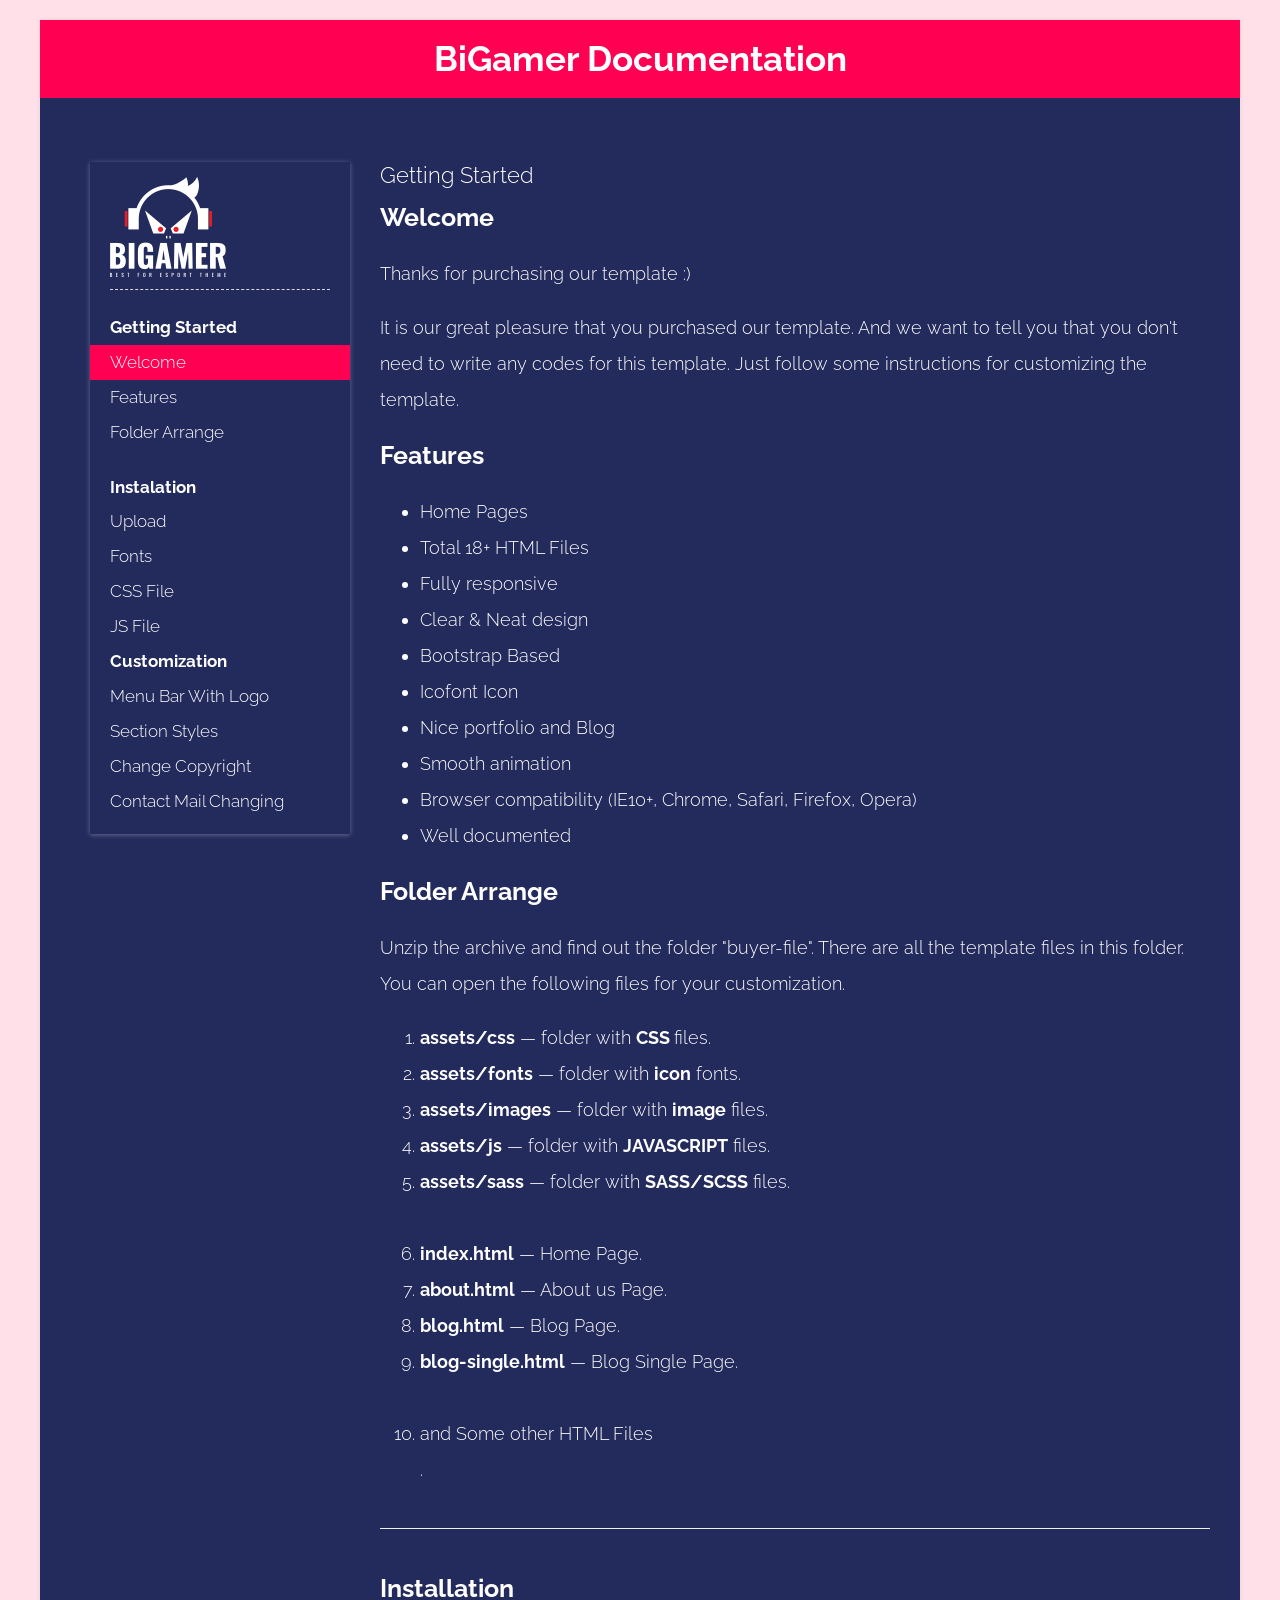
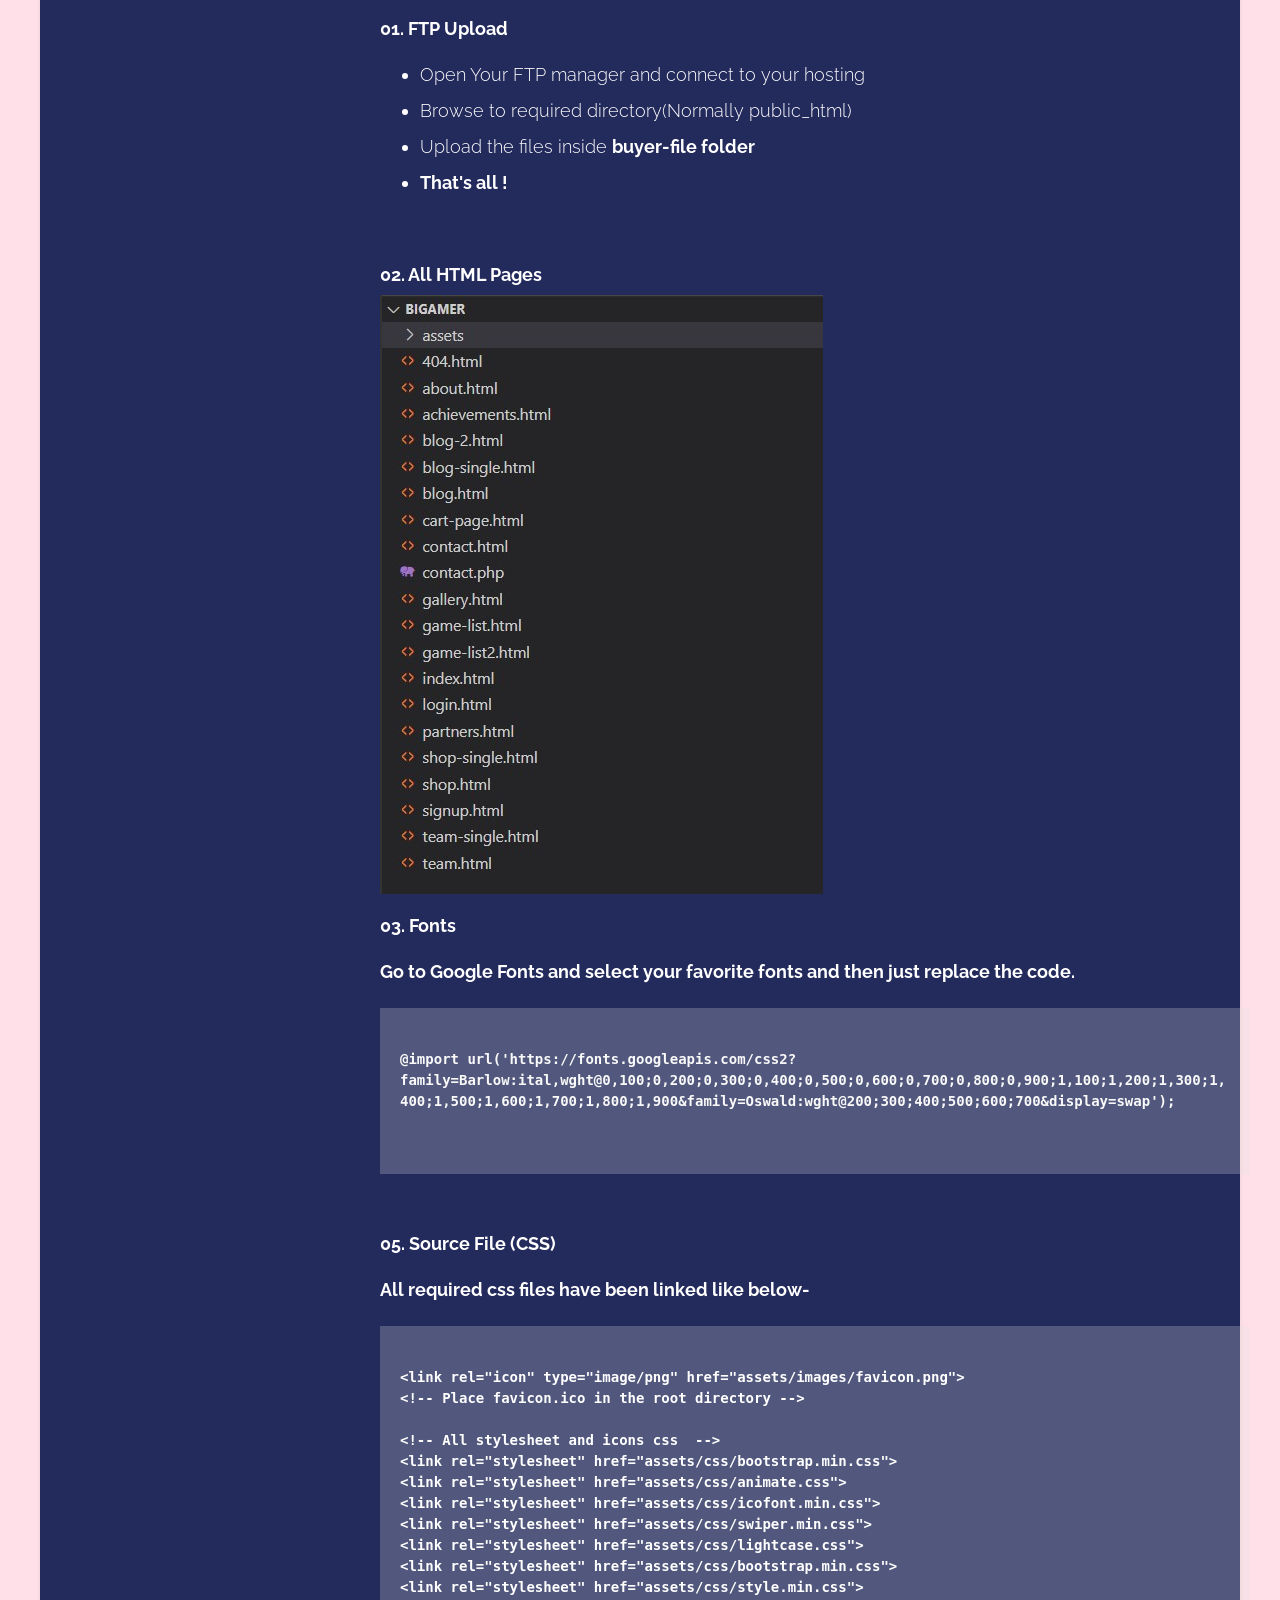
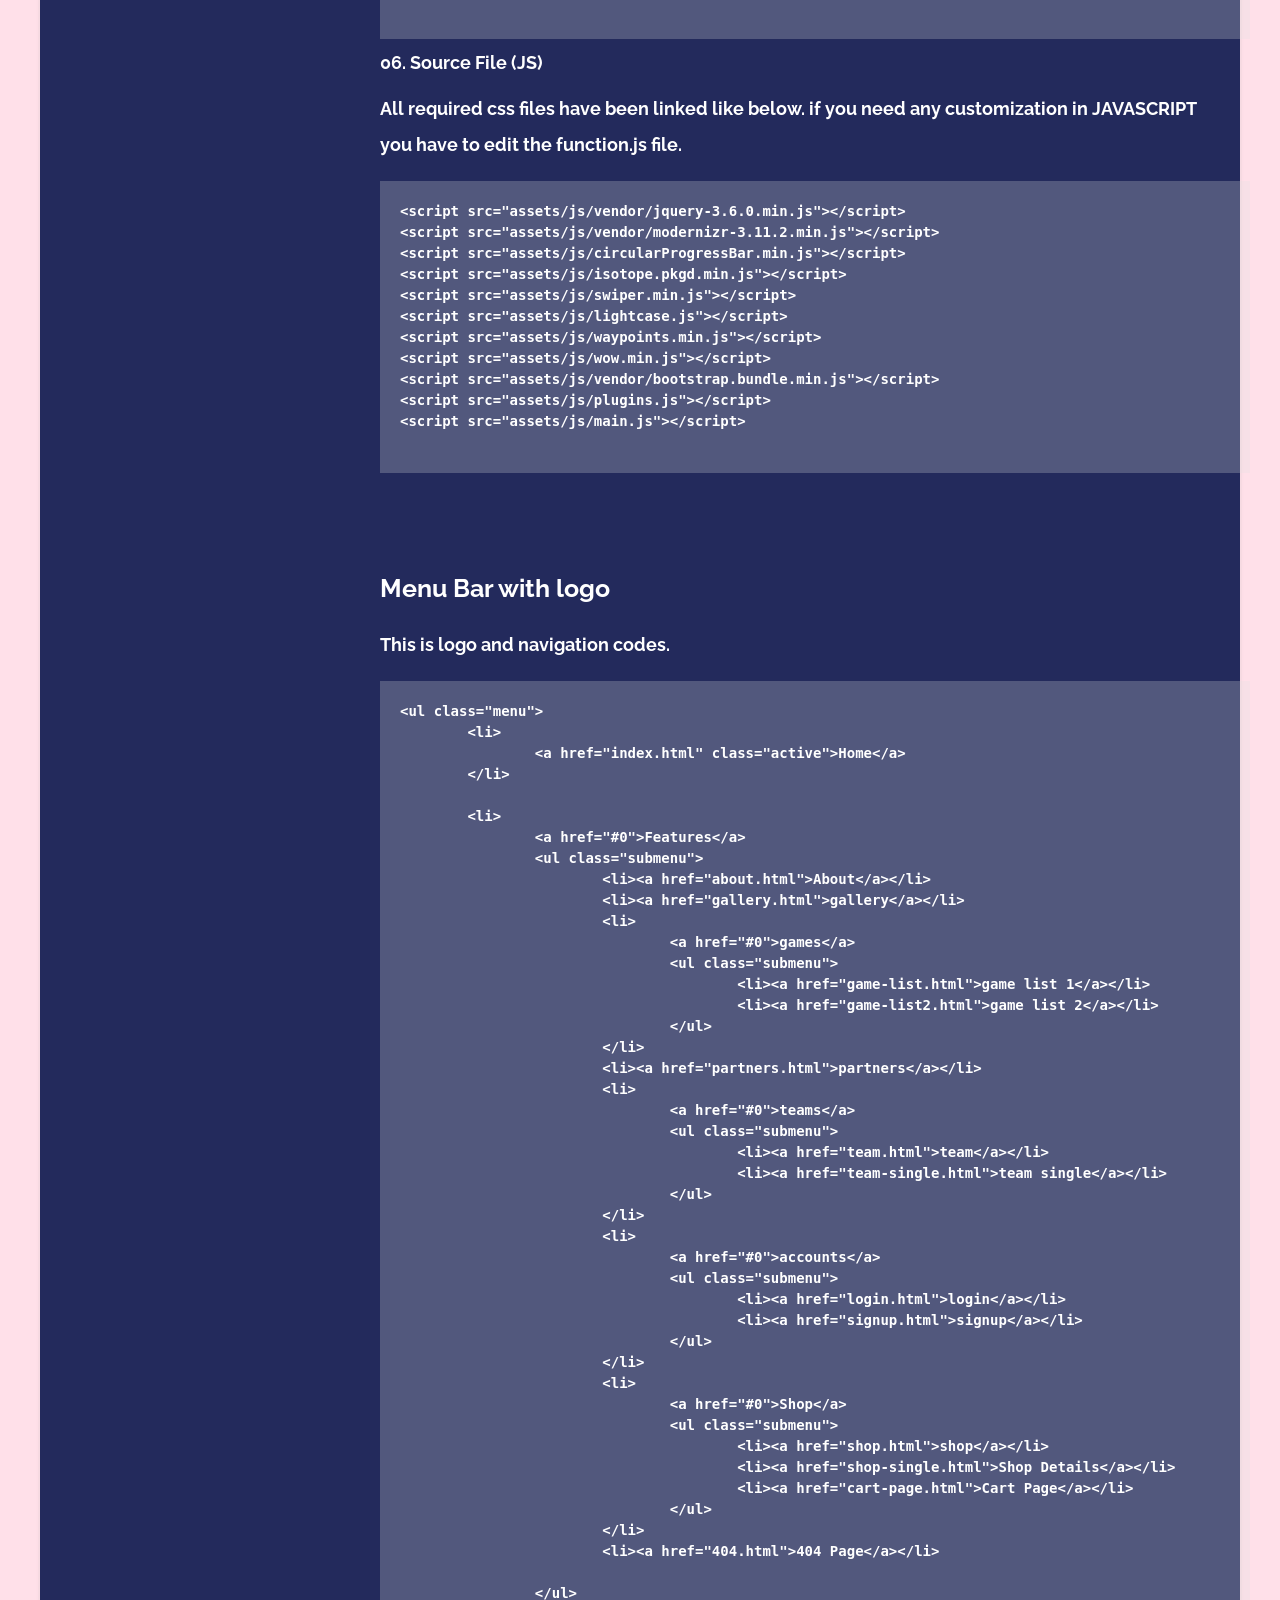
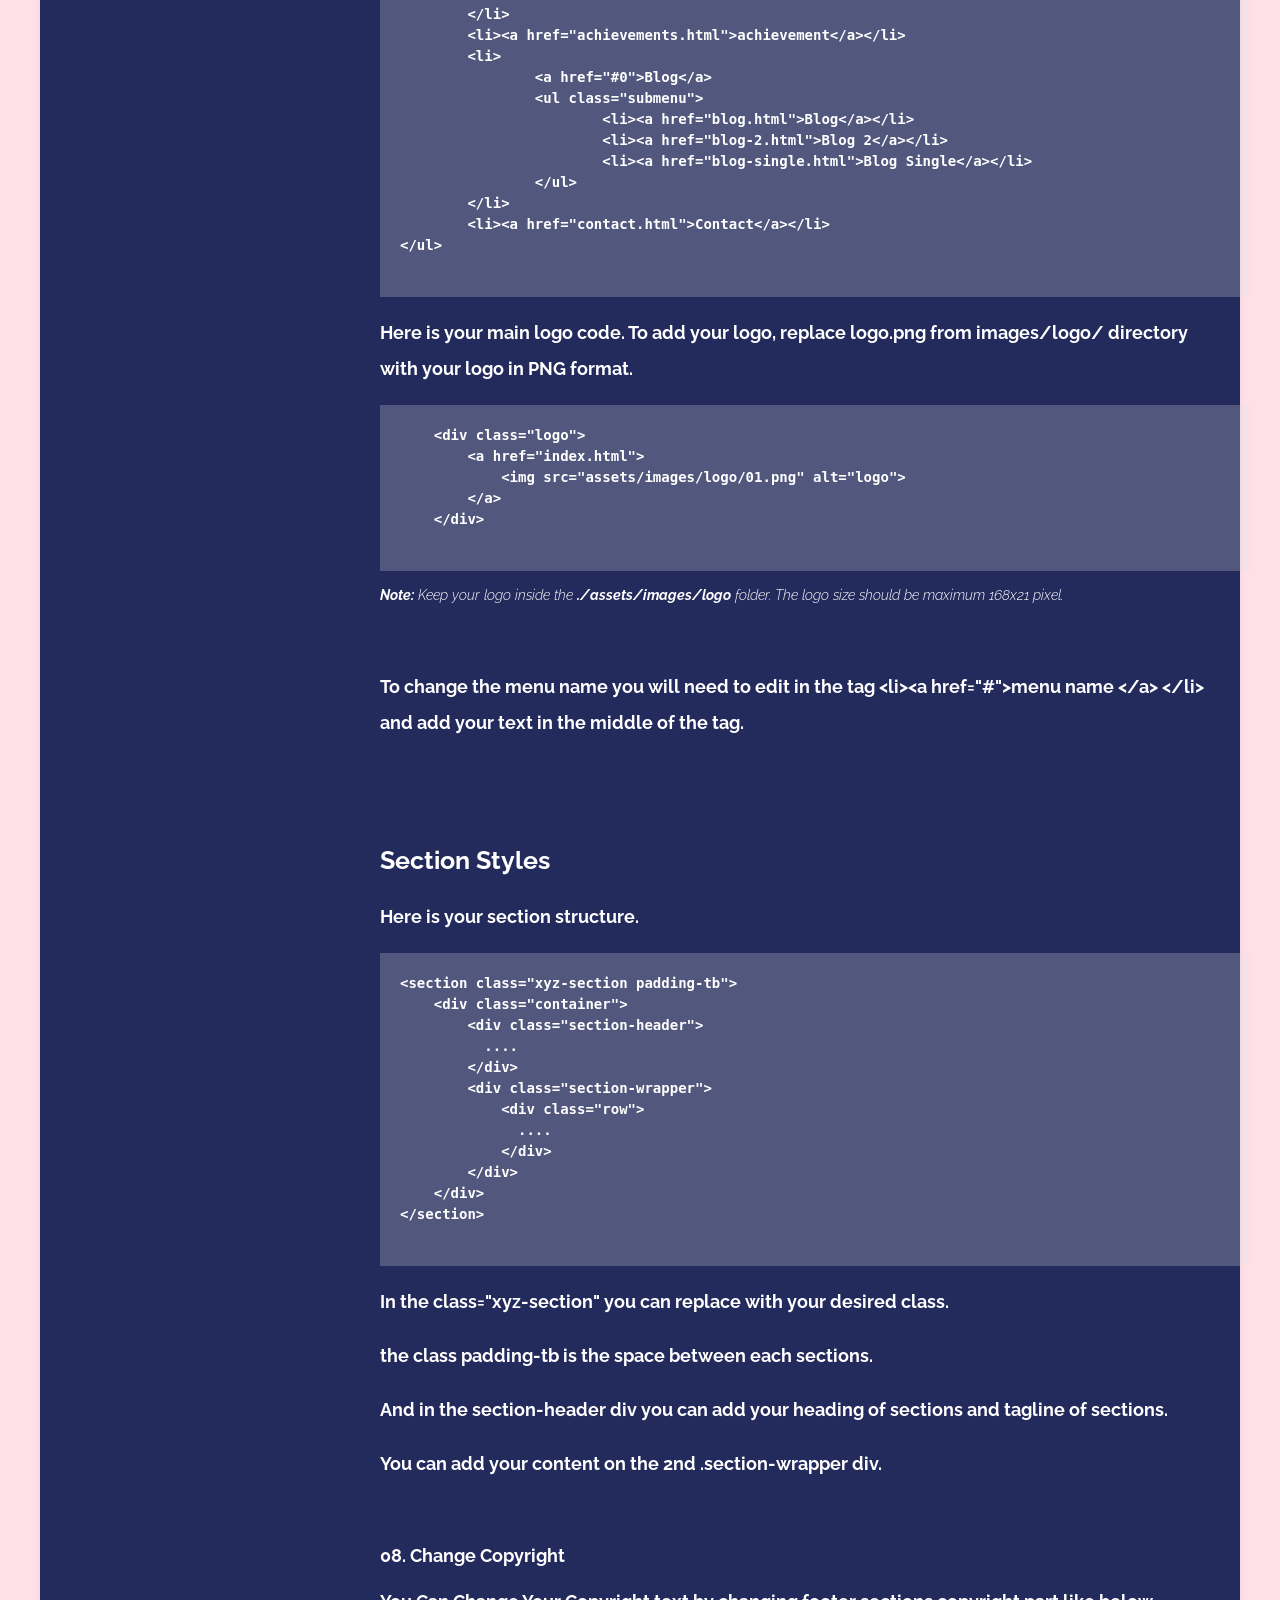
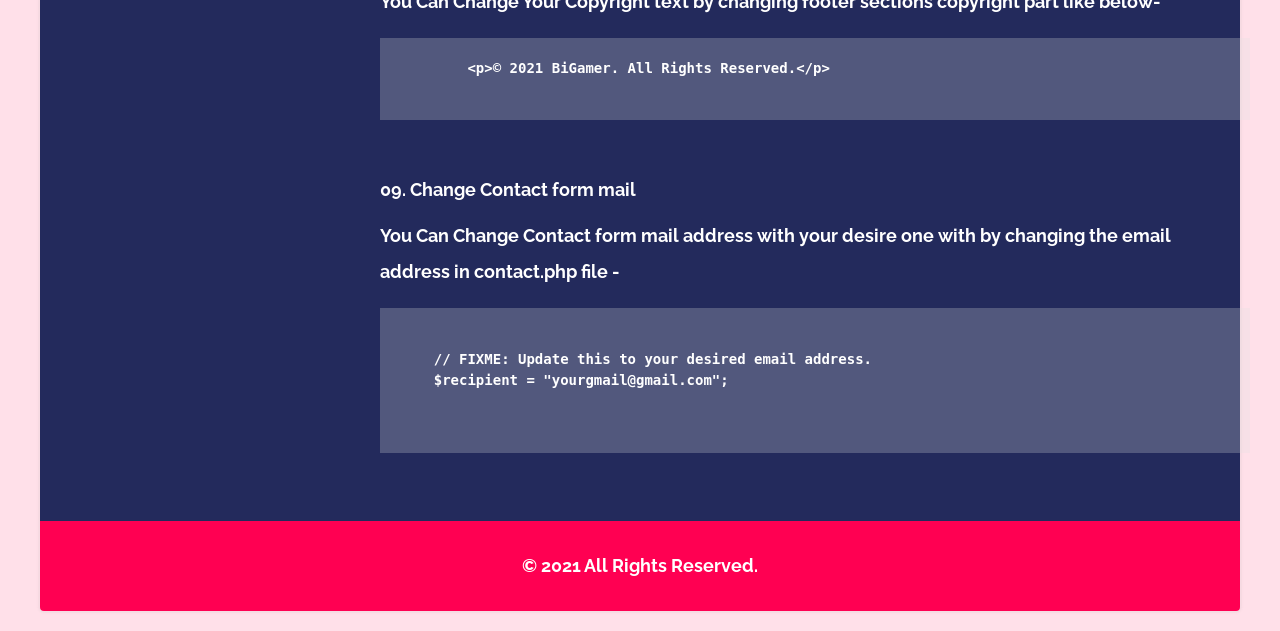
<file: Store_Pages/bigamer-documentation/index.html>
﻿<!DOCTYPE html>
<html>

<head>
	<meta charset="utf-8">
	<meta name="description" content="">
	<meta name="HandheldFriendly" content="True">
	<meta name="MobileOptimized" content="320">
	<meta name="viewport" content="initial-scale=1.0, minimum-scale=1.0, maximum-scale=1.0, user-scalable=no">
	<title>BiGamer &mdash; Documentation</title>
	<link rel="icon" type="image/png" href="./img/favicon.png" sizes="16x16">
	<link rel="alternate" type="application/rss+xml" title="frittt.com" href="feed/index.html">
	<link href="http://fonts.googleapis.com/css?family=Raleway:700,300" rel="stylesheet" type="text/css">
	<link rel="stylesheet" href="css/style.css">
	<link rel="stylesheet" href="css/prettify.css">
</head>

<body>
	<div class="wrapper">
		<header>
			<div class="container">
				<h2 class="lone-header"><strong> BiGamer Documentation</strong></h2>
			</div>
		</header>
		<section>
			<div class="container">
				<ul class="docs-nav">
					<li class="menu-logo">
						<img src="img/logo.png" alt="logo">
					</li>
					<li><strong>Getting Started</strong></li>
					<li><a href="#welcome" class="cc-active">Welcome</a></li>
					<li><a href="#features" class="cc-active">Features</a></li>
					<li><a href="#folder" class="cc-active">Folder Arrange</a></li>
					<li class="separator"></li>
					<li><strong>Instalation</strong></li>
					<li><a href="#upload" class="cc-active">Upload</a></li>
					<li><a href="#fonts" class="cc-active">Fonts</a></li>
					<li><a href="#css" class="cc-active">CSS File</a></li>
					<li><a href="#js" class="cc-active">JS File</a></li>
					<li><strong>Customization</strong></li>
					<li><a href="#menubar" class="cc-active">Menu Bar With Logo</a></li>
					<li><a href="#section" class="cc-active">Section Styles</a></li>
					<li><a href="#copyright" class="cc-active">Change Copyright</a></li>
					<li><a href="#contact-mail" class="cc-active">Contact Mail Changing</a></li>
				</ul>
				<div class="docs-content">
					<h2> Getting Started</h2>
					<h3 id="welcome"> Welcome</h3>
					<p>Thanks for purchasing our template :)</p>
					<p> It is our great pleasure that you purchased our template. And we want to tell you that you don't need to write any codes for this template. Just follow some instructions for customizing the template. </p>
					</p>
					<h3 id="features"> Features</h3>
					<ul>
						<li>Home Pages</li>
						<li>Total 18+ HTML Files</li>
						<li>Fully responsive</li>
						<li>Clear & Neat design</li>
						<li>Bootstrap Based</li>
						<li>Icofont Icon</li>
						<li>Nice portfolio and Blog</li>
						<li>Smooth animation</li>
						<li>Browser compatibility (IE10+, Chrome, Safari, Firefox, Opera)</li>
						<li>Well documented</li>
					</ul>
					<h3 id="folder">Folder Arrange</h3>
					<p>Unzip the archive and find out the folder "buyer-file". There are all the template files in this
						folder.
						You can open the following files for your customization.
					</p>
					<ol>
						<li><b>assets/css</b> — folder with <strong>CSS </strong> files.</li>
						<li><b>assets/fonts</b> — folder with <strong>icon</strong> fonts.</li>
						<li><b>assets/images</b> — folder with <strong>image</strong> files.</li>
						<li><b>assets/js</b> — folder with <strong>JAVASCRIPT</strong> files.</li>
						<li><b>assets/sass</b> — folder with <strong>SASS/SCSS</strong> files.</li>
						<br>
						<li><b>index.html</b> — Home Page.</li>
						<li><b>about.html</b> — About us Page.</li>
						<li><b>blog.html</b> — Blog Page.</li>
						<li><b>blog-single.html</b> — Blog Single Page.</li>
						<br />
						<li>and Some other HTML Files</li>.<br />
					</ol>
					<hr>
					<h3 id="upload">Installation</h3>
					<h4>01. FTP Upload</h4>
					<ul>
						<li>Open Your FTP manager and connect to your hosting</li>
						<li>Browse to required directory(Normally public_html)</li>
						<li>Upload the files inside <b>buyer-file folder</li>
						<li>That's all !</li>
					</ul>
					<br>
					<h4>02. All HTML Pages</h4>
					<img src="img/html.jpg" alt="html">
					<br>
					<h4 id="fonts">03. Fonts</h4>
					<p>Go to <a href="https://fonts.google.com/" style="color:#fff">Google Fonts</a> and select your
						favorite
						fonts and then just
						replace the code.</p>
					<pre class="prettyprint prettyprinted">
	<span style="color: #f9f9f9">
@import url('https://fonts.googleapis.com/css2?family=Barlow:ital,wght@0,100;0,200;0,300;0,400;0,500;0,600;0,700;0,800;0,900;1,100;1,200;1,300;1,400;1,500;1,600;1,700;1,800;1,900&family=Oswald:wght@200;300;400;500;600;700&display=swap');
	</span>
					</pre>
					<br>
					<h4 id="css"> 05. Source File (CSS)</h4>
					<p>All required css files have been linked like below-</p>
					<pre class="prettyprint prettyprinted">
<!-- site favicon -->
&lt;link rel="icon" type="image/png" href="assets/images/favicon.png"&gt;
&lt;!-- Place favicon.ico in the root directory --&gt;

&lt;!-- All stylesheet and icons css  --&gt;
&lt;link rel="stylesheet" href="assets/css/bootstrap.min.css"&gt;
&lt;link rel="stylesheet" href="assets/css/animate.css"&gt;
&lt;link rel="stylesheet" href="assets/css/icofont.min.css"&gt;
&lt;link rel="stylesheet" href="assets/css/swiper.min.css"&gt;
&lt;link rel="stylesheet" href="assets/css/lightcase.css"&gt;
&lt;link rel="stylesheet" href="assets/css/bootstrap.min.css"&gt;
&lt;link rel="stylesheet" href="assets/css/style.min.css"&gt;
    </pre>
					<h3>
						<h4 id="js"> 06. Source File (JS)</h4>
						<p>All required css files have been linked like below.
							if you need any customization in JAVASCRIPT you have to edit the
							<strong>function.js</strong> file.
						</p>
						<pre class="prettyprint prettyprinted" style="margin-bottom:50px">
&lt;script src="assets/js/vendor/jquery-3.6.0.min.js"&gt;&lt;/script&gt;
&lt;script src="assets/js/vendor/modernizr-3.11.2.min.js"&gt;&lt;/script&gt;
&lt;script src="assets/js/circularProgressBar.min.js"&gt;&lt;/script&gt;
&lt;script src="assets/js/isotope.pkgd.min.js"&gt;&lt;/script&gt;
&lt;script src="assets/js/swiper.min.js"&gt;&lt;/script&gt;
&lt;script src="assets/js/lightcase.js"&gt;&lt;/script&gt;
&lt;script src="assets/js/waypoints.min.js"&gt;&lt;/script&gt;
&lt;script src="assets/js/wow.min.js"&gt;&lt;/script&gt;
&lt;script src="assets/js/vendor/bootstrap.bundle.min.js"&gt;&lt;/script&gt;
&lt;script src="assets/js/plugins.js"&gt;&lt;/script&gt;
&lt;script src="assets/js/main.js"&gt;&lt;/script&gt;
    </pre>
						<br>
						<h3 id="menubar"> Menu Bar with logo</h3>

						<p>This is logo and navigation codes.</p>
						<pre class="prettyprint">
&lt;ul class="menu"&gt;
	&lt;li&gt;
		&lt;a href="index.html" class="active"&gt;Home&lt;/a&gt;
	&lt;/li&gt;

	&lt;li&gt;
		&lt;a href="#0"&gt;Features&lt;/a&gt;
		&lt;ul class="submenu"&gt;
			&lt;li&gt;&lt;a href="about.html"&gt;About&lt;/a&gt;&lt;/li&gt;
			&lt;li&gt;&lt;a href="gallery.html"&gt;gallery&lt;/a&gt;&lt;/li&gt;
			&lt;li&gt;
				&lt;a href="#0"&gt;games&lt;/a&gt;
				&lt;ul class="submenu"&gt;
					&lt;li&gt;&lt;a href="game-list.html"&gt;game list 1&lt;/a&gt;&lt;/li&gt;
					&lt;li&gt;&lt;a href="game-list2.html"&gt;game list 2&lt;/a&gt;&lt;/li&gt;
				&lt;/ul&gt;
			&lt;/li&gt;
			&lt;li&gt;&lt;a href="partners.html"&gt;partners&lt;/a&gt;&lt;/li&gt;
			&lt;li&gt;
				&lt;a href="#0"&gt;teams&lt;/a&gt;
				&lt;ul class="submenu"&gt;
					&lt;li&gt;&lt;a href="team.html"&gt;team&lt;/a&gt;&lt;/li&gt;
					&lt;li&gt;&lt;a href="team-single.html"&gt;team single&lt;/a&gt;&lt;/li&gt;
				&lt;/ul&gt;
			&lt;/li&gt;
			&lt;li&gt;
				&lt;a href="#0"&gt;accounts&lt;/a&gt;
				&lt;ul class="submenu"&gt;
					&lt;li&gt;&lt;a href="login.html"&gt;login&lt;/a&gt;&lt;/li&gt;
					&lt;li&gt;&lt;a href="signup.html"&gt;signup&lt;/a&gt;&lt;/li&gt;
				&lt;/ul&gt;
			&lt;/li&gt;
			&lt;li&gt;
				&lt;a href="#0"&gt;Shop&lt;/a&gt;
				&lt;ul class="submenu"&gt;
					&lt;li&gt;&lt;a href="shop.html"&gt;shop&lt;/a&gt;&lt;/li&gt;
					&lt;li&gt;&lt;a href="shop-single.html"&gt;Shop Details&lt;/a&gt;&lt;/li&gt;
					&lt;li&gt;&lt;a href="cart-page.html"&gt;Cart Page&lt;/a&gt;&lt;/li&gt;
				&lt;/ul&gt;
			&lt;/li&gt;
			&lt;li&gt;&lt;a href="404.html"&gt;404 Page&lt;/a&gt;&lt;/li&gt;

		&lt;/ul&gt;
	&lt;/li&gt;
	&lt;li&gt;&lt;a href="achievements.html"&gt;achievement&lt;/a&gt;&lt;/li&gt;
	&lt;li&gt;
		&lt;a href="#0"&gt;Blog&lt;/a&gt;
		&lt;ul class="submenu"&gt;
			&lt;li&gt;&lt;a href="blog.html"&gt;Blog&lt;/a&gt;&lt;/li&gt;
			&lt;li&gt;&lt;a href="blog-2.html"&gt;Blog 2&lt;/a&gt;&lt;/li&gt;
			&lt;li&gt;&lt;a href="blog-single.html"&gt;Blog Single&lt;/a&gt;&lt;/li&gt;
		&lt;/ul&gt;
	&lt;/li&gt;
	&lt;li&gt;&lt;a href="contact.html"&gt;Contact&lt;/a&gt;&lt;/li&gt;
&lt;/ul&gt;
    					</pre>
						<p>Here is your main logo code. To add your logo, replace <b>logo.png</b> from
							<b>images/logo/</b> directory
							with
							your logo in PNG format.</p>
						<pre class="prettyprint">
    &lt;div class=&quot;logo&quot;&gt;
        &lt;a href=&quot;index.html&quot;&gt;
            &lt;img src=&quot;assets/images/logo/01.png&quot; alt=&quot;logo&quot;&gt;
        &lt;/a&gt;
    &lt;/div&gt;
            </pre>
						<h5><i><strong> Note:</strong> Keep your logo inside the <b>./assets/images/logo</b> folder. The
								logo size should be maximum 168x21 pixel.</i></h5>
						<br>
						<p>To change the menu name you will need to edit in the tag <b>&lt;li&gt;&lt;a href="#"&gt;menu
								name
								&lt;/a&gt;
								&lt;/li&gt;</b>
							and
							add your text in the middle of the tag.</p>

						<br /><br />

						<h3 id="section">Section Styles</h3>
						<p>Here is your section structure.</p>
						<pre class="prettyprint">
&lt;section class=&quot;xyz-section padding-tb&quot;&gt;
    &lt;div class=&quot;container&quot;&gt;
        &lt;div class=&quot;section-header&quot;&gt;
          ....
        &lt;/div&gt;
        &lt;div class=&quot;section-wrapper&quot;&gt;
            &lt;div class=&quot;row&quot;&gt;
              ....
            &lt;/div&gt;
        &lt;/div&gt;
    &lt;/div&gt;
&lt;/section&gt;
    </pre>
						<p>In the <b>class="xyz-section"</b> you can replace with your desired class.</p>
						<p>the class <b>padding-tb </b> is the space between each sections.</p>
						<p>And in the <b>section-header</b> div you can add your heading of sections and tagline of
							sections.</p>
						<p>You can add your content on the 2nd <b>.section-wrapper</b> div.</p>
						<br>

						<h4 id="copyright">08. Change Copyright</h4>
						<p>You Can Change Your Copyright text by changing footer sections copyright part like below-</p>
						<pre class="prettyprint prettyprinted">
	&lt;p&gt;&copy; 2021 BiGamer. All Rights Reserved.&lt;/p&gt;
    					</pre>
						<br>
			            <h4 id="contact-mail">09. Change Contact form mail</h4>
			            <p>You Can Change Contact form mail address with your desire one with by changing the email address in
			              <strong>contact.php</strong> file -
			            </p>
			            <pre class="prettyprint prettyprinted">

    // FIXME: Update this to your desired email address.
    $recipient = "yourgmail@gmail.com";

			            </pre>
				</div>
			</div>
		</section>
		<footer>
			<div class="">
				<p>&copy; 2021 All Rights Reserved.</p>
			</div>
		</footer>
	</div>
	<script src="js/jquery.min.js"></script>
	<script src="js/layout.js"></script>
</body>
</html>
</file>
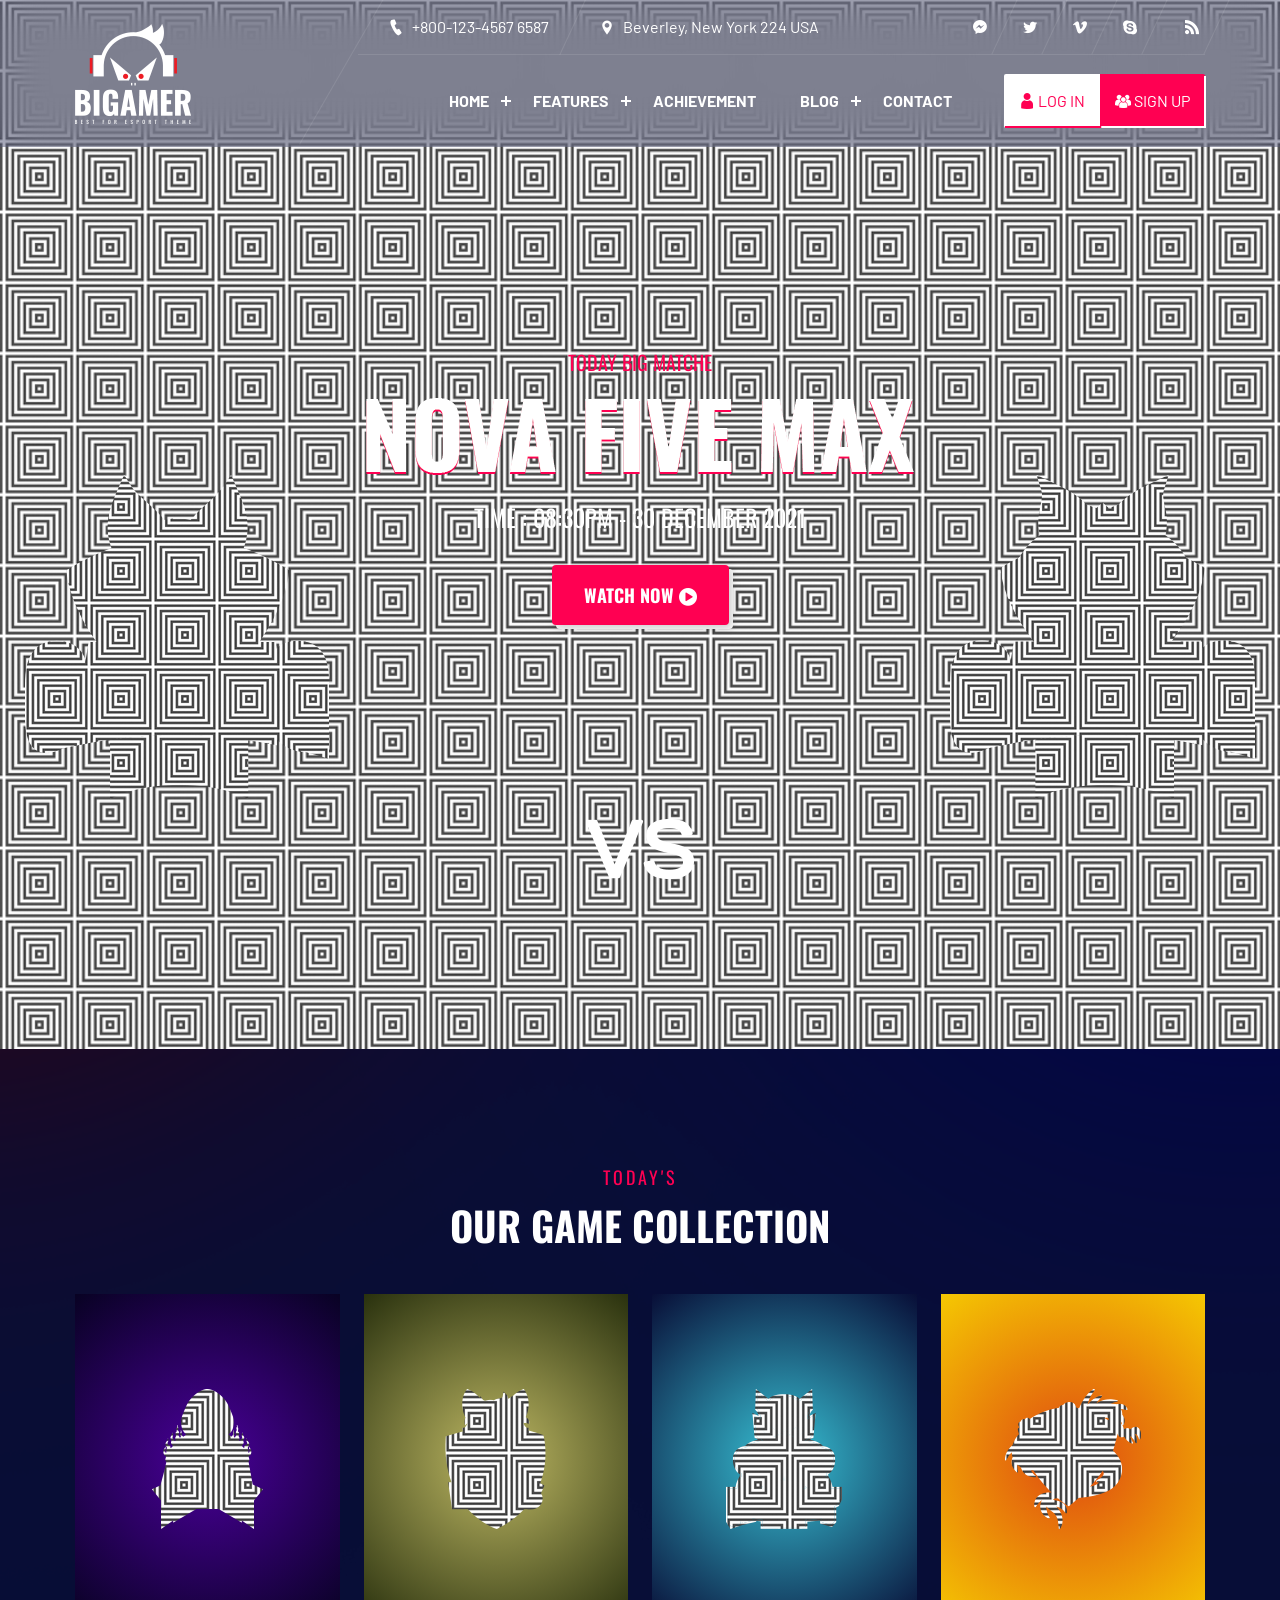
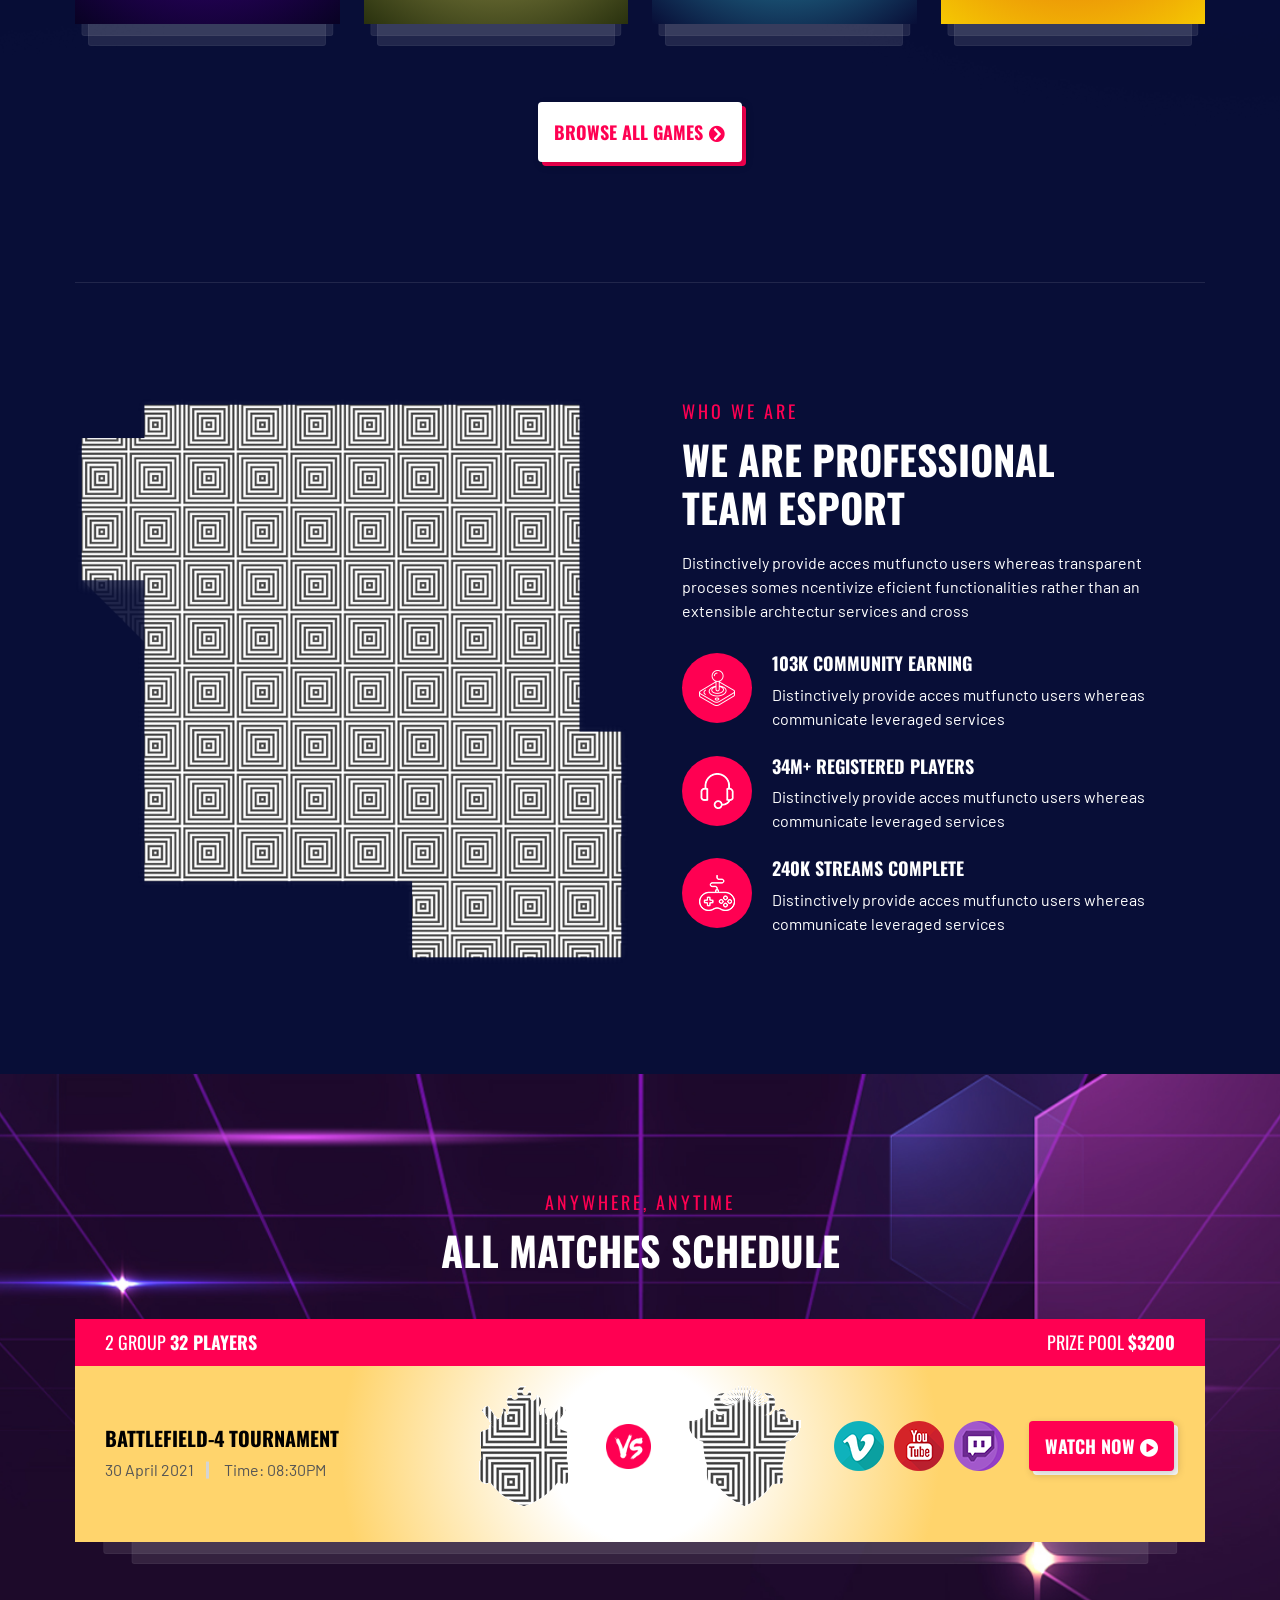
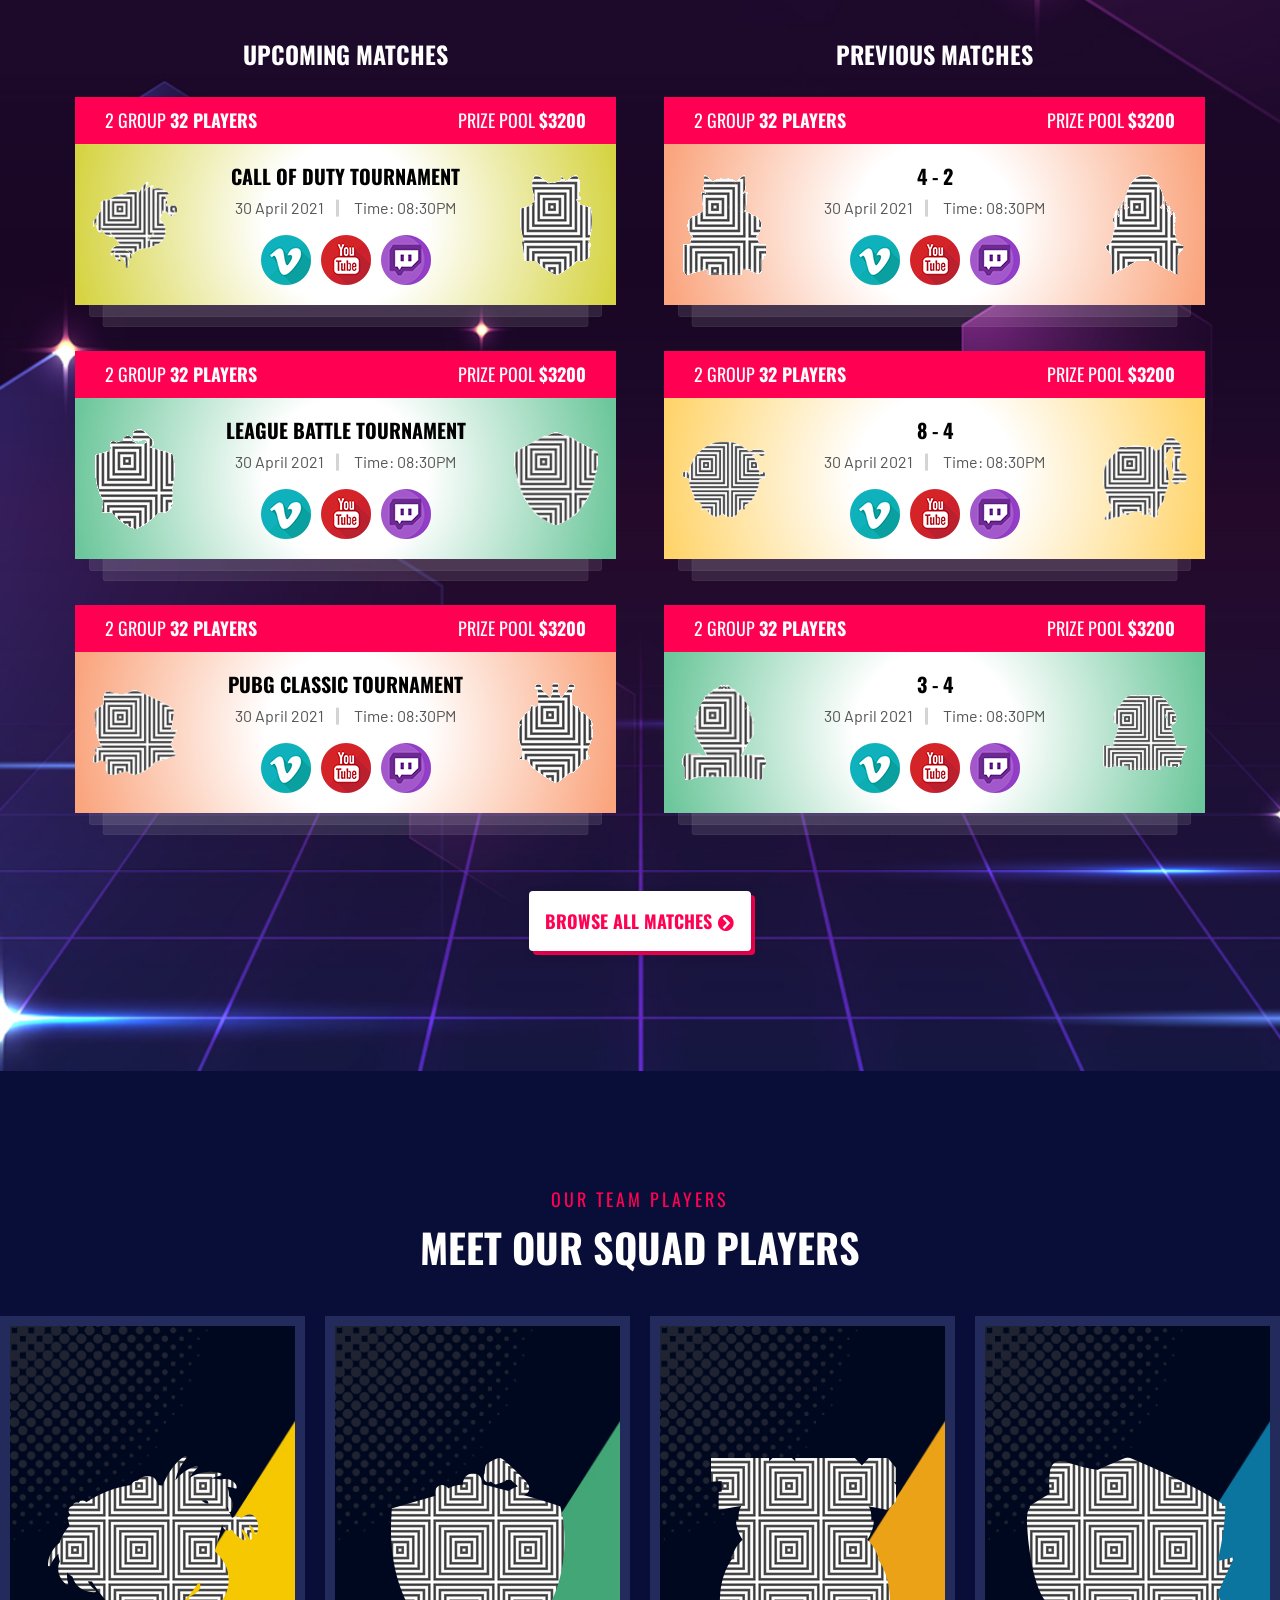
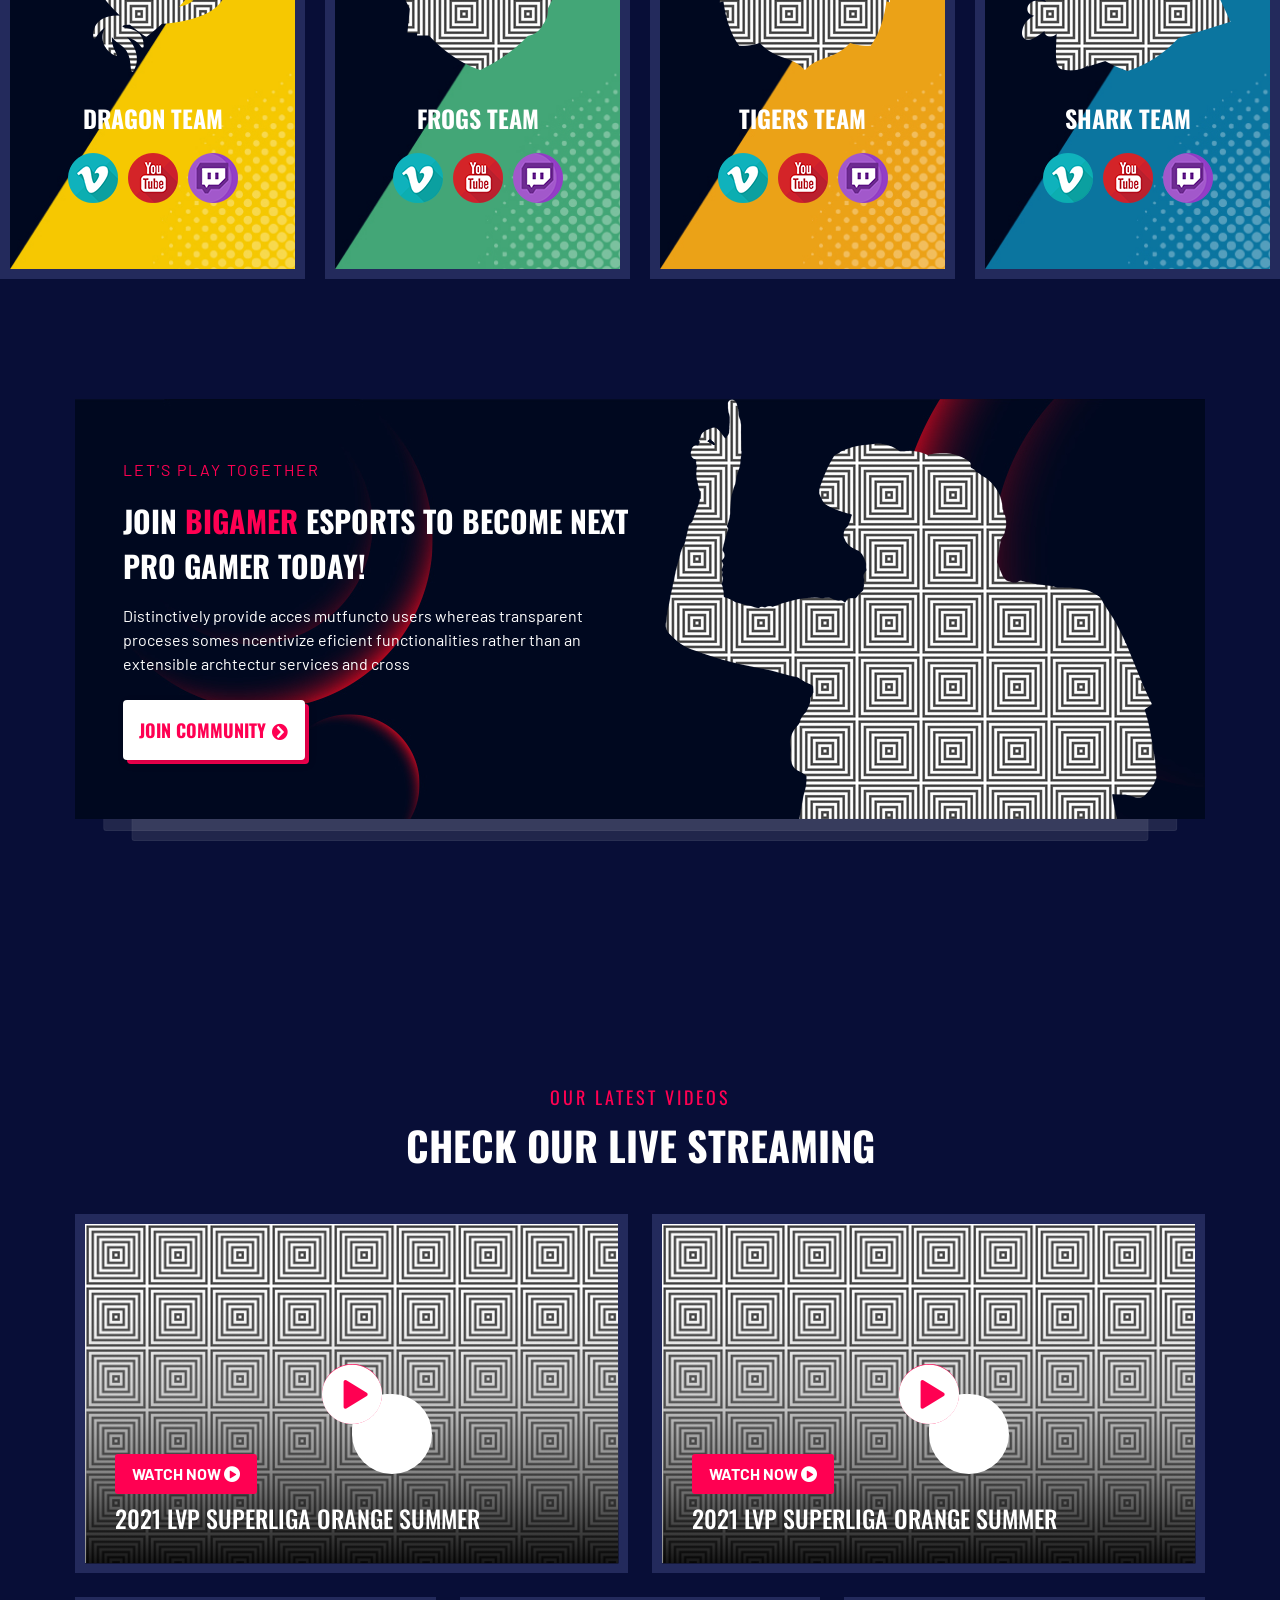
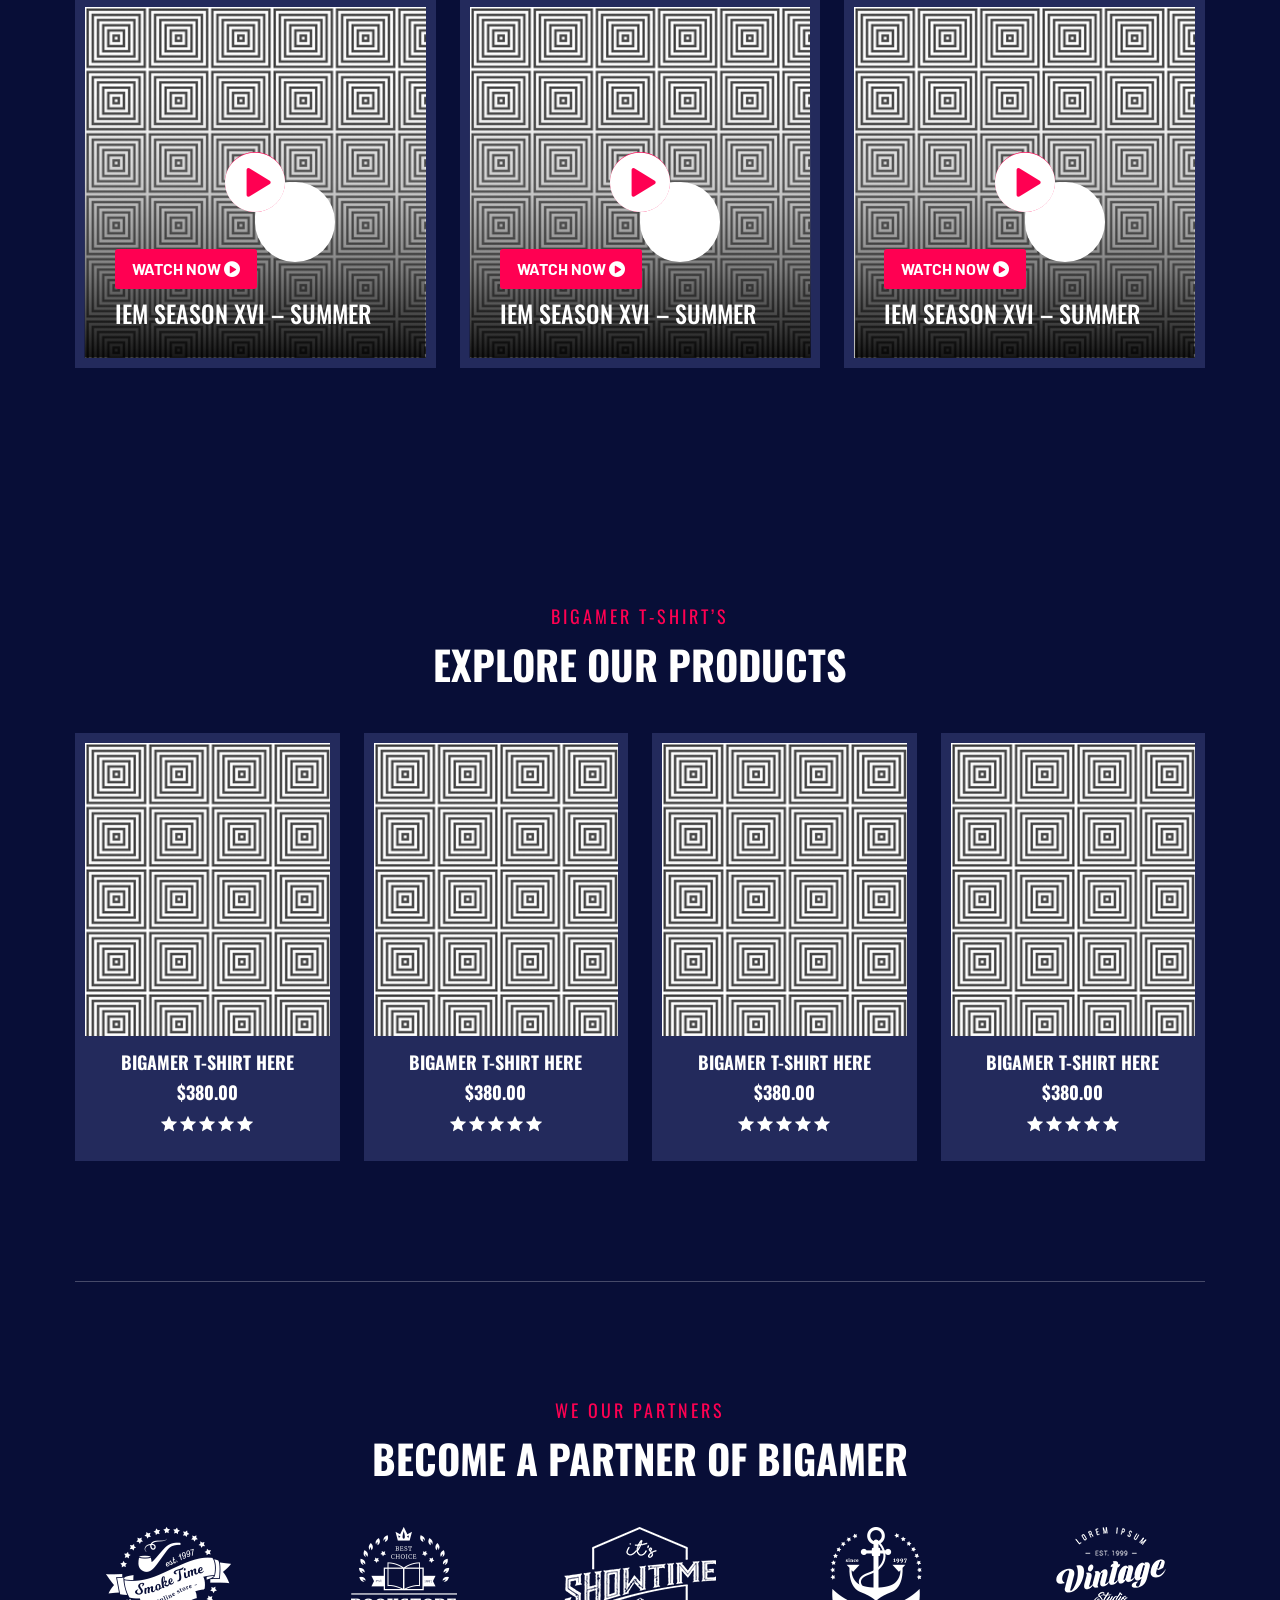
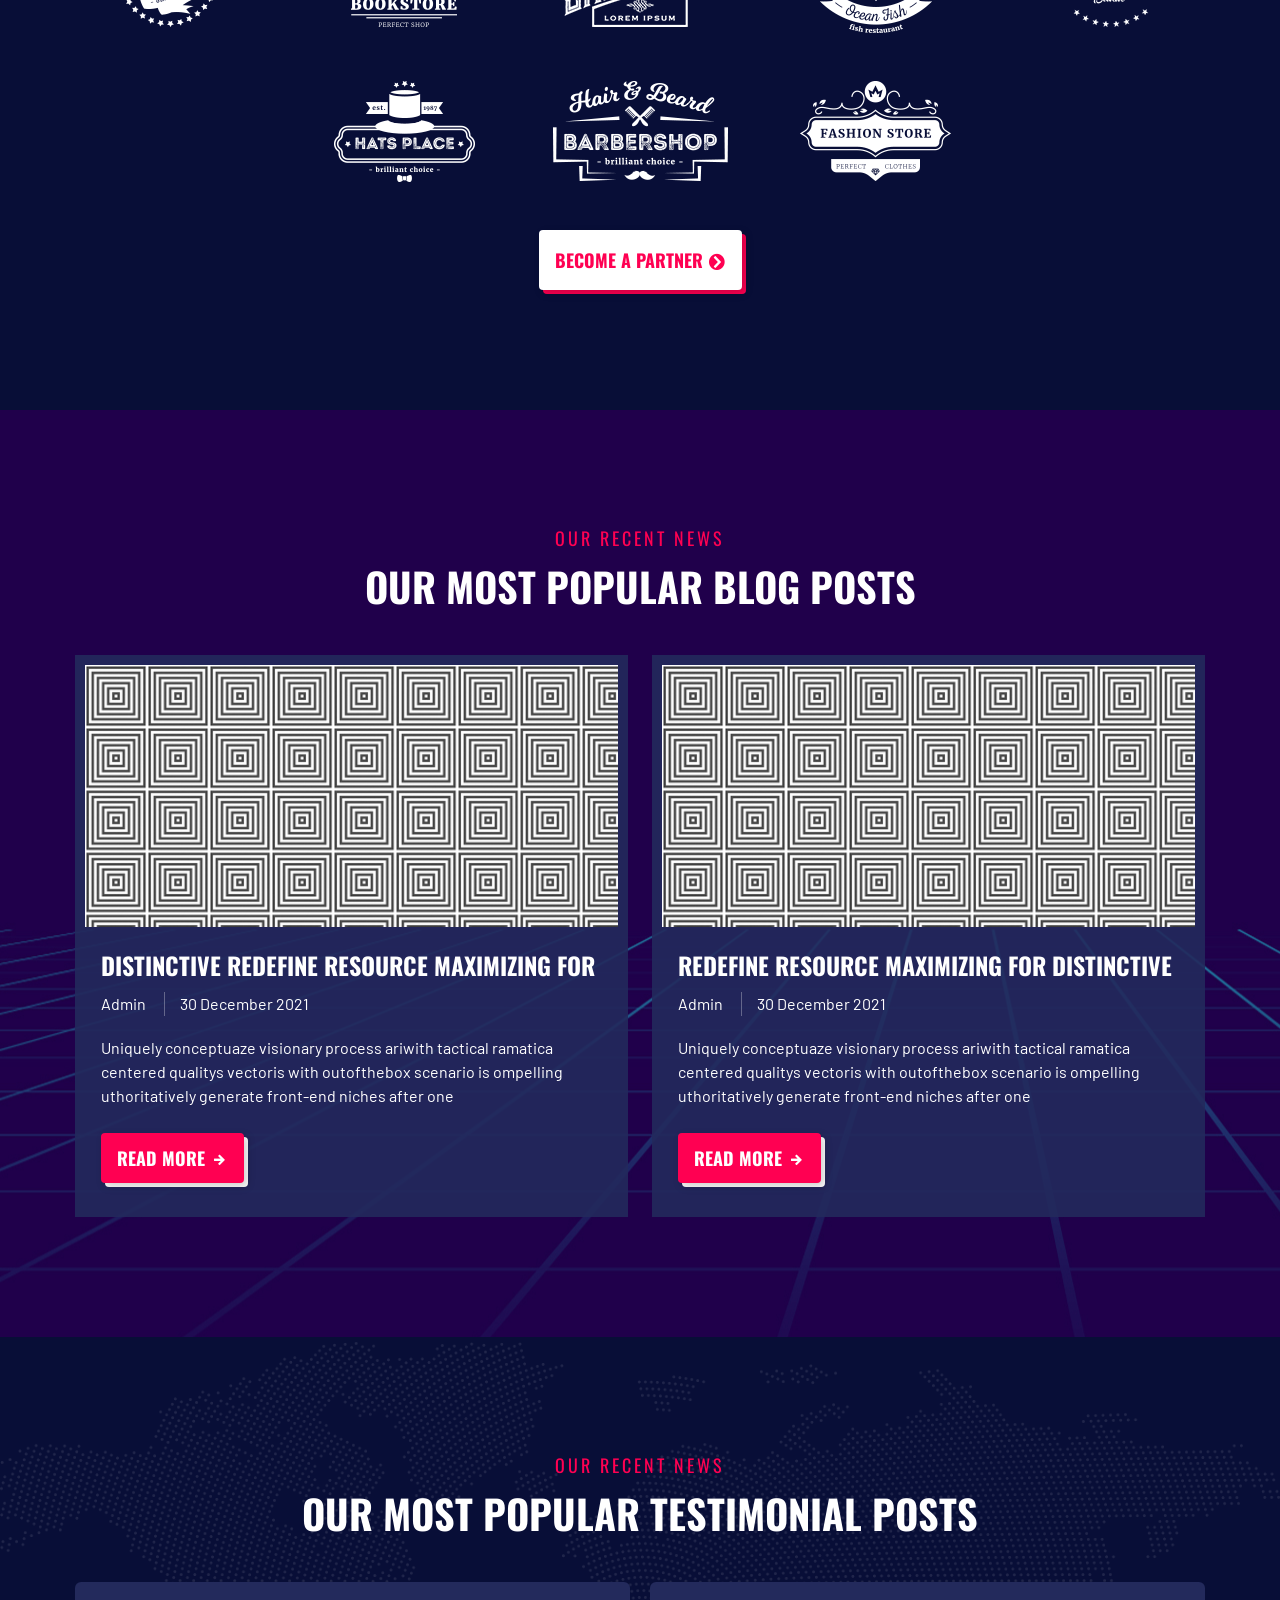
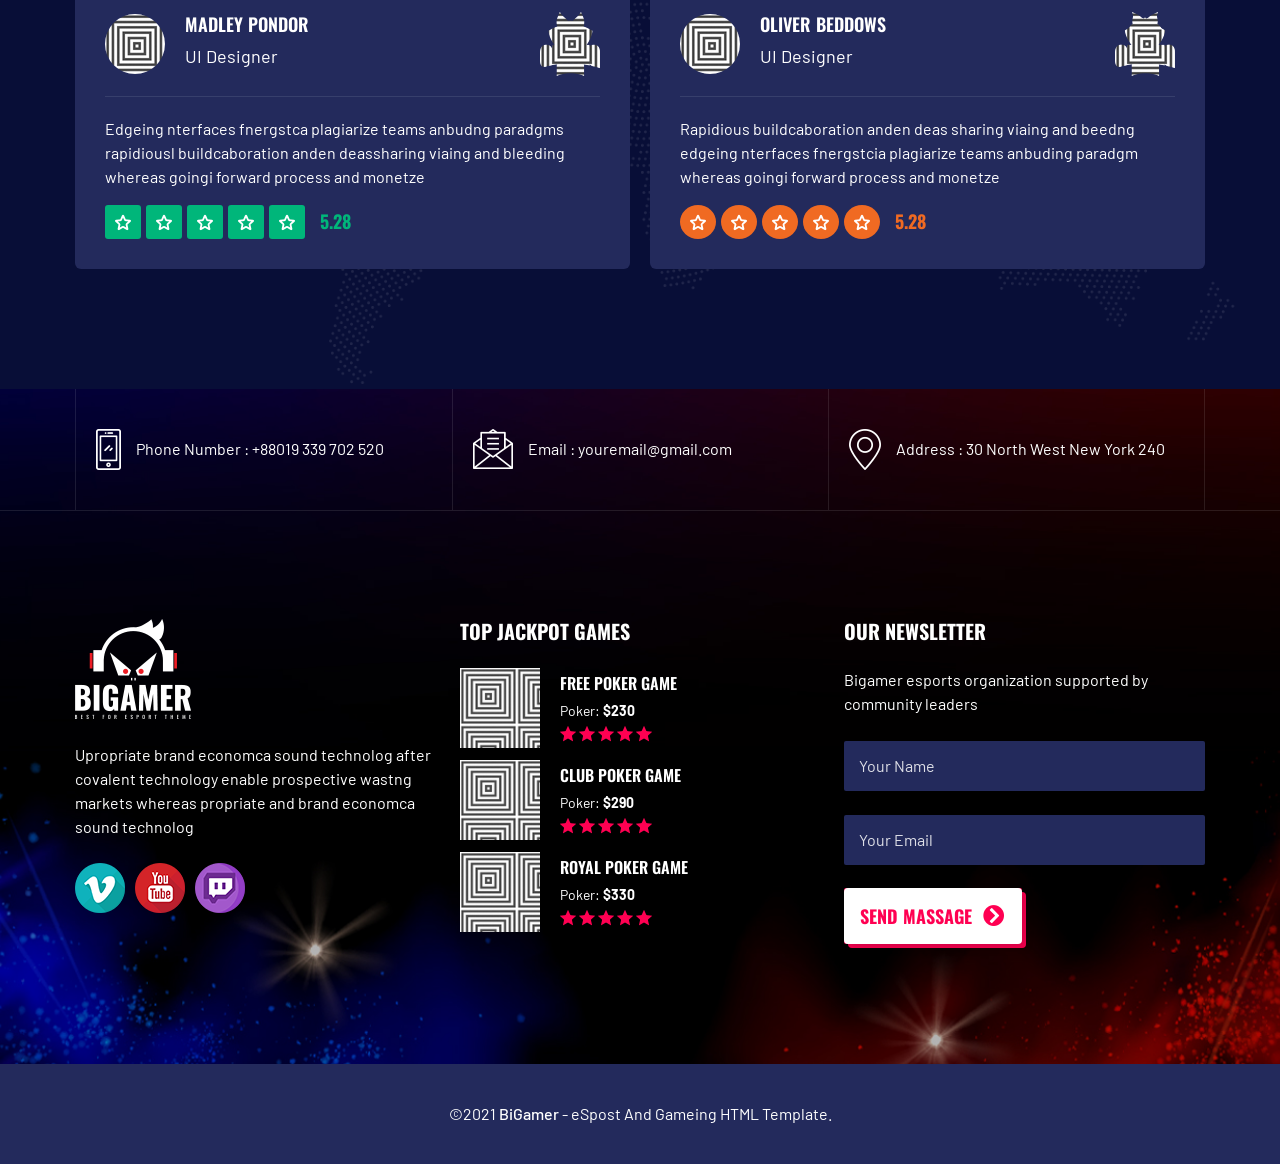
<file: Store_Pages/bigamer/index.html>
<!doctype html>
<html class="no-js" lang="en">

<head>
	<meta charset="utf-8">
	<title>BiGamer</title>
	<meta name="viewport" content="width=device-width, initial-scale=1">

	<!-- site favicon -->
	<link rel="icon" type="image/png" href="assets/images/favicon.png">
	<!-- Place favicon.ico in the root directory -->

	<!-- All stylesheet and icons css  -->
	<link rel="stylesheet" href="assets/css/bootstrap.min.css">
	<link rel="stylesheet" href="assets/css/animate.css">
	<link rel="stylesheet" href="assets/css/icofont.min.css">
	<link rel="stylesheet" href="assets/css/swiper.min.css">
	<link rel="stylesheet" href="assets/css/lightcase.css">
	<link rel="stylesheet" href="assets/css/bootstrap.min.css">
	<link rel="stylesheet" href="assets/css/style.min.css">

</head>

<body>
	<!-- preloader start here -->
    <div class="preloader">
        <div class="preloader-inner">
            <div class="preloader-icon">
                <span></span>
                <span></span>
            </div>
        </div>
    </div>
	<!-- preloader ending here -->

	<!-- scrollToTop start here -->
    <a href="#" class="scrollToTop"><i class="icofont-rounded-up"></i></a>
    <!-- scrollToTop ending here -->

	<!-- ==========shape image Starts Here========== -->
	<div class="body-shape">
		<img src="assets/images/shape/body-shape.png" alt="shape">
	</div>
	<!-- ==========shape image end Here========== -->




	<!-- ==========Header Section Starts Here========== -->
	<header class="header-section">
		<div class="container">
			<div class="header-holder d-flex flex-wrap justify-content-between align-items-center">
				<div class="brand-logo d-none d-lg-inline-block">
					<div class="logo">
						<a href="index.html">
							<img src="assets/images/logo/logo.png" alt="logo">
						</a>
					</div>
				</div>
				<div class="header-menu-part">
					<div class="header-top">
						<div class="header-top-area">
							<ul class="left">
								<li>
									<i class="icofont-ui-call"></i> <span>+800-123-4567 6587</span>
								</li>
								<li>
									<i class="icofont-location-pin"></i> Beverley, New York 224 USA
								</li>
							</ul>
							<ul class="social-icons d-flex align-items-center">
								<li>
									<a href="#" class="fb"><i class="icofont-facebook-messenger"></i></a>
								</li>
								<li>
									<a href="#" class="twitter"><i class="icofont-twitter"></i></a>
								</li>
								<li>
									<a href="#" class="vimeo"><i class="icofont-vimeo"></i></a>
								</li>
								<li>
									<a href="#" class="skype"><i class="icofont-skype"></i></a>
								</li>
								<li>
									<a href="#" class="rss"><i class="icofont-rss-feed"></i></a>
								</li>
							</ul>
						</div>
					</div>
					<div class="header-bottom">
						<div class="header-wrapper justify-content-lg-end">
							<div class="mobile-logo d-lg-none">
								<a href="index.html"><img src="assets/images/logo/logo.png" alt="logo"></a>
							</div>
							<div class="menu-area">
								<ul class="menu">
									<li>
                                        <a href="#0" class="active">Home</a>
                                        <ul class="submenu">
                                            <li><a href="index.html" class="active">Home One</a></li>
                                            <li><a href="index-2.html">Home Two</a></li>
                                        </ul>
                                    </li>

									<li>
										<a href="#0">Features</a>
										<ul class="submenu">
											<li><a href="about.html">About</a></li>
											<li><a href="gallery.html">gallery</a></li>
											<li>
												<a href="#0">games</a>
												<ul class="submenu">
													<li><a href="game-list.html">game list 1</a></li>
													<li><a href="game-list2.html">game list 2</a></li>
												</ul>
											</li>
											<li><a href="partners.html">partners</a></li>
											<li>
												<a href="#0">teams</a>
												<ul class="submenu">
													<li><a href="team.html">team</a></li>
													<li><a href="team-single.html">team single</a></li>
												</ul>
											</li>
											<li>
												<a href="#0">accounts</a>
												<ul class="submenu">
													<li><a href="login.html">login</a></li>
													<li><a href="signup.html">signup</a></li>
												</ul>
											</li>
											<li>
												<a href="#0">Shop</a>
												<ul class="submenu">
													<li><a href="shop.html">shop</a></li>
													<li><a href="shop-single.html">Shop Details</a></li>
													<li><a href="cart-page.html">Cart Page</a></li>
												</ul>
											</li>
											<li><a href="404.html">404 Page</a></li>

										</ul>
									</li>
									<li><a href="achievements.html">achievement</a></li>
									<li>
										<a href="#0">Blog</a>
										<ul class="submenu">
											<li><a href="blog.html">Blog</a></li>
											<li><a href="blog-2.html">Blog 2</a></li>
											<li><a href="blog-single.html">Blog Single</a></li>
										</ul>
									</li>
									<li><a href="contact.html">Contact</a></li>
								</ul>
								<a href="login.html" class="login"><i class="icofont-user"></i> <span>LOG IN</span> </a>
								<a href="signup.html" class="signup"><i class="icofont-users"></i> <span>SIGN UP</span></a>

								<!-- toggle icons -->
								<div class="header-bar d-lg-none">
									<span></span>
									<span></span>
									<span></span>
								</div>
								<div class="ellepsis-bar d-lg-none">
									<i class="icofont-info-square"></i>
								</div>
							</div>
						</div>
					</div>
				</div>
			</div>
		</div>

	</header>
	<!-- ==========Header Section Ends Here========== -->



	<!-- ===========Banner Section start Here========== -->
	<section class="banner-section" style="background-image: url(assets/images/banner/bg.jpg);">
		<div class="container">
			<div class="">
				<div class="banner-content text-center">
					<h4 class="fw-normal theme-color mb-4">TODAY BIG MATCHE</h4>
					<img src="assets/images/banner/01.png" alt="banner text thumb" class="mb-4">
					<p>Time : 08:30Pm   -  30 December 2021</p>
					<a href="https://www.youtube.com/embed/g5eQgEuiFC8" class="default-button reverse-effect" data-rel="lightcase"><span>Watch Now <i class="icofont-play-alt-1"></i></span> </a>
				</div>
				<div class="banner-thumb d-flex flex-wrap justify-content-center justify-content-between align-items-center align-items-lg-end">
					<div class="banner-thumb-img ml-xl-50-none">
						<a href="team-single.html"><img src="assets/images/banner/02.png" alt="banner-thumb"></a>
					</div>
					<div class="banner-thumb-vs">
						<img src="assets/images/banner/vs.png" alt="banner-thumb">
					</div>
					<div class="banner-thumb-img mr-xl-50-none">
						<a href="team-single.html"><img src="assets/images/banner/03.png" alt="banner-thumb"></a>
					</div>
				</div>
			</div>
		</div>
	</section>
	<!-- ===========Banner Section Ends Here========== -->


	<!-- ===========Collection Section Start Here========== -->
	<section class="collection-section padding-top padding-bottom">
		<div class="container">
			<div class="section-header">
				<p>today's</p>
				<h2>Our Game Collection</h2>
			</div>
			<div class="section-wrapper">
				<div class="row g-4 justify-content-center">
					<div class="col-lg-3 col-md-4 col-sm-6">
						<div class="game-item item-layer">
							<div class="game-item-inner bg-1">
								<div class="game-thumb">
									<img src="assets/images/game/01.png" alt="game-img">
								</div>
								<div class="game-overlay">
									<h4><a href="team-single.html">Witch Sports Team</a> </h4>
									<ul class="rating-star d-flex flex-wrap justify-content-center align-items-center">
										<li class="li"><i class="icofont-star"></i></li>
										<li class="li"><i class="icofont-star"></i></li>
										<li class="li"><i class="icofont-star"></i></li>
										<li class="li"><i class="icofont-star"></i></li>
										<li class="li"><i class="icofont-star"></i></li>
									</ul>
								</div>
							</div>
						</div>
					</div>
					<div class="col-lg-3 col-md-4 col-sm-6">
						<div class="game-item item-layer">
							<div class="game-item-inner bg-2">
								<div class="game-thumb">
									<img src="assets/images/game/02.png" alt="game-img">
								</div>
								<div class="game-overlay">
									<h4><a href="team-single.html">Wolves Sports Team</a> </h4>
									<ul class="rating-star d-flex flex-wrap justify-content-center align-items-center">
										<li class="li"><i class="icofont-star"></i></li>
										<li class="li"><i class="icofont-star"></i></li>
										<li class="li"><i class="icofont-star"></i></li>
										<li class="li"><i class="icofont-star"></i></li>
										<li class="li"><i class="icofont-star"></i></li>
									</ul>
								</div>
							</div>
						</div>
					</div>
					<div class="col-lg-3 col-md-4 col-sm-6">
						<div class="game-item item-layer">
							<div class="game-item-inner bg-3">
								<div class="game-thumb">
									<img src="assets/images/game/03.png" alt="game-img">
								</div>
								<div class="game-overlay">
									<h4><a href="team-single.html">Robot Team</a> </h4>
									<ul class="rating-star d-flex flex-wrap justify-content-center align-items-center">
										<li class="li"><i class="icofont-star"></i></li>
										<li class="li"><i class="icofont-star"></i></li>
										<li class="li"><i class="icofont-star"></i></li>
										<li class="li"><i class="icofont-star"></i></li>
										<li class="li"><i class="icofont-star"></i></li>
									</ul>
								</div>
							</div>
						</div>
					</div>
					<div class="col-lg-3 col-md-4 col-sm-6">
						<div class="game-item item-layer">
							<div class="game-item-inner bg-4">
								<div class="game-thumb">
									<img src="assets/images/game/04.png" alt="game-img">
								</div>
								<div class="game-overlay">
									<h4><a href="team-single.html">Dragon Pro</a> </h4>
									<ul class="rating-star d-flex flex-wrap justify-content-center align-items-center">
										<li class="li"><i class="icofont-star"></i></li>
										<li class="li"><i class="icofont-star"></i></li>
										<li class="li"><i class="icofont-star"></i></li>
										<li class="li"><i class="icofont-star"></i></li>
										<li class="li"><i class="icofont-star"></i></li>
									</ul>
								</div>
							</div>
						</div>
					</div>
				</div>
				<div class="button-wrapper text-center mt-5">
					<a href="game-list.html" class="default-button"><span>Browse All games <i
								class="icofont-circled-right"></i></span> </a>
				</div>
			</div>
		</div>
	</section>
	<!-- ===========Collection Section Ends Here========== -->


	<!-- ===========About Section start Here========== -->
	<section class="about-section">
		<div class="container">
			<div class="section-wrapper padding-top">
				<div class="row">
					<div class="col-lg-6">
						<div class="about-image">
							<img src="assets/images/about/01.png" alt="about-image">
						</div>
					</div>
					<div class="col-lg-6 col-md-10">
						<div class="about-wrapper">
							<div class="section-header">
								<p>who we are</p>
								<h2>we are professional team esport</h2>
							</div>
							<div class="about-content">
								<p>Distinctively provide acces mutfuncto users whereas transparent
									proceses somes ncentivize eficient functionalities rather than an
									extensible archtectur services and cross</p>
								<ul class="about-list">
									<li class="about-item d-flex flex-wrap">
										<div class="about-item-thumb">
											<img src="assets/images/about/icon-1.png" alt="Icon">
										</div>
										<div class="about-item-content">
											<h5>103k Community Earning</h5>
											<p>Distinctively provide acces mutfuncto users whereas
												communicate leveraged services</p>
										</div>
									</li>
									<li class="about-item d-flex flex-wrap">
										<div class="about-item-thumb">
											<img src="assets/images/about/icon-2.png" alt="Icon">
										</div>
										<div class="about-item-content">
											<h5>34m+ Registered Players</h5>
											<p>Distinctively provide acces mutfuncto users whereas
												communicate leveraged services</p>
										</div>
									</li>
									<li class="about-item d-flex flex-wrap">
										<div class="about-item-thumb">
											<img src="assets/images/about/icon-3.png" alt="Icon">
										</div>
										<div class="about-item-content">
											<h5>240k Streams Complete</h5>
											<p>Distinctively provide acces mutfuncto users whereas
												communicate leveraged services</p>
										</div>
									</li>
								</ul>
							</div>
						</div>
					</div>
				</div>
			</div>
		</div>
	</section>
	<!-- ===========About Section Ends Here========== -->


	<!-- ===========match schedule Section start Here========== -->
	<section class="match-section padding-top padding-bottom" style="background-image:url(assets/images/match/bg.jpg)">
		<div class="container">
			<div class="section-header">
				<p>Anywhere, Anytime</p>
				<h2>All matches schedule</h2>
			</div>
			<div class="section-wrapper">
				<div class="row mb-5">
					<div class="col-12">
						<div class="match-item item-layer">
							<div class="match-inner">
								<div class="match-header d-flex flex-wrap justify-content-between align-items-center">
									<p class="match-team-info">
										2 group <span class="fw-bold">32 Players</span>
									</p>
									<p class="match-prize">Prize Pool <span class="fw-bold">$3200</span></p>
								</div>
								<div class="match-content gradient-bg-yellow">
									<div class="row gy-4 align-items-center justify-content-center">
										<div class="col-xl-4 col-md-6 order-md-2">
											<div class="match-game-team">
												<ul
													class="match-team-list d-flex flex-wrap align-items-center justify-content-center">
													<li class="match-team-thumb"><a href="team-single.html"><img src="assets/images/match/team-1.png" alt="team-img"></a>
													</li>
													<li class="text-center"><img class="w-75 w-md-100" src="assets/images/match/vs.png" alt="vs"></li>
													<li class="match-team-thumb"><a href="team-single.html"><img src="assets/images/match/team-2.png" alt="team-img"></a>
													</li>
												</ul>
											</div>
										</div>
										<div class="col-xl-4 col-md-6 order-md-1">
											<div class="match-game-info">
												<h4><a href="team-single.html">Battlefield-4 tournament</a> </h4>
												<p
													class="d-flex flex-wrap justify-content-center  justify-content-md-start">
													<span class="match-date">30
														April 2021 </span><span class="match-time">Time: 08:30PM</span>
												</p>
											</div>
										</div>
										<div class="col-xl-4 col-md-6 order-md-3">
											<div class="match-game-social">
												<ul
													class="match-social-list d-flex flex-wrap align-items-center justify-content-center justify-content-xl-start">
													<li><a href="#"><img src="assets/images/match/social-1.png"
																alt="vimeo"></a></li>
													<li><a href="#"><img src="assets/images/match/social-2.png"
																alt="youtube"></a></li>
													<li><a href="#"><img src="assets/images/match/social-3.png"
																alt="twitch"></a></li>
													<li><a href="#" class="default-button reverse-effect"><span>Watch
																Now <i class="icofont-play-alt-1"></i></span> </a></li>
												</ul>
											</div>
										</div>
									</div>
								</div>
							</div>
						</div>
					</div>
				</div>
				<div class="row g-5">
					<div class="col-lg-6">
						<div class="upcome-matches">
							<h3 class="upcome-match-header">Upcoming Matches</h3>
							<div class="row g-3">
								<div class="col-12">
									<div class="match-item-2 item-layer">
										<div class="match-inner">
											<div
												class="match-header d-flex flex-wrap justify-content-between align-items-center">
												<p class="match-team-info">
													2 group <span class="fw-bold">32 Players</span>
												</p>
												<p class="match-prize">Prize Pool <span class="fw-bold">$3200</span></p>
											</div>
											<div class="match-content gradient-bg-orange">
												<div class="row align-items-center justify-content-center">
													<div class="col-md-2 col-5 p-0">
														<div class="match-team-thumb text-center">
															<a href="team-single.html" class="text-center"><img
																	src="assets/images/match/teamsm/teamsm-1.png"
																	alt="team-img"></a>
														</div>

													</div>
													<div class="col-2 d-md-none">
														<img src="assets/images/match/vs.png" alt="vs">
													</div>
													<div class="col-md-2 col-5 order-md-3 p-0">
														<div class="match-team-thumb text-center">
															<a href="team-single.html"><img
																	src="assets/images/match/teamsm/teamsm-2.png"
																	alt="team-img"></a>
														</div>
													</div>
													<div class="col-md-8 order-md-2 mt-4 mt-md-0">
														<div class="match-game-info text-center">
															<h4><a href="team-single.html">call of duty TOURNAMENT</a>
															</h4>
															<p class="d-flex flex-wrap justify-content-center">
																<span class="match-date">30
																	April 2021 </span><span class="match-time">Time:
																	08:30PM</span>
															</p>
															<ul
																class="match-social-list d-flex flex-wrap align-items-center justify-content-center">
																<li><a href="#"><img
																			src="assets/images/match/social-1.png"
																			alt="vimeo"></a></li>
																<li><a href="#"><img
																			src="assets/images/match/social-2.png"
																			alt="youtube"></a></li>
																<li><a href="#"><img
																			src="assets/images/match/social-3.png"
																			alt="twitch"></a></li>
															</ul>
														</div>
													</div>
												</div>
											</div>
										</div>
									</div>
								</div>
								<div class="col-12">
									<div class="match-item-2 item-layer">
										<div class="match-inner">
											<div
												class="match-header d-flex flex-wrap justify-content-between align-items-center">
												<p class="match-team-info">
													2 group <span class="fw-bold">32 Players</span>
												</p>
												<p class="match-prize">Prize Pool <span class="fw-bold">$3200</span></p>
											</div>
											<div class="match-content gradient-bg-blue">
												<div class="row align-items-center justify-content-center">
													<div class="col-md-2 col-5 p-0">
														<div class="match-team-thumb text-center">
															<a href="team-single.html" class="text-center"><img
																	src="assets/images/match/teamsm/teamsm-3.png"
																	alt="team-img"></a>
														</div>

													</div>
													<div class="col-2 d-md-none">
														<img src="assets/images/match/vs.png" alt="vs">
													</div>
													<div class="col-md-2 col-5 order-md-3 p-0">
														<div class="match-team-thumb text-center">
															<a href="team-single.html"><img
																	src="assets/images/match/teamsm/teamsm-4.png"
																	alt="team-img"></a>
														</div>
													</div>
													<div class="col-md-8 order-md-2 mt-4 mt-md-0">
														<div class="match-game-info text-center">
															<h4><a href="team-single.html">LEAGUE BATTLE tournament</a>
															</h4>
															<p class="d-flex flex-wrap justify-content-center">
																<span class="match-date">30
																	April 2021 </span><span class="match-time">Time:
																	08:30PM</span>
															</p>
															<ul
																class="match-social-list d-flex flex-wrap align-items-center justify-content-center">
																<li><a href="#"><img
																			src="assets/images/match/social-1.png"
																			alt="vimeo"></a></li>
																<li><a href="#"><img
																			src="assets/images/match/social-2.png"
																			alt="youtube"></a></li>
																<li><a href="#"><img
																			src="assets/images/match/social-3.png"
																			alt="twitch"></a></li>
															</ul>
														</div>
													</div>
												</div>
											</div>
										</div>
									</div>
								</div>
								<div class="col-12">
									<div class="match-item-2 item-layer">
										<div class="match-inner">
											<div
												class="match-header d-flex flex-wrap justify-content-between align-items-center">
												<p class="match-team-info">
													2 group <span class="fw-bold">32 Players</span>
												</p>
												<p class="match-prize">Prize Pool <span class="fw-bold">$3200</span></p>
											</div>
											<div class="match-content gradient-bg-pink">
												<div class="row align-items-center justify-content-center">
													<div class="col-md-2 col-5 p-0">
														<div class="match-team-thumb text-center">
															<a href="team-single.html" class="text-center"><img
																	src="assets/images/match/teamsm/teamsm-5.png"
																	alt="team-img"></a>
														</div>

													</div>
													<div class="col-2 d-md-none">
														<img src="assets/images/match/vs.png" alt="vs">
													</div>
													<div class="col-md-2 col-5 order-md-3 p-0">
														<div class="match-team-thumb text-center">
															<a href="team-single.html"><img
																	src="assets/images/match/teamsm/teamsm-6.png"
																	alt="team-img"></a>
														</div>
													</div>
													<div class="col-md-8 order-md-2 mt-4 mt-md-0">
														<div class="match-game-info text-center">
															<h4><a href="team-single.html">pubg classic tournament</a>
															</h4>
															<p class="d-flex flex-wrap justify-content-center">
																<span class="match-date">30
																	April 2021 </span><span class="match-time">Time:
																	08:30PM</span>
															</p>
															<ul
																class="match-social-list d-flex flex-wrap align-items-center justify-content-center">
																<li><a href="#"><img
																			src="assets/images/match/social-1.png"
																			alt="vimeo"></a></li>
																<li><a href="#"><img
																			src="assets/images/match/social-2.png"
																			alt="youtube"></a></li>
																<li><a href="#"><img
																			src="assets/images/match/social-3.png"
																			alt="twitch"></a></li>
															</ul>
														</div>
													</div>
												</div>
											</div>
										</div>
									</div>
								</div>
							</div>
						</div>
					</div>
					<div class="col-lg-6">
						<div class="upcome-matches">
							<h3 class="upcome-match-header">Previous Matches</h3>
							<div class="row g-3">
								<div class="col-12">
									<div class="match-item-2 item-layer">
										<div class="match-inner">
											<div
												class="match-header d-flex flex-wrap justify-content-between align-items-center">
												<p class="match-team-info">
													2 group <span class="fw-bold">32 Players</span>
												</p>
												<p class="match-prize">Prize Pool <span class="fw-bold">$3200</span></p>
											</div>
											<div class="match-content gradient-bg-pink">
												<div class="row align-items-center justify-content-center">
													<div class="col-md-2 col-5 p-0">
														<div class="match-team-thumb text-center">
															<a href="team-single.html" class="text-center"><img
																	src="assets/images/match/teamsm/teamsm-7.png"
																	alt="team-img"></a>
														</div>

													</div>
													<div class="col-2 d-md-none">
														<img src="assets/images/match/vs.png" alt="vs">
													</div>
													<div class="col-md-2 col-5 order-md-3 p-0">
														<div class="match-team-thumb text-center">
															<a href="team-single.html"><img
																	src="assets/images/match/teamsm/teamsm-8.png"
																	alt="team-img"></a>
														</div>
													</div>
													<div class="col-md-8 order-md-2 mt-4 mt-md-0">
														<div class="match-game-info text-center">
															<h4><a href="team-single.html">4 - 2</a>
															</h4>
															<p class="d-flex flex-wrap justify-content-center">
																<span class="match-date">30
																	April 2021 </span><span class="match-time">Time:
																	08:30PM</span>
															</p>
															<ul
																class="match-social-list d-flex flex-wrap align-items-center justify-content-center">
																<li><a href="#"><img
																			src="assets/images/match/social-1.png"
																			alt="vimeo"></a>
																</li>
																<li><a href="#"><img
																			src="assets/images/match/social-2.png"
																			alt="youtube"></a></li>
																<li><a href="#"><img
																			src="assets/images/match/social-3.png"
																			alt="twitch"></a></li>
															</ul>
														</div>
													</div>
												</div>
											</div>
										</div>
									</div>
								</div>
								<div class="col-12">
									<div class="match-item-2 item-layer">
										<div class="match-inner">
											<div
												class="match-header d-flex flex-wrap justify-content-between align-items-center">
												<p class="match-team-info">
													2 group <span class="fw-bold">32 Players</span>
												</p>
												<p class="match-prize">Prize Pool <span class="fw-bold">$3200</span></p>
											</div>
											<div class="match-content gradient-bg-yellow">
												<div class="row align-items-center justify-content-center">
													<div class="col-md-2 col-5 p-0">
														<div class="match-team-thumb text-center">
															<a href="team-single.html" class="text-center"><img
																	src="assets/images/match/teamsm/teamsm-9.png"
																	alt="team-img"></a>
														</div>

													</div>
													<div class="col-2 d-md-none">
														<img src="assets/images/match/vs.png" alt="vs">
													</div>
													<div class="col-md-2 col-5 order-md-3 p-0">
														<div class="match-team-thumb text-center">
															<a href="team-single.html"><img
																	src="assets/images/match/teamsm/teamsm-10.png"
																	alt="team-img"></a>
														</div>
													</div>
													<div class="col-md-8 order-md-2 mt-4 mt-md-0">
														<div class="match-game-info text-center">
															<h4><a href="team-single.html">8 - 4</a>
															</h4>
															<p class="d-flex flex-wrap justify-content-center">
																<span class="match-date">30
																	April 2021 </span><span class="match-time">Time:
																	08:30PM</span>
															</p>
															<ul
																class="match-social-list d-flex flex-wrap align-items-center justify-content-center">
																<li><a href="#"><img
																			src="assets/images/match/social-1.png"
																			alt="vimeo"></a>
																</li>
																<li><a href="#"><img
																			src="assets/images/match/social-2.png"
																			alt="youtube"></a></li>
																<li><a href="#"><img
																			src="assets/images/match/social-3.png"
																			alt="twitch"></a></li>
															</ul>
														</div>
													</div>
												</div>
											</div>
										</div>
									</div>
								</div>
								<div class="col-12">
									<div class="match-item-2 item-layer">
										<div class="match-inner">
											<div
												class="match-header d-flex flex-wrap justify-content-between align-items-center">
												<p class="match-team-info">
													2 group <span class="fw-bold">32 Players</span>
												</p>
												<p class="match-prize">Prize Pool <span class="fw-bold">$3200</span></p>
											</div>
											<div class="match-content gradient-bg-blue">
												<div class="row align-items-center justify-content-center">
													<div class="col-md-2 col-5 p-0">
														<div class="match-team-thumb text-center">
															<a href="team-single.html" class="text-center"><img
																	src="assets/images/match/teamsm/teamsm-11.png"
																	alt="team-img"></a>
														</div>

													</div>
													<div class="col-2 d-md-none">
														<img src="assets/images/match/vs.png" alt="vs">
													</div>
													<div class="col-md-2 col-5 order-md-3 p-0">
														<div class="match-team-thumb text-center">
															<a href="team-single.html"><img
																	src="assets/images/match/teamsm/teamsm-12.png"
																	alt="team-img"></a>
														</div>
													</div>
													<div class="col-md-8 order-md-2 mt-4 mt-md-0">
														<div class="match-game-info text-center">
															<h4><a href="team-single.html">3 - 4</a>
															</h4>
															<p class="d-flex flex-wrap justify-content-center">
																<span class="match-date">30
																	April 2021 </span><span class="match-time">Time:
																	08:30PM</span>
															</p>
															<ul
																class="match-social-list d-flex flex-wrap align-items-center justify-content-center">
																<li><a href="#"><img
																			src="assets/images/match/social-1.png"
																			alt="vimeo"></a>
																</li>
																<li><a href="#"><img
																			src="assets/images/match/social-2.png"
																			alt="youtube"></a></li>
																<li><a href="#"><img
																			src="assets/images/match/social-3.png"
																			alt="twitch"></a></li>
															</ul>
														</div>
													</div>
												</div>
											</div>
										</div>
									</div>
								</div>
							</div>
						</div>
					</div>
				</div>
				<div class="button-wrapper text-center mt-5">
					<a href="game-list.html" class="default-button"><span>Browse All Matches <i class="icofont-circled-right"></i></span>
					</a>
				</div>
			</div>
		</div>
	</section>
	<!-- ===========match schedule Section Ends Here========== -->



	<!-- ===========Player  Section start Here========== -->
	<section class="player-section padding-top padding-bottom">
		<div class="container-fluid">
			<div class="section-header">
				<p>Our Team Players</p>
				<h2>Meet Our Squad Players
				</h2>
			</div>
			<div class="section-wrapper">
				<div class="player-slider">
					<div class="swiper-wrapper">
						<div class="swiper-slide">
							<div class="player-item-2 text-center" style="background-image: url(assets/images/team/1.jpg);">
								<div class="player-inner-2">
									<div class="player-thumb-2">
										<a href="team-single.html"><img src="assets/images/team/1.png" alt="team-img"></a>
									</div>
									<div class="player-content-2">
										<a href="team-single.html"><h2>Dragon Team</h2></a>
										<ul class="match-social-list d-flex flex-wrap align-items-center justify-content-center">
											<li><a href="#"><img src="assets/images/match/social-1.png" alt="vimeo"></a></li>
											<li><a href="#"><img src="assets/images/match/social-2.png" alt="youtube"></a></li>
											<li><a href="#"><img src="assets/images/match/social-3.png" alt="twitch"></a></li>
										</ul>
									</div>
								</div>
							</div>
						</div>
						<div class="swiper-slide">
							<div class="player-item-2 text-center" style="background-image: url(assets/images/team/2.jpg);">
								<div class="player-inner-2">
									<div class="player-thumb-2">
										<a href="team-single.html"><img src="assets/images/team/2.png" alt="team-img"></a>
									</div>
									<div class="player-content-2">
										<a href="team-single.html"><h2>Frogs Team</h2></a>
										<ul class="match-social-list d-flex flex-wrap align-items-center justify-content-center">
											<li><a href="#"><img src="assets/images/match/social-1.png" alt="vimeo"></a></li>
											<li><a href="#"><img src="assets/images/match/social-2.png" alt="youtube"></a></li>
											<li><a href="#"><img src="assets/images/match/social-3.png" alt="twitch"></a></li>
										</ul>
									</div>
								</div>
							</div>
						</div>
						<div class="swiper-slide">
							<div class="player-item-2 text-center" style="background-image: url(assets/images/team/3.jpg);">
								<div class="player-inner-2">
									<div class="player-thumb-2">
										<a href="team-single.html"><img src="assets/images/team/3.png" alt="team-img"></a>
									</div>
									<div class="player-content-2">
										<a href="team-single.html"><h2>Tigers Team</h2></a>
										<ul class="match-social-list d-flex flex-wrap align-items-center justify-content-center">
											<li><a href="#"><img src="assets/images/match/social-1.png" alt="vimeo"></a></li>
											<li><a href="#"><img src="assets/images/match/social-2.png" alt="youtube"></a></li>
											<li><a href="#"><img src="assets/images/match/social-3.png" alt="twitch"></a></li>
										</ul>
									</div>
								</div>
							</div>
						</div>
						<div class="swiper-slide">
							<div class="player-item-2 text-center" style="background-image: url(assets/images/team/4.jpg);">
								<div class="player-inner-2">
									<div class="player-thumb-2">
										<a href="team-single.html"><img src="assets/images/team/4.png" alt="team-img"></a>
									</div>
									<div class="player-content-2">
										<a href="team-single.html"><h2>Shark Team</h2></a>
										<ul class="match-social-list d-flex flex-wrap align-items-center justify-content-center">
											<li><a href="#"><img src="assets/images/match/social-1.png" alt="vimeo"></a></li>
											<li><a href="#"><img src="assets/images/match/social-2.png" alt="youtube"></a></li>
											<li><a href="#"><img src="assets/images/match/social-3.png" alt="twitch"></a></li>
										</ul>
									</div>
								</div>
							</div>
						</div>
						<div class="swiper-slide">
							<div class="player-item-2 text-center" style="background-image: url(assets/images/team/5.jpg);">
								<div class="player-inner-2">
									<div class="player-thumb-2">
										<a href="team-single.html"><img src="assets/images/team/5.png" alt="team-img"></a>
									</div>
									<div class="player-content-2">
										<a href="team-single.html"><h2>Gaming Team</h2></a>
										<ul class="match-social-list d-flex flex-wrap align-items-center justify-content-center">
											<li><a href="#"><img src="assets/images/match/social-1.png" alt="vimeo"></a></li>
											<li><a href="#"><img src="assets/images/match/social-2.png" alt="youtube"></a></li>
											<li><a href="#"><img src="assets/images/match/social-3.png" alt="twitch"></a></li>
										</ul>
									</div>
								</div>
							</div>
						</div>
					</div>
				</div>
			</div>
		</div>
	</section>
	<!-- ===========Player  Section Ends Here========== -->


	<!-- ===========CTA Section start Here========== -->
	<section class="cta-section padding-bottom">
		<div class="container">
			<div class="cta-wrapper item-layer">
				<div class="cta-item px-4 px-sm-5 pt-4 pt-sm-5 pt-lg-0" style="background-image: url(assets/images/cta/bg.jpg);">
					<div class="row align-items-center">
						<div class="col-lg-6">
							<div class="cta-content">
								<p class="theme-color text-uppercase ls-2">Let's Play together</p>
								<h2 class="mb-3">JOIN <span class="theme-color text-uppercase">bigamer</span> ESPORTS TO BECOME
									NEXT PRO GAMER TODAY!</h2>
								<p class="mb-4">Distinctively provide acces mutfuncto users whereas transparent
									proceses somes ncentivize eficient functionalities rather than an
									extensible archtectur services and cross</p>
								<a href="signup.html" class="default-button"><span>Join Community <i class="icofont-circled-right"></i></span></a>
							</div>
						</div>
						<div class="col-lg-6">
							<div class="cta-thumb text-end">
								<img src="assets/images/cta/01.png" alt="gamer-img">
							</div>
						</div>
					</div>
				</div>
			</div>
		</div>
	</section>
	<!-- ===========CTA Section Ends Here========== -->


	<!-- ===========Video Section Start Here========== -->
	<div class="video-section padding-top padding-bottom bg-attachment" style="background-image:url(assets/images/video/bg.jpg)">
		<div class="container">
			<div class="section-header">
				<p>our LATEST VIDEOS</p>
				<h2>check our live streaming</h2>
			</div>
			<div class="section-wrapper">
				<div class="row g-4">
					<div class="col-12">
						<div class="video-top">
							<div class="row g-4 justify-content-center">
								<div class="col-lg-6 col-12">
									<div class="video-item">
										<div class="video-inner position-relative">
											<div class="video-thumb position-relative video-overlay">
												<img src="assets/images/video/01.jpg" alt="video-thumb" class="w-100">
												<div class="video-icon">
													<a href="https://www.youtube.com/embed/g5eQgEuiFC8" data-rel="lightcase">
														<i class="icofont-play-alt-1"></i>
														<span class="pluse"></span>
													</a>
												</div>
											</div>
											<div class="video-content abs-video-content">
												<a href="https://www.youtube.com/embed/g5eQgEuiFC8" data-rel="lightcase">watch now <i class="icofont-play-alt-1"></i></a>
												<h3>2021 LVP SuperLiga Orange Summer</h3>
											</div>
										</div>
									</div>
								</div>
								<div class="col-lg-6 col-12">
									<div class="video-item">
										<div class="video-inner position-relative">
											<div class="video-thumb position-relative video-overlay">
												<img src="assets/images/video/02.jpg" alt="video-thumb" class="w-100">
												<div class="video-icon">
													<a href="https://www.youtube.com/embed/g5eQgEuiFC8" data-rel="lightcase">
														<i class="icofont-play-alt-1"></i>
														<span class="pluse"></span>
													</a>
												</div>
											</div>
											<div class="video-content abs-video-content">
												<a href="https://www.youtube.com/embed/g5eQgEuiFC8" data-rel="lightcase">watch now <i class="icofont-play-alt-1"></i></a>
												<h3>2021 LVP SuperLiga Orange Summer</h3>
											</div>
										</div>
									</div>
								</div>
							</div>
						</div>
					</div>
					<div class="col-12">
						<div class="video-bottom">
							<div class="row g-4 justify-content-center">
								<div class="col-xl-4 col-md-6 col-12">
									<div class="video-item">
										<div class="video-inner position-relative">
											<div class="video-thumb position-relative video-overlay">
												<img src="assets/images/video/03.jpg" alt="video-thumb" class="w-100">
												<div class="video-icon">
													<a href="https://www.youtube.com/embed/g5eQgEuiFC8" data-rel="lightcase">
														<i class="icofont-play-alt-1"></i>
														<span class="pluse"></span>
													</a>
												</div>
											</div>
											<div class="video-content abs-video-content">
												<a href="https://www.youtube.com/embed/g5eQgEuiFC8" data-rel="lightcase">watch now <i class="icofont-play-alt-1"></i></a>
												<h3>IEM Season XVI – Summer</h3>
											</div>
										</div>
									</div>
								</div>
								<div class="col-xl-4 col-md-6 col-12">
									<div class="video-item">
										<div class="video-inner position-relative">
											<div class="video-thumb position-relative video-overlay">
												<img src="assets/images/video/04.jpg" alt="video-thumb" class="w-100">
												<div class="video-icon">
													<a href="https://www.youtube.com/embed/g5eQgEuiFC8" data-rel="lightcase">
														<i class="icofont-play-alt-1"></i>
														<span class="pluse"></span>
													</a>
												</div>
											</div>
											<div class="video-content abs-video-content">
												<a href="https://www.youtube.com/embed/g5eQgEuiFC8" data-rel="lightcase">watch now <i class="icofont-play-alt-1"></i></a>
												<h3>IEM Season XVI – Summer</h3>
											</div>
										</div>
									</div>
								</div>
								<div class="col-xl-4 col-md-6 col-12">
									<div class="video-item">
										<div class="video-inner position-relative">
											<div class="video-thumb position-relative video-overlay">
												<img src="assets/images/video/05.jpg" alt="video-thumb" class="w-100">
												<div class="video-icon">
													<a href="https://www.youtube.com/embed/g5eQgEuiFC8" data-rel="lightcase">
														<i class="icofont-play-alt-1"></i>
														<span class="pluse"></span>
													</a>
												</div>
											</div>
											<div class="video-content abs-video-content">
												<a href="https://www.youtube.com/embed/g5eQgEuiFC8" data-rel="lightcase">watch now <i class="icofont-play-alt-1"></i></a>
												<h3>IEM Season XVI – Summer</h3>
											</div>
										</div>
									</div>
								</div>
							</div>
						</div>
					</div>
				</div>
			</div>
		</div>
	</div>
	<!-- ===========Video Section Ends Here========== -->


	<!-- ===========Product Section Start Here========== -->
	<div class="product-section padding-top padding-bottom">
		<div class="container">
			<div class="section-header">
				<p>bigamer t-shirt’s</p>
				<h2>explore our products</h2>
			</div>
			<div class="section-wrapper">
				<div class="row g-4 justify-content-center">
					<div class="col-xl-3 col-md-4 col-sm-6 col-12">
						<div class="product-item">
							<div class="product-inner">
								<div class="product-thumb">
									<img src="assets/images/product/01.jpg" alt="product-thumb" class="w-100">
								</div>
								<div class="product-content text-center p-3">
									<a href="#"><h5 class="product-title">Bigamer T-Shirt Here</h5></a>
									<h5 class="product-price">$380.00</h5>
									<div class="rating">
										<i class="icofont-ui-rating"></i>
										<i class="icofont-ui-rating"></i>
										<i class="icofont-ui-rating"></i>
										<i class="icofont-ui-rating"></i>
										<i class="icofont-ui-rating"></i>
									</div>
								</div>
							</div>
						</div>
					</div>
					<div class="col-xl-3 col-md-4 col-sm-6 col-12">
						<div class="product-item">
							<div class="product-inner">
								<div class="product-thumb">
									<img src="assets/images/product/02.jpg" alt="product-thumb" class="w-100">
								</div>
								<div class="product-content text-center p-3">
									<a href="#"><h5 class="product-title">Bigamer T-Shirt Here</h5></a>
									<h5 class="product-price">$380.00</h5>
									<div class="rating">
										<i class="icofont-ui-rating"></i>
										<i class="icofont-ui-rating"></i>
										<i class="icofont-ui-rating"></i>
										<i class="icofont-ui-rating"></i>
										<i class="icofont-ui-rating"></i>
									</div>
								</div>
							</div>
						</div>
					</div>
					<div class="col-xl-3 col-md-4 col-sm-6 col-12">
						<div class="product-item">
							<div class="product-inner">
								<div class="product-thumb">
									<img src="assets/images/product/03.jpg" alt="product-thumb" class="w-100">
								</div>
								<div class="product-content text-center p-3">
									<a href="#"><h5 class="product-title">Bigamer T-Shirt Here</h5></a>
									<h5 class="product-price">$380.00</h5>
									<div class="rating">
										<i class="icofont-ui-rating"></i>
										<i class="icofont-ui-rating"></i>
										<i class="icofont-ui-rating"></i>
										<i class="icofont-ui-rating"></i>
										<i class="icofont-ui-rating"></i>
									</div>
								</div>
							</div>
						</div>
					</div>
					<div class="col-xl-3 col-md-4 col-sm-6 col-12">
						<div class="product-item">
							<div class="product-inner">
								<div class="product-thumb">
									<img src="assets/images/product/04.jpg" alt="product-thumb" class="w-100">
								</div>
								<div class="product-content text-center p-3">
									<a href="#"><h5 class="product-title">Bigamer T-Shirt Here</h5></a>
									<h5 class="product-price">$380.00</h5>
									<div class="rating">
										<i class="icofont-ui-rating"></i>
										<i class="icofont-ui-rating"></i>
										<i class="icofont-ui-rating"></i>
										<i class="icofont-ui-rating"></i>
										<i class="icofont-ui-rating"></i>
									</div>
								</div>
							</div>
						</div>
					</div>
				</div>
			</div>
		</div>
	</div>
	<!-- ===========Product Section Ends Here========== -->

	<div class="container">
		<hr class="m-0">
	</div>

	<!-- ===========Sponsor Section Start Here========== -->
	<div class="sponsor-section padding-top padding-bottom">
		<div class="container">
			<div class="section-header">
				<p>WE OUR PARTNERS</p>
				<h2>BECOME A PARTNER of bigamer</h2>
			</div>
			<div class="section-wrapper">
				<div class="row g-5 justify-content-center row-cols-xl-5 row-cols-md-3 row-cols-2">
					<div class="col">
						<div class="sponsor-item">
							<div class="sponsor-inner">
								<div class="sponsor-thumb text-center">
									<img src="assets/images/sponsor/01.png" alt="sponsor-thumb">
								</div>
							</div>
						</div>
					</div>
					<div class="col">
						<div class="sponsor-item">
							<div class="sponsor-inner">
								<div class="sponsor-thumb text-center">
									<img src="assets/images/sponsor/02.png" alt="sponsor-thumb">
								</div>
							</div>
						</div>
					</div>
					<div class="col">
						<div class="sponsor-item">
							<div class="sponsor-inner">
								<div class="sponsor-thumb text-center">
									<img src="assets/images/sponsor/03.png" alt="sponsor-thumb">
								</div>
							</div>
						</div>
					</div>
					<div class="col">
						<div class="sponsor-item">
							<div class="sponsor-inner">
								<div class="sponsor-thumb text-center">
									<img src="assets/images/sponsor/04.png" alt="sponsor-thumb">
								</div>
							</div>
						</div>
					</div>
					<div class="col">
						<div class="sponsor-item">
							<div class="sponsor-inner">
								<div class="sponsor-thumb text-center">
									<img src="assets/images/sponsor/05.png" alt="sponsor-thumb">
								</div>
							</div>
						</div>
					</div>
					<div class="col">
						<div class="sponsor-item">
							<div class="sponsor-inner">
								<div class="sponsor-thumb text-center">
									<img src="assets/images/sponsor/06.png" alt="sponsor-thumb">
								</div>
							</div>
						</div>
					</div>
					<div class="col">
						<div class="sponsor-item">
							<div class="sponsor-inner">
								<div class="sponsor-thumb text-center">
									<img src="assets/images/sponsor/07.png" alt="sponsor-thumb">
								</div>
							</div>
						</div>
					</div>
					<div class="col">
						<div class="sponsor-item">
							<div class="sponsor-inner">
								<div class="sponsor-thumb text-center">
									<img src="assets/images/sponsor/08.png" alt="sponsor-thumb">
								</div>
							</div>
						</div>
					</div>
				</div>
				<div class="text-center mt-5">
					<a href="partners.html" class="default-button"><span>BECOME A PARTNER <i class="icofont-circled-right"></i></span> </a>
				</div>
			</div>
		</div>
	</div>
	<!-- ===========Sponsor Section Ends Here========== -->


	<!-- ===========Blog Section Start Here========== -->
	<div class="blog-section padding-top padding-bottom" style="background-image:url(assets/images/blog/bg.jpg)">
		<div class="container">
			<div class="section-header">
				<p>our recent news</p>
				<h2>Our Most Popular Blog posts</h2>
			</div>
			<div class="section-wrapper">
				<div class="row g-4 justify-content-center row-cols-lg-2 row-cols-1">
					<div class="col">
						<div class="blog-item">
							<div class="blog-inner">
								<div class="blog-thumb">
									<img src="assets/images/blog/01.jpg" alt="blog-thumb">
								</div>
								<div class="blog-content px-3 py-4">
									<a href="blog-single.html"><h3>Distinctive redefine resource maximizing for</h3></a>
									<div class="meta-post">
										<a href="#">Admin</a>
										<a href="#">30 December 2021</a>
									</div>
									<p>Uniquely conceptuaze visionary process ariwith tactical ramatica centered qualitys vectoris with outofthebox scenario is ompelling uthoritatively generate front-end niches after one</p>
									<a href="blog-single.html" class="default-button reverse-effect"><span>read more <i class="icofont-arrow-right"></i></span></a>
								</div>
							</div>
						</div>
					</div>
					<div class="col">
						<div class="blog-item">
							<div class="blog-inner">
								<div class="blog-thumb">
									<img src="assets/images/blog/02.jpg" alt="blog-thumb">
								</div>
								<div class="blog-content px-3 py-4">
									<a href="blog-single.html"><h3>redefine resource maximizing for Distinctive</h3></a>
									<div class="meta-post">
										<a href="#">Admin</a>
										<a href="#">30 December 2021</a>
									</div>
									<p>Uniquely conceptuaze visionary process ariwith tactical ramatica centered qualitys vectoris with outofthebox scenario is ompelling uthoritatively generate front-end niches after one</p>
									<a href="blog-single.html" class="default-button reverse-effect"><span>read more <i class="icofont-arrow-right"></i></span></a>
								</div>
							</div>
						</div>
					</div>
				</div>
			</div>
		</div>
	</div>
	<!-- ===========Blog Section Ends Here========== -->


	<!-- ===========Testimonial Section Start Here========== -->
	<div class="testimonial-section padding-top padding-bottom" style="background-image:url(assets/images/testimonial/bg.png)">
		<div class="container">
			<div class="section-header">
				<p>our recent news</p>
				<h2>Our Most Popular testimonial posts</h2>
			</div>
			<div class="section-wrapper">
				<div class="testimonial-slider overflow-hidden">
					<div class="swiper-wrapper">
						<div class="swiper-slide">
							<div class="testimonial-item">
								<div class="testimonial-inner">
									<div class="testimonial-head">
										<div class="testi-top">
											<div class="testimonial-thumb">
												<img src="assets/images/testimonial/01.jpg" alt="testimonial">
											</div>
											<div class="name-des">
												<h5>Madley Pondor</h5>
												<p>UI Designer</p>
											</div>
										</div>
										<a href="team-single.html"><img src="assets/images/testimonial/logo/01.png" alt="testimonial"></a>
									</div>
									<div class="testimonial-body">
										<p>Edgeing nterfaces fnergstca plagiarize teams anbudng paradgms rapidiousl buildcaboration anden deassharing viaing and bleeding whereas goingi forward process and monetze</p>
									</div>
									<div class="testimonial-footer">
										<ul>
											<li><i class="icofont-ui-rate-blank"></i></li>
											<li><i class="icofont-ui-rate-blank"></i></li>
											<li><i class="icofont-ui-rate-blank"></i></li>
											<li><i class="icofont-ui-rate-blank"></i></li>
											<li><i class="icofont-ui-rate-blank"></i></li>
										</ul>
										<h5>5.28</h5>
									</div>
								</div>
							</div>
						</div>
						<div class="swiper-slide">
							<div class="testimonial-item">
								<div class="testimonial-inner">
									<div class="testimonial-head">
										<div class="testi-top">
											<div class="testimonial-thumb">
												<img src="assets/images/testimonial/02.jpg" alt="testimonial">
											</div>
											<div class="name-des">
												<h5>Oliver Beddows</h5>
												<p>UI Designer</p>
											</div>
										</div>
										<a href="team-single.html"><img src="assets/images/testimonial/logo/02.png" alt="testimonial"></a>
									</div>
									<div class="testimonial-body">
										<p>Rapidious buildcaboration anden deas sharing viaing and beedng edgeing nterfaces fnergstcia plagiarize teams anbuding paradgm whereas goingi forward process and monetze</p>
									</div>
									<div class="testimonial-footer">
										<ul>
											<li><i class="icofont-ui-rate-blank"></i></li>
											<li><i class="icofont-ui-rate-blank"></i></li>
											<li><i class="icofont-ui-rate-blank"></i></li>
											<li><i class="icofont-ui-rate-blank"></i></li>
											<li><i class="icofont-ui-rate-blank"></i></li>
										</ul>
										<h5>5.28</h5>
									</div>
								</div>
							</div>
						</div>
					</div>
				</div>
			</div>
		</div>
	</div>
	<!-- ===========Testimonial Section Ends Here========== -->


	<!-- ================ footer Section start Here =============== -->
    <footer class="footer-section">
        <div class="footer-top">
            <div class="container">
                <div class="row g-3 justify-content-center g-lg-0">
                    <div class="col-lg-4 col-sm-6 col-12">
                        <div class="footer-top-item lab-item">
                            <div class="lab-inner">
                                <div class="lab-thumb">
                                    <img src="assets/images/footer/icons/01.png" alt="Phone-icon">
                                </div>
                                <div class="lab-content">
                                    <span>Phone Number : +88019 339 702 520</span>
                                </div>
                            </div>
                        </div>
                    </div>
                    <div class="col-lg-4 col-sm-6 col-12">
                        <div class="footer-top-item lab-item">
                            <div class="lab-inner">
                                <div class="lab-thumb">
                                    <img src="assets/images/footer/icons/02.png" alt="email-icon">
                                </div>
                                <div class="lab-content">
                                    <span>Email : youremail@gmail.com</span>
                                </div>
                            </div>
                        </div>
                    </div>
                    <div class="col-lg-4 col-sm-6 col-12">
                        <div class="footer-top-item lab-item">
                            <div class="lab-inner">
                                <div class="lab-thumb">
                                    <img src="assets/images/footer/icons/03.png" alt="location-icon">
                                </div>
                                <div class="lab-content">
                                    <span>Address : 30 North West New York 240</span>
                                </div>
                            </div>
                        </div>
                    </div>
                </div>
            </div>
        </div>
        <div class="footer-middle padding-top padding-bottom" style="background-image: url(assets/images/footer/bg.jpg);">
            <div class="container">
                <div class="row padding-lg-top">
                    <div class="col-lg-4 col-md-6 col-12">
                        <div class="footer-middle-item-wrapper">
                            <div class="footer-middle-item mb-lg-0">
                                <div class="fm-item-title mb-4">
                                    <img src="assets/images/logo/logo.png" alt="logo">
                                </div>
                                <div class="fm-item-content">
                                    <p class="mb-4">Upropriate brand economca sound technolog after covalent technology enable prospective wastng markets whereas propriate and brand economca sound technolog</p>
									<ul class="match-social-list d-flex flex-wrap align-items-center">
										<li><a href="#"><img src="assets/images/match/social-1.png" alt="vimeo"></a></li>
										<li><a href="#"><img src="assets/images/match/social-2.png" alt="youtube"></a></li>
										<li><a href="#"><img src="assets/images/match/social-3.png" alt="twitch"></a></li>
									</ul>
                                </div>
                            </div>
                        </div>
                    </div>
                    <div class="col-lg-4 col-md-6 col-12">
                        <div class="footer-middle-item-wrapper">
                            <div class="footer-middle-item mb-lg-0">
                                <div class="fm-item-title">
                                    <h4>Top jackpot games</h4>
                                </div>
                                <div class="fm-item-content">
                                    <div class="fm-item-widget lab-item">
                                        <div class="lab-inner">
                                            <div class="lab-thumb">
                                                <a href="#"> <img src="assets/images/footer/01.jpg" alt="footer-widget-img"></a>
                                            </div>
                                            <div class="lab-content">
                                                <h6><a href="blog-single.html">free Poker Game</a></h6>
                                                <p>Poker: <b>$230</b></p>
												<div class="rating">
													<i class="icofont-ui-rating"></i>
													<i class="icofont-ui-rating"></i>
													<i class="icofont-ui-rating"></i>
													<i class="icofont-ui-rating"></i>
													<i class="icofont-ui-rating"></i>
												</div>
                                            </div>
                                        </div>
                                    </div>
                                    <div class="fm-item-widget lab-item">
                                        <div class="lab-inner">
                                            <div class="lab-thumb">
                                                <a href="#"><img src="assets/images/footer/02.jpg" alt="footer-widget-img"></a>
                                            </div>
                                            <div class="lab-content">
                                                <h6><a href="blog-single.html">CLUB Poker Game</a></h6>
                                                <p>Poker: <b>$290</b></p>
												<div class="rating">
													<i class="icofont-ui-rating"></i>
													<i class="icofont-ui-rating"></i>
													<i class="icofont-ui-rating"></i>
													<i class="icofont-ui-rating"></i>
													<i class="icofont-ui-rating"></i>
												</div>
                                            </div>
                                        </div>
                                    </div>
                                    <div class="fm-item-widget lab-item">
                                        <div class="lab-inner">
                                            <div class="lab-thumb">
                                                <a href="#"><img src="assets/images/footer/03.jpg" alt="footer-widget-img"></a>
                                            </div>
                                            <div class="lab-content">
                                                <h6><a href="blog-single.html">ROYAL Poker Game</a></h6>
                                                <p>Poker: <b>$330</b></p>
												<div class="rating">
													<i class="icofont-ui-rating"></i>
													<i class="icofont-ui-rating"></i>
													<i class="icofont-ui-rating"></i>
													<i class="icofont-ui-rating"></i>
													<i class="icofont-ui-rating"></i>
												</div>
                                            </div>
                                        </div>
                                    </div>
                                </div>
                            </div>
                        </div>
                    </div>
                    <div class="col-lg-4 col-md-6 col-12">
                        <div class="footer-middle-item-wrapper">
                            <div class="footer-middle-item-3 mb-lg-0">
                                <div class="fm-item-title">
                                    <h4>Our Newsletter</h4>
                                </div>
                                <div class="fm-item-content">
                                    <p>Bigamer esports organization supported by community leaders</p>
                                    <form>
                                        <div class="form-group mb-4">
                                            <input type="text" class="form-control" placeholder="Your Name">
                                        </div>
                                        <div class="form-group mb-2">
                                            <input type="email" class="form-control" placeholder="Your Email">
                                        </div>
										<button type="submit" class="default-button"><span>Send Massage <i class="icofont-circled-right"></i></span></button>
                                    </form>
                                </div>
                            </div>
                        </div>
                    </div>
                </div>
            </div>
        </div>
        <div class="footer-bottom">
            <div class="container">
                <div class="row">
                    <div class="col-12">
                        <div class="footer-bottom-content text-center">
                            <p>&copy;2021 <a href="index.html">BiGamer</a> - eSpost And Gameing HTML Template.</p>
                        </div>
                    </div>
                </div>
            </div>
        </div>
    </footer>
    <!-- ================ footer Section end Here =============== -->







	<!-- All Needed JS -->
	<script src="assets/js/vendor/jquery-3.6.0.min.js"></script>
	<script src="assets/js/vendor/modernizr-3.11.2.min.js"></script>
	<script src="assets/js/circularProgressBar.min.js"></script>
	<script src="assets/js/isotope.pkgd.min.js"></script>
	<script src="assets/js/swiper.min.js"></script>
	<script src="assets/js/lightcase.js"></script>
	<script src="assets/js/waypoints.min.js"></script>
	<script src="assets/js/wow.min.js"></script>
	<script src="assets/js/vendor/bootstrap.bundle.min.js"></script>
	<script src="assets/js/plugins.js"></script>
	<script src="assets/js/main.js"></script>


	<!-- Google Analytics: change UA-XXXXX-Y to be your site's ID. -->
	<script>
		window.ga = function () {
			ga.q.push(arguments)
		};
		ga.q = [];
		ga.l = +new Date;
		ga('create', 'UA-XXXXX-Y', 'auto');
		ga('set', 'anonymizeIp', true);
		ga('set', 'transport', 'beacon');
		ga('send', 'pageview')
	</script>
	<script src="https://www.google-analytics.com/analytics.js" async></script>



</body>

</html>
</file>
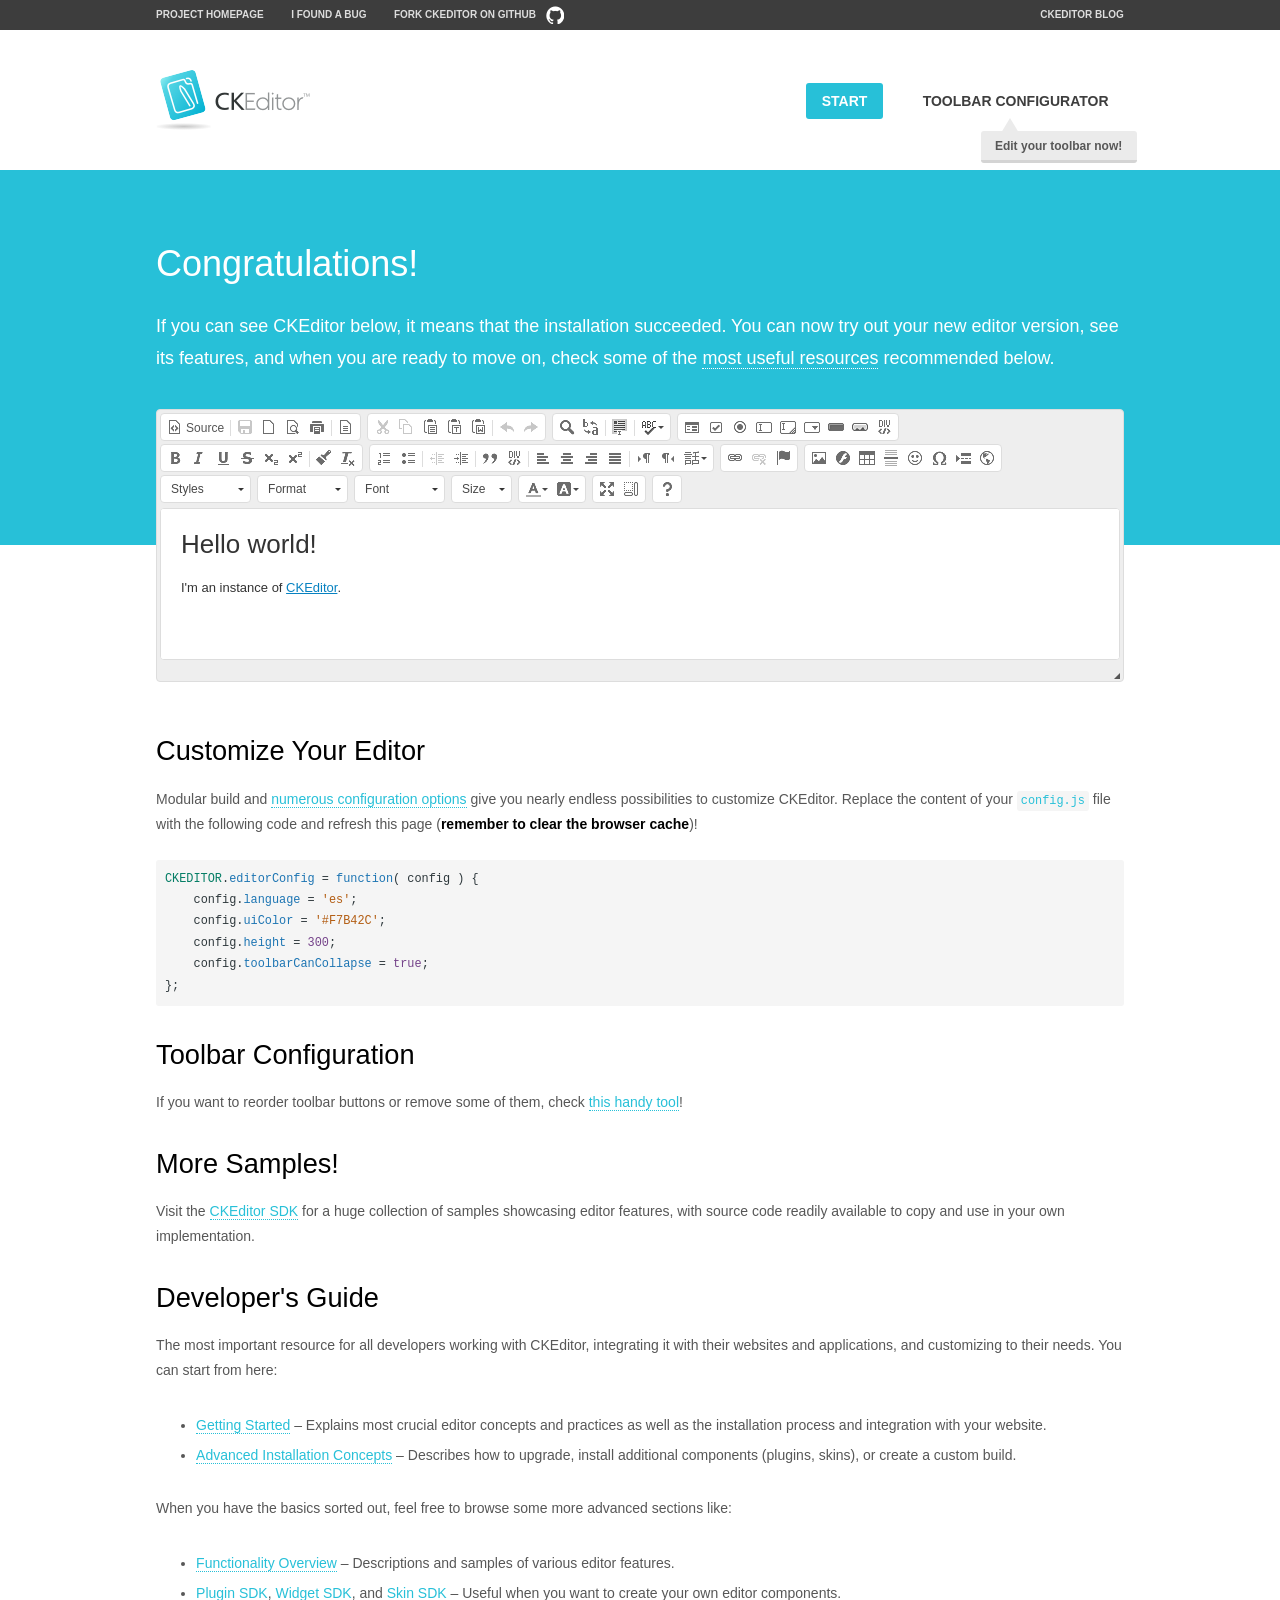
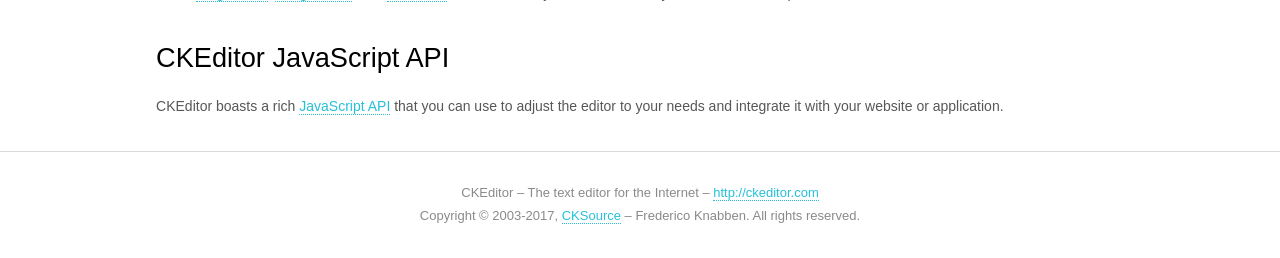
<file: Admin_Pages/js/helpers/ckeditor/samples/index.html>
<!DOCTYPE html>
<!--
Copyright (c) 2003-2017, CKSource - Frederico Knabben. All rights reserved.
For licensing, see LICENSE.md or http://ckeditor.com/license
-->
<html>
<head>
	<meta charset="utf-8">
	<title>CKEditor Sample</title>
	<script src="../ckeditor.js"></script>
	<script src="js/sample.js"></script>
	<link rel="stylesheet" href="css/samples.css">
	<link rel="stylesheet" href="toolbarconfigurator/lib/codemirror/neo.css">
</head>
<body id="main">

<nav class="navigation-a">
	<div class="grid-container">
		<ul class="navigation-a-left grid-width-70">
			<li><a href="http://ckeditor.com">Project Homepage</a></li>
			<li><a href="http://dev.ckeditor.com/">I found a bug</a></li>
			<li><a href="http://github.com/ckeditor/ckeditor-dev" class="icon-pos-right icon-navigation-a-github">Fork CKEditor on GitHub</a></li>
		</ul>
		<ul class="navigation-a-right grid-width-30">
			<li><a href="http://ckeditor.com/blog-list">CKEditor Blog</a></li>
		</ul>
	</div>
</nav>

<header class="header-a">
	<div class="grid-container">
		<h1 class="header-a-logo grid-width-30">
			<a href="index.html"><img src="img/logo.png" alt="CKEditor Sample"></a>
		</h1>

		<nav class="navigation-b grid-width-70">
			<ul>
				<li><a href="index.html" class="button-a button-a-background">Start</a></li>
				<li><a href="toolbarconfigurator/index.html" class="button-a">Toolbar configurator <span class="balloon-a balloon-a-nw">Edit your toolbar now!</span></a></li>
			</ul>
		</nav>
	</div>
</header>

<main>
	<div class="adjoined-top">
		<div class="grid-container">
			<div class="content grid-width-100">
				<h1>Congratulations!</h1>
				<p>
					If you can see CKEditor below, it means that the installation succeeded.
					You can now try out your new editor version, see its features, and when you are ready to move on, check some of the <a href="#sample-customize">most useful resources</a> recommended below.
				</p>
			</div>
		</div>
	</div>
	<div class="adjoined-bottom">
		<div class="grid-container">
			<div class="grid-width-100">
				<div id="editor">
					<h1>Hello world!</h1>
					<p>I'm an instance of <a href="http://ckeditor.com">CKEditor</a>.</p>
				</div>
			</div>
		</div>
	</div>

	<div class="grid-container">
		<div class="content grid-width-100">
			<section id="sample-customize">
				<h2>Customize Your Editor</h2>
				<p>Modular build and <a href="http://docs.ckeditor.com/#!/guide/dev_configuration">numerous configuration options</a> give you nearly endless possibilities to customize CKEditor. Replace the content of your <code><a href="../config.js">config.js</a></code> file with the following code and refresh this page (<strong>remember to clear the browser cache</strong>)!</p>
		<pre class="cm-s-neo CodeMirror"><code><span style="padding-right: 0.1px;"><span class="cm-variable">CKEDITOR</span>.<span class="cm-property">editorConfig</span> <span class="cm-operator">=</span> <span class="cm-keyword">function</span>( <span class="cm-def">config</span> ) {</span>
<span style="padding-right: 0.1px;"><span class="cm-tab">	</span><span class="cm-variable-2">config</span>.<span class="cm-property">language</span> <span class="cm-operator">=</span> <span class="cm-string">'es'</span>;</span>
<span style="padding-right: 0.1px;"><span class="cm-tab">	</span><span class="cm-variable-2">config</span>.<span class="cm-property">uiColor</span> <span class="cm-operator">=</span> <span class="cm-string">'#F7B42C'</span>;</span>
<span style="padding-right: 0.1px;"><span class="cm-tab">	</span><span class="cm-variable-2">config</span>.<span class="cm-property">height</span> <span class="cm-operator">=</span> <span class="cm-number">300</span>;</span>
<span style="padding-right: 0.1px;"><span class="cm-tab">	</span><span class="cm-variable-2">config</span>.<span class="cm-property">toolbarCanCollapse</span> <span class="cm-operator">=</span> <span class="cm-atom">true</span>;</span>
<span style="padding-right: 0.1px;">};</span></code></pre>
			</section>

			<section>
				<h2>Toolbar Configuration</h2>
				<p>If you want to reorder toolbar buttons or remove some of them, check <a href="toolbarconfigurator/index.html">this handy tool</a>!</p>
			</section>

			<section>
				<h2>More Samples!</h2>
				<p>Visit the <a href="http://sdk.ckeditor.com">CKEditor SDK</a> for a huge collection of samples showcasing editor features, with source code readily available to copy and use in your own implementation.</p>
			</section>

			<section>
				<h2>Developer's Guide</h2>
				<p>The most important resource for all developers working with CKEditor, integrating it with their websites and applications, and customizing to their needs. You can start from here:</p>
				<ul>
					<li><a href="http://docs.ckeditor.com/#!/guide/dev_installation">Getting Started</a> &ndash; Explains most crucial editor concepts and practices as well as the installation process and integration with your website.</li>
					<li><a href="http://docs.ckeditor.com/#!/guide/dev_advanced_installation">Advanced Installation Concepts</a> &ndash; Describes how to upgrade, install additional components (plugins, skins), or create a custom build.</li>
				</ul>
					<p>When you have the basics sorted out, feel free to browse some more advanced sections like:</p>
				<ul>
					<li><a href="http://docs.ckeditor.com/#!/guide/dev_features">Functionality Overview</a> &ndash; Descriptions and samples of various editor features.</li>
					<li><a href="http://docs.ckeditor.com/#!/guide/plugin_sdk_intro">Plugin SDK</a>, <a href="http://docs.ckeditor.com/#!/guide/widget_sdk_intro">Widget SDK</a>, and <a href="http://docs.ckeditor.com/#!/guide/skin_sdk_intro">Skin SDK</a> &ndash; Useful when you want to create your own editor components.</li>
				</ul>
			</section>

			<section>
				<h2>CKEditor JavaScript API</h2>
				<p>CKEditor boasts a rich <a href="http://docs.ckeditor.com/#!/api">JavaScript API</a> that you can use to adjust the editor to your needs and integrate it with your website or application.</p>
			</section>
		</div>
	</div>
</main>

<footer class="footer-a grid-container">
	<div class="grid-container">
		<p class="grid-width-100">
			CKEditor &ndash; The text editor for the Internet &ndash; <a class="samples" href="http://ckeditor.com/">http://ckeditor.com</a>
		</p>
		<p class="grid-width-100" id="copy">
			Copyright &copy; 2003-2017, <a class="samples" href="http://cksource.com/">CKSource</a> &ndash; Frederico Knabben. All rights reserved.
		</p>
	</div>
</footer>
<script>
	initSample();
</script>

</body>
</html>
</file>
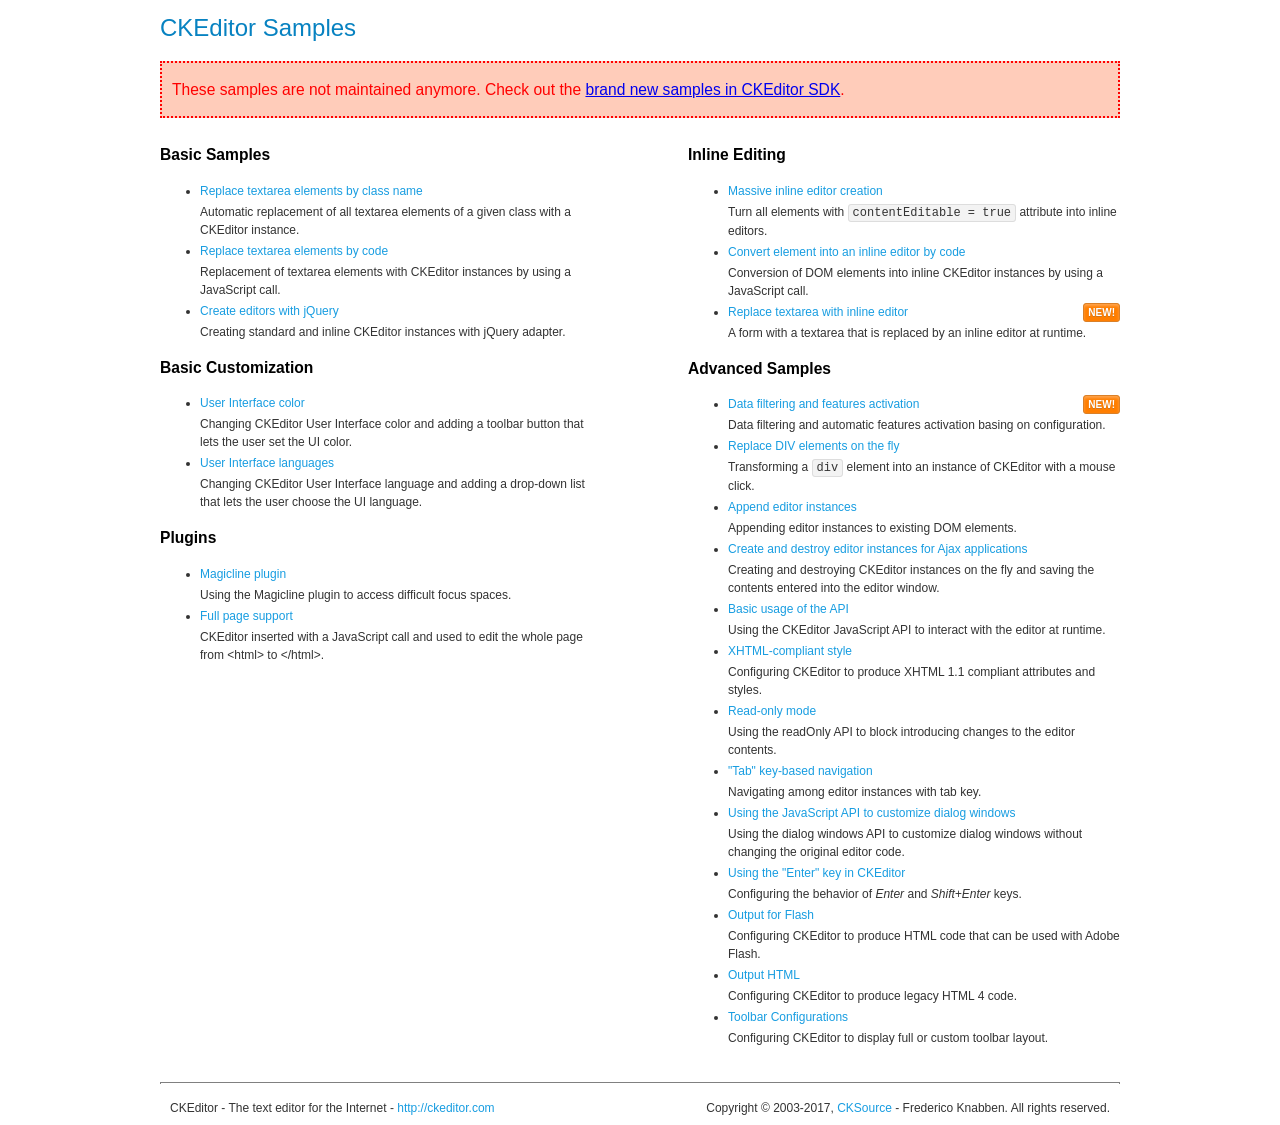
<file: Admin_Pages/js/helpers/ckeditor/samples/old/index.html>
<!DOCTYPE html>
<!--
Copyright (c) 2003-2017, CKSource - Frederico Knabben. All rights reserved.
For licensing, see LICENSE.md or http://ckeditor.com/license
-->
<html>
<head>
	<meta charset="utf-8">
	<title>CKEditor Samples</title>
	<link rel="stylesheet" href="sample.css">
</head>
<body>
	<h1 class="samples">
		CKEditor Samples
	</h1>
	<div class="warning deprecated">
		These samples are not maintained anymore. Check out the <a href="http://sdk.ckeditor.com/">brand new samples in CKEditor SDK</a>.
	</div>
	<div class="twoColumns">
		<div class="twoColumnsLeft">
			<h2 class="samples">
				Basic Samples
			</h2>
			<dl class="samples">
				<dt><a class="samples" href="replacebyclass.html">Replace textarea elements by class name</a></dt>
				<dd>Automatic replacement of all textarea elements of a given class with a CKEditor instance.</dd>

				<dt><a class="samples" href="replacebycode.html">Replace textarea elements by code</a></dt>
				<dd>Replacement of textarea elements with CKEditor instances by using a JavaScript call.</dd>

				<dt><a class="samples" href="jquery.html">Create editors with jQuery</a></dt>
				<dd>Creating standard and inline CKEditor instances with jQuery adapter.</dd>
			</dl>

			<h2 class="samples">
				Basic Customization
			</h2>
			<dl class="samples">
				<dt><a class="samples" href="uicolor.html">User Interface color</a></dt>
				<dd>Changing CKEditor User Interface color and adding a toolbar button that lets the user set the UI color.</dd>

				<dt><a class="samples" href="uilanguages.html">User Interface languages</a></dt>
				<dd>Changing CKEditor User Interface language and adding a drop-down list that lets the user choose the UI language.</dd>
			</dl>


			<h2 class="samples">Plugins</h2>
<dl class="samples">
<dt><a class="samples" href="magicline/magicline.html">Magicline plugin</a></dt>
<dd>Using the Magicline plugin to access difficult focus spaces.</dd>

<dt><a class="samples" href="wysiwygarea/fullpage.html">Full page support</a></dt>
<dd>CKEditor inserted with a JavaScript call and used to edit the whole page from &lt;html&gt; to &lt;/html&gt;.</dd>
</dl>
		</div>
		<div class="twoColumnsRight">
			<h2 class="samples">
				Inline Editing
			</h2>
			<dl class="samples">
				<dt><a class="samples" href="inlineall.html">Massive inline editor creation</a></dt>
				<dd>Turn all elements with <code>contentEditable = true</code> attribute into inline editors.</dd>

				<dt><a class="samples" href="inlinebycode.html">Convert element into an inline editor by code</a></dt>
				<dd>Conversion of DOM elements into inline CKEditor instances by using a JavaScript call.</dd>

				<dt><a class="samples" href="inlinetextarea.html">Replace textarea with inline editor</a> <span class="new">New!</span></dt>
				<dd>A form with a textarea that is replaced by an inline editor at runtime.</dd>

				
			</dl>

			<h2 class="samples">
				Advanced Samples
			</h2>
			<dl class="samples">
				<dt><a class="samples" href="datafiltering.html">Data filtering and features activation</a> <span class="new">New!</span></dt>
				<dd>Data filtering and automatic features activation basing on configuration.</dd>

				<dt><a class="samples" href="divreplace.html">Replace DIV elements on the fly</a></dt>
				<dd>Transforming a <code>div</code> element into an instance of CKEditor with a mouse click.</dd>

				<dt><a class="samples" href="appendto.html">Append editor instances</a></dt>
				<dd>Appending editor instances to existing DOM elements.</dd>

				<dt><a class="samples" href="ajax.html">Create and destroy editor instances for Ajax applications</a></dt>
				<dd>Creating and destroying CKEditor instances on the fly and saving the contents entered into the editor window.</dd>

				<dt><a class="samples" href="api.html">Basic usage of the API</a></dt>
				<dd>Using the CKEditor JavaScript API to interact with the editor at runtime.</dd>

				<dt><a class="samples" href="xhtmlstyle.html">XHTML-compliant style</a></dt>
				<dd>Configuring CKEditor to produce XHTML 1.1 compliant attributes and styles.</dd>

				<dt><a class="samples" href="readonly.html">Read-only mode</a></dt>
				<dd>Using the readOnly API to block introducing changes to the editor contents.</dd>

				<dt><a class="samples" href="tabindex.html">"Tab" key-based navigation</a></dt>
				<dd>Navigating among editor instances with tab key.</dd>


				
<dt><a class="samples" href="dialog/dialog.html">Using the JavaScript API to customize dialog windows</a></dt>
<dd>Using the dialog windows API to customize dialog windows without changing the original editor code.</dd>

<dt><a class="samples" href="enterkey/enterkey.html">Using the &quot;Enter&quot; key in CKEditor</a></dt>
<dd>Configuring the behavior of <em>Enter</em> and <em>Shift+Enter</em> keys.</dd>

<dt><a class="samples" href="htmlwriter/outputforflash.html">Output for Flash</a></dt>
<dd>Configuring CKEditor to produce HTML code that can be used with Adobe Flash.</dd>

<dt><a class="samples" href="htmlwriter/outputhtml.html">Output HTML</a></dt>
<dd>Configuring CKEditor to produce legacy HTML 4 code.</dd>

<dt><a class="samples" href="toolbar/toolbar.html">Toolbar Configurations</a></dt>
<dd>Configuring CKEditor to display full or custom toolbar layout.</dd>

			</dl>
		</div>
	</div>
	<div id="footer">
		<hr>
		<p>
			CKEditor - The text editor for the Internet - <a class="samples" href="http://ckeditor.com/">http://ckeditor.com</a>
		</p>
		<p id="copy">
			Copyright &copy; 2003-2017, <a class="samples" href="http://cksource.com/">CKSource</a> - Frederico Knabben. All rights reserved.
		</p>
	</div>
</body>
</html>
</file>
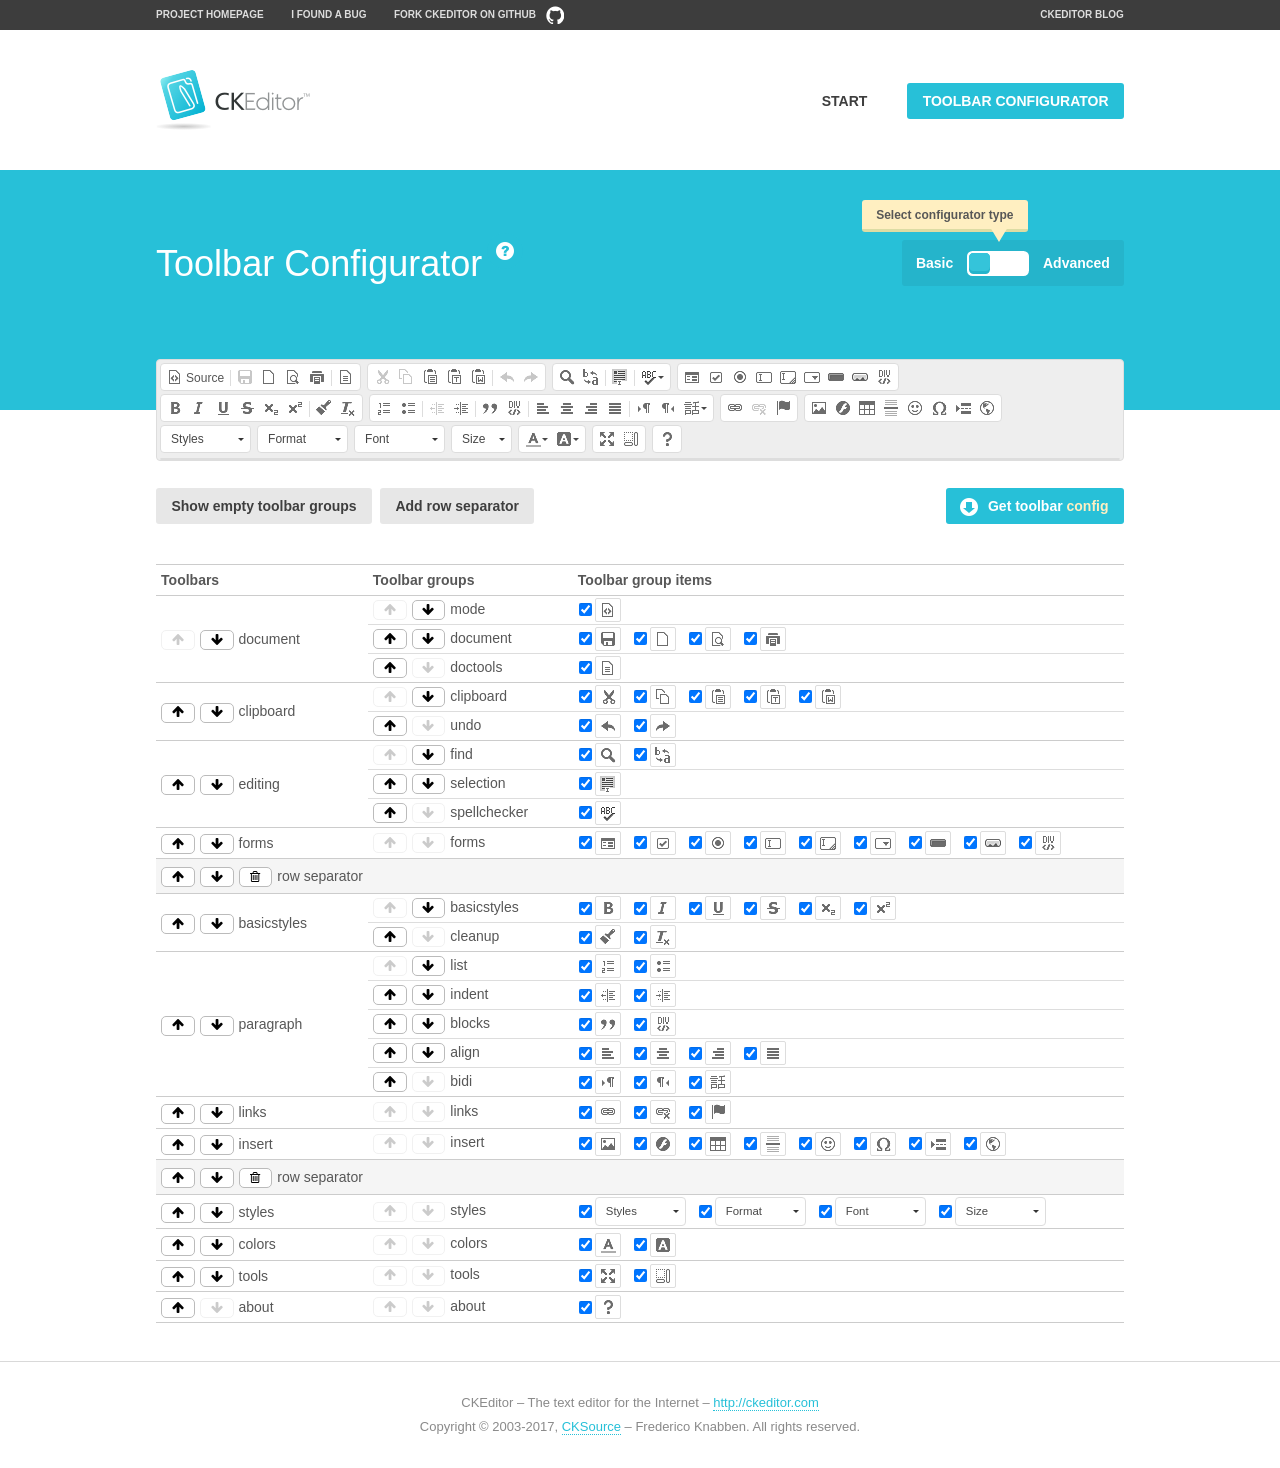
<file: Admin_Pages/js/helpers/ckeditor/samples/toolbarconfigurator/index.html>
<!DOCTYPE html>
<!--
Copyright (c) 2003-2017, CKSource - Frederico Knabben. All rights reserved.
For licensing, see LICENSE.md or http://ckeditor.com/license
-->
<!--[if IE 8]><html class="ie8"><![endif]-->
<!--[if gt IE 8]><html><![endif]-->
<!--[if !IE]><!--><html><!--<![endif]-->
<head>
	<meta charset="utf-8">
	<title>Toolbar Configurator</title>
	<script src="../../ckeditor.js"></script>
	<script>
		if ( CKEDITOR.env.ie && CKEDITOR.env.version < 9 )
			CKEDITOR.tools.enableHtml5Elements( document );
	</script>
	<link rel="stylesheet" href="lib/codemirror/codemirror.css">
	<link rel="stylesheet" href="lib/codemirror/show-hint.css">
	<link rel="stylesheet" href="lib/codemirror/neo.css">
	<link rel="stylesheet" href="css/fontello.css">
	<link rel="stylesheet" href="../css/samples.css">
</head>
<body id="toolbar">

<nav class="navigation-a">
	<div class="grid-container">
		<ul class="navigation-a-left grid-width-70">
			<li><a href="http://ckeditor.com">Project Homepage</a></li>
			<li><a href="http://dev.ckeditor.com/">I found a bug</a></li>
			<li><a href="http://github.com/ckeditor/ckeditor-dev" class="icon-pos-right icon-navigation-a-github">Fork CKEditor on GitHub</a></li>
		</ul>
		<ul class="navigation-a-right grid-width-30">
			<li><a href="http://ckeditor.com/blog-list">CKEditor Blog</a></li>
		</ul>
	</div>
</nav>

<header class="header-a">
	<div class="grid-container">
		<h1 class="header-a-logo grid-width-30">
			<a href="../index.html"><img src="../img/logo.png" alt="CKEditor Logo"></a>
		</h1>
		<nav class="navigation-b grid-width-70">
			<ul>
				<li><a href="../index.html"  class="button-a">Start</a></li>
				<li><a href="index.html"  class="button-a button-a-background">Toolbar configurator</a></li>
			</ul>
		</nav>
	</div>
</header>

<main>
	<div class="adjoined-top">
		<div class="grid-container">
			<div class="content grid-width-100">
				<div class="grid-container-nested">
					<h1 class="grid-width-60">
						Toolbar Configurator
						<a href="#help-content" type="button" title="Configurator help" id="help" class="button-a button-a-background button-a-no-text icon-pos-left icon-question-mark">Help</a>
					</h1>

					<div class="grid-width-40 grid-switch-magic">
						<div class="switch">
							<span class="balloon-a balloon-a-se">Select configurator type</span>
							<input type="radio" name="radio" data-num="1" id="radio-basic" />
							<input type="radio" name="radio" data-num="2" id="radio-advanced" />
							<label data-for="1" for="radio-basic">Basic</label>
							<span class="switch-inner">
								<span class="handler"></span>
							</span>
							<label data-for="2" for="radio-advanced">Advanced</label>
						</div>
					</div>
				</div>
			</div>
		</div>
	</div>
	<div class="adjoined-bottom">
		<div class="grid-container">
			<div class="grid-width-100">
				<div class="editors-container">
					<div id="editor-basic"></div>
					<div id="editor-advanced"></div>
				</div>
			</div>
		</div>
	</div>

	<div class="grid-container configurator">
		<div class="content grid-width-100">
			<div class="configurator">
				<div>
					<div id="toolbarModifierWrapper"></div>
				</div>
			</div>
		</div>
	</div>

	<div id="help-content">
		<div class="grid-container">
			<div class="grid-width-100">
				<h2>What Am I Doing Here?</h2>

				<div class="grid-container grid-container-nested">
					<div class="basic">
						<div class="grid-width-50">
							<p>Arrange <a href="http://docs.ckeditor.com/#!/api/CKEDITOR.config-cfg-toolbarGroups">toolbar groups</a>, toggle <a href="http://docs.ckeditor.com/#!/api/CKEDITOR.config-cfg-removeButtons">button visibility</a> according to your needs and get your toolbar configuration.</p>
							<p>You can replace the content of the <a href="../../config.js"><code>config.js</code></a> file with the generated configuration. If you already set some configuration options you will need to merge both configurations.</p>
						</div>
						<div class="grid-width-50">
							<p>Read more about different ways of <a href="http://docs.ckeditor.com/#!/guide/dev_configuration">setting configuration</a> and do not forget about <strong>clearing browser cache</strong>.</p>
							<p>Arranging toolbar groups is the recommended way of configuring the toolbar, but if you need more freedom you can use the <a href="#advanced">advanced configurator</a>.</p>
						</div>
					</div>
					<div class="advanced" style="display: none;">
						<div class="grid-width-50">
							<p>With this code editor you can edit your <a href="http://docs.ckeditor.com/#!/api/CKEDITOR.config-cfg-toolbar">toolbar configuration</a> live.</p>
							<p>You can replace the content of the <a href="../../config.js"><code>config.js</code></a> file with the generated configuration. If you already set some configuration options you will need to merge both configurations.</p>
						</div>
						<div class="grid-width-50">
							<p>Read more about different ways of <a href="http://docs.ckeditor.com/#!/guide/dev_configuration">setting configuration</a> and do not forget about <strong>clearing browser cache</strong>.</p>
						</div>
					</div>
				</div>

				<p class="grid-container grid-container-nested">
					<button type="button" class="help-content-close grid-width-100 button-a button-a-background">Got it. Let's play!</button>
				</p>
			</div>
		</div>
	</div>
</main>

<footer class="footer-a grid-container">
	<p class="grid-width-100">
		CKEditor &ndash; The text editor for the Internet &ndash; <a class="samples" href="http://ckeditor.com/">http://ckeditor.com</a>
	</p>
	<p class="grid-width-100" id="copy">
		Copyright &copy; 2003-2017, <a class="samples" href="http://cksource.com/">CKSource</a> &ndash; Frederico Knabben. All rights reserved.
	</p>
</footer>

<script src="lib/codemirror/codemirror.js"></script>
<script src="lib/codemirror/javascript.js"></script>
<script src="lib/codemirror/show-hint.js"></script>

<script src="js/fulltoolbareditor.js"></script>
<script src="js/abstracttoolbarmodifier.js"></script>
<script src="js/toolbarmodifier.js"></script>
<script src="js/toolbartextmodifier.js"></script>
<script src="../js/sf.js"></script>

<script>
	( function() {
		'use strict';

		var mode = ( window.location.hash.substr( 1 ) === 'advanced' ) ? 'advanced' : 'basic',
			configuratorSection = CKEDITOR.document.findOne( 'main > .grid-container.configurator' ),
			basicInstruction = CKEDITOR.document.findOne( '#help-content .basic' ),
			advancedInstruction = CKEDITOR.document.findOne( '#help-content .advanced' ),

			// Configurator mode switcher.
			modeSwitchBasic = CKEDITOR.document.getById( 'radio-basic' ),
			modeSwitchAdvanced = CKEDITOR.document.getById( 'radio-advanced' );

		// Initial setup
		function updateSwitcher() {
			if ( mode === 'advanced' ) {
				modeSwitchAdvanced.$.checked = true;
			} else {
				modeSwitchBasic.$.checked = true;
			}
		}

		updateSwitcher();

		CKEDITOR.document.getWindow().on( 'hashchange', function( e ) {
			var hash = window.location.hash.substr( 1 );
			if ( !( hash === 'advanced' || hash === 'basic' ) ) {
				return;
			}
			mode = hash;
			onToolbarsDone( mode );
		} );

		CKEDITOR.document.getWindow().on( 'resize', function() {
			updateToolbar( ( mode === 'basic' ? toolbarModifier : toolbarTextModifier )[ 'editorInstance' ] );
		} );

		function onRefresh( modifier ) {
			modifier = modifier || this;

			if ( mode === 'basic' && modifier instanceof ToolbarConfigurator.ToolbarTextModifier ) {
				return;
			}

			// CodeMirror container becomes visible, so we need to refresh and to avoid rendering problems.
			if ( mode === 'advanced' && modifier instanceof ToolbarConfigurator.ToolbarTextModifier ) {
				modifier.codeContainer.refresh();
			}

			updateToolbar( modifier.editorInstance );
		}

		function updateToolbar( editor ) {
			var editorContainer = editor.container;

			// Not always editor is loaded.
			if ( !editorContainer ) {
				return;
			}

			var displayStyle = editorContainer.getStyle( 'display' );

			editorContainer.setStyle( 'display', 'block' );

			var newHeight = editorContainer.getSize( 'height' );

			var newMarginTop = parseInt( editorContainer.getComputedStyle( 'margin-top' ), 10 );
			newMarginTop = ( isNaN( newMarginTop ) ? 0 : Number( newMarginTop ) );

			var newMarginBottom = parseInt( editorContainer.getComputedStyle( 'margin-bottom' ), 10 );
			newMarginBottom = ( isNaN( newMarginBottom ) ? 0 : Number( newMarginBottom ) );

			var result = newHeight + newMarginTop + newMarginBottom;

			editorContainer.setStyle( 'display', displayStyle );

			editor.container.getAscendant( 'div' ).setStyle( 'height', result + 'px' );
		}

		var toolbarModifier = new ToolbarConfigurator.ToolbarModifier( 'editor-basic' );

		var done = 0;
		toolbarModifier.init( onToolbarInit );
		toolbarModifier.onRefresh = onRefresh;

		CKEDITOR.document.getById( 'toolbarModifierWrapper' ).append( toolbarModifier.mainContainer );

		var toolbarTextModifier = new ToolbarConfigurator.ToolbarTextModifier( 'editor-advanced' );
		toolbarTextModifier.init( onToolbarInit );
		toolbarTextModifier.onRefresh = onRefresh;

		function onToolbarInit() {
			if ( ++done === 2 ) {
				onToolbarsDone();

				positionSticky.watch( CKEDITOR.document.findOne( '.toolbar' ), function() {
					return mode === 'advanced';
				} );
			}
		}

		function onToolbarsDone() {
			if ( mode === 'basic' ) {
				toggleModeBasic( false );
			} else {
				toggleModeAdvanced( false );
			}

			updateSwitcher();

			setTimeout( function() {
				CKEDITOR.document.findOne( '.editors-container' ).addClass( 'active' );
				CKEDITOR.document.findOne( '#toolbarModifierWrapper' ).addClass( 'active' );
			}, 200 );
		}

		CKEDITOR.document.getById( 'toolbarModifierWrapper' ).append( toolbarTextModifier.mainContainer );

		function toogleModeSwitch( onElement, offElement, onModifier, offModifier ) {
			onElement.addClass( 'fancy-button-active' );
			offElement.removeClass( 'fancy-button-active' );

			onModifier.showUI();
			offModifier.hideUI();
		}

		function toggleModeBasic( callOnRefresh ) {
			callOnRefresh = ( callOnRefresh !== false );
			mode = 'basic';
			window.location.hash = '#basic';
			toogleModeSwitch( modeSwitchBasic, modeSwitchAdvanced, toolbarModifier, toolbarTextModifier );

			configuratorSection.removeClass( 'freed-width' );
			basicInstruction.show();
			advancedInstruction.hide();

			callOnRefresh && onRefresh( toolbarModifier );
		}

		function toggleModeAdvanced( callOnRefresh ) {
			callOnRefresh = ( callOnRefresh !== false );
			mode = 'advanced';
			window.location.hash = '#advanced';
			toogleModeSwitch( modeSwitchAdvanced, modeSwitchBasic, toolbarTextModifier, toolbarModifier );

			configuratorSection.addClass( 'freed-width' );
			advancedInstruction.show();
			basicInstruction.hide();

			callOnRefresh && onRefresh( toolbarTextModifier );
		}

		modeSwitchBasic.on( 'click', toggleModeBasic );
		modeSwitchAdvanced.on( 'click', toggleModeAdvanced );

		//
		// Position:sticky for the toolbar.
		//

		// Will make elements behave like they were styled with position:sticky.
		var positionSticky = {
			// Store object: {
			// 		element: CKEDITOR.dom.element, // Element which will float.
			// 		placeholder: CKEDITOR.dom.element, // Placeholder which is place to prevent page bounce.
			// 		isFixed: boolean // Whether element float now.
			// }
			watched: [],

			active: [],

			staticContainer: null,

			init: function() {
				var element = CKEDITOR.dom.element.createFromHtml(
					'<div class="staticContainer">' +
						'<div class="grid-container" >' +
							'<div class="grid-width-100">' +
								'<div class="inner"></div>' +
							'</div>' +
						'</div>' +
					'</div>' );

				this.staticContainer = element.findOne( '.inner' );

				CKEDITOR.document.getBody().append( element );
			},

			watch: function( element, preventFunc ) {
				this.watched.push( {
					element: element,
					placeholder: new CKEDITOR.dom.element( 'div' ),
					isFixed: false,
					preventFunc: preventFunc
				} );
			},

			checkAll: function() {
				for ( var i = 0; i < this.watched.length; i++ ) {
					this.check( this.watched[ i ] );
				}
			},

			check: function( element ) {
				var isFixed = element.isFixed;
				var shouldBeFixed = this.shouldBeFixed( element );

				// Nothing to be done.
				if ( isFixed === shouldBeFixed ) {
					return;
				}

				var placeholder = element.placeholder;

				if ( isFixed ) {
					// Unfixing.

					element.element.insertBefore( placeholder );
					placeholder.remove();

					element.element.removeStyle( 'margin' );

					this.active.splice( CKEDITOR.tools.indexOf( this.active, element ), 1 );

				} else {
					// Fixing.
					placeholder.setStyle( 'width', element.element.getSize( 'width' ) + 'px' );
					placeholder.setStyle( 'height', element.element.getSize( 'height' ) + 'px' );
					placeholder.setStyle( 'margin-bottom', element.element.getComputedStyle( 'margin-bottom' ) );
					placeholder.setStyle( 'display', element.element.getComputedStyle( 'display' ) );
					placeholder.insertAfter( element.element );

					this.staticContainer.append( element.element );

					this.active.push( element );
				}

				element.isFixed = !element.isFixed;
			},

			shouldBeFixed: function( element ) {
				if ( element.preventFunc && element.preventFunc() ) {
					return false;
				}

				// If element is already fixed we are checking it's placeholder.
				var related = ( element.isFixed ? element.placeholder : element.element ),
					clientRect = related.$.getBoundingClientRect(),
					staticHeight = this.staticContainer.getSize('height' ),
					elemHeight = element.element.getSize( 'height' );

				if ( element.isFixed ) {
					return ( clientRect.top + elemHeight < staticHeight );
				} else {
					return ( clientRect.top < staticHeight );
				}
			}
		};

		positionSticky.init();

		CKEDITOR.document.getWindow().on( 'scroll',
			new CKEDITOR.tools.eventsBuffer( 100, positionSticky.checkAll, positionSticky ).input
		);

		// Make the toolbar sticky.
		positionSticky.watch( CKEDITOR.document.findOne( '.editors-container' ) );

		// Help button and help-content.
		( function() {
			var helpButton = CKEDITOR.document.getById( 'help' ),
				helpContent = CKEDITOR.document.getById( 'help-content' );

			// Don't show help button on IE8 because it's unsupported by Pico Modal.
			if ( CKEDITOR.env.ie && CKEDITOR.env.version == 8 ) {
				helpButton.hide();
			} else {
				// Display help modal when the button is clicked.
				helpButton.on( 'click', function( evt ) {
					SF.modal( {
						// Clone modal content from DOM.
						content: helpContent.getHtml(),

						afterCreate: function( modal ) {
							// Enable modal content button to close the modal.
							new CKEDITOR.dom.element( modal.modalElem() ).findOne( '.help-content-close' ).once( 'click', modal.close );
						}
					} ).show();
				} );
			}
		} )();
	} )();
</script>
</body>
</html>
</file>
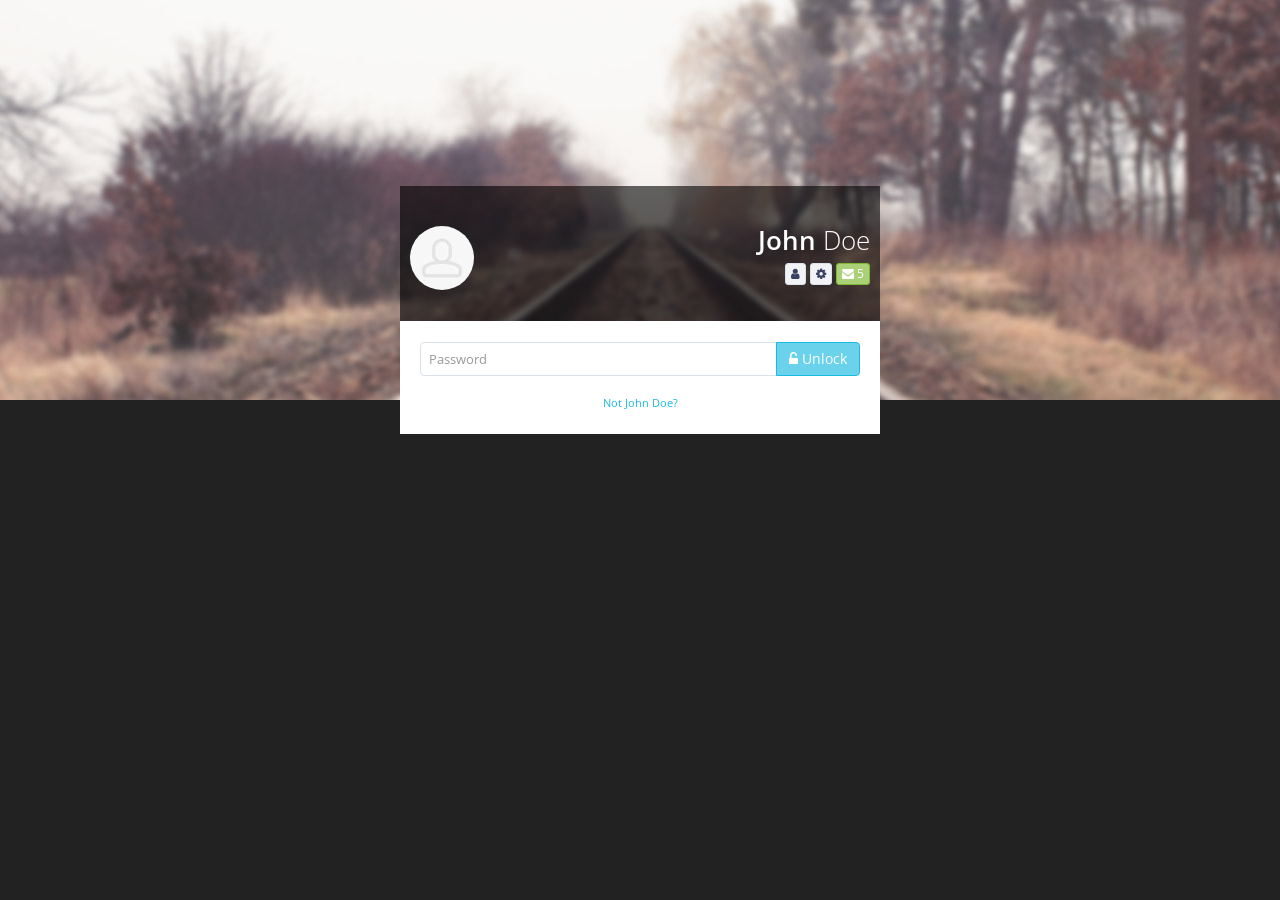
<file: Admin_Pages/page_ready_lock_screen.html>
<!DOCTYPE html>
<!--[if IE 9]>         <html class="no-js lt-ie10" lang="en"> <![endif]-->
<!--[if gt IE 9]><!--> <html class="no-js" lang="en"> <!--<![endif]-->
    <head>
        <meta charset="utf-8">

        <title>ProUI - Responsive Bootstrap Admin Template</title>

        <meta name="description" content="ProUI is a Responsive Bootstrap Admin Template created by pixelcave and published on Themeforest.">
        <meta name="author" content="pixelcave">
        <meta name="robots" content="noindex, nofollow">
        <meta name="viewport" content="width=device-width,initial-scale=1.0,user-scalable=0">

        <!-- Icons -->
        <!-- The following icons can be replaced with your own, they are used by desktop and mobile browsers -->
        <link rel="shortcut icon" href="img/favicon.png">
        <link rel="apple-touch-icon" href="img/icon57.png" sizes="57x57">
        <link rel="apple-touch-icon" href="img/icon72.png" sizes="72x72">
        <link rel="apple-touch-icon" href="img/icon76.png" sizes="76x76">
        <link rel="apple-touch-icon" href="img/icon114.png" sizes="114x114">
        <link rel="apple-touch-icon" href="img/icon120.png" sizes="120x120">
        <link rel="apple-touch-icon" href="img/icon144.png" sizes="144x144">
        <link rel="apple-touch-icon" href="img/icon152.png" sizes="152x152">
        <link rel="apple-touch-icon" href="img/icon180.png" sizes="180x180">
        <!-- END Icons -->

        <!-- Stylesheets -->
        <!-- Bootstrap is included in its original form, unaltered -->
        <link rel="stylesheet" href="css/bootstrap.min.css">

        <!-- Related styles of various icon packs and plugins -->
        <link rel="stylesheet" href="css/plugins.css">

        <!-- The main stylesheet of this template. All Bootstrap overwrites are defined in here -->
        <link rel="stylesheet" href="css/main.css">

        <!-- Include a specific file here from css/themes/ folder to alter the default theme of the template -->

        <!-- The themes stylesheet of this template (for using specific theme color in individual elements - must included last) -->
        <link rel="stylesheet" href="css/themes.css">
        <!-- END Stylesheets -->

        <!-- Modernizr (browser feature detection library) -->
        <script src="js/vendor/modernizr.min.js"></script>
    </head>
    <body>
        <!-- Login Background -->
        <div id="login-background">
            <!-- For best results use an image with a resolution of 2560x400 pixels (prefer a blurred image for smaller file size) -->
            <img src="img/placeholders/headers/lock_header.jpg" alt="Lock Background" class="animation-pulseSlow">
        </div>
        <!-- END Login Background -->

        <!-- Login Container -->
        <div id="login-container" class="animation-slideDown">
            <!-- Login Title -->
            <div class="login-title text-right">
                <h1>
                    <img src="img/placeholders/avatars/avatar2.jpg" alt="avatar" class="img-circle pull-left">
                    <strong>John</strong> Doe<br>
                    <small>
                        <a href="page_ready_user_profile.html" class="btn btn-xs btn-default" data-toggle="tooltip" data-placement="bottom" title="Profile"><i class="fa fa-user"></i></a>
                        <a href="javascript:void(0)" class="btn btn-xs btn-default" data-toggle="tooltip" data-placement="bottom" title="Settings"><i class="fa fa-cog"></i></a>
                        <a href="page_ready_inbox.html" class="btn btn-xs btn-success" data-toggle="tooltip" data-placement="bottom" title="5 New Messages"><i class="fa fa-envelope"></i> 5</a>
                    </small>
                </h1>
            </div>
            <!-- END Login Title -->

            <!-- Login Block -->
            <div class="block">
                <form action="index.html" method="post" class="form-horizontal push">
                    <div class="form-group">
                        <div class="col-xs-12">
                            <div class="input-group">
                                <input type="password" id="lock-password" name="lock-password" class="form-control" placeholder="Password">
                                <div class="input-group-btn">
                                    <button type="submit" class="btn btn-primary"><i class="fa fa-unlock-alt"></i> Unlock</button>
                                </div>
                            </div>
                        </div>
                    </div>
                </form>
                <p class="text-center">
                    <a href="login.html"><small>Not John Doe?</small></a>
                </p>
            </div>
            <!-- END Login Block -->
        </div>
        <!-- END Login Container -->

        <!-- jQuery, Bootstrap.js, jQuery plugins and Custom JS code -->
        <script src="js/vendor/jquery.min.js"></script>
        <script src="js/vendor/bootstrap.min.js"></script>
        <script src="js/plugins.js"></script>
        <script src="js/app.js"></script>
    </body>
</html>
</file>
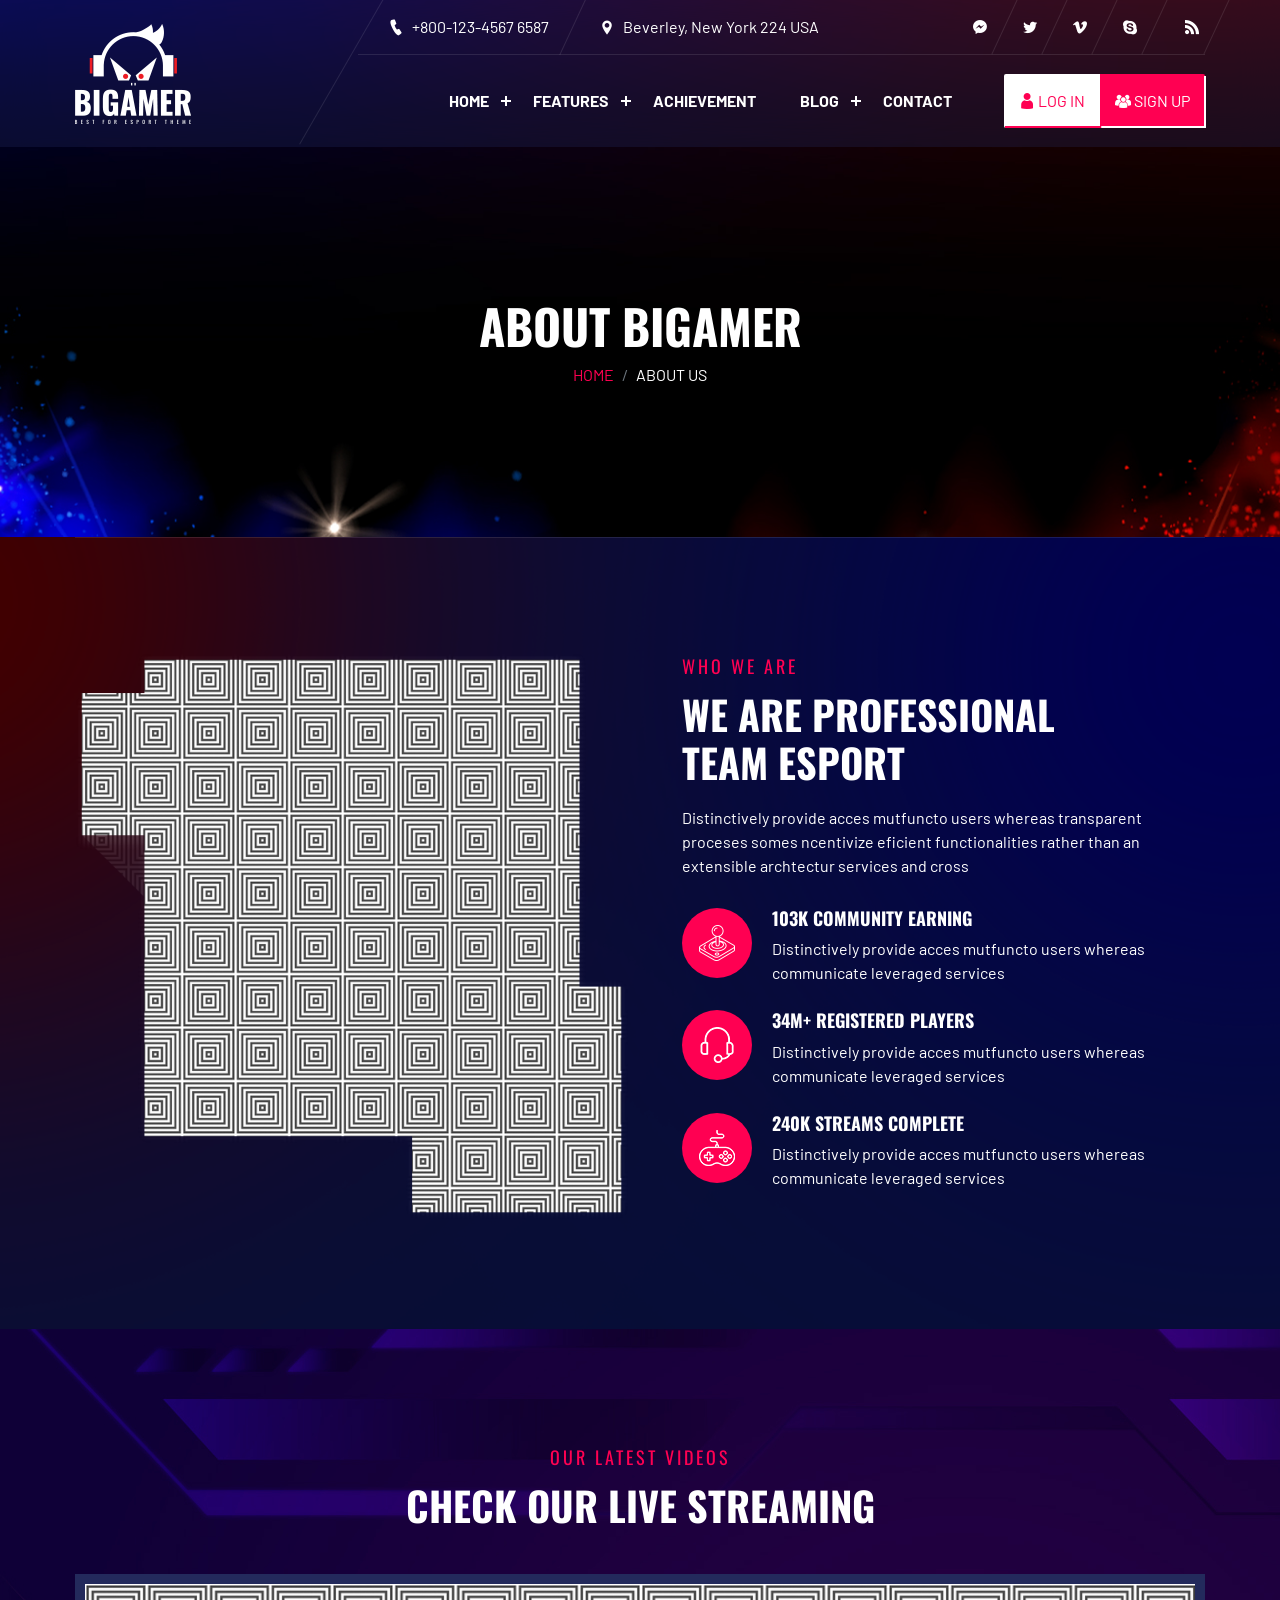
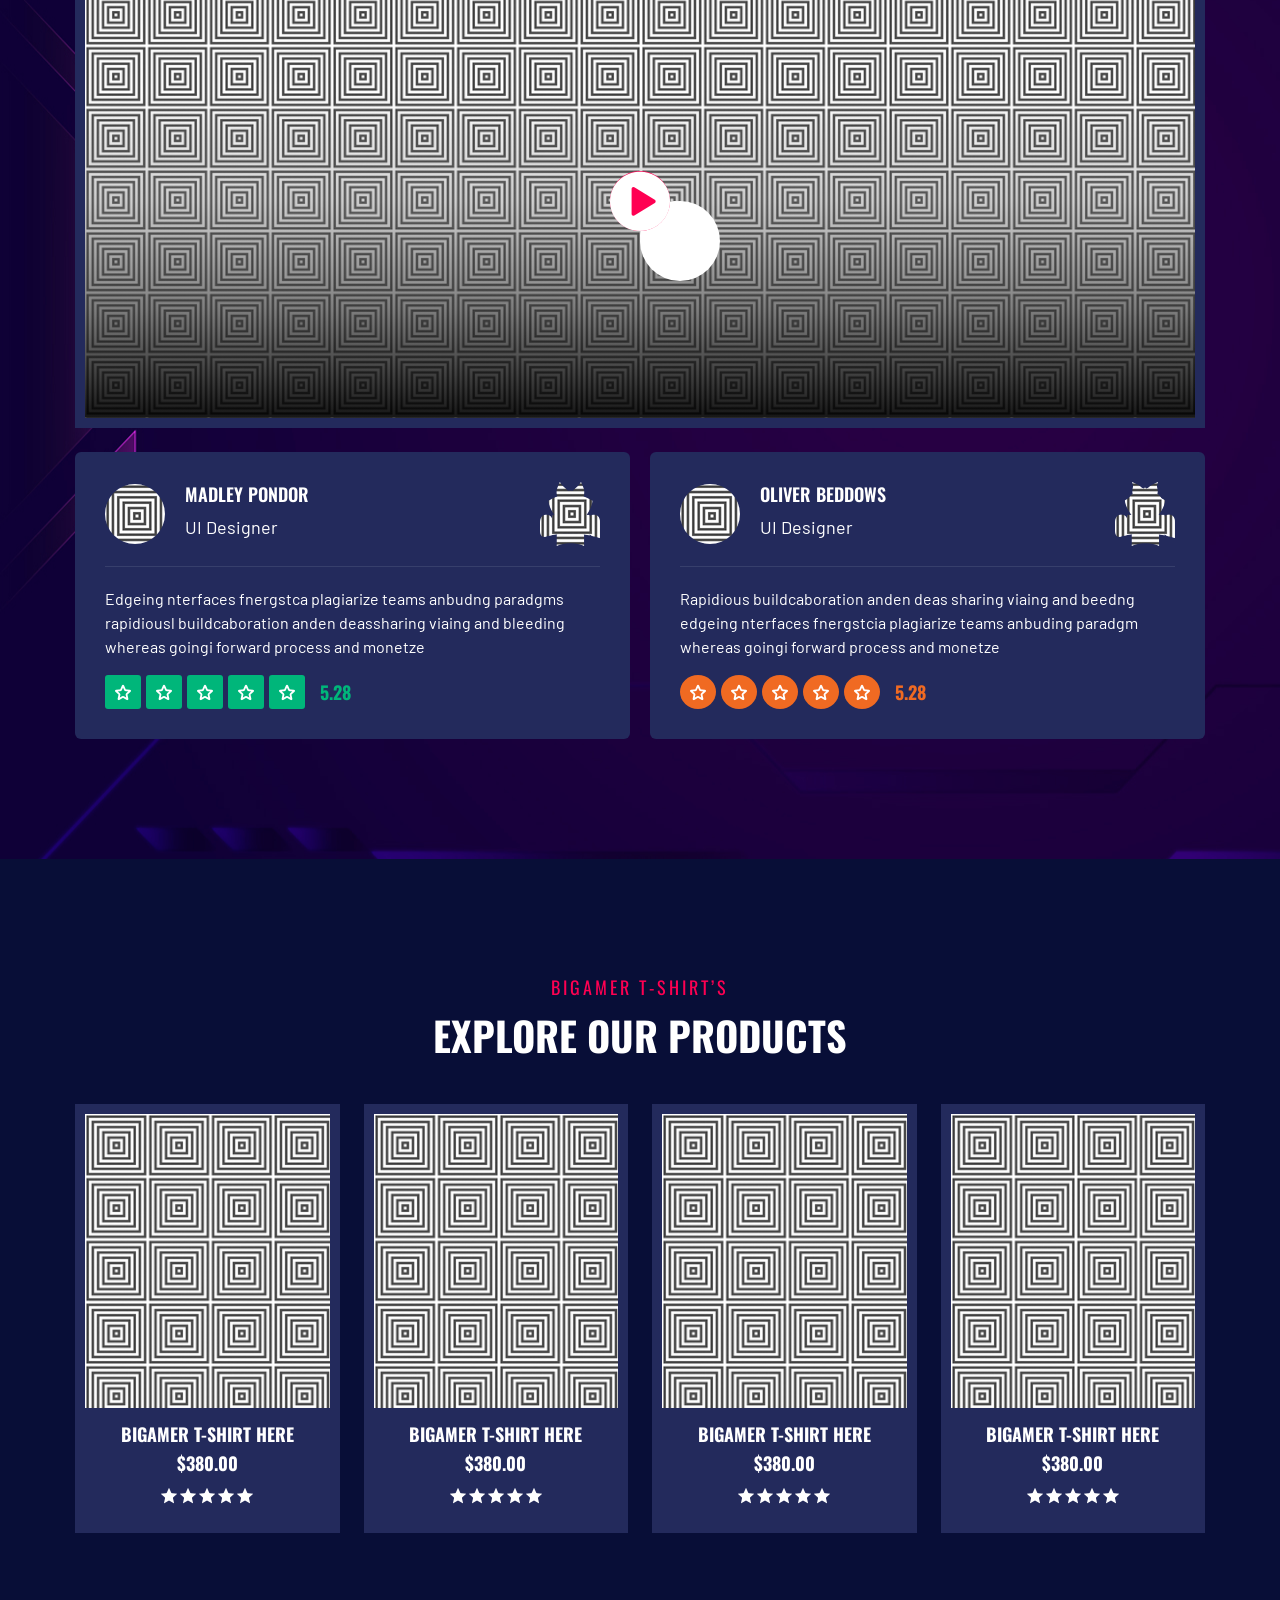
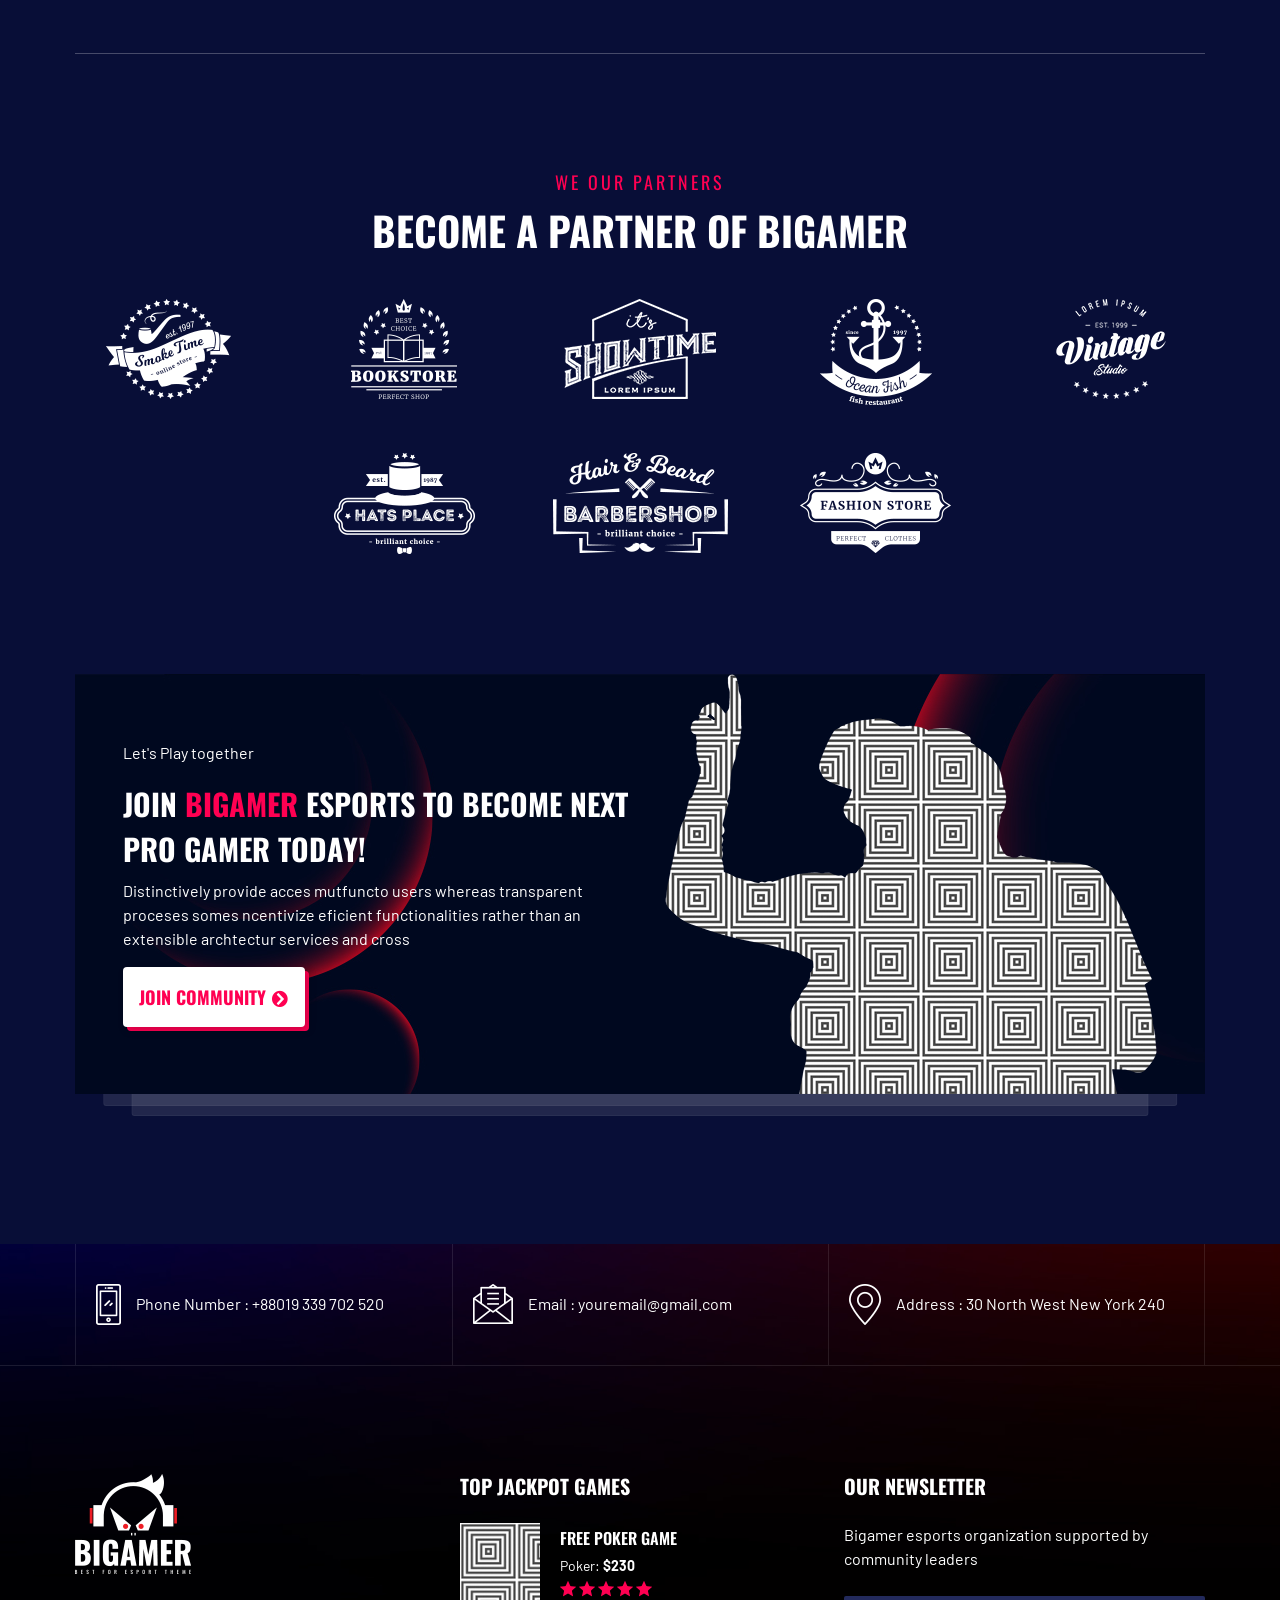
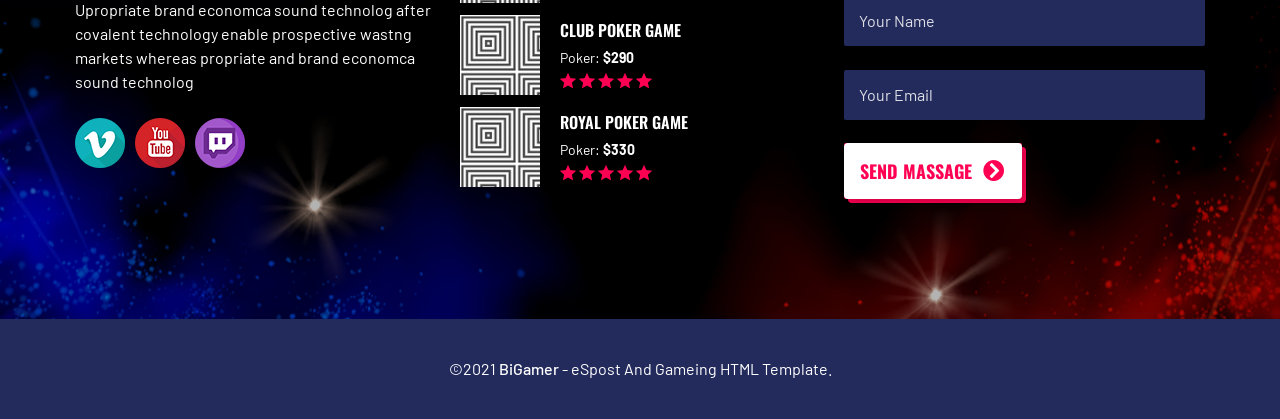
<file: Store_Pages/bigamer/about.html>
<!doctype html>
<html class="no-js" lang="en">

<head>
	<meta charset="utf-8">
	<title>BiGamer About Page</title>
	<meta name="viewport" content="width=device-width, initial-scale=1">

	<!-- site favicon -->
	<link rel="icon" type="image/png" href="assets/images/favicon.png">
	<!-- Place favicon.ico in the root directory -->

	<!-- All stylesheet and icons css  -->
	<link rel="stylesheet" href="assets/css/bootstrap.min.css">
	<link rel="stylesheet" href="assets/css/animate.css">
	<link rel="stylesheet" href="assets/css/icofont.min.css">
	<link rel="stylesheet" href="assets/css/swiper.min.css">
	<link rel="stylesheet" href="assets/css/lightcase.css">
	<link rel="stylesheet" href="assets/css/bootstrap.min.css">
	<link rel="stylesheet" href="assets/css/style.min.css">

</head>

<body>
	<!-- preloader start here -->
    <div class="preloader">
        <div class="preloader-inner">
            <div class="preloader-icon">
                <span></span>
                <span></span>
            </div>
        </div>
    </div>
	<!-- preloader ending here -->

	<!-- scrollToTop start here -->
    <a href="#" class="scrollToTop"><i class="icofont-rounded-up"></i></a>
    <!-- scrollToTop ending here -->

	<!-- ==========shape image Starts Here========== -->
	<div class="body-shape">
		<img src="assets/images/shape/body-shape.png" alt="shape">
	</div>
	<!-- ==========shape image end Here========== -->




	<!-- ==========Header Section Starts Here========== -->
	<header class="header-section">
		<div class="container">
			<div class="header-holder d-flex flex-wrap justify-content-between align-items-center">
				<div class="brand-logo d-none d-lg-inline-block">
					<div class="logo">
						<a href="index.html">
							<img src="assets/images/logo/logo.png" alt="logo">
						</a>
					</div>
				</div>
				<div class="header-menu-part">
					<div class="header-top">
						<div class="header-top-area">
							<ul class="left">
								<li>
									<i class="icofont-ui-call"></i> <span>+800-123-4567 6587</span>
								</li>
								<li>
									<i class="icofont-location-pin"></i> Beverley, New York 224 USA
								</li>
							</ul>
							<ul class="social-icons d-flex align-items-center">
								<li>
									<a href="#" class="fb"><i class="icofont-facebook-messenger"></i></a>
								</li>
								<li>
									<a href="#" class="twitter"><i class="icofont-twitter"></i></a>
								</li>
								<li>
									<a href="#" class="vimeo"><i class="icofont-vimeo"></i></a>
								</li>
								<li>
									<a href="#" class="skype"><i class="icofont-skype"></i></a>
								</li>
								<li>
									<a href="#" class="rss"><i class="icofont-rss-feed"></i></a>
								</li>
							</ul>
						</div>
					</div>
					<div class="header-bottom">
						<div class="header-wrapper justify-content-lg-end">
							<div class="mobile-logo d-lg-none">
								<a href="index.html"><img src="assets/images/logo/logo.png" alt="logo"></a>
							</div>
							<div class="menu-area">
								<ul class="menu">
									<li>
                                        <a href="#0">Home</a>
                                        <ul class="submenu">
                                            <li><a href="index.html">Home One</a></li>
                                            <li><a href="index-2.html">Home Two</a></li>
                                        </ul>
                                    </li>

									<li>
										<a href="#0">Features</a>
										<ul class="submenu">
											<li><a href="about.html" class="active">About</a></li>
											<li><a href="gallery.html">gallery</a></li>
											<li>
												<a href="#0">games</a>
												<ul class="submenu">
													<li><a href="game-list.html">game list 1</a></li>
													<li><a href="game-list2.html">game list 2</a></li>
												</ul>
											</li>
											<li><a href="partners.html">partners</a></li>
											<li>
												<a href="#0">teams</a>
												<ul class="submenu">
													<li><a href="team.html">team</a></li>
													<li><a href="team-single.html">team single</a></li>
												</ul>
											</li>
											<li>
												<a href="#0">accounts</a>
												<ul class="submenu">
													<li><a href="login.html">login</a></li>
													<li><a href="signup.html">signup</a></li>
												</ul>
											</li>
											<li>
												<a href="#0">Shop</a>
												<ul class="submenu">
													<li><a href="shop.html">shop</a></li>
													<li><a href="shop-single.html">Shop Details</a></li>
													<li><a href="cart-page.html">Cart Page</a></li>
												</ul>
											</li>
											<li><a href="404.html">404 Page</a></li>

										</ul>
									</li>
									<li><a href="achievements.html">achievement</a></li>
									<li>
										<a href="#0">Blog</a>
										<ul class="submenu">
											<li><a href="blog.html">Blog</a></li>
											<li><a href="blog-2.html">Blog 2</a></li>
											<li><a href="blog-single.html">Blog Single</a></li>
										</ul>
									</li>
									<li><a href="contact.html">Contact</a></li>
								</ul>
								<a href="login.html" class="login"><i class="icofont-user"></i> <span>LOG IN</span> </a>
								<a href="signup.html" class="signup"><i class="icofont-users"></i> <span>SIGN UP</span></a>

								<!-- toggle icons -->
								<div class="header-bar d-lg-none">
									<span></span>
									<span></span>
									<span></span>
								</div>
								<div class="ellepsis-bar d-lg-none">
									<i class="icofont-info-square"></i>
								</div>
							</div>
						</div>
					</div>
				</div>
			</div>
		</div>

	</header>
	<!-- ==========Header Section Ends Here========== -->



	<!-- ===========PageHeader Section Start Here========== -->
	<section class="pageheader-section" style="background-image: url(assets/images/pageheader/bg.jpg);">
		<div class="container">
            <div class="section-wrapper text-center text-uppercase">
                <h2 class="pageheader-title">about bigamer</h2>
                <nav aria-label="breadcrumb">
                    <ol class="breadcrumb justify-content-center mb-0">
                      <li class="breadcrumb-item"><a href="index.html">Home</a></li>
                      <li class="breadcrumb-item active" aria-current="page">About Us</li>
                    </ol>
                </nav>
            </div>
		</div>
	</section>
	<!-- ===========PageHeader Section Ends Here========== -->


	<!-- ===========About Section start Here========== -->
	<section class="about-section">
		<div class="container">
			<div class="section-wrapper padding-top">
				<div class="row">
					<div class="col-lg-6">
						<div class="about-image">
							<img src="assets/images/about/01.png" alt="about-image">
						</div>
					</div>
					<div class="col-lg-6 col-md-10">
						<div class="about-wrapper">
							<div class="section-header">
								<p>who we are</p>
								<h2>we are professional team esport</h2>
							</div>
							<div class="about-content">
								<p>Distinctively provide acces mutfuncto users whereas transparent
									proceses somes ncentivize eficient functionalities rather than an
									extensible archtectur services and cross</p>
								<ul class="about-list">
									<li class="about-item d-flex flex-wrap">
										<div class="about-item-thumb">
											<img src="assets/images/about/icon-1.png" alt="Icon">
										</div>
										<div class="about-item-content">
											<h5>103k Community Earning</h5>
											<p>Distinctively provide acces mutfuncto users whereas
												communicate leveraged services</p>
										</div>
									</li>
									<li class="about-item d-flex flex-wrap">
										<div class="about-item-thumb">
											<img src="assets/images/about/icon-2.png" alt="Icon">
										</div>
										<div class="about-item-content">
											<h5>34m+ Registered Players</h5>
											<p>Distinctively provide acces mutfuncto users whereas
												communicate leveraged services</p>
										</div>
									</li>
									<li class="about-item d-flex flex-wrap">
										<div class="about-item-thumb">
											<img src="assets/images/about/icon-3.png" alt="Icon">
										</div>
										<div class="about-item-content">
											<h5>240k Streams Complete</h5>
											<p>Distinctively provide acces mutfuncto users whereas
												communicate leveraged services</p>
										</div>
									</li>
								</ul>
							</div>
						</div>
					</div>
				</div>
			</div>
		</div>
	</section>
	<!-- ===========About Section Ends Here========== -->


    
	<!-- ===========Video Section Start Here========== -->
	<div class="video-section padding-top padding-bottom" style="background-image:url(assets/images/video/bg.jpg)">
		<div class="container">
			<div class="section-header">
				<p>our LATEST VIDEOS</p>
				<h2>check our live streaming</h2>
			</div>
			<div class="section-wrapper">
				<div class="row g-4">
					<div class="col-12">
						<div class="video-top">
							<div class="row g-4 justify-content-center">
								<div class="col-12">
									<div class="video-item">
										<div class="video-inner position-relative">
											<div class="video-thumb position-relative video-overlay">
												<img src="assets/images/video/06.jpg" alt="video-thumb" class="w-100">
												<div class="video-icon">
													<a href="https://www.youtube.com/embed/g5eQgEuiFC8" data-rel="lightcase">
														<i class="icofont-play-alt-1"></i>
														<span class="pluse"></span>
													</a>
												</div>
											</div>
										</div>
									</div>
								</div>
							</div>
						</div>
					</div>
					<div class="col-12">
						<div class="video-bottom">
							<div class="testimonial-slider overflow-hidden">
                                <div class="swiper-wrapper">
                                    <div class="swiper-slide">
                                        <div class="testimonial-item">
                                            <div class="testimonial-inner">
                                                <div class="testimonial-head">
                                                    <div class="testi-top">
                                                        <div class="testimonial-thumb">
                                                            <img src="assets/images/testimonial/01.jpg" alt="testimonial">
                                                        </div>
                                                        <div class="name-des">
                                                            <h5>Madley Pondor</h5>
                                                            <p>UI Designer</p>
                                                        </div>
                                                    </div>
                                                    <img src="assets/images/testimonial/logo/01.png" alt="testimonial">
                                                </div>
                                                <div class="testimonial-body">
                                                    <p>Edgeing nterfaces fnergstca plagiarize teams anbudng paradgms rapidiousl buildcaboration anden deassharing viaing and bleeding whereas goingi forward process and monetze</p>
                                                </div>
                                                <div class="testimonial-footer">
                                                    <ul>
                                                        <li><i class="icofont-ui-rate-blank"></i></li>
                                                        <li><i class="icofont-ui-rate-blank"></i></li>
                                                        <li><i class="icofont-ui-rate-blank"></i></li>
                                                        <li><i class="icofont-ui-rate-blank"></i></li>
                                                        <li><i class="icofont-ui-rate-blank"></i></li>
                                                    </ul>
                                                    <h5>5.28</h5>
                                                </div>
                                            </div>
                                        </div>
                                    </div>
                                    <div class="swiper-slide">
                                        <div class="testimonial-item">
                                            <div class="testimonial-inner">
                                                <div class="testimonial-head">
                                                    <div class="testi-top">
                                                        <div class="testimonial-thumb">
                                                            <img src="assets/images/testimonial/02.jpg" alt="testimonial">
                                                        </div>
                                                        <div class="name-des">
                                                            <h5>Oliver Beddows</h5>
                                                            <p>UI Designer</p>
                                                        </div>
                                                    </div>
                                                    <img src="assets/images/testimonial/logo/02.png" alt="testimonial">
                                                </div>
                                                <div class="testimonial-body">
                                                    <p>Rapidious buildcaboration anden deas sharing viaing and beedng edgeing nterfaces fnergstcia plagiarize teams anbuding paradgm whereas goingi forward process and monetze</p>
                                                </div>
                                                <div class="testimonial-footer">
                                                    <ul>
                                                        <li><i class="icofont-ui-rate-blank"></i></li>
                                                        <li><i class="icofont-ui-rate-blank"></i></li>
                                                        <li><i class="icofont-ui-rate-blank"></i></li>
                                                        <li><i class="icofont-ui-rate-blank"></i></li>
                                                        <li><i class="icofont-ui-rate-blank"></i></li>
                                                    </ul>
                                                    <h5>5.28</h5>
                                                </div>
                                            </div>
                                        </div>
                                    </div>
                                </div>
                            </div>
						</div>
					</div>
				</div>
			</div>
		</div>
	</div>
	<!-- ===========Video Section Ends Here========== -->



	<!-- ===========Product Section Start Here========== -->
	<div class="product-section padding-top padding-bottom">
		<div class="container">
			<div class="section-header">
				<p>bigamer t-shirt’s</p>
				<h2>explore our products</h2>
			</div>
			<div class="section-wrapper">
				<div class="row g-4 justify-content-center">
					<div class="col-xl-3 col-md-4 col-sm-6 col-12">
						<div class="product-item">
							<div class="product-inner">
								<div class="product-thumb">
									<img src="assets/images/product/01.jpg" alt="product-thumb" class="w-100">
								</div>
								<div class="product-content text-center p-3">
									<a href="#"><h5 class="product-title">Bigamer T-Shirt Here</h5></a>
									<h5 class="product-price">$380.00</h5>
									<div class="rating">
										<i class="icofont-ui-rating"></i>
										<i class="icofont-ui-rating"></i>
										<i class="icofont-ui-rating"></i>
										<i class="icofont-ui-rating"></i>
										<i class="icofont-ui-rating"></i>
									</div>
								</div>
							</div>
						</div>
					</div>
					<div class="col-xl-3 col-md-4 col-sm-6 col-12">
						<div class="product-item">
							<div class="product-inner">
								<div class="product-thumb">
									<img src="assets/images/product/02.jpg" alt="product-thumb" class="w-100">
								</div>
								<div class="product-content text-center p-3">
									<a href="#"><h5 class="product-title">Bigamer T-Shirt Here</h5></a>
									<h5 class="product-price">$380.00</h5>
									<div class="rating">
										<i class="icofont-ui-rating"></i>
										<i class="icofont-ui-rating"></i>
										<i class="icofont-ui-rating"></i>
										<i class="icofont-ui-rating"></i>
										<i class="icofont-ui-rating"></i>
									</div>
								</div>
							</div>
						</div>
					</div>
					<div class="col-xl-3 col-md-4 col-sm-6 col-12">
						<div class="product-item">
							<div class="product-inner">
								<div class="product-thumb">
									<img src="assets/images/product/03.jpg" alt="product-thumb" class="w-100">
								</div>
								<div class="product-content text-center p-3">
									<a href="#"><h5 class="product-title">Bigamer T-Shirt Here</h5></a>
									<h5 class="product-price">$380.00</h5>
									<div class="rating">
										<i class="icofont-ui-rating"></i>
										<i class="icofont-ui-rating"></i>
										<i class="icofont-ui-rating"></i>
										<i class="icofont-ui-rating"></i>
										<i class="icofont-ui-rating"></i>
									</div>
								</div>
							</div>
						</div>
					</div>
					<div class="col-xl-3 col-md-4 col-sm-6 col-12">
						<div class="product-item">
							<div class="product-inner">
								<div class="product-thumb">
									<img src="assets/images/product/04.jpg" alt="product-thumb" class="w-100">
								</div>
								<div class="product-content text-center p-3">
									<a href="#"><h5 class="product-title">Bigamer T-Shirt Here</h5></a>
									<h5 class="product-price">$380.00</h5>
									<div class="rating">
										<i class="icofont-ui-rating"></i>
										<i class="icofont-ui-rating"></i>
										<i class="icofont-ui-rating"></i>
										<i class="icofont-ui-rating"></i>
										<i class="icofont-ui-rating"></i>
									</div>
								</div>
							</div>
						</div>
					</div>
				</div>
			</div>
		</div>
	</div>
	<!-- ===========Product Section Ends Here========== -->
    


	<div class="container">
		<hr class="m-0">
	</div>

	<!-- ===========Sponsor Section Start Here========== -->
	<div class="sponsor-section padding-top padding-bottom">
		<div class="container">
			<div class="section-header">
				<p>WE OUR PARTNERS</p>
				<h2>BECOME A PARTNER of bigamer</h2>
			</div>
			<div class="section-wrapper">
				<div class="row g-5 justify-content-center row-cols-xl-5 row-cols-md-3 row-cols-2">
					<div class="col">
						<div class="sponsor-item">
							<div class="sponsor-inner">
								<div class="sponsor-thumb text-center">
									<img src="assets/images/sponsor/01.png" alt="sponsor-thumb">
								</div>
							</div>
						</div>
					</div>
					<div class="col">
						<div class="sponsor-item">
							<div class="sponsor-inner">
								<div class="sponsor-thumb text-center">
									<img src="assets/images/sponsor/02.png" alt="sponsor-thumb">
								</div>
							</div>
						</div>
					</div>
					<div class="col">
						<div class="sponsor-item">
							<div class="sponsor-inner">
								<div class="sponsor-thumb text-center">
									<img src="assets/images/sponsor/03.png" alt="sponsor-thumb">
								</div>
							</div>
						</div>
					</div>
					<div class="col">
						<div class="sponsor-item">
							<div class="sponsor-inner">
								<div class="sponsor-thumb text-center">
									<img src="assets/images/sponsor/04.png" alt="sponsor-thumb">
								</div>
							</div>
						</div>
					</div>
					<div class="col">
						<div class="sponsor-item">
							<div class="sponsor-inner">
								<div class="sponsor-thumb text-center">
									<img src="assets/images/sponsor/05.png" alt="sponsor-thumb">
								</div>
							</div>
						</div>
					</div>
					<div class="col">
						<div class="sponsor-item">
							<div class="sponsor-inner">
								<div class="sponsor-thumb text-center">
									<img src="assets/images/sponsor/06.png" alt="sponsor-thumb">
								</div>
							</div>
						</div>
					</div>
					<div class="col">
						<div class="sponsor-item">
							<div class="sponsor-inner">
								<div class="sponsor-thumb text-center">
									<img src="assets/images/sponsor/07.png" alt="sponsor-thumb">
								</div>
							</div>
						</div>
					</div>
					<div class="col">
						<div class="sponsor-item">
							<div class="sponsor-inner">
								<div class="sponsor-thumb text-center">
									<img src="assets/images/sponsor/08.png" alt="sponsor-thumb">
								</div>
							</div>
						</div>
					</div>
				</div>
			</div>
		</div>
	</div>
	<!-- ===========Sponsor Section Ends Here========== -->



	<!-- ===========CTA Section start Here========== -->
	<section class="cta-section padding-bottom">
		<div class="container">
			<div class="cta-wrapper item-layer">
				<div class="cta-item px-4 px-sm-5 pt-4 pt-sm-5 pt-lg-0" style="background-image: url(assets/images/cta/bg.jpg);">
					<div class="row align-items-center">
						<div class="col-lg-6">
							<div class="cta-content">
								<p>Let's Play together</p>
								<h2>JOIN <span class="theme-color text-uppercase">bigamer</span> ESPORTS TO BECOME
									NEXT PRO GAMER TODAY!</h2>
								<p>Distinctively provide acces mutfuncto users whereas transparent
									proceses somes ncentivize eficient functionalities rather than an
									extensible archtectur services and cross</p>
								<a href="signup.html" class="default-button"><span>Join Community <i class="icofont-circled-right"></i></span></a>
							</div>
						</div>
						<div class="col-lg-6">
							<div class="cta-thumb text-end">
								<img src="assets/images/cta/01.png" alt="gamer-img">
							</div>
						</div>
					</div>
				</div>
			</div>
		</div>
	</section>
	<!-- ===========CTA Section Ends Here========== -->



	<!-- ================ footer Section start Here =============== -->
    <footer class="footer-section">
        <div class="footer-top">
            <div class="container">
                <div class="row g-3 justify-content-center g-lg-0">
                    <div class="col-lg-4 col-sm-6 col-12">
                        <div class="footer-top-item lab-item">
                            <div class="lab-inner">
                                <div class="lab-thumb">
                                    <img src="assets/images/footer/icons/01.png" alt="Phone-icon">
                                </div>
                                <div class="lab-content">
                                    <span>Phone Number : +88019 339 702 520</span>
                                </div>
                            </div>
                        </div>
                    </div>
                    <div class="col-lg-4 col-sm-6 col-12">
                        <div class="footer-top-item lab-item">
                            <div class="lab-inner">
                                <div class="lab-thumb">
                                    <img src="assets/images/footer/icons/02.png" alt="email-icon">
                                </div>
                                <div class="lab-content">
                                    <span>Email : youremail@gmail.com</span>
                                </div>
                            </div>
                        </div>
                    </div>
                    <div class="col-lg-4 col-sm-6 col-12">
                        <div class="footer-top-item lab-item">
                            <div class="lab-inner">
                                <div class="lab-thumb">
                                    <img src="assets/images/footer/icons/03.png" alt="location-icon">
                                </div>
                                <div class="lab-content">
                                    <span>Address : 30 North West New York 240</span>
                                </div>
                            </div>
                        </div>
                    </div>
                </div>
            </div>
        </div>
        <div class="footer-middle padding-top padding-bottom" style="background-image: url(assets/images/footer/bg.jpg);">
            <div class="container">
                <div class="row padding-lg-top">
                    <div class="col-lg-4 col-md-6 col-12">
                        <div class="footer-middle-item-wrapper">
                            <div class="footer-middle-item mb-lg-0">
                                <div class="fm-item-title mb-4">
                                    <img src="assets/images/logo/logo.png" alt="logo">
                                </div>
                                <div class="fm-item-content">
                                    <p class="mb-4">Upropriate brand economca sound technolog after covalent technology enable prospective wastng markets whereas propriate and brand economca sound technolog</p>
									<ul class="match-social-list d-flex flex-wrap align-items-center">
										<li><a href="#"><img src="assets/images/match/social-1.png" alt="vimeo"></a></li>
										<li><a href="#"><img src="assets/images/match/social-2.png" alt="youtube"></a></li>
										<li><a href="#"><img src="assets/images/match/social-3.png" alt="twitch"></a></li>
									</ul>
                                </div>
                            </div>
                        </div>
                    </div>
                    <div class="col-lg-4 col-md-6 col-12">
                        <div class="footer-middle-item-wrapper">
                            <div class="footer-middle-item mb-lg-0">
                                <div class="fm-item-title">
                                    <h4>Top jackpot games</h4>
                                </div>
                                <div class="fm-item-content">
                                    <div class="fm-item-widget lab-item">
                                        <div class="lab-inner">
                                            <div class="lab-thumb">
                                                <a href="#"> <img src="assets/images/footer/01.jpg" alt="footer-widget-img"></a>
                                            </div>
                                            <div class="lab-content">
                                                <h6><a href="blog-single.html">free Poker Game</a></h6>
                                                <p>Poker: <b>$230</b></p>
												<div class="rating">
													<i class="icofont-ui-rating"></i>
													<i class="icofont-ui-rating"></i>
													<i class="icofont-ui-rating"></i>
													<i class="icofont-ui-rating"></i>
													<i class="icofont-ui-rating"></i>
												</div>
                                            </div>
                                        </div>
                                    </div>
                                    <div class="fm-item-widget lab-item">
                                        <div class="lab-inner">
                                            <div class="lab-thumb">
                                                <a href="#"><img src="assets/images/footer/02.jpg" alt="footer-widget-img"></a>
                                            </div>
                                            <div class="lab-content">
                                                <h6><a href="blog-single.html">CLUB Poker Game</a></h6>
                                                <p>Poker: <b>$290</b></p>
												<div class="rating">
													<i class="icofont-ui-rating"></i>
													<i class="icofont-ui-rating"></i>
													<i class="icofont-ui-rating"></i>
													<i class="icofont-ui-rating"></i>
													<i class="icofont-ui-rating"></i>
												</div>
                                            </div>
                                        </div>
                                    </div>
                                    <div class="fm-item-widget lab-item">
                                        <div class="lab-inner">
                                            <div class="lab-thumb">
                                                <a href="#"><img src="assets/images/footer/03.jpg" alt="footer-widget-img"></a>
                                            </div>
                                            <div class="lab-content">
                                                <h6><a href="blog-single.html">ROYAL Poker Game</a></h6>
                                                <p>Poker: <b>$330</b></p>
												<div class="rating">
													<i class="icofont-ui-rating"></i>
													<i class="icofont-ui-rating"></i>
													<i class="icofont-ui-rating"></i>
													<i class="icofont-ui-rating"></i>
													<i class="icofont-ui-rating"></i>
												</div>
                                            </div>
                                        </div>
                                    </div>
                                </div>
                            </div>
                        </div>
                    </div>
                    <div class="col-lg-4 col-md-6 col-12">
                        <div class="footer-middle-item-wrapper">
                            <div class="footer-middle-item-3 mb-lg-0">
                                <div class="fm-item-title">
                                    <h4>Our Newsletter</h4>
                                </div>
                                <div class="fm-item-content">
                                    <p>Bigamer esports organization supported by community leaders</p>
                                    <form>
                                        <div class="form-group mb-4">
                                            <input type="text" class="form-control" placeholder="Your Name">
                                        </div>
                                        <div class="form-group mb-2">
                                            <input type="email" class="form-control" placeholder="Your Email">
                                        </div>
										<button type="submit" class="default-button"><span>Send Massage <i class="icofont-circled-right"></i></span></button>
                                    </form>
                                </div>
                            </div>
                        </div>
                    </div>
                </div>
            </div>
        </div>
        <div class="footer-bottom">
            <div class="container">
                <div class="row">
                    <div class="col-12">
                        <div class="footer-bottom-content text-center">
                            <p>&copy;2021 <a href="index.html">BiGamer</a> - eSpost And Gameing HTML Template.</p>
                        </div>
                    </div>
                </div>
            </div>
        </div>
    </footer>
    <!-- ================ footer Section end Here =============== -->







	<!-- All Needed JS -->
	<script src="assets/js/vendor/jquery-3.6.0.min.js"></script>
	<script src="assets/js/vendor/modernizr-3.11.2.min.js"></script>
	<script src="assets/js/circularProgressBar.min.js"></script>
	<script src="assets/js/isotope.pkgd.min.js"></script>
	<script src="assets/js/swiper.min.js"></script>
	<script src="assets/js/lightcase.js"></script>
	<script src="assets/js/waypoints.min.js"></script>
	<script src="assets/js/wow.min.js"></script>
	<script src="assets/js/vendor/bootstrap.bundle.min.js"></script>
	<script src="assets/js/plugins.js"></script>
	<script src="assets/js/main.js"></script>


	<!-- Google Analytics: change UA-XXXXX-Y to be your site's ID. -->
	<script>
		window.ga = function () {
			ga.q.push(arguments)
		};
		ga.q = [];
		ga.l = +new Date;
		ga('create', 'UA-XXXXX-Y', 'auto');
		ga('set', 'anonymizeIp', true);
		ga('set', 'transport', 'beacon');
		ga('send', 'pageview')
	</script>
	<script src="https://www.google-analytics.com/analytics.js" async></script>



</body>

</html>
</file>
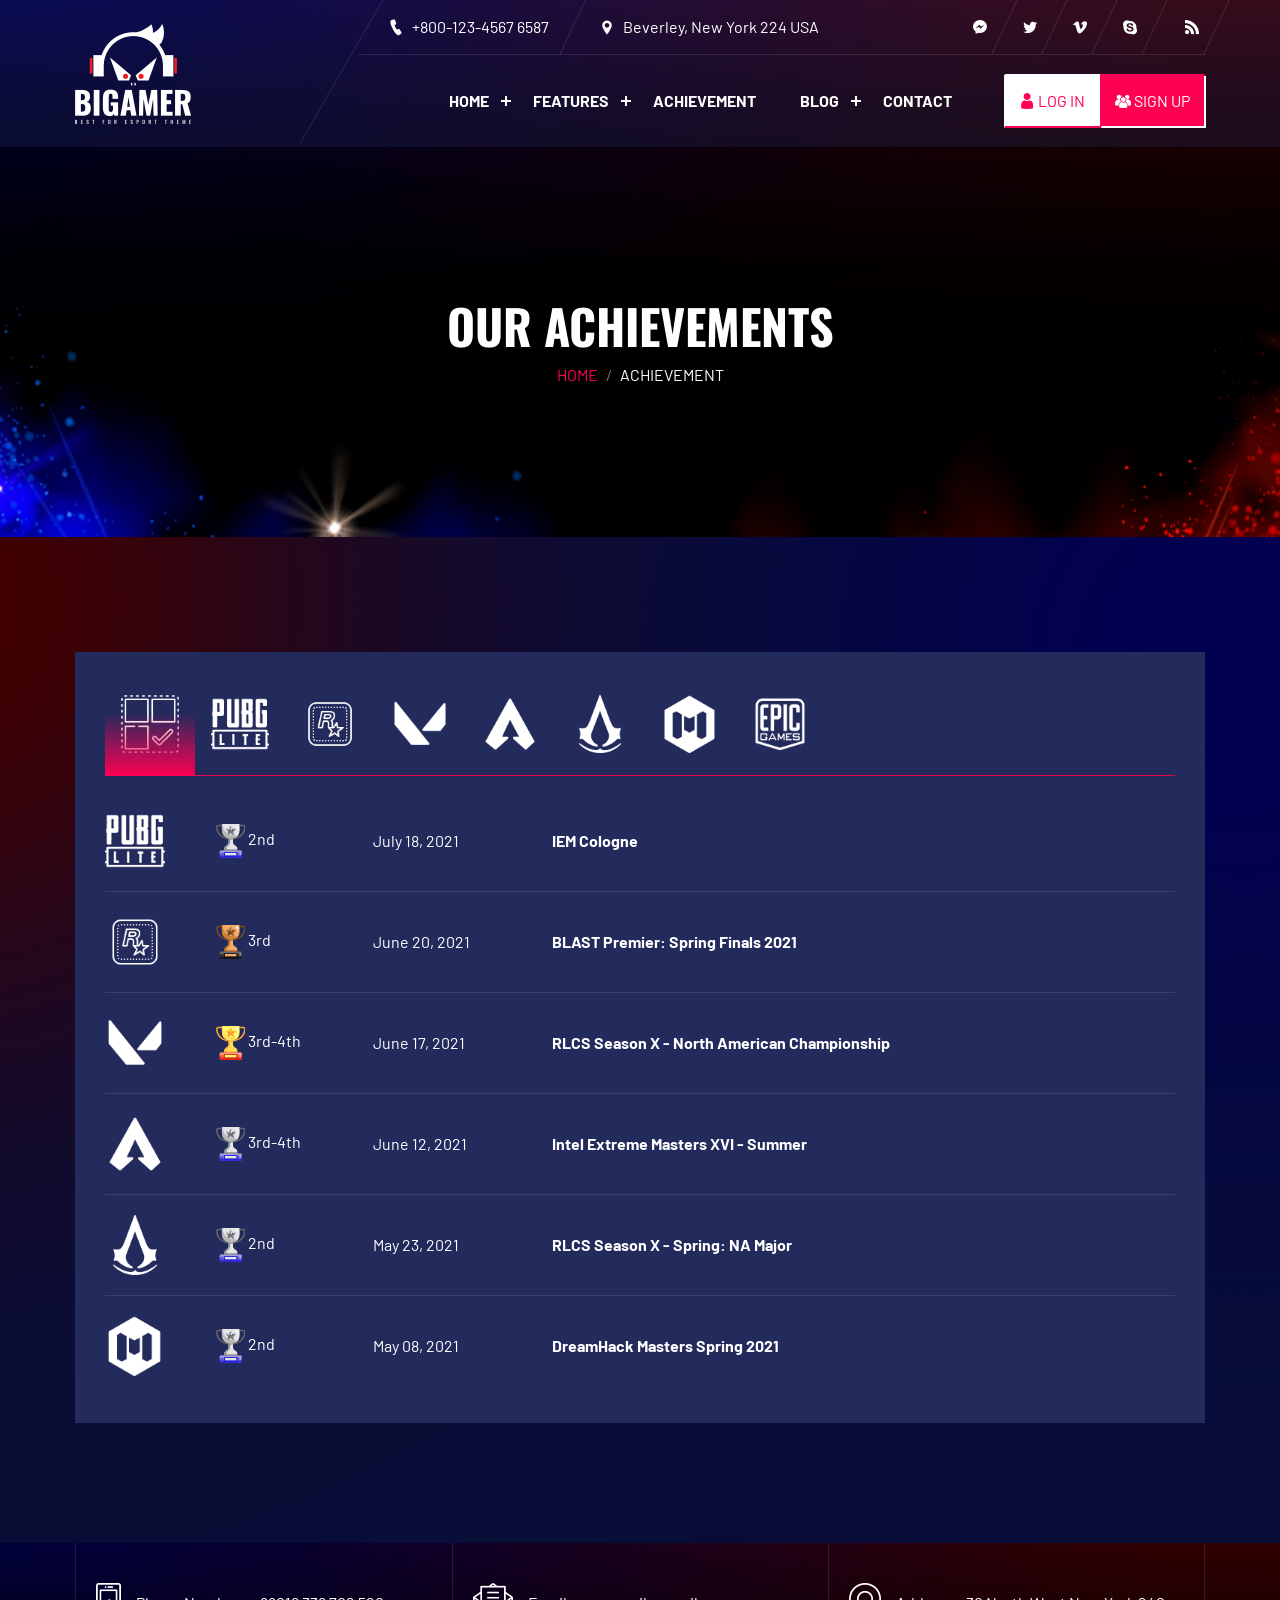
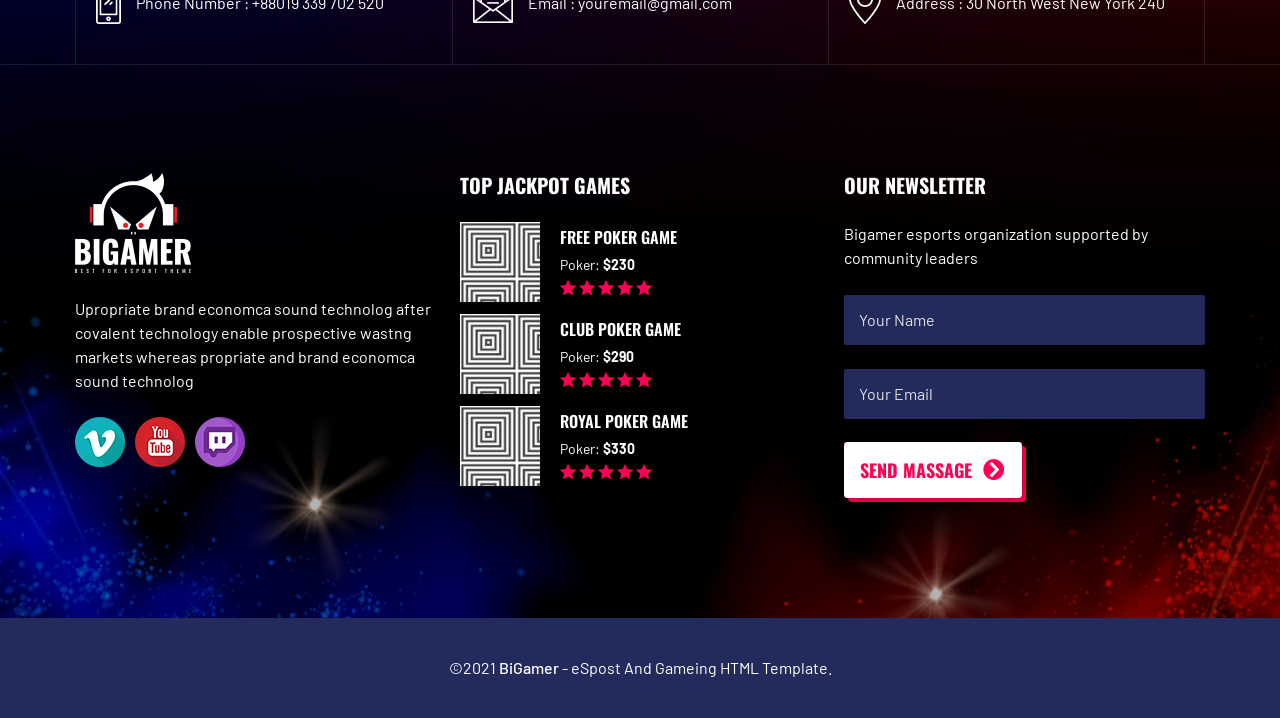
<file: Store_Pages/bigamer/achievements.html>
<!doctype html>
<html class="no-js" lang="en">

<head>
	<meta charset="utf-8">
	<title>Big- Gamer Partners</title>
	<meta name="viewport" content="width=device-width, initial-scale=1">

	<!-- site favicon -->
	<link rel="icon" type="image/png" href="assets/images/favicon.png">
	<!-- Place favicon.ico in the root directory -->

	<!-- All stylesheet and icons css  -->
	<link rel="stylesheet" href="assets/css/bootstrap.min.css">
	<link rel="stylesheet" href="assets/css/animate.css">
	<link rel="stylesheet" href="assets/css/icofont.min.css">
	<link rel="stylesheet" href="assets/css/swiper.min.css">
	<link rel="stylesheet" href="assets/css/lightcase.css">
	<link rel="stylesheet" href="assets/css/bootstrap.min.css">
	<link rel="stylesheet" href="assets/css/style.min.css">

</head>

<body>
	<!-- preloader start here -->
    <div class="preloader">
        <div class="preloader-inner">
            <div class="preloader-icon">
                <span></span>
                <span></span>
            </div>
        </div>
    </div>
	<!-- preloader ending here -->

	<!-- scrollToTop start here -->
    <a href="#" class="scrollToTop"><i class="icofont-rounded-up"></i></a>
    <!-- scrollToTop ending here -->

	<!-- ==========shape image Starts Here========== -->
	<div class="body-shape">
		<img src="assets/images/shape/body-shape.png" alt="shape">
	</div>
	<!-- ==========shape image end Here========== -->




	<!-- ==========Header Section Starts Here========== -->
	<header class="header-section">
		<div class="container">
			<div class="header-holder d-flex flex-wrap justify-content-between align-items-center">
				<div class="brand-logo d-none d-lg-inline-block">
					<div class="logo">
						<a href="index.html">
							<img src="assets/images/logo/logo.png" alt="logo">
						</a>
					</div>
				</div>
				<div class="header-menu-part">
					<div class="header-top">
						<div class="header-top-area">
							<ul class="left">
								<li>
									<i class="icofont-ui-call"></i> <span>+800-123-4567 6587</span>
								</li>
								<li>
									<i class="icofont-location-pin"></i> Beverley, New York 224 USA
								</li>
							</ul>
							<ul class="social-icons d-flex align-items-center">
								<li>
									<a href="#" class="fb"><i class="icofont-facebook-messenger"></i></a>
								</li>
								<li>
									<a href="#" class="twitter"><i class="icofont-twitter"></i></a>
								</li>
								<li>
									<a href="#" class="vimeo"><i class="icofont-vimeo"></i></a>
								</li>
								<li>
									<a href="#" class="skype"><i class="icofont-skype"></i></a>
								</li>
								<li>
									<a href="#" class="rss"><i class="icofont-rss-feed"></i></a>
								</li>
							</ul>
						</div>
					</div>
					<div class="header-bottom">
						<div class="header-wrapper justify-content-lg-end">
							<div class="mobile-logo d-lg-none">
								<a href="index.html"><img src="assets/images/logo/logo.png" alt="logo"></a>
							</div>
							<div class="menu-area">
								<ul class="menu">
									<li>
                                        <a href="#0">Home</a>
                                        <ul class="submenu">
                                            <li><a href="index.html">Home One</a></li>
                                            <li><a href="index-2.html">Home Two</a></li>
                                        </ul>
                                    </li>

									<li>
										<a href="#0">Features</a>
										<ul class="submenu">
											<li><a href="about.html">About</a></li>
                                            <li><a href="gallery.html">gallery</a></li>
											<li>
												<a href="#0">games</a>
												<ul class="submenu">
													<li><a href="game-list.html">game list 1</a></li>
													<li><a href="game-list2.html">game list 2</a></li>
												</ul>
											</li>
											<li><a href="partners.html">partners</a></li>
											<li>
												<a href="#0">teams</a>
												<ul class="submenu">
													<li><a href="team.html">team</a></li>
													<li><a href="team-single.html">team single</a></li>
												</ul>
											</li>
											<li>
												<a href="#0">accounts</a>
												<ul class="submenu">
													<li><a href="login.html">login</a></li>
													<li><a href="signup.html">signup</a></li>
												</ul>
											</li>
											<li>
												<a href="#0">Shop</a>
												<ul class="submenu">
													<li><a href="shop.html">shop</a></li>
													<li><a href="shop-single.html">Shop Details</a></li>
													<li><a href="cart-page.html">Cart Page</a></li>
												</ul>
											</li>
											<li><a href="404.html">404 Page</a></li>

										</ul>
									</li>
									<li><a href="achievements.html" class="active">achievement</a></li>
									<li>
										<a href="#0">Blog</a>
										<ul class="submenu">
											<li><a href="blog.html">Blog</a></li>
											<li><a href="blog-2.html">Blog 2</a></li>
											<li><a href="blog-single.html">Blog Single</a></li>
										</ul>
									</li>
									<li><a href="contact.html">Contact</a></li>
								</ul>
								<a href="login.html" class="login"><i class="icofont-user"></i> <span>LOG IN</span> </a>
								<a href="signup.html" class="signup"><i class="icofont-users"></i> <span>SIGN UP</span></a>

								<!-- toggle icons -->
								<div class="header-bar d-lg-none">
									<span></span>
									<span></span>
									<span></span>
								</div>
								<div class="ellepsis-bar d-lg-none">
									<i class="icofont-info-square"></i>
								</div>
							</div>
						</div>
					</div>
				</div>
			</div>
		</div>

	</header>
	<!-- ==========Header Section Ends Here========== -->



	<!-- ===========Banner Section start Here========== -->
	<section class="pageheader-section" style="background-image: url(assets/images/pageheader/bg.jpg);">
		<div class="container">
            <div class="section-wrapper text-center text-uppercase">
                <h2 class="pageheader-title">our achievements</h2>
                <nav aria-label="breadcrumb">
                    <ol class="breadcrumb justify-content-center mb-0">
                      <li class="breadcrumb-item"><a href="index.html">Home</a></li>
                      <li class="breadcrumb-item active" aria-current="page">achievement</li>
                    </ol>
                </nav>
            </div>
		</div>
	</section>
	<!-- ===========Banner Section Ends Here========== -->

    

	<!-- ===========Achievements Section Start Here========== -->
	<div class="achievement-section padding-top padding-bottom">
        <div class="container">
            <div class="section-wrapper">
                <div class="achievement-area">
                    <ul class="nav nav-tabs align-items-center" id="myTab" role="tablist">
                        <li class="nav-item" role="presentation" title="ALL">
                            <button class="nav-link active" id="tabAll-tab" data-bs-toggle="tab" data-bs-target="#tabAll" type="button" role="tab" aria-controls="tabAll" aria-selected="true"><img src="assets/images/achivement/08.png" alt="achievement"></button>
                        </li>
                        <li class="nav-item" role="presentation" title="Pubg Lite">
                            <button class="nav-link" id="tabOne-tab" data-bs-toggle="tab" data-bs-target="#tabOne" type="button" role="tab" aria-controls="tabOne" aria-selected="false"><img src="assets/images/achivement/01.png" alt="achievement"></button>
                        </li>
                        <li class="nav-item" role="presentation" title="Rockstar Games">
                            <button class="nav-link" id="tabTwo-tab" data-bs-toggle="tab" data-bs-target="#tabTwo" type="button" role="tab" aria-controls="tabTwo" aria-selected="false"><img src="assets/images/achivement/02.png" alt="achievement"></button>
                        </li>
                        <li class="nav-item" role="presentation" title="Valorant">
                            <button class="nav-link" id="tabThree-tab" data-bs-toggle="tab" data-bs-target="#tabThree" type="button" role="tab" aria-controls="tabThree" aria-selected="false"><img src="assets/images/achivement/03.png" alt="achievement"></button>
                        </li>

                        <li class="nav-item" role="presentation" title="Apex Legends">
                            <button class="nav-link" id="tabFour-tab" data-bs-toggle="tab" data-bs-target="#tabFour" type="button" role="tab" aria-controls="tabFour" aria-selected="false"><img src="assets/images/achivement/04.png" alt="achievement"></button>
                        </li>
                        <li class="nav-item" role="presentation" title="Assassins Creed">
                            <button class="nav-link" id="tabFive-tab" data-bs-toggle="tab" data-bs-target="#tabFive" type="button" role="tab" aria-controls="tabFive" aria-selected="false"><img src="assets/images/achivement/05.png" alt="achievement"></button>
                        </li>
                        <li class="nav-item" role="presentation" title="Duty Mobile">
                            <button class="nav-link" id="tabSix-tab" data-bs-toggle="tab" data-bs-target="#tabSix" type="button" role="tab" aria-controls="tabSix" aria-selected="false"><img src="assets/images/achivement/06.png" alt="achievement"></button>
                        </li>
                        <li class="nav-item" role="presentation" title="Epic Games">
                            <button class="nav-link" id="tabSeven-tab" data-bs-toggle="tab" data-bs-target="#tabSeven" type="button" role="tab" aria-controls="tabSeven" aria-selected="false"><img src="assets/images/achivement/07.png" alt="achievement"></button>
                        </li>
                    </ul>
                    <div class="tab-content" id="myTabContent">
                        <div class="tab-pane fade show active" id="tabAll" role="tabpanel" aria-labelledby="tabAll-tab">
                            <table class="table text-white">
                                <tbody>
                                    <tr>
                                        <td><img src="assets/images/achivement/01.png" alt="achievement" width="60"></td>
                                        <td>
                                            <svg height="34" width="29.565" xmlns="http://www.w3.org/2000/svg"><path d="M8.87 28.826h11.826v2.957H8.87z" fill="#e5e5e5"></path><path d="M8.87 31.783h11.826v-2.957H8.87zm11.087-5.174h4.439a1.478 1.478 0 011.478 1.478v4.435A1.478 1.478 0 0124.396 34H5.174a1.478 1.478 0 01-1.478-1.478v-4.435a1.478 1.478 0 011.478-1.478z" fill="#635fdf"></path><path d="M17 14.782v3.755a2.957 2.957 0 00.865 1.877 7.487 7.487 0 001.722 1.39 3.814 3.814 0 011.843 3.268v.059a1.478 1.478 0 01-1.478 1.478H9.608a1.478 1.478 0 01-1.478-1.478v-.059a3.829 3.829 0 01.5-1.877 3.747 3.747 0 011.353-1.39c1.146-.687 2.587-1.929 2.587-3.267v-4.036a8.87 8.87 0 004.435 0z" fill="#e5e5e5"></path><path d="M14.783 2.217l-1.479 2.957h-2.956l2.217 2.217-.739 3.7 2.957-2.221 2.957 2.217-.739-3.7 2.212-2.213h-2.952zM17 14.5A8.87 8.87 0 015.913 5.913V0h17.739v5.913a8.87 8.87 0 01-6.653 8.587z" fill="#e5e5e5"></path><path d="M24.396 31.782H5.174a1.478 1.478 0 01-1.478-1.478v2.217a1.478 1.478 0 001.478 1.483h19.222a1.478 1.478 0 001.478-1.478v-2.222a1.478 1.478 0 01-1.478 1.478z" fill="#322cdc"></path><path d="M24.396 26.609H5.174a1.478 1.478 0 00-1.478 1.478v2.222a1.478 1.478 0 011.478-1.478h19.222a1.478 1.478 0 011.474 1.478v-2.222a1.478 1.478 0 00-1.474-1.478z" fill="#a09edb"></path><path d="M6.652 0h-.739v5.913a8.894 8.894 0 0015.522 5.913C12.794 11.486 6.652 8.389 6.652 0z" fill="#b7b7b7"></path><path d="M19.897 4.893a.739.739 0 00-.68-.458h-2.5l-1.279-2.55a.739.739 0 00-1.316 0l-1.279 2.55h-2.5a.744.744 0 00-.525 1.264l1.937 1.937-.673 3.3a.739.739 0 001.168.739l2.528-1.885 2.517 1.887a.745.745 0 001.183-.739l-.658-3.3 1.937-1.937a.739.739 0 00.14-.806zm-2.9 2.5l.739 3.7-2.957-2.217-2.953 2.211.739-3.7-2.217-2.21h2.96l1.478-2.957 1.475 2.957h2.957z" fill="#b7b7b7"></path><path d="M10.347 24.089a1.042 1.042 0 01.3-.739l2.092-2.092a4.435 4.435 0 001.3-3.141V17a1.478 1.478 0 011.478-1.478H17v-1.02a8.87 8.87 0 01-4.435 0v4.036c0 1.338-1.441 2.58-2.587 3.267a3.747 3.747 0 00-1.353 1.39 3.829 3.829 0 00-.495 1.877v.059a1.478 1.478 0 001.478 1.478h10.348a1.478 1.478 0 001.474-1.478H11.39a1.042 1.042 0 01-1.043-1.042z" fill="#8e8e8e"></path><path d="M20.695 28.087H8.869a.739.739 0 00-.739.739v2.961a.739.739 0 00.739.739h11.826a.739.739 0 00.735-.739v-2.961a.739.739 0 00-.735-.739zm0 3.7H8.869v-2.961h11.826z" fill="#150edb"></path><path d="M22.373 2.262c.488.739.362 1.6-.281 1.863a1.877 1.877 0 01-2.062-.924c-.488-.739-.37-1.6.281-1.863a1.877 1.877 0 012.062.924zm.155 3.2c.244.384.185.806-.14.931a.931.931 0 01-1.035-.48c-.251-.384-.185-.806.14-.939a.939.939 0 011.035.488zm2.218 24.391c.244.384.185.806-.14.931a.931.931 0 01-1.035-.458c-.251-.384-.185-.806.14-.939a.939.939 0 011.035.466zm-.48-1.729c.118.192.089.4-.074.466a.466.466 0 01-.52-.229c-.126-.192-.1-.407.067-.473a.5.5 0 01.527.236z" fill="#eaf6ff"></path><path d="M13.305 5.174h-2.957l4.435 1.478zm2.956 0l-1.478-2.957v4.435z" fill="#fff"></path><path d="M14.782 2.217l-1.478 2.957 1.478 1.478zm4.436 2.957h-2.957l-1.478 1.478z" fill="#919191"></path><path d="M17 7.391l2.218-2.217-4.435 1.478z" fill="#727272"></path><path d="M12.565 7.391l-.739 3.696 2.957-4.435z" fill="#666"></path><path d="M14.783 8.869l2.957 2.217-2.957-4.434z" fill="#727272"></path><path d="M14.783 6.652l2.957 4.435-.739-3.7z" fill="#919191"></path><path d="M11.826 11.087l2.957-2.217V6.652z" fill="#a3a3a3"></path><path d="M10.348 5.174l2.217 2.217 2.217-.739z" fill="#727272"></path><path d="M27.348.739h-3.7v1.478h3.7a.739.739 0 01.739.739 10.884 10.884 0 01-2.234 6.583 10.745 10.745 0 01-5.784 3.854l-.953.254a8.811 8.811 0 01-2.116.855v1.155l.739-.135a.723.723 0 00.191-.025l2.52-.673a12.367 12.367 0 006.579-4.385 12.368 12.368 0 002.537-7.486A2.217 2.217 0 0027.348.739zM12.565 14.502a8.811 8.811 0 01-2.115-.851l-.953-.254a10.741 10.741 0 01-5.784-3.858 10.884 10.884 0 01-2.235-6.583.739.739 0 01.739-.739h3.7V.739h-3.7A2.217 2.217 0 000 2.956a12.371 12.371 0 002.541 7.483 12.369 12.369 0 006.574 4.38l2.52.673a.723.723 0 00.191.025l.739.135z" fill="#666"></path></svg>
                                            2nd
                                        </td>
                                        <td>July 18, 2021</td>
                                        <td><b>IEM Cologne</b></td>
                                    </tr>
                                    <tr>
                                        <td><img src="assets/images/achivement/02.png" alt="achievement" width="60"></td>
                                        <td>
                                            <svg height="34" width="29.565" xmlns="http://www.w3.org/2000/svg"><path d="M8.87 28.826h11.826v2.957H8.87z" fill="#f2ab66"></path><path d="M8.87 31.783h11.826v-2.957H8.87zm11.087-5.174h4.439a1.478 1.478 0 011.478 1.478v4.435A1.478 1.478 0 0124.396 34H5.174a1.478 1.478 0 01-1.478-1.478v-4.435a1.478 1.478 0 011.478-1.478z" fill="#343434"></path><path d="M17 14.782v3.755a2.957 2.957 0 00.865 1.877 7.487 7.487 0 001.722 1.39 3.814 3.814 0 011.843 3.268v.059a1.478 1.478 0 01-1.478 1.478H9.608a1.478 1.478 0 01-1.478-1.478v-.059a3.829 3.829 0 01.5-1.877 3.747 3.747 0 011.353-1.39c1.146-.687 2.587-1.929 2.587-3.267v-4.036a8.87 8.87 0 004.435 0z" fill="#f2ab66"></path><path d="M14.783 2.217l-1.479 2.957h-2.956l2.217 2.217-.739 3.7 2.957-2.221 2.957 2.217-.739-3.7 2.212-2.213h-2.952zM17 14.5A8.87 8.87 0 015.913 5.913V0h17.739v5.913a8.87 8.87 0 01-6.653 8.587z" fill="#f2ab66"></path><path d="M24.396 31.782H5.174a1.478 1.478 0 01-1.478-1.478v2.217a1.478 1.478 0 001.478 1.483h19.222a1.478 1.478 0 001.478-1.478v-2.222a1.478 1.478 0 01-1.478 1.478z" fill="#191919"></path><path d="M24.396 26.609H5.174a1.478 1.478 0 00-1.478 1.478v2.222a1.478 1.478 0 011.478-1.478h19.222a1.478 1.478 0 011.474 1.478v-2.222a1.478 1.478 0 00-1.474-1.478z" fill="#6b6b6b"></path><path d="M6.652 0h-.739v5.913a8.894 8.894 0 0015.522 5.913C12.794 11.486 6.652 8.389 6.652 0z" fill="#cd7f32"></path><path d="M19.897 4.893a.739.739 0 00-.68-.458h-2.5l-1.279-2.55a.739.739 0 00-1.316 0l-1.279 2.55h-2.5a.744.744 0 00-.525 1.264l1.937 1.937-.673 3.3a.739.739 0 001.168.739l2.528-1.885 2.517 1.887a.745.745 0 001.183-.739l-.658-3.3 1.937-1.937a.739.739 0 00.14-.806zm-2.9 2.5l.739 3.7-2.957-2.217-2.953 2.211.739-3.7-2.217-2.21h2.96l1.478-2.957 1.475 2.957h2.957z" fill="#cd7f32"></path><path d="M10.347 24.089a1.042 1.042 0 01.3-.739l2.092-2.092a4.435 4.435 0 001.3-3.141V17a1.478 1.478 0 011.478-1.478H17v-1.02a8.87 8.87 0 01-4.435 0v4.036c0 1.338-1.441 2.58-2.587 3.267a3.747 3.747 0 00-1.353 1.39 3.829 3.829 0 00-.495 1.877v.059a1.478 1.478 0 001.478 1.478h10.348a1.478 1.478 0 001.474-1.478H11.39a1.042 1.042 0 01-1.043-1.042z" fill="#b4691f"></path><path d="M20.695 28.087H8.869a.739.739 0 00-.739.739v2.961a.739.739 0 00.739.739h11.826a.739.739 0 00.735-.739v-2.961a.739.739 0 00-.735-.739zm0 3.7H8.869v-2.961h11.826z" fill="#0d0d0d"></path><path d="M22.373 2.262c.488.739.362 1.6-.281 1.863a1.877 1.877 0 01-2.062-.924c-.488-.739-.37-1.6.281-1.863a1.877 1.877 0 012.062.924zm.155 3.2c.244.384.185.806-.14.931a.931.931 0 01-1.035-.48c-.251-.384-.185-.806.14-.939a.939.939 0 011.035.488zm2.218 24.391c.244.384.185.806-.14.931a.931.931 0 01-1.035-.458c-.251-.384-.185-.806.14-.939a.939.939 0 011.035.466zm-.48-1.729c.118.192.089.4-.074.466a.466.466 0 01-.52-.229c-.126-.192-.1-.407.067-.473a.5.5 0 01.527.236z" fill="#eaf6ff"></path><path d="M13.305 5.174h-2.957l4.435 1.478zm2.956 0l-1.478-2.957v4.435z" fill="#e9ac6f"></path><path d="M14.782 2.217l-1.478 2.957 1.478 1.478zm4.436 2.957h-2.957l-1.478 1.478z" fill="#bc6f23"></path><path d="M17 7.391l2.218-2.217-4.435 1.478z" fill="#784a1d"></path><path d="M12.565 7.391l-.739 3.696 2.957-4.435z" fill="#4b2d10"></path><path d="M14.783 8.869l2.957 2.217-2.957-4.434z" fill="#784a1d"></path><path d="M14.783 6.652l2.957 4.435-.739-3.7z" fill="#bc6f23"></path><path d="M11.826 11.087l2.957-2.217V6.652z" fill="#985615"></path><path d="M10.348 5.174l2.217 2.217 2.217-.739zm17-4.435h-3.7v1.478h3.7a.739.739 0 01.739.739 10.884 10.884 0 01-2.234 6.583 10.745 10.745 0 01-5.784 3.854l-.953.254a8.811 8.811 0 01-2.116.855v1.155l.739-.135a.723.723 0 00.191-.025l2.52-.673a12.367 12.367 0 006.579-4.385 12.368 12.368 0 002.537-7.486A2.217 2.217 0 0027.348.739zM12.565 14.502a8.811 8.811 0 01-2.115-.851l-.953-.254a10.741 10.741 0 01-5.784-3.858 10.884 10.884 0 01-2.235-6.583.739.739 0 01.739-.739h3.7V.739h-3.7A2.217 2.217 0 000 2.956a12.371 12.371 0 002.541 7.483 12.369 12.369 0 006.574 4.38l2.52.673a.723.723 0 00.191.025l.739.135z" fill="#784a1d"></path></svg>
                                            3rd
                                        </td>
                                        <td>June 20, 2021</td>
                                        <td><b>BLAST Premier: Spring Finals 2021</b></td>
                                    </tr>
                                    <tr>
                                        <td><img src="assets/images/achivement/03.png" alt="achievement" width="60"></td>
                                        <td>
                                            <svg height="34" width="29.565" xmlns="http://www.w3.org/2000/svg">
                                                <g transform="translate(-4 -1)"><path d="M21 15.782v3.755a2.938 2.938 0 00.865 1.877 7.489 7.489 0 001.722 1.39 3.812 3.812 0 011.843 3.268v.059a1.483 1.483 0 01-1.478 1.478H13.608a1.483 1.483 0 01-1.478-1.478v-.059a3.828 3.828 0 01.5-1.877 3.75 3.75 0 011.353-1.39c1.146-.687 2.587-1.929 2.587-3.267v-4.036a8.893 8.893 0 004.435 0z" fill="#ffdc56"></path><path d="M18.783 3.217l-1.479 2.957h-2.956l2.217 2.217-.739 3.7 2.957-2.221 2.957 2.217-.739-3.7 2.212-2.213h-2.952zM21 15.5A8.87 8.87 0 019.913 6.913V1h17.739v5.913a8.87 8.87 0 01-6.653 8.587z" fill="#fff86a"></path><path d="M31.348 1.739h-3.7v1.478h3.7a.739.739 0 01.739.739 10.884 10.884 0 01-2.234 6.583 10.745 10.745 0 01-5.784 3.854l-.953.254a8.811 8.811 0 01-2.116.855v1.155l.739-.135a.723.723 0 00.191-.025l2.52-.673a12.367 12.367 0 006.579-4.385 12.368 12.368 0 002.537-7.486 2.217 2.217 0 00-2.218-2.214zM16.565 15.502a8.811 8.811 0 01-2.115-.851l-.953-.254a10.741 10.741 0 01-5.784-3.858 10.884 10.884 0 01-2.235-6.583.739.739 0 01.739-.739h3.7V1.739h-3.7A2.217 2.217 0 004 3.956a12.371 12.371 0 002.541 7.483 12.369 12.369 0 006.574 4.38l2.52.673a.723.723 0 00.191.025l.739.135z" fill="#ffa233"></path><path d="M10.652 1h-.739v5.913a8.864 8.864 0 0015.5 5.887C16.797 12.485 10.652 9.39 10.652 1z" fill="#ffdc56"></path><path d="M23.218 6.174L21 8.391l.739 3.7-2.957-2.217-2.956 2.213.739-3.7-2.217-2.213h2.957l1.478-2.957 1.478 2.957z" fill="#ffa233"></path><path d="M17.305 6.174h-2.957l4.435 1.478zm2.956 0l-1.478-2.957v4.435z" fill="#ffca46"></path><path d="M18.782 3.217l-1.478 2.957 1.478 1.478zm4.436 2.957h-2.957l-1.478 1.478z" fill="#ffb337"></path><path d="M21 8.391l2.218-2.217-4.435 1.478z" fill="#ff8d1f"></path><path d="M16.565 8.391l-.739 3.696 2.957-4.435z" fill="#ff711f"></path><path d="M18.783 9.869l2.957 2.217-2.957-4.434z" fill="#ff8d1f"></path><path d="M18.783 7.652l2.957 4.435-.739-3.7z" fill="#ffb337"></path><path d="M15.826 12.087l2.957-2.217V7.652z" fill="#ffa233"></path><path d="M14.348 6.174l2.217 2.217 2.217-.739z" fill="#ff8d1f"></path><path d="M23.901 5.891a.739.739 0 00-.683-.456h-2.5l-1.27-2.548a.77.77 0 00-1.323 0l-1.277 2.548h-2.5a.739.739 0 00-.523 1.262l1.937 1.938-.661 3.3a.739.739 0 001.168.739l2.513-1.885 2.513 1.885a.739.739 0 001.168-.739l-.661-3.308 1.937-1.938a.739.739 0 00.162-.798zm-2.9 2.5l.739 3.7-2.957-2.224-2.957 2.22.739-3.7-2.217-2.213h2.961l1.478-2.957 1.478 2.957h2.957z" fill="#ffdc56"></path><path d="M14.347 25.082a1.046 1.046 0 01.306-.739l2.091-2.091a4.435 4.435 0 001.3-3.135v-1.12a1.478 1.478 0 011.478-1.478H21v-1.017a8.893 8.893 0 01-4.435 0v4.036c0 1.338-1.441 2.58-2.587 3.267a3.75 3.75 0 00-1.353 1.39 3.828 3.828 0 00-.495 1.877v.059a1.483 1.483 0 001.478 1.478h10.348a1.483 1.483 0 001.474-1.478H15.393a1.045 1.045 0 01-1.046-1.049z" fill="#ffb337"></path><ellipse cx="1.214" cy="1.69" fill="#eaf6ff" rx="1.214" ry="1.69" transform="rotate(-45 15.678 -26.244)"></ellipse><ellipse cx=".61" cy=".849" fill="#eaf6ff" rx=".61" ry=".849" transform="rotate(-45 20.34 -26.8)"></ellipse><path d="M12.87 29.826h11.826v2.957H12.87z" fill="#fff86a"></path><path d="M12.87 32.783h11.826v-2.957H12.87zm11.087-5.174h4.439a1.478 1.478 0 011.478 1.478v4.435A1.478 1.478 0 0128.396 35H9.174a1.478 1.478 0 01-1.478-1.478v-4.435a1.478 1.478 0 011.478-1.478z" fill="#ff5e3e"></path><path d="M28.396 32.782H9.174a1.478 1.478 0 01-1.478-1.478v2.217a1.478 1.478 0 001.478 1.483h19.222a1.478 1.478 0 001.478-1.478v-2.222a1.478 1.478 0 01-1.478 1.478z" fill="#e1251b"></path><path d="M28.396 27.609H9.174a1.478 1.478 0 00-1.478 1.478v2.222a1.478 1.478 0 011.478-1.478h19.222a1.478 1.478 0 011.474 1.478v-2.222a1.478 1.478 0 00-1.474-1.478z" fill="#ff9d8a"></path><path d="M24.695 29.087H12.869a.739.739 0 00-.739.739v2.961a.739.739 0 00.739.739h11.826a.739.739 0 00.735-.739v-2.961a.739.739 0 00-.735-.739zm0 3.7H12.869v-2.961h11.826z" fill="#d82400"></path><path d="M28.746 30.853c.244.384.185.806-.14.931a.931.931 0 01-1.035-.458c-.251-.384-.185-.806.14-.939a.939.939 0 011.035.466zm-.48-1.729c.118.192.089.4-.074.466a.466.466 0 01-.52-.229c-.126-.192-.1-.407.067-.473a.5.5 0 01.527.236z" fill="#eaf6ff"></path></g>
                                            </svg>
                                            3rd-4th
                                        </td>
                                        <td>June 17, 2021</td>
                                        <td><b>RLCS Season X - North American Championship</b></td>
                                    </tr>
                                    <tr>
                                        <td><img src="assets/images/achivement/04.png" alt="achievement" width="60"></td>
                                        <td>
                                            <svg height="34" width="29.565" xmlns="http://www.w3.org/2000/svg"><path d="M8.87 28.826h11.826v2.957H8.87z" fill="#e5e5e5"></path><path d="M8.87 31.783h11.826v-2.957H8.87zm11.087-5.174h4.439a1.478 1.478 0 011.478 1.478v4.435A1.478 1.478 0 0124.396 34H5.174a1.478 1.478 0 01-1.478-1.478v-4.435a1.478 1.478 0 011.478-1.478z" fill="#635fdf"></path><path d="M17 14.782v3.755a2.957 2.957 0 00.865 1.877 7.487 7.487 0 001.722 1.39 3.814 3.814 0 011.843 3.268v.059a1.478 1.478 0 01-1.478 1.478H9.608a1.478 1.478 0 01-1.478-1.478v-.059a3.829 3.829 0 01.5-1.877 3.747 3.747 0 011.353-1.39c1.146-.687 2.587-1.929 2.587-3.267v-4.036a8.87 8.87 0 004.435 0z" fill="#e5e5e5"></path><path d="M14.783 2.217l-1.479 2.957h-2.956l2.217 2.217-.739 3.7 2.957-2.221 2.957 2.217-.739-3.7 2.212-2.213h-2.952zM17 14.5A8.87 8.87 0 015.913 5.913V0h17.739v5.913a8.87 8.87 0 01-6.653 8.587z" fill="#e5e5e5"></path><path d="M24.396 31.782H5.174a1.478 1.478 0 01-1.478-1.478v2.217a1.478 1.478 0 001.478 1.483h19.222a1.478 1.478 0 001.478-1.478v-2.222a1.478 1.478 0 01-1.478 1.478z" fill="#322cdc"></path><path d="M24.396 26.609H5.174a1.478 1.478 0 00-1.478 1.478v2.222a1.478 1.478 0 011.478-1.478h19.222a1.478 1.478 0 011.474 1.478v-2.222a1.478 1.478 0 00-1.474-1.478z" fill="#a09edb"></path><path d="M6.652 0h-.739v5.913a8.894 8.894 0 0015.522 5.913C12.794 11.486 6.652 8.389 6.652 0z" fill="#b7b7b7"></path><path d="M19.897 4.893a.739.739 0 00-.68-.458h-2.5l-1.279-2.55a.739.739 0 00-1.316 0l-1.279 2.55h-2.5a.744.744 0 00-.525 1.264l1.937 1.937-.673 3.3a.739.739 0 001.168.739l2.528-1.885 2.517 1.887a.745.745 0 001.183-.739l-.658-3.3 1.937-1.937a.739.739 0 00.14-.806zm-2.9 2.5l.739 3.7-2.957-2.217-2.953 2.211.739-3.7-2.217-2.21h2.96l1.478-2.957 1.475 2.957h2.957z" fill="#b7b7b7"></path><path d="M10.347 24.089a1.042 1.042 0 01.3-.739l2.092-2.092a4.435 4.435 0 001.3-3.141V17a1.478 1.478 0 011.478-1.478H17v-1.02a8.87 8.87 0 01-4.435 0v4.036c0 1.338-1.441 2.58-2.587 3.267a3.747 3.747 0 00-1.353 1.39 3.829 3.829 0 00-.495 1.877v.059a1.478 1.478 0 001.478 1.478h10.348a1.478 1.478 0 001.474-1.478H11.39a1.042 1.042 0 01-1.043-1.042z" fill="#8e8e8e"></path><path d="M20.695 28.087H8.869a.739.739 0 00-.739.739v2.961a.739.739 0 00.739.739h11.826a.739.739 0 00.735-.739v-2.961a.739.739 0 00-.735-.739zm0 3.7H8.869v-2.961h11.826z" fill="#150edb"></path><path d="M22.373 2.262c.488.739.362 1.6-.281 1.863a1.877 1.877 0 01-2.062-.924c-.488-.739-.37-1.6.281-1.863a1.877 1.877 0 012.062.924zm.155 3.2c.244.384.185.806-.14.931a.931.931 0 01-1.035-.48c-.251-.384-.185-.806.14-.939a.939.939 0 011.035.488zm2.218 24.391c.244.384.185.806-.14.931a.931.931 0 01-1.035-.458c-.251-.384-.185-.806.14-.939a.939.939 0 011.035.466zm-.48-1.729c.118.192.089.4-.074.466a.466.466 0 01-.52-.229c-.126-.192-.1-.407.067-.473a.5.5 0 01.527.236z" fill="#eaf6ff"></path><path d="M13.305 5.174h-2.957l4.435 1.478zm2.956 0l-1.478-2.957v4.435z" fill="#fff"></path><path d="M14.782 2.217l-1.478 2.957 1.478 1.478zm4.436 2.957h-2.957l-1.478 1.478z" fill="#919191"></path><path d="M17 7.391l2.218-2.217-4.435 1.478z" fill="#727272"></path><path d="M12.565 7.391l-.739 3.696 2.957-4.435z" fill="#666"></path><path d="M14.783 8.869l2.957 2.217-2.957-4.434z" fill="#727272"></path><path d="M14.783 6.652l2.957 4.435-.739-3.7z" fill="#919191"></path><path d="M11.826 11.087l2.957-2.217V6.652z" fill="#a3a3a3"></path><path d="M10.348 5.174l2.217 2.217 2.217-.739z" fill="#727272"></path><path d="M27.348.739h-3.7v1.478h3.7a.739.739 0 01.739.739 10.884 10.884 0 01-2.234 6.583 10.745 10.745 0 01-5.784 3.854l-.953.254a8.811 8.811 0 01-2.116.855v1.155l.739-.135a.723.723 0 00.191-.025l2.52-.673a12.367 12.367 0 006.579-4.385 12.368 12.368 0 002.537-7.486A2.217 2.217 0 0027.348.739zM12.565 14.502a8.811 8.811 0 01-2.115-.851l-.953-.254a10.741 10.741 0 01-5.784-3.858 10.884 10.884 0 01-2.235-6.583.739.739 0 01.739-.739h3.7V.739h-3.7A2.217 2.217 0 000 2.956a12.371 12.371 0 002.541 7.483 12.369 12.369 0 006.574 4.38l2.52.673a.723.723 0 00.191.025l.739.135z" fill="#666"></path></svg>
                                            3rd-4th
                                        </td>
                                        <td>June 12, 2021</td>
                                        <td><b>Intel Extreme Masters XVI - Summer</b></td>
                                    </tr>
                                    <tr>
                                        <td><img src="assets/images/achivement/05.png" alt="achievement" width="60"></td>
                                        <td>
                                            <svg height="34" width="29.565" xmlns="http://www.w3.org/2000/svg"><path d="M8.87 28.826h11.826v2.957H8.87z" fill="#e5e5e5"></path><path d="M8.87 31.783h11.826v-2.957H8.87zm11.087-5.174h4.439a1.478 1.478 0 011.478 1.478v4.435A1.478 1.478 0 0124.396 34H5.174a1.478 1.478 0 01-1.478-1.478v-4.435a1.478 1.478 0 011.478-1.478z" fill="#635fdf"></path><path d="M17 14.782v3.755a2.957 2.957 0 00.865 1.877 7.487 7.487 0 001.722 1.39 3.814 3.814 0 011.843 3.268v.059a1.478 1.478 0 01-1.478 1.478H9.608a1.478 1.478 0 01-1.478-1.478v-.059a3.829 3.829 0 01.5-1.877 3.747 3.747 0 011.353-1.39c1.146-.687 2.587-1.929 2.587-3.267v-4.036a8.87 8.87 0 004.435 0z" fill="#e5e5e5"></path><path d="M14.783 2.217l-1.479 2.957h-2.956l2.217 2.217-.739 3.7 2.957-2.221 2.957 2.217-.739-3.7 2.212-2.213h-2.952zM17 14.5A8.87 8.87 0 015.913 5.913V0h17.739v5.913a8.87 8.87 0 01-6.653 8.587z" fill="#e5e5e5"></path><path d="M24.396 31.782H5.174a1.478 1.478 0 01-1.478-1.478v2.217a1.478 1.478 0 001.478 1.483h19.222a1.478 1.478 0 001.478-1.478v-2.222a1.478 1.478 0 01-1.478 1.478z" fill="#322cdc"></path><path d="M24.396 26.609H5.174a1.478 1.478 0 00-1.478 1.478v2.222a1.478 1.478 0 011.478-1.478h19.222a1.478 1.478 0 011.474 1.478v-2.222a1.478 1.478 0 00-1.474-1.478z" fill="#a09edb"></path><path d="M6.652 0h-.739v5.913a8.894 8.894 0 0015.522 5.913C12.794 11.486 6.652 8.389 6.652 0z" fill="#b7b7b7"></path><path d="M19.897 4.893a.739.739 0 00-.68-.458h-2.5l-1.279-2.55a.739.739 0 00-1.316 0l-1.279 2.55h-2.5a.744.744 0 00-.525 1.264l1.937 1.937-.673 3.3a.739.739 0 001.168.739l2.528-1.885 2.517 1.887a.745.745 0 001.183-.739l-.658-3.3 1.937-1.937a.739.739 0 00.14-.806zm-2.9 2.5l.739 3.7-2.957-2.217-2.953 2.211.739-3.7-2.217-2.21h2.96l1.478-2.957 1.475 2.957h2.957z" fill="#b7b7b7"></path><path d="M10.347 24.089a1.042 1.042 0 01.3-.739l2.092-2.092a4.435 4.435 0 001.3-3.141V17a1.478 1.478 0 011.478-1.478H17v-1.02a8.87 8.87 0 01-4.435 0v4.036c0 1.338-1.441 2.58-2.587 3.267a3.747 3.747 0 00-1.353 1.39 3.829 3.829 0 00-.495 1.877v.059a1.478 1.478 0 001.478 1.478h10.348a1.478 1.478 0 001.474-1.478H11.39a1.042 1.042 0 01-1.043-1.042z" fill="#8e8e8e"></path><path d="M20.695 28.087H8.869a.739.739 0 00-.739.739v2.961a.739.739 0 00.739.739h11.826a.739.739 0 00.735-.739v-2.961a.739.739 0 00-.735-.739zm0 3.7H8.869v-2.961h11.826z" fill="#150edb"></path><path d="M22.373 2.262c.488.739.362 1.6-.281 1.863a1.877 1.877 0 01-2.062-.924c-.488-.739-.37-1.6.281-1.863a1.877 1.877 0 012.062.924zm.155 3.2c.244.384.185.806-.14.931a.931.931 0 01-1.035-.48c-.251-.384-.185-.806.14-.939a.939.939 0 011.035.488zm2.218 24.391c.244.384.185.806-.14.931a.931.931 0 01-1.035-.458c-.251-.384-.185-.806.14-.939a.939.939 0 011.035.466zm-.48-1.729c.118.192.089.4-.074.466a.466.466 0 01-.52-.229c-.126-.192-.1-.407.067-.473a.5.5 0 01.527.236z" fill="#eaf6ff"></path><path d="M13.305 5.174h-2.957l4.435 1.478zm2.956 0l-1.478-2.957v4.435z" fill="#fff"></path><path d="M14.782 2.217l-1.478 2.957 1.478 1.478zm4.436 2.957h-2.957l-1.478 1.478z" fill="#919191"></path><path d="M17 7.391l2.218-2.217-4.435 1.478z" fill="#727272"></path><path d="M12.565 7.391l-.739 3.696 2.957-4.435z" fill="#666"></path><path d="M14.783 8.869l2.957 2.217-2.957-4.434z" fill="#727272"></path><path d="M14.783 6.652l2.957 4.435-.739-3.7z" fill="#919191"></path><path d="M11.826 11.087l2.957-2.217V6.652z" fill="#a3a3a3"></path><path d="M10.348 5.174l2.217 2.217 2.217-.739z" fill="#727272"></path><path d="M27.348.739h-3.7v1.478h3.7a.739.739 0 01.739.739 10.884 10.884 0 01-2.234 6.583 10.745 10.745 0 01-5.784 3.854l-.953.254a8.811 8.811 0 01-2.116.855v1.155l.739-.135a.723.723 0 00.191-.025l2.52-.673a12.367 12.367 0 006.579-4.385 12.368 12.368 0 002.537-7.486A2.217 2.217 0 0027.348.739zM12.565 14.502a8.811 8.811 0 01-2.115-.851l-.953-.254a10.741 10.741 0 01-5.784-3.858 10.884 10.884 0 01-2.235-6.583.739.739 0 01.739-.739h3.7V.739h-3.7A2.217 2.217 0 000 2.956a12.371 12.371 0 002.541 7.483 12.369 12.369 0 006.574 4.38l2.52.673a.723.723 0 00.191.025l.739.135z" fill="#666"></path></svg>
                                            2nd
                                        </td>
                                        <td>May 23, 2021</td>
                                        <td><b>RLCS Season X - Spring: NA Major</b></td>
                                    </tr>
                                    <tr>
                                        <td><img src="assets/images/achivement/06.png" alt="achievement" width="60"></td>
                                        <td>
                                            <svg height="34" width="29.565" xmlns="http://www.w3.org/2000/svg"><path d="M8.87 28.826h11.826v2.957H8.87z" fill="#e5e5e5"></path><path d="M8.87 31.783h11.826v-2.957H8.87zm11.087-5.174h4.439a1.478 1.478 0 011.478 1.478v4.435A1.478 1.478 0 0124.396 34H5.174a1.478 1.478 0 01-1.478-1.478v-4.435a1.478 1.478 0 011.478-1.478z" fill="#635fdf"></path><path d="M17 14.782v3.755a2.957 2.957 0 00.865 1.877 7.487 7.487 0 001.722 1.39 3.814 3.814 0 011.843 3.268v.059a1.478 1.478 0 01-1.478 1.478H9.608a1.478 1.478 0 01-1.478-1.478v-.059a3.829 3.829 0 01.5-1.877 3.747 3.747 0 011.353-1.39c1.146-.687 2.587-1.929 2.587-3.267v-4.036a8.87 8.87 0 004.435 0z" fill="#e5e5e5"></path><path d="M14.783 2.217l-1.479 2.957h-2.956l2.217 2.217-.739 3.7 2.957-2.221 2.957 2.217-.739-3.7 2.212-2.213h-2.952zM17 14.5A8.87 8.87 0 015.913 5.913V0h17.739v5.913a8.87 8.87 0 01-6.653 8.587z" fill="#e5e5e5"></path><path d="M24.396 31.782H5.174a1.478 1.478 0 01-1.478-1.478v2.217a1.478 1.478 0 001.478 1.483h19.222a1.478 1.478 0 001.478-1.478v-2.222a1.478 1.478 0 01-1.478 1.478z" fill="#322cdc"></path><path d="M24.396 26.609H5.174a1.478 1.478 0 00-1.478 1.478v2.222a1.478 1.478 0 011.478-1.478h19.222a1.478 1.478 0 011.474 1.478v-2.222a1.478 1.478 0 00-1.474-1.478z" fill="#a09edb"></path><path d="M6.652 0h-.739v5.913a8.894 8.894 0 0015.522 5.913C12.794 11.486 6.652 8.389 6.652 0z" fill="#b7b7b7"></path><path d="M19.897 4.893a.739.739 0 00-.68-.458h-2.5l-1.279-2.55a.739.739 0 00-1.316 0l-1.279 2.55h-2.5a.744.744 0 00-.525 1.264l1.937 1.937-.673 3.3a.739.739 0 001.168.739l2.528-1.885 2.517 1.887a.745.745 0 001.183-.739l-.658-3.3 1.937-1.937a.739.739 0 00.14-.806zm-2.9 2.5l.739 3.7-2.957-2.217-2.953 2.211.739-3.7-2.217-2.21h2.96l1.478-2.957 1.475 2.957h2.957z" fill="#b7b7b7"></path><path d="M10.347 24.089a1.042 1.042 0 01.3-.739l2.092-2.092a4.435 4.435 0 001.3-3.141V17a1.478 1.478 0 011.478-1.478H17v-1.02a8.87 8.87 0 01-4.435 0v4.036c0 1.338-1.441 2.58-2.587 3.267a3.747 3.747 0 00-1.353 1.39 3.829 3.829 0 00-.495 1.877v.059a1.478 1.478 0 001.478 1.478h10.348a1.478 1.478 0 001.474-1.478H11.39a1.042 1.042 0 01-1.043-1.042z" fill="#8e8e8e"></path><path d="M20.695 28.087H8.869a.739.739 0 00-.739.739v2.961a.739.739 0 00.739.739h11.826a.739.739 0 00.735-.739v-2.961a.739.739 0 00-.735-.739zm0 3.7H8.869v-2.961h11.826z" fill="#150edb"></path><path d="M22.373 2.262c.488.739.362 1.6-.281 1.863a1.877 1.877 0 01-2.062-.924c-.488-.739-.37-1.6.281-1.863a1.877 1.877 0 012.062.924zm.155 3.2c.244.384.185.806-.14.931a.931.931 0 01-1.035-.48c-.251-.384-.185-.806.14-.939a.939.939 0 011.035.488zm2.218 24.391c.244.384.185.806-.14.931a.931.931 0 01-1.035-.458c-.251-.384-.185-.806.14-.939a.939.939 0 011.035.466zm-.48-1.729c.118.192.089.4-.074.466a.466.466 0 01-.52-.229c-.126-.192-.1-.407.067-.473a.5.5 0 01.527.236z" fill="#eaf6ff"></path><path d="M13.305 5.174h-2.957l4.435 1.478zm2.956 0l-1.478-2.957v4.435z" fill="#fff"></path><path d="M14.782 2.217l-1.478 2.957 1.478 1.478zm4.436 2.957h-2.957l-1.478 1.478z" fill="#919191"></path><path d="M17 7.391l2.218-2.217-4.435 1.478z" fill="#727272"></path><path d="M12.565 7.391l-.739 3.696 2.957-4.435z" fill="#666"></path><path d="M14.783 8.869l2.957 2.217-2.957-4.434z" fill="#727272"></path><path d="M14.783 6.652l2.957 4.435-.739-3.7z" fill="#919191"></path><path d="M11.826 11.087l2.957-2.217V6.652z" fill="#a3a3a3"></path><path d="M10.348 5.174l2.217 2.217 2.217-.739z" fill="#727272"></path><path d="M27.348.739h-3.7v1.478h3.7a.739.739 0 01.739.739 10.884 10.884 0 01-2.234 6.583 10.745 10.745 0 01-5.784 3.854l-.953.254a8.811 8.811 0 01-2.116.855v1.155l.739-.135a.723.723 0 00.191-.025l2.52-.673a12.367 12.367 0 006.579-4.385 12.368 12.368 0 002.537-7.486A2.217 2.217 0 0027.348.739zM12.565 14.502a8.811 8.811 0 01-2.115-.851l-.953-.254a10.741 10.741 0 01-5.784-3.858 10.884 10.884 0 01-2.235-6.583.739.739 0 01.739-.739h3.7V.739h-3.7A2.217 2.217 0 000 2.956a12.371 12.371 0 002.541 7.483 12.369 12.369 0 006.574 4.38l2.52.673a.723.723 0 00.191.025l.739.135z" fill="#666"></path></svg>
                                            2nd
                                        </td>
                                        <td>May 08, 2021</td>
                                        <td><b>DreamHack Masters Spring 2021</b></td>
                                    </tr>
                                </tbody>
                            </table>
                        </div>
                        <div class="tab-pane fade" id="tabOne" role="tabpanel" aria-labelledby="tabOne-tab">
                            <table class="table text-white">
                                <tbody>
                                    <tr>
                                        <td><img src="assets/images/achivement/01.png" alt="achievement" width="60"></td>
                                        <td>
                                            <svg height="34" width="29.565" xmlns="http://www.w3.org/2000/svg"><path d="M8.87 28.826h11.826v2.957H8.87z" fill="#e5e5e5"></path><path d="M8.87 31.783h11.826v-2.957H8.87zm11.087-5.174h4.439a1.478 1.478 0 011.478 1.478v4.435A1.478 1.478 0 0124.396 34H5.174a1.478 1.478 0 01-1.478-1.478v-4.435a1.478 1.478 0 011.478-1.478z" fill="#635fdf"></path><path d="M17 14.782v3.755a2.957 2.957 0 00.865 1.877 7.487 7.487 0 001.722 1.39 3.814 3.814 0 011.843 3.268v.059a1.478 1.478 0 01-1.478 1.478H9.608a1.478 1.478 0 01-1.478-1.478v-.059a3.829 3.829 0 01.5-1.877 3.747 3.747 0 011.353-1.39c1.146-.687 2.587-1.929 2.587-3.267v-4.036a8.87 8.87 0 004.435 0z" fill="#e5e5e5"></path><path d="M14.783 2.217l-1.479 2.957h-2.956l2.217 2.217-.739 3.7 2.957-2.221 2.957 2.217-.739-3.7 2.212-2.213h-2.952zM17 14.5A8.87 8.87 0 015.913 5.913V0h17.739v5.913a8.87 8.87 0 01-6.653 8.587z" fill="#e5e5e5"></path><path d="M24.396 31.782H5.174a1.478 1.478 0 01-1.478-1.478v2.217a1.478 1.478 0 001.478 1.483h19.222a1.478 1.478 0 001.478-1.478v-2.222a1.478 1.478 0 01-1.478 1.478z" fill="#322cdc"></path><path d="M24.396 26.609H5.174a1.478 1.478 0 00-1.478 1.478v2.222a1.478 1.478 0 011.478-1.478h19.222a1.478 1.478 0 011.474 1.478v-2.222a1.478 1.478 0 00-1.474-1.478z" fill="#a09edb"></path><path d="M6.652 0h-.739v5.913a8.894 8.894 0 0015.522 5.913C12.794 11.486 6.652 8.389 6.652 0z" fill="#b7b7b7"></path><path d="M19.897 4.893a.739.739 0 00-.68-.458h-2.5l-1.279-2.55a.739.739 0 00-1.316 0l-1.279 2.55h-2.5a.744.744 0 00-.525 1.264l1.937 1.937-.673 3.3a.739.739 0 001.168.739l2.528-1.885 2.517 1.887a.745.745 0 001.183-.739l-.658-3.3 1.937-1.937a.739.739 0 00.14-.806zm-2.9 2.5l.739 3.7-2.957-2.217-2.953 2.211.739-3.7-2.217-2.21h2.96l1.478-2.957 1.475 2.957h2.957z" fill="#b7b7b7"></path><path d="M10.347 24.089a1.042 1.042 0 01.3-.739l2.092-2.092a4.435 4.435 0 001.3-3.141V17a1.478 1.478 0 011.478-1.478H17v-1.02a8.87 8.87 0 01-4.435 0v4.036c0 1.338-1.441 2.58-2.587 3.267a3.747 3.747 0 00-1.353 1.39 3.829 3.829 0 00-.495 1.877v.059a1.478 1.478 0 001.478 1.478h10.348a1.478 1.478 0 001.474-1.478H11.39a1.042 1.042 0 01-1.043-1.042z" fill="#8e8e8e"></path><path d="M20.695 28.087H8.869a.739.739 0 00-.739.739v2.961a.739.739 0 00.739.739h11.826a.739.739 0 00.735-.739v-2.961a.739.739 0 00-.735-.739zm0 3.7H8.869v-2.961h11.826z" fill="#150edb"></path><path d="M22.373 2.262c.488.739.362 1.6-.281 1.863a1.877 1.877 0 01-2.062-.924c-.488-.739-.37-1.6.281-1.863a1.877 1.877 0 012.062.924zm.155 3.2c.244.384.185.806-.14.931a.931.931 0 01-1.035-.48c-.251-.384-.185-.806.14-.939a.939.939 0 011.035.488zm2.218 24.391c.244.384.185.806-.14.931a.931.931 0 01-1.035-.458c-.251-.384-.185-.806.14-.939a.939.939 0 011.035.466zm-.48-1.729c.118.192.089.4-.074.466a.466.466 0 01-.52-.229c-.126-.192-.1-.407.067-.473a.5.5 0 01.527.236z" fill="#eaf6ff"></path><path d="M13.305 5.174h-2.957l4.435 1.478zm2.956 0l-1.478-2.957v4.435z" fill="#fff"></path><path d="M14.782 2.217l-1.478 2.957 1.478 1.478zm4.436 2.957h-2.957l-1.478 1.478z" fill="#919191"></path><path d="M17 7.391l2.218-2.217-4.435 1.478z" fill="#727272"></path><path d="M12.565 7.391l-.739 3.696 2.957-4.435z" fill="#666"></path><path d="M14.783 8.869l2.957 2.217-2.957-4.434z" fill="#727272"></path><path d="M14.783 6.652l2.957 4.435-.739-3.7z" fill="#919191"></path><path d="M11.826 11.087l2.957-2.217V6.652z" fill="#a3a3a3"></path><path d="M10.348 5.174l2.217 2.217 2.217-.739z" fill="#727272"></path><path d="M27.348.739h-3.7v1.478h3.7a.739.739 0 01.739.739 10.884 10.884 0 01-2.234 6.583 10.745 10.745 0 01-5.784 3.854l-.953.254a8.811 8.811 0 01-2.116.855v1.155l.739-.135a.723.723 0 00.191-.025l2.52-.673a12.367 12.367 0 006.579-4.385 12.368 12.368 0 002.537-7.486A2.217 2.217 0 0027.348.739zM12.565 14.502a8.811 8.811 0 01-2.115-.851l-.953-.254a10.741 10.741 0 01-5.784-3.858 10.884 10.884 0 01-2.235-6.583.739.739 0 01.739-.739h3.7V.739h-3.7A2.217 2.217 0 000 2.956a12.371 12.371 0 002.541 7.483 12.369 12.369 0 006.574 4.38l2.52.673a.723.723 0 00.191.025l.739.135z" fill="#666"></path></svg>
                                            2nd
                                        </td>
                                        <td>July 18, 2021</td>
                                        <td><b>IEM Cologne</b></td>
                                    </tr>
                                    <tr>
                                        <td><img src="assets/images/achivement/01.png" alt="achievement" width="60"></td>
                                        <td>
                                            <svg height="34" width="29.565" xmlns="http://www.w3.org/2000/svg"><path d="M8.87 28.826h11.826v2.957H8.87z" fill="#f2ab66"></path><path d="M8.87 31.783h11.826v-2.957H8.87zm11.087-5.174h4.439a1.478 1.478 0 011.478 1.478v4.435A1.478 1.478 0 0124.396 34H5.174a1.478 1.478 0 01-1.478-1.478v-4.435a1.478 1.478 0 011.478-1.478z" fill="#343434"></path><path d="M17 14.782v3.755a2.957 2.957 0 00.865 1.877 7.487 7.487 0 001.722 1.39 3.814 3.814 0 011.843 3.268v.059a1.478 1.478 0 01-1.478 1.478H9.608a1.478 1.478 0 01-1.478-1.478v-.059a3.829 3.829 0 01.5-1.877 3.747 3.747 0 011.353-1.39c1.146-.687 2.587-1.929 2.587-3.267v-4.036a8.87 8.87 0 004.435 0z" fill="#f2ab66"></path><path d="M14.783 2.217l-1.479 2.957h-2.956l2.217 2.217-.739 3.7 2.957-2.221 2.957 2.217-.739-3.7 2.212-2.213h-2.952zM17 14.5A8.87 8.87 0 015.913 5.913V0h17.739v5.913a8.87 8.87 0 01-6.653 8.587z" fill="#f2ab66"></path><path d="M24.396 31.782H5.174a1.478 1.478 0 01-1.478-1.478v2.217a1.478 1.478 0 001.478 1.483h19.222a1.478 1.478 0 001.478-1.478v-2.222a1.478 1.478 0 01-1.478 1.478z" fill="#191919"></path><path d="M24.396 26.609H5.174a1.478 1.478 0 00-1.478 1.478v2.222a1.478 1.478 0 011.478-1.478h19.222a1.478 1.478 0 011.474 1.478v-2.222a1.478 1.478 0 00-1.474-1.478z" fill="#6b6b6b"></path><path d="M6.652 0h-.739v5.913a8.894 8.894 0 0015.522 5.913C12.794 11.486 6.652 8.389 6.652 0z" fill="#cd7f32"></path><path d="M19.897 4.893a.739.739 0 00-.68-.458h-2.5l-1.279-2.55a.739.739 0 00-1.316 0l-1.279 2.55h-2.5a.744.744 0 00-.525 1.264l1.937 1.937-.673 3.3a.739.739 0 001.168.739l2.528-1.885 2.517 1.887a.745.745 0 001.183-.739l-.658-3.3 1.937-1.937a.739.739 0 00.14-.806zm-2.9 2.5l.739 3.7-2.957-2.217-2.953 2.211.739-3.7-2.217-2.21h2.96l1.478-2.957 1.475 2.957h2.957z" fill="#cd7f32"></path><path d="M10.347 24.089a1.042 1.042 0 01.3-.739l2.092-2.092a4.435 4.435 0 001.3-3.141V17a1.478 1.478 0 011.478-1.478H17v-1.02a8.87 8.87 0 01-4.435 0v4.036c0 1.338-1.441 2.58-2.587 3.267a3.747 3.747 0 00-1.353 1.39 3.829 3.829 0 00-.495 1.877v.059a1.478 1.478 0 001.478 1.478h10.348a1.478 1.478 0 001.474-1.478H11.39a1.042 1.042 0 01-1.043-1.042z" fill="#b4691f"></path><path d="M20.695 28.087H8.869a.739.739 0 00-.739.739v2.961a.739.739 0 00.739.739h11.826a.739.739 0 00.735-.739v-2.961a.739.739 0 00-.735-.739zm0 3.7H8.869v-2.961h11.826z" fill="#0d0d0d"></path><path d="M22.373 2.262c.488.739.362 1.6-.281 1.863a1.877 1.877 0 01-2.062-.924c-.488-.739-.37-1.6.281-1.863a1.877 1.877 0 012.062.924zm.155 3.2c.244.384.185.806-.14.931a.931.931 0 01-1.035-.48c-.251-.384-.185-.806.14-.939a.939.939 0 011.035.488zm2.218 24.391c.244.384.185.806-.14.931a.931.931 0 01-1.035-.458c-.251-.384-.185-.806.14-.939a.939.939 0 011.035.466zm-.48-1.729c.118.192.089.4-.074.466a.466.466 0 01-.52-.229c-.126-.192-.1-.407.067-.473a.5.5 0 01.527.236z" fill="#eaf6ff"></path><path d="M13.305 5.174h-2.957l4.435 1.478zm2.956 0l-1.478-2.957v4.435z" fill="#e9ac6f"></path><path d="M14.782 2.217l-1.478 2.957 1.478 1.478zm4.436 2.957h-2.957l-1.478 1.478z" fill="#bc6f23"></path><path d="M17 7.391l2.218-2.217-4.435 1.478z" fill="#784a1d"></path><path d="M12.565 7.391l-.739 3.696 2.957-4.435z" fill="#4b2d10"></path><path d="M14.783 8.869l2.957 2.217-2.957-4.434z" fill="#784a1d"></path><path d="M14.783 6.652l2.957 4.435-.739-3.7z" fill="#bc6f23"></path><path d="M11.826 11.087l2.957-2.217V6.652z" fill="#985615"></path><path d="M10.348 5.174l2.217 2.217 2.217-.739zm17-4.435h-3.7v1.478h3.7a.739.739 0 01.739.739 10.884 10.884 0 01-2.234 6.583 10.745 10.745 0 01-5.784 3.854l-.953.254a8.811 8.811 0 01-2.116.855v1.155l.739-.135a.723.723 0 00.191-.025l2.52-.673a12.367 12.367 0 006.579-4.385 12.368 12.368 0 002.537-7.486A2.217 2.217 0 0027.348.739zM12.565 14.502a8.811 8.811 0 01-2.115-.851l-.953-.254a10.741 10.741 0 01-5.784-3.858 10.884 10.884 0 01-2.235-6.583.739.739 0 01.739-.739h3.7V.739h-3.7A2.217 2.217 0 000 2.956a12.371 12.371 0 002.541 7.483 12.369 12.369 0 006.574 4.38l2.52.673a.723.723 0 00.191.025l.739.135z" fill="#784a1d"></path></svg>
                                            3rd
                                        </td>
                                        <td>June 20, 2021</td>
                                        <td><b>BLAST Premier: Spring Finals 2021</b></td>
                                    </tr>
                                    <tr>
                                        <td><img src="assets/images/achivement/01.png" alt="achievement" width="60"></td>
                                        <td>
                                            <svg height="34" width="29.565" xmlns="http://www.w3.org/2000/svg">
                                                <g transform="translate(-4 -1)"><path d="M21 15.782v3.755a2.938 2.938 0 00.865 1.877 7.489 7.489 0 001.722 1.39 3.812 3.812 0 011.843 3.268v.059a1.483 1.483 0 01-1.478 1.478H13.608a1.483 1.483 0 01-1.478-1.478v-.059a3.828 3.828 0 01.5-1.877 3.75 3.75 0 011.353-1.39c1.146-.687 2.587-1.929 2.587-3.267v-4.036a8.893 8.893 0 004.435 0z" fill="#ffdc56"></path><path d="M18.783 3.217l-1.479 2.957h-2.956l2.217 2.217-.739 3.7 2.957-2.221 2.957 2.217-.739-3.7 2.212-2.213h-2.952zM21 15.5A8.87 8.87 0 019.913 6.913V1h17.739v5.913a8.87 8.87 0 01-6.653 8.587z" fill="#fff86a"></path><path d="M31.348 1.739h-3.7v1.478h3.7a.739.739 0 01.739.739 10.884 10.884 0 01-2.234 6.583 10.745 10.745 0 01-5.784 3.854l-.953.254a8.811 8.811 0 01-2.116.855v1.155l.739-.135a.723.723 0 00.191-.025l2.52-.673a12.367 12.367 0 006.579-4.385 12.368 12.368 0 002.537-7.486 2.217 2.217 0 00-2.218-2.214zM16.565 15.502a8.811 8.811 0 01-2.115-.851l-.953-.254a10.741 10.741 0 01-5.784-3.858 10.884 10.884 0 01-2.235-6.583.739.739 0 01.739-.739h3.7V1.739h-3.7A2.217 2.217 0 004 3.956a12.371 12.371 0 002.541 7.483 12.369 12.369 0 006.574 4.38l2.52.673a.723.723 0 00.191.025l.739.135z" fill="#ffa233"></path><path d="M10.652 1h-.739v5.913a8.864 8.864 0 0015.5 5.887C16.797 12.485 10.652 9.39 10.652 1z" fill="#ffdc56"></path><path d="M23.218 6.174L21 8.391l.739 3.7-2.957-2.217-2.956 2.213.739-3.7-2.217-2.213h2.957l1.478-2.957 1.478 2.957z" fill="#ffa233"></path><path d="M17.305 6.174h-2.957l4.435 1.478zm2.956 0l-1.478-2.957v4.435z" fill="#ffca46"></path><path d="M18.782 3.217l-1.478 2.957 1.478 1.478zm4.436 2.957h-2.957l-1.478 1.478z" fill="#ffb337"></path><path d="M21 8.391l2.218-2.217-4.435 1.478z" fill="#ff8d1f"></path><path d="M16.565 8.391l-.739 3.696 2.957-4.435z" fill="#ff711f"></path><path d="M18.783 9.869l2.957 2.217-2.957-4.434z" fill="#ff8d1f"></path><path d="M18.783 7.652l2.957 4.435-.739-3.7z" fill="#ffb337"></path><path d="M15.826 12.087l2.957-2.217V7.652z" fill="#ffa233"></path><path d="M14.348 6.174l2.217 2.217 2.217-.739z" fill="#ff8d1f"></path><path d="M23.901 5.891a.739.739 0 00-.683-.456h-2.5l-1.27-2.548a.77.77 0 00-1.323 0l-1.277 2.548h-2.5a.739.739 0 00-.523 1.262l1.937 1.938-.661 3.3a.739.739 0 001.168.739l2.513-1.885 2.513 1.885a.739.739 0 001.168-.739l-.661-3.308 1.937-1.938a.739.739 0 00.162-.798zm-2.9 2.5l.739 3.7-2.957-2.224-2.957 2.22.739-3.7-2.217-2.213h2.961l1.478-2.957 1.478 2.957h2.957z" fill="#ffdc56"></path><path d="M14.347 25.082a1.046 1.046 0 01.306-.739l2.091-2.091a4.435 4.435 0 001.3-3.135v-1.12a1.478 1.478 0 011.478-1.478H21v-1.017a8.893 8.893 0 01-4.435 0v4.036c0 1.338-1.441 2.58-2.587 3.267a3.75 3.75 0 00-1.353 1.39 3.828 3.828 0 00-.495 1.877v.059a1.483 1.483 0 001.478 1.478h10.348a1.483 1.483 0 001.474-1.478H15.393a1.045 1.045 0 01-1.046-1.049z" fill="#ffb337"></path><ellipse cx="1.214" cy="1.69" fill="#eaf6ff" rx="1.214" ry="1.69" transform="rotate(-45 15.678 -26.244)"></ellipse><ellipse cx=".61" cy=".849" fill="#eaf6ff" rx=".61" ry=".849" transform="rotate(-45 20.34 -26.8)"></ellipse><path d="M12.87 29.826h11.826v2.957H12.87z" fill="#fff86a"></path><path d="M12.87 32.783h11.826v-2.957H12.87zm11.087-5.174h4.439a1.478 1.478 0 011.478 1.478v4.435A1.478 1.478 0 0128.396 35H9.174a1.478 1.478 0 01-1.478-1.478v-4.435a1.478 1.478 0 011.478-1.478z" fill="#ff5e3e"></path><path d="M28.396 32.782H9.174a1.478 1.478 0 01-1.478-1.478v2.217a1.478 1.478 0 001.478 1.483h19.222a1.478 1.478 0 001.478-1.478v-2.222a1.478 1.478 0 01-1.478 1.478z" fill="#e1251b"></path><path d="M28.396 27.609H9.174a1.478 1.478 0 00-1.478 1.478v2.222a1.478 1.478 0 011.478-1.478h19.222a1.478 1.478 0 011.474 1.478v-2.222a1.478 1.478 0 00-1.474-1.478z" fill="#ff9d8a"></path><path d="M24.695 29.087H12.869a.739.739 0 00-.739.739v2.961a.739.739 0 00.739.739h11.826a.739.739 0 00.735-.739v-2.961a.739.739 0 00-.735-.739zm0 3.7H12.869v-2.961h11.826z" fill="#d82400"></path><path d="M28.746 30.853c.244.384.185.806-.14.931a.931.931 0 01-1.035-.458c-.251-.384-.185-.806.14-.939a.939.939 0 011.035.466zm-.48-1.729c.118.192.089.4-.074.466a.466.466 0 01-.52-.229c-.126-.192-.1-.407.067-.473a.5.5 0 01.527.236z" fill="#eaf6ff"></path></g>
                                            </svg>
                                            3rd-4th
                                        </td>
                                        <td>June 17, 2021</td>
                                        <td><b>RLCS Season X - North American Championship</b></td>
                                    </tr>
                                    <tr>
                                        <td><img src="assets/images/achivement/01.png" alt="achievement" width="60"></td>
                                        <td>
                                            <svg height="34" width="29.565" xmlns="http://www.w3.org/2000/svg"><path d="M8.87 28.826h11.826v2.957H8.87z" fill="#e5e5e5"></path><path d="M8.87 31.783h11.826v-2.957H8.87zm11.087-5.174h4.439a1.478 1.478 0 011.478 1.478v4.435A1.478 1.478 0 0124.396 34H5.174a1.478 1.478 0 01-1.478-1.478v-4.435a1.478 1.478 0 011.478-1.478z" fill="#635fdf"></path><path d="M17 14.782v3.755a2.957 2.957 0 00.865 1.877 7.487 7.487 0 001.722 1.39 3.814 3.814 0 011.843 3.268v.059a1.478 1.478 0 01-1.478 1.478H9.608a1.478 1.478 0 01-1.478-1.478v-.059a3.829 3.829 0 01.5-1.877 3.747 3.747 0 011.353-1.39c1.146-.687 2.587-1.929 2.587-3.267v-4.036a8.87 8.87 0 004.435 0z" fill="#e5e5e5"></path><path d="M14.783 2.217l-1.479 2.957h-2.956l2.217 2.217-.739 3.7 2.957-2.221 2.957 2.217-.739-3.7 2.212-2.213h-2.952zM17 14.5A8.87 8.87 0 015.913 5.913V0h17.739v5.913a8.87 8.87 0 01-6.653 8.587z" fill="#e5e5e5"></path><path d="M24.396 31.782H5.174a1.478 1.478 0 01-1.478-1.478v2.217a1.478 1.478 0 001.478 1.483h19.222a1.478 1.478 0 001.478-1.478v-2.222a1.478 1.478 0 01-1.478 1.478z" fill="#322cdc"></path><path d="M24.396 26.609H5.174a1.478 1.478 0 00-1.478 1.478v2.222a1.478 1.478 0 011.478-1.478h19.222a1.478 1.478 0 011.474 1.478v-2.222a1.478 1.478 0 00-1.474-1.478z" fill="#a09edb"></path><path d="M6.652 0h-.739v5.913a8.894 8.894 0 0015.522 5.913C12.794 11.486 6.652 8.389 6.652 0z" fill="#b7b7b7"></path><path d="M19.897 4.893a.739.739 0 00-.68-.458h-2.5l-1.279-2.55a.739.739 0 00-1.316 0l-1.279 2.55h-2.5a.744.744 0 00-.525 1.264l1.937 1.937-.673 3.3a.739.739 0 001.168.739l2.528-1.885 2.517 1.887a.745.745 0 001.183-.739l-.658-3.3 1.937-1.937a.739.739 0 00.14-.806zm-2.9 2.5l.739 3.7-2.957-2.217-2.953 2.211.739-3.7-2.217-2.21h2.96l1.478-2.957 1.475 2.957h2.957z" fill="#b7b7b7"></path><path d="M10.347 24.089a1.042 1.042 0 01.3-.739l2.092-2.092a4.435 4.435 0 001.3-3.141V17a1.478 1.478 0 011.478-1.478H17v-1.02a8.87 8.87 0 01-4.435 0v4.036c0 1.338-1.441 2.58-2.587 3.267a3.747 3.747 0 00-1.353 1.39 3.829 3.829 0 00-.495 1.877v.059a1.478 1.478 0 001.478 1.478h10.348a1.478 1.478 0 001.474-1.478H11.39a1.042 1.042 0 01-1.043-1.042z" fill="#8e8e8e"></path><path d="M20.695 28.087H8.869a.739.739 0 00-.739.739v2.961a.739.739 0 00.739.739h11.826a.739.739 0 00.735-.739v-2.961a.739.739 0 00-.735-.739zm0 3.7H8.869v-2.961h11.826z" fill="#150edb"></path><path d="M22.373 2.262c.488.739.362 1.6-.281 1.863a1.877 1.877 0 01-2.062-.924c-.488-.739-.37-1.6.281-1.863a1.877 1.877 0 012.062.924zm.155 3.2c.244.384.185.806-.14.931a.931.931 0 01-1.035-.48c-.251-.384-.185-.806.14-.939a.939.939 0 011.035.488zm2.218 24.391c.244.384.185.806-.14.931a.931.931 0 01-1.035-.458c-.251-.384-.185-.806.14-.939a.939.939 0 011.035.466zm-.48-1.729c.118.192.089.4-.074.466a.466.466 0 01-.52-.229c-.126-.192-.1-.407.067-.473a.5.5 0 01.527.236z" fill="#eaf6ff"></path><path d="M13.305 5.174h-2.957l4.435 1.478zm2.956 0l-1.478-2.957v4.435z" fill="#fff"></path><path d="M14.782 2.217l-1.478 2.957 1.478 1.478zm4.436 2.957h-2.957l-1.478 1.478z" fill="#919191"></path><path d="M17 7.391l2.218-2.217-4.435 1.478z" fill="#727272"></path><path d="M12.565 7.391l-.739 3.696 2.957-4.435z" fill="#666"></path><path d="M14.783 8.869l2.957 2.217-2.957-4.434z" fill="#727272"></path><path d="M14.783 6.652l2.957 4.435-.739-3.7z" fill="#919191"></path><path d="M11.826 11.087l2.957-2.217V6.652z" fill="#a3a3a3"></path><path d="M10.348 5.174l2.217 2.217 2.217-.739z" fill="#727272"></path><path d="M27.348.739h-3.7v1.478h3.7a.739.739 0 01.739.739 10.884 10.884 0 01-2.234 6.583 10.745 10.745 0 01-5.784 3.854l-.953.254a8.811 8.811 0 01-2.116.855v1.155l.739-.135a.723.723 0 00.191-.025l2.52-.673a12.367 12.367 0 006.579-4.385 12.368 12.368 0 002.537-7.486A2.217 2.217 0 0027.348.739zM12.565 14.502a8.811 8.811 0 01-2.115-.851l-.953-.254a10.741 10.741 0 01-5.784-3.858 10.884 10.884 0 01-2.235-6.583.739.739 0 01.739-.739h3.7V.739h-3.7A2.217 2.217 0 000 2.956a12.371 12.371 0 002.541 7.483 12.369 12.369 0 006.574 4.38l2.52.673a.723.723 0 00.191.025l.739.135z" fill="#666"></path></svg>
                                            3rd-4th
                                        </td>
                                        <td>June 12, 2021</td>
                                        <td><b>Intel Extreme Masters XVI - Summer</b></td>
                                    </tr>
                                    <tr>
                                        <td><img src="assets/images/achivement/01.png" alt="achievement" width="60"></td>
                                        <td>
                                            <svg height="34" width="29.565" xmlns="http://www.w3.org/2000/svg"><path d="M8.87 28.826h11.826v2.957H8.87z" fill="#e5e5e5"></path><path d="M8.87 31.783h11.826v-2.957H8.87zm11.087-5.174h4.439a1.478 1.478 0 011.478 1.478v4.435A1.478 1.478 0 0124.396 34H5.174a1.478 1.478 0 01-1.478-1.478v-4.435a1.478 1.478 0 011.478-1.478z" fill="#635fdf"></path><path d="M17 14.782v3.755a2.957 2.957 0 00.865 1.877 7.487 7.487 0 001.722 1.39 3.814 3.814 0 011.843 3.268v.059a1.478 1.478 0 01-1.478 1.478H9.608a1.478 1.478 0 01-1.478-1.478v-.059a3.829 3.829 0 01.5-1.877 3.747 3.747 0 011.353-1.39c1.146-.687 2.587-1.929 2.587-3.267v-4.036a8.87 8.87 0 004.435 0z" fill="#e5e5e5"></path><path d="M14.783 2.217l-1.479 2.957h-2.956l2.217 2.217-.739 3.7 2.957-2.221 2.957 2.217-.739-3.7 2.212-2.213h-2.952zM17 14.5A8.87 8.87 0 015.913 5.913V0h17.739v5.913a8.87 8.87 0 01-6.653 8.587z" fill="#e5e5e5"></path><path d="M24.396 31.782H5.174a1.478 1.478 0 01-1.478-1.478v2.217a1.478 1.478 0 001.478 1.483h19.222a1.478 1.478 0 001.478-1.478v-2.222a1.478 1.478 0 01-1.478 1.478z" fill="#322cdc"></path><path d="M24.396 26.609H5.174a1.478 1.478 0 00-1.478 1.478v2.222a1.478 1.478 0 011.478-1.478h19.222a1.478 1.478 0 011.474 1.478v-2.222a1.478 1.478 0 00-1.474-1.478z" fill="#a09edb"></path><path d="M6.652 0h-.739v5.913a8.894 8.894 0 0015.522 5.913C12.794 11.486 6.652 8.389 6.652 0z" fill="#b7b7b7"></path><path d="M19.897 4.893a.739.739 0 00-.68-.458h-2.5l-1.279-2.55a.739.739 0 00-1.316 0l-1.279 2.55h-2.5a.744.744 0 00-.525 1.264l1.937 1.937-.673 3.3a.739.739 0 001.168.739l2.528-1.885 2.517 1.887a.745.745 0 001.183-.739l-.658-3.3 1.937-1.937a.739.739 0 00.14-.806zm-2.9 2.5l.739 3.7-2.957-2.217-2.953 2.211.739-3.7-2.217-2.21h2.96l1.478-2.957 1.475 2.957h2.957z" fill="#b7b7b7"></path><path d="M10.347 24.089a1.042 1.042 0 01.3-.739l2.092-2.092a4.435 4.435 0 001.3-3.141V17a1.478 1.478 0 011.478-1.478H17v-1.02a8.87 8.87 0 01-4.435 0v4.036c0 1.338-1.441 2.58-2.587 3.267a3.747 3.747 0 00-1.353 1.39 3.829 3.829 0 00-.495 1.877v.059a1.478 1.478 0 001.478 1.478h10.348a1.478 1.478 0 001.474-1.478H11.39a1.042 1.042 0 01-1.043-1.042z" fill="#8e8e8e"></path><path d="M20.695 28.087H8.869a.739.739 0 00-.739.739v2.961a.739.739 0 00.739.739h11.826a.739.739 0 00.735-.739v-2.961a.739.739 0 00-.735-.739zm0 3.7H8.869v-2.961h11.826z" fill="#150edb"></path><path d="M22.373 2.262c.488.739.362 1.6-.281 1.863a1.877 1.877 0 01-2.062-.924c-.488-.739-.37-1.6.281-1.863a1.877 1.877 0 012.062.924zm.155 3.2c.244.384.185.806-.14.931a.931.931 0 01-1.035-.48c-.251-.384-.185-.806.14-.939a.939.939 0 011.035.488zm2.218 24.391c.244.384.185.806-.14.931a.931.931 0 01-1.035-.458c-.251-.384-.185-.806.14-.939a.939.939 0 011.035.466zm-.48-1.729c.118.192.089.4-.074.466a.466.466 0 01-.52-.229c-.126-.192-.1-.407.067-.473a.5.5 0 01.527.236z" fill="#eaf6ff"></path><path d="M13.305 5.174h-2.957l4.435 1.478zm2.956 0l-1.478-2.957v4.435z" fill="#fff"></path><path d="M14.782 2.217l-1.478 2.957 1.478 1.478zm4.436 2.957h-2.957l-1.478 1.478z" fill="#919191"></path><path d="M17 7.391l2.218-2.217-4.435 1.478z" fill="#727272"></path><path d="M12.565 7.391l-.739 3.696 2.957-4.435z" fill="#666"></path><path d="M14.783 8.869l2.957 2.217-2.957-4.434z" fill="#727272"></path><path d="M14.783 6.652l2.957 4.435-.739-3.7z" fill="#919191"></path><path d="M11.826 11.087l2.957-2.217V6.652z" fill="#a3a3a3"></path><path d="M10.348 5.174l2.217 2.217 2.217-.739z" fill="#727272"></path><path d="M27.348.739h-3.7v1.478h3.7a.739.739 0 01.739.739 10.884 10.884 0 01-2.234 6.583 10.745 10.745 0 01-5.784 3.854l-.953.254a8.811 8.811 0 01-2.116.855v1.155l.739-.135a.723.723 0 00.191-.025l2.52-.673a12.367 12.367 0 006.579-4.385 12.368 12.368 0 002.537-7.486A2.217 2.217 0 0027.348.739zM12.565 14.502a8.811 8.811 0 01-2.115-.851l-.953-.254a10.741 10.741 0 01-5.784-3.858 10.884 10.884 0 01-2.235-6.583.739.739 0 01.739-.739h3.7V.739h-3.7A2.217 2.217 0 000 2.956a12.371 12.371 0 002.541 7.483 12.369 12.369 0 006.574 4.38l2.52.673a.723.723 0 00.191.025l.739.135z" fill="#666"></path></svg>
                                            2nd
                                        </td>
                                        <td>May 23, 2021</td>
                                        <td><b>RLCS Season X - Spring: NA Major</b></td>
                                    </tr>
                                    <tr>
                                        <td><img src="assets/images/achivement/01.png" alt="achievement" width="60"></td>
                                        <td>
                                            <svg height="34" width="29.565" xmlns="http://www.w3.org/2000/svg"><path d="M8.87 28.826h11.826v2.957H8.87z" fill="#e5e5e5"></path><path d="M8.87 31.783h11.826v-2.957H8.87zm11.087-5.174h4.439a1.478 1.478 0 011.478 1.478v4.435A1.478 1.478 0 0124.396 34H5.174a1.478 1.478 0 01-1.478-1.478v-4.435a1.478 1.478 0 011.478-1.478z" fill="#635fdf"></path><path d="M17 14.782v3.755a2.957 2.957 0 00.865 1.877 7.487 7.487 0 001.722 1.39 3.814 3.814 0 011.843 3.268v.059a1.478 1.478 0 01-1.478 1.478H9.608a1.478 1.478 0 01-1.478-1.478v-.059a3.829 3.829 0 01.5-1.877 3.747 3.747 0 011.353-1.39c1.146-.687 2.587-1.929 2.587-3.267v-4.036a8.87 8.87 0 004.435 0z" fill="#e5e5e5"></path><path d="M14.783 2.217l-1.479 2.957h-2.956l2.217 2.217-.739 3.7 2.957-2.221 2.957 2.217-.739-3.7 2.212-2.213h-2.952zM17 14.5A8.87 8.87 0 015.913 5.913V0h17.739v5.913a8.87 8.87 0 01-6.653 8.587z" fill="#e5e5e5"></path><path d="M24.396 31.782H5.174a1.478 1.478 0 01-1.478-1.478v2.217a1.478 1.478 0 001.478 1.483h19.222a1.478 1.478 0 001.478-1.478v-2.222a1.478 1.478 0 01-1.478 1.478z" fill="#322cdc"></path><path d="M24.396 26.609H5.174a1.478 1.478 0 00-1.478 1.478v2.222a1.478 1.478 0 011.478-1.478h19.222a1.478 1.478 0 011.474 1.478v-2.222a1.478 1.478 0 00-1.474-1.478z" fill="#a09edb"></path><path d="M6.652 0h-.739v5.913a8.894 8.894 0 0015.522 5.913C12.794 11.486 6.652 8.389 6.652 0z" fill="#b7b7b7"></path><path d="M19.897 4.893a.739.739 0 00-.68-.458h-2.5l-1.279-2.55a.739.739 0 00-1.316 0l-1.279 2.55h-2.5a.744.744 0 00-.525 1.264l1.937 1.937-.673 3.3a.739.739 0 001.168.739l2.528-1.885 2.517 1.887a.745.745 0 001.183-.739l-.658-3.3 1.937-1.937a.739.739 0 00.14-.806zm-2.9 2.5l.739 3.7-2.957-2.217-2.953 2.211.739-3.7-2.217-2.21h2.96l1.478-2.957 1.475 2.957h2.957z" fill="#b7b7b7"></path><path d="M10.347 24.089a1.042 1.042 0 01.3-.739l2.092-2.092a4.435 4.435 0 001.3-3.141V17a1.478 1.478 0 011.478-1.478H17v-1.02a8.87 8.87 0 01-4.435 0v4.036c0 1.338-1.441 2.58-2.587 3.267a3.747 3.747 0 00-1.353 1.39 3.829 3.829 0 00-.495 1.877v.059a1.478 1.478 0 001.478 1.478h10.348a1.478 1.478 0 001.474-1.478H11.39a1.042 1.042 0 01-1.043-1.042z" fill="#8e8e8e"></path><path d="M20.695 28.087H8.869a.739.739 0 00-.739.739v2.961a.739.739 0 00.739.739h11.826a.739.739 0 00.735-.739v-2.961a.739.739 0 00-.735-.739zm0 3.7H8.869v-2.961h11.826z" fill="#150edb"></path><path d="M22.373 2.262c.488.739.362 1.6-.281 1.863a1.877 1.877 0 01-2.062-.924c-.488-.739-.37-1.6.281-1.863a1.877 1.877 0 012.062.924zm.155 3.2c.244.384.185.806-.14.931a.931.931 0 01-1.035-.48c-.251-.384-.185-.806.14-.939a.939.939 0 011.035.488zm2.218 24.391c.244.384.185.806-.14.931a.931.931 0 01-1.035-.458c-.251-.384-.185-.806.14-.939a.939.939 0 011.035.466zm-.48-1.729c.118.192.089.4-.074.466a.466.466 0 01-.52-.229c-.126-.192-.1-.407.067-.473a.5.5 0 01.527.236z" fill="#eaf6ff"></path><path d="M13.305 5.174h-2.957l4.435 1.478zm2.956 0l-1.478-2.957v4.435z" fill="#fff"></path><path d="M14.782 2.217l-1.478 2.957 1.478 1.478zm4.436 2.957h-2.957l-1.478 1.478z" fill="#919191"></path><path d="M17 7.391l2.218-2.217-4.435 1.478z" fill="#727272"></path><path d="M12.565 7.391l-.739 3.696 2.957-4.435z" fill="#666"></path><path d="M14.783 8.869l2.957 2.217-2.957-4.434z" fill="#727272"></path><path d="M14.783 6.652l2.957 4.435-.739-3.7z" fill="#919191"></path><path d="M11.826 11.087l2.957-2.217V6.652z" fill="#a3a3a3"></path><path d="M10.348 5.174l2.217 2.217 2.217-.739z" fill="#727272"></path><path d="M27.348.739h-3.7v1.478h3.7a.739.739 0 01.739.739 10.884 10.884 0 01-2.234 6.583 10.745 10.745 0 01-5.784 3.854l-.953.254a8.811 8.811 0 01-2.116.855v1.155l.739-.135a.723.723 0 00.191-.025l2.52-.673a12.367 12.367 0 006.579-4.385 12.368 12.368 0 002.537-7.486A2.217 2.217 0 0027.348.739zM12.565 14.502a8.811 8.811 0 01-2.115-.851l-.953-.254a10.741 10.741 0 01-5.784-3.858 10.884 10.884 0 01-2.235-6.583.739.739 0 01.739-.739h3.7V.739h-3.7A2.217 2.217 0 000 2.956a12.371 12.371 0 002.541 7.483 12.369 12.369 0 006.574 4.38l2.52.673a.723.723 0 00.191.025l.739.135z" fill="#666"></path></svg>
                                            2nd
                                        </td>
                                        <td>May 08, 2021</td>
                                        <td><b>DreamHack Masters Spring 2021</b></td>
                                    </tr>
                                </tbody>
                            </table>
                        </div>
                        <div class="tab-pane fade" id="tabTwo" role="tabpanel" aria-labelledby="tabTwo-tab">
                            <table class="table text-white table-responsive">
                                <tbody>
                                    <tr>
                                        <td><img src="assets/images/achivement/02.png" alt="achievement" width="60"></td>
                                        <td>
                                            <svg height="34" width="29.565" xmlns="http://www.w3.org/2000/svg"><path d="M8.87 28.826h11.826v2.957H8.87z" fill="#e5e5e5"></path><path d="M8.87 31.783h11.826v-2.957H8.87zm11.087-5.174h4.439a1.478 1.478 0 011.478 1.478v4.435A1.478 1.478 0 0124.396 34H5.174a1.478 1.478 0 01-1.478-1.478v-4.435a1.478 1.478 0 011.478-1.478z" fill="#635fdf"></path><path d="M17 14.782v3.755a2.957 2.957 0 00.865 1.877 7.487 7.487 0 001.722 1.39 3.814 3.814 0 011.843 3.268v.059a1.478 1.478 0 01-1.478 1.478H9.608a1.478 1.478 0 01-1.478-1.478v-.059a3.829 3.829 0 01.5-1.877 3.747 3.747 0 011.353-1.39c1.146-.687 2.587-1.929 2.587-3.267v-4.036a8.87 8.87 0 004.435 0z" fill="#e5e5e5"></path><path d="M14.783 2.217l-1.479 2.957h-2.956l2.217 2.217-.739 3.7 2.957-2.221 2.957 2.217-.739-3.7 2.212-2.213h-2.952zM17 14.5A8.87 8.87 0 015.913 5.913V0h17.739v5.913a8.87 8.87 0 01-6.653 8.587z" fill="#e5e5e5"></path><path d="M24.396 31.782H5.174a1.478 1.478 0 01-1.478-1.478v2.217a1.478 1.478 0 001.478 1.483h19.222a1.478 1.478 0 001.478-1.478v-2.222a1.478 1.478 0 01-1.478 1.478z" fill="#322cdc"></path><path d="M24.396 26.609H5.174a1.478 1.478 0 00-1.478 1.478v2.222a1.478 1.478 0 011.478-1.478h19.222a1.478 1.478 0 011.474 1.478v-2.222a1.478 1.478 0 00-1.474-1.478z" fill="#a09edb"></path><path d="M6.652 0h-.739v5.913a8.894 8.894 0 0015.522 5.913C12.794 11.486 6.652 8.389 6.652 0z" fill="#b7b7b7"></path><path d="M19.897 4.893a.739.739 0 00-.68-.458h-2.5l-1.279-2.55a.739.739 0 00-1.316 0l-1.279 2.55h-2.5a.744.744 0 00-.525 1.264l1.937 1.937-.673 3.3a.739.739 0 001.168.739l2.528-1.885 2.517 1.887a.745.745 0 001.183-.739l-.658-3.3 1.937-1.937a.739.739 0 00.14-.806zm-2.9 2.5l.739 3.7-2.957-2.217-2.953 2.211.739-3.7-2.217-2.21h2.96l1.478-2.957 1.475 2.957h2.957z" fill="#b7b7b7"></path><path d="M10.347 24.089a1.042 1.042 0 01.3-.739l2.092-2.092a4.435 4.435 0 001.3-3.141V17a1.478 1.478 0 011.478-1.478H17v-1.02a8.87 8.87 0 01-4.435 0v4.036c0 1.338-1.441 2.58-2.587 3.267a3.747 3.747 0 00-1.353 1.39 3.829 3.829 0 00-.495 1.877v.059a1.478 1.478 0 001.478 1.478h10.348a1.478 1.478 0 001.474-1.478H11.39a1.042 1.042 0 01-1.043-1.042z" fill="#8e8e8e"></path><path d="M20.695 28.087H8.869a.739.739 0 00-.739.739v2.961a.739.739 0 00.739.739h11.826a.739.739 0 00.735-.739v-2.961a.739.739 0 00-.735-.739zm0 3.7H8.869v-2.961h11.826z" fill="#150edb"></path><path d="M22.373 2.262c.488.739.362 1.6-.281 1.863a1.877 1.877 0 01-2.062-.924c-.488-.739-.37-1.6.281-1.863a1.877 1.877 0 012.062.924zm.155 3.2c.244.384.185.806-.14.931a.931.931 0 01-1.035-.48c-.251-.384-.185-.806.14-.939a.939.939 0 011.035.488zm2.218 24.391c.244.384.185.806-.14.931a.931.931 0 01-1.035-.458c-.251-.384-.185-.806.14-.939a.939.939 0 011.035.466zm-.48-1.729c.118.192.089.4-.074.466a.466.466 0 01-.52-.229c-.126-.192-.1-.407.067-.473a.5.5 0 01.527.236z" fill="#eaf6ff"></path><path d="M13.305 5.174h-2.957l4.435 1.478zm2.956 0l-1.478-2.957v4.435z" fill="#fff"></path><path d="M14.782 2.217l-1.478 2.957 1.478 1.478zm4.436 2.957h-2.957l-1.478 1.478z" fill="#919191"></path><path d="M17 7.391l2.218-2.217-4.435 1.478z" fill="#727272"></path><path d="M12.565 7.391l-.739 3.696 2.957-4.435z" fill="#666"></path><path d="M14.783 8.869l2.957 2.217-2.957-4.434z" fill="#727272"></path><path d="M14.783 6.652l2.957 4.435-.739-3.7z" fill="#919191"></path><path d="M11.826 11.087l2.957-2.217V6.652z" fill="#a3a3a3"></path><path d="M10.348 5.174l2.217 2.217 2.217-.739z" fill="#727272"></path><path d="M27.348.739h-3.7v1.478h3.7a.739.739 0 01.739.739 10.884 10.884 0 01-2.234 6.583 10.745 10.745 0 01-5.784 3.854l-.953.254a8.811 8.811 0 01-2.116.855v1.155l.739-.135a.723.723 0 00.191-.025l2.52-.673a12.367 12.367 0 006.579-4.385 12.368 12.368 0 002.537-7.486A2.217 2.217 0 0027.348.739zM12.565 14.502a8.811 8.811 0 01-2.115-.851l-.953-.254a10.741 10.741 0 01-5.784-3.858 10.884 10.884 0 01-2.235-6.583.739.739 0 01.739-.739h3.7V.739h-3.7A2.217 2.217 0 000 2.956a12.371 12.371 0 002.541 7.483 12.369 12.369 0 006.574 4.38l2.52.673a.723.723 0 00.191.025l.739.135z" fill="#666"></path></svg>
                                            2nd
                                        </td>
                                        <td>July 18, 2021</td>
                                        <td><b>IEM Cologne</b></td>
                                    </tr>
                                    <tr>
                                        <td><img src="assets/images/achivement/02.png" alt="achievement" width="60"></td>
                                        <td>
                                            <svg height="34" width="29.565" xmlns="http://www.w3.org/2000/svg"><path d="M8.87 28.826h11.826v2.957H8.87z" fill="#f2ab66"></path><path d="M8.87 31.783h11.826v-2.957H8.87zm11.087-5.174h4.439a1.478 1.478 0 011.478 1.478v4.435A1.478 1.478 0 0124.396 34H5.174a1.478 1.478 0 01-1.478-1.478v-4.435a1.478 1.478 0 011.478-1.478z" fill="#343434"></path><path d="M17 14.782v3.755a2.957 2.957 0 00.865 1.877 7.487 7.487 0 001.722 1.39 3.814 3.814 0 011.843 3.268v.059a1.478 1.478 0 01-1.478 1.478H9.608a1.478 1.478 0 01-1.478-1.478v-.059a3.829 3.829 0 01.5-1.877 3.747 3.747 0 011.353-1.39c1.146-.687 2.587-1.929 2.587-3.267v-4.036a8.87 8.87 0 004.435 0z" fill="#f2ab66"></path><path d="M14.783 2.217l-1.479 2.957h-2.956l2.217 2.217-.739 3.7 2.957-2.221 2.957 2.217-.739-3.7 2.212-2.213h-2.952zM17 14.5A8.87 8.87 0 015.913 5.913V0h17.739v5.913a8.87 8.87 0 01-6.653 8.587z" fill="#f2ab66"></path><path d="M24.396 31.782H5.174a1.478 1.478 0 01-1.478-1.478v2.217a1.478 1.478 0 001.478 1.483h19.222a1.478 1.478 0 001.478-1.478v-2.222a1.478 1.478 0 01-1.478 1.478z" fill="#191919"></path><path d="M24.396 26.609H5.174a1.478 1.478 0 00-1.478 1.478v2.222a1.478 1.478 0 011.478-1.478h19.222a1.478 1.478 0 011.474 1.478v-2.222a1.478 1.478 0 00-1.474-1.478z" fill="#6b6b6b"></path><path d="M6.652 0h-.739v5.913a8.894 8.894 0 0015.522 5.913C12.794 11.486 6.652 8.389 6.652 0z" fill="#cd7f32"></path><path d="M19.897 4.893a.739.739 0 00-.68-.458h-2.5l-1.279-2.55a.739.739 0 00-1.316 0l-1.279 2.55h-2.5a.744.744 0 00-.525 1.264l1.937 1.937-.673 3.3a.739.739 0 001.168.739l2.528-1.885 2.517 1.887a.745.745 0 001.183-.739l-.658-3.3 1.937-1.937a.739.739 0 00.14-.806zm-2.9 2.5l.739 3.7-2.957-2.217-2.953 2.211.739-3.7-2.217-2.21h2.96l1.478-2.957 1.475 2.957h2.957z" fill="#cd7f32"></path><path d="M10.347 24.089a1.042 1.042 0 01.3-.739l2.092-2.092a4.435 4.435 0 001.3-3.141V17a1.478 1.478 0 011.478-1.478H17v-1.02a8.87 8.87 0 01-4.435 0v4.036c0 1.338-1.441 2.58-2.587 3.267a3.747 3.747 0 00-1.353 1.39 3.829 3.829 0 00-.495 1.877v.059a1.478 1.478 0 001.478 1.478h10.348a1.478 1.478 0 001.474-1.478H11.39a1.042 1.042 0 01-1.043-1.042z" fill="#b4691f"></path><path d="M20.695 28.087H8.869a.739.739 0 00-.739.739v2.961a.739.739 0 00.739.739h11.826a.739.739 0 00.735-.739v-2.961a.739.739 0 00-.735-.739zm0 3.7H8.869v-2.961h11.826z" fill="#0d0d0d"></path><path d="M22.373 2.262c.488.739.362 1.6-.281 1.863a1.877 1.877 0 01-2.062-.924c-.488-.739-.37-1.6.281-1.863a1.877 1.877 0 012.062.924zm.155 3.2c.244.384.185.806-.14.931a.931.931 0 01-1.035-.48c-.251-.384-.185-.806.14-.939a.939.939 0 011.035.488zm2.218 24.391c.244.384.185.806-.14.931a.931.931 0 01-1.035-.458c-.251-.384-.185-.806.14-.939a.939.939 0 011.035.466zm-.48-1.729c.118.192.089.4-.074.466a.466.466 0 01-.52-.229c-.126-.192-.1-.407.067-.473a.5.5 0 01.527.236z" fill="#eaf6ff"></path><path d="M13.305 5.174h-2.957l4.435 1.478zm2.956 0l-1.478-2.957v4.435z" fill="#e9ac6f"></path><path d="M14.782 2.217l-1.478 2.957 1.478 1.478zm4.436 2.957h-2.957l-1.478 1.478z" fill="#bc6f23"></path><path d="M17 7.391l2.218-2.217-4.435 1.478z" fill="#784a1d"></path><path d="M12.565 7.391l-.739 3.696 2.957-4.435z" fill="#4b2d10"></path><path d="M14.783 8.869l2.957 2.217-2.957-4.434z" fill="#784a1d"></path><path d="M14.783 6.652l2.957 4.435-.739-3.7z" fill="#bc6f23"></path><path d="M11.826 11.087l2.957-2.217V6.652z" fill="#985615"></path><path d="M10.348 5.174l2.217 2.217 2.217-.739zm17-4.435h-3.7v1.478h3.7a.739.739 0 01.739.739 10.884 10.884 0 01-2.234 6.583 10.745 10.745 0 01-5.784 3.854l-.953.254a8.811 8.811 0 01-2.116.855v1.155l.739-.135a.723.723 0 00.191-.025l2.52-.673a12.367 12.367 0 006.579-4.385 12.368 12.368 0 002.537-7.486A2.217 2.217 0 0027.348.739zM12.565 14.502a8.811 8.811 0 01-2.115-.851l-.953-.254a10.741 10.741 0 01-5.784-3.858 10.884 10.884 0 01-2.235-6.583.739.739 0 01.739-.739h3.7V.739h-3.7A2.217 2.217 0 000 2.956a12.371 12.371 0 002.541 7.483 12.369 12.369 0 006.574 4.38l2.52.673a.723.723 0 00.191.025l.739.135z" fill="#784a1d"></path></svg>
                                            3rd
                                        </td>
                                        <td>June 20, 2021</td>
                                        <td><b>BLAST Premier: Spring Finals 2021</b></td>
                                    </tr>
                                    <tr>
                                        <td><img src="assets/images/achivement/02.png" alt="achievement" width="60"></td>
                                        <td>
                                            <svg height="34" width="29.565" xmlns="http://www.w3.org/2000/svg">
                                                <g transform="translate(-4 -1)"><path d="M21 15.782v3.755a2.938 2.938 0 00.865 1.877 7.489 7.489 0 001.722 1.39 3.812 3.812 0 011.843 3.268v.059a1.483 1.483 0 01-1.478 1.478H13.608a1.483 1.483 0 01-1.478-1.478v-.059a3.828 3.828 0 01.5-1.877 3.75 3.75 0 011.353-1.39c1.146-.687 2.587-1.929 2.587-3.267v-4.036a8.893 8.893 0 004.435 0z" fill="#ffdc56"></path><path d="M18.783 3.217l-1.479 2.957h-2.956l2.217 2.217-.739 3.7 2.957-2.221 2.957 2.217-.739-3.7 2.212-2.213h-2.952zM21 15.5A8.87 8.87 0 019.913 6.913V1h17.739v5.913a8.87 8.87 0 01-6.653 8.587z" fill="#fff86a"></path><path d="M31.348 1.739h-3.7v1.478h3.7a.739.739 0 01.739.739 10.884 10.884 0 01-2.234 6.583 10.745 10.745 0 01-5.784 3.854l-.953.254a8.811 8.811 0 01-2.116.855v1.155l.739-.135a.723.723 0 00.191-.025l2.52-.673a12.367 12.367 0 006.579-4.385 12.368 12.368 0 002.537-7.486 2.217 2.217 0 00-2.218-2.214zM16.565 15.502a8.811 8.811 0 01-2.115-.851l-.953-.254a10.741 10.741 0 01-5.784-3.858 10.884 10.884 0 01-2.235-6.583.739.739 0 01.739-.739h3.7V1.739h-3.7A2.217 2.217 0 004 3.956a12.371 12.371 0 002.541 7.483 12.369 12.369 0 006.574 4.38l2.52.673a.723.723 0 00.191.025l.739.135z" fill="#ffa233"></path><path d="M10.652 1h-.739v5.913a8.864 8.864 0 0015.5 5.887C16.797 12.485 10.652 9.39 10.652 1z" fill="#ffdc56"></path><path d="M23.218 6.174L21 8.391l.739 3.7-2.957-2.217-2.956 2.213.739-3.7-2.217-2.213h2.957l1.478-2.957 1.478 2.957z" fill="#ffa233"></path><path d="M17.305 6.174h-2.957l4.435 1.478zm2.956 0l-1.478-2.957v4.435z" fill="#ffca46"></path><path d="M18.782 3.217l-1.478 2.957 1.478 1.478zm4.436 2.957h-2.957l-1.478 1.478z" fill="#ffb337"></path><path d="M21 8.391l2.218-2.217-4.435 1.478z" fill="#ff8d1f"></path><path d="M16.565 8.391l-.739 3.696 2.957-4.435z" fill="#ff711f"></path><path d="M18.783 9.869l2.957 2.217-2.957-4.434z" fill="#ff8d1f"></path><path d="M18.783 7.652l2.957 4.435-.739-3.7z" fill="#ffb337"></path><path d="M15.826 12.087l2.957-2.217V7.652z" fill="#ffa233"></path><path d="M14.348 6.174l2.217 2.217 2.217-.739z" fill="#ff8d1f"></path><path d="M23.901 5.891a.739.739 0 00-.683-.456h-2.5l-1.27-2.548a.77.77 0 00-1.323 0l-1.277 2.548h-2.5a.739.739 0 00-.523 1.262l1.937 1.938-.661 3.3a.739.739 0 001.168.739l2.513-1.885 2.513 1.885a.739.739 0 001.168-.739l-.661-3.308 1.937-1.938a.739.739 0 00.162-.798zm-2.9 2.5l.739 3.7-2.957-2.224-2.957 2.22.739-3.7-2.217-2.213h2.961l1.478-2.957 1.478 2.957h2.957z" fill="#ffdc56"></path><path d="M14.347 25.082a1.046 1.046 0 01.306-.739l2.091-2.091a4.435 4.435 0 001.3-3.135v-1.12a1.478 1.478 0 011.478-1.478H21v-1.017a8.893 8.893 0 01-4.435 0v4.036c0 1.338-1.441 2.58-2.587 3.267a3.75 3.75 0 00-1.353 1.39 3.828 3.828 0 00-.495 1.877v.059a1.483 1.483 0 001.478 1.478h10.348a1.483 1.483 0 001.474-1.478H15.393a1.045 1.045 0 01-1.046-1.049z" fill="#ffb337"></path><ellipse cx="1.214" cy="1.69" fill="#eaf6ff" rx="1.214" ry="1.69" transform="rotate(-45 15.678 -26.244)"></ellipse><ellipse cx=".61" cy=".849" fill="#eaf6ff" rx=".61" ry=".849" transform="rotate(-45 20.34 -26.8)"></ellipse><path d="M12.87 29.826h11.826v2.957H12.87z" fill="#fff86a"></path><path d="M12.87 32.783h11.826v-2.957H12.87zm11.087-5.174h4.439a1.478 1.478 0 011.478 1.478v4.435A1.478 1.478 0 0128.396 35H9.174a1.478 1.478 0 01-1.478-1.478v-4.435a1.478 1.478 0 011.478-1.478z" fill="#ff5e3e"></path><path d="M28.396 32.782H9.174a1.478 1.478 0 01-1.478-1.478v2.217a1.478 1.478 0 001.478 1.483h19.222a1.478 1.478 0 001.478-1.478v-2.222a1.478 1.478 0 01-1.478 1.478z" fill="#e1251b"></path><path d="M28.396 27.609H9.174a1.478 1.478 0 00-1.478 1.478v2.222a1.478 1.478 0 011.478-1.478h19.222a1.478 1.478 0 011.474 1.478v-2.222a1.478 1.478 0 00-1.474-1.478z" fill="#ff9d8a"></path><path d="M24.695 29.087H12.869a.739.739 0 00-.739.739v2.961a.739.739 0 00.739.739h11.826a.739.739 0 00.735-.739v-2.961a.739.739 0 00-.735-.739zm0 3.7H12.869v-2.961h11.826z" fill="#d82400"></path><path d="M28.746 30.853c.244.384.185.806-.14.931a.931.931 0 01-1.035-.458c-.251-.384-.185-.806.14-.939a.939.939 0 011.035.466zm-.48-1.729c.118.192.089.4-.074.466a.466.466 0 01-.52-.229c-.126-.192-.1-.407.067-.473a.5.5 0 01.527.236z" fill="#eaf6ff"></path></g>
                                              </svg>
                                            3rd-4th
                                        </td>
                                        <td>June 17, 2021</td>
                                        <td><b>RLCS Season X - North American Championship</b></td>
                                    </tr>
                                    <tr>
                                        <td><img src="assets/images/achivement/02.png" alt="achievement" width="60"></td>
                                        <td>
                                            <svg height="34" width="29.565" xmlns="http://www.w3.org/2000/svg"><path d="M8.87 28.826h11.826v2.957H8.87z" fill="#e5e5e5"></path><path d="M8.87 31.783h11.826v-2.957H8.87zm11.087-5.174h4.439a1.478 1.478 0 011.478 1.478v4.435A1.478 1.478 0 0124.396 34H5.174a1.478 1.478 0 01-1.478-1.478v-4.435a1.478 1.478 0 011.478-1.478z" fill="#635fdf"></path><path d="M17 14.782v3.755a2.957 2.957 0 00.865 1.877 7.487 7.487 0 001.722 1.39 3.814 3.814 0 011.843 3.268v.059a1.478 1.478 0 01-1.478 1.478H9.608a1.478 1.478 0 01-1.478-1.478v-.059a3.829 3.829 0 01.5-1.877 3.747 3.747 0 011.353-1.39c1.146-.687 2.587-1.929 2.587-3.267v-4.036a8.87 8.87 0 004.435 0z" fill="#e5e5e5"></path><path d="M14.783 2.217l-1.479 2.957h-2.956l2.217 2.217-.739 3.7 2.957-2.221 2.957 2.217-.739-3.7 2.212-2.213h-2.952zM17 14.5A8.87 8.87 0 015.913 5.913V0h17.739v5.913a8.87 8.87 0 01-6.653 8.587z" fill="#e5e5e5"></path><path d="M24.396 31.782H5.174a1.478 1.478 0 01-1.478-1.478v2.217a1.478 1.478 0 001.478 1.483h19.222a1.478 1.478 0 001.478-1.478v-2.222a1.478 1.478 0 01-1.478 1.478z" fill="#322cdc"></path><path d="M24.396 26.609H5.174a1.478 1.478 0 00-1.478 1.478v2.222a1.478 1.478 0 011.478-1.478h19.222a1.478 1.478 0 011.474 1.478v-2.222a1.478 1.478 0 00-1.474-1.478z" fill="#a09edb"></path><path d="M6.652 0h-.739v5.913a8.894 8.894 0 0015.522 5.913C12.794 11.486 6.652 8.389 6.652 0z" fill="#b7b7b7"></path><path d="M19.897 4.893a.739.739 0 00-.68-.458h-2.5l-1.279-2.55a.739.739 0 00-1.316 0l-1.279 2.55h-2.5a.744.744 0 00-.525 1.264l1.937 1.937-.673 3.3a.739.739 0 001.168.739l2.528-1.885 2.517 1.887a.745.745 0 001.183-.739l-.658-3.3 1.937-1.937a.739.739 0 00.14-.806zm-2.9 2.5l.739 3.7-2.957-2.217-2.953 2.211.739-3.7-2.217-2.21h2.96l1.478-2.957 1.475 2.957h2.957z" fill="#b7b7b7"></path><path d="M10.347 24.089a1.042 1.042 0 01.3-.739l2.092-2.092a4.435 4.435 0 001.3-3.141V17a1.478 1.478 0 011.478-1.478H17v-1.02a8.87 8.87 0 01-4.435 0v4.036c0 1.338-1.441 2.58-2.587 3.267a3.747 3.747 0 00-1.353 1.39 3.829 3.829 0 00-.495 1.877v.059a1.478 1.478 0 001.478 1.478h10.348a1.478 1.478 0 001.474-1.478H11.39a1.042 1.042 0 01-1.043-1.042z" fill="#8e8e8e"></path><path d="M20.695 28.087H8.869a.739.739 0 00-.739.739v2.961a.739.739 0 00.739.739h11.826a.739.739 0 00.735-.739v-2.961a.739.739 0 00-.735-.739zm0 3.7H8.869v-2.961h11.826z" fill="#150edb"></path><path d="M22.373 2.262c.488.739.362 1.6-.281 1.863a1.877 1.877 0 01-2.062-.924c-.488-.739-.37-1.6.281-1.863a1.877 1.877 0 012.062.924zm.155 3.2c.244.384.185.806-.14.931a.931.931 0 01-1.035-.48c-.251-.384-.185-.806.14-.939a.939.939 0 011.035.488zm2.218 24.391c.244.384.185.806-.14.931a.931.931 0 01-1.035-.458c-.251-.384-.185-.806.14-.939a.939.939 0 011.035.466zm-.48-1.729c.118.192.089.4-.074.466a.466.466 0 01-.52-.229c-.126-.192-.1-.407.067-.473a.5.5 0 01.527.236z" fill="#eaf6ff"></path><path d="M13.305 5.174h-2.957l4.435 1.478zm2.956 0l-1.478-2.957v4.435z" fill="#fff"></path><path d="M14.782 2.217l-1.478 2.957 1.478 1.478zm4.436 2.957h-2.957l-1.478 1.478z" fill="#919191"></path><path d="M17 7.391l2.218-2.217-4.435 1.478z" fill="#727272"></path><path d="M12.565 7.391l-.739 3.696 2.957-4.435z" fill="#666"></path><path d="M14.783 8.869l2.957 2.217-2.957-4.434z" fill="#727272"></path><path d="M14.783 6.652l2.957 4.435-.739-3.7z" fill="#919191"></path><path d="M11.826 11.087l2.957-2.217V6.652z" fill="#a3a3a3"></path><path d="M10.348 5.174l2.217 2.217 2.217-.739z" fill="#727272"></path><path d="M27.348.739h-3.7v1.478h3.7a.739.739 0 01.739.739 10.884 10.884 0 01-2.234 6.583 10.745 10.745 0 01-5.784 3.854l-.953.254a8.811 8.811 0 01-2.116.855v1.155l.739-.135a.723.723 0 00.191-.025l2.52-.673a12.367 12.367 0 006.579-4.385 12.368 12.368 0 002.537-7.486A2.217 2.217 0 0027.348.739zM12.565 14.502a8.811 8.811 0 01-2.115-.851l-.953-.254a10.741 10.741 0 01-5.784-3.858 10.884 10.884 0 01-2.235-6.583.739.739 0 01.739-.739h3.7V.739h-3.7A2.217 2.217 0 000 2.956a12.371 12.371 0 002.541 7.483 12.369 12.369 0 006.574 4.38l2.52.673a.723.723 0 00.191.025l.739.135z" fill="#666"></path></svg>
                                            3rd-4th
                                        </td>
                                        <td>June 12, 2021</td>
                                        <td><b>Intel Extreme Masters XVI - Summer</b></td>
                                    </tr>
                                    <tr>
                                        <td><img src="assets/images/achivement/02.png" alt="achievement" width="60"></td>
                                        <td>
                                            <svg height="34" width="29.565" xmlns="http://www.w3.org/2000/svg"><path d="M8.87 28.826h11.826v2.957H8.87z" fill="#e5e5e5"></path><path d="M8.87 31.783h11.826v-2.957H8.87zm11.087-5.174h4.439a1.478 1.478 0 011.478 1.478v4.435A1.478 1.478 0 0124.396 34H5.174a1.478 1.478 0 01-1.478-1.478v-4.435a1.478 1.478 0 011.478-1.478z" fill="#635fdf"></path><path d="M17 14.782v3.755a2.957 2.957 0 00.865 1.877 7.487 7.487 0 001.722 1.39 3.814 3.814 0 011.843 3.268v.059a1.478 1.478 0 01-1.478 1.478H9.608a1.478 1.478 0 01-1.478-1.478v-.059a3.829 3.829 0 01.5-1.877 3.747 3.747 0 011.353-1.39c1.146-.687 2.587-1.929 2.587-3.267v-4.036a8.87 8.87 0 004.435 0z" fill="#e5e5e5"></path><path d="M14.783 2.217l-1.479 2.957h-2.956l2.217 2.217-.739 3.7 2.957-2.221 2.957 2.217-.739-3.7 2.212-2.213h-2.952zM17 14.5A8.87 8.87 0 015.913 5.913V0h17.739v5.913a8.87 8.87 0 01-6.653 8.587z" fill="#e5e5e5"></path><path d="M24.396 31.782H5.174a1.478 1.478 0 01-1.478-1.478v2.217a1.478 1.478 0 001.478 1.483h19.222a1.478 1.478 0 001.478-1.478v-2.222a1.478 1.478 0 01-1.478 1.478z" fill="#322cdc"></path><path d="M24.396 26.609H5.174a1.478 1.478 0 00-1.478 1.478v2.222a1.478 1.478 0 011.478-1.478h19.222a1.478 1.478 0 011.474 1.478v-2.222a1.478 1.478 0 00-1.474-1.478z" fill="#a09edb"></path><path d="M6.652 0h-.739v5.913a8.894 8.894 0 0015.522 5.913C12.794 11.486 6.652 8.389 6.652 0z" fill="#b7b7b7"></path><path d="M19.897 4.893a.739.739 0 00-.68-.458h-2.5l-1.279-2.55a.739.739 0 00-1.316 0l-1.279 2.55h-2.5a.744.744 0 00-.525 1.264l1.937 1.937-.673 3.3a.739.739 0 001.168.739l2.528-1.885 2.517 1.887a.745.745 0 001.183-.739l-.658-3.3 1.937-1.937a.739.739 0 00.14-.806zm-2.9 2.5l.739 3.7-2.957-2.217-2.953 2.211.739-3.7-2.217-2.21h2.96l1.478-2.957 1.475 2.957h2.957z" fill="#b7b7b7"></path><path d="M10.347 24.089a1.042 1.042 0 01.3-.739l2.092-2.092a4.435 4.435 0 001.3-3.141V17a1.478 1.478 0 011.478-1.478H17v-1.02a8.87 8.87 0 01-4.435 0v4.036c0 1.338-1.441 2.58-2.587 3.267a3.747 3.747 0 00-1.353 1.39 3.829 3.829 0 00-.495 1.877v.059a1.478 1.478 0 001.478 1.478h10.348a1.478 1.478 0 001.474-1.478H11.39a1.042 1.042 0 01-1.043-1.042z" fill="#8e8e8e"></path><path d="M20.695 28.087H8.869a.739.739 0 00-.739.739v2.961a.739.739 0 00.739.739h11.826a.739.739 0 00.735-.739v-2.961a.739.739 0 00-.735-.739zm0 3.7H8.869v-2.961h11.826z" fill="#150edb"></path><path d="M22.373 2.262c.488.739.362 1.6-.281 1.863a1.877 1.877 0 01-2.062-.924c-.488-.739-.37-1.6.281-1.863a1.877 1.877 0 012.062.924zm.155 3.2c.244.384.185.806-.14.931a.931.931 0 01-1.035-.48c-.251-.384-.185-.806.14-.939a.939.939 0 011.035.488zm2.218 24.391c.244.384.185.806-.14.931a.931.931 0 01-1.035-.458c-.251-.384-.185-.806.14-.939a.939.939 0 011.035.466zm-.48-1.729c.118.192.089.4-.074.466a.466.466 0 01-.52-.229c-.126-.192-.1-.407.067-.473a.5.5 0 01.527.236z" fill="#eaf6ff"></path><path d="M13.305 5.174h-2.957l4.435 1.478zm2.956 0l-1.478-2.957v4.435z" fill="#fff"></path><path d="M14.782 2.217l-1.478 2.957 1.478 1.478zm4.436 2.957h-2.957l-1.478 1.478z" fill="#919191"></path><path d="M17 7.391l2.218-2.217-4.435 1.478z" fill="#727272"></path><path d="M12.565 7.391l-.739 3.696 2.957-4.435z" fill="#666"></path><path d="M14.783 8.869l2.957 2.217-2.957-4.434z" fill="#727272"></path><path d="M14.783 6.652l2.957 4.435-.739-3.7z" fill="#919191"></path><path d="M11.826 11.087l2.957-2.217V6.652z" fill="#a3a3a3"></path><path d="M10.348 5.174l2.217 2.217 2.217-.739z" fill="#727272"></path><path d="M27.348.739h-3.7v1.478h3.7a.739.739 0 01.739.739 10.884 10.884 0 01-2.234 6.583 10.745 10.745 0 01-5.784 3.854l-.953.254a8.811 8.811 0 01-2.116.855v1.155l.739-.135a.723.723 0 00.191-.025l2.52-.673a12.367 12.367 0 006.579-4.385 12.368 12.368 0 002.537-7.486A2.217 2.217 0 0027.348.739zM12.565 14.502a8.811 8.811 0 01-2.115-.851l-.953-.254a10.741 10.741 0 01-5.784-3.858 10.884 10.884 0 01-2.235-6.583.739.739 0 01.739-.739h3.7V.739h-3.7A2.217 2.217 0 000 2.956a12.371 12.371 0 002.541 7.483 12.369 12.369 0 006.574 4.38l2.52.673a.723.723 0 00.191.025l.739.135z" fill="#666"></path></svg>
                                            2nd
                                        </td>
                                        <td>May 23, 2021</td>
                                        <td><b>RLCS Season X - Spring: NA Major</b></td>
                                    </tr>
                                </tbody>
                            </table>
                        </div>
                        <div class="tab-pane fade" id="tabThree" role="tabpanel" aria-labelledby="tabThree-tab">
                            <table class="table text-white table-responsive">
                                <tbody>
                                    <tr>
                                        <td><img src="assets/images/achivement/03.png" alt="achievement" width="60"></td>
                                        <td>
                                            <svg height="34" width="29.565" xmlns="http://www.w3.org/2000/svg"><path d="M8.87 28.826h11.826v2.957H8.87z" fill="#e5e5e5"></path><path d="M8.87 31.783h11.826v-2.957H8.87zm11.087-5.174h4.439a1.478 1.478 0 011.478 1.478v4.435A1.478 1.478 0 0124.396 34H5.174a1.478 1.478 0 01-1.478-1.478v-4.435a1.478 1.478 0 011.478-1.478z" fill="#635fdf"></path><path d="M17 14.782v3.755a2.957 2.957 0 00.865 1.877 7.487 7.487 0 001.722 1.39 3.814 3.814 0 011.843 3.268v.059a1.478 1.478 0 01-1.478 1.478H9.608a1.478 1.478 0 01-1.478-1.478v-.059a3.829 3.829 0 01.5-1.877 3.747 3.747 0 011.353-1.39c1.146-.687 2.587-1.929 2.587-3.267v-4.036a8.87 8.87 0 004.435 0z" fill="#e5e5e5"></path><path d="M14.783 2.217l-1.479 2.957h-2.956l2.217 2.217-.739 3.7 2.957-2.221 2.957 2.217-.739-3.7 2.212-2.213h-2.952zM17 14.5A8.87 8.87 0 015.913 5.913V0h17.739v5.913a8.87 8.87 0 01-6.653 8.587z" fill="#e5e5e5"></path><path d="M24.396 31.782H5.174a1.478 1.478 0 01-1.478-1.478v2.217a1.478 1.478 0 001.478 1.483h19.222a1.478 1.478 0 001.478-1.478v-2.222a1.478 1.478 0 01-1.478 1.478z" fill="#322cdc"></path><path d="M24.396 26.609H5.174a1.478 1.478 0 00-1.478 1.478v2.222a1.478 1.478 0 011.478-1.478h19.222a1.478 1.478 0 011.474 1.478v-2.222a1.478 1.478 0 00-1.474-1.478z" fill="#a09edb"></path><path d="M6.652 0h-.739v5.913a8.894 8.894 0 0015.522 5.913C12.794 11.486 6.652 8.389 6.652 0z" fill="#b7b7b7"></path><path d="M19.897 4.893a.739.739 0 00-.68-.458h-2.5l-1.279-2.55a.739.739 0 00-1.316 0l-1.279 2.55h-2.5a.744.744 0 00-.525 1.264l1.937 1.937-.673 3.3a.739.739 0 001.168.739l2.528-1.885 2.517 1.887a.745.745 0 001.183-.739l-.658-3.3 1.937-1.937a.739.739 0 00.14-.806zm-2.9 2.5l.739 3.7-2.957-2.217-2.953 2.211.739-3.7-2.217-2.21h2.96l1.478-2.957 1.475 2.957h2.957z" fill="#b7b7b7"></path><path d="M10.347 24.089a1.042 1.042 0 01.3-.739l2.092-2.092a4.435 4.435 0 001.3-3.141V17a1.478 1.478 0 011.478-1.478H17v-1.02a8.87 8.87 0 01-4.435 0v4.036c0 1.338-1.441 2.58-2.587 3.267a3.747 3.747 0 00-1.353 1.39 3.829 3.829 0 00-.495 1.877v.059a1.478 1.478 0 001.478 1.478h10.348a1.478 1.478 0 001.474-1.478H11.39a1.042 1.042 0 01-1.043-1.042z" fill="#8e8e8e"></path><path d="M20.695 28.087H8.869a.739.739 0 00-.739.739v2.961a.739.739 0 00.739.739h11.826a.739.739 0 00.735-.739v-2.961a.739.739 0 00-.735-.739zm0 3.7H8.869v-2.961h11.826z" fill="#150edb"></path><path d="M22.373 2.262c.488.739.362 1.6-.281 1.863a1.877 1.877 0 01-2.062-.924c-.488-.739-.37-1.6.281-1.863a1.877 1.877 0 012.062.924zm.155 3.2c.244.384.185.806-.14.931a.931.931 0 01-1.035-.48c-.251-.384-.185-.806.14-.939a.939.939 0 011.035.488zm2.218 24.391c.244.384.185.806-.14.931a.931.931 0 01-1.035-.458c-.251-.384-.185-.806.14-.939a.939.939 0 011.035.466zm-.48-1.729c.118.192.089.4-.074.466a.466.466 0 01-.52-.229c-.126-.192-.1-.407.067-.473a.5.5 0 01.527.236z" fill="#eaf6ff"></path><path d="M13.305 5.174h-2.957l4.435 1.478zm2.956 0l-1.478-2.957v4.435z" fill="#fff"></path><path d="M14.782 2.217l-1.478 2.957 1.478 1.478zm4.436 2.957h-2.957l-1.478 1.478z" fill="#919191"></path><path d="M17 7.391l2.218-2.217-4.435 1.478z" fill="#727272"></path><path d="M12.565 7.391l-.739 3.696 2.957-4.435z" fill="#666"></path><path d="M14.783 8.869l2.957 2.217-2.957-4.434z" fill="#727272"></path><path d="M14.783 6.652l2.957 4.435-.739-3.7z" fill="#919191"></path><path d="M11.826 11.087l2.957-2.217V6.652z" fill="#a3a3a3"></path><path d="M10.348 5.174l2.217 2.217 2.217-.739z" fill="#727272"></path><path d="M27.348.739h-3.7v1.478h3.7a.739.739 0 01.739.739 10.884 10.884 0 01-2.234 6.583 10.745 10.745 0 01-5.784 3.854l-.953.254a8.811 8.811 0 01-2.116.855v1.155l.739-.135a.723.723 0 00.191-.025l2.52-.673a12.367 12.367 0 006.579-4.385 12.368 12.368 0 002.537-7.486A2.217 2.217 0 0027.348.739zM12.565 14.502a8.811 8.811 0 01-2.115-.851l-.953-.254a10.741 10.741 0 01-5.784-3.858 10.884 10.884 0 01-2.235-6.583.739.739 0 01.739-.739h3.7V.739h-3.7A2.217 2.217 0 000 2.956a12.371 12.371 0 002.541 7.483 12.369 12.369 0 006.574 4.38l2.52.673a.723.723 0 00.191.025l.739.135z" fill="#666"></path></svg>
                                            2nd
                                        </td>
                                        <td>July 18, 2021</td>
                                        <td><b>IEM Cologne</b></td>
                                    </tr>
                                    <tr>
                                        <td><img src="assets/images/achivement/03.png" alt="achievement" width="60"></td>
                                        <td>
                                            <svg height="34" width="29.565" xmlns="http://www.w3.org/2000/svg"><path d="M8.87 28.826h11.826v2.957H8.87z" fill="#f2ab66"></path><path d="M8.87 31.783h11.826v-2.957H8.87zm11.087-5.174h4.439a1.478 1.478 0 011.478 1.478v4.435A1.478 1.478 0 0124.396 34H5.174a1.478 1.478 0 01-1.478-1.478v-4.435a1.478 1.478 0 011.478-1.478z" fill="#343434"></path><path d="M17 14.782v3.755a2.957 2.957 0 00.865 1.877 7.487 7.487 0 001.722 1.39 3.814 3.814 0 011.843 3.268v.059a1.478 1.478 0 01-1.478 1.478H9.608a1.478 1.478 0 01-1.478-1.478v-.059a3.829 3.829 0 01.5-1.877 3.747 3.747 0 011.353-1.39c1.146-.687 2.587-1.929 2.587-3.267v-4.036a8.87 8.87 0 004.435 0z" fill="#f2ab66"></path><path d="M14.783 2.217l-1.479 2.957h-2.956l2.217 2.217-.739 3.7 2.957-2.221 2.957 2.217-.739-3.7 2.212-2.213h-2.952zM17 14.5A8.87 8.87 0 015.913 5.913V0h17.739v5.913a8.87 8.87 0 01-6.653 8.587z" fill="#f2ab66"></path><path d="M24.396 31.782H5.174a1.478 1.478 0 01-1.478-1.478v2.217a1.478 1.478 0 001.478 1.483h19.222a1.478 1.478 0 001.478-1.478v-2.222a1.478 1.478 0 01-1.478 1.478z" fill="#191919"></path><path d="M24.396 26.609H5.174a1.478 1.478 0 00-1.478 1.478v2.222a1.478 1.478 0 011.478-1.478h19.222a1.478 1.478 0 011.474 1.478v-2.222a1.478 1.478 0 00-1.474-1.478z" fill="#6b6b6b"></path><path d="M6.652 0h-.739v5.913a8.894 8.894 0 0015.522 5.913C12.794 11.486 6.652 8.389 6.652 0z" fill="#cd7f32"></path><path d="M19.897 4.893a.739.739 0 00-.68-.458h-2.5l-1.279-2.55a.739.739 0 00-1.316 0l-1.279 2.55h-2.5a.744.744 0 00-.525 1.264l1.937 1.937-.673 3.3a.739.739 0 001.168.739l2.528-1.885 2.517 1.887a.745.745 0 001.183-.739l-.658-3.3 1.937-1.937a.739.739 0 00.14-.806zm-2.9 2.5l.739 3.7-2.957-2.217-2.953 2.211.739-3.7-2.217-2.21h2.96l1.478-2.957 1.475 2.957h2.957z" fill="#cd7f32"></path><path d="M10.347 24.089a1.042 1.042 0 01.3-.739l2.092-2.092a4.435 4.435 0 001.3-3.141V17a1.478 1.478 0 011.478-1.478H17v-1.02a8.87 8.87 0 01-4.435 0v4.036c0 1.338-1.441 2.58-2.587 3.267a3.747 3.747 0 00-1.353 1.39 3.829 3.829 0 00-.495 1.877v.059a1.478 1.478 0 001.478 1.478h10.348a1.478 1.478 0 001.474-1.478H11.39a1.042 1.042 0 01-1.043-1.042z" fill="#b4691f"></path><path d="M20.695 28.087H8.869a.739.739 0 00-.739.739v2.961a.739.739 0 00.739.739h11.826a.739.739 0 00.735-.739v-2.961a.739.739 0 00-.735-.739zm0 3.7H8.869v-2.961h11.826z" fill="#0d0d0d"></path><path d="M22.373 2.262c.488.739.362 1.6-.281 1.863a1.877 1.877 0 01-2.062-.924c-.488-.739-.37-1.6.281-1.863a1.877 1.877 0 012.062.924zm.155 3.2c.244.384.185.806-.14.931a.931.931 0 01-1.035-.48c-.251-.384-.185-.806.14-.939a.939.939 0 011.035.488zm2.218 24.391c.244.384.185.806-.14.931a.931.931 0 01-1.035-.458c-.251-.384-.185-.806.14-.939a.939.939 0 011.035.466zm-.48-1.729c.118.192.089.4-.074.466a.466.466 0 01-.52-.229c-.126-.192-.1-.407.067-.473a.5.5 0 01.527.236z" fill="#eaf6ff"></path><path d="M13.305 5.174h-2.957l4.435 1.478zm2.956 0l-1.478-2.957v4.435z" fill="#e9ac6f"></path><path d="M14.782 2.217l-1.478 2.957 1.478 1.478zm4.436 2.957h-2.957l-1.478 1.478z" fill="#bc6f23"></path><path d="M17 7.391l2.218-2.217-4.435 1.478z" fill="#784a1d"></path><path d="M12.565 7.391l-.739 3.696 2.957-4.435z" fill="#4b2d10"></path><path d="M14.783 8.869l2.957 2.217-2.957-4.434z" fill="#784a1d"></path><path d="M14.783 6.652l2.957 4.435-.739-3.7z" fill="#bc6f23"></path><path d="M11.826 11.087l2.957-2.217V6.652z" fill="#985615"></path><path d="M10.348 5.174l2.217 2.217 2.217-.739zm17-4.435h-3.7v1.478h3.7a.739.739 0 01.739.739 10.884 10.884 0 01-2.234 6.583 10.745 10.745 0 01-5.784 3.854l-.953.254a8.811 8.811 0 01-2.116.855v1.155l.739-.135a.723.723 0 00.191-.025l2.52-.673a12.367 12.367 0 006.579-4.385 12.368 12.368 0 002.537-7.486A2.217 2.217 0 0027.348.739zM12.565 14.502a8.811 8.811 0 01-2.115-.851l-.953-.254a10.741 10.741 0 01-5.784-3.858 10.884 10.884 0 01-2.235-6.583.739.739 0 01.739-.739h3.7V.739h-3.7A2.217 2.217 0 000 2.956a12.371 12.371 0 002.541 7.483 12.369 12.369 0 006.574 4.38l2.52.673a.723.723 0 00.191.025l.739.135z" fill="#784a1d"></path></svg>
                                            3rd
                                        </td>
                                        <td>June 20, 2021</td>
                                        <td><b>BLAST Premier: Spring Finals 2021</b></td>
                                    </tr>
                                    <tr>
                                        <td><img src="assets/images/achivement/03.png" alt="achievement" width="60"></td>
                                        <td>
                                            <svg height="34" width="29.565" xmlns="http://www.w3.org/2000/svg">
                                                <g transform="translate(-4 -1)"><path d="M21 15.782v3.755a2.938 2.938 0 00.865 1.877 7.489 7.489 0 001.722 1.39 3.812 3.812 0 011.843 3.268v.059a1.483 1.483 0 01-1.478 1.478H13.608a1.483 1.483 0 01-1.478-1.478v-.059a3.828 3.828 0 01.5-1.877 3.75 3.75 0 011.353-1.39c1.146-.687 2.587-1.929 2.587-3.267v-4.036a8.893 8.893 0 004.435 0z" fill="#ffdc56"></path><path d="M18.783 3.217l-1.479 2.957h-2.956l2.217 2.217-.739 3.7 2.957-2.221 2.957 2.217-.739-3.7 2.212-2.213h-2.952zM21 15.5A8.87 8.87 0 019.913 6.913V1h17.739v5.913a8.87 8.87 0 01-6.653 8.587z" fill="#fff86a"></path><path d="M31.348 1.739h-3.7v1.478h3.7a.739.739 0 01.739.739 10.884 10.884 0 01-2.234 6.583 10.745 10.745 0 01-5.784 3.854l-.953.254a8.811 8.811 0 01-2.116.855v1.155l.739-.135a.723.723 0 00.191-.025l2.52-.673a12.367 12.367 0 006.579-4.385 12.368 12.368 0 002.537-7.486 2.217 2.217 0 00-2.218-2.214zM16.565 15.502a8.811 8.811 0 01-2.115-.851l-.953-.254a10.741 10.741 0 01-5.784-3.858 10.884 10.884 0 01-2.235-6.583.739.739 0 01.739-.739h3.7V1.739h-3.7A2.217 2.217 0 004 3.956a12.371 12.371 0 002.541 7.483 12.369 12.369 0 006.574 4.38l2.52.673a.723.723 0 00.191.025l.739.135z" fill="#ffa233"></path><path d="M10.652 1h-.739v5.913a8.864 8.864 0 0015.5 5.887C16.797 12.485 10.652 9.39 10.652 1z" fill="#ffdc56"></path><path d="M23.218 6.174L21 8.391l.739 3.7-2.957-2.217-2.956 2.213.739-3.7-2.217-2.213h2.957l1.478-2.957 1.478 2.957z" fill="#ffa233"></path><path d="M17.305 6.174h-2.957l4.435 1.478zm2.956 0l-1.478-2.957v4.435z" fill="#ffca46"></path><path d="M18.782 3.217l-1.478 2.957 1.478 1.478zm4.436 2.957h-2.957l-1.478 1.478z" fill="#ffb337"></path><path d="M21 8.391l2.218-2.217-4.435 1.478z" fill="#ff8d1f"></path><path d="M16.565 8.391l-.739 3.696 2.957-4.435z" fill="#ff711f"></path><path d="M18.783 9.869l2.957 2.217-2.957-4.434z" fill="#ff8d1f"></path><path d="M18.783 7.652l2.957 4.435-.739-3.7z" fill="#ffb337"></path><path d="M15.826 12.087l2.957-2.217V7.652z" fill="#ffa233"></path><path d="M14.348 6.174l2.217 2.217 2.217-.739z" fill="#ff8d1f"></path><path d="M23.901 5.891a.739.739 0 00-.683-.456h-2.5l-1.27-2.548a.77.77 0 00-1.323 0l-1.277 2.548h-2.5a.739.739 0 00-.523 1.262l1.937 1.938-.661 3.3a.739.739 0 001.168.739l2.513-1.885 2.513 1.885a.739.739 0 001.168-.739l-.661-3.308 1.937-1.938a.739.739 0 00.162-.798zm-2.9 2.5l.739 3.7-2.957-2.224-2.957 2.22.739-3.7-2.217-2.213h2.961l1.478-2.957 1.478 2.957h2.957z" fill="#ffdc56"></path><path d="M14.347 25.082a1.046 1.046 0 01.306-.739l2.091-2.091a4.435 4.435 0 001.3-3.135v-1.12a1.478 1.478 0 011.478-1.478H21v-1.017a8.893 8.893 0 01-4.435 0v4.036c0 1.338-1.441 2.58-2.587 3.267a3.75 3.75 0 00-1.353 1.39 3.828 3.828 0 00-.495 1.877v.059a1.483 1.483 0 001.478 1.478h10.348a1.483 1.483 0 001.474-1.478H15.393a1.045 1.045 0 01-1.046-1.049z" fill="#ffb337"></path><ellipse cx="1.214" cy="1.69" fill="#eaf6ff" rx="1.214" ry="1.69" transform="rotate(-45 15.678 -26.244)"></ellipse><ellipse cx=".61" cy=".849" fill="#eaf6ff" rx=".61" ry=".849" transform="rotate(-45 20.34 -26.8)"></ellipse><path d="M12.87 29.826h11.826v2.957H12.87z" fill="#fff86a"></path><path d="M12.87 32.783h11.826v-2.957H12.87zm11.087-5.174h4.439a1.478 1.478 0 011.478 1.478v4.435A1.478 1.478 0 0128.396 35H9.174a1.478 1.478 0 01-1.478-1.478v-4.435a1.478 1.478 0 011.478-1.478z" fill="#ff5e3e"></path><path d="M28.396 32.782H9.174a1.478 1.478 0 01-1.478-1.478v2.217a1.478 1.478 0 001.478 1.483h19.222a1.478 1.478 0 001.478-1.478v-2.222a1.478 1.478 0 01-1.478 1.478z" fill="#e1251b"></path><path d="M28.396 27.609H9.174a1.478 1.478 0 00-1.478 1.478v2.222a1.478 1.478 0 011.478-1.478h19.222a1.478 1.478 0 011.474 1.478v-2.222a1.478 1.478 0 00-1.474-1.478z" fill="#ff9d8a"></path><path d="M24.695 29.087H12.869a.739.739 0 00-.739.739v2.961a.739.739 0 00.739.739h11.826a.739.739 0 00.735-.739v-2.961a.739.739 0 00-.735-.739zm0 3.7H12.869v-2.961h11.826z" fill="#d82400"></path><path d="M28.746 30.853c.244.384.185.806-.14.931a.931.931 0 01-1.035-.458c-.251-.384-.185-.806.14-.939a.939.939 0 011.035.466zm-.48-1.729c.118.192.089.4-.074.466a.466.466 0 01-.52-.229c-.126-.192-.1-.407.067-.473a.5.5 0 01.527.236z" fill="#eaf6ff"></path></g>
                                              </svg>
                                            3rd-4th
                                        </td>
                                        <td>June 17, 2021</td>
                                        <td><b>RLCS Season X - North American Championship</b></td>
                                    </tr>
                                    <tr>
                                        <td><img src="assets/images/achivement/03.png" alt="achievement" width="60"></td>
                                        <td>
                                            <svg height="34" width="29.565" xmlns="http://www.w3.org/2000/svg"><path d="M8.87 28.826h11.826v2.957H8.87z" fill="#e5e5e5"></path><path d="M8.87 31.783h11.826v-2.957H8.87zm11.087-5.174h4.439a1.478 1.478 0 011.478 1.478v4.435A1.478 1.478 0 0124.396 34H5.174a1.478 1.478 0 01-1.478-1.478v-4.435a1.478 1.478 0 011.478-1.478z" fill="#635fdf"></path><path d="M17 14.782v3.755a2.957 2.957 0 00.865 1.877 7.487 7.487 0 001.722 1.39 3.814 3.814 0 011.843 3.268v.059a1.478 1.478 0 01-1.478 1.478H9.608a1.478 1.478 0 01-1.478-1.478v-.059a3.829 3.829 0 01.5-1.877 3.747 3.747 0 011.353-1.39c1.146-.687 2.587-1.929 2.587-3.267v-4.036a8.87 8.87 0 004.435 0z" fill="#e5e5e5"></path><path d="M14.783 2.217l-1.479 2.957h-2.956l2.217 2.217-.739 3.7 2.957-2.221 2.957 2.217-.739-3.7 2.212-2.213h-2.952zM17 14.5A8.87 8.87 0 015.913 5.913V0h17.739v5.913a8.87 8.87 0 01-6.653 8.587z" fill="#e5e5e5"></path><path d="M24.396 31.782H5.174a1.478 1.478 0 01-1.478-1.478v2.217a1.478 1.478 0 001.478 1.483h19.222a1.478 1.478 0 001.478-1.478v-2.222a1.478 1.478 0 01-1.478 1.478z" fill="#322cdc"></path><path d="M24.396 26.609H5.174a1.478 1.478 0 00-1.478 1.478v2.222a1.478 1.478 0 011.478-1.478h19.222a1.478 1.478 0 011.474 1.478v-2.222a1.478 1.478 0 00-1.474-1.478z" fill="#a09edb"></path><path d="M6.652 0h-.739v5.913a8.894 8.894 0 0015.522 5.913C12.794 11.486 6.652 8.389 6.652 0z" fill="#b7b7b7"></path><path d="M19.897 4.893a.739.739 0 00-.68-.458h-2.5l-1.279-2.55a.739.739 0 00-1.316 0l-1.279 2.55h-2.5a.744.744 0 00-.525 1.264l1.937 1.937-.673 3.3a.739.739 0 001.168.739l2.528-1.885 2.517 1.887a.745.745 0 001.183-.739l-.658-3.3 1.937-1.937a.739.739 0 00.14-.806zm-2.9 2.5l.739 3.7-2.957-2.217-2.953 2.211.739-3.7-2.217-2.21h2.96l1.478-2.957 1.475 2.957h2.957z" fill="#b7b7b7"></path><path d="M10.347 24.089a1.042 1.042 0 01.3-.739l2.092-2.092a4.435 4.435 0 001.3-3.141V17a1.478 1.478 0 011.478-1.478H17v-1.02a8.87 8.87 0 01-4.435 0v4.036c0 1.338-1.441 2.58-2.587 3.267a3.747 3.747 0 00-1.353 1.39 3.829 3.829 0 00-.495 1.877v.059a1.478 1.478 0 001.478 1.478h10.348a1.478 1.478 0 001.474-1.478H11.39a1.042 1.042 0 01-1.043-1.042z" fill="#8e8e8e"></path><path d="M20.695 28.087H8.869a.739.739 0 00-.739.739v2.961a.739.739 0 00.739.739h11.826a.739.739 0 00.735-.739v-2.961a.739.739 0 00-.735-.739zm0 3.7H8.869v-2.961h11.826z" fill="#150edb"></path><path d="M22.373 2.262c.488.739.362 1.6-.281 1.863a1.877 1.877 0 01-2.062-.924c-.488-.739-.37-1.6.281-1.863a1.877 1.877 0 012.062.924zm.155 3.2c.244.384.185.806-.14.931a.931.931 0 01-1.035-.48c-.251-.384-.185-.806.14-.939a.939.939 0 011.035.488zm2.218 24.391c.244.384.185.806-.14.931a.931.931 0 01-1.035-.458c-.251-.384-.185-.806.14-.939a.939.939 0 011.035.466zm-.48-1.729c.118.192.089.4-.074.466a.466.466 0 01-.52-.229c-.126-.192-.1-.407.067-.473a.5.5 0 01.527.236z" fill="#eaf6ff"></path><path d="M13.305 5.174h-2.957l4.435 1.478zm2.956 0l-1.478-2.957v4.435z" fill="#fff"></path><path d="M14.782 2.217l-1.478 2.957 1.478 1.478zm4.436 2.957h-2.957l-1.478 1.478z" fill="#919191"></path><path d="M17 7.391l2.218-2.217-4.435 1.478z" fill="#727272"></path><path d="M12.565 7.391l-.739 3.696 2.957-4.435z" fill="#666"></path><path d="M14.783 8.869l2.957 2.217-2.957-4.434z" fill="#727272"></path><path d="M14.783 6.652l2.957 4.435-.739-3.7z" fill="#919191"></path><path d="M11.826 11.087l2.957-2.217V6.652z" fill="#a3a3a3"></path><path d="M10.348 5.174l2.217 2.217 2.217-.739z" fill="#727272"></path><path d="M27.348.739h-3.7v1.478h3.7a.739.739 0 01.739.739 10.884 10.884 0 01-2.234 6.583 10.745 10.745 0 01-5.784 3.854l-.953.254a8.811 8.811 0 01-2.116.855v1.155l.739-.135a.723.723 0 00.191-.025l2.52-.673a12.367 12.367 0 006.579-4.385 12.368 12.368 0 002.537-7.486A2.217 2.217 0 0027.348.739zM12.565 14.502a8.811 8.811 0 01-2.115-.851l-.953-.254a10.741 10.741 0 01-5.784-3.858 10.884 10.884 0 01-2.235-6.583.739.739 0 01.739-.739h3.7V.739h-3.7A2.217 2.217 0 000 2.956a12.371 12.371 0 002.541 7.483 12.369 12.369 0 006.574 4.38l2.52.673a.723.723 0 00.191.025l.739.135z" fill="#666"></path></svg>
                                            3rd-4th
                                        </td>
                                        <td>June 12, 2021</td>
                                        <td><b>Intel Extreme Masters XVI - Summer</b></td>
                                    </tr>
                                </tbody>
                            </table>
                        </div>
                        <div class="tab-pane fade" id="tabFour" role="tabpanel" aria-labelledby="tabFour-tab">
                            <table class="table text-white table-responsive">
                                <tbody>
                                    <tr>
                                        <td><img src="assets/images/achivement/04.png" alt="achievement" width="60"></td>
                                        <td>
                                            <svg height="34" width="29.565" xmlns="http://www.w3.org/2000/svg"><path d="M8.87 28.826h11.826v2.957H8.87z" fill="#e5e5e5"></path><path d="M8.87 31.783h11.826v-2.957H8.87zm11.087-5.174h4.439a1.478 1.478 0 011.478 1.478v4.435A1.478 1.478 0 0124.396 34H5.174a1.478 1.478 0 01-1.478-1.478v-4.435a1.478 1.478 0 011.478-1.478z" fill="#635fdf"></path><path d="M17 14.782v3.755a2.957 2.957 0 00.865 1.877 7.487 7.487 0 001.722 1.39 3.814 3.814 0 011.843 3.268v.059a1.478 1.478 0 01-1.478 1.478H9.608a1.478 1.478 0 01-1.478-1.478v-.059a3.829 3.829 0 01.5-1.877 3.747 3.747 0 011.353-1.39c1.146-.687 2.587-1.929 2.587-3.267v-4.036a8.87 8.87 0 004.435 0z" fill="#e5e5e5"></path><path d="M14.783 2.217l-1.479 2.957h-2.956l2.217 2.217-.739 3.7 2.957-2.221 2.957 2.217-.739-3.7 2.212-2.213h-2.952zM17 14.5A8.87 8.87 0 015.913 5.913V0h17.739v5.913a8.87 8.87 0 01-6.653 8.587z" fill="#e5e5e5"></path><path d="M24.396 31.782H5.174a1.478 1.478 0 01-1.478-1.478v2.217a1.478 1.478 0 001.478 1.483h19.222a1.478 1.478 0 001.478-1.478v-2.222a1.478 1.478 0 01-1.478 1.478z" fill="#322cdc"></path><path d="M24.396 26.609H5.174a1.478 1.478 0 00-1.478 1.478v2.222a1.478 1.478 0 011.478-1.478h19.222a1.478 1.478 0 011.474 1.478v-2.222a1.478 1.478 0 00-1.474-1.478z" fill="#a09edb"></path><path d="M6.652 0h-.739v5.913a8.894 8.894 0 0015.522 5.913C12.794 11.486 6.652 8.389 6.652 0z" fill="#b7b7b7"></path><path d="M19.897 4.893a.739.739 0 00-.68-.458h-2.5l-1.279-2.55a.739.739 0 00-1.316 0l-1.279 2.55h-2.5a.744.744 0 00-.525 1.264l1.937 1.937-.673 3.3a.739.739 0 001.168.739l2.528-1.885 2.517 1.887a.745.745 0 001.183-.739l-.658-3.3 1.937-1.937a.739.739 0 00.14-.806zm-2.9 2.5l.739 3.7-2.957-2.217-2.953 2.211.739-3.7-2.217-2.21h2.96l1.478-2.957 1.475 2.957h2.957z" fill="#b7b7b7"></path><path d="M10.347 24.089a1.042 1.042 0 01.3-.739l2.092-2.092a4.435 4.435 0 001.3-3.141V17a1.478 1.478 0 011.478-1.478H17v-1.02a8.87 8.87 0 01-4.435 0v4.036c0 1.338-1.441 2.58-2.587 3.267a3.747 3.747 0 00-1.353 1.39 3.829 3.829 0 00-.495 1.877v.059a1.478 1.478 0 001.478 1.478h10.348a1.478 1.478 0 001.474-1.478H11.39a1.042 1.042 0 01-1.043-1.042z" fill="#8e8e8e"></path><path d="M20.695 28.087H8.869a.739.739 0 00-.739.739v2.961a.739.739 0 00.739.739h11.826a.739.739 0 00.735-.739v-2.961a.739.739 0 00-.735-.739zm0 3.7H8.869v-2.961h11.826z" fill="#150edb"></path><path d="M22.373 2.262c.488.739.362 1.6-.281 1.863a1.877 1.877 0 01-2.062-.924c-.488-.739-.37-1.6.281-1.863a1.877 1.877 0 012.062.924zm.155 3.2c.244.384.185.806-.14.931a.931.931 0 01-1.035-.48c-.251-.384-.185-.806.14-.939a.939.939 0 011.035.488zm2.218 24.391c.244.384.185.806-.14.931a.931.931 0 01-1.035-.458c-.251-.384-.185-.806.14-.939a.939.939 0 011.035.466zm-.48-1.729c.118.192.089.4-.074.466a.466.466 0 01-.52-.229c-.126-.192-.1-.407.067-.473a.5.5 0 01.527.236z" fill="#eaf6ff"></path><path d="M13.305 5.174h-2.957l4.435 1.478zm2.956 0l-1.478-2.957v4.435z" fill="#fff"></path><path d="M14.782 2.217l-1.478 2.957 1.478 1.478zm4.436 2.957h-2.957l-1.478 1.478z" fill="#919191"></path><path d="M17 7.391l2.218-2.217-4.435 1.478z" fill="#727272"></path><path d="M12.565 7.391l-.739 3.696 2.957-4.435z" fill="#666"></path><path d="M14.783 8.869l2.957 2.217-2.957-4.434z" fill="#727272"></path><path d="M14.783 6.652l2.957 4.435-.739-3.7z" fill="#919191"></path><path d="M11.826 11.087l2.957-2.217V6.652z" fill="#a3a3a3"></path><path d="M10.348 5.174l2.217 2.217 2.217-.739z" fill="#727272"></path><path d="M27.348.739h-3.7v1.478h3.7a.739.739 0 01.739.739 10.884 10.884 0 01-2.234 6.583 10.745 10.745 0 01-5.784 3.854l-.953.254a8.811 8.811 0 01-2.116.855v1.155l.739-.135a.723.723 0 00.191-.025l2.52-.673a12.367 12.367 0 006.579-4.385 12.368 12.368 0 002.537-7.486A2.217 2.217 0 0027.348.739zM12.565 14.502a8.811 8.811 0 01-2.115-.851l-.953-.254a10.741 10.741 0 01-5.784-3.858 10.884 10.884 0 01-2.235-6.583.739.739 0 01.739-.739h3.7V.739h-3.7A2.217 2.217 0 000 2.956a12.371 12.371 0 002.541 7.483 12.369 12.369 0 006.574 4.38l2.52.673a.723.723 0 00.191.025l.739.135z" fill="#666"></path></svg>
                                            2nd
                                        </td>
                                        <td>July 18, 2021</td>
                                        <td><b>IEM Cologne</b></td>
                                    </tr>
                                    <tr>
                                        <td><img src="assets/images/achivement/04.png" alt="achievement" width="60"></td>
                                        <td>
                                            <svg height="34" width="29.565" xmlns="http://www.w3.org/2000/svg"><path d="M8.87 28.826h11.826v2.957H8.87z" fill="#f2ab66"></path><path d="M8.87 31.783h11.826v-2.957H8.87zm11.087-5.174h4.439a1.478 1.478 0 011.478 1.478v4.435A1.478 1.478 0 0124.396 34H5.174a1.478 1.478 0 01-1.478-1.478v-4.435a1.478 1.478 0 011.478-1.478z" fill="#343434"></path><path d="M17 14.782v3.755a2.957 2.957 0 00.865 1.877 7.487 7.487 0 001.722 1.39 3.814 3.814 0 011.843 3.268v.059a1.478 1.478 0 01-1.478 1.478H9.608a1.478 1.478 0 01-1.478-1.478v-.059a3.829 3.829 0 01.5-1.877 3.747 3.747 0 011.353-1.39c1.146-.687 2.587-1.929 2.587-3.267v-4.036a8.87 8.87 0 004.435 0z" fill="#f2ab66"></path><path d="M14.783 2.217l-1.479 2.957h-2.956l2.217 2.217-.739 3.7 2.957-2.221 2.957 2.217-.739-3.7 2.212-2.213h-2.952zM17 14.5A8.87 8.87 0 015.913 5.913V0h17.739v5.913a8.87 8.87 0 01-6.653 8.587z" fill="#f2ab66"></path><path d="M24.396 31.782H5.174a1.478 1.478 0 01-1.478-1.478v2.217a1.478 1.478 0 001.478 1.483h19.222a1.478 1.478 0 001.478-1.478v-2.222a1.478 1.478 0 01-1.478 1.478z" fill="#191919"></path><path d="M24.396 26.609H5.174a1.478 1.478 0 00-1.478 1.478v2.222a1.478 1.478 0 011.478-1.478h19.222a1.478 1.478 0 011.474 1.478v-2.222a1.478 1.478 0 00-1.474-1.478z" fill="#6b6b6b"></path><path d="M6.652 0h-.739v5.913a8.894 8.894 0 0015.522 5.913C12.794 11.486 6.652 8.389 6.652 0z" fill="#cd7f32"></path><path d="M19.897 4.893a.739.739 0 00-.68-.458h-2.5l-1.279-2.55a.739.739 0 00-1.316 0l-1.279 2.55h-2.5a.744.744 0 00-.525 1.264l1.937 1.937-.673 3.3a.739.739 0 001.168.739l2.528-1.885 2.517 1.887a.745.745 0 001.183-.739l-.658-3.3 1.937-1.937a.739.739 0 00.14-.806zm-2.9 2.5l.739 3.7-2.957-2.217-2.953 2.211.739-3.7-2.217-2.21h2.96l1.478-2.957 1.475 2.957h2.957z" fill="#cd7f32"></path><path d="M10.347 24.089a1.042 1.042 0 01.3-.739l2.092-2.092a4.435 4.435 0 001.3-3.141V17a1.478 1.478 0 011.478-1.478H17v-1.02a8.87 8.87 0 01-4.435 0v4.036c0 1.338-1.441 2.58-2.587 3.267a3.747 3.747 0 00-1.353 1.39 3.829 3.829 0 00-.495 1.877v.059a1.478 1.478 0 001.478 1.478h10.348a1.478 1.478 0 001.474-1.478H11.39a1.042 1.042 0 01-1.043-1.042z" fill="#b4691f"></path><path d="M20.695 28.087H8.869a.739.739 0 00-.739.739v2.961a.739.739 0 00.739.739h11.826a.739.739 0 00.735-.739v-2.961a.739.739 0 00-.735-.739zm0 3.7H8.869v-2.961h11.826z" fill="#0d0d0d"></path><path d="M22.373 2.262c.488.739.362 1.6-.281 1.863a1.877 1.877 0 01-2.062-.924c-.488-.739-.37-1.6.281-1.863a1.877 1.877 0 012.062.924zm.155 3.2c.244.384.185.806-.14.931a.931.931 0 01-1.035-.48c-.251-.384-.185-.806.14-.939a.939.939 0 011.035.488zm2.218 24.391c.244.384.185.806-.14.931a.931.931 0 01-1.035-.458c-.251-.384-.185-.806.14-.939a.939.939 0 011.035.466zm-.48-1.729c.118.192.089.4-.074.466a.466.466 0 01-.52-.229c-.126-.192-.1-.407.067-.473a.5.5 0 01.527.236z" fill="#eaf6ff"></path><path d="M13.305 5.174h-2.957l4.435 1.478zm2.956 0l-1.478-2.957v4.435z" fill="#e9ac6f"></path><path d="M14.782 2.217l-1.478 2.957 1.478 1.478zm4.436 2.957h-2.957l-1.478 1.478z" fill="#bc6f23"></path><path d="M17 7.391l2.218-2.217-4.435 1.478z" fill="#784a1d"></path><path d="M12.565 7.391l-.739 3.696 2.957-4.435z" fill="#4b2d10"></path><path d="M14.783 8.869l2.957 2.217-2.957-4.434z" fill="#784a1d"></path><path d="M14.783 6.652l2.957 4.435-.739-3.7z" fill="#bc6f23"></path><path d="M11.826 11.087l2.957-2.217V6.652z" fill="#985615"></path><path d="M10.348 5.174l2.217 2.217 2.217-.739zm17-4.435h-3.7v1.478h3.7a.739.739 0 01.739.739 10.884 10.884 0 01-2.234 6.583 10.745 10.745 0 01-5.784 3.854l-.953.254a8.811 8.811 0 01-2.116.855v1.155l.739-.135a.723.723 0 00.191-.025l2.52-.673a12.367 12.367 0 006.579-4.385 12.368 12.368 0 002.537-7.486A2.217 2.217 0 0027.348.739zM12.565 14.502a8.811 8.811 0 01-2.115-.851l-.953-.254a10.741 10.741 0 01-5.784-3.858 10.884 10.884 0 01-2.235-6.583.739.739 0 01.739-.739h3.7V.739h-3.7A2.217 2.217 0 000 2.956a12.371 12.371 0 002.541 7.483 12.369 12.369 0 006.574 4.38l2.52.673a.723.723 0 00.191.025l.739.135z" fill="#784a1d"></path></svg>
                                            3rd
                                        </td>
                                        <td>June 20, 2021</td>
                                        <td><b>BLAST Premier: Spring Finals 2021</b></td>
                                    </tr>
                                    <tr>
                                        <td><img src="assets/images/achivement/04.png" alt="achievement" width="60"></td>
                                        <td>
                                            <svg height="34" width="29.565" xmlns="http://www.w3.org/2000/svg">
                                                <g transform="translate(-4 -1)"><path d="M21 15.782v3.755a2.938 2.938 0 00.865 1.877 7.489 7.489 0 001.722 1.39 3.812 3.812 0 011.843 3.268v.059a1.483 1.483 0 01-1.478 1.478H13.608a1.483 1.483 0 01-1.478-1.478v-.059a3.828 3.828 0 01.5-1.877 3.75 3.75 0 011.353-1.39c1.146-.687 2.587-1.929 2.587-3.267v-4.036a8.893 8.893 0 004.435 0z" fill="#ffdc56"></path><path d="M18.783 3.217l-1.479 2.957h-2.956l2.217 2.217-.739 3.7 2.957-2.221 2.957 2.217-.739-3.7 2.212-2.213h-2.952zM21 15.5A8.87 8.87 0 019.913 6.913V1h17.739v5.913a8.87 8.87 0 01-6.653 8.587z" fill="#fff86a"></path><path d="M31.348 1.739h-3.7v1.478h3.7a.739.739 0 01.739.739 10.884 10.884 0 01-2.234 6.583 10.745 10.745 0 01-5.784 3.854l-.953.254a8.811 8.811 0 01-2.116.855v1.155l.739-.135a.723.723 0 00.191-.025l2.52-.673a12.367 12.367 0 006.579-4.385 12.368 12.368 0 002.537-7.486 2.217 2.217 0 00-2.218-2.214zM16.565 15.502a8.811 8.811 0 01-2.115-.851l-.953-.254a10.741 10.741 0 01-5.784-3.858 10.884 10.884 0 01-2.235-6.583.739.739 0 01.739-.739h3.7V1.739h-3.7A2.217 2.217 0 004 3.956a12.371 12.371 0 002.541 7.483 12.369 12.369 0 006.574 4.38l2.52.673a.723.723 0 00.191.025l.739.135z" fill="#ffa233"></path><path d="M10.652 1h-.739v5.913a8.864 8.864 0 0015.5 5.887C16.797 12.485 10.652 9.39 10.652 1z" fill="#ffdc56"></path><path d="M23.218 6.174L21 8.391l.739 3.7-2.957-2.217-2.956 2.213.739-3.7-2.217-2.213h2.957l1.478-2.957 1.478 2.957z" fill="#ffa233"></path><path d="M17.305 6.174h-2.957l4.435 1.478zm2.956 0l-1.478-2.957v4.435z" fill="#ffca46"></path><path d="M18.782 3.217l-1.478 2.957 1.478 1.478zm4.436 2.957h-2.957l-1.478 1.478z" fill="#ffb337"></path><path d="M21 8.391l2.218-2.217-4.435 1.478z" fill="#ff8d1f"></path><path d="M16.565 8.391l-.739 3.696 2.957-4.435z" fill="#ff711f"></path><path d="M18.783 9.869l2.957 2.217-2.957-4.434z" fill="#ff8d1f"></path><path d="M18.783 7.652l2.957 4.435-.739-3.7z" fill="#ffb337"></path><path d="M15.826 12.087l2.957-2.217V7.652z" fill="#ffa233"></path><path d="M14.348 6.174l2.217 2.217 2.217-.739z" fill="#ff8d1f"></path><path d="M23.901 5.891a.739.739 0 00-.683-.456h-2.5l-1.27-2.548a.77.77 0 00-1.323 0l-1.277 2.548h-2.5a.739.739 0 00-.523 1.262l1.937 1.938-.661 3.3a.739.739 0 001.168.739l2.513-1.885 2.513 1.885a.739.739 0 001.168-.739l-.661-3.308 1.937-1.938a.739.739 0 00.162-.798zm-2.9 2.5l.739 3.7-2.957-2.224-2.957 2.22.739-3.7-2.217-2.213h2.961l1.478-2.957 1.478 2.957h2.957z" fill="#ffdc56"></path><path d="M14.347 25.082a1.046 1.046 0 01.306-.739l2.091-2.091a4.435 4.435 0 001.3-3.135v-1.12a1.478 1.478 0 011.478-1.478H21v-1.017a8.893 8.893 0 01-4.435 0v4.036c0 1.338-1.441 2.58-2.587 3.267a3.75 3.75 0 00-1.353 1.39 3.828 3.828 0 00-.495 1.877v.059a1.483 1.483 0 001.478 1.478h10.348a1.483 1.483 0 001.474-1.478H15.393a1.045 1.045 0 01-1.046-1.049z" fill="#ffb337"></path><ellipse cx="1.214" cy="1.69" fill="#eaf6ff" rx="1.214" ry="1.69" transform="rotate(-45 15.678 -26.244)"></ellipse><ellipse cx=".61" cy=".849" fill="#eaf6ff" rx=".61" ry=".849" transform="rotate(-45 20.34 -26.8)"></ellipse><path d="M12.87 29.826h11.826v2.957H12.87z" fill="#fff86a"></path><path d="M12.87 32.783h11.826v-2.957H12.87zm11.087-5.174h4.439a1.478 1.478 0 011.478 1.478v4.435A1.478 1.478 0 0128.396 35H9.174a1.478 1.478 0 01-1.478-1.478v-4.435a1.478 1.478 0 011.478-1.478z" fill="#ff5e3e"></path><path d="M28.396 32.782H9.174a1.478 1.478 0 01-1.478-1.478v2.217a1.478 1.478 0 001.478 1.483h19.222a1.478 1.478 0 001.478-1.478v-2.222a1.478 1.478 0 01-1.478 1.478z" fill="#e1251b"></path><path d="M28.396 27.609H9.174a1.478 1.478 0 00-1.478 1.478v2.222a1.478 1.478 0 011.478-1.478h19.222a1.478 1.478 0 011.474 1.478v-2.222a1.478 1.478 0 00-1.474-1.478z" fill="#ff9d8a"></path><path d="M24.695 29.087H12.869a.739.739 0 00-.739.739v2.961a.739.739 0 00.739.739h11.826a.739.739 0 00.735-.739v-2.961a.739.739 0 00-.735-.739zm0 3.7H12.869v-2.961h11.826z" fill="#d82400"></path><path d="M28.746 30.853c.244.384.185.806-.14.931a.931.931 0 01-1.035-.458c-.251-.384-.185-.806.14-.939a.939.939 0 011.035.466zm-.48-1.729c.118.192.089.4-.074.466a.466.466 0 01-.52-.229c-.126-.192-.1-.407.067-.473a.5.5 0 01.527.236z" fill="#eaf6ff"></path></g>
                                              </svg>
                                            3rd-4th
                                        </td>
                                        <td>June 17, 2021</td>
                                        <td><b>RLCS Season X - North American Championship</b></td>
                                    </tr>
                                    <tr>
                                        <td><img src="assets/images/achivement/04.png" alt="achievement" width="60"></td>
                                        <td>
                                            <svg height="34" width="29.565" xmlns="http://www.w3.org/2000/svg"><path d="M8.87 28.826h11.826v2.957H8.87z" fill="#e5e5e5"></path><path d="M8.87 31.783h11.826v-2.957H8.87zm11.087-5.174h4.439a1.478 1.478 0 011.478 1.478v4.435A1.478 1.478 0 0124.396 34H5.174a1.478 1.478 0 01-1.478-1.478v-4.435a1.478 1.478 0 011.478-1.478z" fill="#635fdf"></path><path d="M17 14.782v3.755a2.957 2.957 0 00.865 1.877 7.487 7.487 0 001.722 1.39 3.814 3.814 0 011.843 3.268v.059a1.478 1.478 0 01-1.478 1.478H9.608a1.478 1.478 0 01-1.478-1.478v-.059a3.829 3.829 0 01.5-1.877 3.747 3.747 0 011.353-1.39c1.146-.687 2.587-1.929 2.587-3.267v-4.036a8.87 8.87 0 004.435 0z" fill="#e5e5e5"></path><path d="M14.783 2.217l-1.479 2.957h-2.956l2.217 2.217-.739 3.7 2.957-2.221 2.957 2.217-.739-3.7 2.212-2.213h-2.952zM17 14.5A8.87 8.87 0 015.913 5.913V0h17.739v5.913a8.87 8.87 0 01-6.653 8.587z" fill="#e5e5e5"></path><path d="M24.396 31.782H5.174a1.478 1.478 0 01-1.478-1.478v2.217a1.478 1.478 0 001.478 1.483h19.222a1.478 1.478 0 001.478-1.478v-2.222a1.478 1.478 0 01-1.478 1.478z" fill="#322cdc"></path><path d="M24.396 26.609H5.174a1.478 1.478 0 00-1.478 1.478v2.222a1.478 1.478 0 011.478-1.478h19.222a1.478 1.478 0 011.474 1.478v-2.222a1.478 1.478 0 00-1.474-1.478z" fill="#a09edb"></path><path d="M6.652 0h-.739v5.913a8.894 8.894 0 0015.522 5.913C12.794 11.486 6.652 8.389 6.652 0z" fill="#b7b7b7"></path><path d="M19.897 4.893a.739.739 0 00-.68-.458h-2.5l-1.279-2.55a.739.739 0 00-1.316 0l-1.279 2.55h-2.5a.744.744 0 00-.525 1.264l1.937 1.937-.673 3.3a.739.739 0 001.168.739l2.528-1.885 2.517 1.887a.745.745 0 001.183-.739l-.658-3.3 1.937-1.937a.739.739 0 00.14-.806zm-2.9 2.5l.739 3.7-2.957-2.217-2.953 2.211.739-3.7-2.217-2.21h2.96l1.478-2.957 1.475 2.957h2.957z" fill="#b7b7b7"></path><path d="M10.347 24.089a1.042 1.042 0 01.3-.739l2.092-2.092a4.435 4.435 0 001.3-3.141V17a1.478 1.478 0 011.478-1.478H17v-1.02a8.87 8.87 0 01-4.435 0v4.036c0 1.338-1.441 2.58-2.587 3.267a3.747 3.747 0 00-1.353 1.39 3.829 3.829 0 00-.495 1.877v.059a1.478 1.478 0 001.478 1.478h10.348a1.478 1.478 0 001.474-1.478H11.39a1.042 1.042 0 01-1.043-1.042z" fill="#8e8e8e"></path><path d="M20.695 28.087H8.869a.739.739 0 00-.739.739v2.961a.739.739 0 00.739.739h11.826a.739.739 0 00.735-.739v-2.961a.739.739 0 00-.735-.739zm0 3.7H8.869v-2.961h11.826z" fill="#150edb"></path><path d="M22.373 2.262c.488.739.362 1.6-.281 1.863a1.877 1.877 0 01-2.062-.924c-.488-.739-.37-1.6.281-1.863a1.877 1.877 0 012.062.924zm.155 3.2c.244.384.185.806-.14.931a.931.931 0 01-1.035-.48c-.251-.384-.185-.806.14-.939a.939.939 0 011.035.488zm2.218 24.391c.244.384.185.806-.14.931a.931.931 0 01-1.035-.458c-.251-.384-.185-.806.14-.939a.939.939 0 011.035.466zm-.48-1.729c.118.192.089.4-.074.466a.466.466 0 01-.52-.229c-.126-.192-.1-.407.067-.473a.5.5 0 01.527.236z" fill="#eaf6ff"></path><path d="M13.305 5.174h-2.957l4.435 1.478zm2.956 0l-1.478-2.957v4.435z" fill="#fff"></path><path d="M14.782 2.217l-1.478 2.957 1.478 1.478zm4.436 2.957h-2.957l-1.478 1.478z" fill="#919191"></path><path d="M17 7.391l2.218-2.217-4.435 1.478z" fill="#727272"></path><path d="M12.565 7.391l-.739 3.696 2.957-4.435z" fill="#666"></path><path d="M14.783 8.869l2.957 2.217-2.957-4.434z" fill="#727272"></path><path d="M14.783 6.652l2.957 4.435-.739-3.7z" fill="#919191"></path><path d="M11.826 11.087l2.957-2.217V6.652z" fill="#a3a3a3"></path><path d="M10.348 5.174l2.217 2.217 2.217-.739z" fill="#727272"></path><path d="M27.348.739h-3.7v1.478h3.7a.739.739 0 01.739.739 10.884 10.884 0 01-2.234 6.583 10.745 10.745 0 01-5.784 3.854l-.953.254a8.811 8.811 0 01-2.116.855v1.155l.739-.135a.723.723 0 00.191-.025l2.52-.673a12.367 12.367 0 006.579-4.385 12.368 12.368 0 002.537-7.486A2.217 2.217 0 0027.348.739zM12.565 14.502a8.811 8.811 0 01-2.115-.851l-.953-.254a10.741 10.741 0 01-5.784-3.858 10.884 10.884 0 01-2.235-6.583.739.739 0 01.739-.739h3.7V.739h-3.7A2.217 2.217 0 000 2.956a12.371 12.371 0 002.541 7.483 12.369 12.369 0 006.574 4.38l2.52.673a.723.723 0 00.191.025l.739.135z" fill="#666"></path></svg>
                                            3rd-4th
                                        </td>
                                        <td>June 12, 2021</td>
                                        <td><b>Intel Extreme Masters XVI - Summer</b></td>
                                    </tr>
                                </tbody>
                            </table>
                        </div>
                        <div class="tab-pane fade" id="tabFive" role="tabpanel" aria-labelledby="tabFive-tab">
                            <table class="table text-white table-responsive">
                                <tbody>
                                    <tr>
                                        <td><img src="assets/images/achivement/05.png" alt="achievement" width="60"></td>
                                        <td>
                                            <svg height="34" width="29.565" xmlns="http://www.w3.org/2000/svg"><path d="M8.87 28.826h11.826v2.957H8.87z" fill="#e5e5e5"></path><path d="M8.87 31.783h11.826v-2.957H8.87zm11.087-5.174h4.439a1.478 1.478 0 011.478 1.478v4.435A1.478 1.478 0 0124.396 34H5.174a1.478 1.478 0 01-1.478-1.478v-4.435a1.478 1.478 0 011.478-1.478z" fill="#635fdf"></path><path d="M17 14.782v3.755a2.957 2.957 0 00.865 1.877 7.487 7.487 0 001.722 1.39 3.814 3.814 0 011.843 3.268v.059a1.478 1.478 0 01-1.478 1.478H9.608a1.478 1.478 0 01-1.478-1.478v-.059a3.829 3.829 0 01.5-1.877 3.747 3.747 0 011.353-1.39c1.146-.687 2.587-1.929 2.587-3.267v-4.036a8.87 8.87 0 004.435 0z" fill="#e5e5e5"></path><path d="M14.783 2.217l-1.479 2.957h-2.956l2.217 2.217-.739 3.7 2.957-2.221 2.957 2.217-.739-3.7 2.212-2.213h-2.952zM17 14.5A8.87 8.87 0 015.913 5.913V0h17.739v5.913a8.87 8.87 0 01-6.653 8.587z" fill="#e5e5e5"></path><path d="M24.396 31.782H5.174a1.478 1.478 0 01-1.478-1.478v2.217a1.478 1.478 0 001.478 1.483h19.222a1.478 1.478 0 001.478-1.478v-2.222a1.478 1.478 0 01-1.478 1.478z" fill="#322cdc"></path><path d="M24.396 26.609H5.174a1.478 1.478 0 00-1.478 1.478v2.222a1.478 1.478 0 011.478-1.478h19.222a1.478 1.478 0 011.474 1.478v-2.222a1.478 1.478 0 00-1.474-1.478z" fill="#a09edb"></path><path d="M6.652 0h-.739v5.913a8.894 8.894 0 0015.522 5.913C12.794 11.486 6.652 8.389 6.652 0z" fill="#b7b7b7"></path><path d="M19.897 4.893a.739.739 0 00-.68-.458h-2.5l-1.279-2.55a.739.739 0 00-1.316 0l-1.279 2.55h-2.5a.744.744 0 00-.525 1.264l1.937 1.937-.673 3.3a.739.739 0 001.168.739l2.528-1.885 2.517 1.887a.745.745 0 001.183-.739l-.658-3.3 1.937-1.937a.739.739 0 00.14-.806zm-2.9 2.5l.739 3.7-2.957-2.217-2.953 2.211.739-3.7-2.217-2.21h2.96l1.478-2.957 1.475 2.957h2.957z" fill="#b7b7b7"></path><path d="M10.347 24.089a1.042 1.042 0 01.3-.739l2.092-2.092a4.435 4.435 0 001.3-3.141V17a1.478 1.478 0 011.478-1.478H17v-1.02a8.87 8.87 0 01-4.435 0v4.036c0 1.338-1.441 2.58-2.587 3.267a3.747 3.747 0 00-1.353 1.39 3.829 3.829 0 00-.495 1.877v.059a1.478 1.478 0 001.478 1.478h10.348a1.478 1.478 0 001.474-1.478H11.39a1.042 1.042 0 01-1.043-1.042z" fill="#8e8e8e"></path><path d="M20.695 28.087H8.869a.739.739 0 00-.739.739v2.961a.739.739 0 00.739.739h11.826a.739.739 0 00.735-.739v-2.961a.739.739 0 00-.735-.739zm0 3.7H8.869v-2.961h11.826z" fill="#150edb"></path><path d="M22.373 2.262c.488.739.362 1.6-.281 1.863a1.877 1.877 0 01-2.062-.924c-.488-.739-.37-1.6.281-1.863a1.877 1.877 0 012.062.924zm.155 3.2c.244.384.185.806-.14.931a.931.931 0 01-1.035-.48c-.251-.384-.185-.806.14-.939a.939.939 0 011.035.488zm2.218 24.391c.244.384.185.806-.14.931a.931.931 0 01-1.035-.458c-.251-.384-.185-.806.14-.939a.939.939 0 011.035.466zm-.48-1.729c.118.192.089.4-.074.466a.466.466 0 01-.52-.229c-.126-.192-.1-.407.067-.473a.5.5 0 01.527.236z" fill="#eaf6ff"></path><path d="M13.305 5.174h-2.957l4.435 1.478zm2.956 0l-1.478-2.957v4.435z" fill="#fff"></path><path d="M14.782 2.217l-1.478 2.957 1.478 1.478zm4.436 2.957h-2.957l-1.478 1.478z" fill="#919191"></path><path d="M17 7.391l2.218-2.217-4.435 1.478z" fill="#727272"></path><path d="M12.565 7.391l-.739 3.696 2.957-4.435z" fill="#666"></path><path d="M14.783 8.869l2.957 2.217-2.957-4.434z" fill="#727272"></path><path d="M14.783 6.652l2.957 4.435-.739-3.7z" fill="#919191"></path><path d="M11.826 11.087l2.957-2.217V6.652z" fill="#a3a3a3"></path><path d="M10.348 5.174l2.217 2.217 2.217-.739z" fill="#727272"></path><path d="M27.348.739h-3.7v1.478h3.7a.739.739 0 01.739.739 10.884 10.884 0 01-2.234 6.583 10.745 10.745 0 01-5.784 3.854l-.953.254a8.811 8.811 0 01-2.116.855v1.155l.739-.135a.723.723 0 00.191-.025l2.52-.673a12.367 12.367 0 006.579-4.385 12.368 12.368 0 002.537-7.486A2.217 2.217 0 0027.348.739zM12.565 14.502a8.811 8.811 0 01-2.115-.851l-.953-.254a10.741 10.741 0 01-5.784-3.858 10.884 10.884 0 01-2.235-6.583.739.739 0 01.739-.739h3.7V.739h-3.7A2.217 2.217 0 000 2.956a12.371 12.371 0 002.541 7.483 12.369 12.369 0 006.574 4.38l2.52.673a.723.723 0 00.191.025l.739.135z" fill="#666"></path></svg>
                                            2nd
                                        </td>
                                        <td>July 18, 2021</td>
                                        <td><b>IEM Cologne</b></td>
                                    </tr>
                                    <tr>
                                        <td><img src="assets/images/achivement/05.png" alt="achievement" width="60"></td>
                                        <td>
                                            <svg height="34" width="29.565" xmlns="http://www.w3.org/2000/svg"><path d="M8.87 28.826h11.826v2.957H8.87z" fill="#f2ab66"></path><path d="M8.87 31.783h11.826v-2.957H8.87zm11.087-5.174h4.439a1.478 1.478 0 011.478 1.478v4.435A1.478 1.478 0 0124.396 34H5.174a1.478 1.478 0 01-1.478-1.478v-4.435a1.478 1.478 0 011.478-1.478z" fill="#343434"></path><path d="M17 14.782v3.755a2.957 2.957 0 00.865 1.877 7.487 7.487 0 001.722 1.39 3.814 3.814 0 011.843 3.268v.059a1.478 1.478 0 01-1.478 1.478H9.608a1.478 1.478 0 01-1.478-1.478v-.059a3.829 3.829 0 01.5-1.877 3.747 3.747 0 011.353-1.39c1.146-.687 2.587-1.929 2.587-3.267v-4.036a8.87 8.87 0 004.435 0z" fill="#f2ab66"></path><path d="M14.783 2.217l-1.479 2.957h-2.956l2.217 2.217-.739 3.7 2.957-2.221 2.957 2.217-.739-3.7 2.212-2.213h-2.952zM17 14.5A8.87 8.87 0 015.913 5.913V0h17.739v5.913a8.87 8.87 0 01-6.653 8.587z" fill="#f2ab66"></path><path d="M24.396 31.782H5.174a1.478 1.478 0 01-1.478-1.478v2.217a1.478 1.478 0 001.478 1.483h19.222a1.478 1.478 0 001.478-1.478v-2.222a1.478 1.478 0 01-1.478 1.478z" fill="#191919"></path><path d="M24.396 26.609H5.174a1.478 1.478 0 00-1.478 1.478v2.222a1.478 1.478 0 011.478-1.478h19.222a1.478 1.478 0 011.474 1.478v-2.222a1.478 1.478 0 00-1.474-1.478z" fill="#6b6b6b"></path><path d="M6.652 0h-.739v5.913a8.894 8.894 0 0015.522 5.913C12.794 11.486 6.652 8.389 6.652 0z" fill="#cd7f32"></path><path d="M19.897 4.893a.739.739 0 00-.68-.458h-2.5l-1.279-2.55a.739.739 0 00-1.316 0l-1.279 2.55h-2.5a.744.744 0 00-.525 1.264l1.937 1.937-.673 3.3a.739.739 0 001.168.739l2.528-1.885 2.517 1.887a.745.745 0 001.183-.739l-.658-3.3 1.937-1.937a.739.739 0 00.14-.806zm-2.9 2.5l.739 3.7-2.957-2.217-2.953 2.211.739-3.7-2.217-2.21h2.96l1.478-2.957 1.475 2.957h2.957z" fill="#cd7f32"></path><path d="M10.347 24.089a1.042 1.042 0 01.3-.739l2.092-2.092a4.435 4.435 0 001.3-3.141V17a1.478 1.478 0 011.478-1.478H17v-1.02a8.87 8.87 0 01-4.435 0v4.036c0 1.338-1.441 2.58-2.587 3.267a3.747 3.747 0 00-1.353 1.39 3.829 3.829 0 00-.495 1.877v.059a1.478 1.478 0 001.478 1.478h10.348a1.478 1.478 0 001.474-1.478H11.39a1.042 1.042 0 01-1.043-1.042z" fill="#b4691f"></path><path d="M20.695 28.087H8.869a.739.739 0 00-.739.739v2.961a.739.739 0 00.739.739h11.826a.739.739 0 00.735-.739v-2.961a.739.739 0 00-.735-.739zm0 3.7H8.869v-2.961h11.826z" fill="#0d0d0d"></path><path d="M22.373 2.262c.488.739.362 1.6-.281 1.863a1.877 1.877 0 01-2.062-.924c-.488-.739-.37-1.6.281-1.863a1.877 1.877 0 012.062.924zm.155 3.2c.244.384.185.806-.14.931a.931.931 0 01-1.035-.48c-.251-.384-.185-.806.14-.939a.939.939 0 011.035.488zm2.218 24.391c.244.384.185.806-.14.931a.931.931 0 01-1.035-.458c-.251-.384-.185-.806.14-.939a.939.939 0 011.035.466zm-.48-1.729c.118.192.089.4-.074.466a.466.466 0 01-.52-.229c-.126-.192-.1-.407.067-.473a.5.5 0 01.527.236z" fill="#eaf6ff"></path><path d="M13.305 5.174h-2.957l4.435 1.478zm2.956 0l-1.478-2.957v4.435z" fill="#e9ac6f"></path><path d="M14.782 2.217l-1.478 2.957 1.478 1.478zm4.436 2.957h-2.957l-1.478 1.478z" fill="#bc6f23"></path><path d="M17 7.391l2.218-2.217-4.435 1.478z" fill="#784a1d"></path><path d="M12.565 7.391l-.739 3.696 2.957-4.435z" fill="#4b2d10"></path><path d="M14.783 8.869l2.957 2.217-2.957-4.434z" fill="#784a1d"></path><path d="M14.783 6.652l2.957 4.435-.739-3.7z" fill="#bc6f23"></path><path d="M11.826 11.087l2.957-2.217V6.652z" fill="#985615"></path><path d="M10.348 5.174l2.217 2.217 2.217-.739zm17-4.435h-3.7v1.478h3.7a.739.739 0 01.739.739 10.884 10.884 0 01-2.234 6.583 10.745 10.745 0 01-5.784 3.854l-.953.254a8.811 8.811 0 01-2.116.855v1.155l.739-.135a.723.723 0 00.191-.025l2.52-.673a12.367 12.367 0 006.579-4.385 12.368 12.368 0 002.537-7.486A2.217 2.217 0 0027.348.739zM12.565 14.502a8.811 8.811 0 01-2.115-.851l-.953-.254a10.741 10.741 0 01-5.784-3.858 10.884 10.884 0 01-2.235-6.583.739.739 0 01.739-.739h3.7V.739h-3.7A2.217 2.217 0 000 2.956a12.371 12.371 0 002.541 7.483 12.369 12.369 0 006.574 4.38l2.52.673a.723.723 0 00.191.025l.739.135z" fill="#784a1d"></path></svg>
                                            3rd
                                        </td>
                                        <td>June 20, 2021</td>
                                        <td><b>BLAST Premier: Spring Finals 2021</b></td>
                                    </tr>
                                    <tr>
                                        <td><img src="assets/images/achivement/05.png" alt="achievement" width="60"></td>
                                        <td>
                                            <svg height="34" width="29.565" xmlns="http://www.w3.org/2000/svg">
                                                <g transform="translate(-4 -1)"><path d="M21 15.782v3.755a2.938 2.938 0 00.865 1.877 7.489 7.489 0 001.722 1.39 3.812 3.812 0 011.843 3.268v.059a1.483 1.483 0 01-1.478 1.478H13.608a1.483 1.483 0 01-1.478-1.478v-.059a3.828 3.828 0 01.5-1.877 3.75 3.75 0 011.353-1.39c1.146-.687 2.587-1.929 2.587-3.267v-4.036a8.893 8.893 0 004.435 0z" fill="#ffdc56"></path><path d="M18.783 3.217l-1.479 2.957h-2.956l2.217 2.217-.739 3.7 2.957-2.221 2.957 2.217-.739-3.7 2.212-2.213h-2.952zM21 15.5A8.87 8.87 0 019.913 6.913V1h17.739v5.913a8.87 8.87 0 01-6.653 8.587z" fill="#fff86a"></path><path d="M31.348 1.739h-3.7v1.478h3.7a.739.739 0 01.739.739 10.884 10.884 0 01-2.234 6.583 10.745 10.745 0 01-5.784 3.854l-.953.254a8.811 8.811 0 01-2.116.855v1.155l.739-.135a.723.723 0 00.191-.025l2.52-.673a12.367 12.367 0 006.579-4.385 12.368 12.368 0 002.537-7.486 2.217 2.217 0 00-2.218-2.214zM16.565 15.502a8.811 8.811 0 01-2.115-.851l-.953-.254a10.741 10.741 0 01-5.784-3.858 10.884 10.884 0 01-2.235-6.583.739.739 0 01.739-.739h3.7V1.739h-3.7A2.217 2.217 0 004 3.956a12.371 12.371 0 002.541 7.483 12.369 12.369 0 006.574 4.38l2.52.673a.723.723 0 00.191.025l.739.135z" fill="#ffa233"></path><path d="M10.652 1h-.739v5.913a8.864 8.864 0 0015.5 5.887C16.797 12.485 10.652 9.39 10.652 1z" fill="#ffdc56"></path><path d="M23.218 6.174L21 8.391l.739 3.7-2.957-2.217-2.956 2.213.739-3.7-2.217-2.213h2.957l1.478-2.957 1.478 2.957z" fill="#ffa233"></path><path d="M17.305 6.174h-2.957l4.435 1.478zm2.956 0l-1.478-2.957v4.435z" fill="#ffca46"></path><path d="M18.782 3.217l-1.478 2.957 1.478 1.478zm4.436 2.957h-2.957l-1.478 1.478z" fill="#ffb337"></path><path d="M21 8.391l2.218-2.217-4.435 1.478z" fill="#ff8d1f"></path><path d="M16.565 8.391l-.739 3.696 2.957-4.435z" fill="#ff711f"></path><path d="M18.783 9.869l2.957 2.217-2.957-4.434z" fill="#ff8d1f"></path><path d="M18.783 7.652l2.957 4.435-.739-3.7z" fill="#ffb337"></path><path d="M15.826 12.087l2.957-2.217V7.652z" fill="#ffa233"></path><path d="M14.348 6.174l2.217 2.217 2.217-.739z" fill="#ff8d1f"></path><path d="M23.901 5.891a.739.739 0 00-.683-.456h-2.5l-1.27-2.548a.77.77 0 00-1.323 0l-1.277 2.548h-2.5a.739.739 0 00-.523 1.262l1.937 1.938-.661 3.3a.739.739 0 001.168.739l2.513-1.885 2.513 1.885a.739.739 0 001.168-.739l-.661-3.308 1.937-1.938a.739.739 0 00.162-.798zm-2.9 2.5l.739 3.7-2.957-2.224-2.957 2.22.739-3.7-2.217-2.213h2.961l1.478-2.957 1.478 2.957h2.957z" fill="#ffdc56"></path><path d="M14.347 25.082a1.046 1.046 0 01.306-.739l2.091-2.091a4.435 4.435 0 001.3-3.135v-1.12a1.478 1.478 0 011.478-1.478H21v-1.017a8.893 8.893 0 01-4.435 0v4.036c0 1.338-1.441 2.58-2.587 3.267a3.75 3.75 0 00-1.353 1.39 3.828 3.828 0 00-.495 1.877v.059a1.483 1.483 0 001.478 1.478h10.348a1.483 1.483 0 001.474-1.478H15.393a1.045 1.045 0 01-1.046-1.049z" fill="#ffb337"></path><ellipse cx="1.214" cy="1.69" fill="#eaf6ff" rx="1.214" ry="1.69" transform="rotate(-45 15.678 -26.244)"></ellipse><ellipse cx=".61" cy=".849" fill="#eaf6ff" rx=".61" ry=".849" transform="rotate(-45 20.34 -26.8)"></ellipse><path d="M12.87 29.826h11.826v2.957H12.87z" fill="#fff86a"></path><path d="M12.87 32.783h11.826v-2.957H12.87zm11.087-5.174h4.439a1.478 1.478 0 011.478 1.478v4.435A1.478 1.478 0 0128.396 35H9.174a1.478 1.478 0 01-1.478-1.478v-4.435a1.478 1.478 0 011.478-1.478z" fill="#ff5e3e"></path><path d="M28.396 32.782H9.174a1.478 1.478 0 01-1.478-1.478v2.217a1.478 1.478 0 001.478 1.483h19.222a1.478 1.478 0 001.478-1.478v-2.222a1.478 1.478 0 01-1.478 1.478z" fill="#e1251b"></path><path d="M28.396 27.609H9.174a1.478 1.478 0 00-1.478 1.478v2.222a1.478 1.478 0 011.478-1.478h19.222a1.478 1.478 0 011.474 1.478v-2.222a1.478 1.478 0 00-1.474-1.478z" fill="#ff9d8a"></path><path d="M24.695 29.087H12.869a.739.739 0 00-.739.739v2.961a.739.739 0 00.739.739h11.826a.739.739 0 00.735-.739v-2.961a.739.739 0 00-.735-.739zm0 3.7H12.869v-2.961h11.826z" fill="#d82400"></path><path d="M28.746 30.853c.244.384.185.806-.14.931a.931.931 0 01-1.035-.458c-.251-.384-.185-.806.14-.939a.939.939 0 011.035.466zm-.48-1.729c.118.192.089.4-.074.466a.466.466 0 01-.52-.229c-.126-.192-.1-.407.067-.473a.5.5 0 01.527.236z" fill="#eaf6ff"></path></g>
                                              </svg>
                                            3rd-4th
                                        </td>
                                        <td>June 17, 2021</td>
                                        <td><b>RLCS Season X - North American Championship</b></td>
                                    </tr>
                                    <tr>
                                        <td><img src="assets/images/achivement/05.png" alt="achievement" width="60"></td>
                                        <td>
                                            <svg height="34" width="29.565" xmlns="http://www.w3.org/2000/svg"><path d="M8.87 28.826h11.826v2.957H8.87z" fill="#e5e5e5"></path><path d="M8.87 31.783h11.826v-2.957H8.87zm11.087-5.174h4.439a1.478 1.478 0 011.478 1.478v4.435A1.478 1.478 0 0124.396 34H5.174a1.478 1.478 0 01-1.478-1.478v-4.435a1.478 1.478 0 011.478-1.478z" fill="#635fdf"></path><path d="M17 14.782v3.755a2.957 2.957 0 00.865 1.877 7.487 7.487 0 001.722 1.39 3.814 3.814 0 011.843 3.268v.059a1.478 1.478 0 01-1.478 1.478H9.608a1.478 1.478 0 01-1.478-1.478v-.059a3.829 3.829 0 01.5-1.877 3.747 3.747 0 011.353-1.39c1.146-.687 2.587-1.929 2.587-3.267v-4.036a8.87 8.87 0 004.435 0z" fill="#e5e5e5"></path><path d="M14.783 2.217l-1.479 2.957h-2.956l2.217 2.217-.739 3.7 2.957-2.221 2.957 2.217-.739-3.7 2.212-2.213h-2.952zM17 14.5A8.87 8.87 0 015.913 5.913V0h17.739v5.913a8.87 8.87 0 01-6.653 8.587z" fill="#e5e5e5"></path><path d="M24.396 31.782H5.174a1.478 1.478 0 01-1.478-1.478v2.217a1.478 1.478 0 001.478 1.483h19.222a1.478 1.478 0 001.478-1.478v-2.222a1.478 1.478 0 01-1.478 1.478z" fill="#322cdc"></path><path d="M24.396 26.609H5.174a1.478 1.478 0 00-1.478 1.478v2.222a1.478 1.478 0 011.478-1.478h19.222a1.478 1.478 0 011.474 1.478v-2.222a1.478 1.478 0 00-1.474-1.478z" fill="#a09edb"></path><path d="M6.652 0h-.739v5.913a8.894 8.894 0 0015.522 5.913C12.794 11.486 6.652 8.389 6.652 0z" fill="#b7b7b7"></path><path d="M19.897 4.893a.739.739 0 00-.68-.458h-2.5l-1.279-2.55a.739.739 0 00-1.316 0l-1.279 2.55h-2.5a.744.744 0 00-.525 1.264l1.937 1.937-.673 3.3a.739.739 0 001.168.739l2.528-1.885 2.517 1.887a.745.745 0 001.183-.739l-.658-3.3 1.937-1.937a.739.739 0 00.14-.806zm-2.9 2.5l.739 3.7-2.957-2.217-2.953 2.211.739-3.7-2.217-2.21h2.96l1.478-2.957 1.475 2.957h2.957z" fill="#b7b7b7"></path><path d="M10.347 24.089a1.042 1.042 0 01.3-.739l2.092-2.092a4.435 4.435 0 001.3-3.141V17a1.478 1.478 0 011.478-1.478H17v-1.02a8.87 8.87 0 01-4.435 0v4.036c0 1.338-1.441 2.58-2.587 3.267a3.747 3.747 0 00-1.353 1.39 3.829 3.829 0 00-.495 1.877v.059a1.478 1.478 0 001.478 1.478h10.348a1.478 1.478 0 001.474-1.478H11.39a1.042 1.042 0 01-1.043-1.042z" fill="#8e8e8e"></path><path d="M20.695 28.087H8.869a.739.739 0 00-.739.739v2.961a.739.739 0 00.739.739h11.826a.739.739 0 00.735-.739v-2.961a.739.739 0 00-.735-.739zm0 3.7H8.869v-2.961h11.826z" fill="#150edb"></path><path d="M22.373 2.262c.488.739.362 1.6-.281 1.863a1.877 1.877 0 01-2.062-.924c-.488-.739-.37-1.6.281-1.863a1.877 1.877 0 012.062.924zm.155 3.2c.244.384.185.806-.14.931a.931.931 0 01-1.035-.48c-.251-.384-.185-.806.14-.939a.939.939 0 011.035.488zm2.218 24.391c.244.384.185.806-.14.931a.931.931 0 01-1.035-.458c-.251-.384-.185-.806.14-.939a.939.939 0 011.035.466zm-.48-1.729c.118.192.089.4-.074.466a.466.466 0 01-.52-.229c-.126-.192-.1-.407.067-.473a.5.5 0 01.527.236z" fill="#eaf6ff"></path><path d="M13.305 5.174h-2.957l4.435 1.478zm2.956 0l-1.478-2.957v4.435z" fill="#fff"></path><path d="M14.782 2.217l-1.478 2.957 1.478 1.478zm4.436 2.957h-2.957l-1.478 1.478z" fill="#919191"></path><path d="M17 7.391l2.218-2.217-4.435 1.478z" fill="#727272"></path><path d="M12.565 7.391l-.739 3.696 2.957-4.435z" fill="#666"></path><path d="M14.783 8.869l2.957 2.217-2.957-4.434z" fill="#727272"></path><path d="M14.783 6.652l2.957 4.435-.739-3.7z" fill="#919191"></path><path d="M11.826 11.087l2.957-2.217V6.652z" fill="#a3a3a3"></path><path d="M10.348 5.174l2.217 2.217 2.217-.739z" fill="#727272"></path><path d="M27.348.739h-3.7v1.478h3.7a.739.739 0 01.739.739 10.884 10.884 0 01-2.234 6.583 10.745 10.745 0 01-5.784 3.854l-.953.254a8.811 8.811 0 01-2.116.855v1.155l.739-.135a.723.723 0 00.191-.025l2.52-.673a12.367 12.367 0 006.579-4.385 12.368 12.368 0 002.537-7.486A2.217 2.217 0 0027.348.739zM12.565 14.502a8.811 8.811 0 01-2.115-.851l-.953-.254a10.741 10.741 0 01-5.784-3.858 10.884 10.884 0 01-2.235-6.583.739.739 0 01.739-.739h3.7V.739h-3.7A2.217 2.217 0 000 2.956a12.371 12.371 0 002.541 7.483 12.369 12.369 0 006.574 4.38l2.52.673a.723.723 0 00.191.025l.739.135z" fill="#666"></path></svg>
                                            3rd-4th
                                        </td>
                                        <td>June 12, 2021</td>
                                        <td><b>Intel Extreme Masters XVI - Summer</b></td>
                                    </tr>
                                </tbody>
                            </table>
                        </div>
                        <div class="tab-pane fade" id="tabSix" role="tabpanel" aria-labelledby="tabSix-tab">
                            <table class="table text-white table-responsive">
                                <tbody>
                                    <tr>
                                        <td><img src="assets/images/achivement/06.png" alt="achievement" width="60"></td>
                                        <td>
                                            <svg height="34" width="29.565" xmlns="http://www.w3.org/2000/svg"><path d="M8.87 28.826h11.826v2.957H8.87z" fill="#e5e5e5"></path><path d="M8.87 31.783h11.826v-2.957H8.87zm11.087-5.174h4.439a1.478 1.478 0 011.478 1.478v4.435A1.478 1.478 0 0124.396 34H5.174a1.478 1.478 0 01-1.478-1.478v-4.435a1.478 1.478 0 011.478-1.478z" fill="#635fdf"></path><path d="M17 14.782v3.755a2.957 2.957 0 00.865 1.877 7.487 7.487 0 001.722 1.39 3.814 3.814 0 011.843 3.268v.059a1.478 1.478 0 01-1.478 1.478H9.608a1.478 1.478 0 01-1.478-1.478v-.059a3.829 3.829 0 01.5-1.877 3.747 3.747 0 011.353-1.39c1.146-.687 2.587-1.929 2.587-3.267v-4.036a8.87 8.87 0 004.435 0z" fill="#e5e5e5"></path><path d="M14.783 2.217l-1.479 2.957h-2.956l2.217 2.217-.739 3.7 2.957-2.221 2.957 2.217-.739-3.7 2.212-2.213h-2.952zM17 14.5A8.87 8.87 0 015.913 5.913V0h17.739v5.913a8.87 8.87 0 01-6.653 8.587z" fill="#e5e5e5"></path><path d="M24.396 31.782H5.174a1.478 1.478 0 01-1.478-1.478v2.217a1.478 1.478 0 001.478 1.483h19.222a1.478 1.478 0 001.478-1.478v-2.222a1.478 1.478 0 01-1.478 1.478z" fill="#322cdc"></path><path d="M24.396 26.609H5.174a1.478 1.478 0 00-1.478 1.478v2.222a1.478 1.478 0 011.478-1.478h19.222a1.478 1.478 0 011.474 1.478v-2.222a1.478 1.478 0 00-1.474-1.478z" fill="#a09edb"></path><path d="M6.652 0h-.739v5.913a8.894 8.894 0 0015.522 5.913C12.794 11.486 6.652 8.389 6.652 0z" fill="#b7b7b7"></path><path d="M19.897 4.893a.739.739 0 00-.68-.458h-2.5l-1.279-2.55a.739.739 0 00-1.316 0l-1.279 2.55h-2.5a.744.744 0 00-.525 1.264l1.937 1.937-.673 3.3a.739.739 0 001.168.739l2.528-1.885 2.517 1.887a.745.745 0 001.183-.739l-.658-3.3 1.937-1.937a.739.739 0 00.14-.806zm-2.9 2.5l.739 3.7-2.957-2.217-2.953 2.211.739-3.7-2.217-2.21h2.96l1.478-2.957 1.475 2.957h2.957z" fill="#b7b7b7"></path><path d="M10.347 24.089a1.042 1.042 0 01.3-.739l2.092-2.092a4.435 4.435 0 001.3-3.141V17a1.478 1.478 0 011.478-1.478H17v-1.02a8.87 8.87 0 01-4.435 0v4.036c0 1.338-1.441 2.58-2.587 3.267a3.747 3.747 0 00-1.353 1.39 3.829 3.829 0 00-.495 1.877v.059a1.478 1.478 0 001.478 1.478h10.348a1.478 1.478 0 001.474-1.478H11.39a1.042 1.042 0 01-1.043-1.042z" fill="#8e8e8e"></path><path d="M20.695 28.087H8.869a.739.739 0 00-.739.739v2.961a.739.739 0 00.739.739h11.826a.739.739 0 00.735-.739v-2.961a.739.739 0 00-.735-.739zm0 3.7H8.869v-2.961h11.826z" fill="#150edb"></path><path d="M22.373 2.262c.488.739.362 1.6-.281 1.863a1.877 1.877 0 01-2.062-.924c-.488-.739-.37-1.6.281-1.863a1.877 1.877 0 012.062.924zm.155 3.2c.244.384.185.806-.14.931a.931.931 0 01-1.035-.48c-.251-.384-.185-.806.14-.939a.939.939 0 011.035.488zm2.218 24.391c.244.384.185.806-.14.931a.931.931 0 01-1.035-.458c-.251-.384-.185-.806.14-.939a.939.939 0 011.035.466zm-.48-1.729c.118.192.089.4-.074.466a.466.466 0 01-.52-.229c-.126-.192-.1-.407.067-.473a.5.5 0 01.527.236z" fill="#eaf6ff"></path><path d="M13.305 5.174h-2.957l4.435 1.478zm2.956 0l-1.478-2.957v4.435z" fill="#fff"></path><path d="M14.782 2.217l-1.478 2.957 1.478 1.478zm4.436 2.957h-2.957l-1.478 1.478z" fill="#919191"></path><path d="M17 7.391l2.218-2.217-4.435 1.478z" fill="#727272"></path><path d="M12.565 7.391l-.739 3.696 2.957-4.435z" fill="#666"></path><path d="M14.783 8.869l2.957 2.217-2.957-4.434z" fill="#727272"></path><path d="M14.783 6.652l2.957 4.435-.739-3.7z" fill="#919191"></path><path d="M11.826 11.087l2.957-2.217V6.652z" fill="#a3a3a3"></path><path d="M10.348 5.174l2.217 2.217 2.217-.739z" fill="#727272"></path><path d="M27.348.739h-3.7v1.478h3.7a.739.739 0 01.739.739 10.884 10.884 0 01-2.234 6.583 10.745 10.745 0 01-5.784 3.854l-.953.254a8.811 8.811 0 01-2.116.855v1.155l.739-.135a.723.723 0 00.191-.025l2.52-.673a12.367 12.367 0 006.579-4.385 12.368 12.368 0 002.537-7.486A2.217 2.217 0 0027.348.739zM12.565 14.502a8.811 8.811 0 01-2.115-.851l-.953-.254a10.741 10.741 0 01-5.784-3.858 10.884 10.884 0 01-2.235-6.583.739.739 0 01.739-.739h3.7V.739h-3.7A2.217 2.217 0 000 2.956a12.371 12.371 0 002.541 7.483 12.369 12.369 0 006.574 4.38l2.52.673a.723.723 0 00.191.025l.739.135z" fill="#666"></path></svg>
                                            2nd
                                        </td>
                                        <td>July 18, 2021</td>
                                        <td><b>IEM Cologne</b></td>
                                    </tr>
                                    <tr>
                                        <td><img src="assets/images/achivement/06.png" alt="achievement" width="60"></td>
                                        <td>
                                            <svg height="34" width="29.565" xmlns="http://www.w3.org/2000/svg"><path d="M8.87 28.826h11.826v2.957H8.87z" fill="#f2ab66"></path><path d="M8.87 31.783h11.826v-2.957H8.87zm11.087-5.174h4.439a1.478 1.478 0 011.478 1.478v4.435A1.478 1.478 0 0124.396 34H5.174a1.478 1.478 0 01-1.478-1.478v-4.435a1.478 1.478 0 011.478-1.478z" fill="#343434"></path><path d="M17 14.782v3.755a2.957 2.957 0 00.865 1.877 7.487 7.487 0 001.722 1.39 3.814 3.814 0 011.843 3.268v.059a1.478 1.478 0 01-1.478 1.478H9.608a1.478 1.478 0 01-1.478-1.478v-.059a3.829 3.829 0 01.5-1.877 3.747 3.747 0 011.353-1.39c1.146-.687 2.587-1.929 2.587-3.267v-4.036a8.87 8.87 0 004.435 0z" fill="#f2ab66"></path><path d="M14.783 2.217l-1.479 2.957h-2.956l2.217 2.217-.739 3.7 2.957-2.221 2.957 2.217-.739-3.7 2.212-2.213h-2.952zM17 14.5A8.87 8.87 0 015.913 5.913V0h17.739v5.913a8.87 8.87 0 01-6.653 8.587z" fill="#f2ab66"></path><path d="M24.396 31.782H5.174a1.478 1.478 0 01-1.478-1.478v2.217a1.478 1.478 0 001.478 1.483h19.222a1.478 1.478 0 001.478-1.478v-2.222a1.478 1.478 0 01-1.478 1.478z" fill="#191919"></path><path d="M24.396 26.609H5.174a1.478 1.478 0 00-1.478 1.478v2.222a1.478 1.478 0 011.478-1.478h19.222a1.478 1.478 0 011.474 1.478v-2.222a1.478 1.478 0 00-1.474-1.478z" fill="#6b6b6b"></path><path d="M6.652 0h-.739v5.913a8.894 8.894 0 0015.522 5.913C12.794 11.486 6.652 8.389 6.652 0z" fill="#cd7f32"></path><path d="M19.897 4.893a.739.739 0 00-.68-.458h-2.5l-1.279-2.55a.739.739 0 00-1.316 0l-1.279 2.55h-2.5a.744.744 0 00-.525 1.264l1.937 1.937-.673 3.3a.739.739 0 001.168.739l2.528-1.885 2.517 1.887a.745.745 0 001.183-.739l-.658-3.3 1.937-1.937a.739.739 0 00.14-.806zm-2.9 2.5l.739 3.7-2.957-2.217-2.953 2.211.739-3.7-2.217-2.21h2.96l1.478-2.957 1.475 2.957h2.957z" fill="#cd7f32"></path><path d="M10.347 24.089a1.042 1.042 0 01.3-.739l2.092-2.092a4.435 4.435 0 001.3-3.141V17a1.478 1.478 0 011.478-1.478H17v-1.02a8.87 8.87 0 01-4.435 0v4.036c0 1.338-1.441 2.58-2.587 3.267a3.747 3.747 0 00-1.353 1.39 3.829 3.829 0 00-.495 1.877v.059a1.478 1.478 0 001.478 1.478h10.348a1.478 1.478 0 001.474-1.478H11.39a1.042 1.042 0 01-1.043-1.042z" fill="#b4691f"></path><path d="M20.695 28.087H8.869a.739.739 0 00-.739.739v2.961a.739.739 0 00.739.739h11.826a.739.739 0 00.735-.739v-2.961a.739.739 0 00-.735-.739zm0 3.7H8.869v-2.961h11.826z" fill="#0d0d0d"></path><path d="M22.373 2.262c.488.739.362 1.6-.281 1.863a1.877 1.877 0 01-2.062-.924c-.488-.739-.37-1.6.281-1.863a1.877 1.877 0 012.062.924zm.155 3.2c.244.384.185.806-.14.931a.931.931 0 01-1.035-.48c-.251-.384-.185-.806.14-.939a.939.939 0 011.035.488zm2.218 24.391c.244.384.185.806-.14.931a.931.931 0 01-1.035-.458c-.251-.384-.185-.806.14-.939a.939.939 0 011.035.466zm-.48-1.729c.118.192.089.4-.074.466a.466.466 0 01-.52-.229c-.126-.192-.1-.407.067-.473a.5.5 0 01.527.236z" fill="#eaf6ff"></path><path d="M13.305 5.174h-2.957l4.435 1.478zm2.956 0l-1.478-2.957v4.435z" fill="#e9ac6f"></path><path d="M14.782 2.217l-1.478 2.957 1.478 1.478zm4.436 2.957h-2.957l-1.478 1.478z" fill="#bc6f23"></path><path d="M17 7.391l2.218-2.217-4.435 1.478z" fill="#784a1d"></path><path d="M12.565 7.391l-.739 3.696 2.957-4.435z" fill="#4b2d10"></path><path d="M14.783 8.869l2.957 2.217-2.957-4.434z" fill="#784a1d"></path><path d="M14.783 6.652l2.957 4.435-.739-3.7z" fill="#bc6f23"></path><path d="M11.826 11.087l2.957-2.217V6.652z" fill="#985615"></path><path d="M10.348 5.174l2.217 2.217 2.217-.739zm17-4.435h-3.7v1.478h3.7a.739.739 0 01.739.739 10.884 10.884 0 01-2.234 6.583 10.745 10.745 0 01-5.784 3.854l-.953.254a8.811 8.811 0 01-2.116.855v1.155l.739-.135a.723.723 0 00.191-.025l2.52-.673a12.367 12.367 0 006.579-4.385 12.368 12.368 0 002.537-7.486A2.217 2.217 0 0027.348.739zM12.565 14.502a8.811 8.811 0 01-2.115-.851l-.953-.254a10.741 10.741 0 01-5.784-3.858 10.884 10.884 0 01-2.235-6.583.739.739 0 01.739-.739h3.7V.739h-3.7A2.217 2.217 0 000 2.956a12.371 12.371 0 002.541 7.483 12.369 12.369 0 006.574 4.38l2.52.673a.723.723 0 00.191.025l.739.135z" fill="#784a1d"></path></svg>
                                            3rd
                                        </td>
                                        <td>June 20, 2021</td>
                                        <td><b>BLAST Premier: Spring Finals 2021</b></td>
                                    </tr>
                                    <tr>
                                        <td><img src="assets/images/achivement/06.png" alt="achievement" width="60"></td>
                                        <td>
                                            <svg height="34" width="29.565" xmlns="http://www.w3.org/2000/svg">
                                                <g transform="translate(-4 -1)"><path d="M21 15.782v3.755a2.938 2.938 0 00.865 1.877 7.489 7.489 0 001.722 1.39 3.812 3.812 0 011.843 3.268v.059a1.483 1.483 0 01-1.478 1.478H13.608a1.483 1.483 0 01-1.478-1.478v-.059a3.828 3.828 0 01.5-1.877 3.75 3.75 0 011.353-1.39c1.146-.687 2.587-1.929 2.587-3.267v-4.036a8.893 8.893 0 004.435 0z" fill="#ffdc56"></path><path d="M18.783 3.217l-1.479 2.957h-2.956l2.217 2.217-.739 3.7 2.957-2.221 2.957 2.217-.739-3.7 2.212-2.213h-2.952zM21 15.5A8.87 8.87 0 019.913 6.913V1h17.739v5.913a8.87 8.87 0 01-6.653 8.587z" fill="#fff86a"></path><path d="M31.348 1.739h-3.7v1.478h3.7a.739.739 0 01.739.739 10.884 10.884 0 01-2.234 6.583 10.745 10.745 0 01-5.784 3.854l-.953.254a8.811 8.811 0 01-2.116.855v1.155l.739-.135a.723.723 0 00.191-.025l2.52-.673a12.367 12.367 0 006.579-4.385 12.368 12.368 0 002.537-7.486 2.217 2.217 0 00-2.218-2.214zM16.565 15.502a8.811 8.811 0 01-2.115-.851l-.953-.254a10.741 10.741 0 01-5.784-3.858 10.884 10.884 0 01-2.235-6.583.739.739 0 01.739-.739h3.7V1.739h-3.7A2.217 2.217 0 004 3.956a12.371 12.371 0 002.541 7.483 12.369 12.369 0 006.574 4.38l2.52.673a.723.723 0 00.191.025l.739.135z" fill="#ffa233"></path><path d="M10.652 1h-.739v5.913a8.864 8.864 0 0015.5 5.887C16.797 12.485 10.652 9.39 10.652 1z" fill="#ffdc56"></path><path d="M23.218 6.174L21 8.391l.739 3.7-2.957-2.217-2.956 2.213.739-3.7-2.217-2.213h2.957l1.478-2.957 1.478 2.957z" fill="#ffa233"></path><path d="M17.305 6.174h-2.957l4.435 1.478zm2.956 0l-1.478-2.957v4.435z" fill="#ffca46"></path><path d="M18.782 3.217l-1.478 2.957 1.478 1.478zm4.436 2.957h-2.957l-1.478 1.478z" fill="#ffb337"></path><path d="M21 8.391l2.218-2.217-4.435 1.478z" fill="#ff8d1f"></path><path d="M16.565 8.391l-.739 3.696 2.957-4.435z" fill="#ff711f"></path><path d="M18.783 9.869l2.957 2.217-2.957-4.434z" fill="#ff8d1f"></path><path d="M18.783 7.652l2.957 4.435-.739-3.7z" fill="#ffb337"></path><path d="M15.826 12.087l2.957-2.217V7.652z" fill="#ffa233"></path><path d="M14.348 6.174l2.217 2.217 2.217-.739z" fill="#ff8d1f"></path><path d="M23.901 5.891a.739.739 0 00-.683-.456h-2.5l-1.27-2.548a.77.77 0 00-1.323 0l-1.277 2.548h-2.5a.739.739 0 00-.523 1.262l1.937 1.938-.661 3.3a.739.739 0 001.168.739l2.513-1.885 2.513 1.885a.739.739 0 001.168-.739l-.661-3.308 1.937-1.938a.739.739 0 00.162-.798zm-2.9 2.5l.739 3.7-2.957-2.224-2.957 2.22.739-3.7-2.217-2.213h2.961l1.478-2.957 1.478 2.957h2.957z" fill="#ffdc56"></path><path d="M14.347 25.082a1.046 1.046 0 01.306-.739l2.091-2.091a4.435 4.435 0 001.3-3.135v-1.12a1.478 1.478 0 011.478-1.478H21v-1.017a8.893 8.893 0 01-4.435 0v4.036c0 1.338-1.441 2.58-2.587 3.267a3.75 3.75 0 00-1.353 1.39 3.828 3.828 0 00-.495 1.877v.059a1.483 1.483 0 001.478 1.478h10.348a1.483 1.483 0 001.474-1.478H15.393a1.045 1.045 0 01-1.046-1.049z" fill="#ffb337"></path><ellipse cx="1.214" cy="1.69" fill="#eaf6ff" rx="1.214" ry="1.69" transform="rotate(-45 15.678 -26.244)"></ellipse><ellipse cx=".61" cy=".849" fill="#eaf6ff" rx=".61" ry=".849" transform="rotate(-45 20.34 -26.8)"></ellipse><path d="M12.87 29.826h11.826v2.957H12.87z" fill="#fff86a"></path><path d="M12.87 32.783h11.826v-2.957H12.87zm11.087-5.174h4.439a1.478 1.478 0 011.478 1.478v4.435A1.478 1.478 0 0128.396 35H9.174a1.478 1.478 0 01-1.478-1.478v-4.435a1.478 1.478 0 011.478-1.478z" fill="#ff5e3e"></path><path d="M28.396 32.782H9.174a1.478 1.478 0 01-1.478-1.478v2.217a1.478 1.478 0 001.478 1.483h19.222a1.478 1.478 0 001.478-1.478v-2.222a1.478 1.478 0 01-1.478 1.478z" fill="#e1251b"></path><path d="M28.396 27.609H9.174a1.478 1.478 0 00-1.478 1.478v2.222a1.478 1.478 0 011.478-1.478h19.222a1.478 1.478 0 011.474 1.478v-2.222a1.478 1.478 0 00-1.474-1.478z" fill="#ff9d8a"></path><path d="M24.695 29.087H12.869a.739.739 0 00-.739.739v2.961a.739.739 0 00.739.739h11.826a.739.739 0 00.735-.739v-2.961a.739.739 0 00-.735-.739zm0 3.7H12.869v-2.961h11.826z" fill="#d82400"></path><path d="M28.746 30.853c.244.384.185.806-.14.931a.931.931 0 01-1.035-.458c-.251-.384-.185-.806.14-.939a.939.939 0 011.035.466zm-.48-1.729c.118.192.089.4-.074.466a.466.466 0 01-.52-.229c-.126-.192-.1-.407.067-.473a.5.5 0 01.527.236z" fill="#eaf6ff"></path></g>
                                              </svg>
                                            3rd-4th
                                        </td>
                                        <td>June 17, 2021</td>
                                        <td><b>RLCS Season X - North American Championship</b></td>
                                    </tr>
                                    <tr>
                                        <td><img src="assets/images/achivement/06.png" alt="achievement" width="60"></td>
                                        <td>
                                            <svg height="34" width="29.565" xmlns="http://www.w3.org/2000/svg"><path d="M8.87 28.826h11.826v2.957H8.87z" fill="#e5e5e5"></path><path d="M8.87 31.783h11.826v-2.957H8.87zm11.087-5.174h4.439a1.478 1.478 0 011.478 1.478v4.435A1.478 1.478 0 0124.396 34H5.174a1.478 1.478 0 01-1.478-1.478v-4.435a1.478 1.478 0 011.478-1.478z" fill="#635fdf"></path><path d="M17 14.782v3.755a2.957 2.957 0 00.865 1.877 7.487 7.487 0 001.722 1.39 3.814 3.814 0 011.843 3.268v.059a1.478 1.478 0 01-1.478 1.478H9.608a1.478 1.478 0 01-1.478-1.478v-.059a3.829 3.829 0 01.5-1.877 3.747 3.747 0 011.353-1.39c1.146-.687 2.587-1.929 2.587-3.267v-4.036a8.87 8.87 0 004.435 0z" fill="#e5e5e5"></path><path d="M14.783 2.217l-1.479 2.957h-2.956l2.217 2.217-.739 3.7 2.957-2.221 2.957 2.217-.739-3.7 2.212-2.213h-2.952zM17 14.5A8.87 8.87 0 015.913 5.913V0h17.739v5.913a8.87 8.87 0 01-6.653 8.587z" fill="#e5e5e5"></path><path d="M24.396 31.782H5.174a1.478 1.478 0 01-1.478-1.478v2.217a1.478 1.478 0 001.478 1.483h19.222a1.478 1.478 0 001.478-1.478v-2.222a1.478 1.478 0 01-1.478 1.478z" fill="#322cdc"></path><path d="M24.396 26.609H5.174a1.478 1.478 0 00-1.478 1.478v2.222a1.478 1.478 0 011.478-1.478h19.222a1.478 1.478 0 011.474 1.478v-2.222a1.478 1.478 0 00-1.474-1.478z" fill="#a09edb"></path><path d="M6.652 0h-.739v5.913a8.894 8.894 0 0015.522 5.913C12.794 11.486 6.652 8.389 6.652 0z" fill="#b7b7b7"></path><path d="M19.897 4.893a.739.739 0 00-.68-.458h-2.5l-1.279-2.55a.739.739 0 00-1.316 0l-1.279 2.55h-2.5a.744.744 0 00-.525 1.264l1.937 1.937-.673 3.3a.739.739 0 001.168.739l2.528-1.885 2.517 1.887a.745.745 0 001.183-.739l-.658-3.3 1.937-1.937a.739.739 0 00.14-.806zm-2.9 2.5l.739 3.7-2.957-2.217-2.953 2.211.739-3.7-2.217-2.21h2.96l1.478-2.957 1.475 2.957h2.957z" fill="#b7b7b7"></path><path d="M10.347 24.089a1.042 1.042 0 01.3-.739l2.092-2.092a4.435 4.435 0 001.3-3.141V17a1.478 1.478 0 011.478-1.478H17v-1.02a8.87 8.87 0 01-4.435 0v4.036c0 1.338-1.441 2.58-2.587 3.267a3.747 3.747 0 00-1.353 1.39 3.829 3.829 0 00-.495 1.877v.059a1.478 1.478 0 001.478 1.478h10.348a1.478 1.478 0 001.474-1.478H11.39a1.042 1.042 0 01-1.043-1.042z" fill="#8e8e8e"></path><path d="M20.695 28.087H8.869a.739.739 0 00-.739.739v2.961a.739.739 0 00.739.739h11.826a.739.739 0 00.735-.739v-2.961a.739.739 0 00-.735-.739zm0 3.7H8.869v-2.961h11.826z" fill="#150edb"></path><path d="M22.373 2.262c.488.739.362 1.6-.281 1.863a1.877 1.877 0 01-2.062-.924c-.488-.739-.37-1.6.281-1.863a1.877 1.877 0 012.062.924zm.155 3.2c.244.384.185.806-.14.931a.931.931 0 01-1.035-.48c-.251-.384-.185-.806.14-.939a.939.939 0 011.035.488zm2.218 24.391c.244.384.185.806-.14.931a.931.931 0 01-1.035-.458c-.251-.384-.185-.806.14-.939a.939.939 0 011.035.466zm-.48-1.729c.118.192.089.4-.074.466a.466.466 0 01-.52-.229c-.126-.192-.1-.407.067-.473a.5.5 0 01.527.236z" fill="#eaf6ff"></path><path d="M13.305 5.174h-2.957l4.435 1.478zm2.956 0l-1.478-2.957v4.435z" fill="#fff"></path><path d="M14.782 2.217l-1.478 2.957 1.478 1.478zm4.436 2.957h-2.957l-1.478 1.478z" fill="#919191"></path><path d="M17 7.391l2.218-2.217-4.435 1.478z" fill="#727272"></path><path d="M12.565 7.391l-.739 3.696 2.957-4.435z" fill="#666"></path><path d="M14.783 8.869l2.957 2.217-2.957-4.434z" fill="#727272"></path><path d="M14.783 6.652l2.957 4.435-.739-3.7z" fill="#919191"></path><path d="M11.826 11.087l2.957-2.217V6.652z" fill="#a3a3a3"></path><path d="M10.348 5.174l2.217 2.217 2.217-.739z" fill="#727272"></path><path d="M27.348.739h-3.7v1.478h3.7a.739.739 0 01.739.739 10.884 10.884 0 01-2.234 6.583 10.745 10.745 0 01-5.784 3.854l-.953.254a8.811 8.811 0 01-2.116.855v1.155l.739-.135a.723.723 0 00.191-.025l2.52-.673a12.367 12.367 0 006.579-4.385 12.368 12.368 0 002.537-7.486A2.217 2.217 0 0027.348.739zM12.565 14.502a8.811 8.811 0 01-2.115-.851l-.953-.254a10.741 10.741 0 01-5.784-3.858 10.884 10.884 0 01-2.235-6.583.739.739 0 01.739-.739h3.7V.739h-3.7A2.217 2.217 0 000 2.956a12.371 12.371 0 002.541 7.483 12.369 12.369 0 006.574 4.38l2.52.673a.723.723 0 00.191.025l.739.135z" fill="#666"></path></svg>
                                            3rd-4th
                                        </td>
                                        <td>June 12, 2021</td>
                                        <td><b>Intel Extreme Masters XVI - Summer</b></td>
                                    </tr>
                                </tbody>
                            </table>
                        </div>
                        <div class="tab-pane fade" id="tabSeven" role="tabpanel" aria-labelledby="tabSeven-tab">
                            <table class="table text-white table-responsive">
                                <tbody>
                                    <tr>
                                        <td><img src="assets/images/achivement/07.png" alt="achievement" width="60"></td>
                                        <td>
                                            <svg height="34" width="29.565" xmlns="http://www.w3.org/2000/svg"><path d="M8.87 28.826h11.826v2.957H8.87z" fill="#e5e5e5"></path><path d="M8.87 31.783h11.826v-2.957H8.87zm11.087-5.174h4.439a1.478 1.478 0 011.478 1.478v4.435A1.478 1.478 0 0124.396 34H5.174a1.478 1.478 0 01-1.478-1.478v-4.435a1.478 1.478 0 011.478-1.478z" fill="#635fdf"></path><path d="M17 14.782v3.755a2.957 2.957 0 00.865 1.877 7.487 7.487 0 001.722 1.39 3.814 3.814 0 011.843 3.268v.059a1.478 1.478 0 01-1.478 1.478H9.608a1.478 1.478 0 01-1.478-1.478v-.059a3.829 3.829 0 01.5-1.877 3.747 3.747 0 011.353-1.39c1.146-.687 2.587-1.929 2.587-3.267v-4.036a8.87 8.87 0 004.435 0z" fill="#e5e5e5"></path><path d="M14.783 2.217l-1.479 2.957h-2.956l2.217 2.217-.739 3.7 2.957-2.221 2.957 2.217-.739-3.7 2.212-2.213h-2.952zM17 14.5A8.87 8.87 0 015.913 5.913V0h17.739v5.913a8.87 8.87 0 01-6.653 8.587z" fill="#e5e5e5"></path><path d="M24.396 31.782H5.174a1.478 1.478 0 01-1.478-1.478v2.217a1.478 1.478 0 001.478 1.483h19.222a1.478 1.478 0 001.478-1.478v-2.222a1.478 1.478 0 01-1.478 1.478z" fill="#322cdc"></path><path d="M24.396 26.609H5.174a1.478 1.478 0 00-1.478 1.478v2.222a1.478 1.478 0 011.478-1.478h19.222a1.478 1.478 0 011.474 1.478v-2.222a1.478 1.478 0 00-1.474-1.478z" fill="#a09edb"></path><path d="M6.652 0h-.739v5.913a8.894 8.894 0 0015.522 5.913C12.794 11.486 6.652 8.389 6.652 0z" fill="#b7b7b7"></path><path d="M19.897 4.893a.739.739 0 00-.68-.458h-2.5l-1.279-2.55a.739.739 0 00-1.316 0l-1.279 2.55h-2.5a.744.744 0 00-.525 1.264l1.937 1.937-.673 3.3a.739.739 0 001.168.739l2.528-1.885 2.517 1.887a.745.745 0 001.183-.739l-.658-3.3 1.937-1.937a.739.739 0 00.14-.806zm-2.9 2.5l.739 3.7-2.957-2.217-2.953 2.211.739-3.7-2.217-2.21h2.96l1.478-2.957 1.475 2.957h2.957z" fill="#b7b7b7"></path><path d="M10.347 24.089a1.042 1.042 0 01.3-.739l2.092-2.092a4.435 4.435 0 001.3-3.141V17a1.478 1.478 0 011.478-1.478H17v-1.02a8.87 8.87 0 01-4.435 0v4.036c0 1.338-1.441 2.58-2.587 3.267a3.747 3.747 0 00-1.353 1.39 3.829 3.829 0 00-.495 1.877v.059a1.478 1.478 0 001.478 1.478h10.348a1.478 1.478 0 001.474-1.478H11.39a1.042 1.042 0 01-1.043-1.042z" fill="#8e8e8e"></path><path d="M20.695 28.087H8.869a.739.739 0 00-.739.739v2.961a.739.739 0 00.739.739h11.826a.739.739 0 00.735-.739v-2.961a.739.739 0 00-.735-.739zm0 3.7H8.869v-2.961h11.826z" fill="#150edb"></path><path d="M22.373 2.262c.488.739.362 1.6-.281 1.863a1.877 1.877 0 01-2.062-.924c-.488-.739-.37-1.6.281-1.863a1.877 1.877 0 012.062.924zm.155 3.2c.244.384.185.806-.14.931a.931.931 0 01-1.035-.48c-.251-.384-.185-.806.14-.939a.939.939 0 011.035.488zm2.218 24.391c.244.384.185.806-.14.931a.931.931 0 01-1.035-.458c-.251-.384-.185-.806.14-.939a.939.939 0 011.035.466zm-.48-1.729c.118.192.089.4-.074.466a.466.466 0 01-.52-.229c-.126-.192-.1-.407.067-.473a.5.5 0 01.527.236z" fill="#eaf6ff"></path><path d="M13.305 5.174h-2.957l4.435 1.478zm2.956 0l-1.478-2.957v4.435z" fill="#fff"></path><path d="M14.782 2.217l-1.478 2.957 1.478 1.478zm4.436 2.957h-2.957l-1.478 1.478z" fill="#919191"></path><path d="M17 7.391l2.218-2.217-4.435 1.478z" fill="#727272"></path><path d="M12.565 7.391l-.739 3.696 2.957-4.435z" fill="#666"></path><path d="M14.783 8.869l2.957 2.217-2.957-4.434z" fill="#727272"></path><path d="M14.783 6.652l2.957 4.435-.739-3.7z" fill="#919191"></path><path d="M11.826 11.087l2.957-2.217V6.652z" fill="#a3a3a3"></path><path d="M10.348 5.174l2.217 2.217 2.217-.739z" fill="#727272"></path><path d="M27.348.739h-3.7v1.478h3.7a.739.739 0 01.739.739 10.884 10.884 0 01-2.234 6.583 10.745 10.745 0 01-5.784 3.854l-.953.254a8.811 8.811 0 01-2.116.855v1.155l.739-.135a.723.723 0 00.191-.025l2.52-.673a12.367 12.367 0 006.579-4.385 12.368 12.368 0 002.537-7.486A2.217 2.217 0 0027.348.739zM12.565 14.502a8.811 8.811 0 01-2.115-.851l-.953-.254a10.741 10.741 0 01-5.784-3.858 10.884 10.884 0 01-2.235-6.583.739.739 0 01.739-.739h3.7V.739h-3.7A2.217 2.217 0 000 2.956a12.371 12.371 0 002.541 7.483 12.369 12.369 0 006.574 4.38l2.52.673a.723.723 0 00.191.025l.739.135z" fill="#666"></path></svg>
                                            2nd
                                        </td>
                                        <td>July 18, 2021</td>
                                        <td><b>IEM Cologne</b></td>
                                    </tr>
                                    <tr>
                                        <td><img src="assets/images/achivement/07.png" alt="achievement" width="60"></td>
                                        <td>
                                            <svg height="34" width="29.565" xmlns="http://www.w3.org/2000/svg"><path d="M8.87 28.826h11.826v2.957H8.87z" fill="#f2ab66"></path><path d="M8.87 31.783h11.826v-2.957H8.87zm11.087-5.174h4.439a1.478 1.478 0 011.478 1.478v4.435A1.478 1.478 0 0124.396 34H5.174a1.478 1.478 0 01-1.478-1.478v-4.435a1.478 1.478 0 011.478-1.478z" fill="#343434"></path><path d="M17 14.782v3.755a2.957 2.957 0 00.865 1.877 7.487 7.487 0 001.722 1.39 3.814 3.814 0 011.843 3.268v.059a1.478 1.478 0 01-1.478 1.478H9.608a1.478 1.478 0 01-1.478-1.478v-.059a3.829 3.829 0 01.5-1.877 3.747 3.747 0 011.353-1.39c1.146-.687 2.587-1.929 2.587-3.267v-4.036a8.87 8.87 0 004.435 0z" fill="#f2ab66"></path><path d="M14.783 2.217l-1.479 2.957h-2.956l2.217 2.217-.739 3.7 2.957-2.221 2.957 2.217-.739-3.7 2.212-2.213h-2.952zM17 14.5A8.87 8.87 0 015.913 5.913V0h17.739v5.913a8.87 8.87 0 01-6.653 8.587z" fill="#f2ab66"></path><path d="M24.396 31.782H5.174a1.478 1.478 0 01-1.478-1.478v2.217a1.478 1.478 0 001.478 1.483h19.222a1.478 1.478 0 001.478-1.478v-2.222a1.478 1.478 0 01-1.478 1.478z" fill="#191919"></path><path d="M24.396 26.609H5.174a1.478 1.478 0 00-1.478 1.478v2.222a1.478 1.478 0 011.478-1.478h19.222a1.478 1.478 0 011.474 1.478v-2.222a1.478 1.478 0 00-1.474-1.478z" fill="#6b6b6b"></path><path d="M6.652 0h-.739v5.913a8.894 8.894 0 0015.522 5.913C12.794 11.486 6.652 8.389 6.652 0z" fill="#cd7f32"></path><path d="M19.897 4.893a.739.739 0 00-.68-.458h-2.5l-1.279-2.55a.739.739 0 00-1.316 0l-1.279 2.55h-2.5a.744.744 0 00-.525 1.264l1.937 1.937-.673 3.3a.739.739 0 001.168.739l2.528-1.885 2.517 1.887a.745.745 0 001.183-.739l-.658-3.3 1.937-1.937a.739.739 0 00.14-.806zm-2.9 2.5l.739 3.7-2.957-2.217-2.953 2.211.739-3.7-2.217-2.21h2.96l1.478-2.957 1.475 2.957h2.957z" fill="#cd7f32"></path><path d="M10.347 24.089a1.042 1.042 0 01.3-.739l2.092-2.092a4.435 4.435 0 001.3-3.141V17a1.478 1.478 0 011.478-1.478H17v-1.02a8.87 8.87 0 01-4.435 0v4.036c0 1.338-1.441 2.58-2.587 3.267a3.747 3.747 0 00-1.353 1.39 3.829 3.829 0 00-.495 1.877v.059a1.478 1.478 0 001.478 1.478h10.348a1.478 1.478 0 001.474-1.478H11.39a1.042 1.042 0 01-1.043-1.042z" fill="#b4691f"></path><path d="M20.695 28.087H8.869a.739.739 0 00-.739.739v2.961a.739.739 0 00.739.739h11.826a.739.739 0 00.735-.739v-2.961a.739.739 0 00-.735-.739zm0 3.7H8.869v-2.961h11.826z" fill="#0d0d0d"></path><path d="M22.373 2.262c.488.739.362 1.6-.281 1.863a1.877 1.877 0 01-2.062-.924c-.488-.739-.37-1.6.281-1.863a1.877 1.877 0 012.062.924zm.155 3.2c.244.384.185.806-.14.931a.931.931 0 01-1.035-.48c-.251-.384-.185-.806.14-.939a.939.939 0 011.035.488zm2.218 24.391c.244.384.185.806-.14.931a.931.931 0 01-1.035-.458c-.251-.384-.185-.806.14-.939a.939.939 0 011.035.466zm-.48-1.729c.118.192.089.4-.074.466a.466.466 0 01-.52-.229c-.126-.192-.1-.407.067-.473a.5.5 0 01.527.236z" fill="#eaf6ff"></path><path d="M13.305 5.174h-2.957l4.435 1.478zm2.956 0l-1.478-2.957v4.435z" fill="#e9ac6f"></path><path d="M14.782 2.217l-1.478 2.957 1.478 1.478zm4.436 2.957h-2.957l-1.478 1.478z" fill="#bc6f23"></path><path d="M17 7.391l2.218-2.217-4.435 1.478z" fill="#784a1d"></path><path d="M12.565 7.391l-.739 3.696 2.957-4.435z" fill="#4b2d10"></path><path d="M14.783 8.869l2.957 2.217-2.957-4.434z" fill="#784a1d"></path><path d="M14.783 6.652l2.957 4.435-.739-3.7z" fill="#bc6f23"></path><path d="M11.826 11.087l2.957-2.217V6.652z" fill="#985615"></path><path d="M10.348 5.174l2.217 2.217 2.217-.739zm17-4.435h-3.7v1.478h3.7a.739.739 0 01.739.739 10.884 10.884 0 01-2.234 6.583 10.745 10.745 0 01-5.784 3.854l-.953.254a8.811 8.811 0 01-2.116.855v1.155l.739-.135a.723.723 0 00.191-.025l2.52-.673a12.367 12.367 0 006.579-4.385 12.368 12.368 0 002.537-7.486A2.217 2.217 0 0027.348.739zM12.565 14.502a8.811 8.811 0 01-2.115-.851l-.953-.254a10.741 10.741 0 01-5.784-3.858 10.884 10.884 0 01-2.235-6.583.739.739 0 01.739-.739h3.7V.739h-3.7A2.217 2.217 0 000 2.956a12.371 12.371 0 002.541 7.483 12.369 12.369 0 006.574 4.38l2.52.673a.723.723 0 00.191.025l.739.135z" fill="#784a1d"></path></svg>
                                            3rd
                                        </td>
                                        <td>June 20, 2021</td>
                                        <td><b>BLAST Premier: Spring Finals 2021</b></td>
                                    </tr>
                                    <tr>
                                        <td><img src="assets/images/achivement/07.png" alt="achievement" width="60"></td>
                                        <td>
                                            <svg height="34" width="29.565" xmlns="http://www.w3.org/2000/svg">
                                                <g transform="translate(-4 -1)"><path d="M21 15.782v3.755a2.938 2.938 0 00.865 1.877 7.489 7.489 0 001.722 1.39 3.812 3.812 0 011.843 3.268v.059a1.483 1.483 0 01-1.478 1.478H13.608a1.483 1.483 0 01-1.478-1.478v-.059a3.828 3.828 0 01.5-1.877 3.75 3.75 0 011.353-1.39c1.146-.687 2.587-1.929 2.587-3.267v-4.036a8.893 8.893 0 004.435 0z" fill="#ffdc56"></path><path d="M18.783 3.217l-1.479 2.957h-2.956l2.217 2.217-.739 3.7 2.957-2.221 2.957 2.217-.739-3.7 2.212-2.213h-2.952zM21 15.5A8.87 8.87 0 019.913 6.913V1h17.739v5.913a8.87 8.87 0 01-6.653 8.587z" fill="#fff86a"></path><path d="M31.348 1.739h-3.7v1.478h3.7a.739.739 0 01.739.739 10.884 10.884 0 01-2.234 6.583 10.745 10.745 0 01-5.784 3.854l-.953.254a8.811 8.811 0 01-2.116.855v1.155l.739-.135a.723.723 0 00.191-.025l2.52-.673a12.367 12.367 0 006.579-4.385 12.368 12.368 0 002.537-7.486 2.217 2.217 0 00-2.218-2.214zM16.565 15.502a8.811 8.811 0 01-2.115-.851l-.953-.254a10.741 10.741 0 01-5.784-3.858 10.884 10.884 0 01-2.235-6.583.739.739 0 01.739-.739h3.7V1.739h-3.7A2.217 2.217 0 004 3.956a12.371 12.371 0 002.541 7.483 12.369 12.369 0 006.574 4.38l2.52.673a.723.723 0 00.191.025l.739.135z" fill="#ffa233"></path><path d="M10.652 1h-.739v5.913a8.864 8.864 0 0015.5 5.887C16.797 12.485 10.652 9.39 10.652 1z" fill="#ffdc56"></path><path d="M23.218 6.174L21 8.391l.739 3.7-2.957-2.217-2.956 2.213.739-3.7-2.217-2.213h2.957l1.478-2.957 1.478 2.957z" fill="#ffa233"></path><path d="M17.305 6.174h-2.957l4.435 1.478zm2.956 0l-1.478-2.957v4.435z" fill="#ffca46"></path><path d="M18.782 3.217l-1.478 2.957 1.478 1.478zm4.436 2.957h-2.957l-1.478 1.478z" fill="#ffb337"></path><path d="M21 8.391l2.218-2.217-4.435 1.478z" fill="#ff8d1f"></path><path d="M16.565 8.391l-.739 3.696 2.957-4.435z" fill="#ff711f"></path><path d="M18.783 9.869l2.957 2.217-2.957-4.434z" fill="#ff8d1f"></path><path d="M18.783 7.652l2.957 4.435-.739-3.7z" fill="#ffb337"></path><path d="M15.826 12.087l2.957-2.217V7.652z" fill="#ffa233"></path><path d="M14.348 6.174l2.217 2.217 2.217-.739z" fill="#ff8d1f"></path><path d="M23.901 5.891a.739.739 0 00-.683-.456h-2.5l-1.27-2.548a.77.77 0 00-1.323 0l-1.277 2.548h-2.5a.739.739 0 00-.523 1.262l1.937 1.938-.661 3.3a.739.739 0 001.168.739l2.513-1.885 2.513 1.885a.739.739 0 001.168-.739l-.661-3.308 1.937-1.938a.739.739 0 00.162-.798zm-2.9 2.5l.739 3.7-2.957-2.224-2.957 2.22.739-3.7-2.217-2.213h2.961l1.478-2.957 1.478 2.957h2.957z" fill="#ffdc56"></path><path d="M14.347 25.082a1.046 1.046 0 01.306-.739l2.091-2.091a4.435 4.435 0 001.3-3.135v-1.12a1.478 1.478 0 011.478-1.478H21v-1.017a8.893 8.893 0 01-4.435 0v4.036c0 1.338-1.441 2.58-2.587 3.267a3.75 3.75 0 00-1.353 1.39 3.828 3.828 0 00-.495 1.877v.059a1.483 1.483 0 001.478 1.478h10.348a1.483 1.483 0 001.474-1.478H15.393a1.045 1.045 0 01-1.046-1.049z" fill="#ffb337"></path><ellipse cx="1.214" cy="1.69" fill="#eaf6ff" rx="1.214" ry="1.69" transform="rotate(-45 15.678 -26.244)"></ellipse><ellipse cx=".61" cy=".849" fill="#eaf6ff" rx=".61" ry=".849" transform="rotate(-45 20.34 -26.8)"></ellipse><path d="M12.87 29.826h11.826v2.957H12.87z" fill="#fff86a"></path><path d="M12.87 32.783h11.826v-2.957H12.87zm11.087-5.174h4.439a1.478 1.478 0 011.478 1.478v4.435A1.478 1.478 0 0128.396 35H9.174a1.478 1.478 0 01-1.478-1.478v-4.435a1.478 1.478 0 011.478-1.478z" fill="#ff5e3e"></path><path d="M28.396 32.782H9.174a1.478 1.478 0 01-1.478-1.478v2.217a1.478 1.478 0 001.478 1.483h19.222a1.478 1.478 0 001.478-1.478v-2.222a1.478 1.478 0 01-1.478 1.478z" fill="#e1251b"></path><path d="M28.396 27.609H9.174a1.478 1.478 0 00-1.478 1.478v2.222a1.478 1.478 0 011.478-1.478h19.222a1.478 1.478 0 011.474 1.478v-2.222a1.478 1.478 0 00-1.474-1.478z" fill="#ff9d8a"></path><path d="M24.695 29.087H12.869a.739.739 0 00-.739.739v2.961a.739.739 0 00.739.739h11.826a.739.739 0 00.735-.739v-2.961a.739.739 0 00-.735-.739zm0 3.7H12.869v-2.961h11.826z" fill="#d82400"></path><path d="M28.746 30.853c.244.384.185.806-.14.931a.931.931 0 01-1.035-.458c-.251-.384-.185-.806.14-.939a.939.939 0 011.035.466zm-.48-1.729c.118.192.089.4-.074.466a.466.466 0 01-.52-.229c-.126-.192-.1-.407.067-.473a.5.5 0 01.527.236z" fill="#eaf6ff"></path></g>
                                              </svg>
                                            3rd-4th
                                        </td>
                                        <td>June 17, 2021</td>
                                        <td><b>RLCS Season X - North American Championship</b></td>
                                    </tr>
                                    <tr>
                                        <td><img src="assets/images/achivement/07.png" alt="achievement" width="60"></td>
                                        <td>
                                            <svg height="34" width="29.565" xmlns="http://www.w3.org/2000/svg"><path d="M8.87 28.826h11.826v2.957H8.87z" fill="#e5e5e5"></path><path d="M8.87 31.783h11.826v-2.957H8.87zm11.087-5.174h4.439a1.478 1.478 0 011.478 1.478v4.435A1.478 1.478 0 0124.396 34H5.174a1.478 1.478 0 01-1.478-1.478v-4.435a1.478 1.478 0 011.478-1.478z" fill="#635fdf"></path><path d="M17 14.782v3.755a2.957 2.957 0 00.865 1.877 7.487 7.487 0 001.722 1.39 3.814 3.814 0 011.843 3.268v.059a1.478 1.478 0 01-1.478 1.478H9.608a1.478 1.478 0 01-1.478-1.478v-.059a3.829 3.829 0 01.5-1.877 3.747 3.747 0 011.353-1.39c1.146-.687 2.587-1.929 2.587-3.267v-4.036a8.87 8.87 0 004.435 0z" fill="#e5e5e5"></path><path d="M14.783 2.217l-1.479 2.957h-2.956l2.217 2.217-.739 3.7 2.957-2.221 2.957 2.217-.739-3.7 2.212-2.213h-2.952zM17 14.5A8.87 8.87 0 015.913 5.913V0h17.739v5.913a8.87 8.87 0 01-6.653 8.587z" fill="#e5e5e5"></path><path d="M24.396 31.782H5.174a1.478 1.478 0 01-1.478-1.478v2.217a1.478 1.478 0 001.478 1.483h19.222a1.478 1.478 0 001.478-1.478v-2.222a1.478 1.478 0 01-1.478 1.478z" fill="#322cdc"></path><path d="M24.396 26.609H5.174a1.478 1.478 0 00-1.478 1.478v2.222a1.478 1.478 0 011.478-1.478h19.222a1.478 1.478 0 011.474 1.478v-2.222a1.478 1.478 0 00-1.474-1.478z" fill="#a09edb"></path><path d="M6.652 0h-.739v5.913a8.894 8.894 0 0015.522 5.913C12.794 11.486 6.652 8.389 6.652 0z" fill="#b7b7b7"></path><path d="M19.897 4.893a.739.739 0 00-.68-.458h-2.5l-1.279-2.55a.739.739 0 00-1.316 0l-1.279 2.55h-2.5a.744.744 0 00-.525 1.264l1.937 1.937-.673 3.3a.739.739 0 001.168.739l2.528-1.885 2.517 1.887a.745.745 0 001.183-.739l-.658-3.3 1.937-1.937a.739.739 0 00.14-.806zm-2.9 2.5l.739 3.7-2.957-2.217-2.953 2.211.739-3.7-2.217-2.21h2.96l1.478-2.957 1.475 2.957h2.957z" fill="#b7b7b7"></path><path d="M10.347 24.089a1.042 1.042 0 01.3-.739l2.092-2.092a4.435 4.435 0 001.3-3.141V17a1.478 1.478 0 011.478-1.478H17v-1.02a8.87 8.87 0 01-4.435 0v4.036c0 1.338-1.441 2.58-2.587 3.267a3.747 3.747 0 00-1.353 1.39 3.829 3.829 0 00-.495 1.877v.059a1.478 1.478 0 001.478 1.478h10.348a1.478 1.478 0 001.474-1.478H11.39a1.042 1.042 0 01-1.043-1.042z" fill="#8e8e8e"></path><path d="M20.695 28.087H8.869a.739.739 0 00-.739.739v2.961a.739.739 0 00.739.739h11.826a.739.739 0 00.735-.739v-2.961a.739.739 0 00-.735-.739zm0 3.7H8.869v-2.961h11.826z" fill="#150edb"></path><path d="M22.373 2.262c.488.739.362 1.6-.281 1.863a1.877 1.877 0 01-2.062-.924c-.488-.739-.37-1.6.281-1.863a1.877 1.877 0 012.062.924zm.155 3.2c.244.384.185.806-.14.931a.931.931 0 01-1.035-.48c-.251-.384-.185-.806.14-.939a.939.939 0 011.035.488zm2.218 24.391c.244.384.185.806-.14.931a.931.931 0 01-1.035-.458c-.251-.384-.185-.806.14-.939a.939.939 0 011.035.466zm-.48-1.729c.118.192.089.4-.074.466a.466.466 0 01-.52-.229c-.126-.192-.1-.407.067-.473a.5.5 0 01.527.236z" fill="#eaf6ff"></path><path d="M13.305 5.174h-2.957l4.435 1.478zm2.956 0l-1.478-2.957v4.435z" fill="#fff"></path><path d="M14.782 2.217l-1.478 2.957 1.478 1.478zm4.436 2.957h-2.957l-1.478 1.478z" fill="#919191"></path><path d="M17 7.391l2.218-2.217-4.435 1.478z" fill="#727272"></path><path d="M12.565 7.391l-.739 3.696 2.957-4.435z" fill="#666"></path><path d="M14.783 8.869l2.957 2.217-2.957-4.434z" fill="#727272"></path><path d="M14.783 6.652l2.957 4.435-.739-3.7z" fill="#919191"></path><path d="M11.826 11.087l2.957-2.217V6.652z" fill="#a3a3a3"></path><path d="M10.348 5.174l2.217 2.217 2.217-.739z" fill="#727272"></path><path d="M27.348.739h-3.7v1.478h3.7a.739.739 0 01.739.739 10.884 10.884 0 01-2.234 6.583 10.745 10.745 0 01-5.784 3.854l-.953.254a8.811 8.811 0 01-2.116.855v1.155l.739-.135a.723.723 0 00.191-.025l2.52-.673a12.367 12.367 0 006.579-4.385 12.368 12.368 0 002.537-7.486A2.217 2.217 0 0027.348.739zM12.565 14.502a8.811 8.811 0 01-2.115-.851l-.953-.254a10.741 10.741 0 01-5.784-3.858 10.884 10.884 0 01-2.235-6.583.739.739 0 01.739-.739h3.7V.739h-3.7A2.217 2.217 0 000 2.956a12.371 12.371 0 002.541 7.483 12.369 12.369 0 006.574 4.38l2.52.673a.723.723 0 00.191.025l.739.135z" fill="#666"></path></svg>
                                            3rd-4th
                                        </td>
                                        <td>June 12, 2021</td>
                                        <td><b>Intel Extreme Masters XVI - Summer</b></td>
                                    </tr>
                                    <tr>
                                        <td><img src="assets/images/achivement/07.png" alt="achievement" width="60"></td>
                                        <td>
                                            <svg height="34" width="29.565" xmlns="http://www.w3.org/2000/svg"><path d="M8.87 28.826h11.826v2.957H8.87z" fill="#e5e5e5"></path><path d="M8.87 31.783h11.826v-2.957H8.87zm11.087-5.174h4.439a1.478 1.478 0 011.478 1.478v4.435A1.478 1.478 0 0124.396 34H5.174a1.478 1.478 0 01-1.478-1.478v-4.435a1.478 1.478 0 011.478-1.478z" fill="#635fdf"></path><path d="M17 14.782v3.755a2.957 2.957 0 00.865 1.877 7.487 7.487 0 001.722 1.39 3.814 3.814 0 011.843 3.268v.059a1.478 1.478 0 01-1.478 1.478H9.608a1.478 1.478 0 01-1.478-1.478v-.059a3.829 3.829 0 01.5-1.877 3.747 3.747 0 011.353-1.39c1.146-.687 2.587-1.929 2.587-3.267v-4.036a8.87 8.87 0 004.435 0z" fill="#e5e5e5"></path><path d="M14.783 2.217l-1.479 2.957h-2.956l2.217 2.217-.739 3.7 2.957-2.221 2.957 2.217-.739-3.7 2.212-2.213h-2.952zM17 14.5A8.87 8.87 0 015.913 5.913V0h17.739v5.913a8.87 8.87 0 01-6.653 8.587z" fill="#e5e5e5"></path><path d="M24.396 31.782H5.174a1.478 1.478 0 01-1.478-1.478v2.217a1.478 1.478 0 001.478 1.483h19.222a1.478 1.478 0 001.478-1.478v-2.222a1.478 1.478 0 01-1.478 1.478z" fill="#322cdc"></path><path d="M24.396 26.609H5.174a1.478 1.478 0 00-1.478 1.478v2.222a1.478 1.478 0 011.478-1.478h19.222a1.478 1.478 0 011.474 1.478v-2.222a1.478 1.478 0 00-1.474-1.478z" fill="#a09edb"></path><path d="M6.652 0h-.739v5.913a8.894 8.894 0 0015.522 5.913C12.794 11.486 6.652 8.389 6.652 0z" fill="#b7b7b7"></path><path d="M19.897 4.893a.739.739 0 00-.68-.458h-2.5l-1.279-2.55a.739.739 0 00-1.316 0l-1.279 2.55h-2.5a.744.744 0 00-.525 1.264l1.937 1.937-.673 3.3a.739.739 0 001.168.739l2.528-1.885 2.517 1.887a.745.745 0 001.183-.739l-.658-3.3 1.937-1.937a.739.739 0 00.14-.806zm-2.9 2.5l.739 3.7-2.957-2.217-2.953 2.211.739-3.7-2.217-2.21h2.96l1.478-2.957 1.475 2.957h2.957z" fill="#b7b7b7"></path><path d="M10.347 24.089a1.042 1.042 0 01.3-.739l2.092-2.092a4.435 4.435 0 001.3-3.141V17a1.478 1.478 0 011.478-1.478H17v-1.02a8.87 8.87 0 01-4.435 0v4.036c0 1.338-1.441 2.58-2.587 3.267a3.747 3.747 0 00-1.353 1.39 3.829 3.829 0 00-.495 1.877v.059a1.478 1.478 0 001.478 1.478h10.348a1.478 1.478 0 001.474-1.478H11.39a1.042 1.042 0 01-1.043-1.042z" fill="#8e8e8e"></path><path d="M20.695 28.087H8.869a.739.739 0 00-.739.739v2.961a.739.739 0 00.739.739h11.826a.739.739 0 00.735-.739v-2.961a.739.739 0 00-.735-.739zm0 3.7H8.869v-2.961h11.826z" fill="#150edb"></path><path d="M22.373 2.262c.488.739.362 1.6-.281 1.863a1.877 1.877 0 01-2.062-.924c-.488-.739-.37-1.6.281-1.863a1.877 1.877 0 012.062.924zm.155 3.2c.244.384.185.806-.14.931a.931.931 0 01-1.035-.48c-.251-.384-.185-.806.14-.939a.939.939 0 011.035.488zm2.218 24.391c.244.384.185.806-.14.931a.931.931 0 01-1.035-.458c-.251-.384-.185-.806.14-.939a.939.939 0 011.035.466zm-.48-1.729c.118.192.089.4-.074.466a.466.466 0 01-.52-.229c-.126-.192-.1-.407.067-.473a.5.5 0 01.527.236z" fill="#eaf6ff"></path><path d="M13.305 5.174h-2.957l4.435 1.478zm2.956 0l-1.478-2.957v4.435z" fill="#fff"></path><path d="M14.782 2.217l-1.478 2.957 1.478 1.478zm4.436 2.957h-2.957l-1.478 1.478z" fill="#919191"></path><path d="M17 7.391l2.218-2.217-4.435 1.478z" fill="#727272"></path><path d="M12.565 7.391l-.739 3.696 2.957-4.435z" fill="#666"></path><path d="M14.783 8.869l2.957 2.217-2.957-4.434z" fill="#727272"></path><path d="M14.783 6.652l2.957 4.435-.739-3.7z" fill="#919191"></path><path d="M11.826 11.087l2.957-2.217V6.652z" fill="#a3a3a3"></path><path d="M10.348 5.174l2.217 2.217 2.217-.739z" fill="#727272"></path><path d="M27.348.739h-3.7v1.478h3.7a.739.739 0 01.739.739 10.884 10.884 0 01-2.234 6.583 10.745 10.745 0 01-5.784 3.854l-.953.254a8.811 8.811 0 01-2.116.855v1.155l.739-.135a.723.723 0 00.191-.025l2.52-.673a12.367 12.367 0 006.579-4.385 12.368 12.368 0 002.537-7.486A2.217 2.217 0 0027.348.739zM12.565 14.502a8.811 8.811 0 01-2.115-.851l-.953-.254a10.741 10.741 0 01-5.784-3.858 10.884 10.884 0 01-2.235-6.583.739.739 0 01.739-.739h3.7V.739h-3.7A2.217 2.217 0 000 2.956a12.371 12.371 0 002.541 7.483 12.369 12.369 0 006.574 4.38l2.52.673a.723.723 0 00.191.025l.739.135z" fill="#666"></path></svg>
                                            2nd
                                        </td>
                                        <td>May 23, 2021</td>
                                        <td><b>RLCS Season X - Spring: NA Major</b></td>
                                    </tr>
                                    <tr>
                                        <td><img src="assets/images/achivement/07.png" alt="achievement" width="60"></td>
                                        <td>
                                            <svg height="34" width="29.565" xmlns="http://www.w3.org/2000/svg"><path d="M8.87 28.826h11.826v2.957H8.87z" fill="#e5e5e5"></path><path d="M8.87 31.783h11.826v-2.957H8.87zm11.087-5.174h4.439a1.478 1.478 0 011.478 1.478v4.435A1.478 1.478 0 0124.396 34H5.174a1.478 1.478 0 01-1.478-1.478v-4.435a1.478 1.478 0 011.478-1.478z" fill="#635fdf"></path><path d="M17 14.782v3.755a2.957 2.957 0 00.865 1.877 7.487 7.487 0 001.722 1.39 3.814 3.814 0 011.843 3.268v.059a1.478 1.478 0 01-1.478 1.478H9.608a1.478 1.478 0 01-1.478-1.478v-.059a3.829 3.829 0 01.5-1.877 3.747 3.747 0 011.353-1.39c1.146-.687 2.587-1.929 2.587-3.267v-4.036a8.87 8.87 0 004.435 0z" fill="#e5e5e5"></path><path d="M14.783 2.217l-1.479 2.957h-2.956l2.217 2.217-.739 3.7 2.957-2.221 2.957 2.217-.739-3.7 2.212-2.213h-2.952zM17 14.5A8.87 8.87 0 015.913 5.913V0h17.739v5.913a8.87 8.87 0 01-6.653 8.587z" fill="#e5e5e5"></path><path d="M24.396 31.782H5.174a1.478 1.478 0 01-1.478-1.478v2.217a1.478 1.478 0 001.478 1.483h19.222a1.478 1.478 0 001.478-1.478v-2.222a1.478 1.478 0 01-1.478 1.478z" fill="#322cdc"></path><path d="M24.396 26.609H5.174a1.478 1.478 0 00-1.478 1.478v2.222a1.478 1.478 0 011.478-1.478h19.222a1.478 1.478 0 011.474 1.478v-2.222a1.478 1.478 0 00-1.474-1.478z" fill="#a09edb"></path><path d="M6.652 0h-.739v5.913a8.894 8.894 0 0015.522 5.913C12.794 11.486 6.652 8.389 6.652 0z" fill="#b7b7b7"></path><path d="M19.897 4.893a.739.739 0 00-.68-.458h-2.5l-1.279-2.55a.739.739 0 00-1.316 0l-1.279 2.55h-2.5a.744.744 0 00-.525 1.264l1.937 1.937-.673 3.3a.739.739 0 001.168.739l2.528-1.885 2.517 1.887a.745.745 0 001.183-.739l-.658-3.3 1.937-1.937a.739.739 0 00.14-.806zm-2.9 2.5l.739 3.7-2.957-2.217-2.953 2.211.739-3.7-2.217-2.21h2.96l1.478-2.957 1.475 2.957h2.957z" fill="#b7b7b7"></path><path d="M10.347 24.089a1.042 1.042 0 01.3-.739l2.092-2.092a4.435 4.435 0 001.3-3.141V17a1.478 1.478 0 011.478-1.478H17v-1.02a8.87 8.87 0 01-4.435 0v4.036c0 1.338-1.441 2.58-2.587 3.267a3.747 3.747 0 00-1.353 1.39 3.829 3.829 0 00-.495 1.877v.059a1.478 1.478 0 001.478 1.478h10.348a1.478 1.478 0 001.474-1.478H11.39a1.042 1.042 0 01-1.043-1.042z" fill="#8e8e8e"></path><path d="M20.695 28.087H8.869a.739.739 0 00-.739.739v2.961a.739.739 0 00.739.739h11.826a.739.739 0 00.735-.739v-2.961a.739.739 0 00-.735-.739zm0 3.7H8.869v-2.961h11.826z" fill="#150edb"></path><path d="M22.373 2.262c.488.739.362 1.6-.281 1.863a1.877 1.877 0 01-2.062-.924c-.488-.739-.37-1.6.281-1.863a1.877 1.877 0 012.062.924zm.155 3.2c.244.384.185.806-.14.931a.931.931 0 01-1.035-.48c-.251-.384-.185-.806.14-.939a.939.939 0 011.035.488zm2.218 24.391c.244.384.185.806-.14.931a.931.931 0 01-1.035-.458c-.251-.384-.185-.806.14-.939a.939.939 0 011.035.466zm-.48-1.729c.118.192.089.4-.074.466a.466.466 0 01-.52-.229c-.126-.192-.1-.407.067-.473a.5.5 0 01.527.236z" fill="#eaf6ff"></path><path d="M13.305 5.174h-2.957l4.435 1.478zm2.956 0l-1.478-2.957v4.435z" fill="#fff"></path><path d="M14.782 2.217l-1.478 2.957 1.478 1.478zm4.436 2.957h-2.957l-1.478 1.478z" fill="#919191"></path><path d="M17 7.391l2.218-2.217-4.435 1.478z" fill="#727272"></path><path d="M12.565 7.391l-.739 3.696 2.957-4.435z" fill="#666"></path><path d="M14.783 8.869l2.957 2.217-2.957-4.434z" fill="#727272"></path><path d="M14.783 6.652l2.957 4.435-.739-3.7z" fill="#919191"></path><path d="M11.826 11.087l2.957-2.217V6.652z" fill="#a3a3a3"></path><path d="M10.348 5.174l2.217 2.217 2.217-.739z" fill="#727272"></path><path d="M27.348.739h-3.7v1.478h3.7a.739.739 0 01.739.739 10.884 10.884 0 01-2.234 6.583 10.745 10.745 0 01-5.784 3.854l-.953.254a8.811 8.811 0 01-2.116.855v1.155l.739-.135a.723.723 0 00.191-.025l2.52-.673a12.367 12.367 0 006.579-4.385 12.368 12.368 0 002.537-7.486A2.217 2.217 0 0027.348.739zM12.565 14.502a8.811 8.811 0 01-2.115-.851l-.953-.254a10.741 10.741 0 01-5.784-3.858 10.884 10.884 0 01-2.235-6.583.739.739 0 01.739-.739h3.7V.739h-3.7A2.217 2.217 0 000 2.956a12.371 12.371 0 002.541 7.483 12.369 12.369 0 006.574 4.38l2.52.673a.723.723 0 00.191.025l.739.135z" fill="#666"></path></svg>
                                            2nd
                                        </td>
                                        <td>May 08, 2021</td>
                                        <td><b>DreamHack Masters Spring 2021</b></td>
                                    </tr>
                                </tbody>
                            </table>
                        </div>
                    </div>
                </div>
            </div>
        </div>
    </div>
	<!-- ===========Achievements Section Ends Here========== -->


	<!-- ================ footer Section start Here =============== -->
    <footer class="footer-section">
        <div class="footer-top">
            <div class="container">
                <div class="row g-3 justify-content-center g-lg-0">
                    <div class="col-lg-4 col-sm-6 col-12">
                        <div class="footer-top-item lab-item">
                            <div class="lab-inner">
                                <div class="lab-thumb">
                                    <img src="assets/images/footer/icons/01.png" alt="Phone-icon">
                                </div>
                                <div class="lab-content">
                                    <span>Phone Number : +88019 339 702 520</span>
                                </div>
                            </div>
                        </div>
                    </div>
                    <div class="col-lg-4 col-sm-6 col-12">
                        <div class="footer-top-item lab-item">
                            <div class="lab-inner">
                                <div class="lab-thumb">
                                    <img src="assets/images/footer/icons/02.png" alt="email-icon">
                                </div>
                                <div class="lab-content">
                                    <span>Email : youremail@gmail.com</span>
                                </div>
                            </div>
                        </div>
                    </div>
                    <div class="col-lg-4 col-sm-6 col-12">
                        <div class="footer-top-item lab-item">
                            <div class="lab-inner">
                                <div class="lab-thumb">
                                    <img src="assets/images/footer/icons/03.png" alt="location-icon">
                                </div>
                                <div class="lab-content">
                                    <span>Address : 30 North West New York 240</span>
                                </div>
                            </div>
                        </div>
                    </div>
                </div>
            </div>
        </div>
        <div class="footer-middle padding-top padding-bottom" style="background-image: url(assets/images/footer/bg.jpg);">
            <div class="container">
                <div class="row padding-lg-top">
                    <div class="col-lg-4 col-md-6 col-12">
                        <div class="footer-middle-item-wrapper">
                            <div class="footer-middle-item mb-lg-0">
                                <div class="fm-item-title mb-4">
                                    <img src="assets/images/logo/logo.png" alt="logo">
                                </div>
                                <div class="fm-item-content">
                                    <p class="mb-4">Upropriate brand economca sound technolog after covalent technology enable prospective wastng markets whereas propriate and brand economca sound technolog</p>
									<ul class="match-social-list d-flex flex-wrap align-items-center">
										<li><a href="#"><img src="assets/images/match/social-1.png" alt="vimeo"></a></li>
										<li><a href="#"><img src="assets/images/match/social-2.png" alt="youtube"></a></li>
										<li><a href="#"><img src="assets/images/match/social-3.png" alt="twitch"></a></li>
									</ul>
                                </div>
                            </div>
                        </div>
                    </div>
                    <div class="col-lg-4 col-md-6 col-12">
                        <div class="footer-middle-item-wrapper">
                            <div class="footer-middle-item mb-lg-0">
                                <div class="fm-item-title">
                                    <h4>Top jackpot games</h4>
                                </div>
                                <div class="fm-item-content">
                                    <div class="fm-item-widget lab-item">
                                        <div class="lab-inner">
                                            <div class="lab-thumb">
                                                <a href="#"> <img src="assets/images/footer/01.jpg" alt="footer-widget-img"></a>
                                            </div>
                                            <div class="lab-content">
                                                <h6><a href="blog-single.html">free Poker Game</a></h6>
                                                <p>Poker: <b>$230</b></p>
												<div class="rating">
													<i class="icofont-ui-rating"></i>
													<i class="icofont-ui-rating"></i>
													<i class="icofont-ui-rating"></i>
													<i class="icofont-ui-rating"></i>
													<i class="icofont-ui-rating"></i>
												</div>
                                            </div>
                                        </div>
                                    </div>
                                    <div class="fm-item-widget lab-item">
                                        <div class="lab-inner">
                                            <div class="lab-thumb">
                                                <a href="#"><img src="assets/images/footer/02.jpg" alt="footer-widget-img"></a>
                                            </div>
                                            <div class="lab-content">
                                                <h6><a href="blog-single.html">CLUB Poker Game</a></h6>
                                                <p>Poker: <b>$290</b></p>
												<div class="rating">
													<i class="icofont-ui-rating"></i>
													<i class="icofont-ui-rating"></i>
													<i class="icofont-ui-rating"></i>
													<i class="icofont-ui-rating"></i>
													<i class="icofont-ui-rating"></i>
												</div>
                                            </div>
                                        </div>
                                    </div>
                                    <div class="fm-item-widget lab-item">
                                        <div class="lab-inner">
                                            <div class="lab-thumb">
                                                <a href="#"><img src="assets/images/footer/03.jpg" alt="footer-widget-img"></a>
                                            </div>
                                            <div class="lab-content">
                                                <h6><a href="blog-single.html">ROYAL Poker Game</a></h6>
                                                <p>Poker: <b>$330</b></p>
												<div class="rating">
													<i class="icofont-ui-rating"></i>
													<i class="icofont-ui-rating"></i>
													<i class="icofont-ui-rating"></i>
													<i class="icofont-ui-rating"></i>
													<i class="icofont-ui-rating"></i>
												</div>
                                            </div>
                                        </div>
                                    </div>
                                </div>
                            </div>
                        </div>
                    </div>
                    <div class="col-lg-4 col-md-6 col-12">
                        <div class="footer-middle-item-wrapper">
                            <div class="footer-middle-item-3 mb-lg-0">
                                <div class="fm-item-title">
                                    <h4>Our Newsletter</h4>
                                </div>
                                <div class="fm-item-content">
                                    <p>Bigamer esports organization supported by community leaders</p>
                                    <form>
                                        <div class="form-group mb-4">
                                            <input type="text" class="form-control" placeholder="Your Name">
                                        </div>
                                        <div class="form-group mb-2">
                                            <input type="email" class="form-control" placeholder="Your Email">
                                        </div>
										<button type="submit" class="default-button"><span>Send Massage <i class="icofont-circled-right"></i></span></button>
                                    </form>
                                </div>
                            </div>
                        </div>
                    </div>
                </div>
            </div>
        </div>
        <div class="footer-bottom">
            <div class="container">
                <div class="row">
                    <div class="col-12">
                        <div class="footer-bottom-content text-center">
                            <p>&copy;2021 <a href="index.html">BiGamer</a> - eSpost And Gameing HTML Template.</p>
                        </div>
                    </div>
                </div>
            </div>
        </div>
    </footer>
    <!-- ================ footer Section end Here =============== -->







	<!-- All Needed JS -->
	<script src="assets/js/vendor/jquery-3.6.0.min.js"></script>
	<script src="assets/js/vendor/modernizr-3.11.2.min.js"></script>
	<script src="assets/js/circularProgressBar.min.js"></script>
	<script src="assets/js/isotope.pkgd.min.js"></script>
	<script src="assets/js/swiper.min.js"></script>
	<script src="assets/js/lightcase.js"></script>
	<script src="assets/js/waypoints.min.js"></script>
	<script src="assets/js/wow.min.js"></script>
	<script src="assets/js/vendor/bootstrap.bundle.min.js"></script>
	<script src="assets/js/plugins.js"></script>
	<script src="assets/js/main.js"></script>


	<!-- Google Analytics: change UA-XXXXX-Y to be your site's ID. -->
	<script>
		window.ga = function () {
			ga.q.push(arguments)
		};
		ga.q = [];
		ga.l = +new Date;
		ga('create', 'UA-XXXXX-Y', 'auto');
		ga('set', 'anonymizeIp', true);
		ga('set', 'transport', 'beacon');
		ga('send', 'pageview')
	</script>
	<script src="https://www.google-analytics.com/analytics.js" async></script>



</body>

</html>
</file>
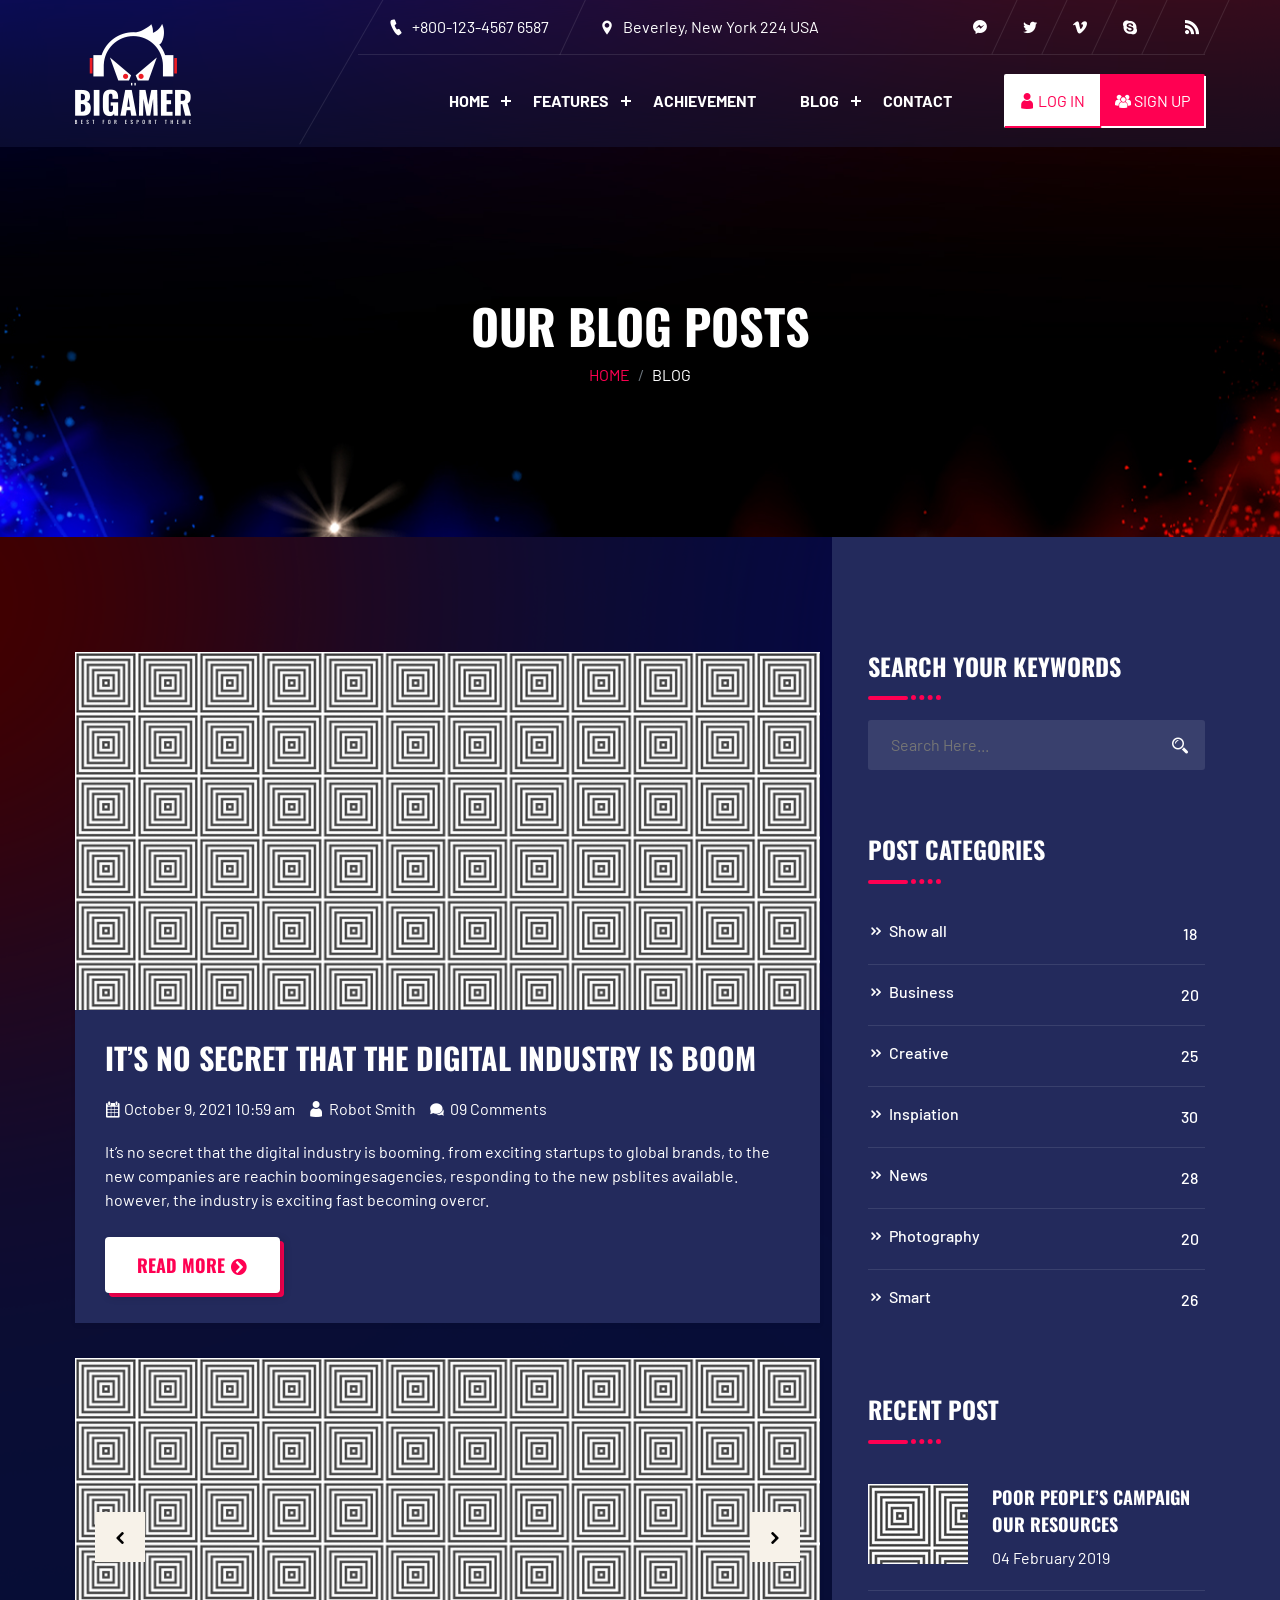
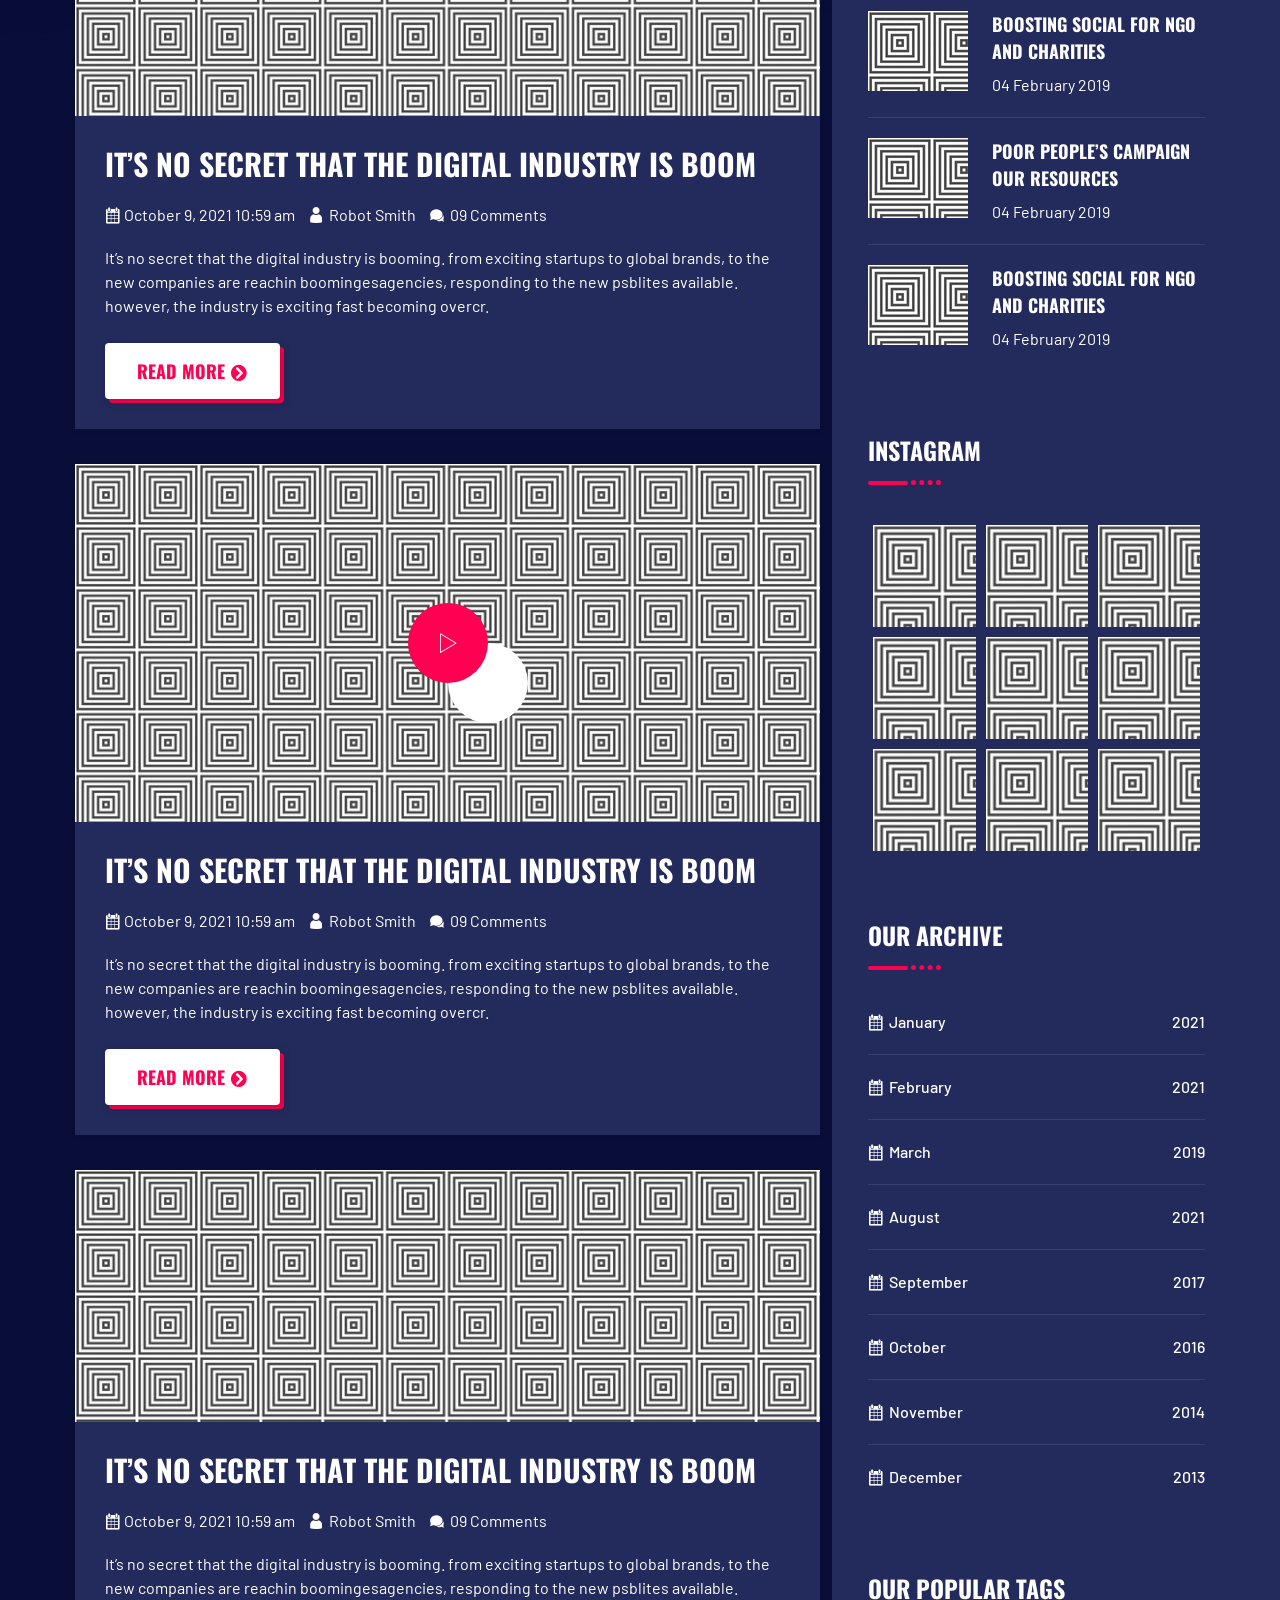
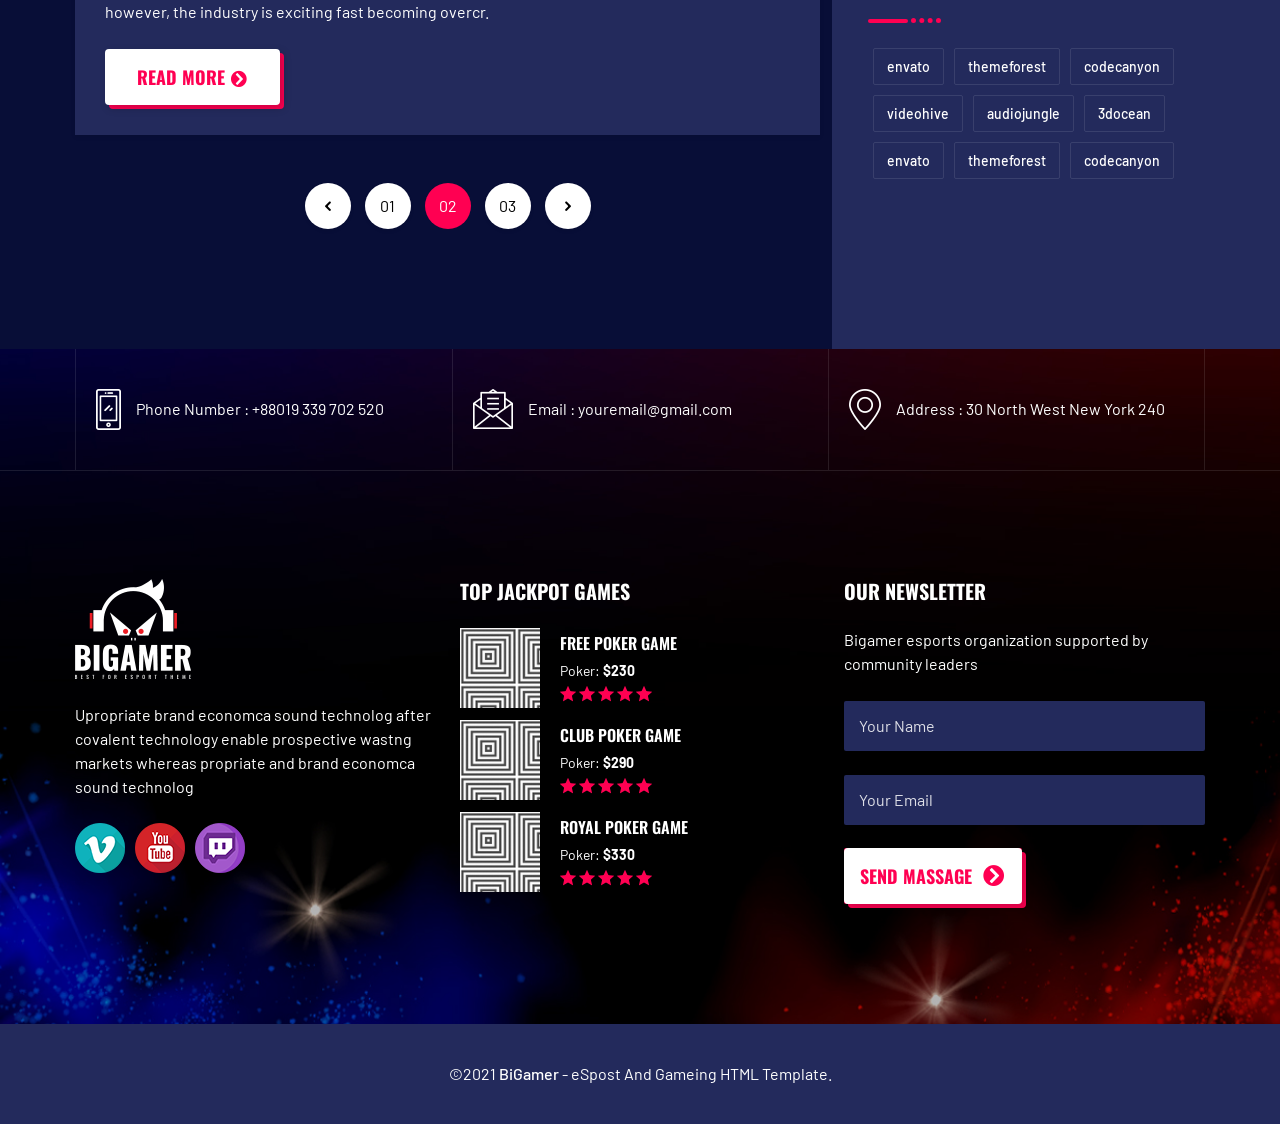
<file: Store_Pages/bigamer/blog-2.html>
<!doctype html>
<html class="no-js" lang="en">

<head>
	<meta charset="utf-8">
	<title>Big- Gamer Blog</title>
	<meta name="viewport" content="width=device-width, initial-scale=1">

	<!-- site favicon -->
	<link rel="icon" type="image/png" href="assets/images/favicon.png">
	<!-- Place favicon.ico in the root directory -->

	<!-- All stylesheet and icons css  -->
	<link rel="stylesheet" href="assets/css/bootstrap.min.css">
	<link rel="stylesheet" href="assets/css/animate.css">
	<link rel="stylesheet" href="assets/css/icofont.min.css">
	<link rel="stylesheet" href="assets/css/swiper.min.css">
	<link rel="stylesheet" href="assets/css/lightcase.css">
	<link rel="stylesheet" href="assets/css/bootstrap.min.css">
	<link rel="stylesheet" href="assets/css/style.min.css">

</head>

<body>
	<!-- preloader start here -->
    <div class="preloader">
        <div class="preloader-inner">
            <div class="preloader-icon">
                <span></span>
                <span></span>
            </div>
        </div>
    </div>
	<!-- preloader ending here -->

	<!-- scrollToTop start here -->
    <a href="#" class="scrollToTop"><i class="icofont-rounded-up"></i></a>
    <!-- scrollToTop ending here -->

	<!-- ==========shape image Starts Here========== -->
	<div class="body-shape">
		<img src="assets/images/shape/body-shape.png" alt="shape">
	</div>
	<!-- ==========shape image end Here========== -->




	<!-- ==========Header Section Starts Here========== -->
	<header class="header-section">
		<div class="container">
			<div class="header-holder d-flex flex-wrap justify-content-between align-items-center">
				<div class="brand-logo d-none d-lg-inline-block">
					<div class="logo">
						<a href="index.html">
							<img src="assets/images/logo/logo.png" alt="logo">
						</a>
					</div>
				</div>
				<div class="header-menu-part">
					<div class="header-top">
						<div class="header-top-area">
							<ul class="left">
								<li>
									<i class="icofont-ui-call"></i> <span>+800-123-4567 6587</span>
								</li>
								<li>
									<i class="icofont-location-pin"></i> Beverley, New York 224 USA
								</li>
							</ul>
							<ul class="social-icons d-flex align-items-center">
								<li>
									<a href="#" class="fb"><i class="icofont-facebook-messenger"></i></a>
								</li>
								<li>
									<a href="#" class="twitter"><i class="icofont-twitter"></i></a>
								</li>
								<li>
									<a href="#" class="vimeo"><i class="icofont-vimeo"></i></a>
								</li>
								<li>
									<a href="#" class="skype"><i class="icofont-skype"></i></a>
								</li>
								<li>
									<a href="#" class="rss"><i class="icofont-rss-feed"></i></a>
								</li>
							</ul>
						</div>
					</div>
					<div class="header-bottom">
						<div class="header-wrapper justify-content-lg-end">
							<div class="mobile-logo d-lg-none">
								<a href="index.html"><img src="assets/images/logo/logo.png" alt="logo"></a>
							</div>
							<div class="menu-area">
								<ul class="menu">
									<li>
                                        <a href="#0">Home</a>
                                        <ul class="submenu">
                                            <li><a href="index.html">Home One</a></li>
                                            <li><a href="index-2.html">Home Two</a></li>
                                        </ul>
                                    </li>

									<li>
										<a href="#0">Features</a>
										<ul class="submenu">
											<li><a href="about.html">About</a></li>
											<li><a href="gallery.html">gallery</a></li>
											<li>
												<a href="#0">games</a>
												<ul class="submenu">
													<li><a href="game-list.html">game list 1</a></li>
													<li><a href="game-list2.html">game list 2</a></li>
												</ul>
											</li>
											<li><a href="partners.html">partners</a></li>
											<li>
												<a href="#0">teams</a>
												<ul class="submenu">
													<li><a href="team.html">team</a></li>
													<li><a href="team-single.html">team single</a></li>
												</ul>
											</li>
											<li>
												<a href="#0">accounts</a>
												<ul class="submenu">
													<li><a href="login.html">login</a></li>
													<li><a href="signup.html">signup</a></li>
												</ul>
											</li>
											<li>
												<a href="#0">Shop</a>
												<ul class="submenu">
													<li><a href="shop.html">shop</a></li>
													<li><a href="shop-single.html">Shop Details</a></li>
													<li><a href="cart-page.html">Cart Page</a></li>
												</ul>
											</li>
											<li><a href="404.html">404 Page</a></li>

										</ul>
									</li>
									<li><a href="achievements.html">achievement</a></li>
									<li>
										<a href="#0">Blog</a>
										<ul class="submenu">
											<li><a href="blog.html">Blog</a></li>
											<li><a href="blog-2.html" class="active">Blog 2</a></li>
											<li><a href="blog-single.html">Blog Single</a></li>
										</ul>
									</li>
									<li><a href="contact.html">Contact</a></li>
								</ul>
								<a href="login.html" class="login"><i class="icofont-user"></i> <span>LOG IN</span> </a>
								<a href="signup.html" class="signup"><i class="icofont-users"></i> <span>SIGN UP</span></a>

								<!-- toggle icons -->
								<div class="header-bar d-lg-none">
									<span></span>
									<span></span>
									<span></span>
								</div>
								<div class="ellepsis-bar d-lg-none">
									<i class="icofont-info-square"></i>
								</div>
							</div>
						</div>
					</div>
				</div>
			</div>
		</div>

	</header>
	<!-- ==========Header Section Ends Here========== -->



	<!-- ===========Banner Section start Here========== -->
	<section class="pageheader-section" style="background-image: url(assets/images/pageheader/bg.jpg);">
		<div class="container">
            <div class="section-wrapper text-center text-uppercase">
                <h2 class="pageheader-title">our blog posts</h2>
                <nav aria-label="breadcrumb">
                    <ol class="breadcrumb justify-content-center mb-0">
                      <li class="breadcrumb-item"><a href="index.html">Home</a></li>
                      <li class="breadcrumb-item active" aria-current="page">blog</li>
                    </ol>
                </nav>
            </div>
		</div>
	</section>
	<!-- ===========Banner Section Ends Here========== -->

    

	<!-- ===========Blog Section Start Here========== -->
	<div class="blog-section padding-top padding-bottom aside-bg">
		<div class="container">
			<div class="section-wrapper">
				<div class="row justify-content-center">
					<div class="col-lg-8 col-12">
						<article>
							<div class="post-item-2">
								<div class="post-inner">
									<div class="post-thumb">
										<a href="blog-single.html">
											<img src="assets/images/blog/10.jpg" alt="blog">
										</a>
									</div>
									<div class="post-content">
										<a href="blog-single.html">
											<h2>It’s no secret that the digital industry is boom</h2>
										</a>
										<ul class="lab-ul post-date">
											<li><span><i class="icofont-ui-calendar"></i> October 9, 2021 10:59 am </span></li>
											<li><span><i class="icofont-user"></i><a href="#">Robot Smith</a></span> </li>
											<li><span><i class="icofont-speech-comments"></i><a href="#">09 Comments</a></span></li>
										</ul>
										<p>It’s no secret that the digital industry is booming. from exciting startups to global brands, to the new companies are reachin boomingesagencies, responding to the new psblites available. however, the industry is exciting fast becoming overcr.</p>
                                        <a href="blog-single.html" class="default-button"><span>read more <i class="icofont-circled-right"></i></span></a>
									</div>
								</div>
							</div>
							<div class="post-item-2">
								<div class="post-inner">
									<div class="post-thumb-container">
										<div class="swiper-wrapper">
											<div class="swiper-slide">
												<div class="post-img">
													<img src="assets/images/blog/10.jpg" alt="blog" class="w-100">
												</div>
											</div>
											<div class="swiper-slide">
												<div class="post-img">
													<img src="assets/images/blog/11.jpg" alt="blog" class="w-100">
												</div>
											</div>
											<div class="swiper-slide">
												<div class="post-img">
													<img src="assets/images/blog/12.jpg" alt="blog" class="w-100">
												</div>
											</div>
										</div>

										<div class="thumb-next thumb-nav"><i class="icofont-rounded-right"></i></div>
										<div class="thumb-prev thumb-nav"><i class="icofont-rounded-left"></i></div>

									</div>
									<div class="post-content">
										<a href="blog-single.html">
											<h2>It’s no secret that the digital industry is boom</h2>
										</a>
										<ul class="lab-ul post-date">
											<li><span><i class="icofont-ui-calendar"></i> October 9, 2021 10:59 am
												</span></li>
											<li><span><i class="icofont-user"></i><a href="#">Robot Smith</a></span>
											</li>
											<li><span><i class="icofont-speech-comments"></i><a href="#">09 Comments</a></span></li>
										</ul>
										<p>It’s no secret that the digital industry is booming. from exciting startups to global brands, to the new companies are reachin boomingesagencies, responding to the new psblites available. however, the industry is exciting fast becoming overcr.</p>
                                        <a href="blog-single.html" class="default-button"><span>read more <i class="icofont-circled-right"></i></span></a>
									</div>
								</div>
							</div>
							<div class="post-item-2">
								<div class="post-inner">
									<div class="post-thumb">
										<a href="blog-single.html">
											<img src="assets/images/blog/12.jpg" alt="blog">
										</a>
										<a href="https://www.youtube.com/embed/LjEwuC6J-Uk" class="play-btn"
											data-rel="lightcase">
											<i class="icofont-play"></i>
											<span class="pluse_2"></span>
										</a>
									</div>
									<div class="post-content">
										<a href="blog-single.html">
											<h2>It’s no secret that the digital industry is boom</h2>
										</a>
										<ul class="lab-ul post-date">
											<li><span><i class="icofont-ui-calendar"></i> October 9, 2021 10:59 am</span></li>
											<li><span><i class="icofont-user"></i><a href="#">Robot Smith</a></span></li>
											<li><span><i class="icofont-speech-comments"></i><a href="#">09 Comments</a></span></li>
										</ul>
										<p>It’s no secret that the digital industry is booming. from exciting startups to global brands, to the new companies are reachin boomingesagencies, responding to the new psblites available. however, the industry is exciting fast becoming overcr.</p>
                                        <a href="blog-single.html" class="default-button"><span>read more <i class="icofont-circled-right"></i></span></a>
									</div>
								</div>
							</div>
							<div class="post-item-2">
								<div class="post-inner">
									<div class="post-thumb">
                                        <img src="assets/images/blog/13.jpg" alt="blog">
									</div>
									<div class="post-content">
										<a href="blog-single.html">
											<h2>It’s no secret that the digital industry is boom</h2>
										</a>
										<ul class="lab-ul post-date">
											<li><span><i class="icofont-ui-calendar"></i> October 9, 2021 10:59 am</span></li>
											<li><span><i class="icofont-user"></i><a href="#">Robot Smith</a></span></li>
											<li><span><i class="icofont-speech-comments"></i><a href="#">09 Comments</a></span></li>
										</ul>
										<p>It’s no secret that the digital industry is booming. from exciting startups to global brands, to the new companies are reachin boomingesagencies, responding to the new psblites available. however, the industry is exciting fast becoming overcr.</p>
                                        <a href="blog-single.html" class="default-button"><span>read more <i class="icofont-circled-right"></i></span></a>
									</div>
								</div>
							</div>
							<!-- <div class="paginations"> -->
								<ul class="default-pagination lab-ul">
									<li>
										<a href="#"><i class="icofont-rounded-left"></i></a>
									</li>
									<li>
										<a href="#">01</a>
									</li>
									<li>
										<a href="#" class="active">02</a>
									</li>
									<li>
										<a href="#">03</a>
									</li>
									<li>
										<a href="#"><i class="icofont-rounded-right"></i></a>
									</li>
								</ul>
							<!-- </div> -->
						</article>
					</div>
					<div class="col-lg-4 col-md-7 col-12">
						<aside class="ps-lg-4">
							<div class="widget widget-search">
								<div class="widget-header">
									<h5>Search Your keywords</h5>
								</div>
								<form action="/" class="search-wrapper">
									<input type="text" name="s" placeholder="Search Here...">
									<button type="submit"><i class="icofont-search-2"></i></button>
								</form>
							</div>

							<div class="widget widget-category">
								<div class="widget-header">
									<h5>Post Categories</h5>
								</div>
								<ul class="lab-ul widget-wrapper list-bg-none">
									<li>
										<a href="#" class="d-flex flex-wrap justify-content-between"><span><i class="icofont-rounded-double-right"></i>Show all</span><span>18</span></a>
									</li>
									<li>
										<a href="#" class="d-flex flex-wrap justify-content-between"><span><i class="icofont-rounded-double-right"></i>Business</span><span>20</span></a>
									</li>
									<li>
										<a href="#" class="d-flex flex-wrap justify-content-between"><span><i class="icofont-rounded-double-right"></i>Creative</span><span>25</span></a>
									</li>
									<li>
										<a href="#" class="d-flex flex-wrap justify-content-between"><span><i class="icofont-rounded-double-right"></i>Inspiation</span><span>30</span></a>
									</li>
									<li>
										<a href="#" class="d-flex flex-wrap justify-content-between"><span><i class="icofont-rounded-double-right"></i>News</span><span>28</span></a>
									</li>
									<li>
										<a href="#" class="d-flex flex-wrap justify-content-between"><span><i class="icofont-rounded-double-right"></i>Photography</span><span>20</span></a>
									</li>
									<li>
										<a href="#" class="d-flex flex-wrap justify-content-between"><span><i class="icofont-rounded-double-right"></i>Smart</span><span>26</span></a>
									</li>
								</ul>
							</div>

							<div class="widget widget-post">
								<div class="widget-header">
									<h5>Recent Post</h5>
								</div>
								<ul class="lab-ul widget-wrapper">
									<li class="d-flex flex-wrap justify-content-between">
										<div class="post-thumb">
											<a href="blog-single.html"><img src="assets/images/blog/p-post/01.jpg" alt="product"></a>
										</div>
										<div class="post-content ps-4">
											<a href="blog-single.html">
												<h6>Poor People’s Campaign Our Resources</h6>
											</a>
											<p>04 February 2019</p>
										</div>
									</li>
									<li class="d-flex flex-wrap justify-content-between">
										<div class="post-thumb">
											<a href="blog-single.html"><img src="assets/images/blog/p-post/02.jpg" alt="product"></a>
										</div>
										<div class="post-content ps-4">
											<a href="blog-single.html">
												<h6>Boosting Social For NGO And Charities </h6>
											</a>
											<p>04 February 2019</p>
										</div>
									</li>
									<li class="d-flex flex-wrap justify-content-between">
										<div class="post-thumb">
											<a href="blog-single.html"><img src="assets/images/blog/p-post/03.jpg" alt="product"></a>
										</div>
										<div class="post-content ps-4">
											<a href="blog-single.html">
												<h6>Poor People’s Campaign Our Resources</h6>
											</a>
											<p>04 February 2019</p>
										</div>
									</li>
									<li class="d-flex flex-wrap justify-content-between">
										<div class="post-thumb">
											<a href="blog-single.html"><img src="assets/images/blog/p-post/04.jpg" alt="product"></a>
										</div>
										<div class="post-content ps-4">
											<a href="blog-single.html">
												<h6>Boosting Social For NGO And Charities</h6>
											</a>
											<p>04 February 2019</p>
										</div>
									</li>
								</ul>
							</div>

							<div class="widget widget-instagram">
								<div class="widget-header">
									<h5>Instagram</h5>
								</div>
								<ul class="lab-ul widget-wrapper d-flex flex-wrap justify-content-center">
									<li><a href="assets/images/instragram/01.jpg" data-rel="lightcase"><img src="assets/images/instragram/01.jpg" alt="instragram-img"></a></li>
									<li><a href="assets/images/instragram/02.jpg" data-rel="lightcase"><img src="assets/images/instragram/02.jpg" alt="instragram-img"></a></li>
									<li><a href="assets/images/instragram/03.jpg" data-rel="lightcase"><img src="assets/images/instragram/03.jpg" alt="instragram-img"></a></li>
									<li><a href="assets/images/instragram/04.jpg" data-rel="lightcase"><img src="assets/images/instragram/04.jpg" alt="instragram-img"></a></li>
									<li><a href="assets/images/instragram/05.jpg" data-rel="lightcase"><img src="assets/images/instragram/05.jpg" alt="instragram-img"></a></li>
									<li><a href="assets/images/instragram/06.jpg" data-rel="lightcase"><img src="assets/images/instragram/06.jpg" alt="instragram-img"></a></li>
									<li><a href="assets/images/instragram/07.jpg" data-rel="lightcase"><img src="assets/images/instragram/07.jpg" alt="instragram-img"></a></li>
									<li><a href="assets/images/instragram/08.jpg" data-rel="lightcase"><img src="assets/images/instragram/08.jpg" alt="instragram-img"></a></li>
									<li><a href="assets/images/instragram/09.jpg" data-rel="lightcase"><img src="assets/images/instragram/09.jpg" alt="instragram-img"></a></li>
								</ul>
							</div>

							<div class="widget widget-archive">
								<div class="widget-header">
									<h5>Our Archive</h5>
								</div>
								<ul class="lab-ul widget-wrapper list-bg-none">
									<li>
										<a href="#" class="d-flex flex-wrap justify-content-between"><span><i class="icofont-ui-calendar"></i>January</span><span>2021</span></a>
									</li>
									<li>
										<a href="#" class="d-flex flex-wrap justify-content-between"><span><i class="icofont-ui-calendar"></i>February</span><span>2021</span></a>
									</li>
									<li>
										<a href="#" class="d-flex flex-wrap justify-content-between"><span><i class="icofont-ui-calendar"></i>March</span><span>2019</span></a>
									</li>
									<li>
										<a href="#" class="d-flex flex-wrap justify-content-between"><span><i class="icofont-ui-calendar"></i>August</span><span>2021</span></a>
									</li>
									<li>
										<a href="#" class="d-flex flex-wrap justify-content-between"><span><i class="icofont-ui-calendar"></i>September</span><span>2017</span></a>
									</li>
									<li>
										<a href="#" class="d-flex flex-wrap justify-content-between"><span><i class="icofont-ui-calendar"></i>October</span><span>2016</span></a>
									</li>
									<li>
										<a href="#" class="d-flex flex-wrap justify-content-between"><span><i class="icofont-ui-calendar"></i>November</span><span>2014</span></a>
									</li>
									<li>
										<a href="#" class="d-flex flex-wrap justify-content-between"><span><i class="icofont-ui-calendar"></i>December</span><span>2013</span></a>
									</li>
								</ul>
							</div>

							<div class="widget widget-tags">
								<div class="widget-header">
									<h5>Our Popular tags</h5>
								</div>
								<ul class="lab-ul widget-wrapper">
									<li><a href="#">envato</a></li>
									<li><a href="#">themeforest</a></li>
									<li><a href="#">codecanyon</a></li>
									<li><a href="#">videohive</a></li>
									<li><a href="#">audiojungle</a></li>
									<li><a href="#">3docean</a></li>
									<li><a href="#">envato</a></li>
									<li><a href="#">themeforest</a></li>
									<li><a href="#">codecanyon</a></li>
								</ul>
							</div>
						</aside>
					</div>
				</div>
			</div>
		</div>
	</div>
	<!-- ===========Blog Section Ends Here========== -->



	<!-- ================ footer Section start Here =============== -->
    <footer class="footer-section">
        <div class="footer-top">
            <div class="container">
                <div class="row g-3 justify-content-center g-lg-0">
                    <div class="col-lg-4 col-sm-6 col-12">
                        <div class="footer-top-item lab-item">
                            <div class="lab-inner">
                                <div class="lab-thumb">
                                    <img src="assets/images/footer/icons/01.png" alt="Phone-icon">
                                </div>
                                <div class="lab-content">
                                    <span>Phone Number : +88019 339 702 520</span>
                                </div>
                            </div>
                        </div>
                    </div>
                    <div class="col-lg-4 col-sm-6 col-12">
                        <div class="footer-top-item lab-item">
                            <div class="lab-inner">
                                <div class="lab-thumb">
                                    <img src="assets/images/footer/icons/02.png" alt="email-icon">
                                </div>
                                <div class="lab-content">
                                    <span>Email : youremail@gmail.com</span>
                                </div>
                            </div>
                        </div>
                    </div>
                    <div class="col-lg-4 col-sm-6 col-12">
                        <div class="footer-top-item lab-item">
                            <div class="lab-inner">
                                <div class="lab-thumb">
                                    <img src="assets/images/footer/icons/03.png" alt="location-icon">
                                </div>
                                <div class="lab-content">
                                    <span>Address : 30 North West New York 240</span>
                                </div>
                            </div>
                        </div>
                    </div>
                </div>
            </div>
        </div>
        <div class="footer-middle padding-top padding-bottom" style="background-image: url(assets/images/footer/bg.jpg);">
            <div class="container">
                <div class="row padding-lg-top">
                    <div class="col-lg-4 col-md-6 col-12">
                        <div class="footer-middle-item-wrapper">
                            <div class="footer-middle-item mb-lg-0">
                                <div class="fm-item-title mb-4">
                                    <img src="assets/images/logo/logo.png" alt="logo">
                                </div>
                                <div class="fm-item-content">
                                    <p class="mb-4">Upropriate brand economca sound technolog after covalent technology enable prospective wastng markets whereas propriate and brand economca sound technolog</p>
									<ul class="match-social-list d-flex flex-wrap align-items-center">
										<li><a href="#"><img src="assets/images/match/social-1.png" alt="vimeo"></a></li>
										<li><a href="#"><img src="assets/images/match/social-2.png" alt="youtube"></a></li>
										<li><a href="#"><img src="assets/images/match/social-3.png" alt="twitch"></a></li>
									</ul>
                                </div>
                            </div>
                        </div>
                    </div>
                    <div class="col-lg-4 col-md-6 col-12">
                        <div class="footer-middle-item-wrapper">
                            <div class="footer-middle-item mb-lg-0">
                                <div class="fm-item-title">
                                    <h4>Top jackpot games</h4>
                                </div>
                                <div class="fm-item-content">
                                    <div class="fm-item-widget lab-item">
                                        <div class="lab-inner">
                                            <div class="lab-thumb">
                                                <a href="#"> <img src="assets/images/footer/01.jpg" alt="footer-widget-img"></a>
                                            </div>
                                            <div class="lab-content">
                                                <h6><a href="blog-single.html">free Poker Game</a></h6>
                                                <p>Poker: <b>$230</b></p>
												<div class="rating">
													<i class="icofont-ui-rating"></i>
													<i class="icofont-ui-rating"></i>
													<i class="icofont-ui-rating"></i>
													<i class="icofont-ui-rating"></i>
													<i class="icofont-ui-rating"></i>
												</div>
                                            </div>
                                        </div>
                                    </div>
                                    <div class="fm-item-widget lab-item">
                                        <div class="lab-inner">
                                            <div class="lab-thumb">
                                                <a href="#"><img src="assets/images/footer/02.jpg" alt="footer-widget-img"></a>
                                            </div>
                                            <div class="lab-content">
                                                <h6><a href="blog-single.html">CLUB Poker Game</a></h6>
                                                <p>Poker: <b>$290</b></p>
												<div class="rating">
													<i class="icofont-ui-rating"></i>
													<i class="icofont-ui-rating"></i>
													<i class="icofont-ui-rating"></i>
													<i class="icofont-ui-rating"></i>
													<i class="icofont-ui-rating"></i>
												</div>
                                            </div>
                                        </div>
                                    </div>
                                    <div class="fm-item-widget lab-item">
                                        <div class="lab-inner">
                                            <div class="lab-thumb">
                                                <a href="#"><img src="assets/images/footer/03.jpg" alt="footer-widget-img"></a>
                                            </div>
                                            <div class="lab-content">
                                                <h6><a href="blog-single.html">ROYAL Poker Game</a></h6>
                                                <p>Poker: <b>$330</b></p>
												<div class="rating">
													<i class="icofont-ui-rating"></i>
													<i class="icofont-ui-rating"></i>
													<i class="icofont-ui-rating"></i>
													<i class="icofont-ui-rating"></i>
													<i class="icofont-ui-rating"></i>
												</div>
                                            </div>
                                        </div>
                                    </div>
                                </div>
                            </div>
                        </div>
                    </div>
                    <div class="col-lg-4 col-md-6 col-12">
                        <div class="footer-middle-item-wrapper">
                            <div class="footer-middle-item-3 mb-lg-0">
                                <div class="fm-item-title">
                                    <h4>Our Newsletter</h4>
                                </div>
                                <div class="fm-item-content">
                                    <p>Bigamer esports organization supported by community leaders</p>
                                    <form>
                                        <div class="form-group mb-4">
                                            <input type="text" class="form-control" placeholder="Your Name">
                                        </div>
                                        <div class="form-group mb-2">
                                            <input type="email" class="form-control" placeholder="Your Email">
                                        </div>
										<button type="submit" class="default-button"><span>Send Massage <i class="icofont-circled-right"></i></span></button>
                                    </form>
                                </div>
                            </div>
                        </div>
                    </div>
                </div>
            </div>
        </div>
        <div class="footer-bottom">
            <div class="container">
                <div class="row">
                    <div class="col-12">
                        <div class="footer-bottom-content text-center">
                            <p>&copy;2021 <a href="index.html">BiGamer</a> - eSpost And Gameing HTML Template.</p>
                        </div>
                    </div>
                </div>
            </div>
        </div>
    </footer>
    <!-- ================ footer Section end Here =============== -->







	<!-- All Needed JS -->
	<script src="assets/js/vendor/jquery-3.6.0.min.js"></script>
	<script src="assets/js/vendor/modernizr-3.11.2.min.js"></script>
	<script src="assets/js/circularProgressBar.min.js"></script>
	<script src="assets/js/isotope.pkgd.min.js"></script>
	<script src="assets/js/swiper.min.js"></script>
	<script src="assets/js/lightcase.js"></script>
	<script src="assets/js/waypoints.min.js"></script>
	<script src="assets/js/wow.min.js"></script>
	<script src="assets/js/vendor/bootstrap.bundle.min.js"></script>
	<script src="assets/js/plugins.js"></script>
	<script src="assets/js/main.js"></script>


	<!-- Google Analytics: change UA-XXXXX-Y to be your site's ID. -->
	<script>
		window.ga = function () {
			ga.q.push(arguments)
		};
		ga.q = [];
		ga.l = +new Date;
		ga('create', 'UA-XXXXX-Y', 'auto');
		ga('set', 'anonymizeIp', true);
		ga('set', 'transport', 'beacon');
		ga('send', 'pageview')
	</script>
	<script src="https://www.google-analytics.com/analytics.js" async></script>



</body>

</html>
</file>
<file: Store_Pages/bigamer-documentation/css/style.css>
body,
html {
    margin: 0;
    padding: 0;
    scroll-behavior: smooth;
}

body,
input,
h1,
h2,
h3,
h4,
h5,
h6 {
    font-family: "Raleway", Helvetica, Arial, "Lucida Grande", sans-serif;
    font-weight: 300;
    font-size: 18px;
}

body {
    line-height: 2;
    color: #fff;
    background: #ff00521f;
}

img,
iframe {
    max-width: 100%;
}

iframe {
    max-height: 100%;
}

img {
    height: auto;
}

.btn {
    background: #135571;
    color: #fff;

    -webkit-transition: all 250ms;
    -moz-transition: all 250ms;
    -o-transition: all 250ms;
    transition: all 250ms;

}

.btn:hover {
    background: #333;
}

.btn-download {
    border-radius: 0 4px 0 0;
    font-weight: bold;
    width: 25px;
    overflow: hidden;
}

.btn-download img {
    width: 25px;
    float: left;
    margin-top: 18px;
    margin-right: 15px
}

.btn-download:hover {
    width: 165px;
}

iframe {
    border: 0 !important;
}

.wrapper {
    margin: 20px 40px;
    border-radius: 4px;
    box-shadow: 0 0 2px 2px rgba(155, 155, 155, 0.1);
}

header {
    width: 100%;
    overflow: hidden;
}

.container {
    width: 95%;
    max-width: 650px;
    position: relative;
}

strong,
dt,
h3,
h4 {
    font-weight: 700;
}

h1,
h2,
h3,
h4,
h5,
h6 {
    margin: 10px 0;
    line-height: 20px;
    color: #fff;
    text-rendering: optimizelegibility;
}


h1,
h2,
h3 {
    line-height: 40px;
}

h2 {
    font-size: 22px;
    line-height: 1.2;
}

h3 {
    font-size: 24.5px;
}

h4 {
    font-size: 17.5px;
}

h5 {
    font-size: 14px;
}

h6 {
    font-size: 11.9px;
}

hr {
    background: #EEE;
    border: 0;
    height: 1px;
    margin: 40px 0 40px;
}

blockquote {
    margin: 1em 0;
    border-left: 3px solid #ccc;
    padding-left: 20px;
    text-align: left;
}



dt {}

dd {
    padding: 0;
    margin: 0 0 25px 0;
}

a {
    -webkit-transition: all ease 150ms;
    -moz-transition: all ease 150ms;
    -o-transition: all ease 150ms;
    transition: all ease 150ms;
    text-decoration: none;
    color: #fff;
}

a:hover {
    text-decoration: underline;
}

a:active {
    color: #47b5e2;
}

/* Header Styles */

header {
    padding: 2em 0 2em 0;

    background: #ff0052;
    color: #fff;
}


h1 {
    margin: 0;
    padding: 0;
    float: left;
}

header h2 {
    margin: 0 0 1em 0;
}

header h2.lone-header {
    margin: 0;
    text-align: center;
    font-size: 35px;
}

footer {
    text-align: center;
    padding: 1.5em 0;
    background: #ff0052;
    border-radius: 0 0 4px 4px;
}

footer p {
    margin: 0;
    color: #fff;
}

footer p a {
    color: #ff0052;
    font-weight: 700;
}

.pull-right {
    float: right;
}

.pull-left {
    float: left;
}


/* Navigation Styles */
nav {
    background: #fff;
    padding: 0;
    min-height: 60px;
    border-radius: 5px 5px 0 0;
}

nav ul,
nav li {
    margin: 0;
    padding: 0;
    list-style: none;
}

nav a {
    padding: 0 1em;
    text-decoration: none !important;
    font-size: .9em;
    height: 60px;
    line-height: 60px;
    display: block;
}

nav h1 a {
    padding: 7px 1em;
    height: 46px;
    line-height: 0;
    height: 45px;
    line-height: 60px;
    color: #000;
}

nav h1 a img {
    margin-right: 10px;
    float: left;
    margin-top: -5px;
}

nav h1 a span {
    float: left;
    margin-top: -5px;
}

nav a:active {
    color: #fff;
    cursor: default;
}



nav ul.site {
    padding: 20px 0 0 0;
}

nav #menu {
    overflow: hidden;
    max-height: 0;
    clear: left;
}


nav #menu-toggle {
    position: absolute;
    right: 0;
    top: 0;
    font-size: 1.5em;
    padding: 0 16px;
}

.menu-logo {
    border-bottom: 1px dashed rgb(250 250 250 / 83%);
    margin-bottom: 20px;
}

@media only screen and (min-width: 680px) {

    nav,
    nav #menu {
        height: 60px !important;
    }

    nav li,
    nav a {
        float: left;
    }


    nav ul.site {
        float: left;
        padding: 0;
        clear: none;
    }

    nav ul.site li {
        margin: 0 0 0 10px;
    }

    nav #menu-toggle {
        display: none !important;
    }

    nav #menu {
        max-height: 9999px;
        clear: none;
    }
}










/* Content Styles */
section {
    padding: 1em 0 3em;
    text-align: center;
}

section.vibrant {
    background: #222;
    color: #fff;
}

section.vibrant h4 {
    line-height: 2;
    font-weight: normal;
    width: 90%;
    margin: 0 auto;
}

nav:before,
nav:after,
header:before,
header:after,
section:before,
section:after {
    content: " ";
    display: table;
}

nav:after,
header:after,
section:after {
    clear: both;
}

nav,
header,
section {
    *zoom: 1;
}



/* Form Styles */
input {
    display: block;
    vertical-align: middle;
    line-height: 30px;
    margin: 0 auto;
    width: 100%;
    max-width: 400px;

    -moz-box-sizing: border-box;
    -webkit-box-sizing: border-box;
    box-sizing: border-box;

    -webkit-transition: all linear 0.2s;
    -moz-transition: all linear 0.2s;
    -o-transition: all linear 0.2s;
    transition: all linear 0.2s;
}







input:focus {
    border-color: #007eb2;
    outline: 0;
}




pre {
    white-space: pre-wrap;
    /* css-3 */
    white-space: -moz-pre-wrap;
    /* Mozilla, since 1999 */
    white-space: -pre-wrap;
    /* Opera 4-6 */
    white-space: -o-pre-wrap;
    /* Opera 7 */
    word-wrap: break-word;
    /* Internet Explorer 5.5+ */
}

























.docs-nav {
    box-shadow: 0 1px 5px #ffffff4f;
    list-style: none;
    margin: 0 0 0 20px;
    padding: 15px 20px;
    font-size: 0.97em;
}

.docs-nav a {
    display: block;
    margin: 0 -20px;
    padding: 0 20px;
    text-decoration: none;
    border-right: 2px solid transparent;
}

@media only screen and (min-width: 400px) {}

@media only screen and (min-width: 600px) {}

@media only screen and (min-width: 960px) {
    .docs-nav {
        position: absolute;
        top: 0;
        width: 220px;

        -webkit-transition: top linear 50ms;
        -moz-transition: top linear 50ms;
        -o-transition: top linear 50ms;
        transition: top linear 50ms;
    }

    .docs-nav.fixed {
        position: fixed;
        top: 49px;
        width: 220px;
    }

    .docs-nav a:hover {
        background: #ff0052;
        color: #fff;
    }

    .docs-nav a:active,
    .docs-nav .active {
        background: #ff0052;
        color: #fff;
    }

    .docs-nav .separator {
        height: 20px;
    }

    .docs-content {
        padding-left: 310px;
    }



    header {
        padding: 1em 0 1em 0;
    }

    .container {
        max-width: 1170px;
        padding: 0 20px;
        margin: 0 auto;
    }

    section {
        padding: 3em 0;
        text-align: left;
        background: #232a5c;
    }

    section.centered {
        text-align: center;
    }









    input {
        display: inline-block;
    }



}
</file>
<file: Store_Pages/bigamer-documentation/css/prettify.css>
/* GitHub Theme */
/* Pretty printing styles. Used with prettify.js. */
/* SPAN elements with the classes below are added by prettyprint. */
/* plain text */
.pln {
  color: #333333;
}

.prettyprint {
  overflow: auto !important;
}

@media screen {

  /* string content */
  .str {
    color: #dd1144;
  }

  /* a keyword */
  .kwd {
    color: #333333;
  }

  /* a comment */
  .com {
    color: #999988;
  }

  /* a type name */
  .typ {
    color: #445588;
  }

  /* a literal value */
  .lit {
    color: #445588;
  }

  /* punctuation */
  .pun {
    color: #333333;
  }

  /* lisp open bracket */
  .opn {
    color: #333333;
  }

  /* lisp close bracket */
  .clo {
    color: #333333;
  }

  /* a markup tag name */
  .tag {
    color: navy;
  }

  /* a markup attribute name */
  .atn {
    color: teal;
  }

  /* a markup attribute value */
  .atv {
    color: #dd1144;
  }

  /* a declaration */
  .dec {
    color: #333333;
  }

  /* a variable name */
  .var {
    color: teal;
  }

  /* a function name */
  .fun {
    color: #990000;
  }
}

/* Use higher contrast and text-weight for printable form. */
@media print,
projection {
  .str {
    color: #006600;
  }

  .kwd {
    color: #006;
    font-weight: bold;
  }

  .com {
    color: #600;
    font-style: italic;
  }

  .typ {
    color: #404;
    font-weight: bold;
  }

  .lit {
    color: #004444;
  }

  .pun,
  .opn,
  .clo {
    color: #444400;
  }

  .tag {
    color: #006;
    font-weight: bold;
  }

  .atn {
    color: #440044;
  }

  .atv {
    color: #006600;
  }
}

/* Style */
pre.prettyprint {
  background: #e0e0e040;
  font-family: Menlo, "Bitstream Vera Sans Mono", "DejaVu Sans Mono", Monaco, Consolas, monospace;
  font-size: 14px;
  line-height: 1.5;
  padding: 20px;
  text-align: left;
  width: 100%;
}

/* Specify class=linenums on a pre to get line numbering */
ol.linenums {
  margin-top: 0;
  margin-bottom: 0;
  color: #888;
}

.linenums li {
  background: #FAFAFA;
  padding-left: 10px;
  border-left: 1px solid #CCC;
}

.linenums li {
  padding-top: 5px;
}

.linenums li+li {
  padding-top: 0;
}

.linenums li:last-child {
  padding-bottom: 5px;
}



/* IE indents via margin-left */
li.L0,
li.L1,
li.L2,
li.L3,
li.L4,
li.L5,
li.L6,
li.L7,
li.L8,
li.L9 {
  /* */
}

/* Alternate shading for lines */
li.L1,
li.L3,
li.L5,
li.L7,
li.L9 {
  /* */
}
</file>
<file: Admin_Pages/js/helpers/ckeditor/samples/css/samples.css>
/**
 * @license Copyright (c) 2003-2017, CKSource - Frederico Knabben. All rights reserved.
 * For licensing, see LICENSE.md or http://ckeditor.com/license
 */
@media (max-width: 900px) {
  .global-is-mobile-hidden {
    display: none !important;
  }
}
article,
aside,
details,
figcaption,
figure,
footer,
header,
hgroup,
main,
menu,
nav,
section {
  display: block;
}
body,
html {
  margin: 0;
  padding: 0;
  font: 16px / 1.8 Arial, 'Helvetica Neue', Helvetica, sans-serif;
  font-weight: 300;
  color: #575757;
}
.grid-width-10 {
  width: 10%;
}
.grid-width-20 {
  width: 20%;
}
.grid-width-30 {
  width: 30%;
}
.grid-width-40 {
  width: 40%;
}
.grid-width-50 {
  width: 50%;
}
.grid-width-60 {
  width: 60%;
}
.grid-width-70 {
  width: 70%;
}
.grid-width-80 {
  width: 80%;
}
.grid-width-90 {
  width: 90%;
}
.grid-width-100 {
  width: 100%;
}
@media (max-width: 900px) {
  .grid-width-10,
  .grid-width-20,
  .grid-width-30,
  .grid-width-40,
  .grid-width-50,
  .grid-width-60,
  .grid-width-70,
  .grid-width-80,
  .grid-width-90,
  .grid-width-100 {
    width: 100%;
  }
}
*[class*="grid-width"] {
  -webkit-box-sizing: border-box;
  -moz-box-sizing: border-box;
  box-sizing: border-box;
  padding-left: 4%;
  padding-right: 4%;
  float: left;
}
*[class*="grid-width"]:after,
.grid-container:after,
*[class*="grid-width"]:before,
.grid-container:before {
  content: '';
  display: block;
  overflow: hidden;
  visibility: hidden;
  font-size: 0;
  line-height: 0;
  width: 0;
  height: 0;
}
*[class*="grid-width"]:after,
.grid-container:after {
  clear: both;
}
.grid-container {
  -webkit-box-sizing: border-box;
  -moz-box-sizing: border-box;
  box-sizing: border-box;
  margin-left: auto;
  margin-right: auto;
}
.grid-container-nested *[class*="grid-width"]:first-child {
  padding-left: 0;
}
.grid-container-nested *[class*="grid-width"]:last-child {
  padding-right: 0;
}
@media (max-width: 900px) {
  .grid-container-nested *[class*="grid-width"]:first-child {
    padding-left: 4%;
  }
  .grid-container-nested *[class*="grid-width"]:last-child {
    padding-right: 4%;
  }
}
.header-a {
  min-height: 140px;
  overflow: hidden;
}
.header-a .header-a-logo {
  margin: 40px 0 0;
}
@media (max-width: 900px) {
  .header-a .header-a-logo {
    text-align: center;
  }
}
.header-a .header-a-logo img {
  border: transparent;
}
.navigation-a {
  height: 30px;
  background: #3D3D3D;
  position: absolute;
  left: 0;
  right: 0;
  top: 0;
  padding: 0;
  overflow: hidden;
}
@media (max-width: 900px) {
  .navigation-a {
    text-align: center;
  }
}
.navigation-a ul {
  list-style: none;
  margin: 0;
  overflow: hidden;
}
.navigation-a ul li,
.navigation-a ul li a {
  display: inline-block;
}
@media (max-width: 900px) {
  .navigation-a ul {
    width: auto;
    text-overflow: ellipsis;
    white-space: nowrap;
    display: inline-block;
    float: none;
  }
  .navigation-a ul:before,
  .navigation-a ul:after {
    display: none;
  }
}
.navigation-a ul.navigation-a-left {
  text-align: left;
}
@media (max-width: 900px) {
  .navigation-a ul.navigation-a-left {
    padding-right: 0;
  }
}
.navigation-a ul.navigation-a-right {
  text-align: right;
}
@media (max-width: 900px) {
  .navigation-a ul.navigation-a-right {
    padding-left: 23px;
  }
}
.navigation-a ul li + li {
  margin-left: 23px;
}
.navigation-a ul li a {
  font-size: 10px;
  font-size: 0.625rem;
  line-height: 18px;
  line-height: 1.13rem;
  line-height: 30px;
  float: left;
  color: #ddd;
  font-weight: bold;
  text-decoration: none;
  text-transform: uppercase;
}
.navigation-a ul li a:hover {
  cursor: pointer;
  color: #fff;
}
.icon-navigation-a-github:before,
.icon-navigation-a-github:after {
  background-image: url("[data-uri]");
}
.navigation-b {
  text-align: right;
  margin: 52px 0 0;
  overflow: visible;
}
@media (max-width: 900px) {
  .navigation-b {
    text-align: center;
    margin-top: 20px;
    padding: 0;
  }
}
.navigation-b ul {
  padding: 0;
  list-style: none;
  margin: 0;
  overflow: visible;
}
.navigation-b ul li,
.navigation-b ul li a {
  display: inline-block;
}
@media (max-width: 900px) {
  .navigation-b ul {
    display: table;
    width: 100%;
    padding-bottom: 1.5em;
  }
}
@media (max-width: 900px) {
  .navigation-b ul li {
    display: table-row;
  }
}
.navigation-b ul li + li {
  margin-left: 20px;
}
@media (max-width: 900px) {
  .navigation-b ul li + li {
    margin-left: 0;
  }
}
.navigation-b ul li a {
  -webkit-box-sizing: border-box;
  -moz-box-sizing: border-box;
  box-sizing: border-box;
  text-transform: uppercase;
  text-decoration: none;
  outline: none;
}
@media (max-width: 900px) {
  .navigation-b ul li a {
    width: 100%;
    -webkit-border-radius: 0;
    -webkit-background-clip: padding-box;
    -moz-border-radius: 0;
    -moz-background-clip: padding;
    border-radius: 0;
    background-clip: padding-box;
  }
}
.footer-a {
  font-size: 13px;
  font-size: 0.8125rem;
  line-height: 23.4px;
  line-height: 1.46rem;
  padding-top: 2.25em;
  padding-bottom: 2.25em;
  overflow: hidden;
  color: #8a8a8a;
}
.footer-a a {
  color: #27C0D8;
  text-decoration: none;
  border-bottom: 1px dotted #27C0D8;
}
.footer-a a:hover {
  color: #23adc2;
}
.footer-a p {
  margin: 0;
  display: inline-block;
  text-align: center;
}
.content {
  font-size: 14px;
  font-size: 0.875rem;
  line-height: 25.2px;
  line-height: 1.57rem;
  overflow: hidden;
  padding-top: 1.5em;
  padding-bottom: 1.5em;
}
.content p {
  margin: 0.75em 0;
}
.content ul,
.content ol,
.content pre,
.content blockquote,
.content textarea:not([class^="cke"]),
.content .cke {
  margin: 1.875em 0;
}
.content code,
.content kbd {
  -webkit-border-radius: 3px;
  -webkit-background-clip: padding-box;
  -moz-border-radius: 3px;
  -moz-background-clip: padding;
  border-radius: 3px;
  background-clip: padding-box;
  padding: 3px 4px;
}
.content pre,
.content code,
.content kbd,
.content blockquote {
  background: #f5f5f5;
}
.content blockquote,
.content pre {
  background: none;
  border-left: 4px solid #27C0D8;
  padding: 1.5em 2.25em;
}
.content p a,
.content ul a,
.content ol a,
.content blockquote a,
.content h1 a,
.content h2 a,
.content h3 a,
.content h4 a,
.content h5 a {
  color: #27C0D8;
  text-decoration: none;
  border-bottom: 1px dotted #27C0D8;
}
.content p a:hover,
.content ul a:hover,
.content ol a:hover,
.content blockquote a:hover,
.content h1 a:hover,
.content h2 a:hover,
.content h3 a:hover,
.content h4 a:hover,
.content h5 a:hover {
  color: #23adc2;
}
.content h1,
.content h2,
.content h3,
.content h4,
.content h5 {
  color: #000;
  font-weight: 100;
}
.content h1 code,
.content h2 code,
.content h3 code,
.content h4 code,
.content h5 code,
.content h1 kbd,
.content h2 kbd,
.content h3 kbd,
.content h4 kbd,
.content h5 kbd {
  font-size: inherit;
}
.content h1 a.content-heading-anchor,
.content h2 a.content-heading-anchor,
.content h3 a.content-heading-anchor,
.content h4 a.content-heading-anchor,
.content h5 a.content-heading-anchor {
  font-weight: 100;
  vertical-align: middle;
  opacity: 0;
  border: 0;
}
.content h1:hover a.content-heading-anchor,
.content h2:hover a.content-heading-anchor,
.content h3:hover a.content-heading-anchor,
.content h4:hover a.content-heading-anchor,
.content h5:hover a.content-heading-anchor {
  opacity: 1;
}
.content h1:target a,
.content h2:target a,
.content h3:target a,
.content h4:target a,
.content h5:target a {
  -webkit-animation: targetLinkOpacity 0.5s linear alternate;
  -moz-animation: targetLinkOpacity 0.5s linear alternate;
  -o-animation: targetLinkOpacity 0.5s linear alternate;
  animation: targetLinkOpacity 0.5s linear alternate;
  opacity: 1;
}
.content input,
.content select,
.content textarea:not([class^="cke"]) {
  -webkit-border-radius: 3px;
  -webkit-background-clip: padding-box;
  -moz-border-radius: 3px;
  -moz-background-clip: padding;
  border-radius: 3px;
  background-clip: padding-box;
  -webkit-box-shadow: inset 0 1px 1px rgba(0, 0, 0, 0.08);
  -moz-box-shadow: inset 0 1px 1px rgba(0, 0, 0, 0.08);
  box-shadow: inset 0 1px 1px rgba(0, 0, 0, 0.08);
  font: inherit;
  color: inherit;
  border: 1px solid #D9D9D9;
  padding: .2em .5em;
}
.content input:focus,
.content select:focus,
.content textarea:not([class^="cke"]):focus {
  border-color: #66afe9;
  outline: 0;
  -webkit-box-shadow: inset 0 1px 1px rgba(0, 0, 0, 0.08), 0 0 8px #93c6ef;
  -moz-box-shadow: inset 0 1px 1px rgba(0, 0, 0, 0.08), 0 0 8px #93c6ef;
  box-shadow: inset 0 1px 1px rgba(0, 0, 0, 0.08), 0 0 8px #93c6ef;
}
.content abbr {
  border-bottom: 1px dotted #666;
  cursor: pointer;
}
.content blockquote {
  font-style: italic;
  font-family: Georgia, Times, "Times New Roman", serif;
  font-size: 16px;
  font-size: 1rem;
  line-height: 28.8px;
  line-height: 1.8rem;
}
.content em {
  font-style: italic;
}
.content h1 {
  font-size: 36px;
  font-size: 2.25rem;
  line-height: 64.8px;
  line-height: 4.05rem;
  margin: 1.125em 0 0;
}
.content h2 {
  font-size: 27.2px;
  font-size: 1.7rem;
  line-height: 48.96px;
  line-height: 3.06rem;
  margin: 0.9em 0 0;
}
.content h3 {
  font-size: 24px;
  font-size: 1.5rem;
  line-height: 43.2px;
  line-height: 2.7rem;
  font-weight: 500;
  margin: 0.75em 0 0;
}
.content h4 {
  font-size: 19.2px;
  font-size: 1.2rem;
  line-height: 34.56px;
  line-height: 2.16rem;
  font-weight: 500;
  margin: 0.75em 0 0;
}
.content h5 {
  font-size: 17.6px;
  font-size: 1.1rem;
  line-height: 31.68px;
  line-height: 1.98rem;
  font-weight: 500;
  margin: 0.75em 0 0;
}
.content hr {
  border: 0;
  border-top: 4px solid #D9D9D9;
  margin: 1.5em 0;
}
.content input[type="text"] {
  height: 1.8em;
  line-height: 1.8em;
}
.content input[type="button"] {
  -webkit-appearance: button;
  -moz-appearance: button;
  appearance: button;
}
.content kbd {
  font-size: 12px;
  font-size: 0.75rem;
  line-height: 21.6px;
  line-height: 1.35rem;
  font-family: Arial, 'Helvetica Neue', Helvetica, sans-serif;
  padding: 2px 6px;
  -webkit-box-shadow: 0 0 4px #fff inset, 0 2px 0 #D9D9D9;
  -moz-box-shadow: 0 0 4px #fff inset, 0 2px 0 #D9D9D9;
  box-shadow: 0 0 4px #fff inset, 0 2px 0 #D9D9D9;
}
.content p img {
  vertical-align: middle;
}
.content p pre {
  padding: 1.5em;
}
.content pre {
  padding: 0;
  border: 0;
  tab-size: 4;
  -o-tab-size: 4;
  -moz-tab-size: 4;
}
.content pre,
.content code {
  font-size: 11.89px;
  font-size: 0.743rem;
  line-height: 21.4px;
  line-height: 1.34rem;
  font-family: Consolas, Menlo, Monaco, Lucida Console, Liberation Mono, DejaVu Sans Mono, Bitstream Vera Sans Mono, Courier New, monospace, serif;
}
.content pre a,
.content code a {
  border: 0;
}
.content pre code {
  padding: 0.75em;
  display: block;
}
.content strong {
  color: #000;
}
.content ul ul,
.content ol ul,
.content ul ol,
.content ol ol {
  margin: 0.75em 0;
}
.content ul li,
.content ol li {
  font-size: 14px;
  font-size: 0.875rem;
  line-height: 30.24px;
  line-height: 1.89rem;
}
.content textarea:not([class^="cke"]) {
  width: 100%;
}
.content div.todo {
  border: 2px dotted #444;
  padding: 10px;
  margin: 60px 0 10px 0;
  /* Remove me some day */
}
.content div.todo:before {
  content: "TODO";
  font-weight: bold;
}
body a.button-a,
body button.button-a,
body input.button-a {
  -webkit-border-radius: 3px;
  -webkit-background-clip: padding-box;
  -moz-border-radius: 3px;
  -moz-background-clip: padding;
  border-radius: 3px;
  background-clip: padding-box;
  font-size: 14px;
  font-size: 0.875rem;
  line-height: 25.2px;
  line-height: 1.57rem;
  height: 36px;
  line-height: 36px;
  padding: 0 1.1em;
  font-weight: 700;
  color: #3e3e3e;
  white-space: nowrap;
  text-decoration: none;
  display: inline-block;
  cursor: pointer;
  border: 0;
  vertical-align: middle;
  margin: 1px 0;
  background: transparent;
}
body a.button-a.icon-pos-left,
body button.button-a.icon-pos-left,
body input.button-a.icon-pos-left {
  padding-left: .8em;
}
body a.button-a.icon-pos-right,
body button.button-a.icon-pos-right,
body input.button-a.icon-pos-right {
  padding-right: .8em;
}
body a.button-a.button-a-no-text,
body button.button-a.button-a-no-text,
body input.button-a.button-a-no-text {
  -webkit-border-radius: 100px;
  -webkit-background-clip: padding-box;
  -moz-border-radius: 100px;
  -moz-background-clip: padding;
  border-radius: 100px;
  background-clip: padding-box;
  width: 36px;
  padding: 0;
  text-indent: -999px;
  overflow: hidden;
  position: relative;
  text-align: center;
}
body a.button-a.button-a-no-text:before,
body button.button-a.button-a-no-text:before,
body input.button-a.button-a-no-text:before {
  position: absolute;
  left: 50%;
  top: 50%;
  margin: -9px 0 0 -9px;
}
@media (max-width: 900px) {
  body a.button-a.button-a-mobile-collapsed,
  body button.button-a.button-a-mobile-collapsed,
  body input.button-a.button-a-mobile-collapsed {
    -webkit-border-radius: 100px;
    -webkit-background-clip: padding-box;
    -moz-border-radius: 100px;
    -moz-background-clip: padding;
    border-radius: 100px;
    background-clip: padding-box;
    width: 36px;
    padding: 0;
    text-indent: -999px;
    overflow: hidden;
    position: relative;
    text-align: center;
  }
  body a.button-a.button-a-mobile-collapsed:before,
  body button.button-a.button-a-mobile-collapsed:before,
  body input.button-a.button-a-mobile-collapsed:before {
    position: absolute;
    left: 50%;
    top: 50%;
    margin: -9px 0 0 -9px;
  }
  body a.button-a.button-a-mobile-collapsed:before,
  body button.button-a.button-a-mobile-collapsed:before,
  body input.button-a.button-a-mobile-collapsed:before {
    position: absolute;
    left: 50%;
    top: 50%;
    margin: -9px 0 0 -9px;
  }
}
body a.button-a:active,
body button.button-a:active,
body input.button-a:active,
body a.button-a:hover,
body button.button-a:hover,
body input.button-a:hover {
  color: #fff;
  background: #23adc2;
}
body a.button-a:focus,
body button.button-a:focus,
body input.button-a:focus {
  border-color: #66afe9;
  outline: 0;
  -webkit-box-shadow: inset 0 1px 1px rgba(0, 0, 0, 0.075), 0 0 8px #93c6ef;
  -moz-box-shadow: inset 0 1px 1px rgba(0, 0, 0, 0.075), 0 0 8px #93c6ef;
  box-shadow: inset 0 1px 1px rgba(0, 0, 0, 0.075), 0 0 8px #93c6ef;
}
body a.button-a-soft,
body button.button-a-soft,
body input.button-a-soft {
  background: #e7e7e7;
}
body a.button-a-soft:active,
body button.button-a-soft:active,
body input.button-a-soft:active,
body a.button-a-soft:hover,
body button.button-a-soft:hover,
body input.button-a-soft:hover {
  color: #3e3e3e;
  background: #cecece;
}
body a.button-a-background,
body button.button-a-background,
body input.button-a-background,
body a.navigation-b ul li a:hover,
body button.navigation-b ul li a:hover,
body input.navigation-b ul li a:hover {
  color: #fff;
  background: #27C0D8;
}
body a.button-a-background:active,
body button.button-a-background:active,
body input.button-a-background:active,
body a.button-a-background:hover,
body button.button-a-background:hover,
body input.button-a-background:hover,
body a.navigation-b ul li a:hover:active,
body button.navigation-b ul li a:hover:active,
body input.navigation-b ul li a:hover:active,
body a.navigation-b ul li a:hover:hover,
body button.navigation-b ul li a:hover:hover,
body input.navigation-b ul li a:hover:hover {
  color: #fff;
  background: #23adc2;
}
.balloon-a {
  font-size: 12px;
  font-size: 0.75rem;
  line-height: 21.6px;
  line-height: 1.35rem;
  -webkit-border-radius: 3px;
  -webkit-background-clip: padding-box;
  -moz-border-radius: 3px;
  -moz-background-clip: padding;
  border-radius: 3px;
  background-clip: padding-box;
  border-bottom: 3px solid #d4d4d4;
  background: #ebebeb;
  display: inline-block;
  white-space: nowrap;
  padding: .4em 1.2em .2em;
  font-weight: 700;
  position: relative;
  z-index: 1000;
  text-transform: none;
  color: #575757;
}
.balloon-a:hover {
  color: #575757;
}
.balloon-a:before {
  content: '';
  width: 0;
  height: 0;
  border-style: solid;
  position: absolute;
}
.balloon-a-ne:before,
.balloon-a-nw:before {
  top: -13px;
  border-width: 0 9px 15.6px 9px;
  border-color: transparent transparent #ebebeb transparent;
}
.balloon-a-se:before,
.balloon-a-sw:before {
  bottom: -13px;
  border-width: 15.6px 9px 0 9px;
  border-color: #ebebeb transparent transparent transparent;
}
.balloon-a-nw:before,
.balloon-a-sw:before {
  left: 20px;
}
.balloon-a-ne:before,
.balloon-a-se:before {
  right: 20px;
}
.icon-pos-left:before,
.icon-pos-right:after {
  content: '';
  display: inline-block;
  width: 18px;
  height: 18px;
  vertical-align: middle;
  background-repeat: no-repeat;
}
.icon-pos-left:before {
  margin-right: 10px;
}
.icon-pos-right:after {
  margin-left: 10px;
}
.icon-download:before,
.icon-download:after {
  background-image: url("[data-uri]");
}
.icon-question-mark:before,
.icon-question-mark:after {
  background-image: url("[data-uri]");
}
.icon-close:before,
.icon-close:after {
  background-image: url("[data-uri]");
}
.ie8 .switch > * {
  vertical-align: middle;
}
.ie8 .switch input[type="radio"] {
  margin: 0 0.25em;
  display: inline-block;
}
.ie8 .switch label {
  margin-left: 0 !important;
  margin-right: 0 !important;
}
.ie8 .switch label[data-for="1"] {
  float: left;
}
.ie8 .switch label[data-for="2"] {
  float: right;
}
.ie8 .switch .switch-inner {
  display: none;
}
.switch {
  font-size: 14px;
  font-size: 0.875rem;
  line-height: 25.2px;
  line-height: 1.57rem;
  font-weight: bold;
  background-color: #27C0D8;
  overflow: hidden;
  display: inline-block;
  padding: 0.75em 0.25em;
  color: #fff;
  -webkit-border-radius: 3px;
  -webkit-background-clip: padding-box;
  -moz-border-radius: 3px;
  -moz-background-clip: padding;
  border-radius: 3px;
  background-clip: padding-box;
  position: relative;
}
.switch input[type="radio"] {
  display: none;
}
.switch label {
  position: relative;
  z-index: 2;
  float: left;
  cursor: pointer;
  padding: 0 0.75em;
}
.switch label:hover {
  text-decoration: underline;
}
.switch .switch-inner {
  float: left;
  background-color: #FFF;
  height: 1.5em;
  width: 4.125em;
  padding: 2px;
  margin: 0 0.25em;
  -webkit-border-radius: 5.5px;
  -webkit-background-clip: padding-box;
  -moz-border-radius: 5.5px;
  -moz-background-clip: padding;
  border-radius: 5.5px;
  background-clip: padding-box;
}
.switch .switch-inner .handler {
  overflow: hidden;
  position: relative;
  display: block;
  height: 1.5em;
  width: 1.5em;
  background: #25b4cb;
  -webkit-border-radius: 4.5px;
  -webkit-background-clip: padding-box;
  -moz-border-radius: 4.5px;
  -moz-background-clip: padding;
  border-radius: 4.5px;
  background-clip: padding-box;
}
.switch .switch-inner .handler:before {
  content: '';
  display: block;
  position: absolute;
  top: 0;
  right: 0;
  bottom: 3px;
  left: 0;
  background-color: #34c4da;
  -webkit-border-bottom-left-radius: 4.5px;
  -moz-border-radius-bottomleft: 4.5px;
  border-bottom-left-radius: 4.5px;
  -webkit-border-bottom-right-radius: 4.5px;
  -webkit-background-clip: padding-box;
  -moz-border-radius-bottomright: 4.5px;
  -moz-background-clip: padding;
  border-bottom-right-radius: 4.5px;
  background-clip: padding-box;
}
.switch:hover .switch-inner .handler:before {
  background: #45c9dd;
}
.switch input[data-num="2"]:checked ~ .switch-inner > .handler {
  margin-left: auto;
}
.switch input[data-num="2"]:checked ~ label[data-for="1"] {
  padding-right: 5.125em;
  margin-right: -4.375em;
}
.switch input[data-num="1"]:checked ~ label[data-for="2"] {
  padding-left: 5.125em;
  margin-left: -4.375em;
}
.toggler {
  -webkit-user-select: none;
  -moz-user-select: none;
  -ms-user-select: none;
  user-select: none;
}
.toggler label {
  cursor: pointer;
}
.toggler [data-collapse] {
  display: inherit;
}
.toggler [data-expand] {
  display: none;
}
.toggler.collapsed [data-collapse] {
  display: none;
}
.toggler.collapsed [data-expand] {
  display: inherit;
}
.toggler-container {
  overflow: hidden;
}
.toggler-container.collapsed {
  height: 0;
}
.icon-toggler-expanded:before,
.icon-toggler-collapsed:before,
.icon-toggler-expanded:after,
.icon-toggler-collapsed:after {
  background-image: url("[data-uri]");
}
.icon-toggler-expanded.icon-light:before,
.icon-toggler-collapsed.icon-light:before,
.icon-toggler-expanded.icon-light:after,
.icon-toggler-collapsed.icon-light:after {
  background-image: url("[data-uri]");
}
.icon-toggler-expanded:before,
.icon-toggler-expanded:after {
  background-position: top left;
}
.icon-toggler-collapsed:before,
.icon-toggler-collapsed:after {
  background-position: bottom left;
}
.modal {
  padding: 20px;
  border-radius: 3px;
  background-color: white;
  max-width: 700px;
  -webkit-box-sizing: border-box;
  -moz-box-sizing: border-box;
  box-sizing: border-box;
  width: 80% !important;
  top: 50% !important;
  -webkit-transform: translate(-50%, -50%) !important;
  -moz-transform: translate(-50%, -50%) !important;
  -o-transform: translate(-50%, -50%) !important;
  -ms-transform: translate(-50%, -50%) !important;
  transform: translate(-50%, -50%) !important;
}
.modal-close {
  -webkit-border-radius: 100px;
  -webkit-background-clip: padding-box;
  -moz-border-radius: 100px;
  -moz-background-clip: padding;
  border-radius: 100px;
  background-clip: padding-box;
  cursor: pointer;
  height: 18px;
  width: 18px;
  position: absolute;
  top: 10px;
  right: 10px;
  font-size: 17px;
  text-align: center;
  line-height: 19px;
  background: #cccccc;
}
main .grid-container,
header .grid-container,
.navigation-a > div,
footer > div {
  max-width: 968px;
}
.header-a {
  margin-top: 30px;
}
.footer-a {
  border-top: 1px solid #D9D9D9;
}
.adjoined-top {
  background-color: #27C0D8;
  color: #fff;
}
.adjoined-top .content h1,
.adjoined-top .content h2,
.adjoined-top .content h3,
.adjoined-top .content h4,
.adjoined-top .content h5 {
  color: #fff;
}
.adjoined-top .content p {
  font-size: 18px;
  font-size: 1.125rem;
  line-height: 32.4px;
  line-height: 2.02rem;
  font-weight: 100;
}
.adjoined-top .content p a {
  text-decoration: none;
  border-bottom: 1px dotted #fff;
  color: inherit;
}
.adjoined-top .content p a:hover {
  color: #e6e6e6;
}
.adjoined-top .content button {
  color: #fff;
}
.adjoined-top .content strong {
  color: #fff;
}
.adjoined-top .content code {
  font-size: inherit;
  color: #27C0D8;
}
.adjoined-bottom {
  position: relative;
}
.adjoined-bottom:before {
  z-index: -1;
  content: '';
  background: #27C0D8;
  position: absolute;
  top: 0;
  left: 0;
  right: 0;
  height: 50%;
}
main .grid-container,
header .grid-container,
.navigation-a > div,
footer > div {
  max-width: 1052px;
}
main .grid-container.freed-width {
  max-width: none;
}
.switch {
  background: #25b4cb;
  float: right;
  overflow: visible;
}
.switch .balloon-a {
  position: absolute;
  top: -40px;
  right: 50%;
  margin-right: -15px;
  background: #FFEFC1;
  border-bottom-color: #DCDCA4;
}
.switch .balloon-a:before {
  border-color: #FFEFC1 transparent transparent transparent;
}
#toolbar .editors-container {
  overflow: hidden;
  height: 0;
  transition: height 200ms;
}
#toolbar .editors-container.active {
  height: auto;
}
#main #editor {
  background: #FFF;
  padding: 2% 4%;
  border: dashed 5px #27C0D8;
}
#main .adjoined-top:before {
  height: 335px;
}
#toolbar .adjoined-top:before {
  height: 219px;
}
#toolbar .adjoined-top .grid-container-nested {
  height: 147px;
}
.content .grid-switch-magic {
  margin: 3.5em 0 0;
}
#info-box {
  padding-bottom: 0;
}
#info-box > div {
  width: 100%;
  text-align: right;
}
#info-box > div .toggler {
  padding-right: 0;
}
#info-box > div .toggler:hover {
  background: transparent;
  color: #000;
}
#info-box > div .toggler:hover > label {
  text-decoration: underline;
}
#info-box > div h2 {
  float: left;
  margin-top: 0;
}
#info-box > div#instructions-container {
  text-align: left;
}
#toolbarModifierWrapper {
  overflow: hidden;
  height: 0;
  opacity: 0;
  transition: height 200ms;
}
#toolbarModifierWrapper.active {
  height: auto;
  opacity: 1;
}
header {
  overflow: visible;
}
header div.grid-container {
  overflow: visible;
}
header .navigation-b {
  overflow: visible;
}
header .navigation-b ul {
  overflow: visible;
}
header .navigation-b a {
  position: relative;
}
header .balloon-a {
  position: absolute;
  top: 48px;
  left: 50%;
  margin-left: -35px;
}
@media (max-width: 1140px) {
  header .balloon-a {
    left: auto;
    margin-left: auto;
    right: 50%;
    margin-right: -35px;
  }
  header .balloon-a:before {
    left: auto;
    right: 22px;
  }
}
@media (max-width: 900px) {
  header .balloon-a {
    display: none;
  }
}
#toolbar .cke_toolbar {
  pointer-events: none;
  -webkit-user-select: none;
  -moz-user-select: none;
  -ms-user-select: none;
  user-select: none;
  cursor: default;
}
.some-toolbar-active .cke_toolbar {
  zoom: 1;
  filter: alpha(opacity=50);
  -webkit-opacity: 0.5;
  -moz-opacity: 0.5;
  opacity: 0.5;
}
.cke_toolbar.active {
  position: relative;
  zoom: 1;
  filter: alpha(opacity=100);
  -webkit-opacity: 1;
  -moz-opacity: 1;
  opacity: 1;
}
.cke_toolbar.active:after {
  content: '';
  display: block;
  position: absolute;
  top: 0;
  right: 6px;
  bottom: 5px;
  left: 0;
  -webkit-border-radius: 5px;
  -webkit-background-clip: padding-box;
  -moz-border-radius: 5px;
  -moz-background-clip: padding;
  border-radius: 5px;
  background-clip: padding-box;
  -webkit-box-shadow: 0px 0px 15px 3px #fff4b0;
  -moz-box-shadow: 0px 0px 15px 3px #fff4b0;
  box-shadow: 0px 0px 15px 3px #fff4b0;
}
.cke_toolbar.active .cke_toolgroup {
  -webkit-box-shadow: none;
  -moz-box-shadow: none;
  box-shadow: none;
  border-color: #e3c300;
}
.cke_toolbar.active .cke_combo,
.cke_toolbar.active .cke_toolgroup {
  position: relative;
  z-index: 2;
}
.cke_toolbar.active .cke_combo_button {
  -webkit-box-shadow: none;
  -moz-box-shadow: none;
  box-shadow: none;
}
.unselectable {
  -webkit-user-select: none;
  -moz-user-select: none;
  -ms-user-select: none;
  user-select: none;
}
.toolbar {
  padding: 5px 0;
  margin-bottom: 2.4em;
  overflow: hidden;
  background: #fff;
}
.toolbar button.button-a.cke_button {
  cursor: pointer;
  display: inline-block;
  padding: 4px 6px;
  outline: 0;
  border: 1px solid #a6a6a6;
}
.toolbar button.button-a.hidden {
  display: none;
}
.toolbar button.button-a.left {
  float: left;
  margin-right: 8px;
}
.toolbar button.button-a.right {
  float: right;
  margin-left: 8px;
}
.toolbar button.button-a .highlight {
  color: #ffefc1;
}
.configContainer.hidden,
.toolbarModifier.hidden,
.toolbarModifier-hints.hidden {
  display: none;
}
.toolbarModifier :focus,
.toolbar button:focus,
.configContainer textarea.configCode:focus {
  outline: none;
}
div.toolbarModifier {
  padding: 0;
  overflow: hidden;
  width: 100%;
  position: relative;
  display: table;
  border-collapse: collapse;
}
div.toolbarModifier ::-moz-focus-inner {
  border: 0;
}
div.toolbarModifier .empty {
  display: none;
}
div.toolbarModifier.empty-visible .empty {
  display: table-row;
  zoom: 1;
  filter: alpha(opacity=60);
  -webkit-opacity: 0.6;
  -moz-opacity: 0.6;
  opacity: 0.6;
}
div.toolbarModifier .empty > p {
  line-height: 31px;
}
div.toolbarModifier > ul {
  padding: 0;
  margin: 0;
  border-top: 1px solid #ccc;
  width: 100%;
}
div.toolbarModifier > ul[data-type="table-header"] {
  display: table-header-group;
}
div.toolbarModifier > ul[data-type="table-body"] {
  display: table-row-group;
}
div.toolbarModifier > ul p {
  padding: 0;
  margin: 0;
}
div.toolbarModifier > ul > li {
  display: table-row;
}
div.toolbarModifier > ul > li[data-type="header"] {
  font-weight: bold;
  user-select: none;
  cursor: default;
}
div.toolbarModifier > ul > li[data-type="group"],
div.toolbarModifier > ul > li[data-type="separator"] {
  border-bottom: 1px solid #ccc;
}
div.toolbarModifier > ul > li[data-type="subgroup"] {
  border-top: 1px solid #eee;
}
div.toolbarModifier > ul > li[data-type="subgroup"]:first-child {
  border-top: none;
}
div.toolbarModifier > ul > li[data-type="group"].active,
div.toolbarModifier > ul > li[data-type="group"]:hover,
div.toolbarModifier > ul > li[data-type="separator"].active,
div.toolbarModifier > ul > li[data-type="separator"]:hover {
  overflow: hidden;
  z-index: 2;
}
div.toolbarModifier > ul > li[data-type="group"].active,
div.toolbarModifier > ul > li[data-type="separator"].active,
div.toolbarModifier > ul > li[data-type="group"].active:hover,
div.toolbarModifier > ul > li[data-type="separator"].active:hover {
  background: #f0fafb;
}
div.toolbarModifier > ul > li[data-type="group"]:hover,
div.toolbarModifier > ul > li[data-type="separator"]:hover {
  background: #fffbe3;
}
div.toolbarModifier > ul > li[data-type="separator"] {
  background: #f5f5f5;
}
div.toolbarModifier > ul > li[data-type="separator"]:after {
  content: '';
  width: 100%;
}
div.toolbarModifier > ul > li[data-type="separator"] > p {
  padding: 2px 5px;
}
div.toolbarModifier > ul > li > p,
div.toolbarModifier > ul > li > ul {
  display: table-cell;
  vertical-align: middle;
}
div.toolbarModifier > ul > li p {
  padding-left: 5px;
  min-width: 200px;
}
div.toolbarModifier > ul > li p span {
  white-space: nowrap;
  cursor: default;
}
div.toolbarModifier > ul > li p span button {
  font-size: 12.666px;
  margin-right: 5px;
  cursor: pointer;
  background: #fff;
  -webkit-border-radius: 5px;
  -webkit-background-clip: padding-box;
  -moz-border-radius: 5px;
  -moz-background-clip: padding;
  border-radius: 5px;
  background-clip: padding-box;
  border: 1px solid #bbb;
  padding: 0 7px;
  line-height: 12px;
  height: 20px;
}
div.toolbarModifier > ul > li p span button:not(.disabled):hover,
div.toolbarModifier > ul > li p span button:not(.disabled):focus {
  color: #fff;
  background-color: #454545;
  border-color: transparent;
}
div.toolbarModifier > ul > li p span button.move.disabled {
  cursor: default;
  zoom: 1;
  filter: alpha(opacity=20);
  -webkit-opacity: 0.2;
  -moz-opacity: 0.2;
  opacity: 0.2;
}
div.toolbarModifier > ul > li ul {
  border-collapse: collapse;
  padding: 0;
  width: 100%;
}
div.toolbarModifier > ul > li ul li {
  display: table-row;
  list-style-type: none;
  line-height: 1;
}
div.toolbarModifier > ul > li ul li[data-type="subgroup"] {
  border-top: 1px solid #ddd;
}
div.toolbarModifier > ul > li ul li[data-type="subgroup"]:first-child {
  border-top: 0;
}
div.toolbarModifier > ul > li ul li[data-type="subgroup"] [data-type="button"] {
  -webkit-border-radius: 3px;
  -webkit-background-clip: padding-box;
  -moz-border-radius: 3px;
  -moz-background-clip: padding;
  border-radius: 3px;
  background-clip: padding-box;
  padding: 0 2px;
}
div.toolbarModifier > ul > li ul li[data-type="subgroup"] [data-type="button"]:focus {
  background: rgba(0, 0, 0, 0.04);
}
div.toolbarModifier > ul > li ul li[data-type="subgroup"] [data-type="button"] input {
  vertical-align: middle;
}
div.toolbarModifier > ul > li ul li > p,
div.toolbarModifier > ul > li ul li > ul {
  display: table-cell;
  vertical-align: middle;
}
div.toolbarModifier > ul > li ul li ul {
  padding: 0;
}
div.toolbarModifier > ul > li ul li ul li {
  padding: 0;
  display: inline-block;
  cursor: pointer;
  margin: 2px 5px 2px 0;
}
div.toolbarModifier > ul > li ul li ul li .cke_combo_text {
  cursor: pointer;
  white-space: nowrap;
}
div.toolbarModifier > ul > li ul li ul li .cke_toolgroup,
div.toolbarModifier > ul > li ul li ul li .cke_combo_button {
  cursor: pointer;
  margin: 0;
  vertical-align: middle;
  border: 1px solid #ddd;
  font-size: 11.41px;
  font-size: 0.713rem;
  line-height: 20.54px;
  line-height: 1.28rem;
}
div.toolbarModifier > .codemirror-wrapper {
  overflow-y: auto;
}
div.toolbarModifier-hints {
  float: right;
  width: 350px;
  min-width: 150px;
  overflow-y: auto;
  margin-left: 1.5em;
}
div.toolbarModifier-hints h3 {
  font-size: 18.08px;
  font-size: 1.13rem;
  line-height: 32.54px;
  line-height: 2.03rem;
  padding: 0.36em 1.5em;
  background: #f5f5f5;
  border-bottom: 1px solid #ddd;
  margin-top: 0;
  margin-bottom: 1.2em;
}
div.toolbarModifier-hints dl {
  margin-bottom: 1.2em;
  overflow: hidden;
}
div.toolbarModifier-hints dl .list-header {
  font-weight: bold;
  border: 0;
  padding-bottom: 0.6em;
}
div.toolbarModifier-hints dl > p {
  text-align: center;
}
div.toolbarModifier-hints dl dt {
  float: left;
  width: 9em;
  clear: both;
  text-align: right;
  border-top: 1px solid #ddd;
  padding-left: 1.5em;
  padding-right: .1em;
  -webkit-box-sizing: border-box;
  -moz-box-sizing: border-box;
  box-sizing: border-box;
}
div.toolbarModifier-hints dl dt code {
  background: none;
  border: none;
  vertical-align: middle;
}
div.toolbarModifier-hints dl dd {
  margin-left: 10em;
  clear: right;
  padding-right: 1.5em;
}
div.toolbarModifier-hints dl dd code {
  line-height: 2.2em;
}
div.toolbarModifier-hints dl dd:after {
  content: '\00a0';
  display: block;
  clear: left;
  float: right;
  height: 0;
  width: 0;
}
.toolbarModifier-hints,
.configContainer textarea.configCode,
.CodeMirror {
  -webkit-border-radius: 3px;
  -webkit-background-clip: padding-box;
  -moz-border-radius: 3px;
  -moz-background-clip: padding;
  border-radius: 3px;
  background-clip: padding-box;
  border: 1px solid #ccc;
  font-size: 13.01px;
  font-size: 0.813rem;
  line-height: 23.42px;
  line-height: 1.46rem;
}
.configContainer textarea.configCode,
.CodeMirror pre,
.CodeMirror-linenumber {
  font-size: 13.01px;
  font-size: 0.813rem;
  line-height: 23.42px;
  line-height: 1.46rem;
  font-family: Consolas, Menlo, Monaco, Lucida Console, Liberation Mono, DejaVu Sans Mono, Bitstream Vera Sans Mono, Courier New, monospace, serif;
}
.CodeMirror pre {
  border: none;
  padding: 0;
  margin: 0;
}
.configContainer textarea.configCode {
  -webkit-box-sizing: border-box;
  -moz-box-sizing: border-box;
  box-sizing: border-box;
  color: #575757;
  padding: 10px;
  width: 100%;
  min-height: 500px;
  margin: 0;
  resize: none;
  outline: none;
  -moz-tab-size: 4;
  tab-size: 4;
  white-space: pre;
  word-wrap: normal;
  overflow: auto;
}
.CodeMirror-hints.toolbar-modifier {
  padding: 0;
  color: #575757;
  font-size: 14px;
  font-size: 0.875rem;
  line-height: 25.2px;
  line-height: 1.57rem;
  font-family: Consolas, Menlo, Monaco, Lucida Console, Liberation Mono, DejaVu Sans Mono, Bitstream Vera Sans Mono, Courier New, monospace, serif;
}
.CodeMirror-hints.toolbar-modifier .CodeMirror-hint-active {
  color: #575757;
  background: #f0fafb;
}
.CodeMirror-hints.toolbar-modifier > li:hover {
  background: #fffbe3;
}
/* Text modifier */
#toolbarModifierWrapper {
  margin-bottom: 1.2em;
}
#toolbarModifierWrapper .invalid .CodeMirror {
  background: #fff8f8;
  border-color: red;
}
#toolbarModifierWrapper .CodeMirror {
  height: auto;
  padding: 0 0.6em;
}
.staticContainer {
  position: fixed;
  top: 0;
  width: 100%;
  z-index: 10;
}
.staticContainer > .grid-container {
  max-width: 1052px;
}
.staticContainer > .grid-container .inner {
  background: #fff;
}
.staticContainer > .grid-container .inner .toolbar {
  margin-bottom: 0;
}
#help {
  position: relative;
  top: -15px;
  left: -5px;
}
#help-content {
  display: none;
}
/*# sourceMappingURL=[data-uri] */
</file>
<file: Admin_Pages/js/helpers/ckeditor/samples/toolbarconfigurator/lib/codemirror/neo.css>
/* neo theme for codemirror */

/* Color scheme */

.cm-s-neo.CodeMirror {
  background-color:#ffffff;
  color:#2e383c;
  line-height:1.4375;
}
.cm-s-neo .cm-comment {color:#75787b}
.cm-s-neo .cm-keyword, .cm-s-neo .cm-property {color:#1d75b3}
.cm-s-neo .cm-atom,.cm-s-neo .cm-number {color:#75438a}
.cm-s-neo .cm-node,.cm-s-neo .cm-tag {color:#9c3328}
.cm-s-neo .cm-string {color:#b35e14}
.cm-s-neo .cm-variable,.cm-s-neo .cm-qualifier {color:#047d65}


/* Editor styling */

.cm-s-neo pre {
  padding:0;
}

.cm-s-neo .CodeMirror-gutters {
  border:none;
  border-right:10px solid transparent;
  background-color:transparent;
}

.cm-s-neo .CodeMirror-linenumber {
  padding:0;
  color:#e0e2e5;
}

.cm-s-neo .CodeMirror-guttermarker { color: #1d75b3; }
.cm-s-neo .CodeMirror-guttermarker-subtle { color: #e0e2e5; }
</file>
<file: Admin_Pages/js/helpers/ckeditor/samples/old/sample.css>
/*
Copyright (c) 2003-2017, CKSource - Frederico Knabben. All rights reserved.
For licensing, see LICENSE.md or http://ckeditor.com/license
*/

html, body, h1, h2, h3, h4, h5, h6, div, span, blockquote, p, address, form, fieldset, img, ul, ol, dl, dt, dd, li, hr, table, td, th, strong, em, sup, sub, dfn, ins, del, q, cite, var, samp, code, kbd, tt, pre
{
	line-height: 1.5;
}

body
{
	padding: 10px 30px;
}

input, textarea, select, option, optgroup, button, td, th
{
	font-size: 100%;
}

pre
{
	-moz-tab-size: 4;
	tab-size: 4;
}

pre, code, kbd, samp, tt
{
	font-family: monospace,monospace;
	font-size: 1em;
}

body {
	width: 960px;
	margin: 0 auto;
}

code
{
	background: #f3f3f3;
	border: 1px solid #ddd;
	padding: 1px 4px;
	border-radius: 3px;
}

abbr
{
	border-bottom: 1px dotted #555;
	cursor: pointer;
}

.new, .beta
{
	text-transform: uppercase;
	font-size: 10px;
	font-weight: bold;
	padding: 1px 4px;
	margin: 0 0 0 5px;
	color: #fff;
	float: right;
	border-radius: 3px;
}

.new
{
	background: #FF7E00;
	border: 1px solid #DA8028;
	text-shadow: 0 1px 0 #C97626;

	box-shadow: 0 2px 3px 0 #FFA54E inset;
}

.beta
{
	background: #18C0DF;
	border: 1px solid #19AAD8;
	text-shadow: 0 1px 0 #048CAD;
	font-style: italic;

	box-shadow: 0 2px 3px 0 #50D4FD inset;
}

h1.samples
{
	color: #0782C1;
	font-size: 200%;
	font-weight: normal;
	margin: 0;
	padding: 0;
}

h1.samples a
{
	color: #0782C1;
	text-decoration: none;
	border-bottom: 1px dotted #0782C1;
}

.samples a:hover
{
	border-bottom: 1px dotted #0782C1;
}

h2.samples
{
	color: #000000;
	font-size: 130%;
	margin: 15px 0 0 0;
	padding: 0;
}

p, blockquote, address, form, pre, dl, h1.samples, h2.samples
{
	margin-bottom: 15px;
}

ul.samples
{
	margin-bottom: 15px;
}

.clear
{
	clear: both;
}

fieldset
{
	margin: 0;
	padding: 10px;
}

body, input, textarea
{
	color: #333333;
	font-family: Arial, Helvetica, sans-serif;
}

body
{
	font-size: 75%;
}

a.samples
{
	color: #189DE1;
	text-decoration: none;
}

form
{
	margin: 0;
	padding: 0;
}

pre.samples
{
	background-color: #F7F7F7;
	border: 1px solid #D7D7D7;
	overflow: auto;
	padding: 0.25em;
	white-space: pre-wrap; /* CSS 2.1 */
	word-wrap: break-word; /* IE7 */
}

#footer
{
	clear: both;
	padding-top: 10px;
}

#footer hr
{
	margin: 10px 0 15px 0;
	height: 1px;
	border: solid 1px gray;
	border-bottom: none;
}

#footer p
{
	margin: 0 10px 10px 10px;
	float: left;
}

#footer #copy
{
	float: right;
}

#outputSample
{
	width: 100%;
	table-layout: fixed;
}

#outputSample thead th
{
	color: #dddddd;
	background-color: #999999;
	padding: 4px;
	white-space: nowrap;
}

#outputSample tbody th
{
	vertical-align: top;
	text-align: left;
}

#outputSample pre
{
	margin: 0;
	padding: 0;
}

.description
{
	border: 1px dotted #B7B7B7;
	margin-bottom: 10px;
	padding: 10px 10px 0;
	overflow: hidden;
}

label
{
	display: block;
	margin-bottom: 6px;
}

/**
 *	CKEditor editables are automatically set with the "cke_editable" class
 *	plus cke_editable_(inline|themed) depending on the editor type.
 */

/* Style a bit the inline editables. */
.cke_editable.cke_editable_inline
{
	cursor: pointer;
}

/* Once an editable element gets focused, the "cke_focus" class is
   added to it, so we can style it differently. */
.cke_editable.cke_editable_inline.cke_focus
{
	box-shadow: inset 0px 0px 20px 3px #ddd, inset 0 0 1px #000;
	outline: none;
	background: #eee;
	cursor: text;
}

/* Avoid pre-formatted overflows inline editable. */
.cke_editable_inline pre
{
	white-space: pre-wrap;
	word-wrap: break-word;
}

/**
 *	Samples index styles.
 */

.twoColumns,
.twoColumnsLeft,
.twoColumnsRight
{
	overflow: hidden;
}

.twoColumnsLeft,
.twoColumnsRight
{
	width: 45%;
}

.twoColumnsLeft
{
	float: left;
}

.twoColumnsRight
{
	float: right;
}

dl.samples
{
	padding: 0 0 0 40px;
}
dl.samples > dt
{
	display: list-item;
	list-style-type: disc;
	list-style-position: outside;
	margin: 0 0 3px;
}
dl.samples > dd
{
	margin: 0 0 3px;
}
.warning
{
	color: #ff0000;
	background-color: #FFCCBA;
	border: 2px dotted #ff0000;
	padding: 15px 10px;
	margin: 10px 0;
}

.warning.deprecated {
	font-size: 1.3em;
}

/* Used on inline samples */

blockquote
{
	font-style: italic;
	font-family: Georgia, Times, "Times New Roman", serif;
	padding: 2px 0;
	border-style: solid;
	border-color: #ccc;
	border-width: 0;
}

.cke_contents_ltr blockquote
{
	padding-left: 20px;
	padding-right: 8px;
	border-left-width: 5px;
}

.cke_contents_rtl blockquote
{
	padding-left: 8px;
	padding-right: 20px;
	border-right-width: 5px;
}

img.right {
	border: 1px solid #ccc;
	float: right;
	margin-left: 15px;
	padding: 5px;
}

img.left {
	border: 1px solid #ccc;
	float: left;
	margin-right: 15px;
	padding: 5px;
}

.marker
{
	background-color: Yellow;
}
</file>
<file: Admin_Pages/js/helpers/ckeditor/samples/toolbarconfigurator/lib/codemirror/codemirror.css>
/* BASICS */

.CodeMirror {
  /* Set height, width, borders, and global font properties here */
  font-family: monospace;
  height: 300px;
  color: black;
}

/* PADDING */

.CodeMirror-lines {
  padding: 4px 0; /* Vertical padding around content */
}
.CodeMirror pre {
  padding: 0 4px; /* Horizontal padding of content */
}

.CodeMirror-scrollbar-filler, .CodeMirror-gutter-filler {
  background-color: white; /* The little square between H and V scrollbars */
}

/* GUTTER */

.CodeMirror-gutters {
  border-right: 1px solid #ddd;
  background-color: #f7f7f7;
  white-space: nowrap;
}
.CodeMirror-linenumbers {}
.CodeMirror-linenumber {
  padding: 0 3px 0 5px;
  min-width: 20px;
  text-align: right;
  color: #999;
  white-space: nowrap;
}

.CodeMirror-guttermarker { color: black; }
.CodeMirror-guttermarker-subtle { color: #999; }

/* CURSOR */

.CodeMirror div.CodeMirror-cursor {
  border-left: 1px solid black;
}
/* Shown when moving in bi-directional text */
.CodeMirror div.CodeMirror-secondarycursor {
  border-left: 1px solid silver;
}
.CodeMirror.cm-fat-cursor div.CodeMirror-cursor {
  width: auto;
  border: 0;
  background: #7e7;
}
.CodeMirror.cm-fat-cursor div.CodeMirror-cursors {
  z-index: 1;
}

.cm-animate-fat-cursor {
  width: auto;
  border: 0;
  -webkit-animation: blink 1.06s steps(1) infinite;
  -moz-animation: blink 1.06s steps(1) infinite;
  animation: blink 1.06s steps(1) infinite;
}
@-moz-keyframes blink {
  0% { background: #7e7; }
  50% { background: none; }
  100% { background: #7e7; }
}
@-webkit-keyframes blink {
  0% { background: #7e7; }
  50% { background: none; }
  100% { background: #7e7; }
}
@keyframes blink {
  0% { background: #7e7; }
  50% { background: none; }
  100% { background: #7e7; }
}

/* Can style cursor different in overwrite (non-insert) mode */
div.CodeMirror-overwrite div.CodeMirror-cursor {}

.cm-tab { display: inline-block; text-decoration: inherit; }

.CodeMirror-ruler {
  border-left: 1px solid #ccc;
  position: absolute;
}

/* DEFAULT THEME */

.cm-s-default .cm-keyword {color: #708;}
.cm-s-default .cm-atom {color: #219;}
.cm-s-default .cm-number {color: #164;}
.cm-s-default .cm-def {color: #00f;}
.cm-s-default .cm-variable,
.cm-s-default .cm-punctuation,
.cm-s-default .cm-property,
.cm-s-default .cm-operator {}
.cm-s-default .cm-variable-2 {color: #05a;}
.cm-s-default .cm-variable-3 {color: #085;}
.cm-s-default .cm-comment {color: #a50;}
.cm-s-default .cm-string {color: #a11;}
.cm-s-default .cm-string-2 {color: #f50;}
.cm-s-default .cm-meta {color: #555;}
.cm-s-default .cm-qualifier {color: #555;}
.cm-s-default .cm-builtin {color: #30a;}
.cm-s-default .cm-bracket {color: #997;}
.cm-s-default .cm-tag {color: #170;}
.cm-s-default .cm-attribute {color: #00c;}
.cm-s-default .cm-header {color: blue;}
.cm-s-default .cm-quote {color: #090;}
.cm-s-default .cm-hr {color: #999;}
.cm-s-default .cm-link {color: #00c;}

.cm-negative {color: #d44;}
.cm-positive {color: #292;}
.cm-header, .cm-strong {font-weight: bold;}
.cm-em {font-style: italic;}
.cm-link {text-decoration: underline;}
.cm-strikethrough {text-decoration: line-through;}

.cm-s-default .cm-error {color: #f00;}
.cm-invalidchar {color: #f00;}

.CodeMirror-composing { border-bottom: 2px solid; }

/* Default styles for common addons */

div.CodeMirror span.CodeMirror-matchingbracket {color: #0f0;}
div.CodeMirror span.CodeMirror-nonmatchingbracket {color: #f22;}
.CodeMirror-matchingtag { background: rgba(255, 150, 0, .3); }
.CodeMirror-activeline-background {background: #e8f2ff;}

/* STOP */

/* The rest of this file contains styles related to the mechanics of
   the editor. You probably shouldn't touch them. */

.CodeMirror {
  position: relative;
  overflow: hidden;
  background: white;
}

.CodeMirror-scroll {
  overflow: scroll !important; /* Things will break if this is overridden */
  /* 30px is the magic margin used to hide the element's real scrollbars */
  /* See overflow: hidden in .CodeMirror */
  margin-bottom: -30px; margin-right: -30px;
  padding-bottom: 30px;
  height: 100%;
  outline: none; /* Prevent dragging from highlighting the element */
  position: relative;
}
.CodeMirror-sizer {
  position: relative;
  border-right: 30px solid transparent;
}

/* The fake, visible scrollbars. Used to force redraw during scrolling
   before actuall scrolling happens, thus preventing shaking and
   flickering artifacts. */
.CodeMirror-vscrollbar, .CodeMirror-hscrollbar, .CodeMirror-scrollbar-filler, .CodeMirror-gutter-filler {
  position: absolute;
  z-index: 6;
  display: none;
}
.CodeMirror-vscrollbar {
  right: 0; top: 0;
  overflow-x: hidden;
  overflow-y: scroll;
}
.CodeMirror-hscrollbar {
  bottom: 0; left: 0;
  overflow-y: hidden;
  overflow-x: scroll;
}
.CodeMirror-scrollbar-filler {
  right: 0; bottom: 0;
}
.CodeMirror-gutter-filler {
  left: 0; bottom: 0;
}

.CodeMirror-gutters {
  position: absolute; left: 0; top: 0;
  z-index: 3;
}
.CodeMirror-gutter {
  white-space: normal;
  height: 100%;
  display: inline-block;
  margin-bottom: -30px;
  /* Hack to make IE7 behave */
  *zoom:1;
  *display:inline;
}
.CodeMirror-gutter-wrapper {
  position: absolute;
  z-index: 4;
  height: 100%;
}
.CodeMirror-gutter-elt {
  position: absolute;
  cursor: default;
  z-index: 4;
}
.CodeMirror-gutter-wrapper {
  -webkit-user-select: none;
  -moz-user-select: none;
  user-select: none;
}

.CodeMirror-lines {
  cursor: text;
  min-height: 1px; /* prevents collapsing before first draw */
}
.CodeMirror pre {
  /* Reset some styles that the rest of the page might have set */
  -moz-border-radius: 0; -webkit-border-radius: 0; border-radius: 0;
  border-width: 0;
  background: transparent;
  font-family: inherit;
  font-size: inherit;
  margin: 0;
  white-space: pre;
  word-wrap: normal;
  line-height: inherit;
  color: inherit;
  z-index: 2;
  position: relative;
  overflow: visible;
  -webkit-tap-highlight-color: transparent;
}
.CodeMirror-wrap pre {
  word-wrap: break-word;
  white-space: pre-wrap;
  word-break: normal;
}

.CodeMirror-linebackground {
  position: absolute;
  left: 0; right: 0; top: 0; bottom: 0;
  z-index: 0;
}

.CodeMirror-linewidget {
  position: relative;
  z-index: 2;
  overflow: auto;
}

.CodeMirror-widget {}

.CodeMirror-code {
  outline: none;
}

/* Force content-box sizing for the elements where we expect it */
.CodeMirror-scroll,
.CodeMirror-sizer,
.CodeMirror-gutter,
.CodeMirror-gutters,
.CodeMirror-linenumber {
  -moz-box-sizing: content-box;
  box-sizing: content-box;
}

.CodeMirror-measure {
  position: absolute;
  width: 100%;
  height: 0;
  overflow: hidden;
  visibility: hidden;
}
.CodeMirror-measure pre { position: static; }

.CodeMirror div.CodeMirror-cursor {
  position: absolute;
  border-right: none;
  width: 0;
}

div.CodeMirror-cursors {
  visibility: hidden;
  position: relative;
  z-index: 3;
}
.CodeMirror-focused div.CodeMirror-cursors {
  visibility: visible;
}

.CodeMirror-selected { background: #d9d9d9; }
.CodeMirror-focused .CodeMirror-selected { background: #d7d4f0; }
.CodeMirror-crosshair { cursor: crosshair; }
.CodeMirror ::selection { background: #d7d4f0; }
.CodeMirror ::-moz-selection { background: #d7d4f0; }

.cm-searching {
  background: #ffa;
  background: rgba(255, 255, 0, .4);
}

/* IE7 hack to prevent it from returning funny offsetTops on the spans */
.CodeMirror span { *vertical-align: text-bottom; }

/* Used to force a border model for a node */
.cm-force-border { padding-right: .1px; }

@media print {
  /* Hide the cursor when printing */
  .CodeMirror div.CodeMirror-cursors {
    visibility: hidden;
  }
}

/* See issue #2901 */
.cm-tab-wrap-hack:after { content: ''; }

/* Help users use markselection to safely style text background */
span.CodeMirror-selectedtext { background: none; }
</file>
<file: Admin_Pages/js/helpers/ckeditor/samples/toolbarconfigurator/lib/codemirror/show-hint.css>
.CodeMirror-hints {
  position: absolute;
  z-index: 10;
  overflow: hidden;
  list-style: none;

  margin: 0;
  padding: 2px;

  -webkit-box-shadow: 2px 3px 5px rgba(0,0,0,.2);
  -moz-box-shadow: 2px 3px 5px rgba(0,0,0,.2);
  box-shadow: 2px 3px 5px rgba(0,0,0,.2);
  border-radius: 3px;
  border: 1px solid silver;

  background: white;
  font-size: 90%;
  font-family: monospace;

  max-height: 20em;
  overflow-y: auto;
}

.CodeMirror-hint {
  margin: 0;
  padding: 0 4px;
  border-radius: 2px;
  max-width: 19em;
  overflow: hidden;
  white-space: pre;
  color: black;
  cursor: pointer;
}

li.CodeMirror-hint-active {
  background: #08f;
  color: white;
}
</file>
<file: Admin_Pages/js/helpers/ckeditor/samples/toolbarconfigurator/css/fontello.css>
@font-face {
  font-family: 'fontello';
  src: url('../font/fontello.eot?89024372');
  src: url('../font/fontello.eot?89024372#iefix') format('embedded-opentype'),
       url('../font/fontello.woff?89024372') format('woff'),
       url('../font/fontello.ttf?89024372') format('truetype'),
       url('../font/fontello.svg?89024372#fontello') format('svg');
  font-weight: normal;
  font-style: normal;
}
/* Chrome hack: SVG is rendered more smooth in Windozze. 100% magic, uncomment if you need it. */
/* Note, that will break hinting! In other OS-es font will be not as sharp as it could be */
/*
@media screen and (-webkit-min-device-pixel-ratio:0) {
  @font-face {
    font-family: 'fontello';
    src: url('../font/fontello.svg?89024372#fontello') format('svg');
  }
}
*/

 [class^="icon-"]:before, [class*=" icon-"]:before {
  font-family: "fontello";
  font-style: normal;
  font-weight: normal;
  speak: none;

  display: inline-block;
  text-decoration: inherit;
  width: 1em;
  margin-right: .2em;
  text-align: center;
  /* opacity: .8; */

  /* For safety - reset parent styles, that can break glyph codes*/
  font-variant: normal;
  text-transform: none;

  /* fix buttons height, for twitter bootstrap */
  line-height: 1em;

  /* Animation center compensation - margins should be symmetric */
  /* remove if not needed */
  margin-left: .2em;

  /* you can be more comfortable with increased icons size */
  /* font-size: 120%; */

  /* Uncomment for 3D effect */
  /* text-shadow: 1px 1px 1px rgba(127, 127, 127, 0.3); */
}

.icon-trash:before { content: '\e802'; } /* '' */
.icon-down-big:before { content: '\e800'; } /* '' */
.icon-up-big:before { content: '\e801'; } /* '' */
</file>
<file: Admin_Pages/css/plugins.css>
/*
 *  Document   : plugins.css
 *  Author     : Various
 *  Description: Stylesheet of various plugins
 *  Most styles are altered to match template's style. Feel free to remove the
 *  plugin styles you won't use (along with their plugins in js/plugins.js)
 *  or include them separately if you are going to use them only in few pages
 *  of your project.
 *
 *  Includes (with shortcode):
 *      (#01fas) Font Awesome
 *      (#02gps) Glyphicons PRO
 *      (#03fcs) FullCalendar
 *      (#04djs) Dropzone.js
 *      (#05chs) Chosen
 *      (#06dps) Datepicker for Bootstrap
 *      (#07bcs) Bootstrap Colorpicker
 *      (#08prs) PRISM.js
 *      (#09mps) Magnific Popup CSS
 *      (#10dts) Datatables
 *      (#11eps) Easy Pie Chart
 *      (#12cas) CSS3 ANIMATION CHEAT SHEET
 *      (#13tps) Bootstrap Timepicker
 *      (#14tis) Jquery Tags Input
 *      (#15sbs) Slider for Bootstrap
 *      (#16nps) NProgress
 *      (#17s2s) Select2
 */

/*
=================================================================
(#01fas)  Font Awesome 4.7.0 by @davegandy - http://fontawesome.io - @fontawesome

License - http://fontawesome.io/license (Font: SIL OFL 1.1, CSS: MIT License)
=================================================================
*/
@font-face{font-family:'FontAwesome';src:url('fonts/fontawesome/fontawesome-webfont.eot?v=4.7.0');src:url('fonts/fontawesome/fontawesome-webfont.eot?#iefix&v=4.7.0') format('embedded-opentype'),url('fonts/fontawesome/fontawesome-webfont.woff2?v=4.7.0') format('woff2'),url('fonts/fontawesome/fontawesome-webfont.woff?v=4.7.0') format('woff'),url('fonts/fontawesome/fontawesome-webfont.ttf?v=4.7.0') format('truetype'),url('fonts/fontawesome/fontawesome-webfont.svg?v=4.7.0#fontawesomeregular') format('svg');font-weight:normal;font-style:normal}.fa{display:inline-block;font:normal normal normal 14px/1 FontAwesome;font-size:inherit;text-rendering:auto;-webkit-font-smoothing:antialiased;-moz-osx-font-smoothing:grayscale}.fa-lg{font-size:1.33333333em;line-height:.75em;vertical-align:-15%}.fa-2x{font-size:2em}.fa-3x{font-size:3em}.fa-4x{font-size:4em}.fa-5x{font-size:5em}.fa-fw{width:1.28571429em;text-align:center}.fa-ul{padding-left:0;margin-left:2.14285714em;list-style-type:none}.fa-ul>li{position:relative}.fa-li{position:absolute;left:-2.14285714em;width:2.14285714em;top:.14285714em;text-align:center}.fa-li.fa-lg{left:-1.85714286em}.fa-border{padding:.2em .25em .15em;border:solid .08em #eee;border-radius:.1em}.fa-pull-left{float:left}.fa-pull-right{float:right}.fa.fa-pull-left{margin-right:.3em}.fa.fa-pull-right{margin-left:.3em}.pull-right{float:right}.pull-left{float:left}.fa.pull-left{margin-right:.3em}.fa.pull-right{margin-left:.3em}.fa-spin{-webkit-animation:fa-spin 2s infinite linear;animation:fa-spin 2s infinite linear}.fa-pulse{-webkit-animation:fa-spin 1s infinite steps(8);animation:fa-spin 1s infinite steps(8)}@-webkit-keyframes fa-spin{0%{-webkit-transform:rotate(0deg);transform:rotate(0deg)}100%{-webkit-transform:rotate(359deg);transform:rotate(359deg)}}@keyframes fa-spin{0%{-webkit-transform:rotate(0deg);transform:rotate(0deg)}100%{-webkit-transform:rotate(359deg);transform:rotate(359deg)}}.fa-rotate-90{-ms-filter:"progid:DXImageTransform.Microsoft.BasicImage(rotation=1)";-webkit-transform:rotate(90deg);-ms-transform:rotate(90deg);transform:rotate(90deg)}.fa-rotate-180{-ms-filter:"progid:DXImageTransform.Microsoft.BasicImage(rotation=2)";-webkit-transform:rotate(180deg);-ms-transform:rotate(180deg);transform:rotate(180deg)}.fa-rotate-270{-ms-filter:"progid:DXImageTransform.Microsoft.BasicImage(rotation=3)";-webkit-transform:rotate(270deg);-ms-transform:rotate(270deg);transform:rotate(270deg)}.fa-flip-horizontal{-ms-filter:"progid:DXImageTransform.Microsoft.BasicImage(rotation=0, mirror=1)";-webkit-transform:scale(-1, 1);-ms-transform:scale(-1, 1);transform:scale(-1, 1)}.fa-flip-vertical{-ms-filter:"progid:DXImageTransform.Microsoft.BasicImage(rotation=2, mirror=1)";-webkit-transform:scale(1, -1);-ms-transform:scale(1, -1);transform:scale(1, -1)}:root .fa-rotate-90,:root .fa-rotate-180,:root .fa-rotate-270,:root .fa-flip-horizontal,:root .fa-flip-vertical{filter:none}.fa-stack{position:relative;display:inline-block;width:2em;height:2em;line-height:2em;vertical-align:middle}.fa-stack-1x,.fa-stack-2x{position:absolute;left:0;width:100%;text-align:center}.fa-stack-1x{line-height:inherit}.fa-stack-2x{font-size:2em}.fa-inverse{color:#fff}.fa-glass:before{content:"\f000"}.fa-music:before{content:"\f001"}.fa-search:before{content:"\f002"}.fa-envelope-o:before{content:"\f003"}.fa-heart:before{content:"\f004"}.fa-star:before{content:"\f005"}.fa-star-o:before{content:"\f006"}.fa-user:before{content:"\f007"}.fa-film:before{content:"\f008"}.fa-th-large:before{content:"\f009"}.fa-th:before{content:"\f00a"}.fa-th-list:before{content:"\f00b"}.fa-check:before{content:"\f00c"}.fa-remove:before,.fa-close:before,.fa-times:before{content:"\f00d"}.fa-search-plus:before{content:"\f00e"}.fa-search-minus:before{content:"\f010"}.fa-power-off:before{content:"\f011"}.fa-signal:before{content:"\f012"}.fa-gear:before,.fa-cog:before{content:"\f013"}.fa-trash-o:before{content:"\f014"}.fa-home:before{content:"\f015"}.fa-file-o:before{content:"\f016"}.fa-clock-o:before{content:"\f017"}.fa-road:before{content:"\f018"}.fa-download:before{content:"\f019"}.fa-arrow-circle-o-down:before{content:"\f01a"}.fa-arrow-circle-o-up:before{content:"\f01b"}.fa-inbox:before{content:"\f01c"}.fa-play-circle-o:before{content:"\f01d"}.fa-rotate-right:before,.fa-repeat:before{content:"\f01e"}.fa-refresh:before{content:"\f021"}.fa-list-alt:before{content:"\f022"}.fa-lock:before{content:"\f023"}.fa-flag:before{content:"\f024"}.fa-headphones:before{content:"\f025"}.fa-volume-off:before{content:"\f026"}.fa-volume-down:before{content:"\f027"}.fa-volume-up:before{content:"\f028"}.fa-qrcode:before{content:"\f029"}.fa-barcode:before{content:"\f02a"}.fa-tag:before{content:"\f02b"}.fa-tags:before{content:"\f02c"}.fa-book:before{content:"\f02d"}.fa-bookmark:before{content:"\f02e"}.fa-print:before{content:"\f02f"}.fa-camera:before{content:"\f030"}.fa-font:before{content:"\f031"}.fa-bold:before{content:"\f032"}.fa-italic:before{content:"\f033"}.fa-text-height:before{content:"\f034"}.fa-text-width:before{content:"\f035"}.fa-align-left:before{content:"\f036"}.fa-align-center:before{content:"\f037"}.fa-align-right:before{content:"\f038"}.fa-align-justify:before{content:"\f039"}.fa-list:before{content:"\f03a"}.fa-dedent:before,.fa-outdent:before{content:"\f03b"}.fa-indent:before{content:"\f03c"}.fa-video-camera:before{content:"\f03d"}.fa-photo:before,.fa-image:before,.fa-picture-o:before{content:"\f03e"}.fa-pencil:before{content:"\f040"}.fa-map-marker:before{content:"\f041"}.fa-adjust:before{content:"\f042"}.fa-tint:before{content:"\f043"}.fa-edit:before,.fa-pencil-square-o:before{content:"\f044"}.fa-share-square-o:before{content:"\f045"}.fa-check-square-o:before{content:"\f046"}.fa-arrows:before{content:"\f047"}.fa-step-backward:before{content:"\f048"}.fa-fast-backward:before{content:"\f049"}.fa-backward:before{content:"\f04a"}.fa-play:before{content:"\f04b"}.fa-pause:before{content:"\f04c"}.fa-stop:before{content:"\f04d"}.fa-forward:before{content:"\f04e"}.fa-fast-forward:before{content:"\f050"}.fa-step-forward:before{content:"\f051"}.fa-eject:before{content:"\f052"}.fa-chevron-left:before{content:"\f053"}.fa-chevron-right:before{content:"\f054"}.fa-plus-circle:before{content:"\f055"}.fa-minus-circle:before{content:"\f056"}.fa-times-circle:before{content:"\f057"}.fa-check-circle:before{content:"\f058"}.fa-question-circle:before{content:"\f059"}.fa-info-circle:before{content:"\f05a"}.fa-crosshairs:before{content:"\f05b"}.fa-times-circle-o:before{content:"\f05c"}.fa-check-circle-o:before{content:"\f05d"}.fa-ban:before{content:"\f05e"}.fa-arrow-left:before{content:"\f060"}.fa-arrow-right:before{content:"\f061"}.fa-arrow-up:before{content:"\f062"}.fa-arrow-down:before{content:"\f063"}.fa-mail-forward:before,.fa-share:before{content:"\f064"}.fa-expand:before{content:"\f065"}.fa-compress:before{content:"\f066"}.fa-plus:before{content:"\f067"}.fa-minus:before{content:"\f068"}.fa-asterisk:before{content:"\f069"}.fa-exclamation-circle:before{content:"\f06a"}.fa-gift:before{content:"\f06b"}.fa-leaf:before{content:"\f06c"}.fa-fire:before{content:"\f06d"}.fa-eye:before{content:"\f06e"}.fa-eye-slash:before{content:"\f070"}.fa-warning:before,.fa-exclamation-triangle:before{content:"\f071"}.fa-plane:before{content:"\f072"}.fa-calendar:before{content:"\f073"}.fa-random:before{content:"\f074"}.fa-comment:before{content:"\f075"}.fa-magnet:before{content:"\f076"}.fa-chevron-up:before{content:"\f077"}.fa-chevron-down:before{content:"\f078"}.fa-retweet:before{content:"\f079"}.fa-shopping-cart:before{content:"\f07a"}.fa-folder:before{content:"\f07b"}.fa-folder-open:before{content:"\f07c"}.fa-arrows-v:before{content:"\f07d"}.fa-arrows-h:before{content:"\f07e"}.fa-bar-chart-o:before,.fa-bar-chart:before{content:"\f080"}.fa-twitter-square:before{content:"\f081"}.fa-facebook-square:before{content:"\f082"}.fa-camera-retro:before{content:"\f083"}.fa-key:before{content:"\f084"}.fa-gears:before,.fa-cogs:before{content:"\f085"}.fa-comments:before{content:"\f086"}.fa-thumbs-o-up:before{content:"\f087"}.fa-thumbs-o-down:before{content:"\f088"}.fa-star-half:before{content:"\f089"}.fa-heart-o:before{content:"\f08a"}.fa-sign-out:before{content:"\f08b"}.fa-linkedin-square:before{content:"\f08c"}.fa-thumb-tack:before{content:"\f08d"}.fa-external-link:before{content:"\f08e"}.fa-sign-in:before{content:"\f090"}.fa-trophy:before{content:"\f091"}.fa-github-square:before{content:"\f092"}.fa-upload:before{content:"\f093"}.fa-lemon-o:before{content:"\f094"}.fa-phone:before{content:"\f095"}.fa-square-o:before{content:"\f096"}.fa-bookmark-o:before{content:"\f097"}.fa-phone-square:before{content:"\f098"}.fa-twitter:before{content:"\f099"}.fa-facebook-f:before,.fa-facebook:before{content:"\f09a"}.fa-github:before{content:"\f09b"}.fa-unlock:before{content:"\f09c"}.fa-credit-card:before{content:"\f09d"}.fa-feed:before,.fa-rss:before{content:"\f09e"}.fa-hdd-o:before{content:"\f0a0"}.fa-bullhorn:before{content:"\f0a1"}.fa-bell:before{content:"\f0f3"}.fa-certificate:before{content:"\f0a3"}.fa-hand-o-right:before{content:"\f0a4"}.fa-hand-o-left:before{content:"\f0a5"}.fa-hand-o-up:before{content:"\f0a6"}.fa-hand-o-down:before{content:"\f0a7"}.fa-arrow-circle-left:before{content:"\f0a8"}.fa-arrow-circle-right:before{content:"\f0a9"}.fa-arrow-circle-up:before{content:"\f0aa"}.fa-arrow-circle-down:before{content:"\f0ab"}.fa-globe:before{content:"\f0ac"}.fa-wrench:before{content:"\f0ad"}.fa-tasks:before{content:"\f0ae"}.fa-filter:before{content:"\f0b0"}.fa-briefcase:before{content:"\f0b1"}.fa-arrows-alt:before{content:"\f0b2"}.fa-group:before,.fa-users:before{content:"\f0c0"}.fa-chain:before,.fa-link:before{content:"\f0c1"}.fa-cloud:before{content:"\f0c2"}.fa-flask:before{content:"\f0c3"}.fa-cut:before,.fa-scissors:before{content:"\f0c4"}.fa-copy:before,.fa-files-o:before{content:"\f0c5"}.fa-paperclip:before{content:"\f0c6"}.fa-save:before,.fa-floppy-o:before{content:"\f0c7"}.fa-square:before{content:"\f0c8"}.fa-navicon:before,.fa-reorder:before,.fa-bars:before{content:"\f0c9"}.fa-list-ul:before{content:"\f0ca"}.fa-list-ol:before{content:"\f0cb"}.fa-strikethrough:before{content:"\f0cc"}.fa-underline:before{content:"\f0cd"}.fa-table:before{content:"\f0ce"}.fa-magic:before{content:"\f0d0"}.fa-truck:before{content:"\f0d1"}.fa-pinterest:before{content:"\f0d2"}.fa-pinterest-square:before{content:"\f0d3"}.fa-google-plus-square:before{content:"\f0d4"}.fa-google-plus:before{content:"\f0d5"}.fa-money:before{content:"\f0d6"}.fa-caret-down:before{content:"\f0d7"}.fa-caret-up:before{content:"\f0d8"}.fa-caret-left:before{content:"\f0d9"}.fa-caret-right:before{content:"\f0da"}.fa-columns:before{content:"\f0db"}.fa-unsorted:before,.fa-sort:before{content:"\f0dc"}.fa-sort-down:before,.fa-sort-desc:before{content:"\f0dd"}.fa-sort-up:before,.fa-sort-asc:before{content:"\f0de"}.fa-envelope:before{content:"\f0e0"}.fa-linkedin:before{content:"\f0e1"}.fa-rotate-left:before,.fa-undo:before{content:"\f0e2"}.fa-legal:before,.fa-gavel:before{content:"\f0e3"}.fa-dashboard:before,.fa-tachometer:before{content:"\f0e4"}.fa-comment-o:before{content:"\f0e5"}.fa-comments-o:before{content:"\f0e6"}.fa-flash:before,.fa-bolt:before{content:"\f0e7"}.fa-sitemap:before{content:"\f0e8"}.fa-umbrella:before{content:"\f0e9"}.fa-paste:before,.fa-clipboard:before{content:"\f0ea"}.fa-lightbulb-o:before{content:"\f0eb"}.fa-exchange:before{content:"\f0ec"}.fa-cloud-download:before{content:"\f0ed"}.fa-cloud-upload:before{content:"\f0ee"}.fa-user-md:before{content:"\f0f0"}.fa-stethoscope:before{content:"\f0f1"}.fa-suitcase:before{content:"\f0f2"}.fa-bell-o:before{content:"\f0a2"}.fa-coffee:before{content:"\f0f4"}.fa-cutlery:before{content:"\f0f5"}.fa-file-text-o:before{content:"\f0f6"}.fa-building-o:before{content:"\f0f7"}.fa-hospital-o:before{content:"\f0f8"}.fa-ambulance:before{content:"\f0f9"}.fa-medkit:before{content:"\f0fa"}.fa-fighter-jet:before{content:"\f0fb"}.fa-beer:before{content:"\f0fc"}.fa-h-square:before{content:"\f0fd"}.fa-plus-square:before{content:"\f0fe"}.fa-angle-double-left:before{content:"\f100"}.fa-angle-double-right:before{content:"\f101"}.fa-angle-double-up:before{content:"\f102"}.fa-angle-double-down:before{content:"\f103"}.fa-angle-left:before{content:"\f104"}.fa-angle-right:before{content:"\f105"}.fa-angle-up:before{content:"\f106"}.fa-angle-down:before{content:"\f107"}.fa-desktop:before{content:"\f108"}.fa-laptop:before{content:"\f109"}.fa-tablet:before{content:"\f10a"}.fa-mobile-phone:before,.fa-mobile:before{content:"\f10b"}.fa-circle-o:before{content:"\f10c"}.fa-quote-left:before{content:"\f10d"}.fa-quote-right:before{content:"\f10e"}.fa-spinner:before{content:"\f110"}.fa-circle:before{content:"\f111"}.fa-mail-reply:before,.fa-reply:before{content:"\f112"}.fa-github-alt:before{content:"\f113"}.fa-folder-o:before{content:"\f114"}.fa-folder-open-o:before{content:"\f115"}.fa-smile-o:before{content:"\f118"}.fa-frown-o:before{content:"\f119"}.fa-meh-o:before{content:"\f11a"}.fa-gamepad:before{content:"\f11b"}.fa-keyboard-o:before{content:"\f11c"}.fa-flag-o:before{content:"\f11d"}.fa-flag-checkered:before{content:"\f11e"}.fa-terminal:before{content:"\f120"}.fa-code:before{content:"\f121"}.fa-mail-reply-all:before,.fa-reply-all:before{content:"\f122"}.fa-star-half-empty:before,.fa-star-half-full:before,.fa-star-half-o:before{content:"\f123"}.fa-location-arrow:before{content:"\f124"}.fa-crop:before{content:"\f125"}.fa-code-fork:before{content:"\f126"}.fa-unlink:before,.fa-chain-broken:before{content:"\f127"}.fa-question:before{content:"\f128"}.fa-info:before{content:"\f129"}.fa-exclamation:before{content:"\f12a"}.fa-superscript:before{content:"\f12b"}.fa-subscript:before{content:"\f12c"}.fa-eraser:before{content:"\f12d"}.fa-puzzle-piece:before{content:"\f12e"}.fa-microphone:before{content:"\f130"}.fa-microphone-slash:before{content:"\f131"}.fa-shield:before{content:"\f132"}.fa-calendar-o:before{content:"\f133"}.fa-fire-extinguisher:before{content:"\f134"}.fa-rocket:before{content:"\f135"}.fa-maxcdn:before{content:"\f136"}.fa-chevron-circle-left:before{content:"\f137"}.fa-chevron-circle-right:before{content:"\f138"}.fa-chevron-circle-up:before{content:"\f139"}.fa-chevron-circle-down:before{content:"\f13a"}.fa-html5:before{content:"\f13b"}.fa-css3:before{content:"\f13c"}.fa-anchor:before{content:"\f13d"}.fa-unlock-alt:before{content:"\f13e"}.fa-bullseye:before{content:"\f140"}.fa-ellipsis-h:before{content:"\f141"}.fa-ellipsis-v:before{content:"\f142"}.fa-rss-square:before{content:"\f143"}.fa-play-circle:before{content:"\f144"}.fa-ticket:before{content:"\f145"}.fa-minus-square:before{content:"\f146"}.fa-minus-square-o:before{content:"\f147"}.fa-level-up:before{content:"\f148"}.fa-level-down:before{content:"\f149"}.fa-check-square:before{content:"\f14a"}.fa-pencil-square:before{content:"\f14b"}.fa-external-link-square:before{content:"\f14c"}.fa-share-square:before{content:"\f14d"}.fa-compass:before{content:"\f14e"}.fa-toggle-down:before,.fa-caret-square-o-down:before{content:"\f150"}.fa-toggle-up:before,.fa-caret-square-o-up:before{content:"\f151"}.fa-toggle-right:before,.fa-caret-square-o-right:before{content:"\f152"}.fa-euro:before,.fa-eur:before{content:"\f153"}.fa-gbp:before{content:"\f154"}.fa-dollar:before,.fa-usd:before{content:"\f155"}.fa-rupee:before,.fa-inr:before{content:"\f156"}.fa-cny:before,.fa-rmb:before,.fa-yen:before,.fa-jpy:before{content:"\f157"}.fa-ruble:before,.fa-rouble:before,.fa-rub:before{content:"\f158"}.fa-won:before,.fa-krw:before{content:"\f159"}.fa-bitcoin:before,.fa-btc:before{content:"\f15a"}.fa-file:before{content:"\f15b"}.fa-file-text:before{content:"\f15c"}.fa-sort-alpha-asc:before{content:"\f15d"}.fa-sort-alpha-desc:before{content:"\f15e"}.fa-sort-amount-asc:before{content:"\f160"}.fa-sort-amount-desc:before{content:"\f161"}.fa-sort-numeric-asc:before{content:"\f162"}.fa-sort-numeric-desc:before{content:"\f163"}.fa-thumbs-up:before{content:"\f164"}.fa-thumbs-down:before{content:"\f165"}.fa-youtube-square:before{content:"\f166"}.fa-youtube:before{content:"\f167"}.fa-xing:before{content:"\f168"}.fa-xing-square:before{content:"\f169"}.fa-youtube-play:before{content:"\f16a"}.fa-dropbox:before{content:"\f16b"}.fa-stack-overflow:before{content:"\f16c"}.fa-instagram:before{content:"\f16d"}.fa-flickr:before{content:"\f16e"}.fa-adn:before{content:"\f170"}.fa-bitbucket:before{content:"\f171"}.fa-bitbucket-square:before{content:"\f172"}.fa-tumblr:before{content:"\f173"}.fa-tumblr-square:before{content:"\f174"}.fa-long-arrow-down:before{content:"\f175"}.fa-long-arrow-up:before{content:"\f176"}.fa-long-arrow-left:before{content:"\f177"}.fa-long-arrow-right:before{content:"\f178"}.fa-apple:before{content:"\f179"}.fa-windows:before{content:"\f17a"}.fa-android:before{content:"\f17b"}.fa-linux:before{content:"\f17c"}.fa-dribbble:before{content:"\f17d"}.fa-skype:before{content:"\f17e"}.fa-foursquare:before{content:"\f180"}.fa-trello:before{content:"\f181"}.fa-female:before{content:"\f182"}.fa-male:before{content:"\f183"}.fa-gittip:before,.fa-gratipay:before{content:"\f184"}.fa-sun-o:before{content:"\f185"}.fa-moon-o:before{content:"\f186"}.fa-archive:before{content:"\f187"}.fa-bug:before{content:"\f188"}.fa-vk:before{content:"\f189"}.fa-weibo:before{content:"\f18a"}.fa-renren:before{content:"\f18b"}.fa-pagelines:before{content:"\f18c"}.fa-stack-exchange:before{content:"\f18d"}.fa-arrow-circle-o-right:before{content:"\f18e"}.fa-arrow-circle-o-left:before{content:"\f190"}.fa-toggle-left:before,.fa-caret-square-o-left:before{content:"\f191"}.fa-dot-circle-o:before{content:"\f192"}.fa-wheelchair:before{content:"\f193"}.fa-vimeo-square:before{content:"\f194"}.fa-turkish-lira:before,.fa-try:before{content:"\f195"}.fa-plus-square-o:before{content:"\f196"}.fa-space-shuttle:before{content:"\f197"}.fa-slack:before{content:"\f198"}.fa-envelope-square:before{content:"\f199"}.fa-wordpress:before{content:"\f19a"}.fa-openid:before{content:"\f19b"}.fa-institution:before,.fa-bank:before,.fa-university:before{content:"\f19c"}.fa-mortar-board:before,.fa-graduation-cap:before{content:"\f19d"}.fa-yahoo:before{content:"\f19e"}.fa-google:before{content:"\f1a0"}.fa-reddit:before{content:"\f1a1"}.fa-reddit-square:before{content:"\f1a2"}.fa-stumbleupon-circle:before{content:"\f1a3"}.fa-stumbleupon:before{content:"\f1a4"}.fa-delicious:before{content:"\f1a5"}.fa-digg:before{content:"\f1a6"}.fa-pied-piper-pp:before{content:"\f1a7"}.fa-pied-piper-alt:before{content:"\f1a8"}.fa-drupal:before{content:"\f1a9"}.fa-joomla:before{content:"\f1aa"}.fa-language:before{content:"\f1ab"}.fa-fax:before{content:"\f1ac"}.fa-building:before{content:"\f1ad"}.fa-child:before{content:"\f1ae"}.fa-paw:before{content:"\f1b0"}.fa-spoon:before{content:"\f1b1"}.fa-cube:before{content:"\f1b2"}.fa-cubes:before{content:"\f1b3"}.fa-behance:before{content:"\f1b4"}.fa-behance-square:before{content:"\f1b5"}.fa-steam:before{content:"\f1b6"}.fa-steam-square:before{content:"\f1b7"}.fa-recycle:before{content:"\f1b8"}.fa-automobile:before,.fa-car:before{content:"\f1b9"}.fa-cab:before,.fa-taxi:before{content:"\f1ba"}.fa-tree:before{content:"\f1bb"}.fa-spotify:before{content:"\f1bc"}.fa-deviantart:before{content:"\f1bd"}.fa-soundcloud:before{content:"\f1be"}.fa-database:before{content:"\f1c0"}.fa-file-pdf-o:before{content:"\f1c1"}.fa-file-word-o:before{content:"\f1c2"}.fa-file-excel-o:before{content:"\f1c3"}.fa-file-powerpoint-o:before{content:"\f1c4"}.fa-file-photo-o:before,.fa-file-picture-o:before,.fa-file-image-o:before{content:"\f1c5"}.fa-file-zip-o:before,.fa-file-archive-o:before{content:"\f1c6"}.fa-file-sound-o:before,.fa-file-audio-o:before{content:"\f1c7"}.fa-file-movie-o:before,.fa-file-video-o:before{content:"\f1c8"}.fa-file-code-o:before{content:"\f1c9"}.fa-vine:before{content:"\f1ca"}.fa-codepen:before{content:"\f1cb"}.fa-jsfiddle:before{content:"\f1cc"}.fa-life-bouy:before,.fa-life-buoy:before,.fa-life-saver:before,.fa-support:before,.fa-life-ring:before{content:"\f1cd"}.fa-circle-o-notch:before{content:"\f1ce"}.fa-ra:before,.fa-resistance:before,.fa-rebel:before{content:"\f1d0"}.fa-ge:before,.fa-empire:before{content:"\f1d1"}.fa-git-square:before{content:"\f1d2"}.fa-git:before{content:"\f1d3"}.fa-y-combinator-square:before,.fa-yc-square:before,.fa-hacker-news:before{content:"\f1d4"}.fa-tencent-weibo:before{content:"\f1d5"}.fa-qq:before{content:"\f1d6"}.fa-wechat:before,.fa-weixin:before{content:"\f1d7"}.fa-send:before,.fa-paper-plane:before{content:"\f1d8"}.fa-send-o:before,.fa-paper-plane-o:before{content:"\f1d9"}.fa-history:before{content:"\f1da"}.fa-circle-thin:before{content:"\f1db"}.fa-header:before{content:"\f1dc"}.fa-paragraph:before{content:"\f1dd"}.fa-sliders:before{content:"\f1de"}.fa-share-alt:before{content:"\f1e0"}.fa-share-alt-square:before{content:"\f1e1"}.fa-bomb:before{content:"\f1e2"}.fa-soccer-ball-o:before,.fa-futbol-o:before{content:"\f1e3"}.fa-tty:before{content:"\f1e4"}.fa-binoculars:before{content:"\f1e5"}.fa-plug:before{content:"\f1e6"}.fa-slideshare:before{content:"\f1e7"}.fa-twitch:before{content:"\f1e8"}.fa-yelp:before{content:"\f1e9"}.fa-newspaper-o:before{content:"\f1ea"}.fa-wifi:before{content:"\f1eb"}.fa-calculator:before{content:"\f1ec"}.fa-paypal:before{content:"\f1ed"}.fa-google-wallet:before{content:"\f1ee"}.fa-cc-visa:before{content:"\f1f0"}.fa-cc-mastercard:before{content:"\f1f1"}.fa-cc-discover:before{content:"\f1f2"}.fa-cc-amex:before{content:"\f1f3"}.fa-cc-paypal:before{content:"\f1f4"}.fa-cc-stripe:before{content:"\f1f5"}.fa-bell-slash:before{content:"\f1f6"}.fa-bell-slash-o:before{content:"\f1f7"}.fa-trash:before{content:"\f1f8"}.fa-copyright:before{content:"\f1f9"}.fa-at:before{content:"\f1fa"}.fa-eyedropper:before{content:"\f1fb"}.fa-paint-brush:before{content:"\f1fc"}.fa-birthday-cake:before{content:"\f1fd"}.fa-area-chart:before{content:"\f1fe"}.fa-pie-chart:before{content:"\f200"}.fa-line-chart:before{content:"\f201"}.fa-lastfm:before{content:"\f202"}.fa-lastfm-square:before{content:"\f203"}.fa-toggle-off:before{content:"\f204"}.fa-toggle-on:before{content:"\f205"}.fa-bicycle:before{content:"\f206"}.fa-bus:before{content:"\f207"}.fa-ioxhost:before{content:"\f208"}.fa-angellist:before{content:"\f209"}.fa-cc:before{content:"\f20a"}.fa-shekel:before,.fa-sheqel:before,.fa-ils:before{content:"\f20b"}.fa-meanpath:before{content:"\f20c"}.fa-buysellads:before{content:"\f20d"}.fa-connectdevelop:before{content:"\f20e"}.fa-dashcube:before{content:"\f210"}.fa-forumbee:before{content:"\f211"}.fa-leanpub:before{content:"\f212"}.fa-sellsy:before{content:"\f213"}.fa-shirtsinbulk:before{content:"\f214"}.fa-simplybuilt:before{content:"\f215"}.fa-skyatlas:before{content:"\f216"}.fa-cart-plus:before{content:"\f217"}.fa-cart-arrow-down:before{content:"\f218"}.fa-diamond:before{content:"\f219"}.fa-ship:before{content:"\f21a"}.fa-user-secret:before{content:"\f21b"}.fa-motorcycle:before{content:"\f21c"}.fa-street-view:before{content:"\f21d"}.fa-heartbeat:before{content:"\f21e"}.fa-venus:before{content:"\f221"}.fa-mars:before{content:"\f222"}.fa-mercury:before{content:"\f223"}.fa-intersex:before,.fa-transgender:before{content:"\f224"}.fa-transgender-alt:before{content:"\f225"}.fa-venus-double:before{content:"\f226"}.fa-mars-double:before{content:"\f227"}.fa-venus-mars:before{content:"\f228"}.fa-mars-stroke:before{content:"\f229"}.fa-mars-stroke-v:before{content:"\f22a"}.fa-mars-stroke-h:before{content:"\f22b"}.fa-neuter:before{content:"\f22c"}.fa-genderless:before{content:"\f22d"}.fa-facebook-official:before{content:"\f230"}.fa-pinterest-p:before{content:"\f231"}.fa-whatsapp:before{content:"\f232"}.fa-server:before{content:"\f233"}.fa-user-plus:before{content:"\f234"}.fa-user-times:before{content:"\f235"}.fa-hotel:before,.fa-bed:before{content:"\f236"}.fa-viacoin:before{content:"\f237"}.fa-train:before{content:"\f238"}.fa-subway:before{content:"\f239"}.fa-medium:before{content:"\f23a"}.fa-yc:before,.fa-y-combinator:before{content:"\f23b"}.fa-optin-monster:before{content:"\f23c"}.fa-opencart:before{content:"\f23d"}.fa-expeditedssl:before{content:"\f23e"}.fa-battery-4:before,.fa-battery:before,.fa-battery-full:before{content:"\f240"}.fa-battery-3:before,.fa-battery-three-quarters:before{content:"\f241"}.fa-battery-2:before,.fa-battery-half:before{content:"\f242"}.fa-battery-1:before,.fa-battery-quarter:before{content:"\f243"}.fa-battery-0:before,.fa-battery-empty:before{content:"\f244"}.fa-mouse-pointer:before{content:"\f245"}.fa-i-cursor:before{content:"\f246"}.fa-object-group:before{content:"\f247"}.fa-object-ungroup:before{content:"\f248"}.fa-sticky-note:before{content:"\f249"}.fa-sticky-note-o:before{content:"\f24a"}.fa-cc-jcb:before{content:"\f24b"}.fa-cc-diners-club:before{content:"\f24c"}.fa-clone:before{content:"\f24d"}.fa-balance-scale:before{content:"\f24e"}.fa-hourglass-o:before{content:"\f250"}.fa-hourglass-1:before,.fa-hourglass-start:before{content:"\f251"}.fa-hourglass-2:before,.fa-hourglass-half:before{content:"\f252"}.fa-hourglass-3:before,.fa-hourglass-end:before{content:"\f253"}.fa-hourglass:before{content:"\f254"}.fa-hand-grab-o:before,.fa-hand-rock-o:before{content:"\f255"}.fa-hand-stop-o:before,.fa-hand-paper-o:before{content:"\f256"}.fa-hand-scissors-o:before{content:"\f257"}.fa-hand-lizard-o:before{content:"\f258"}.fa-hand-spock-o:before{content:"\f259"}.fa-hand-pointer-o:before{content:"\f25a"}.fa-hand-peace-o:before{content:"\f25b"}.fa-trademark:before{content:"\f25c"}.fa-registered:before{content:"\f25d"}.fa-creative-commons:before{content:"\f25e"}.fa-gg:before{content:"\f260"}.fa-gg-circle:before{content:"\f261"}.fa-tripadvisor:before{content:"\f262"}.fa-odnoklassniki:before{content:"\f263"}.fa-odnoklassniki-square:before{content:"\f264"}.fa-get-pocket:before{content:"\f265"}.fa-wikipedia-w:before{content:"\f266"}.fa-safari:before{content:"\f267"}.fa-chrome:before{content:"\f268"}.fa-firefox:before{content:"\f269"}.fa-opera:before{content:"\f26a"}.fa-internet-explorer:before{content:"\f26b"}.fa-tv:before,.fa-television:before{content:"\f26c"}.fa-contao:before{content:"\f26d"}.fa-500px:before{content:"\f26e"}.fa-amazon:before{content:"\f270"}.fa-calendar-plus-o:before{content:"\f271"}.fa-calendar-minus-o:before{content:"\f272"}.fa-calendar-times-o:before{content:"\f273"}.fa-calendar-check-o:before{content:"\f274"}.fa-industry:before{content:"\f275"}.fa-map-pin:before{content:"\f276"}.fa-map-signs:before{content:"\f277"}.fa-map-o:before{content:"\f278"}.fa-map:before{content:"\f279"}.fa-commenting:before{content:"\f27a"}.fa-commenting-o:before{content:"\f27b"}.fa-houzz:before{content:"\f27c"}.fa-vimeo:before{content:"\f27d"}.fa-black-tie:before{content:"\f27e"}.fa-fonticons:before{content:"\f280"}.fa-reddit-alien:before{content:"\f281"}.fa-edge:before{content:"\f282"}.fa-credit-card-alt:before{content:"\f283"}.fa-codiepie:before{content:"\f284"}.fa-modx:before{content:"\f285"}.fa-fort-awesome:before{content:"\f286"}.fa-usb:before{content:"\f287"}.fa-product-hunt:before{content:"\f288"}.fa-mixcloud:before{content:"\f289"}.fa-scribd:before{content:"\f28a"}.fa-pause-circle:before{content:"\f28b"}.fa-pause-circle-o:before{content:"\f28c"}.fa-stop-circle:before{content:"\f28d"}.fa-stop-circle-o:before{content:"\f28e"}.fa-shopping-bag:before{content:"\f290"}.fa-shopping-basket:before{content:"\f291"}.fa-hashtag:before{content:"\f292"}.fa-bluetooth:before{content:"\f293"}.fa-bluetooth-b:before{content:"\f294"}.fa-percent:before{content:"\f295"}.fa-gitlab:before{content:"\f296"}.fa-wpbeginner:before{content:"\f297"}.fa-wpforms:before{content:"\f298"}.fa-envira:before{content:"\f299"}.fa-universal-access:before{content:"\f29a"}.fa-wheelchair-alt:before{content:"\f29b"}.fa-question-circle-o:before{content:"\f29c"}.fa-blind:before{content:"\f29d"}.fa-audio-description:before{content:"\f29e"}.fa-volume-control-phone:before{content:"\f2a0"}.fa-braille:before{content:"\f2a1"}.fa-assistive-listening-systems:before{content:"\f2a2"}.fa-asl-interpreting:before,.fa-american-sign-language-interpreting:before{content:"\f2a3"}.fa-deafness:before,.fa-hard-of-hearing:before,.fa-deaf:before{content:"\f2a4"}.fa-glide:before{content:"\f2a5"}.fa-glide-g:before{content:"\f2a6"}.fa-signing:before,.fa-sign-language:before{content:"\f2a7"}.fa-low-vision:before{content:"\f2a8"}.fa-viadeo:before{content:"\f2a9"}.fa-viadeo-square:before{content:"\f2aa"}.fa-snapchat:before{content:"\f2ab"}.fa-snapchat-ghost:before{content:"\f2ac"}.fa-snapchat-square:before{content:"\f2ad"}.fa-pied-piper:before{content:"\f2ae"}.fa-first-order:before{content:"\f2b0"}.fa-yoast:before{content:"\f2b1"}.fa-themeisle:before{content:"\f2b2"}.fa-google-plus-circle:before,.fa-google-plus-official:before{content:"\f2b3"}.fa-fa:before,.fa-font-awesome:before{content:"\f2b4"}.fa-handshake-o:before{content:"\f2b5"}.fa-envelope-open:before{content:"\f2b6"}.fa-envelope-open-o:before{content:"\f2b7"}.fa-linode:before{content:"\f2b8"}.fa-address-book:before{content:"\f2b9"}.fa-address-book-o:before{content:"\f2ba"}.fa-vcard:before,.fa-address-card:before{content:"\f2bb"}.fa-vcard-o:before,.fa-address-card-o:before{content:"\f2bc"}.fa-user-circle:before{content:"\f2bd"}.fa-user-circle-o:before{content:"\f2be"}.fa-user-o:before{content:"\f2c0"}.fa-id-badge:before{content:"\f2c1"}.fa-drivers-license:before,.fa-id-card:before{content:"\f2c2"}.fa-drivers-license-o:before,.fa-id-card-o:before{content:"\f2c3"}.fa-quora:before{content:"\f2c4"}.fa-free-code-camp:before{content:"\f2c5"}.fa-telegram:before{content:"\f2c6"}.fa-thermometer-4:before,.fa-thermometer:before,.fa-thermometer-full:before{content:"\f2c7"}.fa-thermometer-3:before,.fa-thermometer-three-quarters:before{content:"\f2c8"}.fa-thermometer-2:before,.fa-thermometer-half:before{content:"\f2c9"}.fa-thermometer-1:before,.fa-thermometer-quarter:before{content:"\f2ca"}.fa-thermometer-0:before,.fa-thermometer-empty:before{content:"\f2cb"}.fa-shower:before{content:"\f2cc"}.fa-bathtub:before,.fa-s15:before,.fa-bath:before{content:"\f2cd"}.fa-podcast:before{content:"\f2ce"}.fa-window-maximize:before{content:"\f2d0"}.fa-window-minimize:before{content:"\f2d1"}.fa-window-restore:before{content:"\f2d2"}.fa-times-rectangle:before,.fa-window-close:before{content:"\f2d3"}.fa-times-rectangle-o:before,.fa-window-close-o:before{content:"\f2d4"}.fa-bandcamp:before{content:"\f2d5"}.fa-grav:before{content:"\f2d6"}.fa-etsy:before{content:"\f2d7"}.fa-imdb:before{content:"\f2d8"}.fa-ravelry:before{content:"\f2d9"}.fa-eercast:before{content:"\f2da"}.fa-microchip:before{content:"\f2db"}.fa-snowflake-o:before{content:"\f2dc"}.fa-superpowers:before{content:"\f2dd"}.fa-wpexplorer:before{content:"\f2de"}.fa-meetup:before{content:"\f2e0"}.sr-only{position:absolute;width:1px;height:1px;padding:0;margin:-1px;overflow:hidden;clip:rect(0, 0, 0, 0);border:0}.sr-only-focusable:active,.sr-only-focusable:focus{position:static;width:auto;height:auto;margin:0;overflow:visible;clip:auto}

/*
=================================================================
(#02gps) Glyphicons PRO

Project:  GLYPHICONS
Author:   Jan Kovarik - www.glyphicons.com
Twitter:  @jankovarik
=================================================================
*/
@font-face{font-family:'Glyphicons Regular';src:url('fonts/glyphicons.pro/glyphicons-regular.eot');src:url('fonts/glyphicons.pro/glyphicons-regular.eot?#iefix') format('embedded-opentype'),url('fonts/glyphicons.pro/glyphicons-regular.woff') format('woff'),url('fonts/glyphicons.pro/glyphicons-regular.ttf') format('truetype'),url('fonts/glyphicons.pro/glyphicons-regular.svg#glyphiconsregular') format('svg')}@font-face{font-family:'Glyphicons Halflings Regular';src:url('fonts/glyphicons.halflings.pro/glyphicons-halflings-regular.eot');src:url('fonts/glyphicons.halflings.pro/glyphicons-halflings-regular.eot?#iefix') format('embedded-opentype'),url('fonts/glyphicons.halflings.pro/glyphicons-halflings-regular.woff') format('woff'),url('fonts/glyphicons.halflings.pro/glyphicons-halflings-regular.ttf') format('truetype'),url('fonts/glyphicons.halflings.pro/glyphicons-halflings-regular.svg#glyphicons_halflingsregular') format('svg')}@font-face{font-family:'Glyphicons Social Regular';src:url('fonts/glyphicons.social.pro/glyphicons-social-regular.eot');src:url('fonts/glyphicons.social.pro/glyphicons-social-regular.eot?#iefix') format('embedded-opentype'),url('fonts/glyphicons.social.pro/glyphicons-social-regular.woff') format('woff'),url('fonts/glyphicons.social.pro/glyphicons-social-regular.ttf') format('truetype'),url('fonts/glyphicons.social.pro/glyphicons-social-regular.svg#glyphicons_socialregular') format('svg')}@font-face{font-family:'Glyphicons Filetypes Regular';src:url('fonts/glyphicons.filetypes.pro/glyphicons-filetypes-regular.eot');src:url('fonts/glyphicons.filetypes.pro/glyphicons-filetypes-regular.eot?#iefix') format('embedded-opentype'),url('fonts/glyphicons.filetypes.pro/glyphicons-filetypes-regular.woff') format('woff'),url('fonts/glyphicons.filetypes.pro/glyphicons-filetypes-regular.ttf') format('truetype'),url('fonts/glyphicons.filetypes.pro/glyphicons-filetypes-regular.svg#glyphicons_filetypesregular') format('svg')}.fi,.gi,.hi,.si{display:inline-block;font-style:normal;font-weight:400;line-height:.8;vertical-align:middle;-webkit-font-smoothing:antialiased;-moz-osx-font-smoothing:grayscale}.gi{font-family:'Glyphicons Regular'}.hi{font-family:'Glyphicons Halflings Regular'}.si{font-family:'Glyphicons Social Regular'}.fi{font-family:'Glyphicons Filetypes Regular'}.gi-white{color:#fff}.gi-glass:before{content:"\E001"}.gi-leaf:before{content:"\E002"}.gi-dog:before{content:"\E003"}.gi-user:before{content:"\E004"}.gi-girl:before{content:"\E005"}.gi-car:before{content:"\E006"}.gi-user_add:before{content:"\E007"}.gi-user_remove:before{content:"\E008"}.gi-film:before{content:"\E009"}.gi-magic:before{content:"\E010"}.gi-envelope:before{content:"\2709"}.gi-camera:before{content:"\E011"}.gi-heart:before{content:"\E013"}.gi-beach_umbrella:before{content:"\E014"}.gi-train:before{content:"\E015"}.gi-print:before{content:"\E016"}.gi-bin:before{content:"\E017"}.gi-music:before{content:"\E018"}.gi-note:before{content:"\E019"}.gi-heart_empty:before{content:"\E020"}.gi-home:before{content:"\E021"}.gi-snowflake:before{content:"\2744"}.gi-fire:before{content:"\E023"}.gi-magnet:before{content:"\E024"}.gi-parents:before{content:"\E025"}.gi-binoculars:before{content:"\E026"}.gi-road:before{content:"\E027"}.gi-search:before{content:"\E028"}.gi-cars:before{content:"\E029"}.gi-notes_2:before{content:"\E030"}.gi-pencil:before{content:"\270F"}.gi-bus:before{content:"\E032"}.gi-wifi_alt:before{content:"\E033"}.gi-luggage:before{content:"\E034"}.gi-old_man:before{content:"\E035"}.gi-woman:before{content:"\E036"}.gi-file:before{content:"\E037"}.gi-coins:before{content:"\E038"}.gi-airplane:before{content:"\2708"}.gi-notes:before{content:"\E040"}.gi-stats:before{content:"\E041"}.gi-charts:before{content:"\E042"}.gi-pie_chart:before{content:"\E043"}.gi-group:before{content:"\E044"}.gi-keys:before{content:"\E045"}.gi-calendar:before{content:"\E046"}.gi-router:before{content:"\E047"}.gi-camera_small:before{content:"\E048"}.gi-dislikes:before{content:"\E049"}.gi-star:before{content:"\E050"}.gi-link:before{content:"\E051"}.gi-eye_open:before{content:"\E052"}.gi-eye_close:before{content:"\E053"}.gi-alarm:before{content:"\E054"}.gi-clock:before{content:"\E055"}.gi-stopwatch:before{content:"\E056"}.gi-projector:before{content:"\E057"}.gi-history:before{content:"\E058"}.gi-truck:before{content:"\E059"}.gi-cargo:before{content:"\E060"}.gi-compass:before{content:"\E061"}.gi-keynote:before{content:"\E062"}.gi-paperclip:before{content:"\E063"}.gi-power:before{content:"\E064"}.gi-lightbulb:before{content:"\E065"}.gi-tag:before{content:"\E066"}.gi-tags:before{content:"\E067"}.gi-cleaning:before{content:"\E068"}.gi-ruller:before{content:"\E069"}.gi-gift:before{content:"\E070"}.gi-umbrella:before{content:"\2602"}.gi-book:before{content:"\E072"}.gi-bookmark:before{content:"\E073"}.gi-wifi:before{content:"\E074"}.gi-cup:before{content:"\E075"}.gi-stroller:before{content:"\E076"}.gi-headphones:before{content:"\E077"}.gi-headset:before{content:"\E078"}.gi-warning_sign:before{content:"\E079"}.gi-signal:before{content:"\E080"}.gi-retweet:before{content:"\E081"}.gi-refresh:before{content:"\E082"}.gi-roundabout:before{content:"\E083"}.gi-random:before{content:"\E084"}.gi-heat:before{content:"\E085"}.gi-repeat:before{content:"\E086"}.gi-display:before{content:"\E087"}.gi-log_book:before{content:"\E088"}.gi-address_book:before{content:"\E089"}.gi-building:before{content:"\E090"}.gi-eyedropper:before{content:"\E091"}.gi-adjust:before{content:"\E092"}.gi-tint:before{content:"\E093"}.gi-crop:before{content:"\E094"}.gi-vector_path_square:before{content:"\E095"}.gi-vector_path_circle:before{content:"\E096"}.gi-vector_path_polygon:before{content:"\E097"}.gi-vector_path_line:before{content:"\E098"}.gi-vector_path_curve:before{content:"\E099"}.gi-vector_path_all:before{content:"\E100"}.gi-font:before{content:"\E101"}.gi-italic:before{content:"\E102"}.gi-bold:before{content:"\E103"}.gi-text_underline:before{content:"\E104"}.gi-text_strike:before{content:"\E105"}.gi-text_height:before{content:"\E106"}.gi-text_width:before{content:"\E107"}.gi-text_resize:before{content:"\E108"}.gi-left_indent:before{content:"\E109"}.gi-right_indent:before{content:"\E110"}.gi-align_left:before{content:"\E111"}.gi-align_center:before{content:"\E112"}.gi-align_right:before{content:"\E113"}.gi-justify:before{content:"\E114"}.gi-list:before{content:"\E115"}.gi-text_smaller:before{content:"\E116"}.gi-text_bigger:before{content:"\E117"}.gi-embed:before{content:"\E118"}.gi-embed_close:before{content:"\E119"}.gi-table:before{content:"\E120"}.gi-message_full:before{content:"\E121"}.gi-message_empty:before{content:"\E122"}.gi-message_in:before{content:"\E123"}.gi-message_out:before{content:"\E124"}.gi-message_plus:before{content:"\E125"}.gi-message_minus:before{content:"\E126"}.gi-message_ban:before{content:"\E127"}.gi-message_flag:before{content:"\E128"}.gi-message_lock:before{content:"\E129"}.gi-message_new:before{content:"\E130"}.gi-inbox:before{content:"\E131"}.gi-inbox_plus:before{content:"\E132"}.gi-inbox_minus:before{content:"\E133"}.gi-inbox_lock:before{content:"\E134"}.gi-inbox_in:before{content:"\E135"}.gi-inbox_out:before{content:"\E136"}.gi-cogwheel:before{content:"\E137"}.gi-cogwheels:before{content:"\E138"}.gi-picture:before{content:"\E139"}.gi-adjust_alt:before{content:"\E140"}.gi-database_lock:before{content:"\E141"}.gi-database_plus:before{content:"\E142"}.gi-database_minus:before{content:"\E143"}.gi-database_ban:before{content:"\E144"}.gi-folder_open:before{content:"\E145"}.gi-folder_plus:before{content:"\E146"}.gi-folder_minus:before{content:"\E147"}.gi-folder_lock:before{content:"\E148"}.gi-folder_flag:before{content:"\E149"}.gi-folder_new:before{content:"\E150"}.gi-edit:before{content:"\E151"}.gi-new_window:before{content:"\E152"}.gi-check:before{content:"\E153"}.gi-unchecked:before{content:"\E154"}.gi-more_windows:before{content:"\E155"}.gi-show_big_thumbnails:before{content:"\E156"}.gi-show_thumbnails:before{content:"\E157"}.gi-show_thumbnails_with_lines:before{content:"\E158"}.gi-show_lines:before{content:"\E159"}.gi-playlist:before{content:"\E160"}.gi-imac:before{content:"\E161"}.gi-macbook:before{content:"\E162"}.gi-ipad:before{content:"\E163"}.gi-iphone:before{content:"\E164"}.gi-iphone_transfer:before{content:"\E165"}.gi-iphone_exchange:before{content:"\E166"}.gi-ipod:before{content:"\E167"}.gi-ipod_shuffle:before{content:"\E168"}.gi-ear_plugs:before{content:"\E169"}.gi-record:before{content:"\E170"}.gi-step_backward:before{content:"\E171"}.gi-fast_backward:before{content:"\E172"}.gi-rewind:before{content:"\E173"}.gi-play:before{content:"\E174"}.gi-pause:before{content:"\E175"}.gi-stop:before{content:"\E176"}.gi-forward:before{content:"\E177"}.gi-fast_forward:before{content:"\E178"}.gi-step_forward:before{content:"\E179"}.gi-eject:before{content:"\E180"}.gi-facetime_video:before{content:"\E181"}.gi-download_alt:before{content:"\E182"}.gi-mute:before{content:"\E183"}.gi-volume_down:before{content:"\E184"}.gi-volume_up:before{content:"\E185"}.gi-screenshot:before{content:"\E186"}.gi-move:before{content:"\E187"}.gi-more:before{content:"\E188"}.gi-brightness_reduce:before{content:"\E189"}.gi-brightness_increase:before{content:"\E190"}.gi-circle_plus:before{content:"\E191"}.gi-circle_minus:before{content:"\E192"}.gi-circle_remove:before{content:"\E193"}.gi-circle_ok:before{content:"\E194"}.gi-circle_question_mark:before{content:"\E195"}.gi-circle_info:before{content:"\E196"}.gi-circle_exclamation_mark:before{content:"\E197"}.gi-remove:before{content:"\E198"}.gi-ok:before{content:"\E199"}.gi-ban:before{content:"\E200"}.gi-download:before{content:"\E201"}.gi-upload:before{content:"\E202"}.gi-shopping_cart:before{content:"\E203"}.gi-lock:before{content:"\E204"}.gi-unlock:before{content:"\E205"}.gi-electricity:before{content:"\E206"}.gi-ok_2:before{content:"\E207"}.gi-remove_2:before{content:"\E208"}.gi-cart_out:before{content:"\E209"}.gi-cart_in:before{content:"\E210"}.gi-left_arrow:before{content:"\E211"}.gi-right_arrow:before{content:"\E212"}.gi-down_arrow:before{content:"\E213"}.gi-up_arrow:before{content:"\E214"}.gi-resize_small:before{content:"\E215"}.gi-resize_full:before{content:"\E216"}.gi-circle_arrow_left:before{content:"\E217"}.gi-circle_arrow_right:before{content:"\E218"}.gi-circle_arrow_top:before{content:"\E219"}.gi-circle_arrow_down:before{content:"\E220"}.gi-play_button:before{content:"\E221"}.gi-unshare:before{content:"\E222"}.gi-share:before{content:"\E223"}.gi-chevron-right:before{content:"\E224"}.gi-chevron-left:before{content:"\E225"}.gi-bluetooth:before{content:"\E226"}.gi-euro:before{content:"\20AC"}.gi-usd:before{content:"\E228"}.gi-gbp:before{content:"\E229"}.gi-retweet_2:before{content:"\E230"}.gi-moon:before{content:"\E231"}.gi-sun:before{content:"\2609"}.gi-cloud:before{content:"\2601"}.gi-direction:before{content:"\E234"}.gi-brush:before{content:"\E235"}.gi-pen:before{content:"\E236"}.gi-zoom_in:before{content:"\E237"}.gi-zoom_out:before{content:"\E238"}.gi-pin:before{content:"\E239"}.gi-albums:before{content:"\E240"}.gi-rotation_lock:before{content:"\E241"}.gi-flash:before{content:"\E242"}.gi-google_maps:before{content:"\E243"}.gi-anchor:before{content:"\2693"}.gi-conversation:before{content:"\E245"}.gi-chat:before{content:"\E246"}.gi-male:before{content:"\E247"}.gi-female:before{content:"\E248"}.gi-asterisk:before{content:"\002A"}.gi-divide:before{content:"\00F7"}.gi-snorkel_diving:before{content:"\E251"}.gi-scuba_diving:before{content:"\E252"}.gi-oxygen_bottle:before{content:"\E253"}.gi-fins:before{content:"\E254"}.gi-fishes:before{content:"\E255"}.gi-boat:before{content:"\E256"}.gi-delete:before{content:"\E257"}.gi-sheriffs_star:before{content:"\E258"}.gi-qrcode:before{content:"\E259"}.gi-barcode:before{content:"\E260"}.gi-pool:before{content:"\E261"}.gi-buoy:before{content:"\E262"}.gi-spade:before{content:"\E263"}.gi-bank:before{content:"\E264"}.gi-vcard:before{content:"\E265"}.gi-electrical_plug:before{content:"\E266"}.gi-flag:before{content:"\E267"}.gi-credit_card:before{content:"\E268"}.gi-keyboard-wireless:before{content:"\E269"}.gi-keyboard-wired:before{content:"\E270"}.gi-shield:before{content:"\E271"}.gi-ring:before{content:"\02DA"}.gi-cake:before{content:"\E273"}.gi-drink:before{content:"\E274"}.gi-beer:before{content:"\E275"}.gi-fast_food:before{content:"\E276"}.gi-cutlery:before{content:"\E277"}.gi-pizza:before{content:"\E278"}.gi-birthday_cake:before{content:"\E279"}.gi-tablet:before{content:"\E280"}.gi-settings:before{content:"\E281"}.gi-bullets:before{content:"\E282"}.gi-cardio:before{content:"\E283"}.gi-t-shirt:before{content:"\E284"}.gi-pants:before{content:"\E285"}.gi-sweater:before{content:"\E286"}.gi-fabric:before{content:"\E287"}.gi-leather:before{content:"\E288"}.gi-scissors:before{content:"\E289"}.gi-bomb:before{content:"\E290"}.gi-skull:before{content:"\E291"}.gi-celebration:before{content:"\E292"}.gi-tea_kettle:before{content:"\E293"}.gi-french_press:before{content:"\E294"}.gi-coffee_cup:before{content:"\E295"}.gi-pot:before{content:"\E296"}.gi-grater:before{content:"\E297"}.gi-kettle:before{content:"\E298"}.gi-hospital:before{content:"\E299"}.gi-hospital_h:before{content:"\E300"}.gi-microphone:before{content:"\E301"}.gi-webcam:before{content:"\E302"}.gi-temple_christianity_church:before{content:"\E303"}.gi-temple_islam:before{content:"\E304"}.gi-temple_hindu:before{content:"\E305"}.gi-temple_buddhist:before{content:"\E306"}.gi-bicycle:before{content:"\E307"}.gi-life_preserver:before{content:"\E308"}.gi-share_alt:before{content:"\E309"}.gi-comments:before{content:"\E310"}.gi-flower:before{content:"\2698"}.gi-baseball:before{content:"\26BE"}.gi-rugby:before{content:"\E313"}.gi-ax:before{content:"\E314"}.gi-table_tennis:before{content:"\E315"}.gi-bowling:before{content:"\E316"}.gi-tree_conifer:before{content:"\E317"}.gi-tree_deciduous:before{content:"\E318"}.gi-more_items:before{content:"\E319"}.gi-sort:before{content:"\E320"}.gi-filter:before{content:"\E321"}.gi-gamepad:before{content:"\E322"}.gi-playing_dices:before{content:"\E323"}.gi-calculator:before{content:"\E324"}.gi-tie:before{content:"\E325"}.gi-wallet:before{content:"\E326"}.gi-piano:before{content:"\E327"}.gi-sampler:before{content:"\E328"}.gi-podium:before{content:"\E329"}.gi-soccer_ball:before{content:"\E330"}.gi-blog:before{content:"\E331"}.gi-dashboard:before{content:"\E332"}.gi-certificate:before{content:"\E333"}.gi-bell:before{content:"\E334"}.gi-candle:before{content:"\E335"}.gi-pushpin:before{content:"\E336"}.gi-iphone_shake:before{content:"\E337"}.gi-pin_flag:before{content:"\E338"}.gi-turtle:before{content:"\E339"}.gi-rabbit:before{content:"\E340"}.gi-globe:before{content:"\E341"}.gi-briefcase:before{content:"\E342"}.gi-hdd:before{content:"\E343"}.gi-thumbs_up:before{content:"\E344"}.gi-thumbs_down:before{content:"\E345"}.gi-hand_right:before{content:"\E346"}.gi-hand_left:before{content:"\E347"}.gi-hand_up:before{content:"\E348"}.gi-hand_down:before{content:"\E349"}.gi-fullscreen:before{content:"\E350"}.gi-shopping_bag:before{content:"\E351"}.gi-book_open:before{content:"\E352"}.gi-nameplate:before{content:"\E353"}.gi-nameplate_alt:before{content:"\E354"}.gi-vases:before{content:"\E355"}.gi-bullhorn:before{content:"\E356"}.gi-dumbbell:before{content:"\E357"}.gi-suitcase:before{content:"\E358"}.gi-file_import:before{content:"\E359"}.gi-file_export:before{content:"\E360"}.gi-bug:before{content:"\E361"}.gi-crown:before{content:"\E362"}.gi-smoking:before{content:"\E363"}.gi-cloud-download:before{content:"\E364"}.gi-cloud-upload:before{content:"\E365"}.gi-restart:before{content:"\E366"}.gi-security_camera:before{content:"\E367"}.gi-expand:before{content:"\E368"}.gi-collapse:before{content:"\E369"}.gi-collapse_top:before{content:"\E370"}.gi-globe_af:before{content:"\E371"}.gi-global:before{content:"\E372"}.gi-spray:before{content:"\E373"}.gi-nails:before{content:"\E374"}.gi-claw_hammer:before{content:"\E375"}.gi-classic_hammer:before{content:"\E376"}.gi-hand_saw:before{content:"\E377"}.gi-riflescope:before{content:"\E378"}.gi-electrical_socket_eu:before{content:"\E379"}.gi-electrical_socket_us:before{content:"\E380"}.gi-message_forward:before{content:"\E381"}.gi-coat_hanger:before{content:"\E382"}.gi-dress:before{content:"\E383"}.gi-bathrobe:before{content:"\E384"}.gi-shirt:before{content:"\E385"}.gi-underwear:before{content:"\E386"}.gi-log_in:before{content:"\E387"}.gi-log_out:before{content:"\E388"}.gi-exit:before{content:"\E389"}.gi-new_window_alt:before{content:"\E390"}.gi-video_sd:before{content:"\E391"}.gi-video_hd:before{content:"\E392"}.gi-subtitles:before{content:"\E393"}.gi-sound_stereo:before{content:"\E394"}.gi-sound_dolby:before{content:"\E395"}.gi-sound_5_1:before{content:"\E396"}.gi-sound_6_1:before{content:"\E397"}.gi-sound_7_1:before{content:"\E398"}.gi-copyright_mark:before{content:"\E399"}.gi-registration_mark:before{content:"\E400"}.gi-radar:before{content:"\E401"}.gi-skateboard:before{content:"\E402"}.gi-golf_course:before{content:"\E403"}.gi-sorting:before{content:"\E404"}.gi-sort-by-alphabet:before{content:"\E405"}.gi-sort-by-alphabet-alt:before{content:"\E406"}.gi-sort-by-order:before{content:"\E407"}.gi-sort-by-order-alt:before{content:"\E408"}.gi-sort-by-attributes:before{content:"\E409"}.gi-sort-by-attributes-alt:before{content:"\E410"}.gi-compressed:before{content:"\E411"}.gi-package:before{content:"\E412"}.gi-cloud_plus:before{content:"\E413"}.gi-cloud_minus:before{content:"\E414"}.gi-disk_save:before{content:"\E415"}.gi-disk_open:before{content:"\E416"}.gi-disk_saved:before{content:"\E417"}.gi-disk_remove:before{content:"\E418"}.gi-disk_import:before{content:"\E419"}.gi-disk_export:before{content:"\E420"}.gi-tower:before{content:"\E421"}.gi-send:before{content:"\E422"}.gi-git_branch:before{content:"\E423"}.gi-git_create:before{content:"\E424"}.gi-git_private:before{content:"\E425"}.gi-git_delete:before{content:"\E426"}.gi-git_merge:before{content:"\E427"}.gi-git_pull_request:before{content:"\E428"}.gi-git_compare:before{content:"\E429"}.gi-git_commit:before{content:"\E430"}.gi-construction_cone:before{content:"\E431"}.gi-shoe_steps:before{content:"\E432"}.gi-plus:before{content:"\002B"}.gi-minus:before{content:"\2212"}.gi-redo:before{content:"\E435"}.gi-undo:before{content:"\E436"}.gi-golf:before{content:"\E437"}.gi-hockey:before{content:"\E438"}.gi-pipe:before{content:"\E439"}.gi-wrench:before{content:"\E440"}.gi-folder_closed:before{content:"\E441"}.gi-phone_alt:before{content:"\E442"}.gi-earphone:before{content:"\E443"}.gi-floppy_disk:before{content:"\E444"}.gi-floppy_saved:before{content:"\E445"}.gi-floppy_remove:before{content:"\E446"}.gi-floppy_save:before{content:"\E447"}.gi-floppy_open:before{content:"\E448"}.gi-translate:before{content:"\E449"}.gi-fax:before{content:"\E450"}.gi-factory:before{content:"\E451"}.gi-shop_window:before{content:"\E452"}.gi-shop:before{content:"\E453"}.gi-kiosk:before{content:"\E454"}.gi-kiosk_wheels:before{content:"\E455"}.gi-kiosk_light:before{content:"\E456"}.gi-kiosk_food:before{content:"\E457"}.gi-transfer:before{content:"\E458"}.gi-money:before{content:"\E459"}.gi-header:before{content:"\E460"}.gi-blacksmith:before{content:"\E461"}.gi-saw_blade:before{content:"\E462"}.gi-basketball:before{content:"\E463"}.gi-server:before{content:"\E464"}.gi-server_plus:before{content:"\E465"}.gi-server_minus:before{content:"\E466"}.gi-server_ban:before{content:"\E467"}.gi-server_flag:before{content:"\E468"}.gi-server_lock:before{content:"\E469"}.gi-server_new:before{content:"\E470"}.hi-glass:before{content:"\E001"}.hi-music:before{content:"\E002"}.hi-search:before{content:"\E003"}.hi-envelope:before{content:"\2709"}.hi-heart:before{content:"\E005"}.hi-star:before{content:"\E006"}.hi-star-empty:before{content:"\E007"}.hi-user:before{content:"\E008"}.hi-film:before{content:"\E009"}.hi-th-large:before{content:"\E010"}.hi-th:before{content:"\E011"}.hi-th-list:before{content:"\E012"}.hi-ok:before{content:"\E013"}.hi-remove:before{content:"\E014"}.hi-zoom-in:before{content:"\E015"}.hi-zoom-out:before{content:"\E016"}.hi-off:before{content:"\E017"}.hi-signal:before{content:"\E018"}.hi-cog:before{content:"\E019"}.hi-trash:before{content:"\E020"}.hi-home:before{content:"\E021"}.hi-file:before{content:"\E022"}.hi-time:before{content:"\E023"}.hi-road:before{content:"\E024"}.hi-download-alt:before{content:"\E025"}.hi-download:before{content:"\E026"}.hi-upload:before{content:"\E027"}.hi-inbox:before{content:"\E028"}.hi-play-circle:before{content:"\E029"}.hi-repeat:before{content:"\E030"}.hi-refresh:before{content:"\E031"}.hi-list-alt:before{content:"\E032"}.hi-lock:before{content:"\E033"}.hi-flag:before{content:"\E034"}.hi-headphones:before{content:"\E035"}.hi-volume-off:before{content:"\E036"}.hi-volume-down:before{content:"\E037"}.hi-volume-up:before{content:"\E038"}.hi-qrcode:before{content:"\E039"}.hi-barcode:before{content:"\E040"}.hi-tag:before{content:"\E041"}.hi-tags:before{content:"\E042"}.hi-book:before{content:"\E043"}.hi-bookmark:before{content:"\E044"}.hi-print:before{content:"\E045"}.hi-camera:before{content:"\E046"}.hi-font:before{content:"\E047"}.hi-bold:before{content:"\E048"}.hi-italic:before{content:"\E049"}.hi-text-height:before{content:"\E050"}.hi-text-width:before{content:"\E051"}.hi-align-left:before{content:"\E052"}.hi-align-center:before{content:"\E053"}.hi-align-right:before{content:"\E054"}.hi-align-justify:before{content:"\E055"}.hi-list:before{content:"\E056"}.hi-indent-left:before{content:"\E057"}.hi-indent-right:before{content:"\E058"}.hi-facetime-video:before{content:"\E059"}.hi-picture:before{content:"\E060"}.hi-pencil:before{content:"\270F"}.hi-map-marker:before{content:"\E062"}.hi-adjust:before{content:"\E063"}.hi-tint:before{content:"\E064"}.hi-edit:before{content:"\E065"}.hi-share:before{content:"\E066"}.hi-check:before{content:"\E067"}.hi-move:before{content:"\E068"}.hi-step-backward:before{content:"\E069"}.hi-fast-backward:before{content:"\E070"}.hi-backward:before{content:"\E071"}.hi-play:before{content:"\E072"}.hi-pause:before{content:"\E073"}.hi-stop:before{content:"\E074"}.hi-forward:before{content:"\E075"}.hi-fast-forward:before{content:"\E076"}.hi-step-forward:before{content:"\E077"}.hi-eject:before{content:"\E078"}.hi-chevron-left:before{content:"\E079"}.hi-chevron-right:before{content:"\E080"}.hi-plus-sign:before{content:"\E081"}.hi-minus-sign:before{content:"\E082"}.hi-remove-sign:before{content:"\E083"}.hi-ok-sign:before{content:"\E084"}.hi-question-sign:before{content:"\E085"}.hi-info-sign:before{content:"\E086"}.hi-screenshot:before{content:"\E087"}.hi-remove-circle:before{content:"\E088"}.hi-ok-circle:before{content:"\E089"}.hi-ban-circle:before{content:"\E090"}.hi-arrow-left:before{content:"\E091"}.hi-arrow-right:before{content:"\E092"}.hi-arrow-up:before{content:"\E093"}.hi-arrow-down:before{content:"\E094"}.hi-share-alt:before{content:"\E095"}.hi-resize-full:before{content:"\E096"}.hi-resize-small:before{content:"\E097"}.hi-plus:before{content:"\002B"}.hi-minus:before{content:"\2212"}.hi-asterisk:before{content:"\002A"}.hi-exclamation-sign:before{content:"\E101"}.hi-gift:before{content:"\E102"}.hi-leaf:before{content:"\E103"}.hi-fire:before{content:"\E104"}.hi-eye-open:before{content:"\E105"}.hi-eye-close:before{content:"\E106"}.hi-warning-sign:before{content:"\E107"}.hi-plane:before{content:"\E108"}.hi-calendar:before{content:"\E109"}.hi-random:before{content:"\E110"}.hi-comments:before{content:"\E111"}.hi-magnet:before{content:"\E112"}.hi-chevron-up:before{content:"\E113"}.hi-chevron-down:before{content:"\E114"}.hi-retweet:before{content:"\E115"}.hi-shopping-cart:before{content:"\E116"}.hi-folder-close:before{content:"\E117"}.hi-folder-open:before{content:"\E118"}.hi-resize-vertical:before{content:"\E119"}.hi-resize-horizontal:before{content:"\E120"}.hi-hdd:before{content:"\E121"}.hi-bullhorn:before{content:"\E122"}.hi-bell:before{content:"\E123"}.hi-certificate:before{content:"\E124"}.hi-thumbs-up:before{content:"\E125"}.hi-thumbs-down:before{content:"\E126"}.hi-hand-right:before{content:"\E127"}.hi-hand-left:before{content:"\E128"}.hi-hand-top:before{content:"\E129"}.hi-hand-down:before{content:"\E130"}.hi-circle-arrow-right:before{content:"\E131"}.hi-circle-arrow-left:before{content:"\E132"}.hi-circle-arrow-top:before{content:"\E133"}.hi-circle-arrow-down:before{content:"\E134"}.hi-globe:before{content:"\E135"}.hi-wrench:before{content:"\E136"}.hi-tasks:before{content:"\E137"}.hi-filter:before{content:"\E138"}.hi-briefcase:before{content:"\E139"}.hi-fullscreen:before{content:"\E140"}.hi-dashboard:before{content:"\E141"}.hi-paperclip:before{content:"\E142"}.hi-heart-empty:before{content:"\E143"}.hi-link:before{content:"\E144"}.hi-phone:before{content:"\E145"}.hi-pushpin:before{content:"\E146"}.hi-euro:before{content:"\20AC"}.hi-usd:before{content:"\E148"}.hi-gbp:before{content:"\E149"}.hi-sort:before{content:"\E150"}.hi-sort-by-alphabet:before{content:"\E151"}.hi-sort-by-alphabet-alt:before{content:"\E152"}.hi-sort-by-order:before{content:"\E153"}.hi-sort-by-order-alt:before{content:"\E154"}.hi-sort-by-attributes:before{content:"\E155"}.hi-sort-by-attributes-alt:before{content:"\E156"}.hi-unchecked:before{content:"\E157"}.hi-expand:before{content:"\E158"}.hi-collapse:before{content:"\E159"}.hi-collapse-top:before{content:"\E160"}.hi-log_in:before{content:"\E161"}.hi-flash:before{content:"\E162"}.hi-log_out:before{content:"\E163"}.hi-new_window:before{content:"\E164"}.hi-record:before{content:"\E165"}.hi-save:before{content:"\E166"}.hi-open:before{content:"\E167"}.hi-saved:before{content:"\E168"}.hi-import:before{content:"\E169"}.hi-export:before{content:"\E170"}.hi-send:before{content:"\E171"}.hi-floppy_disk:before{content:"\E172"}.hi-floppy_saved:before{content:"\E173"}.hi-floppy_remove:before{content:"\E174"}.hi-floppy_save:before{content:"\E175"}.hi-floppy_open:before{content:"\E176"}.hi-credit_card:before{content:"\E177"}.hi-transfer:before{content:"\E178"}.hi-cutlery:before{content:"\E179"}.hi-header:before{content:"\E180"}.hi-compressed:before{content:"\E181"}.hi-earphone:before{content:"\E182"}.hi-phone_alt:before{content:"\E183"}.hi-tower:before{content:"\E184"}.hi-stats:before{content:"\E185"}.hi-sd_video:before{content:"\E186"}.hi-hd_video:before{content:"\E187"}.hi-subtitles:before{content:"\E188"}.hi-sound_stereo:before{content:"\E189"}.hi-sound_dolby:before{content:"\E190"}.hi-sound_5_1:before{content:"\E191"}.hi-sound_6_1:before{content:"\E192"}.hi-sound_7_1:before{content:"\E193"}.hi-copyright_mark:before{content:"\E194"}.hi-registration_mark:before{content:"\E195"}.hi-cloud:before{content:"\2601"}.hi-cloud_download:before{content:"\E197"}.hi-cloud_upload:before{content:"\E198"}.hi-tree_conifer:before{content:"\E199"}.hi-tree_deciduous:before{content:"\E200"}.si-pinterest:before{content:"\E001"}.si-dropbox:before{content:"\E002"}.si-google_plus:before{content:"\E003"}.si-jolicloud:before{content:"\E004"}.si-yahoo:before{content:"\E005"}.si-blogger:before{content:"\E006"}.si-picasa:before{content:"\E007"}.si-amazon:before{content:"\E008"}.si-tumblr:before{content:"\E009"}.si-wordpress:before{content:"\E010"}.si-instapaper:before{content:"\E011"}.si-evernote:before{content:"\E012"}.si-xing:before{content:"\E013"}.si-zootool:before{content:"\E014"}.si-dribbble:before{content:"\E015"}.si-deviantart:before{content:"\E016"}.si-read_it_later:before{content:"\E017"}.si-linked_in:before{content:"\E018"}.si-forrst:before{content:"\E019"}.si-pinboard:before{content:"\E020"}.si-behance:before{content:"\E021"}.si-github:before{content:"\E022"}.si-youtube:before{content:"\E023"}.si-skitch:before{content:"\E024"}.si-foursquare:before{content:"\E025"}.si-quora:before{content:"\E026"}.si-badoo:before{content:"\E027"}.si-spotify:before{content:"\E028"}.si-stumbleupon:before{content:"\E029"}.si-readability:before{content:"\E030"}.si-facebook:before{content:"\E031"}.si-twitter:before{content:"\E032"}.si-instagram:before{content:"\E033"}.si-posterous_spaces:before{content:"\E034"}.si-vimeo:before{content:"\E035"}.si-flickr:before{content:"\E036"}.si-last_fm:before{content:"\E037"}.si-rss:before{content:"\E038"}.si-skype:before{content:"\E039"}.si-e-mail:before{content:"\E040"}.si-vine:before{content:"\E041"}.si-myspace:before{content:"\E042"}.si-goodreads:before{content:"\E043"}.si-apple:before{content:"\F8FF"}.si-windows:before{content:"\E045"}.si-yelp:before{content:"\E046"}.si-playstation:before{content:"\E047"}.si-xbox:before{content:"\E048"}.si-android:before{content:"\E049"}.si-ios:before{content:"\E050"}.fi-txt:before{content:"\E001"}.fi-doc:before{content:"\E002"}.fi-rtf:before{content:"\E003"}.fi-log:before{content:"\E004"}.fi-tex:before{content:"\E005"}.fi-msg:before{content:"\E006"}.fi-text:before{content:"\E007"}.fi-wpd:before{content:"\E008"}.fi-wps:before{content:"\E009"}.fi-docx:before{content:"\E010"}.fi-page:before{content:"\E011"}.fi-csv:before{content:"\E012"}.fi-dat:before{content:"\E013"}.fi-tar:before{content:"\E014"}.fi-xml:before{content:"\E015"}.fi-vcf:before{content:"\E016"}.fi-pps:before{content:"\E017"}.fi-key:before{content:"\E018"}.fi-ppt:before{content:"\E019"}.fi-pptx:before{content:"\E020"}.fi-sdf:before{content:"\E021"}.fi-gbr:before{content:"\E022"}.fi-ged:before{content:"\E023"}.fi-mp3:before{content:"\E024"}.fi-m4a:before{content:"\E025"}.fi-waw:before{content:"\E026"}.fi-wma:before{content:"\E027"}.fi-mpa:before{content:"\E028"}.fi-iff:before{content:"\E029"}.fi-aif:before{content:"\E030"}.fi-ra:before{content:"\E031"}.fi-mid:before{content:"\E032"}.fi-m3v:before{content:"\E033"}.fi-e_3gp:before{content:"\E034"}.fi-shf:before{content:"\E035"}.fi-avi:before{content:"\E036"}.fi-asx:before{content:"\E037"}.fi-mp4:before{content:"\E038"}.fi-e_3g2:before{content:"\E039"}.fi-mpg:before{content:"\E040"}.fi-asf:before{content:"\E041"}.fi-vob:before{content:"\E042"}.fi-wmv:before{content:"\E043"}.fi-mov:before{content:"\E044"}.fi-srt:before{content:"\E045"}.fi-m4v:before{content:"\E046"}.fi-flv:before{content:"\E047"}.fi-rm:before{content:"\E048"}.fi-png:before{content:"\E049"}.fi-psd:before{content:"\E050"}.fi-psp:before{content:"\E051"}.fi-jpg:before{content:"\E052"}.fi-tif:before{content:"\E053"}.fi-tiff:before{content:"\E054"}.fi-gif:before{content:"\E055"}.fi-bmp:before{content:"\E056"}.fi-tga:before{content:"\E057"}.fi-thm:before{content:"\E058"}.fi-yuv:before{content:"\E059"}.fi-dds:before{content:"\E060"}.fi-ai:before{content:"\E061"}.fi-eps:before{content:"\E062"}.fi-ps:before{content:"\E063"}.fi-svg:before{content:"\E064"}.fi-pdf:before{content:"\E065"}.fi-pct:before{content:"\E066"}.fi-indd:before{content:"\E067"}.fi-xlr:before{content:"\E068"}.fi-xls:before{content:"\E069"}.fi-xlsx:before{content:"\E070"}.fi-db:before{content:"\E071"}.fi-dbf:before{content:"\E072"}.fi-mdb:before{content:"\E073"}.fi-pdb:before{content:"\E074"}.fi-sql:before{content:"\E075"}.fi-aacd:before{content:"\E076"}.fi-app:before{content:"\E077"}.fi-exe:before{content:"\E078"}.fi-com:before{content:"\E079"}.fi-bat:before{content:"\E080"}.fi-apk:before{content:"\E081"}.fi-jar:before{content:"\E082"}.fi-hsf:before{content:"\E083"}.fi-pif:before{content:"\E084"}.fi-vb:before{content:"\E085"}.fi-cgi:before{content:"\E086"}.fi-css:before{content:"\E087"}.fi-js:before{content:"\E088"}.fi-php:before{content:"\E089"}.fi-xhtml:before{content:"\E090"}.fi-htm:before{content:"\E091"}.fi-html:before{content:"\E092"}.fi-asp:before{content:"\E093"}.fi-cer:before{content:"\E094"}.fi-jsp:before{content:"\E095"}.fi-cfm:before{content:"\E096"}.fi-aspx:before{content:"\E097"}.fi-rss:before{content:"\E098"}.fi-csr:before{content:"\E099"}.fi-less:before{content:"\003C"}.fi-otf:before{content:"\E101"}.fi-ttf:before{content:"\E102"}.fi-font:before{content:"\E103"}.fi-fnt:before{content:"\E104"}.fi-eot:before{content:"\E105"}.fi-woff:before{content:"\E106"}.fi-zip:before{content:"\E107"}.fi-zipx:before{content:"\E108"}.fi-rar:before{content:"\E109"}.fi-targ:before{content:"\E110"}.fi-sitx:before{content:"\E111"}.fi-deb:before{content:"\E112"}.fi-e_7z:before{content:"\E113"}.fi-pkg:before{content:"\E114"}.fi-rpm:before{content:"\E115"}.fi-cbr:before{content:"\E116"}.fi-gz:before{content:"\E117"}.fi-dmg:before{content:"\E118"}.fi-cue:before{content:"\E119"}.fi-bin:before{content:"\E120"}.fi-iso:before{content:"\E121"}.fi-hdf:before{content:"\E122"}.fi-vcd:before{content:"\E123"}.fi-bak:before{content:"\E124"}.fi-tmp:before{content:"\E125"}.fi-ics:before{content:"\E126"}.fi-msi:before{content:"\E127"}.fi-cfg:before{content:"\E128"}.fi-ini:before{content:"\E129"}.fi-prf:before{content:"\E130"}

/*
=================================================================
(#03fcs) FullCalendar

Docs & License: http://arshaw.com/fullcalendar/
(c) 2013 Adam Shaw
=================================================================
*/

.fc {
    direction: ltr;
    text-align: left;
}

.fc-rtl {
    text-align: right;
}

body .fc { /* extra precedence to overcome jqui */
    font-size: 1em;
}


/* Colors
--------------------------------------------------------------------------------------------------*/

.fc-unthemed th,
.fc-unthemed td,
.fc-unthemed thead,
.fc-unthemed tbody,
.fc-unthemed .fc-divider,
.fc-unthemed .fc-row,
.fc-unthemed .fc-content, /* for gutter border */
.fc-unthemed .fc-popover,
.fc-unthemed .fc-list-view,
.fc-unthemed .fc-list-heading td {
    border-color: #ddd;
}

.fc-unthemed .fc-popover {
    background-color: #fff;
}

.fc-unthemed .fc-divider,
.fc-unthemed .fc-popover .fc-header,
.fc-unthemed .fc-list-heading td {
    background: #eee;
}

.fc-unthemed .fc-popover .fc-header .fc-close {
    color: #666;
}

.fc-unthemed td.fc-today {
    background: #fcf8e3;
}

.fc-highlight { /* when user is selecting cells */
    background: #bce8f1;
    opacity: .3;
}

.fc-bgevent { /* default look for background events */
    background: #5ccdde;
    opacity: .3;
}

.fc-nonbusiness { /* default look for non-business-hours areas */
    /* will inherit .fc-bgevent's styles */
    background: #d7d7d7;
}

.fc-unthemed .fc-disabled-day {
    background: #d7d7d7;
    opacity: .3;
}

.ui-widget .fc-disabled-day { /* themed */
    background-image: none;
}


/* Icons (inline elements with styled text that mock arrow icons)
--------------------------------------------------------------------------------------------------*/

.fc-icon {
    display: inline-block;
    height: 1em;
    line-height: 1em;
    font-size: 1em;
    text-align: center;
    overflow: hidden;
    font-family: "Courier New", Courier, monospace;

    /* don't allow browser text-selection */
    -webkit-touch-callout: none;
    -webkit-user-select: none;
    -khtml-user-select: none;
    -moz-user-select: none;
    -ms-user-select: none;
    user-select: none;
}

/*
Acceptable font-family overrides for individual icons:
        "Arial", sans-serif
        "Times New Roman", serif

NOTE: use percentage font sizes or else old IE chokes
*/

.fc-icon:after {
    position: relative;
}

.fc-icon-left-single-arrow:after {
    content: "\02039";
    font-weight: bold;
    font-size: 200%;
    top: -7%;
}

.fc-icon-right-single-arrow:after {
    content: "\0203A";
    font-weight: bold;
    font-size: 200%;
    top: -7%;
}

.fc-icon-left-double-arrow:after {
    content: "\000AB";
    font-size: 160%;
    top: -7%;
}

.fc-icon-right-double-arrow:after {
    content: "\000BB";
    font-size: 160%;
    top: -7%;
}

.fc-icon-left-triangle:after {
    content: "\25C4";
    font-size: 125%;
    top: 3%;
}

.fc-icon-right-triangle:after {
    content: "\25BA";
    font-size: 125%;
    top: 3%;
}

.fc-icon-down-triangle:after {
    content: "\25BC";
    font-size: 125%;
    top: 2%;
}

.fc-icon-x:after {
    content: "\000D7";
    font-size: 200%;
    top: 6%;
}


/* Buttons (styled <button> tags, normalized to work cross-browser)
--------------------------------------------------------------------------------------------------*/

.fc button {
    padding: 0 .6em;
    height: 34px;
    margin-top: 1px !important;
    line-height: 34px;
    white-space: nowrap;
    cursor: pointer;
}

/* Firefox has an annoying inner border */
.fc button::-moz-focus-inner { margin: 0; padding: 0; }

.fc-state-default { /* non-theme */
    border: 1px solid;
}

.fc-state-default.fc-corner-left { /* non-theme */
    border-top-left-radius: 3px;
    border-bottom-left-radius: 3px;
}

.fc-state-default.fc-corner-right { /* non-theme */
    border-top-right-radius: 3px;
    border-bottom-right-radius: 3px;
}

/* icons in buttons */

.fc button .fc-icon { /* non-theme */
    position: relative;
    top: -0.05em; /* seems to be a good adjustment across browsers */
    margin: 0 .2em;
    vertical-align: middle;
}

/*
  button states
  borrowed from twitter bootstrap (http://twitter.github.com/bootstrap/)
*/

.fc-state-default {
    background-color: #6ad2eb;
    color: #ffffff;
    border: 1px solid #1bbae1;
}

.fc-state-hover,
.fc-state-down,
.fc-state-active,
.fc-state-disabled {
    color: #ffffff;
    background-color: #1bbae1;
}

.fc-state-hover {
    text-decoration: none;
    background-color: #1bbae1;
}

.fc-state-down,
.fc-state-active {
    background-color: #1bbae1;
    border-color: #1593b3;
    outline: 0;
}

.fc-state-disabled {
    cursor: default;
    opacity: .65;
}


/* Buttons Groups
--------------------------------------------------------------------------------------------------*/

.fc-button-group {
    display: inline-block;
}

/*
every button that is not first in a button group should scootch over one pixel and cover the
previous button's border...
*/

.fc .fc-button-group > * { /* extra precedence b/c buttons have margin set to zero */
    float: left;
    margin: 0 0 0 -1px;
}

.fc .fc-button-group > :first-child { /* same */
    margin-left: 0;
}


/* Popover
--------------------------------------------------------------------------------------------------*/

.fc-popover {
    position: absolute;
    box-shadow: 0 2px 6px rgba(0,0,0,.15);
}

.fc-popover .fc-header {
    padding: 2px 4px;
}

.fc-popover .fc-header .fc-title {
    margin: 0 2px;
}

.fc-popover .fc-header .fc-close {
    cursor: pointer;
}

.fc-ltr .fc-popover .fc-header .fc-title,
.fc-rtl .fc-popover .fc-header .fc-close {
    float: left;
}

.fc-rtl .fc-popover .fc-header .fc-title,
.fc-ltr .fc-popover .fc-header .fc-close {
    float: right;
}

/* unthemed */

.fc-unthemed .fc-popover {
    border-width: 1px;
    border-style: solid;
}

.fc-unthemed .fc-popover .fc-header .fc-close {
    font-size: .9em;
    margin-top: 2px;
}

/* jqui themed */

.fc-popover > .ui-widget-header + .ui-widget-content {
    border-top: 0; /* where they meet, let the header have the border */
}


/* Misc Reusable Components
--------------------------------------------------------------------------------------------------*/

.fc-divider {
    border-style: solid;
    border-width: 1px;
}

hr.fc-divider {
    height: 0;
    margin: 0;
    padding: 0 0 2px; /* height is unreliable across browsers, so use padding */
    border-width: 1px 0;
}

.fc-clear {
    clear: both;
}

.fc-bg,
.fc-bgevent-skeleton,
.fc-highlight-skeleton,
.fc-helper-skeleton {
    /* these element should always cling to top-left/right corners */
    position: absolute;
    top: 0;
    left: 0;
    right: 0;
}

.fc-bg {
    bottom: 0; /* strech bg to bottom edge */
}

.fc-bg table {
    height: 100%; /* strech bg to bottom edge */
}


/* Tables
--------------------------------------------------------------------------------------------------*/

.fc table {
    width: 100%;
    box-sizing: border-box; /* fix scrollbar issue in firefox */
    table-layout: fixed;
    border-collapse: collapse;
    border-spacing: 0;
    font-size: 1em; /* normalize cross-browser */
}

.fc th {
    text-align: center;
}

.fc th,
.fc td {
    border-style: solid;
    border-width: 1px;
    padding: 0;
    vertical-align: top;
}

.fc td.fc-today {
    border-style: double; /* overcome neighboring borders */
}

/* Internal Nav Links
--------------------------------------------------------------------------------------------------*/

a[data-goto] {
    cursor: pointer;
}

a[data-goto]:hover {
    text-decoration: underline;
}


/* Fake Table Rows
--------------------------------------------------------------------------------------------------*/

.fc .fc-row { /* extra precedence to overcome themes w/ .ui-widget-content forcing a 1px border */
    /* no visible border by default. but make available if need be (scrollbar width compensation) */
    border-style: solid;
    border-width: 0;
}

.fc-row table {
    /* don't put left/right border on anything within a fake row.
       the outer tbody will worry about this */
    border-left: 0 hidden transparent;
    border-right: 0 hidden transparent;

    /* no bottom borders on rows */
    border-bottom: 0 hidden transparent;
}

.fc-row:first-child table {
    border-top: 0 hidden transparent; /* no top border on first row */
}


/* Day Row (used within the header and the DayGrid)
--------------------------------------------------------------------------------------------------*/

.fc-row {
    position: relative;
}

.fc-row .fc-bg {
    z-index: 1;
}

/* highlighting cells & background event skeleton */

.fc-row .fc-bgevent-skeleton,
.fc-row .fc-highlight-skeleton {
    bottom: 0; /* stretch skeleton to bottom of row */
}

.fc-row .fc-bgevent-skeleton table,
.fc-row .fc-highlight-skeleton table {
    height: 100%; /* stretch skeleton to bottom of row */
}

.fc-row .fc-highlight-skeleton td,
.fc-row .fc-bgevent-skeleton td {
    border-color: transparent;
}

.fc-row .fc-bgevent-skeleton {
    z-index: 2;

}

.fc-row .fc-highlight-skeleton {
    z-index: 3;
}

/*
row content (which contains day/week numbers and events) as well as "helper" (which contains
temporary rendered events).
*/

.fc-row .fc-content-skeleton {
    position: relative;
    z-index: 4;
    padding-bottom: 2px; /* matches the space above the events */
}

.fc-row .fc-helper-skeleton {
    z-index: 5;
}

.fc-row .fc-content-skeleton td,
.fc-row .fc-helper-skeleton td {
    /* see-through to the background below */
    background: none; /* in case <td>s are globally styled */
    border-color: transparent;

    /* don't put a border between events and/or the day number */
    border-bottom: 0;
}

.fc-row .fc-content-skeleton tbody td, /* cells with events inside (so NOT the day number cell) */
.fc-row .fc-helper-skeleton tbody td {
    /* don't put a border between event cells */
    border-top: 0;
}


/* Scrolling Container
--------------------------------------------------------------------------------------------------*/

.fc-scroller {
    -webkit-overflow-scrolling: touch;
}

/* TODO: move to agenda/basic */
.fc-scroller > .fc-day-grid,
.fc-scroller > .fc-time-grid {
    position: relative; /* re-scope all positions */
    width: 100%; /* hack to force re-sizing this inner element when scrollbars appear/disappear */
}


/* Global Event Styles
--------------------------------------------------------------------------------------------------*/

.fc-event {
    position: relative; /* for resize handle and other inner positioning */
    display: block; /* make the <a> tag block */
    font-size: .85em;
    line-height: 1.3;
    border-radius: 3px;
    border: 1px solid #5ccdde; /* default BORDER color */
    font-weight: normal; /* undo jqui's ui-widget-header bold */
}

.fc-event,
.fc-event-dot {
    background-color: #5ccdde; /* default BACKGROUND color */
}

/* overpower some of bootstrap's and jqui's styles on <a> tags */
.fc-event,
.fc-event:hover,
.ui-widget .fc-event {
    color: #fff; /* default TEXT color */
    text-decoration: none; /* if <a> has an href */
}

.fc-event[href],
.fc-event.fc-draggable {
    cursor: pointer; /* give events with links and draggable events a hand mouse pointer */
}

.fc-not-allowed, /* causes a "warning" cursor. applied on body */
.fc-not-allowed .fc-event { /* to override an event's custom cursor */
    cursor: not-allowed;
}

.fc-event .fc-bg { /* the generic .fc-bg already does position */
    z-index: 1;
    background: #fff;
    opacity: .25;
}

.fc-event .fc-content {
    position: relative;
    z-index: 2;
}

/* resizer (cursor AND touch devices) */

.fc-event .fc-resizer {
    position: absolute;
    z-index: 4;
}

/* resizer (touch devices) */

.fc-event .fc-resizer {
    display: none;
}

.fc-event.fc-allow-mouse-resize .fc-resizer,
.fc-event.fc-selected .fc-resizer {
    /* only show when hovering or selected (with touch) */
    display: block;
}

/* hit area */

.fc-event.fc-selected .fc-resizer:before {
    /* 40x40 touch area */
    content: "";
    position: absolute;
    z-index: 9999; /* user of this util can scope within a lower z-index */
    top: 50%;
    left: 50%;
    width: 40px;
    height: 40px;
    margin-left: -20px;
    margin-top: -20px;
}

/* Event Selection (only for touch devices)
--------------------------------------------------------------------------------------------------*/

.fc-event.fc-selected {
    z-index: 9999 !important; /* overcomes inline z-index */
    box-shadow: 0 2px 5px rgba(0, 0, 0, 0.2);
}

.fc-event.fc-selected.fc-dragging {
    box-shadow: 0 2px 7px rgba(0, 0, 0, 0.3);
}

/* Horizontal Events
--------------------------------------------------------------------------------------------------*/

/* bigger touch area when selected */
.fc-h-event.fc-selected:before {
    content: "";
    position: absolute;
    z-index: 3; /* below resizers */
    top: -10px;
    bottom: -10px;
    left: 0;
    right: 0;
}

/* events that are continuing to/from another week. kill rounded corners and butt up against edge */

.fc-ltr .fc-h-event.fc-not-start,
.fc-rtl .fc-h-event.fc-not-end {
    margin-left: 0;
    border-left-width: 0;
    padding-left: 1px; /* replace the border with padding */
    border-top-left-radius: 0;
    border-bottom-left-radius: 0;
}

.fc-ltr .fc-h-event.fc-not-end,
.fc-rtl .fc-h-event.fc-not-start {
    margin-right: 0;
    border-right-width: 0;
    padding-right: 1px; /* replace the border with padding */
    border-top-right-radius: 0;
    border-bottom-right-radius: 0;
}

/* resizer (cursor AND touch devices) */

/* left resizer  */
.fc-ltr .fc-h-event .fc-start-resizer,
.fc-rtl .fc-h-event .fc-end-resizer {
    cursor: w-resize;
    left: -1px; /* overcome border */
}

/* right resizer */
.fc-ltr .fc-h-event .fc-end-resizer,
.fc-rtl .fc-h-event .fc-start-resizer {
    cursor: e-resize;
    right: -1px; /* overcome border */
}

/* resizer (mouse devices) */

.fc-h-event.fc-allow-mouse-resize .fc-resizer {
    width: 7px;
    top: -1px; /* overcome top border */
    bottom: -1px; /* overcome bottom border */
}

/* resizer (touch devices) */

.fc-h-event.fc-selected .fc-resizer {
    /* 8x8 little dot */
    border-radius: 4px;
    border-width: 1px;
    width: 6px;
    height: 6px;
    border-style: solid;
    border-color: inherit;
    background: #fff;
    /* vertically center */
    top: 50%;
    margin-top: -4px;
}

/* left resizer  */
.fc-ltr .fc-h-event.fc-selected .fc-start-resizer,
.fc-rtl .fc-h-event.fc-selected .fc-end-resizer {
    margin-left: -4px; /* centers the 8x8 dot on the left edge */
}

/* right resizer */
.fc-ltr .fc-h-event.fc-selected .fc-end-resizer,
.fc-rtl .fc-h-event.fc-selected .fc-start-resizer {
    margin-right: -4px; /* centers the 8x8 dot on the right edge */
}


/* DayGrid events
----------------------------------------------------------------------------------------------------
We use the full "fc-day-grid-event" class instead of using descendants because the event won't
be a descendant of the grid when it is being dragged.
*/

.fc-day-grid-event {
    margin: 1px 2px 0; /* spacing between events and edges */
    padding: 0 1px;
}

tr:first-child > td > .fc-day-grid-event {
    margin-top: 2px; /* a little bit more space before the first event */
}

.fc-day-grid-event.fc-selected:after {
    content: "";
    position: absolute;
    z-index: 1; /* same z-index as fc-bg, behind text */
    /* overcome the borders */
    top: -1px;
    right: -1px;
    bottom: -1px;
    left: -1px;
    /* darkening effect */
    background: #000;
    opacity: .25;
}

.fc-day-grid-event .fc-content { /* force events to be one-line tall */
    white-space: nowrap;
    overflow: hidden;
}

.fc-day-grid-event .fc-time {
    font-weight: bold;
}

/* resizer (cursor devices) */

/* left resizer  */
.fc-ltr .fc-day-grid-event.fc-allow-mouse-resize .fc-start-resizer,
.fc-rtl .fc-day-grid-event.fc-allow-mouse-resize .fc-end-resizer {
    margin-left: -2px; /* to the day cell's edge */
}

/* right resizer */
.fc-ltr .fc-day-grid-event.fc-allow-mouse-resize .fc-end-resizer,
.fc-rtl .fc-day-grid-event.fc-allow-mouse-resize .fc-start-resizer {
    margin-right: -2px; /* to the day cell's edge */
}


/* Event Limiting
--------------------------------------------------------------------------------------------------*/

/* "more" link that represents hidden events */

a.fc-more {
    margin: 1px 3px;
    font-size: .85em;
    cursor: pointer;
    text-decoration: none;
}

a.fc-more:hover {
    text-decoration: underline;
}

.fc-limited { /* rows and cells that are hidden because of a "more" link */
    display: none;
}

/* popover that appears when "more" link is clicked */

.fc-day-grid .fc-row {
    z-index: 1; /* make the "more" popover one higher than this */
}

.fc-more-popover {
    z-index: 2;
    width: 220px;
}

.fc-more-popover .fc-event-container {
    padding: 10px;
}

/* Now Indicator
--------------------------------------------------------------------------------------------------*/

.fc-now-indicator {
    position: absolute;
    border: 0 solid red;
}

/* Utilities
--------------------------------------------------------------------------------------------------*/

.fc-unselectable {
    -webkit-user-select: none;
    -khtml-user-select: none;
    -moz-user-select: none;
    -ms-user-select: none;
    user-select: none;
    -webkit-touch-callout: none;
    -webkit-tap-highlight-color: rgba(0, 0, 0, 0);
}

/* Toolbar
--------------------------------------------------------------------------------------------------*/

.fc-toolbar {
    text-align: center;
}

.fc-toolbar.fc-header-toolbar {
    margin-bottom: 1em;
}

.fc-toolbar.fc-footer-toolbar {
    margin-top: 1em;
}

.fc-toolbar .fc-left {
    float: left;
}

.fc-toolbar .fc-right {
    float: right;
}

.fc-toolbar .fc-center {
    display: inline-block;
}

/* the things within each left/right/center section */
.fc .fc-toolbar > * > * { /* extra precedence to override button border margins */
    float: left;
    margin-left: .75em;
}

/* the first thing within each left/center/right section */
.fc .fc-toolbar > * > :first-child { /* extra precedence to override button border margins */
    margin-left: 0;
}

/* title text */

.fc-toolbar h2 {
    margin: 0;
}

/* button layering (for border precedence) */

.fc-toolbar button {
    position: relative;
}

.fc-toolbar .fc-state-hover,
.fc-toolbar .ui-state-hover {
    z-index: 2;
}

.fc-toolbar .fc-state-down {
    z-index: 3;
}

.fc-toolbar .fc-state-active,
.fc-toolbar .ui-state-active {
    z-index: 4;
}

.fc-toolbar button:focus {
    z-index: 5;
}


/* View Structure
--------------------------------------------------------------------------------------------------*/

/* undo twitter bootstrap's box-sizing rules. normalizes positioning techniques */
/* don't do this for the toolbar because we'll want bootstrap to style those buttons as some pt */
.fc-view-container *,
.fc-view-container *:before,
.fc-view-container *:after {
    -webkit-box-sizing: content-box;
    -moz-box-sizing: content-box;
    box-sizing: content-box;
}

.fc-view, /* scope positioning and z-index's for everything within the view */
.fc-view > table { /* so dragged elements can be above the view's main element */
    position: relative;
    z-index: 1;
}

/* BasicView
--------------------------------------------------------------------------------------------------*/

/* day row structure */

.fc-basicWeek-view .fc-content-skeleton,
.fc-basicDay-view .fc-content-skeleton {
    /* there may be week numbers in these views, so no padding-top */
    padding-bottom: 1em; /* ensure a space at bottom of cell for user selecting/clicking */
}

.fc-basic-view .fc-body .fc-row {
    min-height: 4em; /* ensure that all rows are at least this tall */
}

/* a "rigid" row will take up a constant amount of height because content-skeleton is absolute */

.fc-row.fc-rigid {
    overflow: hidden;
}

.fc-row.fc-rigid .fc-content-skeleton {
    position: absolute;
    top: 0;
    left: 0;
    right: 0;
}

/* week and day number styling */

.fc-day-top.fc-other-month {
    opacity: 0.3;
}

.fc-basic-view .fc-week-number,
.fc-basic-view .fc-day-number {
    padding: 2px;
}

.fc-basic-view th.fc-week-number,
.fc-basic-view th.fc-day-number {
    padding: 0 2px; /* column headers can't have as much v space */
}

.fc-ltr .fc-basic-view .fc-day-top .fc-day-number { float: right; }
.fc-rtl .fc-basic-view .fc-day-top .fc-day-number { float: left; }

.fc-ltr .fc-basic-view .fc-day-top .fc-week-number { float: left; border-radius: 0 0 3px 0; }
.fc-rtl .fc-basic-view .fc-day-top .fc-week-number { float: right; border-radius: 0 0 0 3px; }

.fc-basic-view .fc-day-top .fc-week-number {
    min-width: 1.5em;
    text-align: center;
    background-color: #f2f2f2;
    color: #808080;
}

/* when week/day number have own column */

.fc-basic-view td.fc-week-number {
    text-align: center;
}

.fc-basic-view td.fc-week-number > * {
    /* work around the way we do column resizing and ensure a minimum width */
    display: inline-block;
    min-width: 1.25em;
}

/* AgendaView all-day area
--------------------------------------------------------------------------------------------------*/

.fc-agenda-view .fc-day-grid {
    position: relative;
    z-index: 2; /* so the "more.." popover will be over the time grid */
}

.fc-agenda-view .fc-day-grid .fc-row {
    min-height: 3em; /* all-day section will never get shorter than this */
}

.fc-agenda-view .fc-day-grid .fc-row .fc-content-skeleton {
    padding-bottom: 1em; /* give space underneath events for clicking/selecting days */
}

/* TimeGrid axis running down the side (for both the all-day area and the slot area)
--------------------------------------------------------------------------------------------------*/

.fc .fc-axis { /* .fc to overcome default cell styles */
    vertical-align: middle;
    padding: 0 4px;
    white-space: nowrap;
}

.fc-ltr .fc-axis {
    text-align: right;
}

.fc-rtl .fc-axis {
    text-align: left;
}

.ui-widget td.fc-axis {
    font-weight: normal; /* overcome jqui theme making it bold */
}


/* TimeGrid Structure
--------------------------------------------------------------------------------------------------*/

.fc-time-grid-container, /* so scroll container's z-index is below all-day */
.fc-time-grid { /* so slats/bg/content/etc positions get scoped within here */
    position: relative;
    z-index: 1;
}

.fc-time-grid {
    min-height: 100%; /* so if height setting is 'auto', .fc-bg stretches to fill height */
}

.fc-time-grid table { /* don't put outer borders on slats/bg/content/etc */
    border: 0 hidden transparent;
}

.fc-time-grid > .fc-bg {
    z-index: 1;
}

.fc-time-grid .fc-slats,
.fc-time-grid > hr { /* the <hr> AgendaView injects when grid is shorter than scroller */
    position: relative;
    z-index: 2;
}

.fc-time-grid .fc-content-col {
    position: relative; /* because now-indicator lives directly inside */
}

.fc-time-grid .fc-content-skeleton {
    position: absolute;
    z-index: 3;
    top: 0;
    left: 0;
    right: 0;
}

/* divs within a cell within the fc-content-skeleton */

.fc-time-grid .fc-business-container {
    position: relative;
    z-index: 1;
}

.fc-time-grid .fc-bgevent-container {
    position: relative;
    z-index: 2;
}

.fc-time-grid .fc-highlight-container {
    position: relative;
    z-index: 3;
}

.fc-time-grid .fc-event-container {
    position: relative;
    z-index: 4;
}

.fc-time-grid .fc-now-indicator-line {
    z-index: 5;
}

.fc-time-grid .fc-helper-container { /* also is fc-event-container */
    position: relative;
    z-index: 6;
}


/* TimeGrid Slats (lines that run horizontally)
--------------------------------------------------------------------------------------------------*/

.fc-time-grid .fc-slats td {
    height: 1.5em;
    border-bottom: 0; /* each cell is responsible for its top border */
}

.fc-time-grid .fc-slats .fc-minor td {
    border-top-style: dotted;
}

.fc-time-grid .fc-slats .ui-widget-content { /* for jqui theme */
    background: none; /* see through to fc-bg */
}


/* TimeGrid Highlighting Slots
--------------------------------------------------------------------------------------------------*/

.fc-time-grid .fc-highlight-container { /* a div within a cell within the fc-highlight-skeleton */
    position: relative; /* scopes the left/right of the fc-highlight to be in the column */
}

.fc-time-grid .fc-highlight {
    position: absolute;
    left: 0;
    right: 0;
    /* top and bottom will be in by JS */
}


/* TimeGrid Event Containment
--------------------------------------------------------------------------------------------------*/

.fc-ltr .fc-time-grid .fc-event-container { /* space on the sides of events for LTR (default) */
    margin: 0 2.5% 0 2px;
}

.fc-rtl .fc-time-grid .fc-event-container { /* space on the sides of events for RTL */
    margin: 0 2px 0 2.5%;
}

.fc-time-grid .fc-event,
.fc-time-grid .fc-bgevent {
    position: absolute;
    z-index: 1; /* scope inner z-index's */
}

.fc-time-grid .fc-bgevent {
    /* background events always span full width */
    left: 0;
    right: 0;
}

/* Generic Vertical Event
--------------------------------------------------------------------------------------------------*/

.fc-v-event.fc-not-start { /* events that are continuing from another day */
    /* replace space made by the top border with padding */
    border-top-width: 0;
    padding-top: 1px;

    /* remove top rounded corners */
    border-top-left-radius: 0;
    border-top-right-radius: 0;
}

.fc-v-event.fc-not-end {
    /* replace space made by the top border with padding */
    border-bottom-width: 0;
    padding-bottom: 1px;

    /* remove bottom rounded corners */
    border-bottom-left-radius: 0;
    border-bottom-right-radius: 0;
}


/* TimeGrid Event Styling
----------------------------------------------------------------------------------------------------
We use the full "fc-time-grid-event" class instead of using descendants because the event won't
be a descendant of the grid when it is being dragged.
*/

.fc-time-grid-event {
    overflow: hidden; /* don't let the bg flow over rounded corners */
}

.fc-time-grid-event.fc-selected {
    /* need to allow touch resizers to extend outside event's bounding box */
    /* common fc-selected styles hide the fc-bg, so don't need this anyway */
    overflow: visible;
}

.fc-time-grid-event.fc-selected .fc-bg {
    display: none; /* hide semi-white background, to appear darker */
}

.fc-time-grid-event .fc-content {
    overflow: hidden; /* for when .fc-selected */
}

.fc-time-grid-event .fc-time,
.fc-time-grid-event .fc-title {
    padding: 0 1px;
}

.fc-time-grid-event .fc-time {
    font-size: .85em;
    white-space: nowrap;
}

/* short mode, where time and title are on the same line */

.fc-time-grid-event.fc-short .fc-content {
    /* don't wrap to second line (now that contents will be inline) */
    white-space: nowrap;
}

.fc-time-grid-event.fc-short .fc-time,
.fc-time-grid-event.fc-short .fc-title {
    /* put the time and title on the same line */
    display: inline-block;
    vertical-align: top;
}

.fc-time-grid-event.fc-short .fc-time span {
    display: none; /* don't display the full time text... */
}

.fc-time-grid-event.fc-short .fc-time:before {
    content: attr(data-start); /* ...instead, display only the start time */
}

.fc-time-grid-event.fc-short .fc-time:after {
    content: "\000A0-\000A0"; /* seperate with a dash, wrapped in nbsp's */
}

.fc-time-grid-event.fc-short .fc-title {
    font-size: .85em; /* make the title text the same size as the time */
    padding: 0; /* undo padding from above */
}

/* resizer (cursor device) */

.fc-time-grid-event.fc-allow-mouse-resize .fc-resizer {
    left: 0;
    right: 0;
    bottom: 0;
    height: 8px;
    overflow: hidden;
    line-height: 8px;
    font-size: 11px;
    font-family: monospace;
    text-align: center;
    cursor: s-resize;
}

.fc-time-grid-event.fc-allow-mouse-resize .fc-resizer:after {
    content: "=";
}

/* resizer (touch device) */

.fc-time-grid-event.fc-selected .fc-resizer {
    /* 10x10 dot */
    border-radius: 5px;
    border-width: 1px;
    width: 8px;
    height: 8px;
    border-style: solid;
    border-color: inherit;
    background: #fff;
    /* horizontally center */
    left: 50%;
    margin-left: -5px;
    /* center on the bottom edge */
    bottom: -5px;
}


/* Now Indicator
--------------------------------------------------------------------------------------------------*/

.fc-time-grid .fc-now-indicator-line {
    border-top-width: 1px;
    left: 0;
    right: 0;
}

/* arrow on axis */

.fc-time-grid .fc-now-indicator-arrow {
    margin-top: -5px; /* vertically center on top coordinate */
}

.fc-ltr .fc-time-grid .fc-now-indicator-arrow {
    left: 0;
    /* triangle pointing right... */
    border-width: 5px 0 5px 6px;
    border-top-color: transparent;
    border-bottom-color: transparent;
}

.fc-rtl .fc-time-grid .fc-now-indicator-arrow {
    right: 0;
    /* triangle pointing left... */
    border-width: 5px 6px 5px 0;
    border-top-color: transparent;
    border-bottom-color: transparent;
}



/* List View
--------------------------------------------------------------------------------------------------*/

/* possibly reusable */

.fc-event-dot {
    display: inline-block;
    width: 10px;
    height: 10px;
    border-radius: 5px;
}

/* view wrapper */

.fc-rtl .fc-list-view {
    direction: rtl; /* unlike core views, leverage browser RTL */
}

.fc-list-view {
    border-width: 1px;
    border-style: solid;
}

/* table resets */

.fc .fc-list-table {
    table-layout: auto; /* for shrinkwrapping cell content */
}

.fc-list-table td {
    border-width: 1px 0 0;
    padding: 8px 14px;
}

.fc-list-table tr:first-child td {
    border-top-width: 0;
}

/* day headings with the list */

.fc-list-heading {
    border-bottom-width: 1px;
}

.fc-list-heading td {
    font-weight: bold;
}

.fc-ltr .fc-list-heading-main { float: left; }
.fc-ltr .fc-list-heading-alt { float: right; }

.fc-rtl .fc-list-heading-main { float: right; }
.fc-rtl .fc-list-heading-alt { float: left; }

/* event list items */

.fc-list-item.fc-has-url {
    cursor: pointer; /* whole row will be clickable */
}

.fc-list-item:hover td {
    background-color: #f5f5f5;
}

.fc-list-item-marker,
.fc-list-item-time {
    white-space: nowrap;
    width: 1px;
}

/* make the dot closer to the event title */
.fc-ltr .fc-list-item-marker { padding-right: 0; }
.fc-rtl .fc-list-item-marker { padding-left: 0; }

.fc-list-item-title a {
    /* every event title cell has an <a> tag */
    text-decoration: none;
    color: inherit;
}

.fc-list-item-title a[href]:hover {
    /* hover effect only on titles with hrefs */
    text-decoration: underline;
}

/* message when no events */

.fc-list-empty-wrap2 {
    position: absolute;
    top: 0;
    left: 0;
    right: 0;
    bottom: 0;
}

.fc-list-empty-wrap1 {
    width: 100%;
    height: 100%;
    display: table;
}

.fc-list-empty {
    display: table-cell;
    vertical-align: middle;
    text-align: center;
}

.fc-unthemed .fc-list-empty { /* theme will provide own background */
    background-color: #eee;
}

/* Custom */
.fc-unthemed th,
.fc-unthemed td,
.fc-unthemed hr,
.fc-unthemed thead,
.fc-unthemed tbody,
.fc-unthemed .fc-row,
.fc-unthemed .fc-popover {
    border-color: #dddddd;
}

.fc-unthemed .fc-today,
.fc-state-highlight { /* <td> today cell */ /* TODO: add .fc-today to <th> */
    background: #f9fafc;
}

.fc-highlight { /* when user is selecting cells */
    background: #999999;
    opacity: .1;
    filter: alpha(opacity=10); /* for IE */
}

thead th.fc-widget-header {
    padding-top: 10px !important;
    padding-bottom: 10px !important;
    font-size: 18px;
    font-weight: 600;
}

/* Small devices, Tablets (>768px) */
@media screen and (min-width: 768px) {

    .fc-toolbar {
        margin-bottom: 20px;
    }
}

/*
=================================================================
(#04djs) Dropzone.js

MIT License
=================================================================
*/

.dropzone {
    position: relative;
    border: 2px dashed #eaedf1;
    background-color: #f9fafc;
    padding: 10px;
}
.dropzone.dz-clickable {
    cursor: pointer;
}
.dropzone.dz-clickable * {
    cursor: default;
}
.dropzone.dz-clickable .dz-message,
.dropzone.dz-clickable .dz-message * {
    cursor: pointer;
}
.dropzone.dz-started .dz-message {
    display: none;
}
.dropzone.dz-drag-hover {
    border-style: solid;
}
.dropzone.dz-drag-hover .dz-message {
    opacity: 0.5;
}
.dropzone .dz-message {
    text-align: center;
    margin: 60px 0;
    font-size: 26px;
    font-weight: 300;
}
.dropzone .dz-preview {
    position: relative;
    display: inline-block;
    vertical-align: top;
    margin: 16px;
    min-height: 100px;
}
.dropzone .dz-preview:hover {
    z-index: 1000;
}
.dropzone .dz-preview:hover .dz-details {
    opacity: 1;
}
.dropzone .dz-preview.dz-file-preview .dz-image {
    border-radius: 20px;
    background: #999;
    background: linear-gradient(to bottom, #eee, #ddd);
}
.dropzone .dz-preview.dz-file-preview .dz-details {
    opacity: 1;
}
.dropzone .dz-preview.dz-image-preview {
    background: white;
}
.dropzone .dz-preview.dz-image-preview .dz-details {
    -webkit-transition: opacity 0.2s linear;
    -moz-transition: opacity 0.2s linear;
    -ms-transition: opacity 0.2s linear;
    -o-transition: opacity 0.2s linear;
    transition: opacity 0.2s linear;
}
.dropzone .dz-preview .dz-remove {
    font-size: 14px;
    text-align: center;
    display: block;
    cursor: pointer;
    border: none;
}
.dropzone .dz-preview .dz-remove:hover {
    text-decoration: underline;
}
.dropzone .dz-preview:hover .dz-details {
    opacity: 1;
}
.dropzone .dz-preview .dz-details {
    z-index: 20;
    position: absolute;
    top: 0;
    left: 0;
    opacity: 0;
    font-size: 13px;
    min-width: 100%;
    max-width: 100%;
    padding: 2em 1em;
    text-align: center;
    color: rgba(0, 0, 0, 0.9);
    line-height: 150%;
}
.dropzone .dz-preview .dz-details .dz-size {
    margin-bottom: 1em;
    font-size: 16px;
}
.dropzone .dz-preview .dz-details .dz-filename {
    white-space: nowrap;
}
.dropzone .dz-preview .dz-details .dz-filename:hover span {
    border: 1px solid rgba(200, 200, 200, 0.8);
    background-color: rgba(255, 255, 255, 0.8);
}
.dropzone .dz-preview .dz-details .dz-filename:not(:hover) {
    overflow: hidden;
    text-overflow: ellipsis;
}
.dropzone .dz-preview .dz-details .dz-filename:not(:hover) span {
    border: 1px solid transparent;
}
.dropzone .dz-preview .dz-details .dz-filename span,
.dropzone .dz-preview .dz-details .dz-size span {
    background-color: rgba(255, 255, 255, 0.4);
    padding: 0 0.4em;
    border-radius: 3px;
}
.dropzone .dz-preview:hover .dz-image img {
    -webkit-transform: scale(1.05, 1.05);
    -moz-transform: scale(1.05, 1.05);
    -ms-transform: scale(1.05, 1.05);
    -o-transform: scale(1.05, 1.05);
    transform: scale(1.05, 1.05);
    -webkit-filter: blur(8px);
    filter: blur(8px);
}
.dropzone .dz-preview .dz-image {
    border-radius: 20px;
    overflow: hidden;
    width: 120px;
    height: 120px;
    position: relative;
    display: block;
    z-index: 10;
}
.dropzone .dz-preview .dz-image img {
    display: block;
}
.dropzone .dz-preview.dz-success .dz-success-mark {
    -webkit-animation: passing-through 3s cubic-bezier(0.77, 0, 0.175, 1);
    -moz-animation: passing-through 3s cubic-bezier(0.77, 0, 0.175, 1);
    -ms-animation: passing-through 3s cubic-bezier(0.77, 0, 0.175, 1);
    -o-animation: passing-through 3s cubic-bezier(0.77, 0, 0.175, 1);
    animation: passing-through 3s cubic-bezier(0.77, 0, 0.175, 1);
}
.dropzone .dz-preview.dz-error .dz-error-mark {
    opacity: 1;
    -webkit-animation: slide-in 3s cubic-bezier(0.77, 0, 0.175, 1);
    -moz-animation: slide-in 3s cubic-bezier(0.77, 0, 0.175, 1);
    -ms-animation: slide-in 3s cubic-bezier(0.77, 0, 0.175, 1);
    -o-animation: slide-in 3s cubic-bezier(0.77, 0, 0.175, 1);
    animation: slide-in 3s cubic-bezier(0.77, 0, 0.175, 1);
}
.dropzone .dz-preview .dz-success-mark,
.dropzone .dz-preview .dz-error-mark {
    pointer-events: none;
    opacity: 0;
    z-index: 500;
    position: absolute;
    display: block;
    top: 50%;
    left: 50%;
    margin-left: -27px;
    margin-top: -27px;
}
.dropzone .dz-preview .dz-success-mark svg,
.dropzone .dz-preview .dz-error-mark svg {
    display: block;
    width: 54px;
    height: 54px;
}
.dropzone .dz-preview.dz-processing .dz-progress {
    opacity: 1;
    -webkit-transition: all 0.2s linear;
    -moz-transition: all 0.2s linear;
    -ms-transition: all 0.2s linear;
    -o-transition: all 0.2s linear;
    transition: all 0.2s linear;
}
.dropzone .dz-preview.dz-complete .dz-progress {
    opacity: 0;
    -webkit-transition: opacity 0.4s ease-in;
    -moz-transition: opacity 0.4s ease-in;
    -ms-transition: opacity 0.4s ease-in;
    -o-transition: opacity 0.4s ease-in;
    transition: opacity 0.4s ease-in;
}
.dropzone .dz-preview:not(.dz-processing) .dz-progress {
    -webkit-animation: pulse 6s ease infinite;
    -moz-animation: pulse 6s ease infinite;
    -ms-animation: pulse 6s ease infinite;
    -o-animation: pulse 6s ease infinite;
    animation: pulse 6s ease infinite;
}
.dropzone .dz-preview .dz-progress {
    opacity: 1;
    z-index: 1000;
    pointer-events: none;
    position: absolute;
    height: 16px;
    left: 50%;
    top: 50%;
    margin-top: -8px;
    width: 80px;
    margin-left: -40px;
    background: rgba(255, 255, 255, 0.9);
    -webkit-transform: scale(1);
    border-radius: 8px;
    overflow: hidden;
}
.dropzone .dz-preview .dz-progress .dz-upload {
    background: #333;
    background: linear-gradient(to bottom, #666, #444);
    position: absolute;
    top: 0;
    left: 0;
    bottom: 0;
    width: 0;
    -webkit-transition: width 300ms ease-in-out;
    -moz-transition: width 300ms ease-in-out;
    -ms-transition: width 300ms ease-in-out;
    -o-transition: width 300ms ease-in-out;
    transition: width 300ms ease-in-out;
}
.dropzone .dz-preview.dz-error .dz-error-message {
    display: block;
}
.dropzone .dz-preview.dz-error:hover .dz-error-message {
    opacity: 1;
    pointer-events: auto;
}
.dropzone .dz-preview .dz-error-message {
    pointer-events: none;
    z-index: 1000;
    position: absolute;
    display: block;
    display: none;
    opacity: 0;
    -webkit-transition: opacity 0.3s ease;
    -moz-transition: opacity 0.3s ease;
    -ms-transition: opacity 0.3s ease;
    -o-transition: opacity 0.3s ease;
    transition: opacity 0.3s ease;
    border-radius: 8px;
    font-size: 13px;
    top: 130px;
    left: -10px;
    width: 140px;
    background: #be2626;
    background: linear-gradient(to bottom, #be2626, #a92222);
    padding: 0.5em 1.2em;
    color: white;
}
.dropzone .dz-preview .dz-error-message:after {
    content: '';
    position: absolute;
    top: -6px;
    left: 64px;
    width: 0;
    height: 0;
    border-left: 6px solid transparent;
    border-right: 6px solid transparent;
    border-bottom: 6px solid #be2626;
}

/*
=================================================================
(#05chs) Chosen

MIT License
=================================================================
*/

/* @group Base */
.chosen-container {
    position: relative;
    display: inline-block;
    vertical-align: middle;
    font-size: 13px;
    -webkit-user-select: none;
    -moz-user-select: none;
    -ms-user-select: none;
    user-select: none;
}
.chosen-container .chosen-drop {
    position: absolute;
    top: 100%;
    left: -9999px;
    z-index: 1041;
    width: 100%;
    border: 1px solid #1bbae1;
    border-top: 0;
    background: #ffffff;
    border-bottom-left-radius: 4px;
    border-bottom-right-radius: 4px;
}
.chosen-container.chosen-with-drop .chosen-drop {
    left: 0;
}
.chosen-container a {
    cursor: pointer;
}
.chosen-container .search-choice .group-name, .chosen-container .chosen-single .group-name {
    margin-right: 4px;
    overflow: hidden;
    white-space: nowrap;
    text-overflow: ellipsis;
    font-weight: normal;
    color: #999999;
}
.chosen-container .search-choice .group-name:after, .chosen-container .chosen-single .group-name:after {
    content: ":";
    padding-left: 2px;
    vertical-align: top;
}

/* @end */
/* @group Single Chosen */
.chosen-container-single .chosen-single {
    position: relative;
    display: block;
    overflow: hidden;
    padding: 0 0 0 8px;
    height: 34px;
    border: 1px solid #dbe1e8;
    background-color: #ffffff;
    text-decoration: none;
    white-space: nowrap;
    line-height: 24px;
    border-radius: 4px;
    color: #394263;
}
.chosen-container-single .chosen-default span {
    color: #999;
}
.chosen-container-single .chosen-single span {
    height: 34px;
    line-height: 34px;
    display: block;
    overflow: hidden;
    margin-right: 26px;
    text-overflow: ellipsis;
    white-space: nowrap;
}
.chosen-container-single .chosen-single-with-deselect span {
    margin-right: 38px;
}
.chosen-container-single .chosen-single abbr {
    position: absolute;
    top: 6px;
    right: 26px;
    display: block;
    width: 12px;
    height: 12px;
    background: url('../img/jquery.chosen/chosen-sprite.png') -42px 1px no-repeat;
    font-size: 1px;
}
.chosen-container-single .chosen-single abbr:hover {
    background-position: -42px -10px;
}
.chosen-container-single.chosen-disabled .chosen-single abbr:hover {
    background-position: -42px -10px;
}
.chosen-container-single .chosen-single div {
    position: absolute;
    top: 0;
    right: 0;
    display: block;
    width: 18px;
    height: 100%;
}
.chosen-container-single .chosen-single div b {
    display: block;
    margin-top: 6px;
    width: 100%;
    height: 100%;
    background: url('../img/jquery.chosen/chosen-sprite.png') no-repeat 0px 2px;
}
.chosen-container-single .chosen-search {
    position: relative;
    z-index: 1010;
    margin: 0;
    padding: 3px 4px;
    white-space: nowrap;
}
.chosen-container-single .chosen-search input[type="text"] {
    margin: 1px 0;
    padding: 4px 20px 4px 5px;
    width: 100%;
    height: auto;
    outline: 0;
    border: 1px solid #dbe1e8;
    background: #ffffff url('../img/jquery.chosen/chosen-sprite.png') no-repeat 100% -20px;
    border-radius: 4px;
    font-size: 1em;
    line-height: normal;
}
.chosen-container-single .chosen-drop {
    margin-top: -1px;
    background-clip: padding-box;
}
.chosen-container-single.chosen-container-single-nosearch .chosen-search {
    position: absolute;
    left: -9999px;
}

/* @end */
/* @group Results */
.chosen-container .chosen-results {
    position: relative;
    overflow-x: hidden;
    overflow-y: auto;
    margin: 0 4px 4px 0;
    padding: 0 0 0 4px;
    max-height: 240px;
    -webkit-overflow-scrolling: touch;
}
.chosen-container .chosen-results li {
    display: none;
    margin: 0;
    padding: 5px 6px;
    list-style: none;
    line-height: 15px;
    word-wrap: break-word;
    -webkit-touch-callout: none;
}
.chosen-container .chosen-results li.active-result {
    display: list-item;
    cursor: pointer;
}
.chosen-container .chosen-results li.disabled-result {
    display: list-item;
    color: #ccc;
    cursor: default;
}
.chosen-container .chosen-results li.highlighted {
    background-color: #1bbae1;
    color: #fff;
}
.chosen-container .chosen-results li.no-results {
    display: list-item;
    background: #f4f4f4;
}
.chosen-container .chosen-results li.group-result {
    display: list-item;
    font-weight: bold;
    cursor: default;
}
.chosen-container .chosen-results li.group-option {
    padding-left: 15px;
}
.chosen-container .chosen-results li em {
    font-style: normal;
    text-decoration: underline;
}

/* @end */
/* @group Multi Chosen */
.chosen-container-multi .chosen-choices {
    position: relative;
    overflow: hidden;
    margin: 0;
    padding: 0;
    width: 100%;
    height: auto !important;
    height: 1%;
    border: 1px solid #dbe1e8;
    background-color: #ffffff;
    cursor: text;
    border-radius: 4px;
}
.chosen-container-multi .chosen-choices li {
    float: left;
    list-style: none;
}
.chosen-container-multi .chosen-choices li.search-field {
    margin: 0;
    padding: 0;
    white-space: nowrap;
}
.chosen-container-multi .chosen-choices li.search-field input[type="text"] {
    margin: 1px 0;
    padding: 5px 8px;
    height: 30px;
    outline: 0;
    border: 0 !important;
    background: transparent !important;
    box-shadow: none;
    font-size: 100%;
    line-height: normal;
}
.chosen-container-multi .chosen-choices li.search-field .default {
    color: #999;
}
.chosen-container-multi .chosen-choices li.search-choice {
    position: relative;
    margin: 7px 0 6px 5px;
    padding: 2px 20px 2px 5px;
    background: #f9fafc;
    border: 1px solid #1bbae1;
    background-color: #1bbae1;
    color: #ffffff;
    font-weight: 600;
    font-size: 12px;
    border-radius: 2px;
    line-height: 13px;
    cursor: default;
}
.chosen-container-multi .chosen-choices li.search-choice span {
    word-wrap: break-word;
}
.chosen-container-multi .chosen-choices li.search-choice .search-choice-close {
    position: absolute;
    top: 1px;
    right: 2px;
    display: block;
    color: #ffffff;
    width: 12px;
    height: 12px;
    font-size: 12px;
}
.chosen-container-multi .chosen-choices li.search-choice .search-choice-close:before {
    content: "x";
}
.chosen-container-multi .chosen-choices li.search-choice .search-choice-close:hover {
    text-decoration: none;
}
.chosen-container-multi .chosen-choices li.search-choice-disabled {
    padding-right: 5px;
    border: 1px solid #ccc;
    background-color: #e4e4e4;
    color: #666;
}
.chosen-container-multi .chosen-choices li.search-choice-focus {
    background: #d4d4d4;
}
.chosen-container-multi .chosen-choices li.search-choice-focus .search-choice-close {
    background-position: -42px -10px;
}
.chosen-container-multi .chosen-results {
    margin: 0;
    padding: 0;
}
.chosen-container-multi .chosen-drop .result-selected {
    display: list-item;
    color: #ccc;
    cursor: default;
}

/* @end */
/* @group Active  */
.chosen-container-active .chosen-single {
    border: 1px solid #1bbae1;
}
.chosen-container-active.chosen-with-drop .chosen-single {
    border: 1px solid #1bbae1;
    border-bottom-left-radius: 0;
    border-bottom-right-radius: 0;
}
.chosen-container-active.chosen-with-drop .chosen-single div {
    border-left: none;
    background: transparent;
}
.chosen-container-active.chosen-with-drop .chosen-single div b {
    background-position: -18px 2px;
}
.chosen-container-active .chosen-choices {
    border: 1px solid #1bbae1;
}
.chosen-container-active.chosen-with-drop .chosen-choices {
    border-bottom-left-radius: 0;
    border-bottom-right-radius: 0;
}
.chosen-container-active .chosen-choices li.search-field input[type="text"] {
    color: #111 !important;
}

/* @end */
/* @group Disabled Support */
.chosen-disabled {
    opacity: 0.5 !important;
    cursor: default;
}
.chosen-disabled .chosen-single {
    cursor: default;
}
.chosen-disabled .chosen-choices .search-choice .search-choice-close {
    cursor: default;
}

/* @end */
/* @group Right to Left */
.chosen-rtl {
    text-align: right;
}
.chosen-rtl .chosen-single {
    overflow: visible;
    padding: 0 8px 0 0;
}
.chosen-rtl .chosen-single span {
    margin-right: 0;
    margin-left: 26px;
    direction: rtl;
}
.chosen-rtl .chosen-single-with-deselect span {
    margin-left: 38px;
}
.chosen-rtl .chosen-single div {
    right: auto;
    left: 3px;
}
.chosen-rtl .chosen-single abbr {
    right: auto;
    left: 26px;
}
.chosen-rtl .chosen-choices li {
    float: right;
}
.chosen-rtl .chosen-choices li.search-field input[type="text"] {
    direction: rtl;
}
.chosen-rtl .chosen-choices li.search-choice {
    margin: 3px 5px 3px 0;
    padding: 3px 5px 3px 19px;
}
.chosen-rtl .chosen-choices li.search-choice .search-choice-close {
    right: auto;
    left: 4px;
}
.chosen-rtl.chosen-container-single-nosearch .chosen-search,
.chosen-rtl .chosen-drop {
    left: 9999px;
}
.chosen-rtl.chosen-container-single .chosen-results {
    margin: 0 0 4px 4px;
    padding: 0 4px 0 0;
}
.chosen-rtl .chosen-results li.group-option {
    padding-right: 15px;
    padding-left: 0;
}
.chosen-rtl.chosen-container-active.chosen-with-drop .chosen-single div {
    border-right: none;
}
.chosen-rtl .chosen-search input[type="text"] {
    padding: 4px 5px 4px 20px;
    background: white url('../img/jquery.chosen/chosen-sprite.png') no-repeat -30px -20px;
    background: url('../img/jquery.chosen/chosen-sprite.png') no-repeat -30px -20px, -webkit-gradient(linear, 50% 0%, 50% 100%, color-stop(1%, #eeeeee), color-stop(15%, #ffffff));
    background: url('../img/jquery.chosen/chosen-sprite.png') no-repeat -30px -20px, -webkit-linear-gradient(#eeeeee 1%, #ffffff 15%);
    background: url('../img/jquery.chosen/chosen-sprite.png') no-repeat -30px -20px, -moz-linear-gradient(#eeeeee 1%, #ffffff 15%);
    background: url('../img/jquery.chosen/chosen-sprite.png') no-repeat -30px -20px, -o-linear-gradient(#eeeeee 1%, #ffffff 15%);
    background: url('../img/jquery.chosen/chosen-sprite.png') no-repeat -30px -20px, linear-gradient(#eeeeee 1%, #ffffff 15%);
    direction: rtl;
}
.chosen-rtl.chosen-container-single .chosen-single div b {
    background-position: 6px 2px;
}
.chosen-rtl.chosen-container-single.chosen-with-drop .chosen-single div b {
    background-position: -12px 2px;
}

/* @end */
/* @group Retina compatibility */
@media only screen and (-webkit-min-device-pixel-ratio: 1.5),
only screen and (-moz-min-device-pixel-ratio: 1.5),
only screen and (-o-min-device-pixel-ratio: 3/2),
only screen and (min-device-pixel-ratio: 1.5) {
    .chosen-rtl .chosen-search input[type="text"],
    .chosen-container-single .chosen-single abbr,
    .chosen-container-single .chosen-single div b,
    .chosen-container-single .chosen-search input[type="text"],
    .chosen-container-multi .chosen-choices .search-choice .search-choice-close,
    .chosen-container .chosen-results-scroll-down span,
    .chosen-container .chosen-results-scroll-up span {
        background-image: url('../img/jquery.chosen/chosen-sprite@2x.png') !important;
        background-size: 52px 37px !important;
        background-repeat: no-repeat !important;
    }
}
/* @end */

/*
=================================================================
(#06dps) Datepicker for Bootstrap
Copyright 2012 Stefan Petre

Licensed under the Apache License v2.0
http://www.apache.org/licenses/LICENSE-2.0
=================================================================
*/

.datepicker {
    padding: 5px;
    direction: ltr;
    z-index: 1051 !important;
}
.datepicker-inline {
    width: 220px;
}
.datepicker.datepicker-rtl {
    direction: rtl;
}
.datepicker.datepicker-rtl table tr td span {
    float: right;
}
.datepicker-dropdown {
    top: 0;
    left: 0;
    padding: 5px !important;
}
.datepicker-dropdown:before {
    content: '';
    display: inline-block;
    border-left: 7px solid transparent;
    border-right: 7px solid transparent;
    border-bottom: 7px solid #ccc;
    border-top: 0;
    border-bottom-color: rgba(0, 0, 0, 0.2);
    position: absolute;
}
.datepicker-dropdown:after {
    content: '';
    display: inline-block;
    border-left: 6px solid transparent;
    border-right: 6px solid transparent;
    border-bottom: 6px solid #ffffff;
    border-top: 0;
    position: absolute;
}
.datepicker-dropdown.datepicker-orient-left:before {
    left: 6px;
}
.datepicker-dropdown.datepicker-orient-left:after {
    left: 7px;
}
.datepicker-dropdown.datepicker-orient-right:before {
    right: 6px;
}
.datepicker-dropdown.datepicker-orient-right:after {
    right: 7px;
}
.datepicker-dropdown.datepicker-orient-bottom:before {
    top: -7px;
}
.datepicker-dropdown.datepicker-orient-bottom:after {
    top: -6px;
}
.datepicker-dropdown.datepicker-orient-top:before {
    bottom: -7px;
    border-bottom: 0;
    border-top: 7px solid rgba(0, 0, 0, 0.15);
}
.datepicker-dropdown.datepicker-orient-top:after {
    bottom: -6px;
    border-bottom: 0;
    border-top: 6px solid #ffffff;
}
.datepicker > div {
    display: none;
}
.datepicker.days div.datepicker-days {
    display: block;
}
.datepicker.months div.datepicker-months {
    display: block;
}
.datepicker.years div.datepicker-years {
    display: block;
}
.datepicker table {
    margin: 0;
    -webkit-touch-callout: none;
    -webkit-user-select: none;
    -khtml-user-select: none;
    -moz-user-select: none;
    -ms-user-select: none;
    user-select: none;
}
.datepicker td,
.datepicker th {
    text-align: center;
    width: 20px;
    height: 20px;
    border: none;
    border-radius: 3px;
}
.table-striped .datepicker table tr td,
.table-striped .datepicker table tr th {
    background-color: transparent;
}
.datepicker table tr td.day:hover {
    background: #eeeeee;
    cursor: pointer;
}
.datepicker table tr td.old,
.datepicker table tr td.new {
    color: #999999;
}
.datepicker table tr td.disabled,
.datepicker table tr td.disabled:hover {
    background: none;
    color: #999999;
    cursor: default;
}
.datepicker table tr td.today,
.datepicker table tr td.today:hover,
.datepicker table tr td.today.disabled,
.datepicker table tr td.today.disabled:hover {
    background-color: #fde19a;
    color: #000;
}
.datepicker table tr td.today:hover,
.datepicker table tr td.today:hover:hover,
.datepicker table tr td.today.disabled:hover,
.datepicker table tr td.today.disabled:hover:hover,
.datepicker table tr td.today:active,
.datepicker table tr td.today:hover:active,
.datepicker table tr td.today.disabled:active,
.datepicker table tr td.today.disabled:hover:active,
.datepicker table tr td.today.active,
.datepicker table tr td.today:hover.active,
.datepicker table tr td.today.disabled.active,
.datepicker table tr td.today.disabled:hover.active,
.datepicker table tr td.today.disabled,
.datepicker table tr td.today:hover.disabled,
.datepicker table tr td.today.disabled.disabled,
.datepicker table tr td.today.disabled:hover.disabled,
.datepicker table tr td.today[disabled],
.datepicker table tr td.today:hover[disabled],
.datepicker table tr td.today.disabled[disabled],
.datepicker table tr td.today.disabled:hover[disabled] {
    background-color: #fdf59a;
}
.datepicker table tr td.today:active,
.datepicker table tr td.today:hover:active,
.datepicker table tr td.today.disabled:active,
.datepicker table tr td.today.disabled:hover:active,
.datepicker table tr td.today.active,
.datepicker table tr td.today:hover.active,
.datepicker table tr td.today.disabled.active,
.datepicker table tr td.today.disabled:hover.active {
    background-color: #fbf069 \9;
}
.datepicker table tr td.today:hover:hover {
    color: #000;
}
.datepicker table tr td.today.active:hover {
    color: #fff;
}
.datepicker table tr td.range,
.datepicker table tr td.range:hover,
.datepicker table tr td.range.disabled,
.datepicker table tr td.range.disabled:hover {
    background: #eeeeee;
    border-radius: 0;
}
.datepicker table tr td.range.today,
.datepicker table tr td.range.today:hover,
.datepicker table tr td.range.today.disabled,
.datepicker table tr td.range.today.disabled:hover {
    background-color: #f3d17a;
}
.datepicker table tr td.range.today:hover,
.datepicker table tr td.range.today:hover:hover,
.datepicker table tr td.range.today.disabled:hover,
.datepicker table tr td.range.today.disabled:hover:hover,
.datepicker table tr td.range.today:active,
.datepicker table tr td.range.today:hover:active,
.datepicker table tr td.range.today.disabled:active,
.datepicker table tr td.range.today.disabled:hover:active,
.datepicker table tr td.range.today.active,
.datepicker table tr td.range.today:hover.active,
.datepicker table tr td.range.today.disabled.active,
.datepicker table tr td.range.today.disabled:hover.active,
.datepicker table tr td.range.today.disabled,
.datepicker table tr td.range.today:hover.disabled,
.datepicker table tr td.range.today.disabled.disabled,
.datepicker table tr td.range.today.disabled:hover.disabled,
.datepicker table tr td.range.today[disabled],
.datepicker table tr td.range.today:hover[disabled],
.datepicker table tr td.range.today.disabled[disabled],
.datepicker table tr td.range.today.disabled:hover[disabled] {
    background-color: #f3e97a;
}
.datepicker table tr td.range.today:active,
.datepicker table tr td.range.today:hover:active,
.datepicker table tr td.range.today.disabled:active,
.datepicker table tr td.range.today.disabled:hover:active,
.datepicker table tr td.range.today.active,
.datepicker table tr td.range.today:hover.active,
.datepicker table tr td.range.today.disabled.active,
.datepicker table tr td.range.today.disabled:hover.active {
    background-color: #efe24b \9;
}
.datepicker table tr td.selected,
.datepicker table tr td.selected:hover,
.datepicker table tr td.selected.disabled,
.datepicker table tr td.selected.disabled:hover {
    background-color: #9e9e9e;
    color: #ffffff;
}
.datepicker table tr td.selected:hover,
.datepicker table tr td.selected:hover:hover,
.datepicker table tr td.selected.disabled:hover,
.datepicker table tr td.selected.disabled:hover:hover,
.datepicker table tr td.selected:active,
.datepicker table tr td.selected:hover:active,
.datepicker table tr td.selected.disabled:active,
.datepicker table tr td.selected.disabled:hover:active,
.datepicker table tr td.selected.active,
.datepicker table tr td.selected:hover.active,
.datepicker table tr td.selected.disabled.active,
.datepicker table tr td.selected.disabled:hover.active,
.datepicker table tr td.selected.disabled,
.datepicker table tr td.selected:hover.disabled,
.datepicker table tr td.selected.disabled.disabled,
.datepicker table tr td.selected.disabled:hover.disabled,
.datepicker table tr td.selected[disabled],
.datepicker table tr td.selected:hover[disabled],
.datepicker table tr td.selected.disabled[disabled],
.datepicker table tr td.selected.disabled:hover[disabled] {
    background-color: #808080;
}
.datepicker table tr td.selected:active,
.datepicker table tr td.selected:hover:active,
.datepicker table tr td.selected.disabled:active,
.datepicker table tr td.selected.disabled:hover:active,
.datepicker table tr td.selected.active,
.datepicker table tr td.selected:hover.active,
.datepicker table tr td.selected.disabled.active,
.datepicker table tr td.selected.disabled:hover.active {
    background-color: #666666 \9;
}
.datepicker table tr td.active,
.datepicker table tr td.active:hover,
.datepicker table tr td.active.disabled,
.datepicker table tr td.active.disabled:hover {
    background-color: #1bbae1;
    color: #ffffff;
}
.datepicker table tr td.active:hover,
.datepicker table tr td.active:hover:hover,
.datepicker table tr td.active.disabled:hover,
.datepicker table tr td.active.disabled:hover:hover,
.datepicker table tr td.active:active,
.datepicker table tr td.active:hover:active,
.datepicker table tr td.active.disabled:active,
.datepicker table tr td.active.disabled:hover:active,
.datepicker table tr td.active.active,
.datepicker table tr td.active:hover.active,
.datepicker table tr td.active.disabled.active,
.datepicker table tr td.active.disabled:hover.active,
.datepicker table tr td.active.disabled,
.datepicker table tr td.active:hover.disabled,
.datepicker table tr td.active.disabled.disabled,
.datepicker table tr td.active.disabled:hover.disabled,
.datepicker table tr td.active[disabled],
.datepicker table tr td.active:hover[disabled],
.datepicker table tr td.active.disabled[disabled],
.datepicker table tr td.active.disabled:hover[disabled] {
    background-color: #1bbae1;
}
.datepicker table tr td.active:active,
.datepicker table tr td.active:hover:active,
.datepicker table tr td.active.disabled:active,
.datepicker table tr td.active.disabled:hover:active,
.datepicker table tr td.active.active,
.datepicker table tr td.active:hover.active,
.datepicker table tr td.active.disabled.active,
.datepicker table tr td.active.disabled:hover.active {
    background-color: #003399 \9;
}
.datepicker table tr td span {
    display: block;
    width: 23%;
    height: 54px;
    line-height: 54px;
    float: left;
    margin: 1%;
    cursor: pointer;
}
.datepicker table tr td span:hover {
    background: #eeeeee;
}
.datepicker table tr td span.disabled,
.datepicker table tr td span.disabled:hover {
    background: none;
    color: #999999;
    cursor: default;
}
.datepicker table tr td span.active,
.datepicker table tr td span.active:hover,
.datepicker table tr td span.active.disabled,
.datepicker table tr td span.active.disabled:hover {
    background-color: #006dcc;
    color: #ffffff;
}
.datepicker table tr td span.active:hover,
.datepicker table tr td span.active:hover:hover,
.datepicker table tr td span.active.disabled:hover,
.datepicker table tr td span.active.disabled:hover:hover,
.datepicker table tr td span.active:active,
.datepicker table tr td span.active:hover:active,
.datepicker table tr td span.active.disabled:active,
.datepicker table tr td span.active.disabled:hover:active,
.datepicker table tr td span.active.active,
.datepicker table tr td span.active:hover.active,
.datepicker table tr td span.active.disabled.active,
.datepicker table tr td span.active.disabled:hover.active,
.datepicker table tr td span.active.disabled,
.datepicker table tr td span.active:hover.disabled,
.datepicker table tr td span.active.disabled.disabled,
.datepicker table tr td span.active.disabled:hover.disabled,
.datepicker table tr td span.active[disabled],
.datepicker table tr td span.active:hover[disabled],
.datepicker table tr td span.active.disabled[disabled],
.datepicker table tr td span.active.disabled:hover[disabled] {
    background-color: #1bbae1;
}
.datepicker table tr td span.active:active,
.datepicker table tr td span.active:hover:active,
.datepicker table tr td span.active.disabled:active,
.datepicker table tr td span.active.disabled:hover:active,
.datepicker table tr td span.active.active,
.datepicker table tr td span.active:hover.active,
.datepicker table tr td span.active.disabled.active,
.datepicker table tr td span.active.disabled:hover.active {
    background-color: #003399 \9;
}
.datepicker table tr td span.old,
.datepicker table tr td span.new {
    color: #999999;
}
.datepicker th.datepicker-switch {
    width: 145px;
}
.datepicker thead tr:first-child th,
.datepicker tfoot tr th {
    cursor: pointer;
}
.datepicker thead tr:first-child th:hover,
.datepicker tfoot tr th:hover {
    background: #eeeeee;
}
.datepicker .cw {
    font-size: 10px;
    width: 12px;
    padding: 0 2px 0 5px;
    vertical-align: middle;
}
.datepicker thead tr:first-child th.cw {
    cursor: default;
    background-color: transparent;
}

/*
=================================================================
(#07bcs) Bootstrap Colorpicker

http://mjolnic.github.io/bootstrap-colorpicker/

Originally written by (c) 2012 Stefan Petre
Licensed under the Apache License v2.0
http://www.apache.org/licenses/LICENSE-2.0.txt
=================================================================
*/

.colorpicker-saturation {
    float: left;
    width: 100px;
    height: 100px;
    cursor: crosshair;
    background-image: url("../img/jquery.colorpicker/saturation.png");
}

.colorpicker-saturation i {
    position: absolute;
    top: 0;
    left: 0;
    display: block;
    width: 5px;
    height: 5px;
    margin: -4px 0 0 -4px;
    border: 1px solid #000;
    -webkit-border-radius: 5px;
    -moz-border-radius: 5px;
    border-radius: 5px;
}

.colorpicker-saturation i b {
    display: block;
    width: 5px;
    height: 5px;
    border: 1px solid #fff;
    -webkit-border-radius: 5px;
    -moz-border-radius: 5px;
    border-radius: 5px;
}

.colorpicker-hue,
.colorpicker-alpha {
    float: left;
    width: 15px;
    height: 100px;
    margin-bottom: 4px;
    margin-left: 4px;
    cursor: row-resize;
}

.colorpicker-hue i,
.colorpicker-alpha i {
    position: absolute;
    top: 0;
    left: 0;
    display: block;
    width: 100%;
    height: 1px;
    margin-top: -1px;
    background: #000;
    border-top: 1px solid #fff;
}

.colorpicker-hue {
    background-image: url("../img/jquery.colorpicker/hue.png");
}

.colorpicker-alpha {
    display: none;
    background-image: url("../img/jquery.colorpicker/alpha.png");
}

.colorpicker-saturation,
.colorpicker-hue,
.colorpicker-alpha {
    background-size: contain;
}

.colorpicker {
    top: 0;
    left: 0;
    z-index: 2500;
    min-width: 130px;
    padding: 4px;
    margin-top: 1px;
    -webkit-border-radius: 4px;
    -moz-border-radius: 4px;
    border-radius: 4px;
}

.colorpicker:before,
.colorpicker:after {
    display: table;
    line-height: 0;
    content: "";
}

.colorpicker:after {
    clear: both;
}

.colorpicker:before {
    position: absolute;
    top: -7px;
    left: 6px;
    display: inline-block;
    border-right: 7px solid transparent;
    border-bottom: 7px solid #ccc;
    border-left: 7px solid transparent;
    border-bottom-color: rgba(0, 0, 0, 0.2);
    content: '';
}

.colorpicker:after {
    position: absolute;
    top: -6px;
    left: 7px;
    display: inline-block;
    border-right: 6px solid transparent;
    border-bottom: 6px solid #ffffff;
    border-left: 6px solid transparent;
    content: '';
}

.colorpicker div {
    position: relative;
}

.colorpicker.colorpicker-with-alpha {
    min-width: 140px;
}

.colorpicker.colorpicker-with-alpha .colorpicker-alpha {
    display: block;
}

.colorpicker-color {
    height: 10px;
    margin-top: 5px;
    clear: both;
    background-image: url("../img/jquery.colorpicker/alpha.png");
    background-position: 0 100%;
}

.colorpicker-color div {
    height: 10px;
}

.colorpicker-selectors {
    display: none;
    height: 10px;
    margin-top: 5px;
    clear: both;
}

.colorpicker-selectors i {
    cursor: pointer;
    float: left;
    height: 10px;
    width: 10px;
}

.colorpicker-selectors i + i {
    margin-left: 3px;
}

.colorpicker-element .input-group-addon i,
.colorpicker-element .add-on i {
    display: inline-block;
    width: 16px;
    height: 16px;
    vertical-align: text-top;
    cursor: pointer;
}

.colorpicker.colorpicker-inline {
    position: relative;
    z-index: auto;
    display: inline-block;
    float: none;
}

.colorpicker.colorpicker-horizontal {
    width: 110px;
    height: auto;
    min-width: 110px;
}

.colorpicker.colorpicker-horizontal .colorpicker-saturation {
    margin-bottom: 4px;
}

.colorpicker.colorpicker-horizontal .colorpicker-color {
    width: 100px;
}

.colorpicker.colorpicker-horizontal .colorpicker-hue,
.colorpicker.colorpicker-horizontal .colorpicker-alpha {
    float: left;
    width: 100px;
    height: 15px;
    margin-bottom: 4px;
    margin-left: 0;
    cursor: col-resize;
}

.colorpicker.colorpicker-horizontal .colorpicker-hue i,
.colorpicker.colorpicker-horizontal .colorpicker-alpha i {
    position: absolute;
    top: 0;
    left: 0;
    display: block;
    width: 1px;
    height: 15px;
    margin-top: 0;
    background: #ffffff;
    border: none;
}

.colorpicker.colorpicker-horizontal .colorpicker-hue {
    background-image: url("../img/jquery.colorpicker/hue-horizontal.png");
}

.colorpicker.colorpicker-horizontal .colorpicker-alpha {
    background-image: url("../img/jquery.colorpicker/alpha-horizontal.png");
}

.colorpicker.colorpicker-hidden {
    display: none;
}

.colorpicker.colorpicker-visible {
    display: block;
}

.colorpicker-inline.colorpicker-visible {
    display: inline-block;
}

.colorpicker-right:before {
    left: auto;
    right: 6px;
}

.colorpicker-right:after {
    left: auto;
    right: 7px;
}

.colorpicker-no-arrow:before {
    border-right: 0;
    border-left: 0;
}

.colorpicker-no-arrow:after {
    border-right: 0;
    border-left: 0;
}

.colorpicker.colorpicker-visible,
.colorpicker-alpha.colorpicker-visible,
.colorpicker-saturation.colorpicker-visible,
.colorpicker-hue.colorpicker-visible,
.colorpicker-selectors.colorpicker-visible {
    display: block;
}

.colorpicker.colorpicker-hidden,
.colorpicker-alpha.colorpicker-hidden,
.colorpicker-saturation.colorpicker-hidden,
.colorpicker-hue.colorpicker-hidden,
.colorpicker-selectors.colorpicker-hidden {
    display: none;
}

.colorpicker-inline.colorpicker-visible {
    display: inline-block;
}

.colorpicker.dropdown-menu {
    -webkit-transform: scale(1) !important;
    transform: scale(1) !important;
    -webkit-transition: none !important;
    transition: none !important;
    min-width: 0 !important;
}

/*
=================================================================
(#08prs) prism.js okaidia theme for JavaScript, CSS and HTML

Loosely based on Monokai textmate theme by http://www.monokai.nl/
@author ocodia
=================================================================
*/

code[class^="language-"],
code[class*=" language-"],
pre[class^="language-"],
pre[class*=" language-"] {
    color: #f8f8f2;
    font-family: Consolas, Monaco, 'Andale Mono', monospace;
    direction: ltr;
    text-align: left;
    white-space: pre;
    word-spacing: normal;

    -moz-tab-size: 4;
    -o-tab-size: 4;
    tab-size: 4;

    -webkit-hyphens: none;
    -moz-hyphens: none;
    -ms-hyphens: none;
    hyphens: none;
}

/* Code blocks */
pre[class^="language-"],
pre[class*=" language-"] {
    padding: 1em;
    margin: 0 0 15px;
    overflow: auto;
    border-radius: 3px;
    border: none;
}

:not(pre) > code[class^="language-"],
:not(pre) > code[class*=" language-"],
pre[class^="language-"],
pre[class*=" language-"] {
    background: #151515;
}

/* Inline code */
:not(pre) > code[class^="language-"],
:not(pre) > code[class*=" language-"] {
    padding: .1em;
    border-radius: .3em;
}

pre code {
    border: 0;
}

.token.comment,
.token.prolog,
.token.doctype,
.token.cdata {
    color: slategray;
}

.token.punctuation {
    color: #f8f8f2;
}

.namespace {
    opacity: .7;
}

.token.property,
.token.tag {
    color: #f92672;
}

.token.boolean,
.token.number{
    color: #ae81ff;
}

.token.selector,
.token.attr-name,
.token.string {
    color: #a6e22e;
}


.token.operator,
.token.entity,
.token.url,
.language-css .token.string,
.style .token.string {
    color: #f8f8f2;
}

.token.atrule,
.token.attr-value
{
    color: #e6db74;
}


.token.keyword{
    color: #66d9ef;
}

.token.regex,
.token.important {
    color: #fd971f;
}

.token.important {
    font-weight: bold;
}

.token.entity {
    cursor: help;
}
pre.line-numbers {
    position: relative;
    padding-left: 3.8em;
    counter-reset: linenumber;
}

pre.line-numbers > code {
    position: relative;
}

.line-numbers .line-numbers-rows {
    position: absolute;
    pointer-events: none;
    top: 0;
    font-size: 100%;
    left: -3.8em;
    width: 3em; /* works for line-numbers below 1000 lines */
    letter-spacing: -1px;
    border-right: 1px solid #999;

    -webkit-user-select: none;
    -moz-user-select: none;
    -ms-user-select: none;
    user-select: none;

}

.line-numbers-rows > span {
    pointer-events: none;
    display: block;
    counter-increment: linenumber;
}

.line-numbers-rows > span:before {
    content: counter(linenumber);
    color: #999;
    display: block;
    padding-right: 0.8em;
    text-align: right;
}

/*
=================================================================
(#09mps) Magnific Popup CSS
=================================================================
*/

.mfp-bg {
    top: 0;
    left: 0;
    width: 100%;
    height: 100%;
    z-index: 1042;
    overflow: hidden;
    position: fixed;
    background: #0b0b0b;
    opacity: 0.8;
    filter: alpha(opacity=80);
}
.mfp-wrap {
    top: 0;
    left: 0;
    width: 100%;
    height: 100%;
    z-index: 1043;
    position: fixed;
    outline: none !important;
    -webkit-backface-visibility: hidden;
}
.mfp-container {
    text-align: center;
    position: absolute;
    width: 100%;
    height: 100%;
    left: 0;
    top: 0;
    padding: 0 8px;
    -webkit-box-sizing: border-box;
    -moz-box-sizing: border-box;
    box-sizing: border-box;
}
.mfp-container:before {
    content: '';
    display: inline-block;
    height: 100%;
    vertical-align: middle;
}
.mfp-align-top .mfp-container:before {
    display: none;
}
.mfp-content {
    position: relative;
    display: inline-block;
    vertical-align: middle;
    margin: 0 auto;
    text-align: left;
    z-index: 1045;
}
.mfp-inline-holder .mfp-content,
.mfp-ajax-holder .mfp-content {
    width: 100%;
    cursor: auto;
}
.mfp-ajax-cur {
    cursor: progress;
}
.mfp-zoom-out-cur,
.mfp-zoom-out-cur .mfp-image-holder .mfp-close {
    cursor: -moz-zoom-out;
    cursor: -webkit-zoom-out;
    cursor: zoom-out;
}
.mfp-zoom {
    cursor: pointer;
    cursor: -webkit-zoom-in;
    cursor: -moz-zoom-in;
    cursor: zoom-in;
}
.mfp-auto-cursor .mfp-content {
    cursor: auto;
}
.mfp-close,
.mfp-arrow,
.mfp-preloader,
.mfp-counter {
    -webkit-user-select: none;
    -moz-user-select: none;
    user-select: none;
}
.mfp-loading.mfp-figure {
    display: none;
}
.mfp-hide {
    display: none !important;
}
.mfp-preloader {
    color: #CCC;
    position: absolute;
    top: 50%;
    width: auto;
    text-align: center;
    margin-top: -0.8em;
    left: 8px;
    right: 8px;
    z-index: 1044;
}
.mfp-preloader a {
    color: #CCC;
}
.mfp-preloader a:hover {
    color: #FFF;
}
.mfp-s-ready .mfp-preloader {
    display: none;
}
.mfp-s-error .mfp-content {
    display: none;
}
button.mfp-close,
button.mfp-arrow {
    overflow: visible;
    cursor: pointer;
    background: transparent;
    border: 0;
    -webkit-appearance: none;
    display: block;
    outline: none;
    padding: 0;
    z-index: 1046;
    -webkit-box-shadow: none;
    box-shadow: none;
}
button::-moz-focus-inner {
    padding: 0;
    border: 0;
}
.mfp-close {
    width: 44px;
    height: 44px;
    line-height: 44px;
    position: absolute;
    right: 0;
    top: 0;
    text-decoration: none;
    text-align: center;
    opacity: 0.65;
    filter: alpha(opacity=65);
    padding: 0 0 18px 10px;
    color: #FFF;
    font-style: normal;
    font-size: 28px;
    font-family: Arial, Baskerville, monospace;
}
.mfp-close:hover,
.mfp-close:focus {
    opacity: 1;
    filter: alpha(opacity=100);
}
.mfp-close:active {
    top: 1px;
}
.mfp-close-btn-in .mfp-close {
    color: #333;
}
.mfp-image-holder .mfp-close,
.mfp-iframe-holder .mfp-close {
    color: #FFF;
    right: -6px;
    text-align: right;
    padding-right: 6px;
    width: 100%;
}
.mfp-counter {
    position: absolute;
    top: 0;
    right: 0;
    color: #CCC;
    font-size: 12px;
    line-height: 18px;
    white-space: nowrap;
}
.mfp-arrow {
    position: absolute;
    opacity: 0.65;
    filter: alpha(opacity=65);
    margin: 0;
    top: 50%;
    margin-top: -55px;
    padding: 0;
    width: 90px;
    height: 110px;
    -webkit-tap-highlight-color: transparent;
}
.mfp-arrow:active {
    margin-top: -54px;
}
.mfp-arrow:hover,
.mfp-arrow:focus {
    opacity: 1;
    filter: alpha(opacity=100);
}
.mfp-arrow:before,
.mfp-arrow:after,
.mfp-arrow .mfp-b,
.mfp-arrow .mfp-a {
    content: '';
    display: block;
    width: 0;
    height: 0;
    position: absolute;
    left: 0;
    top: 0;
    margin-top: 35px;
    margin-left: 35px;
    border: medium inset transparent;
}
.mfp-arrow:after,
.mfp-arrow .mfp-a {
    border-top-width: 13px;
    border-bottom-width: 13px;
    top: 8px;
}
.mfp-arrow:before,
.mfp-arrow .mfp-b {
    border-top-width: 21px;
    border-bottom-width: 21px;
    opacity: 0.7;
}
.mfp-arrow-left {
    left: 0;
}
.mfp-arrow-left:after,
.mfp-arrow-left .mfp-a {
    border-right: 17px solid #FFF;
    margin-left: 31px;
}
.mfp-arrow-left:before,
.mfp-arrow-left .mfp-b {
    margin-left: 25px;
    border-right: 27px solid #3F3F3F;
}
.mfp-arrow-right {
    right: 0;
}
.mfp-arrow-right:after,
.mfp-arrow-right .mfp-a {
    border-left: 17px solid #FFF;
    margin-left: 39px;
}
.mfp-arrow-right:before,
.mfp-arrow-right .mfp-b {
    border-left: 27px solid #3F3F3F;
}
.mfp-iframe-holder {
    padding-top: 40px;
    padding-bottom: 40px;
}
.mfp-iframe-holder .mfp-content {
    line-height: 0;
    width: 100%;
    max-width: 900px;
}
.mfp-iframe-holder .mfp-close {
    top: -40px;
}
.mfp-iframe-scaler {
    width: 100%;
    height: 0;
    overflow: hidden;
    padding-top: 56.25%;
}
.mfp-iframe-scaler iframe {
    position: absolute;
    display: block;
    top: 0;
    left: 0;
    width: 100%;
    height: 100%;
    box-shadow: 0 0 8px rgba(0, 0, 0, 0.6);
    background: #000;
}
/* Main image in popup */

img.mfp-img {
    width: auto;
    max-width: 100%;
    height: auto;
    display: block;
    line-height: 0;
    -webkit-box-sizing: border-box;
    -moz-box-sizing: border-box;
    box-sizing: border-box;
    padding: 40px 0 40px;
    margin: 0 auto;
}
/* The shadow behind the image */

.mfp-figure {
    line-height: 0;
}
.mfp-figure:after {
    content: '';
    position: absolute;
    left: 0;
    top: 40px;
    bottom: 40px;
    display: block;
    right: 0;
    width: auto;
    height: auto;
    z-index: -1;
    box-shadow: 0 0 8px rgba(0, 0, 0, 0.6);
    background: #444;
}
.mfp-figure small {
    color: #BDBDBD;
    display: block;
    font-size: 12px;
    line-height: 14px;
}
.mfp-figure figure {
    margin: 0;
}
.mfp-bottom-bar {
    margin-top: -36px;
    position: absolute;
    top: 100%;
    left: 0;
    width: 100%;
    cursor: auto;
}
.mfp-title {
    text-align: left;
    line-height: 18px;
    color: #F3F3F3;
    word-wrap: break-word;
    padding-right: 36px;
}
.mfp-image-holder .mfp-content {
    max-width: 100%;
}
.mfp-gallery .mfp-image-holder .mfp-figure {
    cursor: pointer;
}
@media screen and (max-width: 800px) and (orientation: landscape),
screen and (max-height: 300px) {
    /**
       * Remove all paddings around the image on small screen
       */

    .mfp-img-mobile .mfp-image-holder {
        padding-left: 0;
        padding-right: 0;
    }
    .mfp-img-mobile img.mfp-img {
        padding: 0;
    }
    .mfp-img-mobile .mfp-figure:after {
        top: 0;
        bottom: 0;
    }
    .mfp-img-mobile .mfp-figure small {
        display: inline;
        margin-left: 5px;
    }
    .mfp-img-mobile .mfp-bottom-bar {
        background: rgba(0, 0, 0, 0.6);
        bottom: 0;
        margin: 0;
        top: auto;
        padding: 3px 5px;
        position: fixed;
        -webkit-box-sizing: border-box;
        -moz-box-sizing: border-box;
        box-sizing: border-box;
    }
    .mfp-img-mobile .mfp-bottom-bar:empty {
        padding: 0;
    }
    .mfp-img-mobile .mfp-counter {
        right: 5px;
        top: 3px;
    }
    .mfp-img-mobile .mfp-close {
        top: 0;
        right: 0;
        width: 35px;
        height: 35px;
        line-height: 35px;
        background: rgba(0, 0, 0, 0.6);
        position: fixed;
        text-align: center;
        padding: 0;
    }
}
@media all and (max-width: 900px) {
    .mfp-arrow {
        -webkit-transform: scale(0.75);
        transform: scale(0.75);
    }
    .mfp-arrow-left {
        -webkit-transform-origin: 0;
        transform-origin: 0;
    }
    .mfp-arrow-right {
        -webkit-transform-origin: 100%;
        transform-origin: 100%;
    }
    .mfp-container {
        padding-left: 6px;
        padding-right: 6px;
    }
}
.mfp-ie7 .mfp-img {
    padding: 0;
}
.mfp-ie7 .mfp-bottom-bar {
    width: 600px;
    left: 50%;
    margin-left: -300px;
    margin-top: 5px;
    padding-bottom: 5px;
}
.mfp-ie7 .mfp-container {
    padding: 0;
}
.mfp-ie7 .mfp-content {
    padding-top: 44px;
}
.mfp-ie7 .mfp-close {
    top: 0;
    right: 0;
    padding-top: 0;
}

/*
=================================================================
(#10dts) Datatables
=================================================================
*/

.dataTables_wrapper > div {
    background-color: #f9fafc;
    padding: 8px 0 5px;
    width: auto;
    border: 1px solid #eaedf1;
    border-top-width: 0;
}

.dataTables_wrapper > div:first-child {
    border-top-width: 1px;
    border-bottom-width: 0;
}

.dataTables_wrapper .row {
    margin: 0;
}

.dataTables_filter label,
.dataTables_length label,
.dataTables_info,
.dataTables_paginate {
    margin: 0;
    padding: 0;
}

.dataTables_filter label {
    font-weight: normal;
    float: left;
    text-align: left;
}

div.dataTables_length select {
    width: 75px;
}

div.dataTables_filter label {
    font-weight: normal;
    float: right;
}

div.dataTables_filter input {
    width: 150px;
}

.dataTables_info {
    padding-top: 8px;
}

.dataTables_paginate {
    float: right;
    margin: 0;
}

div.dataTables_paginate ul.pagination {
    margin: 2px 0;
    white-space: nowrap;
}

table.dataTable td,
table.dataTable th {
    -webkit-box-sizing: content-box;
    -moz-box-sizing: content-box;
    box-sizing: content-box;
}

table.dataTable {
    clear: both;
    margin-top: 0 !important;
    margin-bottom: 0 !important;
    max-width: none !important;
}

table.table thead .sorting,
table.table thead .sorting_asc,
table.table thead .sorting_desc,
table.table thead .sorting_asc_disabled,
table.table thead .sorting_desc_disabled {
    cursor: pointer;
    *cursor: hand;
    padding-right: 20px;
}

.table thead .sorting,
.table thead .sorting_asc,
.table thead .sorting_desc,
.table thead .sorting_asc_disabled,
.table thead .sorting_desc_disabled {
    background-position: center right;
    background-repeat: no-repeat;
    background-size: 19px 19px;
}

.table thead .sorting { background-image: url('../img/jquery.datatables/sort_both.png'); }
.table thead .sorting_asc { background-image: url('../img/jquery.datatables/sort_asc.png'); }
.table thead .sorting_desc { background-image: url('../img/jquery.datatables/sort_desc.png'); }
.table thead .sorting_asc_disabled { background-image: url('../img/jquery.datatables/sort_asc_disabled.png'); }
.table thead .sorting_desc_disabled { background-image: url('../img/jquery.datatables/sort_desc_disabled.png'); }

table.dataTable thead > tr > th {
    padding-left: 18px;
    padding-right: 18px;
}

table.dataTable th:active {
    outline: none;
}

div.dataTables_scrollHead table {
    margin-bottom: 0 !important;
    border-bottom-left-radius: 0;
    border-bottom-right-radius: 0;
}

div.dataTables_scrollHead table thead tr:last-child th:first-child,
div.dataTables_scrollHead table thead tr:last-child td:first-child {
    border-bottom-left-radius: 0 !important;
    border-bottom-right-radius: 0 !important;
}

div.dataTables_scrollBody table {
    border-top: none;
    margin-top: 0 !important;
    margin-bottom: 0 !important;
}

div.dataTables_scrollBody tbody tr:first-child th,
div.dataTables_scrollBody tbody tr:first-child td {
    border-top: none;
}

div.dataTables_scrollFoot table {
    margin-top: 0 !important;
    border-top: none;
}

div.dataTables_scrollHead table.table-bordered {
    border-bottom-width: 0;
}

@media only screen and (-Webkit-min-device-pixel-ratio: 1.5),
only screen and (-moz-min-device-pixel-ratio: 1.5),
only screen and (-o-min-device-pixel-ratio: 3/2),
only screen and (min-device-pixel-ratio: 1.5) {

    .table thead .sorting { background-image: url('../img/jquery.datatables/sort_both@2x.png'); }
    .table thead .sorting_asc { background-image: url('../img/jquery.datatables/sort_asc@2x.png'); }
    .table thead .sorting_desc { background-image: url('../img/jquery.datatables/sort_desc@2x.png'); }
    .table thead .sorting_asc_disabled { background-image: url('../img/jquery.datatables/sort_asc_disabled@2x.png'); }
    .table thead .sorting_desc_disabled { background-image: url('../img/jquery.datatables/sort_desc_disabled@2x.png'); }
}

/*
==============================================
(#11eps) Easy Pie Chart
==============================================
*/

.easyPieChart {
    position: relative;
    text-align: center;
    margin: 0 auto;
    font-size: 24px;
    font-weight: 300;
}

.easyPieChart small {
    font-size: 14px;
}

.easyPieChart canvas {
    position: absolute;
    top: 0;
    left: 0;
}

/*
==============================================
(#12cas) CSS3 ANIMATION CHEAT SHEET

Made by Justin Aguilar

www.justinaguilar.com/animations/

Questions, comments, concerns, love letters:
justin@justinaguilar.com
==============================================
*/

/*
==============================================
slideDown
==============================================
*/

.animation-slideDown {
    animation-name: slideDown;
    -webkit-animation-name: slideDown;
    animation-duration: 1s;
    -webkit-animation-duration: 1s;
    animation-timing-function: ease;
    -webkit-animation-timing-function: ease;
    visibility: visible !important;
}

@keyframes slideDown {
    0% {
        transform: translateY(-100%);
    }
    50%{
        transform: translateY(8%);
    }
    65%{
        transform: translateY(-4%);
    }
    80%{
        transform: translateY(4%);
    }
    95%{
        transform: translateY(-2%);
    }
    100% {
        transform: translateY(0%);
    }
}

@-webkit-keyframes slideDown {
    0% {
        -webkit-transform: translateY(-100%);
    }
    50%{
        -webkit-transform: translateY(8%);
    }
    65%{
        -webkit-transform: translateY(-4%);
    }
    80%{
        -webkit-transform: translateY(4%);
    }
    95%{
        -webkit-transform: translateY(-2%);
    }
    100% {
        -webkit-transform: translateY(0%);
    }
}

/*
==============================================
slideUp
==============================================
*/

.animation-slideUp {
    animation-name: slideUp;
    -webkit-animation-name: slideUp;
    animation-duration: 1s;
    -webkit-animation-duration: 1s;
    animation-timing-function: ease;
    -webkit-animation-timing-function: ease;
    visibility: visible !important;
}

@keyframes slideUp {
    0% {
        transform: translateY(100%);
    }
    50%{
        transform: translateY(-8%);
    }
    65%{
        transform: translateY(4%);
    }
    80%{
        transform: translateY(-4%);
    }
    95%{
        transform: translateY(2%);
    }
    100% {
        transform: translateY(0%);
    }
}

@-webkit-keyframes slideUp {
    0% {
        -webkit-transform: translateY(100%);
    }
    50%{
        -webkit-transform: translateY(-8%);
    }
    65%{
        -webkit-transform: translateY(4%);
    }
    80%{
        -webkit-transform: translateY(-4%);
    }
    95%{
        -webkit-transform: translateY(2%);
    }
    100% {
        -webkit-transform: translateY(0%);
    }
}

/*
==============================================
slideLeft
==============================================
*/

.animation-slideLeft {
    animation-name: slideLeft;
    -webkit-animation-name: slideLeft;
    animation-duration: 1s;
    -webkit-animation-duration: 1s;
    animation-timing-function: ease-in-out;
    -webkit-animation-timing-function: ease-in-out;
    visibility: visible !important;
}

@keyframes slideLeft {
    0% {
        transform: translateX(150%);
    }
    50%{
        ransform: translateX(-8%);
    }
    65%{
        transform: translateX(4%);
    }
    80%{
        transform: translateX(-4%);
    }
    95%{
        transform: translateX(2%);
    }
    100% {
        transform: translateX(0%);
    }
}

@-webkit-keyframes slideLeft {
    0% {
        -webkit-transform: translateX(150%);
    }
    50%{
        -webkit-transform: translateX(-8%);
    }
    65%{
        -webkit-transform: translateX(4%);
    }
    80%{
        -webkit-transform: translateX(-4%);
    }
    95%{
        -webkit-transform: translateX(2%);
    }
    100% {
        -webkit-transform: translateX(0%);
    }
}

/*
==============================================
slideRight
==============================================
*/

.animation-slideRight {
    animation-name: slideRight;
    -webkit-animation-name: slideRight;
    animation-duration: 1s;
    -webkit-animation-duration: 1s;
    animation-timing-function: ease-in-out;
    -webkit-animation-timing-function: ease-in-out;
    visibility: visible !important;
}

@keyframes slideRight {
    0% {
        transform: translateX(-150%);
    }
    50%{
        transform: translateX(8%);
    }
    65%{
        transform: translateX(-4%);
    }
    80%{
        transform: translateX(4%);
    }
    95%{
        transform: translateX(-2%);
    }
    100% {
        transform: translateX(0%);
    }
}

@-webkit-keyframes slideRight {
    0% {
        -webkit-transform: translateX(-150%);
    }
    50%{
        -webkit-transform: translateX(8%);
    }
    65%{
        -webkit-transform: translateX(-4%);
    }
    80%{
        -webkit-transform: translateX(4%);
    }
    95%{
        -webkit-transform: translateX(-2%);
    }
    100% {
        -webkit-transform: translateX(0%);
    }
}

/*
==============================================
slideExpandUp
==============================================
*/

.animation-slideExpandUp {
    animation-name: slideExpandUp;
    -webkit-animation-name: slideExpandUp;
    animation-duration: 1.6s;
    -webkit-animation-duration: 1.6s;
    animation-timing-function: ease-out;
    -webkit-animation-timing-function: ease -out;
    visibility: visible !important;
}

@keyframes slideExpandUp {
    0% {
        transform: translateY(100%) scaleX(0.5);
    }
    30%{
        transform: translateY(-8%) scaleX(0.5);
    }
    40%{
        transform: translateY(2%) scaleX(0.5);
    }
    50%{
        transform: translateY(0%) scaleX(1.1);
    }
    60%{
        transform: translateY(0%) scaleX(0.9);
    }
    70% {
        transform: translateY(0%) scaleX(1.05);
    }
    80%{
        transform: translateY(0%) scaleX(0.95);
    }
    90% {
        transform: translateY(0%) scaleX(1.02);
    }
    100%{
        transform: translateY(0%) scaleX(1);
    }
}

@-webkit-keyframes slideExpandUp {
    0% {
        -webkit-transform: translateY(100%) scaleX(0.5);
    }
    30%{
        -webkit-transform: translateY(-8%) scaleX(0.5);
    }
    40%{
        -webkit-transform: translateY(2%) scaleX(0.5);
    }
    50%{
        -webkit-transform: translateY(0%) scaleX(1.1);
    }
    60%{
        -webkit-transform: translateY(0%) scaleX(0.9);
    }
    70% {
        -webkit-transform: translateY(0%) scaleX(1.05);
    }
    80%{
        -webkit-transform: translateY(0%) scaleX(0.95);
    }
    90% {
        -webkit-transform: translateY(0%) scaleX(1.02);
    }
    100%{
        -webkit-transform: translateY(0%) scaleX(1);
    }
}

/*
==============================================
expandUp
==============================================
*/

.animation-expandUp {
    animation-name: expandUp;
    -webkit-animation-name: expandUp;
    animation-duration: 0.7s;
    -webkit-animation-duration: 0.7s;
    animation-timing-function: ease;
    -webkit-animation-timing-function: ease;
    visibility: visible !important;
}

@keyframes expandUp {
    0% {
        transform: translateY(100%) scale(0.6) scaleY(0.5);
    }
    60%{
        transform: translateY(-7%) scaleY(1.12);
    }
    75%{
        transform: translateY(3%);
    }
    100% {
        transform: translateY(0%) scale(1) scaleY(1);
    }
}

@-webkit-keyframes expandUp {
    0% {
        -webkit-transform: translateY(100%) scale(0.6) scaleY(0.5);
    }
    60%{
        -webkit-transform: translateY(-7%) scaleY(1.12);
    }
    75%{
        -webkit-transform: translateY(3%);
    }
    100% {
        -webkit-transform: translateY(0%) scale(1) scaleY(1);
    }
}

/*
==============================================
fadeIn
==============================================
*/

.animation-fadeIn {
    animation-name: fadeIn;
    -webkit-animation-name: fadeIn;
    animation-duration: 1.0s;
    -webkit-animation-duration: 1.0s;
    animation-timing-function: ease-in-out;
    -webkit-animation-timing-function: ease-in-out;
    visibility: visible !important;
}

@keyframes fadeIn {
    0% {
        transform: scale(0);
        opacity: 0.0;
    }
    100% {
        transform: scale(1);
        opacity: 1;
    }
}

@-webkit-keyframes fadeIn {
    0% {
        -webkit-transform: scale(0);
        opacity: 0.0;
    }
    100% {
        -webkit-transform: scale(1);
        opacity: 1;
    }
}

/*
==============================================
expandOpen
==============================================
*/

.animation-expandOpen {
    animation-name: expandOpen;
    -webkit-animation-name: expandOpen;
    animation-duration: 1.2s;
    -webkit-animation-duration: 1.2s;
    animation-timing-function: ease-out;
    -webkit-animation-timing-function: ease-out;
    visibility: visible !important;
}

@keyframes expandOpen {
    0% {
        transform: scale(1.8);
    }
    50% {
        transform: scale(0.95);
    }
    80% {
        transform: scale(1.05);
    }
    90% {
        transform: scale(0.98);
    }
    100% {
        transform: scale(1);
    }
}

@-webkit-keyframes expandOpen {
    0% {
        -webkit-transform: scale(1.8);
    }
    50% {
        -webkit-transform: scale(0.95);
    }
    80% {
        -webkit-transform: scale(1.05);
    }
    90% {
        -webkit-transform: scale(0.98);
    }
    100% {
        -webkit-transform: scale(1);
    }
}

/*
==============================================
bigEntrance
==============================================
*/

.animation-bigEntrance {
    animation-name: bigEntrance;
    -webkit-animation-name: bigEntrance;
    animation-duration: 1.6s;
    -webkit-animation-duration: 1.6s;
    animation-timing-function: ease-out;
    -webkit-animation-timing-function: ease-out;
    visibility: visible !important;
}

@keyframes bigEntrance {
    0% {
        transform: scale(0.3) rotate(6deg) translateX(-30%) translateY(30%);
        opacity: 0.2;
    }
    30% {
        transform: scale(1.03) rotate(-2deg) translateX(2%) translateY(-2%);
        opacity: 1;
    }
    45% {
        transform: scale(0.98) rotate(1deg) translateX(0%) translateY(0%);
        opacity: 1;
    }
    60% {
        transform: scale(1.01) rotate(-1deg) translateX(0%) translateY(0%);
        opacity: 1;
    }
    75% {
        transform: scale(0.99) rotate(1deg) translateX(0%) translateY(0%);
        opacity: 1;
    }
    90% {
        transform: scale(1.01) rotate(0deg) translateX(0%) translateY(0%);
        opacity: 1;
    }
    100% {
        transform: scale(1) rotate(0deg) translateX(0%) translateY(0%);
        opacity: 1;
    }
}

@-webkit-keyframes bigEntrance {
    0% {
        -webkit-transform: scale(0.3) rotate(6deg) translateX(-30%) translateY(30%);
        opacity: 0.2;
    }
    30% {
        -webkit-transform: scale(1.03) rotate(-2deg) translateX(2%) translateY(-2%);
        opacity: 1;
    }
    45% {
        -webkit-transform: scale(0.98) rotate(1deg) translateX(0%) translateY(0%);
        opacity: 1;
    }
    60% {
        -webkit-transform: scale(1.01) rotate(-1deg) translateX(0%) translateY(0%);
        opacity: 1;
    }
    75% {
        -webkit-transform: scale(0.99) rotate(1deg) translateX(0%) translateY(0%);
        opacity: 1;
    }
    90% {
        -webkit-transform: scale(1.01) rotate(0deg) translateX(0%) translateY(0%);
        opacity: 1;
    }
    100% {
        -webkit-transform: scale(1) rotate(0deg) translateX(0%) translateY(0%);
        opacity: 1;
    }
}

/*
==============================================
hatch
==============================================
*/

.animation-hatch {
    animation-name: hatch;
    -webkit-animation-name: hatch;
    animation-duration: 2s;
    -webkit-animation-duration: 2s;
    animation-timing-function: ease-in-out;
    -webkit-animation-timing-function: ease-in-out;
    transform-origin: 50% 100%;
    -ms-transform-origin: 50% 100%;
    -webkit-transform-origin: 50% 100%;
    visibility: visible !important;
}

@keyframes hatch {
    0% {
        transform: rotate(0deg) scaleY(0.6);
    }
    20% {
        transform: rotate(-2deg) scaleY(1.05);
    }
    35% {
        transform: rotate(2deg) scaleY(1);
    }
    50% {
        transform: rotate(-2deg);
    }
    65% {
        transform: rotate(1deg);
    }
    80% {
        transform: rotate(-1deg);
    }
    100% {
        transform: rotate(0deg);
    }
}

@-webkit-keyframes hatch {
    0% {
        -webkit-transform: rotate(0deg) scaleY(0.6);
    }
    20% {
        -webkit-transform: rotate(-2deg) scaleY(1.05);
    }
    35% {
        -webkit-transform: rotate(2deg) scaleY(1);
    }
    50% {
        -webkit-transform: rotate(-2deg);
    }
    65% {
        -webkit-transform: rotate(1deg);
    }
    80% {
        -webkit-transform: rotate(-1deg);
    }
    100% {
        -webkit-transform: rotate(0deg);
    }
}

/*
==============================================
bounce
==============================================
*/

.animation-bounce {
    animation-name: bounce;
    -webkit-animation-name: bounce;
    animation-duration: 1.6s;
    -webkit-animation-duration: 1.6s;
    animation-timing-function: ease;
    -webkit-animation-timing-function: ease;
    transform-origin: 50% 100%;
    -ms-transform-origin: 50% 100%;
    -webkit-transform-origin: 50% 100%;
}

@keyframes bounce {
    0% {
        transform: translateY(0%) scaleY(0.6);
    }
    60%{
        transform: translateY(-100%) scaleY(1.1);
    }
    70%{
        transform: translateY(0%) scaleY(0.95) scaleX(1.05);
    }
    80%{
        transform: translateY(0%) scaleY(1.05) scaleX(1);
    }
    90%{
        transform: translateY(0%) scaleY(0.95) scaleX(1);
    }
    100%{
        transform: translateY(0%) scaleY(1) scaleX(1);
    }
}

@-webkit-keyframes bounce {
    0% {
        -webkit-transform: translateY(0%) scaleY(0.6);
    }
    60%{
        -webkit-transform: translateY(-100%) scaleY(1.1);
    }
    70%{
        -webkit-transform: translateY(0%) scaleY(0.95) scaleX(1.05);
    }
    80%{
        -webkit-transform: translateY(0%) scaleY(1.05) scaleX(1);
    }
    90%{
        -webkit-transform: translateY(0%) scaleY(0.95) scaleX(1);
    }
    100%{
        -webkit-transform: translateY(0%) scaleY(1) scaleX(1);
    }
}

/*
==============================================
pulse
==============================================
*/

.animation-pulse {
    animation-name: pulse;
    -webkit-animation-name: pulse;
    animation-duration: 1.5s;
    -webkit-animation-duration: 1.5s;
    animation-iteration-count: infinite;
    -webkit-animation-iteration-count: infinite;
}

@keyframes pulse {
    0% {
        transform: scale(0.9);
        opacity: 0.7;
    }
    50% {
        transform: scale(1);
        opacity: 1;
    }
    100% {
        transform: scale(0.9);
        opacity: 0.7;
    }
}

@-webkit-keyframes pulse {
    0% {
        -webkit-transform: scale(0.95);
        opacity: 0.7;
    }
    50% {
        -webkit-transform: scale(1);
        opacity: 1;
    }
    100% {
        -webkit-transform: scale(0.95);
        opacity: 0.7;
    }
}

/*
==============================================
floating
==============================================
*/

.animation-floating {
    animation-name: floating;
    -webkit-animation-name: floating;
    animation-duration: 1.5s;
    -webkit-animation-duration: 1.5s;
    animation-iteration-count: infinite;
    -webkit-animation-iteration-count: infinite;
}

@keyframes floating {
    0% {
        transform: translateY(0%);
    }
    50% {
        transform: translateY(8%);
    }
    100% {
        transform: translateY(0%);
    }
}

@-webkit-keyframes floating {
    0% {
        -webkit-transform: translateY(0%);
    }
    50% {
        -webkit-transform: translateY(8%);
    }
    100% {
        -webkit-transform: translateY(0%);
    }
}

/*
==============================================
tossing
==============================================
*/

.animation-tossing {
    animation-name: tossing;
    -webkit-animation-name: tossing;
    animation-duration: 2.5s;
    -webkit-animation-duration: 2.5s;
    animation-iteration-count: infinite;
    -webkit-animation-iteration-count: infinite;
}

@keyframes tossing {
    0% {
        transform: rotate(-4deg);
    }
    50% {
        transform: rotate(4deg);
    }
    100% {
        transform: rotate(-4deg);
    }
}

@-webkit-keyframes tossing {
    0% {
        -webkit-transform: rotate(-4deg);
    }
    50% {
        -webkit-transform: rotate(4deg);
    }
    100% {
        -webkit-transform: rotate(-4deg);
    }
}

/*
==============================================
pullUp
==============================================
*/

.animation-pullUp {
    animation-name: pullUp;
    -webkit-animation-name: pullUp;
    animation-duration: 1.1s;
    -webkit-animation-duration: 1.1s;
    animation-timing-function: ease-out;
    -webkit-animation-timing-function: ease-out;
    transform-origin: 50% 100%;
    -ms-transform-origin: 50% 100%;
    -webkit-transform-origin: 50% 100%;
}

@keyframes pullUp {
    0% {
        transform: scaleY(0.1);
    }
    40% {
        transform: scaleY(1.02);
    }
    60% {
        transform: scaleY(0.98);
    }
    80% {
        transform: scaleY(1.01);
    }
    100% {
        transform: scaleY(0.98);
    }
    80% {
        transform: scaleY(1.01);
    }
    100% {
        transform: scaleY(1);
    }
}

@-webkit-keyframes pullUp {
    0% {
        -webkit-transform: scaleY(0.1);
    }
    40% {
        -webkit-transform: scaleY(1.02);
    }
    60% {
        -webkit-transform: scaleY(0.98);
    }
    80% {
        -webkit-transform: scaleY(1.01);
    }
    100% {
        -webkit-transform: scaleY(0.98);
    }
    80% {
        -webkit-transform: scaleY(1.01);
    }
    100% {
        -webkit-transform: scaleY(1);
    }
}

/*
==============================================
pullDown
==============================================
*/

.animation-pullDown {
    animation-name: pullDown;
    -webkit-animation-name: pullDown;
    animation-duration: 1.1s;
    -webkit-animation-duration: 1.1s;
    animation-timing-function: ease-out;
    -webkit-animation-timing-function: ease-out;
    transform-origin: 50% 0%;
    -ms-transform-origin: 50% 0%;
    -webkit-transform-origin: 50% 0%;
}

@keyframes pullDown {
    0% {
        transform: scaleY(0.1);
    }
    40% {
        transform: scaleY(1.02);
    }
    60% {
        transform: scaleY(0.98);
    }
    80% {
        transform: scaleY(1.01);
    }
    100% {
        transform: scaleY(0.98);
    }
    80% {
        transform: scaleY(1.01);
    }
    100% {
        transform: scaleY(1);
    }
}

@-webkit-keyframes pullDown {
    0% {
        -webkit-transform: scaleY(0.1);
    }
    40% {
        -webkit-transform: scaleY(1.02);
    }
    60% {
        -webkit-transform: scaleY(0.98);
    }
    80% {
        -webkit-transform: scaleY(1.01);
    }
    100% {
        -webkit-transform: scaleY(0.98);
    }
    80% {
        -webkit-transform: scaleY(1.01);
    }
    100% {
        -webkit-transform: scaleY(1);
    }
}

/*
==============================================
stretchLeft
==============================================
*/

.animation-stretchLeft {
    animation-name: stretchLeft;
    -webkit-animation-name: stretchLeft;
    animation-duration: 1.5s;
    -webkit-animation-duration: 1.5s;
    animation-timing-function: ease-out;
    -webkit-animation-timing-function: ease-out;
    transform-origin: 100% 0%;
    -ms-transform-origin: 100% 0%;
    -webkit-transform-origin: 100% 0%;
}

@keyframes stretchLeft {
    0% {
        transform: scaleX(0.3);
    }
    40% {
        transform: scaleX(1.02);
    }
    60% {
        transform: scaleX(0.98);
    }
    80% {
        transform: scaleX(1.01);
    }
    100% {
        transform: scaleX(0.98);
    }
    80% {
        transform: scaleX(1.01);
    }
    100% {
        transform: scaleX(1);
    }
}

@-webkit-keyframes stretchLeft {
    0% {
        -webkit-transform: scaleX(0.3);
    }
    40% {
        -webkit-transform: scaleX(1.02);
    }
    60% {
        -webkit-transform: scaleX(0.98);
    }
    80% {
        -webkit-transform: scaleX(1.01);
    }
    100% {
        -webkit-transform: scaleX(0.98);
    }
    80% {
        -webkit-transform: scaleX(1.01);
    }
    100% {
        -webkit-transform: scaleX(1);
    }
}

/*
==============================================
stretchRight
==============================================
*/

.animation-stretchRight {
    animation-name: stretchRight;
    -webkit-animation-name: stretchRight;
    animation-duration: 1.5s;
    -webkit-animation-duration: 1.5s;
    animation-timing-function: ease-out;
    -webkit-animation-timing-function: ease-out;
    transform-origin: 0% 0%;
    -ms-transform-origin: 0% 0%;
    -webkit-transform-origin: 0% 0%;
}

@keyframes stretchRight {
    0% {
        transform: scaleX(0.3);
    }
    40% {
        transform: scaleX(1.02);
    }
    60% {
        transform: scaleX(0.98);
    }
    80% {
        transform: scaleX(1.01);
    }
    100% {
        transform: scaleX(0.98);
    }
    80% {
        transform: scaleX(1.01);
    }
    100% {
        transform: scaleX(1);
    }
}

@-webkit-keyframes stretchRight {
    0% {
        -webkit-transform: scaleX(0.3);
    }
    40% {
        -webkit-transform: scaleX(1.02);
    }
    60% {
        -webkit-transform: scaleX(0.98);
    }
    80% {
        -webkit-transform: scaleX(1.01);
    }
    100% {
        -webkit-transform: scaleX(0.98);
    }
    80% {
        -webkit-transform: scaleX(1.01);
    }
    100% {
        -webkit-transform: scaleX(1);
    }
}

/* Extend with more animations */

/*
==============================================
pulseSlow
==============================================
*/

.animation-pulseSlow {
    animation-name: pulseSlow;
    -webkit-animation-name: pulseSlow;
    animation-duration: 30s;
    -webkit-animation-duration: 30s;
    animation-iteration-count: infinite;
    -webkit-animation-iteration-count: infinite;
    animation-timing-function: linear;
    -webkit-animation-timing-function: linear;
}

@keyframes pulseSlow {
    0% {
        transform: scale(1.1);
    }
    50% {
        transform: scale(1);
    }
    100% {
        transform: scale(1.1);
    }
}

@-webkit-keyframes pulseSlow {
    0% {
        -webkit-transform: scale(1.1);
    }
    50% {
        -webkit-transform: scale(1);
    }
    100% {
        -webkit-transform: scale(1.1);
    }
}

/*
==============================================
floatingHor
==============================================
*/

.animation-floatingHor {
    animation-name: floatingHor;
    -webkit-animation-name: floatingHor;
    animation-duration: 1.5s;
    -webkit-animation-duration: 1.5s;
    animation-iteration-count: infinite;
    -webkit-animation-iteration-count: infinite;
}

@keyframes floatingHor {
    0% {
        transform: translateX(0%);
    }
    50% {
        transform: translateX(8%);
    }
    100% {
        transform: translateX(0%);
    }
}

@-webkit-keyframes floatingHor {
    0% {
        -webkit-transform: translateX(0%);
    }
    50% {
        -webkit-transform: translateX(8%);
    }
    100% {
        -webkit-transform: translateX(0%);
    }
}

/*
==============================================
fadeInQuick
==============================================
*/

.animation-fadeInQuick {
    animation-name: fadeInQuick;
    -webkit-animation-name: fadeInQuick;
    animation-duration: 0.5s;
    -webkit-animation-duration: 0.5s;
    animation-timing-function: ease-out;
    -webkit-animation-timing-function: ease-out;
    visibility: visible !important;
}

@keyframes fadeInQuick {
    0% {
        transform: scale(0.9);
        opacity: 0;
    }
    100% {
        transform: scale(1);
        opacity: 1;
    }
}

@-webkit-keyframes fadeInQuick {
    0% {
        -webkit-transform: scale(0.9);
        opacity: 0;
    }
    100% {
        -webkit-transform: scale(1);
        opacity: 1;
    }
}

/*
==============================================
fadeInQuickInv
==============================================
*/

.animation-fadeInQuickInv {
    animation-name: fadeInQuickInv;
    -webkit-animation-name: fadeInQuickInv;
    animation-duration: 0.5s;
    -webkit-animation-duration: 0.5s;
    animation-timing-function: ease-out;
    -webkit-animation-timing-function: ease-out;
    visibility: visible !important;
}

@keyframes fadeInQuickInv {
    0% {
        transform: scale(1.1);
        opacity: 0;
    }
    100% {
        transform: scale(1);
        opacity: 1;
    }
}

@-webkit-keyframes fadeInQuickInv {
    0% {
        -webkit-transform: scale(1.1);
        opacity: 0;
    }
    100% {
        -webkit-transform: scale(1);
        opacity: 1;
    }
}

/*
==============================================
fadeIn360
==============================================
*/

.animation-fadeIn360 {
    animation-name: fadeIn360;
    -webkit-animation-name: fadeIn360;
    animation-duration: 0.5s;
    -webkit-animation-duration: 0.5s;
    animation-timing-function: ease-out;
    -webkit-animation-timing-function: ease-out;
    visibility: visible !important;
}

@keyframes fadeIn360 {
    0% {
        transform: rotate(0deg) scale(1.3);
        opacity: 0;
    }
    100% {
        transform: rotate(360deg) scale(1);
        opacity: 1;
    }
}

@-webkit-keyframes fadeIn360 {
    0% {
        -webkit-transform: rotate(0deg) scale(1.3);
        opacity: 0;
    }
    100% {
        -webkit-transform: rotate(360deg) scale(1);
        opacity: 1;
    }
}

/*
==============================================
FadeInRight
==============================================
*/

.animation-fadeInRight {
    animation-name: fadeInRight;
    -webkit-animation-name: fadeInRight;
    animation-duration: 0.75s;
    -webkit-animation-duration: 0.75s;
    animation-timing-function: ease-out;
    -webkit-animation-timing-function: ease-out;
    visibility: visible !important;
}

@keyframes fadeInRight {
    0% {
        transform: translateX(-100%);
        opacity: 0;
    }
    100% {
        transform: translateX(0%);
        opacity: 1;
    }
}

@-webkit-keyframes fadeInRight {
    0% {
        -webkit-transform: translateX(-100%);
        opacity: 0;
    }
    100% {
        -webkit-transform: translateX(0%);
        opacity: 1;
    }
}

/*
==============================================
FadeInLeft
==============================================
*/

.animation-fadeInLeft {
    animation-name: fadeInLeft;
    -webkit-animation-name: fadeInLeft;
    animation-duration: 0.75s;
    -webkit-animation-duration: 0.75s;
    animation-timing-function: ease-out;
    -webkit-animation-timing-function: ease-out;
    visibility: visible !important;
}

@keyframes fadeInLeft {
    0% {
        transform: translateX(+100%);
        opacity: 0;
    }
    100% {
        transform: translateX(0%);
        opacity: 1;
    }
}

@-webkit-keyframes fadeInLeft {
    0% {
        -webkit-transform: translateX(+100%);
        opacity: 0;
    }
    100% {
        -webkit-transform: translateX(0%);
        opacity: 1;
    }
}

/*
==============================================
(#13tps) Timepicker Component for Twitter Bootstrap

Copyright 2013 Joris de Wit

Contributors https://github.com/jdewit/bootstrap-timepicker/graphs/contributors
==============================================
*/

.bootstrap-timepicker {
    position: relative;
}
.bootstrap-timepicker input {
    border-top-left-radius: 4px !important;
    border-bottom-left-radius: 4px !important;
}
.bootstrap-timepicker .input-group-addon {
    cursor: pointer;
}
.bootstrap-timepicker.pull-right .bootstrap-timepicker-widget.dropdown-menu {
    left: auto;
    right: 0;
}
.bootstrap-timepicker.pull-right .bootstrap-timepicker-widget.dropdown-menu:before {
    left: auto;
    right: 12px;
}
.bootstrap-timepicker.pull-right .bootstrap-timepicker-widget.dropdown-menu:after {
    left: auto;
    right: 13px;
}
.bootstrap-timepicker-widget.dropdown-menu {
    padding: 2px 3px 2px 2px;
}
.bootstrap-timepicker-widget.dropdown-menu.open {
    display: inline-block;
}
.bootstrap-timepicker-widget.dropdown-menu:before {
    border-bottom: 7px solid rgba(0, 0, 0, 0.2);
    border-left: 7px solid transparent;
    border-right: 7px solid transparent;
    content: "";
    display: inline-block;
    left: 9px;
    position: absolute;
    top: -7px;
}
.bootstrap-timepicker-widget.dropdown-menu:after {
    border-bottom: 6px solid #FFFFFF;
    border-left: 6px solid transparent;
    border-right: 6px solid transparent;
    content: "";
    display: inline-block;
    left: 10px;
    position: absolute;
    top: -6px;
}
.bootstrap-timepicker-widget a.btn,
.bootstrap-timepicker-widget input {
    border-radius: 4px;
}
.bootstrap-timepicker-widget table {
    width: 100%;
    margin: 0;
}
.bootstrap-timepicker-widget table td {
    text-align: center;
    height: 30px;
    margin: 0;
    padding: 2px;
}
.bootstrap-timepicker-widget table td:not(.separator) {
    min-width: 30px;
}
.bootstrap-timepicker-widget table td span {
    width: 100%;
}
.bootstrap-timepicker-widget table td a {
    width: 100%;
    display: inline-block;
    margin: 0;
    padding: 8px 0;
    outline: 0;
    color: #000;
    border-radius: 3px;
}
.bootstrap-timepicker-widget table td a:hover {
    text-decoration: none;
    background-color: #1bbae1;
    color: #ffffff;
}
.bootstrap-timepicker-widget table td a i {
    margin-top: 2px;
    font-size: 18px;
}
.bootstrap-timepicker-widget table td input {
    width: 25px;
    margin: 0;
    text-align: center;
}
.bootstrap-timepicker-widget .modal-content {
    padding: 4px;
}
@media (min-width: 767px) {
    .bootstrap-timepicker-widget.modal {
        width: 200px;
        margin-left: -100px;
    }
}
@media (max-width: 767px) {
    .bootstrap-timepicker {
        width: 100%;
    }
    .bootstrap-timepicker .dropdown-menu {
        width: 100%;
    }
}

/*
==============================================
(#14tis) Jquery Tags Input
==============================================
*/

div.tagsinput {
    background: #ffffff;
    width: 100%;
    height: auto;
    padding: 6px 8px 0;
    border: 1px solid #dbe1e8;
    border-radius: 4px;
}

div.tagsinput span.tag {
    border: 1px solid #1bbae1;
    background-color: #1bbae1;
    color: #ffffff;
    font-weight: 600;
    border-radius: 2px;
    display: block;
    float: left;
    padding: 0 20px 0 5px;
    height: 20px;
    line-height: 18px;
    text-decoration: none;
    margin-right: 4px;
    margin-bottom: 6px;
    font-size: 12px;
    position: relative;
}

div.tagsinput span.tag a {
    position: absolute;
    color: #ffffff;
    display: block;
    top: 0;
    right: 5px;
    font-weight: bold;
    text-decoration: none;
    font-size: 12px;
    line-height: 16px;
    height: 20px;
    width: 10px;
    text-align: center;
}

div.tagsinput span.tag a,
div.tagsinput span.tag a:hover,
div.tagsinput span.tag a:focus {
    color: #ffffff;
    text-decoration: none;
}

div.tagsinput input {
    width: 80px;
    margin: 0px;
    font-family: helvetica;
    font-size: 12px;
    border: 1px solid transparent;
    padding: 0 5px;
    height: 20px;
    line-height: 20px;
    background: transparent;
    outline: 0;
    margin-right: 4px;
    margin-bottom: 6px;
}

div.tagsinput div {
    display: block;
    float: left;
}

div.tagsinput:before,
div.tagsinput:after {
    content:" ";
    display:table;
}

div.tagsinput:after {
    clear:both;
}

.not_valid {
    background: #fbd8db !important;
    color: #90111a !important;
}

/*
==============================================
(#15sbs) Slider for Bootstrap

Copyright 2012 Stefan Petre
Licensed under the Apache License v2.0
http://www.apache.org/licenses/LICENSE-2.0
==============================================
*/

.slider {
    display: inline-block;
    vertical-align: middle;
    position: relative;
    margin: 1px 0;
}

.slider.slider-horizontal {
    width: 100% !important;
    height: 34px;
}

.slider.slider-horizontal .slider-track {
    height: 6px;
    width: 100%;
    margin-top: -8px;
    top: 50%;
    left: 0;
}

.slider.slider-horizontal .slider-selection,
.slider.slider-horizontal .slider-track-low,
.slider.slider-horizontal .slider-track-high {
  height: 100%;
  top: 0;
  bottom: 0;
}

.slider.slider-horizontal .slider-tick,
.slider.slider-horizontal .slider-handle {
    margin-left: -12px;
}

.slider.slider-horizontal .slider-tick.triangle,
.slider.slider-horizontal .slider-handle.triangle {
    position: relative;
    top: 50%;
    transform: translateY(-50%);
    border-width: 0 10px 10px 10px;
    width: 0;
    height: 0;
    border-color: transparent;
    border-bottom-color: #ffffff;
    margin-top: 0;
}

.slider.slider-horizontal .slider-tick-container {
    white-space: nowrap;
    position: absolute;
    top: 0;
    left: 0;
    width: 100%;
}

.slider.slider-horizontal .slider-tick-label-container {
    white-space: nowrap;
    margin-top: 20px;
}

.slider.slider-horizontal .slider-tick-label-container .slider-tick-label {
    padding-top: 4px;
    display: inline-block;
    text-align: center;
}

.slider.slider-horizontal.slider-rtl .slider-track {
    left: initial;
    right: 0;
}

.slider.slider-horizontal.slider-rtl .slider-tick,
.slider.slider-horizontal.slider-rtl .slider-handle {
    margin-left: initial;
    margin-right: -10px;
}

.slider.slider-horizontal.slider-rtl .slider-tick-container {
    left: initial;
    right: 0;
}

.slider.slider-vertical {
    height: 210px;
    width: 34px;
}

.slider.slider-vertical .slider-track {
    width: 6px;
    height: 100%;
    margin-left: -8px;
    left: 25%;
    top: 0;
}

.slider.slider-vertical .slider-selection {
    width: 100%;
    left: 0;
    top: 0;
    bottom: 0;
}

.slider.slider-vertical .slider-track-low,
.slider.slider-vertical .slider-track-high {
    width: 100%;
    left: 0;
    right: 0;
}

.slider.slider-vertical .slider-tick,
.slider.slider-vertical .slider-handle {
    margin-left: -9px;
    margin-top: -14px;
}

.slider.slider-vertical .slider-tick.triangle,
.slider.slider-vertical .slider-handle.triangle {
    border-width: 10px 0 10px 10px;
    width: 1px;
    height: 1px;
    border-color: transparent;
    border-left-color: #ffffff;
    margin-left: 0;
    margin-right: 0;
}



.slider.slider-vertical .slider-tick-label-container {
    white-space: nowrap;
}

.slider.slider-vertical .slider-tick-label-container .slider-tick-label {
    padding-left: 4px;
}

.slider.slider-vertical.slider-rtl .slider-track {
    left: initial;
    right: 25%;
}

.slider.slider-vertical.slider-rtl .slider-selection {
    left: initial;
    right: 0;
}

.slider.slider-vertical.slider-rtl .slider-tick.triangle,
.slider.slider-vertical.slider-rtl .slider-handle.triangle {
    border-width: 10px 10px 10px 0;
}

.slider.slider-vertical.slider-rtl .slider-tick-label-container .slider-tick-label {
    padding-left: initial;
    padding-right: 4px;
}

.slider.slider-disabled .slider-handle {
    background-image: -webkit-linear-gradient(top, #dfdfdf 0%, #bebebe 100%);
    background-image: -o-linear-gradient(top, #dfdfdf 0%, #bebebe 100%);
    background-image: linear-gradient(to bottom, #dfdfdf 0%, #bebebe 100%);
    background-repeat: repeat-x;
    filter: progid:DXImageTransform.Microsoft.gradient(startColorstr='#ffdfdfdf', endColorstr='#ffbebebe', GradientType=0);
}

.slider.slider-disabled .slider-track {
    background-image: -webkit-linear-gradient(top, #e5e5e5 0%, #e9e9e9 100%);
    background-image: -o-linear-gradient(top, #e5e5e5 0%, #e9e9e9 100%);
    background-image: linear-gradient(to bottom, #e5e5e5 0%, #e9e9e9 100%);
    background-repeat: repeat-x;
    filter: progid:DXImageTransform.Microsoft.gradient(startColorstr='#ffe5e5e5', endColorstr='#ffe9e9e9', GradientType=0);
    cursor: not-allowed;
}

.slider input {
    display: none;
}

.slider .tooltip.top {
    margin-top: -36px;
}

.slider .tooltip-inner {
    white-space: nowrap;
    max-width: none;
}

.slider .hide {
    display: none;
}

.slider-track {
    position: absolute;
    cursor: pointer;
    background-color: #eaedf1;
    border-radius: 4px;
}

.slider-selection {
    position: absolute;
    background-color: #1bbae1;
    border-radius: 4px;
}

.slider-selection.tick-slider-selection {
    background-color: #1bbae1;
}

.slider-track-low,
.slider-track-high {
    position: absolute;
    background: transparent;
    border-radius: 4px;
}

.slider-handle {
    position: absolute;
    top: 0;
    width: 24px;
    height: 24px;
    background-color: #ffffff;
    border: 1px solid #aaaaaa;
    -webkit-box-shadow: 0 1px 5px rgba(0, 0, 0, 0.1);
    box-shadow: 0 1px 5px rgba(0, 0, 0, 0.1);
}

.slider-handle.round {
    border-radius: 50%;
}

.slider-handle.triangle {
    background: transparent none;
    -webkit-box-shadow: none;
    box-shadow: none;
}

.slider-handle:focus {
    border-color: #333333;
    -webkit-box-shadow: none;
    box-shadow: 0 0 5px rgba(0, 0, 0, .25);
}

.slider-handle.custom {
    background: transparent none;
}

.slider-handle.custom::before {
    line-height: 24px;
    font-size: 24px;
    width: 24px;
    height: 24px;
    content: '\2605';
    color: #726204;
}

.slider-tick {
    position: absolute;
    width: 24px;
    height: 24px;
    background-color: #ffffff;
    border: 1px solid #999999;
    opacity: .8;
}

.slider-tick.round {
    border-radius: 50%;
}

.slider-tick.triangle {
    background: transparent none;
}

.slider-tick.custom {
    background: transparent none;
}

.slider-tick.custom::before {
    line-height: 24px;
    font-size: 24px;
    width: 24px;
    height: 24px;
    content: '\2605';
    color: #726204;
}

.slider-tick.in-selection {
    opacity: 1;
}

.input-slider-danger .slider-selection {
    background-color: #e74c3c;
}

.input-slider-warning .slider-selection {
    background-color: #e67e22;
}

.input-slider-info .slider-selection {
    background-color: #2980b9;
}

.input-slider-success .slider-selection {
    background-color: #27ae60;
}

/*
==============================================
(#16nps) NProgress (c) 2013, Rico Sta. Cruz

http://ricostacruz.com/nprogress
==============================================
*/

/* Make clicks pass-through */
#nprogress {
    pointer-events: none;
    -webkit-pointer-events: none;
}

#nprogress .bar {
    background-color: #1bbae1;
    position: fixed;
    z-index: 1050;
    top: 0;
    left: 0;
    width: 100%;
    height: 3px;
}

/* Fancy blur effect */
#nprogress .peg {
    display: block;
    position: absolute;
    right: 0px;
    width: 100px;
    height: 100%;
    box-shadow: 0 0 10px #1bbae1, 0 0 5px #1bbae1;
    opacity: 1.0;
    -webkit-transform: rotate(3deg) translate(0px, -4px);
    -moz-transform: rotate(3deg) translate(0px, -4px);
    -ms-transform: rotate(3deg) translate(0px, -4px);
    -o-transform: rotate(3deg) translate(0px, -4px);
    transform: rotate(3deg) translate(0px, -4px);
}

/* Remove these to get rid of the spinner */
#nprogress .spinner {
    display: block;
    position: fixed;
    z-index: 1050;
    top: 15px;
    left: 50%;
    margin-left: -10px;
}

#nprogress .spinner-icon {
    width: 20px;
    height: 20px;
    border:  solid 2px transparent;
    border-top-color:  #1bbae1;
    border-left-color: #1bbae1;
    border-radius: 10px;
    -webkit-animation: nprogress-spinner 400ms linear infinite;
    -moz-animation:    nprogress-spinner 400ms linear infinite;
    -ms-animation:     nprogress-spinner 400ms linear infinite;
    -o-animation:      nprogress-spinner 400ms linear infinite;
    animation:         nprogress-spinner 400ms linear infinite;
}

@-webkit-keyframes nprogress-spinner {
    0%   { -webkit-transform: rotate(0deg);   transform: rotate(0deg); }
    100% { -webkit-transform: rotate(360deg); transform: rotate(360deg); }
}
@-moz-keyframes nprogress-spinner {
    0%   { -moz-transform: rotate(0deg);   transform: rotate(0deg); }
    100% { -moz-transform: rotate(360deg); transform: rotate(360deg); }
}
@-o-keyframes nprogress-spinner {
    0%   { -o-transform: rotate(0deg);   transform: rotate(0deg); }
    100% { -o-transform: rotate(360deg); transform: rotate(360deg); }
}
@-ms-keyframes nprogress-spinner {
    0%   { -ms-transform: rotate(0deg);   transform: rotate(0deg); }
    100% { -ms-transform: rotate(360deg); transform: rotate(360deg); }
}
@keyframes nprogress-spinner {
    0%   { transform: rotate(0deg);   transform: rotate(0deg); }
    100% { transform: rotate(360deg); transform: rotate(360deg); }
}


/*
==============================================
(#17s2s) Select2
==============================================
*/

.select2-container {
    box-sizing: border-box;
    display: inline-block;
    margin: 0;
    position: relative;
    vertical-align: middle;
}
.select2-container .select2-selection--single {
    box-sizing: border-box;
    cursor: pointer;
    display: block;
    height: 28px;
    user-select: none;
    -webkit-user-select: none;
}
.select2-container .select2-selection--single .select2-selection__rendered {
    display: block;
    padding-left: 8px;
    padding-right: 20px;
    overflow: hidden;
    text-overflow: ellipsis;
    white-space: nowrap;
}
.select2-container .select2-selection--single .select2-selection__clear {
    position: relative;
}
.select2-container[dir="rtl"] .select2-selection--single .select2-selection__rendered {
    padding-right: 8px;
    padding-left: 20px;
}
.select2-container .select2-selection--multiple {
    box-sizing: border-box;
    cursor: pointer;
    display: block;
    min-height: 32px;
    user-select: none;
    -webkit-user-select: none;
}
.select2-container .select2-selection--multiple .select2-selection__rendered {
    display: inline-block;
    overflow: hidden;
    padding-left: 8px;
    text-overflow: ellipsis;
    white-space: nowrap;
}
.select2-container .select2-search--inline {
    float: left;
}
.select2-container .select2-search--inline .select2-search__field {
    box-sizing: border-box;
    border: none;
    font-size: 100%;
    margin-top: 5px;
}
.select2-container .select2-search--inline .select2-search__field::-webkit-search-cancel-button {
    -webkit-appearance: none;
}
.select2-dropdown {
    background-color: white;
    border: 1px solid #aaa;
    border-radius: 4px;
    box-sizing: border-box;
    display: block;
    position: absolute;
    left: -100000px;
    width: 100%;
    z-index: 1051;
}
.select2-results {
    display: block;
}
.select2-results__options {
    list-style: none;
    margin: 0;
    padding: 0;
}
.select2-results__option {
    padding: 6px;
    user-select: none;
    -webkit-user-select: none;
}
.select2-results__option[aria-selected] {
    cursor: pointer;
}
.select2-container--open .select2-dropdown {
    left: 0;
}
.select2-container--open .select2-dropdown--above {
    border-bottom: none;
    border-bottom-left-radius: 0;
    border-bottom-right-radius: 0;
}
.select2-container--open .select2-dropdown--below {
    border-top: none;
    border-top-left-radius: 0;
    border-top-right-radius: 0;
}
.select2-search--dropdown {
    display: block;
    padding: 4px;
}
.select2-search--dropdown .select2-search__field {
    padding: 4px;
    width: 100%;
    box-sizing: border-box;
}
.select2-search--dropdown .select2-search__field::-webkit-search-cancel-button {
    -webkit-appearance: none;
}
.select2-search--dropdown.select2-search--hide {
    display: none;
}
.select2-close-mask {
    border: 0;
    margin: 0;
    padding: 0;
    display: block;
    position: fixed;
    left: 0;
    top: 0;
    min-height: 100%;
    min-width: 100%;
    height: auto;
    width: auto;
    opacity: 0;
    z-index: 99;
    background-color: #fff;
    filter: alpha(opacity=0);
}
.select2-hidden-accessible {
    border: 0 !important;
    clip: rect(0 0 0 0) !important;
    height: 1px !important;
    margin: -1px !important;
    overflow: hidden !important;
    padding: 0 !important;
    position: absolute !important;
    width: 1px !important;
}
.select2-container--default .select2-selection--single {
    background-color: #fff;
    border: 1px solid #aaa;
    border-radius: 4px;
}
.select2-container--default .select2-selection--single .select2-selection__rendered {
    color: #444;
    line-height: 28px;
}
.select2-container--default .select2-selection--single .select2-selection__clear {
    cursor: pointer;
    float: right;
    font-weight: bold;
}
.select2-container--default .select2-selection--single .select2-selection__placeholder {
    color: #999;
}
.select2-container--default .select2-selection--single .select2-selection__arrow {
    height: 26px;
    position: absolute;
    top: 1px;
    right: 1px;
    width: 20px;
}
.select2-container--default .select2-selection--single .select2-selection__arrow b {
    border-color: #888 transparent transparent transparent;
    border-style: solid;
    border-width: 5px 4px 0 4px;
    height: 0;
    left: 50%;
    margin-left: -4px;
    margin-top: -2px;
    position: absolute;
    top: 50%;
    width: 0;
}
.select2-container--default[dir="rtl"] .select2-selection--single .select2-selection__clear {
    float: left;
}
.select2-container--default[dir="rtl"] .select2-selection--single .select2-selection__arrow {
    left: 1px;
    right: auto;
}
.select2-container--default.select2-container--disabled .select2-selection--single {
    background-color: #eee;
    cursor: default;
}
.select2-container--default.select2-container--disabled .select2-selection--single .select2-selection__clear {
    display: none;
}
.select2-container--default.select2-container--open .select2-selection--single .select2-selection__arrow b {
    border-color: transparent transparent #888 transparent;
    border-width: 0 4px 5px 4px;
}
.select2-container--default .select2-selection--multiple {
    background-color: white;
    border: 1px solid #aaa;
    border-radius: 4px;
    cursor: text;
}
.select2-container--default .select2-selection--multiple .select2-selection__rendered {
    box-sizing: border-box;
    list-style: none;
    margin: 0;
    padding: 0 5px;
    width: 100%;
}
.select2-container--default .select2-selection--multiple .select2-selection__rendered li {
    list-style: none;
}
.select2-container--default .select2-selection--multiple .select2-selection__placeholder {
    color: #999;
    margin-top: 5px;
    float: left;
}
.select2-container--default .select2-selection--multiple .select2-selection__clear {
    cursor: pointer;
    float: right;
    font-weight: bold;
    margin-top: 5px;
    margin-right: 10px;
}
.select2-container--default .select2-selection--multiple .select2-selection__choice {
    background-color: #e4e4e4;
    border: 1px solid #aaa;
    border-radius: 4px;
    cursor: default;
    float: left;
    margin-right: 5px;
    margin-top: 5px;
    padding: 0 5px;
}
.select2-container--default .select2-selection--multiple .select2-selection__choice__remove {
    color: #999;
    cursor: pointer;
    display: inline-block;
    font-weight: bold;
    margin-right: 2px;
}
.select2-container--default .select2-selection--multiple .select2-selection__choice__remove:hover {
    color: #333;
}
.select2-container--default[dir="rtl"] .select2-selection--multiple .select2-selection__choice,
.select2-container--default[dir="rtl"] .select2-selection--multiple .select2-selection__placeholder,
.select2-container--default[dir="rtl"] .select2-selection--multiple .select2-search--inline {
    float: right;
}
.select2-container--default[dir="rtl"] .select2-selection--multiple .select2-selection__choice {
    margin-left: 5px;
    margin-right: auto;
}
.select2-container--default[dir="rtl"] .select2-selection--multiple .select2-selection__choice__remove {
    margin-left: 2px;
    margin-right: auto;
}
.select2-container--default.select2-container--focus .select2-selection--multiple {
    border: solid black 1px;
    outline: 0;
}
.select2-container--default.select2-container--disabled .select2-selection--multiple {
    background-color: #eee;
    cursor: default;
}
.select2-container--default.select2-container--disabled .select2-selection__choice__remove {
    display: none;
}
.select2-container--default.select2-container--open.select2-container--above .select2-selection--single,
.select2-container--default.select2-container--open.select2-container--above .select2-selection--multiple {
    border-top-left-radius: 0;
    border-top-right-radius: 0;
}
.select2-container--default.select2-container--open.select2-container--below .select2-selection--single,
.select2-container--default.select2-container--open.select2-container--below .select2-selection--multiple {
    border-bottom-left-radius: 0;
    border-bottom-right-radius: 0;
}
.select2-container--default .select2-search--dropdown .select2-search__field {
    border: 1px solid #aaa;
}
.select2-container--default .select2-search--inline .select2-search__field {
    background: transparent;
    border: none;
    outline: 0;
    box-shadow: none;
}
.select2-container--default .select2-results > .select2-results__options {
    max-height: 200px;
    overflow-y: auto;
}
.select2-container--default .select2-results__option[role=group] {
    padding: 0;
}
.select2-container--default .select2-results__option[aria-disabled=true] {
    color: #999;
}
.select2-container--default .select2-results__option[aria-selected=true] {
    background-color: #ddd;
}
.select2-container--default .select2-results__option .select2-results__option {
    padding-left: 1em;
}
.select2-container--default .select2-results__option .select2-results__option .select2-results__group {
    padding-left: 0;
}
.select2-container--default .select2-results__option .select2-results__option .select2-results__option {
    margin-left: -1em;
    padding-left: 2em;
}
.select2-container--default .select2-results__option .select2-results__option .select2-results__option .select2-results__option {
    margin-left: -2em;
    padding-left: 3em;
}
.select2-container--default .select2-results__option .select2-results__option .select2-results__option .select2-results__option .select2-results__option {
    margin-left: -3em;
    padding-left: 4em;
}
.select2-container--default .select2-results__option .select2-results__option .select2-results__option .select2-results__option .select2-results__option .select2-results__option {
    margin-left: -4em;
    padding-left: 5em;
}
.select2-container--default .select2-results__option .select2-results__option .select2-results__option .select2-results__option .select2-results__option .select2-results__option .select2-results__option {
    margin-left: -5em;
    padding-left: 6em;
}
.select2-container--default .select2-results__option--highlighted[aria-selected] {
    background-color: #5897fb;
    color: white;
}
.select2-container--default .select2-results__group {
    cursor: default;
    display: block;
    padding: 6px;
}
.select2-container--classic .select2-selection--single {
    background-color: #f7f7f7;
    border: 1px solid #aaa;
    border-radius: 4px;
    outline: 0;
    background-image: -webkit-linear-gradient(top, white 50%, #eeeeee 100%);
    background-image: -o-linear-gradient(top, white 50%, #eeeeee 100%);
    background-image: linear-gradient(to bottom, white 50%, #eeeeee 100%);
    background-repeat: repeat-x;
}
.select2-container--classic .select2-selection--single:focus {
    border: 1px solid #5897fb;
}
.select2-container--classic .select2-selection--single .select2-selection__rendered {
    color: #444;
    line-height: 28px;
}
.select2-container--classic .select2-selection--single .select2-selection__clear {
    cursor: pointer;
    float: right;
    font-weight: bold;
    margin-right: 10px;
}
.select2-container--classic .select2-selection--single .select2-selection__placeholder {
    color: #999;
}
.select2-container--classic .select2-selection--single .select2-selection__arrow {
    background-color: #ddd;
    border: none;
    border-left: 1px solid #aaa;
    border-top-right-radius: 4px;
    border-bottom-right-radius: 4px;
    height: 26px;
    position: absolute;
    top: 1px;
    right: 1px;
    width: 20px;
    background-image: -webkit-linear-gradient(top, #eeeeee 50%, #cccccc 100%);
    background-image: -o-linear-gradient(top, #eeeeee 50%, #cccccc 100%);
    background-image: linear-gradient(to bottom, #eeeeee 50%, #cccccc 100%);
    background-repeat: repeat-x;
}
.select2-container--classic .select2-selection--single .select2-selection__arrow b {
    border-color: #888 transparent transparent transparent;
    border-style: solid;
    border-width: 5px 4px 0 4px;
    height: 0;
    left: 50%;
    margin-left: -4px;
    margin-top: -2px;
    position: absolute;
    top: 50%;
    width: 0;
}
.select2-container--classic[dir="rtl"] .select2-selection--single .select2-selection__clear {
    float: left;
}
.select2-container--classic[dir="rtl"] .select2-selection--single .select2-selection__arrow {
    border: none;
    border-right: 1px solid #aaa;
    border-radius: 0;
    border-top-left-radius: 4px;
    border-bottom-left-radius: 4px;
    left: 1px;
    right: auto;
}
.select2-container--classic.select2-container--open .select2-selection--single {
    border: 1px solid #5897fb;
}
.select2-container--classic.select2-container--open .select2-selection--single .select2-selection__arrow {
    background: transparent;
    border: none;
}
.select2-container--classic.select2-container--open .select2-selection--single .select2-selection__arrow b {
    border-color: transparent transparent #888 transparent;
    border-width: 0 4px 5px 4px;
}
.select2-container--classic.select2-container--open.select2-container--above .select2-selection--single {
    border-top: none;
    border-top-left-radius: 0;
    border-top-right-radius: 0;
    background-image: -webkit-linear-gradient(top, white 0%, #eeeeee 50%);
    background-image: -o-linear-gradient(top, white 0%, #eeeeee 50%);
    background-image: linear-gradient(to bottom, white 0%, #eeeeee 50%);
    background-repeat: repeat-x;
}
.select2-container--classic.select2-container--open.select2-container--below .select2-selection--single {
    border-bottom: none;
    border-bottom-left-radius: 0;
    border-bottom-right-radius: 0;
    background-image: -webkit-linear-gradient(top, #eeeeee 50%, white 100%);
    background-image: -o-linear-gradient(top, #eeeeee 50%, white 100%);
    background-image: linear-gradient(to bottom, #eeeeee 50%, white 100%);
    background-repeat: repeat-x;
}
.select2-container--classic .select2-selection--multiple {
    background-color: white;
    border: 1px solid #aaa;
    border-radius: 4px;
    cursor: text;
    outline: 0;
}
.select2-container--classic .select2-selection--multiple:focus {
    border: 1px solid #5897fb;
}
.select2-container--classic .select2-selection--multiple .select2-selection__rendered {
    list-style: none;
    margin: 0;
    padding: 0 5px;
}
.select2-container--classic .select2-selection--multiple .select2-selection__clear {
    display: none;
}
.select2-container--classic .select2-selection--multiple .select2-selection__choice {
    background-color: #e4e4e4;
    border: 1px solid #aaa;
    border-radius: 4px;
    cursor: default;
    float: left;
    margin-right: 5px;
    margin-top: 5px;
    padding: 0 5px;
}
.select2-container--classic .select2-selection--multiple .select2-selection__choice__remove {
    color: #888;
    cursor: pointer;
    display: inline-block;
    font-weight: bold;
    margin-right: 2px;
}
.select2-container--classic .select2-selection--multiple .select2-selection__choice__remove:hover {
    color: #555;
}
.select2-container--classic[dir="rtl"] .select2-selection--multiple .select2-selection__choice {
    float: right;
}
.select2-container--classic[dir="rtl"] .select2-selection--multiple .select2-selection__choice {
    margin-left: 5px;
    margin-right: auto;
}
.select2-container--classic[dir="rtl"] .select2-selection--multiple .select2-selection__choice__remove {
    margin-left: 2px;
    margin-right: auto;
}
.select2-container--classic.select2-container--open .select2-selection--multiple {
    border: 1px solid #5897fb;
}
.select2-container--classic.select2-container--open.select2-container--above .select2-selection--multiple {
    border-top: none;
    border-top-left-radius: 0;
    border-top-right-radius: 0;
}
.select2-container--classic.select2-container--open.select2-container--below .select2-selection--multiple {
    border-bottom: none;
    border-bottom-left-radius: 0;
    border-bottom-right-radius: 0;
}
.select2-container--classic .select2-search--dropdown .select2-search__field {
    border: 1px solid #aaa;
    outline: 0;
}
.select2-container--classic .select2-search--inline .select2-search__field {
    outline: 0;
    box-shadow: none;
}
.select2-container--classic .select2-dropdown {
    background-color: white;
    border: 1px solid transparent;
}
.select2-container--classic .select2-dropdown--above {
    border-bottom: none;
}
.select2-container--classic .select2-dropdown--below {
    border-top: none;
}
.select2-container--classic .select2-results > .select2-results__options {
    max-height: 200px;
    overflow-y: auto;
}
.select2-container--classic .select2-results__option[role=group] {
    padding: 0;
}
.select2-container--classic .select2-results__option[aria-disabled=true] {
    color: grey;
}
.select2-container--classic .select2-results__option--highlighted[aria-selected] {
    background-color: #3875d7;
    color: white;
}
.select2-container--classic .select2-results__group {
    cursor: default;
    display: block;
    padding: 6px;
}
.select2-container--classic.select2-container--open .select2-dropdown {
    border-color: #5897fb;
}
.select2-container .select2-selection--single {
    height: 34px;
}
.select2-container .select2-dropdown {
    border-color: #dbe1e8;
    border-bottom-right-radius: 3px;
    border-bottom-left-radius: 3px;
}
.select2-container--default .select2-selection--single {
    border-color: #dbe1e8;
    border-radius: 3px;
}
.select2-container--default .select2-selection--single .select2-selection__rendered {
    padding-left: 8px;
    line-height: 34px;
}
.form-material .select2-container--default .select2-selection--single .select2-selection__rendered {
    padding-left: 0;
}
.select2-container--default .select2-selection--single .select2-selection__arrow {
    height: 34px;
}
.select2-container--default .select2-selection--multiple,
.select2-container--default.select2-container--focus .select2-selection--multiple {
    border-color: #dbe1e8;
    border-radius: 3px;
}
.select2-container--default .select2-selection--multiple .select2-selection__rendered,
.select2-container--default.select2-container--focus .select2-selection--multiple .select2-selection__rendered {
    padding-right: 8px;
    padding-left: 8px;
}
.select2-container--default .select2-selection--multiple .select2-selection__choice {
    height: 22px;
    line-height: 22px;
    color: #fff;
    font-size: 13px;
    font-weight: 600;
    background-color: #1bbae1;
    border: none;
    border-radius: 3px;
}
.select2-container--default .select2-selection--multiple .select2-selection__choice__remove {
    margin-right: 5px;
    color: rgba(255, 255, 255, 0.5);
}
.select2-container--default .select2-selection--multiple .select2-selection__choice__remove:hover {
    color: rgba(255, 255, 255, 0.75);
}
.select2-container--default .select2-search--dropdown .select2-search__field {
    border-color: #dbe1e8;
}
.select2-container--default .select2-results__option--highlighted[aria-selected] {
    background-color: #1bbae1;
}
.select2-container--default .select2-search--inline .select2-search__field {
    padding-right: 0;
    padding-left: 0;
    font-family: "Lato", "Helvetica Neue", Helvetica, Arial, sans-serif;
    -webkit-box-shadow: none;
    box-shadow: none;
}
.select2-search--dropdown .select2-search__field {
    padding: 6px 12px;
    font-family: "Lato", "Helvetica Neue", Helvetica, Arial, sans-serif;
    border-radius: 3px;
    -webkit-box-shadow: none;
    box-shadow: none;
}

.select2-container.select2-container--open .select2-dropdown,
.select2-container--default.select2-container--open .select2-selection--single,
.select2-container--default.select2-container--open .select2-selection--multiple,
.select2-container--default.select2-container--focus.select2-container--open .select2-selection--multiple {
    border-color: #1bbae1;
}

.select2-container--default.select2-container--focus .select2-selection--single {
    border-color: #1bbae1;
}
</file>
<file: Admin_Pages/css/main.css>
/*
 *  Document   : main.css
 *  Author     : pixelcave
 *  Description: The main stylesheet of the template
 *
 *  Structure (with shortcodes):
 *      (#m01mls) MAIN LAYOUT
 *      (#m02hds) HEADER
 *      (#m03sns) SIDEBAR/NAVIGATION
 *      (#m04mcs) MAIN CONTENT
 *      (#m05pgs) PAGES
 *      (#m06bos) BOOTSTRAP OVERWRITE/EXTEND STYLES
 *      (#m07hes) HELPERS
 *      (#m08ths) THEMES
 *      (#m09res) RESPONSIVE
 *      (#m10rts) RETINA
 *      (#m11prs) PRINT
 */

/*
=================================================================
(#m01mls) MAIN LAYOUT
=================================================================
*/

/* Include Open Sans font from Google Web Fonts */
@import url('https://fonts.googleapis.com/css?family=Open+Sans:300,400,400italic,600,600italic,700,700italic');

/* Preloader */
#page-wrapper.page-loading {
    overflow: hidden;
}

#page-wrapper.page-loading .preloader {
    display: block;
}

#page-wrapper.page-loading #page-container {
    opacity: 0;
}

.preloader {
    display: none;
    position: fixed;
    top: 0;
    right: 0;
    bottom: 0;
    left: 0;
    width: 100%;
    height: 100%;
    background-color: #333333;
    z-index: 99999;
}

.preloader .inner {
    position: fixed;
    top: 20%;
    left: 50%;
    margin: 0 0 0 -50px;
    width: 100px;
    height: 100px;
    text-align: center;
}

.preloader-spinner {
    width: 24px;
    height: 24px;
    border: 3px solid transparent;
    border-left-color: #ffffff;
    border-right-color: #ffffff;
    border-top-color: #ffffff;
    border-radius: 50%;
    -webkit-animation: nprogress-spinner .4s linear infinite;
    -moz-animation: nprogress-spinner .4s linear infinite;
    -ms-animation: nprogress-spinner .4s linear infinite;
    -o-animation: nprogress-spinner .4s linear infinite;
    animation: nprogress-spinner .4s linear infinite;
}

.preloader-spinner {
    width: 100px;
    height: 100px;
    margin: 0 auto;
    border-width: 3px;
}

/* Main Structure */
body {
    font-family: "Open Sans", "Helvetica Neue", Helvetica, Arial, sans-serif;
    color: #394263;
    font-size: 13px;
    background-color: #222222;
}

#page-container,
#main-container,
#page-content + footer {
    min-width: 320px;
}

#page-container {
    width: 100%;
    padding: 0;
    margin: 0 auto;
    overflow-x: hidden;
    -webkit-transition: background-color 0.2s ease-out, opacity 0.3s ease-out;
    transition: background-color 0.2s ease-out, opacity 0.3s ease-out;
}

#page-container,
#sidebar,
#sidebar-alt {
    background-color: #394263;
}

#sidebar,
#sidebar-alt {
    width: 0;
    position: absolute;
    overflow: hidden;
}

#sidebar-alt {
    right: 0;
}

#sidebar,
#sidebar-alt,
#main-container,
.header-fixed-top header,
.header-fixed-bottom header,
.footer-fixed #page-content + footer {
    -webkit-transition: all 0.2s ease-out;
    transition: all 0.2s ease-out;
}

#page-content {
    padding: 10px 5px 1px;
    background-color: #eaedf1;
}

#page-content + footer {
    padding: 9px 10px;
    font-size: 11px;
    background-color: #ffffff;
    border-top: 1px solid #dbe1e8;
}

/* Fixed Header */
#page-container.header-fixed-top {
    padding: 50px 0 0;
}

#page-container.header-fixed-bottom {
    padding: 0 0 50px;
}

/* Sidebar + Static Header */
.sidebar-visible-xs #sidebar {
    width: 200px;
}

.sidebar-visible-xs #main-container {
    margin-left: 200px;
    margin-right: -200px;
}

/* Sidebar + Fixed Header */
.header-fixed-top #sidebar,
.header-fixed-bottom #sidebar {
    position: fixed;
    left: 0;
    top: 0;
    bottom: 0;
}

.header-fixed-top .sidebar-content,
.header-fixed-bottom .sidebar-content {
    padding-bottom: 50px;
}

.sidebar-visible-xs.header-fixed-top header.navbar-fixed-top,
.sidebar-visible-xs.header-fixed-bottom header.navbar-fixed-bottom {
    left: 200px;
    right: -200px;
}

/* Alternative Sidebar + Static Header */
.sidebar-alt-visible-xs #sidebar-alt {
    width: 200px;
}

.sidebar-alt-visible-xs #main-container {
    margin-right: 200px;
    margin-left: -200px;
}

/* Alternative Sidebar + Fixed Header */
.header-fixed-top #sidebar-alt,
.header-fixed-bottom #sidebar-alt {
    position: fixed;
    right: 0;
    top: 0;
    bottom: 0;
}

.sidebar-alt-visible-xs.header-fixed-top header.navbar-fixed-top,
.sidebar-alt-visible-xs.header-fixed-bottom header.navbar-fixed-bottom {
    right: 200px;
    left: -200px;
}

/* Fixed Footer */
.footer-fixed #page-content + footer {
    position: fixed;
    bottom: 0;
    right: 0;
    left: 0;
    z-index: 999;
}

.footer-fixed #page-content {
    padding-bottom: 41px;
}

.footer-fixed.sidebar-visible-xs #page-content + footer {
    right: -200px;
    left: 200px;
}

.footer-fixed.sidebar-alt-visible-xs #page-content + footer {
    right: 200px;
    left: -200px;
}

.footer-fixed.header-fixed-bottom #page-content + footer {
    bottom: 50px;
}

/*
=================================================================
(#m02hds) HEADER
=================================================================
*/

header.navbar-default,
header.navbar-inverse {
    padding: 0;
    margin: 0;
    min-width: 320px;
    border: none;
}

header.navbar-default.navbar-fixed-top {
    border-bottom: 1px solid #eaedf1;
}

header.navbar-default.navbar-fixed-bottom {
    border-top: 1px solid #eaedf1;
}

header.navbar-inverse.navbar-fixed-top {
    border-bottom: 1px solid #394263;
}

header.navbar-inverse.navbar-fixed-bottom {
    border-top: 1px solid #394263;
}

/* Header Nav */
.navbar-default .navbar-nav > li > a {
    color: #394263;
}

.navbar-inverse .navbar-nav > li > a {
    color: #ffffff;
}

.navbar-default .navbar-nav > li > a:hover,
.navbar-default .navbar-nav > li > a:focus,
.navbar-default .navbar-nav > .active > a,
.navbar-default .navbar-nav > .active > a:hover,
.navbar-default .navbar-nav > .active > a:focus,
.navbar-default .navbar-nav > .open > a,
.navbar-default .navbar-nav > .open > a:hover,
.navbar-default .navbar-nav > .open > a:focus,
.navbar-inverse .navbar-nav > li > a:hover,
.navbar-inverse .navbar-nav > li > a:focus,
.navbar-inverse .navbar-nav > .active > a,
.navbar-inverse .navbar-nav > .active > a:hover,
.navbar-inverse .navbar-nav > .active > a:focus,
.navbar-inverse .navbar-nav > .open > a,
.navbar-inverse .navbar-nav > .open > a:hover,
.navbar-inverse .navbar-nav > .open > a:focus {
    color: #ffffff;
    background-color: #1bbae1;
}

.navbar-inverse .collapse.in .navbar-nav .open .dropdown-menu > li > a {
    color: #dddddd;
}

.nav.navbar-nav-custom {
    float: left;
    margin: 0;
}

.nav.navbar-nav-custom > li {
    min-height: 50px;
    float: left;
}

.nav.navbar-nav-custom > li > a {
    min-width: 50px;
    padding: 5px 7px;
    line-height: 40px;
    text-align: center;
    color: #394263;
    position: relative;
}

.nav.navbar-nav-custom > li > a .gi,
.nav.navbar-nav-custom > li > a .hi,
.nav.navbar-nav-custom > li > a .si,
.nav.navbar-nav-custom > li > a .fi {
    margin-top: -3px;
}

.nav.navbar-nav-custom > li > a .label-indicator {
    position: absolute;
    top: 0;
    right: 0;
    border-radius: 0;
    font-weight: 600;
}

.navbar-fixed-bottom .nav.navbar-nav-custom > li > a .label-indicator {
    top: auto;
    bottom: 0;
}

.navbar-inverse .nav.navbar-nav-custom > li > a {
    color: #ffffff;
}

.nav.navbar-nav-custom > li.open > a,
.nav.navbar-nav-custom > li > a:hover,
.nav.navbar-nav-custom > li > a:focus {
    background-color: #1bbae1;
    color: #ffffff;
}

.nav.navbar-nav-custom > li > a > img {
    width: 40px;
    height: 40px;
    border: 2px solid #fff;
    border-radius: 20px;
    vertical-align: top;
}

/* Header Search */
.navbar-form {
    margin: 7px 0;
}

.collapsing .navbar-form,
.collapse.in .navbar-form {
    margin-left: -15px;
    margin-right: -15px;
}

.collapsing .navbar-form .form-group,
.collapse.in .navbar-form .form-group {
    margin-bottom: 0;
}

.navbar-form-custom {
    padding: 0;
    width: 100px;
    float: left;
    height: 50px;
}

.navbar-form-custom .form-control {
    padding: 10px;
    margin: 0;
    height: 50px;
    font-size: 15px;
    background: transparent;
    border: none;
    z-index: 2000;
}

.navbar-form-custom .form-control:hover,
.navbar-form-custom .form-control:focus {
    background-color: #ffffff;
}

.navbar-form-custom .form-control:focus {
    position: absolute;
    top: 0;
    left: 0;
    right: 0;
    font-size: 18px;
    padding: 10px 20px;
}

.navbar-inverse .navbar-form-custom .form-control {
    color: #ffffff;
}

.navbar-inverse .navbar-form-custom .form-control:hover,
.navbar-inverse .navbar-form-custom .form-control:focus {
    background: #000000;
    color: #ffffff;
}

/*
=================================================================
(#m03sns) SIDEBAR/NAVIGATION
=================================================================
*/

/* Sidebar Content */
.sidebar-content {
    width: 200px;
    color: #ffffff;
}

.sidebar-section {
    padding: 10px;
}

/* Sidebar Brand + Title */
.sidebar-brand,
.sidebar-title {
    height: 50px;
    line-height: 50px;
    padding: 0 10px;
    margin: 0;
    font-weight: 300;
    font-size: 18px;
    display: block;
    color: #ffffff;
    background: rgba(0, 0, 0, 0.15);
}

a.sidebar-brand:hover,
a.sidebar-brand:focus,
a.sidebar-title:hover,
a.sidebar-title:focus {
    background-color: #1bbae1;
    color: #ffffff;
    text-decoration: none;
}

.sidebar-brand i,
.sidebar-title i {
    font-size: 14px;
    display: inline-block;
    width: 18px;
    text-align: center;
    margin-right: 10px;
    opacity: 0.5;
}

.sidebar-title i.pull-left {
    margin: 20px 10px 0 0;
}

.sidebar-title i.pull-right {
    margin: 20px 0 0 10px;
}

/* Sidebar User */
.sidebar-user {
    padding-left: 88px;
    background: rgba(255, 255, 255, 0.1);
}

.sidebar-user-avatar {
    width: 68px;
    height: 68px;
    float: left;
    padding: 2px;
    margin-left: -78px;
    border-radius: 34px;
    background: rgba(255, 255, 255, 0.75);
}

.sidebar-user-avatar img {
    width: 64px;
    height: 64px;
    border-radius: 32px;
}

.sidebar-user-name {
    font-size: 17px;
    font-weight: 300;
    margin-top: 10px;
    line-height: 26px;
}

.sidebar-user-links a {
    color: #ffffff;
    opacity: 0.3;
    margin-right: 5px;
}

.sidebar-user-links a:hover,
.sidebar-user-links a:focus {
    color: #ffffff;
    text-decoration: none;
    opacity: 1;
}

.sidebar-user-links a > i {
    font-size: 14px;
}

/* Sidebar Color Themes */
.sidebar-themes {
    list-style: none;
    margin: 0;
    padding-top: 12px;
    padding-bottom: 6px;
    background: rgba(0, 0, 0, 0.15);
    opacity: .5;
    -webkit-transition: opacity .25s ease-out;
    transition: opacity .25s ease-out;
}

.sidebar-themes:hover {
    opacity: 1;
}

.sidebar-themes li {
    float: left;
    margin: 0 5px 6px 0;
}

.sidebar-themes li a {
    display: block;
    width: 20px;
    height: 20px;
    border-radius: 10px;
    border-width: 2px;
    border-style: solid;
}

.sidebar-themes li a:hover,
.sidebar-themes li a:focus {
    border-color: #ffffff !important;
}

.sidebar-themes li.active a {
    border-color: #ffffff !important;
}

/* Sidebar Chat */
.chat-users {
    list-style: none;
    margin: 0;
    padding: 10px;
}

.chat-users li {
    float: left;
    margin: 0;
    padding: 3px;
}

.chat-users a {
    position: relative;
    display: inline-block;
    padding: 2px;
    width: 52px;
    height: 52px;
    border-radius: 25px;
    background: rgba(255, 255, 255, 0.10);
}

.chat-users a span {
    position: absolute;
    top: 0;
    right: 0;
    width: 6px;
    height: 6px;
    border-radius: 3px;
    background-color: #cccccc;
}

.chat-users a img {
    width: 48px;
    height: 48px;
    opacity: 0.5;
}

.chat-users a.chat-user-online,
.chat-users a.chat-user-away,
.chat-users a.chat-user-busy {
    background: rgba(255, 255, 255, 0.75);
}

.chat-users a.chat-user-online span {
    background-color: #2ecc71;
}

.chat-users a.chat-user-away span {
    background-color: #f39c12;
}

.chat-users a.chat-user-busy span {
    background-color: #e74c3c;
}

.chat-users a:hover {
    background-color: #ffffff;
    -webkit-box-shadow: 0 0 4px 2px #999999;
    box-shadow: 0 0 4px 2px #999999;
}

.chat-users a:hover img,
.chat-users a.chat-user-online img,
.chat-users a.chat-user-away img,
.chat-users a.chat-user-busy img {
    opacity: 1;
}

.chat-talk-info {
    line-height: 22px;
    font-size: 13px;
}

.chat-talk-info img {
    width: 22px;
    height: 22px;
    float: left;
    margin-right: 10px;
}

.chat-talk-messages {
    list-style: none;
    margin: 0;
    padding: 5px 0;
    background: rgba(0, 0, 0, 0.20);
}

.chat-talk-messages li {
    padding: 7px 10px;
    margin-bottom: 7px;
}

.chat-talk-messages .chat-talk-msg {
    width: 180px;
    margin-right: 20px;
    border-right: 3px solid #fff;
    background: rgba(0, 0, 0, 0.40);
}

.chat-talk-messages .chat-talk-msg.chat-talk-msg-highlight {
    margin-right: 0;
    margin-left: 20px;
    border-right: none;
    border-left-width: 3px;
    border-left-style: solid;
}

.chat-form {
    margin: 0;
    padding: 5px 10px;
    background: rgba(0, 0, 0, 0.40);
}

.chat-form .form-control {
    background: transparent;
    color: #eeeeee;
}

/* Sidebar Navigation */
.sidebar-nav {
    list-style: none;
    margin: 0;
    padding: 10px 0 0;
}

.sidebar-nav .sidebar-header:first-child {
    margin-top: 0;
}

.sidebar-nav a {
    display: block;
    color: #eaedf1;
    padding: 0 10px;
    min-height: 35px;
    line-height: 35px;
}

.sidebar-nav a:hover,
.sidebar-nav a:focus,
.sidebar-nav a.open,
.sidebar-nav li.active > a {
    color: #ffffff;
    text-decoration: none;
    background: rgba(0, 0, 0, 0.15);
}

.sidebar-nav a.active {
    padding-left: 5px;
    border-left: 5px solid #1bbae1;
    background: rgba(0, 0, 0, 0.3);
}

.sidebar-nav a > .sidebar-nav-icon {
    margin-right: 10px;
}

.sidebar-nav a > .sidebar-nav-indicator {
    float: right;
    line-height: inherit;
    margin-left: 4px;
    -webkit-transition: all 0.15s ease-out;
    transition: all 0.15s ease-out;
}

.sidebar-nav a > .sidebar-nav-icon,
.sidebar-nav a > .sidebar-nav-indicator {
    display: inline-block;
    opacity: 0.5;
    width: 18px;
    font-size: 14px;
    text-align: center;
}

.sidebar-nav a:hover,
.sidebar-nav a:hover > .sidebar-nav-icon,
.sidebar-nav a:hover > .sidebar-nav-indicator,
.sidebar-nav a.active,
.sidebar-nav a.active > .sidebar-nav-icon,
.sidebar-nav a.active > .sidebar-nav-indicator,
.sidebar-nav a.open,
.sidebar-nav a.open > .sidebar-nav-icon,
.sidebar-nav a.open > .sidebar-nav-indicator,
.sidebar-nav li.active > a,
.sidebar-nav li.active > a > .sidebar-nav-icon,
.sidebar-nav li.active > a > .sidebar-nav-indicator {
    opacity: 1;
}

.sidebar-nav a.active > .sidebar-nav-indicator,
.sidebar-nav a.open > .sidebar-nav-indicator,
.sidebar-nav li.active > a > .sidebar-nav-indicator {
    -webkit-transform: rotate(-90deg);
    transform: rotate(-90deg);
}

.sidebar-nav ul {
    list-style: none;
    padding: 0;
    margin: 0;
    display: none;
    background: rgba(0, 0, 0, 0.3);
}

.sidebar-nav li.active > ul {
    display: block;
}

.sidebar-nav ul a {
    margin: 0;
    font-size: 12px;
    padding-left: 15px;
    min-height: 32px;
    line-height: 32px;
}

.sidebar-nav ul a.active,
.sidebar-nav ul a.active:hover {
    border-left: 5px solid #1bbae1;
    padding-left: 10px;
}

.sidebar-nav ul ul {
    background: rgba(0, 0, 0, 0.4);
}

.sidebar-nav ul ul a {
    padding-left: 25px;
}

.sidebar-nav ul ul a.active,
.sidebar-nav ul ul a.active:hover {
    padding-left: 20px;
}

/* Sidebar Header */
.sidebar-header {
    margin: 10px 0 0;
    padding: 10px;
    line-height: 12px;
}

.sidebar-header + .sidebar-section {
    padding-top: 0px;
    padding-bottom: 0px;
}

.sidebar-header .sidebar-header-title {
    color: #ffffff;
    font-size: 11px;
    text-transform: uppercase;
    opacity: 0.5;
}

.sidebar-header-options {
    float: right;
    display: inline-block;
}

.sidebar-header-options > a,
.sidebar-nav .sidebar-header-options a {
    float: right;
    margin: 0;
    padding: 0;
    min-height: 0;
    line-height: inherit;
    display: block;
    min-width: 18px;
    text-align: center;
    color: #ffffff;
    opacity: 0.3;
}

.sidebar-header-options a.active,
.sidebar-header-options a:hover,
.sidebar-header-options a:focus,
.sidebar-nav .sidebar-header-options a.active,
.sidebar-nav .sidebar-header-options a:hover,
.sidebar-nav .sidebar-header-options a:focus {
    background: none;
    color: #ffffff;
    opacity: 1;
}

.sidebar-header-options a > i {
    font-size: 14px;
}

/*
=================================================================
(#m04mcs) MAIN CONTENT
=================================================================
*/

/* Content Header */
.content-header {
    background-color: #ffffff;
    border-top: 1px solid #eaedf1;
    border-bottom: 1px solid #dbe1e8;
}

.content-header h1,
.content-header h2 {
    margin: 0;
    font-size: 26px;
    line-height: 32px;
}

.content-header small
.content-header small{
    font-size: 17px;
}

.header-section h1 i {
    font-size: 56px;
    float: right;
    margin: 2px 0 0 10px;
    color: #eaedf1;
    margin: 0 0 0 10px;
    line-height: 64px;
}

.header-section {
    padding: 30px 10px;
}

.content-header,
.content-top {
    margin: -10px -5px 10px;
}

.content-top {
    background-color: #ffffff;
    border-bottom: 1px solid #dbe1e8;
}

.content-header-media {
    position: relative;
    height: 248px;
    overflow: hidden;
    border-top-color: #222222;
}

.content-header-media .header-section {
    z-index: 200;
    position: absolute;
    top: 0;
    left: 0;
    right: 0;
    color: #ffffff;
    background: rgba(0, 0, 0, 0.6);
}

.content-header-media small,
.content-header-media i {
    color: #dddddd;
}

.content-header-media > img {
    position: absolute;
    top: 0;
    left: 50%;
    width: 2560px;
    height: 248px;
    margin-left: -1280px;
}

.content-header-media > .content-header-media-map {
    height: 270px;
}

/* Blocks */
.block {
    margin: 0 0 10px;
    padding: 20px 15px 1px;
    background-color: #ffffff;
    border: 1px solid #dbe1e8;
}

.block.full {
    padding: 20px 15px;
}

.block .block-content-full {
    margin: -20px -15px -1px;
}

.block .block-content-mini-padding {
    padding: 8px;
}

.block.full .block-content-full {
    margin: -20px -15px;
}

.block .tab-content .block-content-full,
.block.full .tab-content .block-content-full {
    margin-top: -19px !important;
}

.block-title {
    margin: -20px -15px 20px;
    background-color: #f9fafc;
    border-bottom: 1px solid #eaedf1;
}

.block-title h1,
.block-title h2,
.block-title h3,
.block-title h4,
.block-title h5,
.block-title h6 {
    display: inline-block;
    font-size: 16px;
    line-height: 1.4;
    margin: 0;
    padding: 10px 16px 7px;
    font-weight: normal;
}

.block-title h1 small,
.block-title h2 small,
.block-title h3 small,
.block-title h4 small,
.block-title h5 small,
.block-title h6 small {
    font-size: 13px;
    color: #777777;
    font-weight: normal;
}

.block-title h1,
.block-title h2,
.block-title h3 {
    padding-left: 15px;
    padding-right: 15px;
}

.block-title .nav-tabs,
.block-options {
    min-height: 40px;
    line-height: 38px;
}

.block-title .nav-tabs {
    padding: 3px 1px 0;
    border-bottom: none;
}

.block-title .nav-tabs > li > a {
    border-bottom: none;
}

.block-title .nav-tabs {
    margin-bottom: -2px;
}

.block-title .nav-tabs > li > a {
    margin-bottom: 0;
}

.block-title .nav-tabs > li > a:hover {
    background: none;
}

.block-title .nav-tabs > li.active > a,
.block-title .nav-tabs > li.active > a:hover,
.block-title .nav-tabs > li.active > a:focus {
    border: 1px solid #eaedf1;
    border-bottom-color: #ffffff;
    background-color: #ffffff;
}

.block-title code {
    padding: 2px 3px;
}

.block-options {
    margin: 0 6px;
    line-height: 37px;
}

.block-options .label {
    display: inline-block;
    padding: 6px;
    vertical-align: middle;
    font-size: 13px;
}

.block-top {
    margin: -20px -15px 20px;
    border-bottom: 1px dotted #dbe1e8;
}

.block-section {
    margin-bottom: 20px;
}

.block.block-fullscreen {
    position: fixed;
    top: 5px;
    bottom: 5px;
    left: 5px;
    right: 5px;
    z-index: 1031;
    margin-bottom: 0;
    overflow-y: auto;
}

/* Widgets */
.widget {
    background-color: #ffffff;
    margin-bottom: 10px;
}

.widget .widget-extra-full,
.widget .widget-extra {
    position: relative;
    padding: 15px;
}

.widget .widget-extra {
    padding-top: 1px;
    padding-bottom: 1px;
}

.widget .widget-content-light {
    color: #ffffff;
}

.widget .widget-content-light small {
    color: #eeeeee;
}

.widget .widget-image,
.widget .widget-icon {
    width: 64px;
    height: 64px;
}

.widget .widget-icon {
    display: inline-block;
    line-height: 64px;
    text-align: center;
    font-size: 28px;
    color: #ffffff;
    border-radius: 32px;
}

.widget .widget-icon .gi,
.widget .widget-icon .si,
.widget .widget-icon .hi,
.widget .widget-icon .fi {
    margin-top: -3px;
}

.widget .widget-options,
.widget .widget-options-left {
    position: absolute;
    top: 5px;
    opacity: 0.5;
}

.widget .widget-options {
    right: 5px;
}

.widget .widget-options-left {
    left: 5px;
}

.widget .widget-options:hover,
.widget .widget-options-left:hover {
    opacity: 1;
}

.widget-simple {
    padding: 15px;
}

.widget-simple:before,
.widget-simple:after {
    content:" ";
    display:table;
}

.widget-simple:after{
    clear:both;
}

.widget-simple .widget-image,
.widget-simple .widget-icon {
    margin: 0 15px;
}

.widget-simple .widget-image.pull-left,
.widget-simple .widget-icon.pull-left {
    margin-left: 0;
}

.widget-simple .widget-image.pull-right,
.widget-simple .widget-icon.pull-right {
    margin-right: 0;
}

.widget-simple .widget-content {
    font-size: 18px;
    margin: 12px 0;
}

.widget-simple .widget-content small {
    display: block;
    margin-top: 7px;
    font-size: 13px;
    font-weight: 400;
}

.widget-advanced .widget-header {
    position: relative;
    padding: 15px 15px 50px;
    height: 150px;
    overflow: hidden;
}

.widget-advanced .widget-background {
    position: absolute;
    top: 0;
    left: 0;
    height: 150px;
}

.widget-advanced .widget-background-map {
    height: 180px;
    width: 100%;
}

.widget-advanced .widget-content-image {
    position: absolute;
    top: 0;
    left: 0;
    width: 100%;
    padding: 15px;
    margin: 0;
    background: rgba(0, 0, 0, 0.6);
}

.widget-advanced .widget-main {
    position: relative;
    padding: 50px 15px 15px;
}

.widget-advanced .widget-image-container {
    position: absolute;
    display: inline-block;
    padding: 5px;
    width: 74px;
    height: 74px;
    top: -36px;
    left: 50%;
    margin-left: -36px;
    border-radius: 36px;
    background-color: #ffffff;
}

.widget-advanced .widget-header .widget-image-container {
    position: static;
    left: auto;
    top: auto;
    margin: 0;
}

.widget-advanced-alt .widget-header,
.widget-advanced-alt .widget-main {
    padding: 15px;
}

.widget-advanced-alt .widget-header {
    height: auto;
    min-height: 150px;
}

/* Link Widgets */
a.widget {
    display: block;
    -webkit-transition: all 0.2s ease-out;
    transition: all 0.2s ease-out;
}

a.widget:hover,
a.widget:focus,
a.widget:active {
    text-decoration: none;
}

a.widget.widget-hover-effect1:hover {
    -webkit-transform: translateY(-3px);
    transform: translateY(-3px);
    -webkit-box-shadow: 0 5px 5px rgba(0, 0, 0, 0.1);
    box-shadow: 0 5px 5px rgba(0, 0, 0, 0.1);
}

a.widget.widget-hover-effect1:active {
    -webkit-transform: translateY(-1px);
    transform: translateY(-1px);
    -webkit-box-shadow: 0 2px 5px rgba(0, 0, 0, 0.1);
    box-shadow: 0 2px 5px rgba(0, 0, 0, 0.1);
}

a.widget.widget-hover-effect2:hover {
    -webkit-transform: translateY(0);
    transform: translateY(0);
    -webkit-box-shadow: inset 0 -5px 0 rgba(0, 0, 0, 0.2);
    box-shadow: inset 0 -5px 0 rgba(0, 0, 0, 0.2);
}

a.widget.widget-hover-effect2:active {
    -webkit-transform: translateY(2px);
    transform: translateY(2px);
    -webkit-box-shadow: none;
    box-shadow: none;
}

a.widget.widget-hover-effect3:hover {
    -webkit-transform: rotate(2deg);
    transform: rotate(2deg);
}

a.widget.widget-hover-effect3:active {
    -webkit-transform: rotate(2deg) scale(0.95);
    transform: rotate(2deg) scale(0.95);
}

a.widget.widget-hover-effect4:hover {
    -webkit-transform: scale(0.98);
    transform: scale(0.98);
}

a.widget.widget-hover-effect4:active {
    -webkit-transform: rotate(-1deg) scale(0.95);
    transform: rotate(-1deg) scale(0.95);
}

/* Content which contains floats */
.content-float .pull-left {
    margin: 0 20px 20px 0;
}

.content-float .pull-right {
    margin: 0 0 20px 20px;
}

/* Draggable Blocks */
.draggable-blocks .block-title {
    cursor: move;
}

.draggable-placeholder {
    background-color: #dddddd;
    border: 1px dashed #999999;
    margin-bottom: 10px;
}

/* Scroll to top link */
#to-top {
    display: none;
    position: fixed;
    bottom: 55px;
    left: 5px;
    border-radius: 3px;
    padding: 0 12px;
    font-size: 28px;
    text-align: center;
    color: #ffffff;
    background-color: #000000;
    opacity: 0.1;
}

#to-top:hover {
    color: #ffffff;
    background-color: #1bbae1;
    text-decoration: none;
    opacity: 1;
}

/*
=================================================================
(#m05pgs) PAGES
=================================================================
*/

/* Login */
#login-background {
    width: 100%;
    height: 224px;
    overflow: hidden;
    position: relative;
}

#login-background > img {
    position: absolute;
    width: 2560px;
    height: 400px;
    left: 50%;
    margin-left: -1280px;
}

#login-alt-container {
    display: none;
}

#login-container,
#login-alt-container {
    position: absolute;
    width: 300px;
    top: 10px;
    left: 50%;
    margin-left: -150px;
    z-index: 1000;
}

#login-container .login-title {
    padding: 20px 10px;
    background: #444444;
    background: rgba(0, 0, 0, 0.6);
}

#login-container .login-title h1,
#login-alt-container h1 {
    font-size: 26px;
    color: #ffffff;
}

#login-container .login-title h1 small,
#login-alt-container h1 small {
    font-size: 16px;
    color: #dddddd;
}

#login-container > .block {
    border: none;
}

#login-container .register-terms {
    line-height: 30px;
    margin-right: 10px;
    float: left;
}

/* Full Background Image */
img.full-bg {
    min-height: 100%;
    min-width: 1280px;
    width: 100%;
    height: auto;
    position: fixed;
    top: 0;
    left: 0;
}

@media screen and (max-width: 1280px) {
    img.full-bg {
        left: 50%;
        margin-left: -640px;
    }
}

/* Full Page Container */
.full-page-container {
    position: absolute;
    width: 300px;
    padding: 10px;
    top: 20px;
    left: 50%;
    margin-left: -150px;
    z-index: 1000;
    background-color: #333333;
    background-color: rgba(0,0,0,.5);
}

.full-page-section {
    padding: 25px 0;
    margin: 25px -10px;
    background-color: #000000;
    background-color: rgba(0,0,0,.15);
}

/* Countdown */
.countdown-con {
    color: #ffffff;
    text-align: center;
}

.countdown-con .countdown-num {
    font-size: 56px;
    font-weight: bold;
}

.countdown-con .countdown-info {
    font-size: 16px;
    color: rgba(255, 255, 255, .6);
}

/* Calendar */
.calendar-events {
    list-style: none;
    margin: 0;
    padding: 0;
}

.calendar-events li {
    color: #ffffff;
    margin-bottom: 5px;
    padding: 5px 10px;
    border-radius: 3px;
    background-color: #555555;
    opacity: 0.85;
}

.calendar-events li:hover {
    cursor: move;
    opacity: 1;
}

/* Gallery */
.gallery img, .gallery a img, .gallery-image img, a[data-toggle="lightbox-image"] img {
    max-width: 100%;
}

a[data-toggle="lightbox-image"],
a.gallery-link {
    cursor: pointer;
    cursor: -webkit-zoom-in;
    cursor: -moz-zoom-in;
    cursor: zoom-in;
}

.gallery a:hover img,
.gallery-image:hover img,
a[data-toggle="lightbox-image"]:hover img {
    opacity: 0.75;
}

.gallery-image {
    position: relative;
}

.gallery-image-options {
    position: absolute;
    top: 0;
    bottom: 0;
    left: 0;
    right: 0;
    display: none;
    padding: 10px;
}

.gallery-image:hover .gallery-image-options {
    display: block;
}

.gallery > .row > div {
    margin-bottom: 15px;
}

.gallery.gallery-widget > .row > div {
    margin-bottom: 0;
    padding-top: 7px;
    padding-bottom: 7px;
}

/* Media Items */
.media-items {
    position: relative;
    margin-bottom: 20px;
    padding: 10px;
    text-align: center;
    background-color: #f9f9f9;
    border: 2px solid #f1f1f1;
    -webkit-transition: all .15s ease-out;
    transition: all .15s ease-out;
}

.media-items:hover {
    border-color: #cccccc;
}

.media-items:hover .media-items-options {
    display: block;
}

.media-items .media-items-options {
    position: absolute;
    top: 0;
    right: 0;
    left: 0;
    padding: 10px;
    display: none;
}

.media-items .media-items-content {
    padding: 40px 0 20px;
}

/* Charts */
.pie-chart .pie-avatar {
    position: absolute;
    top: 8px;
    left: 8px;
}

.chart {
    height: 360px;
}

.chart-tooltip,
.mini-chart-tooltip {
    position: absolute;
    display: none;
    color: #ffffff;
    background-color: #000000;
    padding: 4px 10px;
}

.chart-pie-label {
     font-size: 12px;
     text-align: center;
     padding: 8px 12px;
     color: #ffffff;
}

.mini-chart-tooltip {
    left: 0;
    top: 0;
    visibility: hidden;
}

.legend table td {
    padding: 4px;
    font-size: 14px;
}

/* Timeline */
.timeline {
    position: relative;
}

.timeline-header {
    margin: 0;
    font-size: 18px;
    font-weight: 600;
    padding: 0 15px;
    min-height: 60px;
    line-height: 60px;
    background-color: #ffffff;
    border-bottom: 2px solid #f0f0f0;
    z-index: 500;
}

.timeline-list {
    list-style: none;
    margin: 0;
    padding: 0;
}

.timeline-list:after {
    position: absolute;
    display: block;
    width: 2px;
    top: 0;
    left: 95px;
    bottom: 0;
    content: "";
    background-color: #f0f0f0;
    z-index: 1;
}

.timeline-header + .timeline-list:after {
    top: 60px;
}

.timeline-list li {
    position: relative;
    margin: 0;
    padding: 15px 0;
}

.timeline-list.timeline-hover li:hover {
    background-color: #f9f9f9;
}

.timeline-list .timeline-icon {
    position: absolute;
    left: 80px;
    top: 10px;
    width: 30px;
    height: 30px;
    line-height: 28px;
    font-size: 14px;
    text-align: center;
    background-color: #ffffff;
    border: 1px solid #dddddd;
    border-radius: 15px;
    z-index: 500;
}

.timeline-list .active .timeline-icon {
    background-color: #1bbae1;
    border-color: #1bbae1;
    color: #ffffff;
}

.timeline-list .timeline-time {
    float: left;
    width: 70px;
    text-align: right;
}

.timeline-list .timeline-content {
    margin-left: 120px;
}

.block-content-full .timeline-content {
    padding-right: 20px;
}

.media-feed {
    margin-bottom: 0;
}

.media-feed > .media {
    margin-top: 0;
    padding: 20px 20px 0;
    border-top: 1px dotted #dbe1e8;
}

.media-feed > .media:first-child {
    border-top: none;
}

.media-feed.media-feed-hover > .media:hover {
    background-color: #f9f9f9;
}

/* Error */
#error-container {
    padding: 120px 20px;
    position: relative;
}

#error-container .error-options {
    position: absolute;
    top: 20px;
    left: 20px;
}

#error-container h1 {
    font-size: 96px;
    color: #ffffff;
    margin-bottom: 40px;
}

#error-container h2 {
    color: #cccccc;
    margin-bottom: 40px;
    line-height: 1.4;
}

#error-container form {
    padding: 20px;
    border-radius: 3px;
    background: rgba(255, 255, 255, 0.1);
}

#error-container .form-control {
    border-color: #ffffff;
}

/* Pricing Table */
.table.table-pricing {
    background-color: #ffffff;
}

.table-pricing th,
.table-pricing td {
    text-align: center;
}

.table-pricing th {
    font-size: 24px !important;
}

.table-pricing td {
    font-size: 15px;
    padding-top: 12px !important;
    padding-bottom: 12px !important;
}

.table-pricing .table-price {
    background-color: #f9f9f9;
}

.table-pricing.table-featured .table-price,
.table-pricing .table-price.table-featured {
    background-color: #252525;
}

.table-pricing.table-featured th,
.table-pricing th.table-featured {
    background-color: #1bbae1;
    border-bottom: 2px solid #394263;
    color: #ffffff;
}

.table-pricing.table-featured td,
.table-pricing td.table-featured {
    background-color: #394263;
    color: #ffffff;
}

/* Chat UI */
.chatui-container {
    position: relative;
}

.chatui-people,
.chatui-talk {
    overflow-y: hidden;
}

.chatui-people .chatui-header {
    font-size: 14px;
    line-height: 14px;
    color: #999999;
    text-transform: uppercase;
    padding: 5px 20px;
}

.chatui-people hr {
    border-top-color: #252525;
    border-top-color: rgba(0, 0, 0, 0.25);
}

.chatui-people .list-group-item {
    background: transparent;
    min-height: 52px;
    border: 0;
    border-radius: 0 !important;
}

.chatui-people .list-group-item .badge {
    margin-top: 7px;
}

.chatui-people .list-group-item .list-group-item-heading {
    color: #ffffff;
    line-height: 32px;
    margin: 0;
}

.chatui-people .list-group-item:hover,
.chatui-people .list-group-item:focus {
    background: rgba(0, 0, 0, 0.2);
}

.chatui-people .list-group-item img {
    float: left;
    width: 32px;
    height: 32px;
    margin-right: 10px;
}

.chatui-talk {
    top: 0;
    bottom: 50px;
}

.chatui-talk ul {
    padding: 15px;
    margin: 0;
    list-style: none;
}

.chatui-talk li {
    padding: 5px 10px;
    margin-bottom: 7px;
}

.chatui-talk .chatui-talk-msg {
    padding: 15px 10px;
    padding-right: 50px;
    border-left: 5px solid #333333;
    background-color: #f6f6f6;
    position: relative;
}

.chatui-talk .chatui-talk-msg.chatui-talk-msg-highlight {
    padding-left: 50px;
    border-left: none;
    border-right-width: 5px;
    border-right-style: solid;
}

.chatui-talk-msg .chatui-talk-msg-avatar {
    position: absolute;
    top: 8px;
    right: 8px;
    width: 32px;
    height: 32px;
}

.chatui-talk-msg.chatui-talk-msg-highlight .chatui-talk-msg-avatar {
    top: 8px;
    right: auto;
    left: 8px;
}

.chatui-input {
    height: 50px;
    line-height: 50px;
    border-top: 1px solid #eeeeee;
}

/* Tasks */
.task-list {
    list-style: none;
    margin: 0;
    padding: 0;
}

.task-list li {
    padding: 15px 40px 15px 15px;
    margin-bottom: 10px;
    background-color: #ffffff;
    border-radius: 3px;
    position: relative;
    -webkit-transition: box-shadow 0.15s ease-out;
    transition: box-shadow 0.15s ease-out;
}

.task-list li:hover {
    -webkit-box-shadow: 0 5px 5px rgba(0, 0, 0, 0.1);
    box-shadow: 0 5px 5px rgba(0, 0, 0, 0.1);
}

.task-list li.in-1x {
    margin-left: 15px;
}

.task-list li.in-2x {
    margin-left: 30px;
}

.task-list li > .task-close {
    position: absolute;
    top: 15px;
    right: 15px;
    color: #000000;
    opacity: 0;
    -webkit-transition: opacity 0.2s ease-out;
    transition: opacity 0.2s ease-out;
}

.task-list li:hover > .task-close {
    opacity: .25;
}

.task-list li.task-done {
    opacity: .50;
}

.task-list li.task-done > label {
    text-decoration: line-through;
}

/*
=================================================================
(#m06bos) BOOTSTRAP OVERWRITE/EXTEND STYLES
=================================================================
*/

/* Navbar */
.navbar.navbar-default {
    background-color: #f9fafc;
}

.navbar.navbar-inverse {
    background-color: #4c5471;
}

.navbar-fixed-top,
.navbar-fixed-bottom {
    border-width: 0;
}

/* Typography */
h1, h2, h3, h4, h5, h6, .h1, .h2, .h3, .h4, .h5, .h6 {
    font-family: "Open Sans", "Helvetica Neue", Helvetica, Arial, sans-serif;
    font-weight: 300;
}

h1 small, h2 small, h3 small, h4 small, h5 small, h6 small,
.h1 small, .h2 small, .h3 small, .h4 small, .h5 small, .h6 small,
h1 .small, h2 .small, h3 .small, h4 .small, h5 .small, h6 .small,
.h1 .small, .h2 .small, .h3 .small, .h4 .small, .h5 .small, .h6 .small {
    font-weight: 300;
    color: #777777;
}

h1, h2, h3 {
    margin-bottom: 15px;
}

.text-primary,
.text-primary:hover,
a,
a:hover,
a:focus,
a.text-primary,
a.text-primary:hover,
a.text-primary:focus {
    color: #1bbae1;
}

.text-danger,
.text-danger:hover,
a.text-danger,
a.text-danger:hover,
a.text-danger:focus {
    color: #e74c3c;
}

.text-warning,
.text-warning:hover,
a.text-warning,
a.text-warning:hover,
a.text-warning:focus {
    color: #e67e22;
}

.text-success,
.text-success:hover,
a.text-success,
a.text-success:hover,
a.text-success:focus {
    color: #27ae60;
}

.text-info,
.text-info:hover,
a.text-info,
a.text-info:hover,
a.text-info:focus {
    color: #3498db;
}

.text-muted,
.text-muted:hover,
a.text-muted,
a.text-muted:hover,
a.text-muted:focus {
    color: #999999;
}

.text-light,
.text-light:hover,
a.text-light,
a.text-light:hover,
a.text-light:focus {
    color: #ffffff;
}

b, strong {
    font-weight: 600;
}

ul,
ol {
    padding-left: 30px;
}

.list-li-push li {
    margin-bottom: 10px;
}

p {
    line-height: 1.6;
}

article p {
    font-size: 16px;
    line-height: 1.8;
}

.well {
    background-color: #f9f9f9;
    border: 1px solid #eeeeee;
}

.page-header {
    border-bottom-width: 1px;
    border-bottom-color: #dddddd;
    margin: 30px 0 20px;
}

.sub-header {
    margin: 10px 0 20px;
    padding: 10px 0;
    border-bottom: 1px dotted #dddddd;
}

blockquote {
    border-left-width: 3px;
}

blockquote {
    margin: 20px 0;
    padding: 30px 60px 30px 20px;
    position: relative;
    width: 100%;
    border-color: #eaedf1;
}

blockquote:before {
    display: block;
    content: "\201C";
    font-family: serif;
    font-size: 96px;
    position: absolute;
    right: 10px;
    top: -30px;
    color: #eaedf1;
}

blockquote.pull-right:before {
    left: 10px;
    right: auto;
}

/* Forms */
label {
    font-weight: 600;
}

fieldset legend {
    font-size: 16px;
    padding: 30px 0 10px;
    border-bottom: 2px solid #eaedf1;
}

input[type="file"] {
    padding-top: 7px;
}

input[type="text"].form-control,
input[type="password"].form-control,
input[type="email"].form-control,
textarea.form-control {
    -webkit-appearance: none;
}

.form-control {
    font-size: 13px;
    padding: 6px 8px;
    max-width: 100%;
    margin: 1px 0;
    color: #394263;
    border-color: #dbe1e8;
}

.form-control-borderless .form-control,
.form-control-borderless .input-group-addon,
.form-control-borderless,
.form-control-borderless:focus {
    border: transparent !important;
}

.input-group {
    margin-top: 1px;
    margin-bottom: 1px;
}

.input-group .form-control {
    margin-top: 0;
}

.form-control:focus {
    border-color: #1bbae1;
}

.help-block {
    color: #777777;
    font-weight: 400;
}

.input-group-addon {
    min-width: 45px;
    text-align: center;
    background-color: #ffffff;
    border-color: #dbe1e8;
}

.form-horizontal .control-label {
    margin-bottom: 5px;
}

.form-bordered {
    margin: -15px -15px -1px;
}

.modal-body .form-bordered {
    margin-bottom: -20px;
}

.form-bordered fieldset legend {
    margin: 0;
    padding-left: 20px;
    padding-right: 20px;
}

.form-bordered .form-group {
    margin: 0;
    border: none;
    padding: 15px;
    border-bottom: 1px dashed #eaedf1;
}

.form-bordered .form-group.form-actions {
    background-color: #f9fafc;
    border-bottom: none;
}

.form-horizontal.form-bordered .form-group {
    padding-left: 0;
    padding-right: 0;
}

.form-bordered .help-block {
    margin-bottom: 0;
}

.has-success .form-control,
.has-warning .form-control,
.has-error .form-control {
    -webkit-box-shadow: none;
    box-shadow: none;
}

.has-success .help-block,
.has-success .control-label,
.has-success .input-group-addon,
.has-success .checkbox,
.has-success .checkbox-inline,
.has-success .radio,
.has-success .radio-inline {
    color: #27ae60;
}

.has-success .form-control,
.has-success .input-group-addon {
    border-color: #27ae60;
    background-color: #ffffff;
}

.has-success .form-control:focus {
    border-color: #166638;
}

.has-warning .help-block,
.has-warning .control-label,
.has-warning .input-group-addon,
.has-warning .checkbox,
.has-warning .checkbox-inline,
.has-warning .radio,
.has-warning .radio-inline {
    color: #e67e22;
}

.has-warning .form-control,
.has-warning .input-group-addon {
    border-color: #e67e22;
    background-color: #ffffff;
}

.has-warning .form-control:focus {
    border-color: #b3621b;
}

.has-error .help-block,
.has-error .control-label,
.has-error .input-group-addon,
.has-error .checkbox,
.has-error .checkbox-inline,
.has-error .radio,
.has-error .radio-inline {
    color: #e74c3c;
}

.has-error .form-control,
.has-error .input-group-addon {
    border-color: #e74c3c;
    background-color: #ffffff;
}

.has-error .form-control:focus {
    border-color: #c0392b;
}

/* Form Wizards */
.wizard-steps {
    border-bottom: 1px solid #eaedf1;
    margin-bottom: 20px;
}

.form-bordered .wizard-steps {
    margin-bottom: 0;
}

.wizard-steps .row {
    margin: 0;
}

.wizard-steps .row div {
    padding: 15px 0;
    font-size: 15px;
    text-align: center;
}

.form-bordered .wizard-steps .row div {
    padding-top: 10px;
}

.wizard-steps span {
    display: inline-block;
    width: 100px;
    height: 100px;
    line-height: 100px;
    border: 1px solid #1bbae1;
    border-radius: 50px;
}

.wizard-steps div.done span,
.wizard-steps div.active span {
    background-color: #1bbae1;
    color: #ffffff;
}

.wizard-steps div.done span {
    opacity: 0.25;
}

.wizard-steps div.active span {
    opacity: 1;
}

/* Form Select Switches */
.switch {
    margin: 1px 0;
    position: relative;
    cursor: pointer;
    display: inline-block;
    vertical-align: middle;
}

.switch input {
    position: absolute;
    opacity: 0;
}

.switch span {
    position: relative;
    display: inline-block;
    width: 54px;
    height: 28px;
    border-radius: 28px;
    background-color: #f9f9f9;
    border: 1px solid #dddddd;
    -webkit-transition: background-color 0.35s;
    transition: background-color 0.35s;
}

.switch span:after {
    content: "";
    position: absolute;
    left: 2px;
    top: 1px;
    bottom: 1px;
    width: 24px;
    background-color: #ffffff;
    border: 1px solid #dddddd;
    border-radius: 50%;
    -webkit-box-shadow: 1px 0 3px rgba(0, 0, 0, 0.05);
    box-shadow: 1px 0 3px rgba(0, 0, 0, 0.05);
    -webkit-transition: all 0.15s ease-out;
    transition: all 0.15s ease-out;
}

.switch input:checked + span:after {
    left: 26px;
    border: none;
    -webkit-box-shadow: -2px 0 3px rgba(0, 0, 0, 0.1);
    box-shadow: -2px 0 3px rgba(0, 0, 0, 0.1);
}

.switch input:checked + span {
    background-color: #eeeeee;
}

.switch-default span {
    border-color: #dbe1e8;
}

.switch-default input:checked + span {
    background-color: #dbe1e8;
}

.switch-primary span {
    border-color: #1bbae1;
}

.switch-primary input:checked + span {
    background-color: #1bbae1;
}

.switch-info span {
    border-color: #7abce7;
}

.switch-info input:checked + span {
    background-color: #7abce7;
}

.switch-success span {
    border-color: #aad178;
}

.switch-success input:checked + span {
    background-color: #aad178;
}

.switch-warning span {
    border-color: #f7be64;
}

.switch-warning input:checked + span {
    background-color: #f7be64;
}

.switch-danger span {
    border-color: #ef8a80;
}

.switch-danger input:checked + span {
    background-color: #ef8a80;
}

/* Tables */
.table.table-vcenter th,
.table.table-vcenter td {
    vertical-align: middle;
}

.table-options {
    padding: 6px 0;
}

.table thead > tr > th {
    font-size: 18px;
    font-weight: 600;
}

.table thead > tr > th > small {
    font-weight: 400;
    font-size: 75%;
}

.table thead > tr > th,
.table thead > tr > td,
.table tfoot > tr > th,
.table tfoot > tr > td {
    padding-top: 14px;
    padding-bottom: 14px;
}

.table tfoot > tr > th,
.table tfoot > tr > td {
    background-color: #f9fafc;
}

.table-borderless tbody > tr > th,
.table-borderless tbody > tr > td {
    border-top-width: 0;
}

.table thead > tr > th,
.table tbody > tr > th,
.table tfoot > tr > th,
.table thead > tr > td,
.table tbody > tr > td,
.table tfoot > tr > td,
.table tbody + tbody,
.table-bordered,
.table-bordered > thead > tr > th,
.table-bordered > tbody > tr > th,
.table-bordered > tfoot > tr > th,
.table-bordered > thead > tr > td,
.table-bordered > tbody > tr > td,
.table-bordered > tfoot > tr > td {
    border-color: #eaedf1;
}

.table-hover > tbody > tr:hover > td,
.table-hover > tbody > tr:hover > th {
    background-color: #eaedf1;
}

/* List Group */
.list-group-item {
    border-color: #eaedf1;
}

a.list-group-item.active,
a.list-group-item.active:hover,
a.list-group-item.active:focus {
    background-color: #1bbae1;
    border-color: #1bbae1;
}

a.list-group-item.active .list-group-item-text,
a.list-group-item.active:hover .list-group-item-text,
a.list-group-item.active:focus .list-group-item-text {
    color: #ffffff;
}

a.list-group-item:hover,
a.list-group-item:focus {
    background-color: #f9fafc;
}

a.list-group-item.active > .badge {
    background: rgba(0, 0, 0, 0.4);
    color: #ffffff;
}

/* Navs */
.nav-pills > li.active > a,
.nav-pills > li.active > a:hover,
.nav-pills > li.active > a:focus,
.dropdown-menu > li > a:hover,
.dropdown-menu > li > a:focus,
.dropdown-menu > .active > a,
.dropdown-menu > .active > a:hover,
.dropdown-menu > .active > a:focus,
.nav .open > a,
.nav .open > a:hover,
.nav .open > a:focus {
    color: #fff;
    background-color: #1bbae1;
}

.nav > li i {
    font-size: 14px;
}

.nav-pills > .active > a > .badge {
    color: #1bbae1;
}

.nav-stacked > li > a {
    margin: 4px 0 0;
}

.nav .caret,
.nav a:hover .caret,
.nav a:focus .caret {
    border-top-color: #1bbae1;
    border-bottom-color: #1bbae1;
}

.nav > li > a:hover,
.nav > li > a:focus {
    background-color: #f9fafc;
}

.nav-tabs {
    border-bottom-color: #eaedf1;
}

.nav-tabs > li {
    margin-bottom: 0;
}

.nav-tabs > li > a {
    padding-left: 7px;
    padding-right: 7px;
    margin-bottom: -1px;
}

.nav-tabs > li > a:hover {
    border-color: #eaedf1;
}

.nav-tabs > li.active > a,
.nav-tabs > li.active > a:hover,
.nav-tabs > li.active > a:focus {
    color: #394263;
    border-color: #eaedf1;
    border-bottom-color: transparent;
}

.nav-pills > li.active > a > .badge {
    background: rgba(0, 0, 0, 0.2);
    color: #ffffff;
}

.nav-pills.nav-icons > li > a i {
    margin-right: 10px;
}

.nav-pills.nav-icons > li.active > a i,
.nav-pills.nav-icons > li.active > a:hover i,
.nav-pills.nav-icons > li.active > a:focus i {
    color: #ffffff;
}

.dropdown-menu {
    padding: 0;
    font-size: 13px;
    border-color: #dbe1e8;
    -webkit-box-shadow: 0 3px 6px rgba(0,0,0,0.1);
    box-shadow: 0 3px 6px rgba(0,0,0,0.1);
}

.dropdown-menu > li > a {
    padding: 6px 10px;
}

.dropdown-menu i {
    opacity: 0.2;
    line-height: 17px;
}

.dropdown-menu a:hover i {
    opacity: 0.5;
}

.dropdown-menu .divider {
    margin: 2px 0;
    padding: 0 !important;
    background-color: #f0f0f0;
}

li.dropdown-header {
    padding: 5px 10px;
    color: #394263;
    background-color: #f9fafc;
    border-top: 1px solid #eaedf1;
    border-bottom: 1px solid #eaedf1;
}

.dropdown-menu li:first-child.dropdown-header {
    border-top: none;
    border-top-left-radius: 3px;
    border-top-right-radius: 3px;
}

.dropdown-menu.dropdown-custom {
    min-width: 200px;
}

.dropdown-menu.dropdown-custom > li {
    padding: 8px 10px;
    font-size: 12px;
}

.dropdown-menu.dropdown-custom > li > a {
    border-radius: 3px;
}

.dropdown-submenu {
    position: relative;
}

.dropdown-submenu > .dropdown-menu {
    top: 0;
    left: 100%;
    margin-top: -3px;
    margin-left: 0;
}

.dropdown-submenu:hover > .dropdown-menu {
    display: block;
}

.dropdown-submenu.pull-left {
    float: none;
}

.dropdown-submenu.pull-left > .dropdown-menu {
    left: -100%;
    margin-left: 10px;
}

.collapse.in .dropdown.open .dropdown-menu {
    display: block;
    position: static;
    margin: 0 0 0 15px;
    left: auto;
    top: auto;
}

.navbar-fixed-top .dropdown-menu {
    max-height: 400px;
    overflow-y: auto;
}

.pagination > li > a,
.pagination > li > span  {
    color: #1bbae1;
    margin-left: 5px;
    margin-right: 5px;
    border: none !important;
    border-radius: 25px !important;
}

.pagination > .active > a,
.pagination > .active > span,
.pagination > .active > a:hover,
.pagination > .active > span:hover,
.pagination > .active > a:focus,
.pagination > .active > span:focus {
    background-color: #1bbae1;
}

.pager > li > a,
.pager > li > span {
    border-color: #eaedf1;
}

.pager > li > a:hover,
.pagination > li > a:hover {
    background-color: #1bbae1;
    border-color: #1bbae1;
    color: #ffffff;
}

.pager > li.disabled > a:hover {
    border-color: #eaedf1;
}

/* Horizontal Navigation */
.nav-horizontal {
    padding: 10px 7px 1px;
    margin: 0;
    list-style: none;
}

.nav-horizontal li {
    display: inline-block;
    margin: 0 3px 9px;
}

.nav-horizontal a {
    display: block;
    min-width: 140px;
    border-radius: 3px;
    font-weight: bold;
    text-align: left;
    padding: 8px 10px;
    background-color: #f9fafc;
}

.nav-horizontal a:hover,
.nav-horizontal li.active a {
    background-color: #1bbae1;
    text-decoration: none;
    color: #ffffff;
}

.nav-horizontal a:focus {
    text-decoration: none;
}

.nav-horizontal a:hover i,
.nav-horizontal li.active a i {
    color: #ffffff;
    opacity: .6;
}

.nav-horizontal i {
    display: inline-block;
    font-size: 14px;
    color: #dbe1e8;
    margin-right: 5px;
}

/* Popover */
.popover-title {
    background: none;
    border: none;
    font-size: 17px;
    font-weight: 600;
}

/* Tooltip */
.tooltip {
    z-index: 1051;
}

.tooltip.in {
    opacity: 1;
}

.tooltip-inner {
    padding: 4px 6px;
    background-color: #000000;
    color: #ffffff;
}

.tooltip.top .tooltip-arrow,
.tooltip.top-left .tooltip-arrow,
.tooltip.top-right .tooltip-arrow {
    border-top-color: #000000;
}

.tooltip.right .tooltip-arrow {
    border-right-color: #000000;
}

.tooltip.left .tooltip-arrow {
    border-left-color: #000000;
}

.tooltip.bottom .tooltip-arrow,
.tooltip.bottom-left .tooltip-arrow,
.tooltip.bottom-right .tooltip-arrow {
    border-bottom-color: #000000;
}

/* Breadcrumps */
.breadcrumb {
    background-color: #ffffff;
}

.breadcrumb i {
    font-size: 14px;
}

.breadcrumb-top {
    margin: -10px -5px 10px;
    padding: 7px 10px;
    border-top: 1px solid #eaedf1;
    border-bottom: 1px solid #dbe1e8;
    font-size: 12px;
}

.content-header + .breadcrumb-top,
.breadcrumb-top + .content-header {
    margin-top: -11px;
}

.breadcrumb > li + li:before {
    content: "\203a";
}

/* Progress Bars */
.progress,
.progress-bar {
    height: 20px;
    line-height: 20px;
}

.progress-bar-danger {
    background-color: #e74c3c;
}

.progress-bar-warning {
    background-color: #f39c12;
}

.progress-bar-success {
    background-color: #2ecc71;
}

.progress-bar-info {
    background-color: #3498db;
}

/* Modals */
.modal-content {
    border-radius: 3px;
}

.modal-header {
    padding: 15px 15px 14px;
    border-bottom: 1px solid #eeeeee;
    border-top-left-radius: 4px;
    border-top-right-radius: 4px;
}

.modal-title {
    font-weight: 300;
}

.modal-body {
    padding: 20px 15px;
}

.modal-body .nav-tabs {
    margin: 0 -15px 15px;
    padding: 0 5px !important;
}

.modal-footer {
    margin-top: 0;
    padding: 14px 15px 15px;
    border-top: 1px solid #eeeeee;
    background-color: #f9f9f9;
    border-bottom-left-radius: 4px;
    border-bottom-right-radius: 4px;
}

/* Buttons */
.btn {
    margin: 1px 0;
    background-color: #ffffff;
}

.btn .gi,
.btn .hi,
.btn .si,
.btn .fi {
    line-height: 1;
}

.btn.disabled,
.btn[disabled],
fieldset[disabled] .btn {
    opacity: 0.4;
}

.block-options .btn,
.input-group .btn,
.modal-content .btn {
    margin-top: 0;
    margin-bottom: 0;
}

.btn-default {
    background-color: #f1f3f6;
    border-color: #dbe1e8;
    color: #394263;
}

.btn-default.btn-alt {
    background-color: #ffffff;
}

.btn-default:hover {
    background-color: #eaedf1;
    border-color: #c2c8cf;
}

.btn-default:focus,
.btn-default.focus,
.btn-default:active,
.btn-default:active:hover,
.btn-default:active:focus,
.btn-default.active,
.btn-default.active:hover,
.btn-default.active:focus,
.open .btn-default.dropdown-toggle,
.open .btn-default.dropdown-toggle:hover,
.open .btn-default.dropdown-toggle:focus,
.open .btn-default.dropdown-toggle.focus {
    background-color: #eaedf1;
    border-color: #eaedf1;
}

.btn-default.disabled,
.btn-default.disabled:hover,
.btn-default.disabled:focus,
.btn-default.disabled:active,
.btn-default.disabled.active,
.btn-default[disabled]:hover,
.btn-default[disabled]:focus,
.btn-default[disabled].focus,
.btn-default[disabled]:active,
.btn-default[disabled].active,
.btn-default[disabled]:active:focus,
.btn-default[disabled].active:focus,
fieldset[disabled] .btn-default:hover,
fieldset[disabled] .btn-default:focus,
fieldset[disabled] .btn-default.focus,
fieldset[disabled] .btn-default:active,
fieldset[disabled] .btn-default.active,
fieldset[disabled] .btn-default:active:focus,
fieldset[disabled] .btn-default.active:focus {
    background-color: #eaedf1;
    border-color: #eaedf1;
}

.btn-primary {
    background-color: #6ad2eb;
    border-color: #1bbae1;
    color: #ffffff;
}

.btn-primary.btn-alt {
    background-color: #ffffff;
    color: #1bbae1;
}

.btn-primary:hover {
    background-color: #1bbae1;
    border-color: #1593b3;
    color: #ffffff;
}

.btn-primary:focus,
.btn-primary.focus,
.btn-primary:active,
.btn-primary:active:hover,
.btn-primary:active:focus,
.btn-primary.active,
.btn-primary.active:hover,
.btn-primary.active:focus,
.open .btn-primary.dropdown-toggle,
.open .btn-primary.dropdown-toggle:hover,
.open .btn-primary.dropdown-toggle:focus,
.open .btn-primary.dropdown-toggle.focus {
    background-color: #1bbae1;
    border-color: #1bbae1;
    color: #ffffff;
}

.btn-primary.disabled,
.btn-primary.disabled:hover,
.btn-primary.disabled:focus,
.btn-primary.disabled:active,
.btn-primary.disabled.active,
.btn-primary[disabled]:hover,
.btn-primary[disabled]:focus,
.btn-primary[disabled].focus,
.btn-primary[disabled]:active,
.btn-primary[disabled].active,
.btn-primary[disabled]:active:focus,
.btn-primary[disabled].active:focus,
fieldset[disabled] .btn-primary:hover,
fieldset[disabled] .btn-primary:focus,
fieldset[disabled] .btn-primary.focus,
fieldset[disabled] .btn-primary:active,
fieldset[disabled] .btn-primary.active,
fieldset[disabled] .btn-primary:active:focus,
fieldset[disabled] .btn-primary.active:focus {
    background-color: #1bbae1;
    border-color: #1bbae1;
    color: #ffffff;
}

.btn-danger {
    background-color: #ef8a80;
    border-color: #e74c3c;
    color: #ffffff;
}

.btn-danger.btn-alt {
    background-color: #ffffff;
    color: #e74c3c;
}

.btn-danger:hover {
    background-color: #e74c3c;
    border-color: #9c3428;
    color: #ffffff;
}

.btn-danger:focus,
.btn-danger.focus,
.btn-danger:active,
.btn-danger:active:hover,
.btn-danger:active:focus,
.btn-danger.active,
.btn-danger.active:hover,
.btn-danger.active:focus,
.open .btn-danger.dropdown-toggle,
.open .btn-danger.dropdown-toggle:hover,
.open .btn-danger.dropdown-toggle:focus,
.open .btn-danger.dropdown-toggle.focus {
    background-color: #e74c3c;
    border-color: #e74c3c;
    color: #ffffff;
}

.btn-danger.disabled,
.btn-danger.disabled:hover,
.btn-danger.disabled:focus,
.btn-danger.disabled:active,
.btn-danger.disabled.active,
.btn-danger[disabled]:hover,
.btn-danger[disabled]:focus,
.btn-danger[disabled].focus,
.btn-danger[disabled]:active,
.btn-danger[disabled].active,
.btn-danger[disabled]:active:focus,
.btn-danger[disabled].active:focus,
fieldset[disabled] .btn-danger:hover,
fieldset[disabled] .btn-danger:focus,
fieldset[disabled] .btn-danger.focus,
fieldset[disabled] .btn-danger:active,
fieldset[disabled] .btn-danger.active,
fieldset[disabled] .btn-danger:active:focus,
fieldset[disabled] .btn-danger.active:focus {
    background-color: #e74c3c;
    border-color: #e74c3c;
    color: #ffffff;
}

.btn-warning {
    background-color: #f7be64;
    border-color: #f39c12;
    color: #ffffff;
}

.btn-warning.btn-alt {
    background-color: #ffffff;
    color: #f39c12;
}

.btn-warning:hover {
    background-color: #f39c12;
    border-color: #b3730c;
    color: #ffffff;
}

.btn-warning:focus,
.btn-warning.focus,
.btn-warning:active,
.btn-warning:active:hover,
.btn-warning:active:focus,
.btn-warning.active,
.btn-warning.active:hover,
.btn-warning.active:focus,
.open .btn-warning.dropdown-toggle,
.open .btn-warning.dropdown-toggle:hover,
.open .btn-warning.dropdown-toggle:focus,
.open .btn-warning.dropdown-toggle.focus {
    background-color: #f39c12;
    border-color: #f39c12;
    color: #ffffff;
}

.btn-warning.disabled,
.btn-warning.disabled:hover,
.btn-warning.disabled:focus,
.btn-warning.disabled:active,
.btn-warning.disabled.active,
.btn-warning[disabled]:hover,
.btn-warning[disabled]:focus,
.btn-warning[disabled].focus,
.btn-warning[disabled]:active,
.btn-warning[disabled].active,
.btn-warning[disabled]:active:focus,
.btn-warning[disabled].active:focus,
fieldset[disabled] .btn-warning:hover,
fieldset[disabled] .btn-warning:focus,
fieldset[disabled] .btn-warning.focus,
fieldset[disabled] .btn-warning:active,
fieldset[disabled] .btn-warning.active,
fieldset[disabled] .btn-warning:active:focus,
fieldset[disabled] .btn-warning.active:focus {
    background-color: #f39c12;
    border-color: #f39c12;
    color: #ffffff;
}

.btn-success {
    background-color: #aad178;
    border-color: #7db831;
    color: #ffffff;
}

.btn-success.btn-alt {
    background-color: #ffffff;
    color: #7db831;
}

.btn-success:hover {
    background-color: #7db831;
    border-color: #578022;
    color: #ffffff;
}

.btn-success:focus,
.btn-success.focus,
.btn-success:active,
.btn-success:active:hover,
.btn-success:active:focus,
.btn-success.active,
.btn-success.active:hover,
.btn-success.active:focus,
.open .btn-success.dropdown-toggle,
.open .btn-success.dropdown-toggle:hover,
.open .btn-success.dropdown-toggle:focus,
.open .btn-success.dropdown-toggle.focus {
    background-color: #7db831;
    border-color: #7db831;
    color: #ffffff;
}

.btn-success.disabled,
.btn-success.disabled:hover,
.btn-success.disabled:focus,
.btn-success.disabled:active,
.btn-success.disabled.active,
.btn-success[disabled]:hover,
.btn-success[disabled]:focus,
.btn-success[disabled].focus,
.btn-success[disabled]:active,
.btn-success[disabled].active,
.btn-success[disabled]:active:focus,
.btn-success[disabled].active:focus,
fieldset[disabled] .btn-success:hover,
fieldset[disabled] .btn-success:focus,
fieldset[disabled] .btn-success.focus,
fieldset[disabled] .btn-success:active,
fieldset[disabled] .btn-success.active,
fieldset[disabled] .btn-success:active:focus,
fieldset[disabled] .btn-success.active:focus {
    background-color: #7db831;
    border-color: #7db831;
    color: #ffffff;
}

.btn-info {
    background-color: #7abce7;
    border-color: #3498db;
    color: #ffffff;
}

.btn-info.btn-alt {
    background-color: #ffffff;
    color: #3498db;
}

.btn-info:hover {
    background-color: #3498db;
    border-color: #2875a8;
    color: #ffffff;
}

.btn-info:focus,
.btn-info.focus,
.btn-info:active,
.btn-info:active:hover,
.btn-info:active:focus,
.btn-info.active,
.btn-info.active:hover,
.btn-info.active:focus,
.open .btn-info.dropdown-toggle,
.open .btn-info.dropdown-toggle:hover,
.open .btn-info.dropdown-toggle:focus,
.open .btn-info.dropdown-toggle.focus {
    background-color: #3498db;
    border-color: #3498db;
    color: #ffffff;
}

.btn-info.disabled,
.btn-info.disabled:hover,
.btn-info.disabled:focus,
.btn-info.disabled:active,
.btn-info.disabled.active,
.btn-info[disabled]:hover,
.btn-info[disabled]:focus,
.btn-info[disabled].focus,
.btn-info[disabled]:active,
.btn-info[disabled].active,
.btn-info[disabled]:active:focus,
.btn-info[disabled].active:focus,
fieldset[disabled] .btn-info:hover,
fieldset[disabled] .btn-info:focus,
fieldset[disabled] .btn-info.focus,
fieldset[disabled] .btn-info:active,
fieldset[disabled] .btn-info.active,
fieldset[disabled] .btn-info:active:focus,
fieldset[disabled] .btn-info.active:focus {
    background-color: #3498db;
    border-color: #3498db;
    color: #ffffff;
}

.btn-link,
.btn-link:hover,
.btn-link:focus,
.btn-link.btn-icon:hover,
.btn-link.btn-icon:focus {
    color: #1bbae1;
}

.btn-link.btn-icon {
    color: #999999;
}

.btn-link.btn-icon:hover,
.btn-link.btn-icon:focus {
    text-decoration: none;
}

.block-options .btn {
    border-radius: 15px;
    padding-right: 8px;
    padding-left: 8px;
    min-width: 30px;
    text-align: center;
}

/* Panels */
.panel {
    margin-bottom: 20px;
}

.panel-heading {
    padding: 15px;
}

.panel-title {
    font-size: 14px;
}

.panel-default > .panel-heading {
    background-color: #f9f9f9;
}

.panel-group {
    margin-bottom: 20px;
}

/* Pre, Code */
pre {
    background: #151515;
    overflow: scroll;
}

code {
    border: 1px solid #fad4df;
    margin: 1px 0;
    display: inline-block;
}

.btn code {
    display: inline;
    margin: 0;
}

/* Alerts */
.alert {
    border-top-width: 0;
    border-right-width: 2px;
    border-bottom-width: 0;
    border-left-width: 2px;
}

.alert-danger {
    color: #e74c3c;
    background-color: #ffd1cc;
    border-color: #ffb8b0;
}

.alert-danger .alert-link {
    color: #e74c3c;
}

.alert-warning {
    color: #e67e22;
    background-color: #ffe4cc;
    border-color: #ffd6b2;
}

.alert-warning .alert-link {
    color: #e67e22;
}

.alert-success {
    color: #27ae60;
    background-color: #daf2e4;
    border-color: #b8e5cb;
}

.alert-success .alert-link {
    color: #27ae60;
}

.alert-info {
    color: #3498db;
    background-color: #dae8f2;
    border-color: #b8d2e5;
}

.alert-info .alert-link {
    color: #3498db;
}

.alert-dismissable .close {
    top: -5px;
    right: -25px;
}

.close {
    text-shadow: none;
}

/* Alternative Alerts */
.alert.alert-alt {
    margin: 0 0 2px;
    padding: 5px;
    font-size: 12px;
    border-width: 0;
    border-left-width: 2px;
}

.alert.alert-alt small {
    opacity: 0.75;
}

.alert-alt.alert-dismissable .close {
    right: 0;
}

.alert-alt.alert-dismissable .close:hover {
    color: #ffffff;
}

.alert-danger.alert-alt {
    border-color: #e74c3c;
}

.alert-warning.alert-alt {
    border-color: #e67e22;
}

.alert-success.alert-alt {
    border-color: #27ae60;
}

.alert-info.alert-alt {
    border-color: #3498db;
}

.sidebar-content .alert.alert-alt {
    margin-left: -10px;
    padding-left: 10px;
    background: transparent;
    color: #ffffff;
}

#sidebar-alt .sidebar-content .alert.alert-alt {
    margin-left: 0;
    margin-right: -10px;
    padding-left: 0;
    padding-right: 10px;
}

#sidebar-alt .sidebar-content .alert.alert-alt {
    border-width: 0;
    border-right-width: 2px;
}

/* Labels, Badges */
.label,
.badge {
    font-weight: normal;
    font-size: 90%;
}

.label {
    padding: 1px 4px;
}

.badge {
    background: rgba(0, 0, 0, 0.3);
    padding: 3px 6px;
}

.label-danger {
    background-color: #e74c3c;
}

.label-danger[href]:hover,
.label-danger[href]:focus {
    background-color: #ff5542;
}

.label-warning {
    background-color: #e67e22;
}

.label-warning[href]:hover,
.label-warning[href]:focus {
    background-color: #ff8b26;
}

.label-success {
    background-color: #27ae60;
}

.label-success[href]:hover,
.label-success[href]:focus {
    background-color: #2cc76c;
}

.label-info {
    background-color: #2980b9;
}

.label-info[href]:hover,
.label-info[href]:focus {
    background-color: #2f92d4;
}

.label-primary {
    background-color: #1bbae1;
}

.label-primary[href]:hover,
.label-primary[href]:focus {
    background-color: #5ac5e0;
}

.label-default {
    background-color: #999999;
}

.label-default[href]:hover,
.label-default[href]:focus {
    background-color: #777777;
}

/* Carousel */
.carousel-control.left,
.carousel-control.right,
.carousel-control.left.no-hover:hover,
.carousel-control.right.no-hover:hover {
    background: none;
}

.carousel-control.left:hover,
.carousel-control.right:hover {
    background: rgba(0, 0, 0, 0.30);
}

.carousel-control span {
    position: absolute;
    top: 50%;
    left: 50%;
    z-index: 5;
    display: inline-block;
}

.carousel-control i {
    width: 20px;
    height: 20px;
    margin-top: -10px;
    margin-left: -10px;
}

/* Bottom Margin */
p, .table, .alert, .carousel {
    margin-bottom: 20px;
}

/* Removing shadows and radius */
.navbar-form-custom .form-control:hover,
.navbar-form-custom .form-control:focus,
.navbar-form,
.navbar-collapse,
.form-control,
.form-control:focus,
.has-success .form-control:focus,
.has-warning .form-control:focus,
.has-error .form-control:focus,
.popover,
.progress,
.progress-bar,
.btn.active,
.open .btn.dropdown-toggle,
.panel {
    -webkit-box-shadow: none;
    box-shadow: none;
}

.navbar-form-custom .form-control,
.navbar,
.dropdown-menu,
.tooltip-inner,
.breadcrumb,
.alert.alert-alt {
    border-radius: 0;
}

/*
=================================================================
(#m07hes) HELPERS
=================================================================
*/

.push-bit {
    margin-bottom: 10px !important;
}

.push {
    margin-bottom: 15px !important;
}

.push-top-bottom {
    margin-top: 40px;
    margin-bottom: 40px;
}

.display-none {
    display: none;
}

.remove-margin {
    margin: 0 !important;
}

.remove-margin-bottom {
    margin-bottom: 0 !important;
}

.remove-padding {
    padding: 0 !important;
}

.remove-radius {
    border-radius: 0 !important;
}

.remove-box-shadow {
    -webkit-box-shadow: none !important;
    box-shadow: none !important;
}

.remove-transition {
    -moz-transition: none !important;
    -webkit-transition: none !important;
    transition: none !important;
}

.lt-ie10 .hidden-lt-ie10 {
    display: none !important;
}

.visible-lt-ie10 {
    display: none;
}

.lt-ie10 .visible-lt-ie10 {
    display: block;
}

:focus {
    outline: 0 !important;
}

/*
=================================================================
(#m08ths) THEMES
=================================================================
*/

/* Alternative Main Style */
.style-alt #page-content {
    background-color: #ffffff;
}

.style-alt .block {
    border-color: #dbe1e8;
}

.style-alt .block.block-alt-noborder {
    border-color: transparent;
}

.style-alt .block-title {
    background-color: #dbe1e8;
    border-bottom-color: #dbe1e8;
}

.style-alt .content-header + .breadcrumb-top,
.style-alt .breadcrumb-top + .content-header,
.style-alt #page-content + footer {
    background-color: #f9fafc;
}

.style-alt .content-header,
.style-alt .breadcrumb-top {
    border-bottom-color: #eaedf1;
}

.style-alt #page-content + footer {
    border-top-color: #eaedf1;
}

.style-alt .widget,
.style-alt .task-list li {
    background-color: #f6f6f6;
}

/* Test Circle used in Color Themes Page */
.test-circle {
    display: inline-block;
    width: 100px;
    height: 100px;
    line-height: 100px;
    font-size: 18px;
    font-weight: 600;
    text-align: center;
    border-radius: 50px;
    background-color: #eeeeee;
    border: 2px solid #cccccc;
    color: #ffffff;
    margin-bottom: 15px;
}

/* Default Color Theme specific colors */
.themed-color {
    color: #1bbae1;
}

.themed-border {
    border-color: #1bbae1;
}

.themed-background {
    background-color: #1bbae1;
}

.themed-color-dark {
    color: #394263;
}

.themed-border-dark {
    border-color: #394263;
}

.themed-background-dark {
    background-color: #394263;
}

/* Contextual Background Colors */
.themed-background-danger {
    background-color: #e74c3c !important;
}

.themed-background-warning {
    background-color: #e67e22 !important;
}

.themed-background-info {
    background-color: #3498db !important;
}

.themed-background-success {
    background-color: #27ae60 !important;
}

.themed-background-muted {
    background-color: #999999 !important;
}

.themed-background-muted-light {
    background-color: #f9f9f9!important;
}

/*
=================================================================
(#m09res) RESPONSIVE
=================================================================
*/

/* Small devices, Tablets (>767px) */
@media screen and (min-width: 768px) {

    /* General */
    #login-background {
        height: 400px;
    }

    #login-background > img {
        top: 0;
    }

    #login-container,
    #login-alt-container {
        width: 480px;
        top: 186px;
        margin-left: -240px;
    }

    .full-page-container {
        width: 740px;
        top: 120px;
        padding: 20px;
        margin-left: -370px;
    }

    .full-page-section {
        padding: 50px 0;
        margin: 50px -20px;
    }

    #page-content {
        padding: 20px 20px 1px;
    }

    .header-section,
    .breadcrumb-top,
    .block,
    .block.full,
    .modal-body,
    #page-content + footer {
        padding-left: 20px;
        padding-right: 20px;
    }

    .block .block-content-full {
        margin: -20px -20px -1px;
    }

    .block.full .block-content-full {
        margin: -20px;
    }

    .content-header,
    .content-top,
    .breadcrumb-top {
        margin: -20px -20px 20px;
    }

    .content-header + .breadcrumb-top,
    .breadcrumb-top + .content-header {
        margin-top: -21px;
    }

    .block,
    .widget {
        margin-bottom: 20px;
    }

    .block-title,
    .block-top {
        margin-left: -20px;
        margin-right: -20px;
    }

    .draggable-placeholder {
        margin-bottom: 20px;
    }

    .navbar-fixed-top .dropdown-menu {
        max-height: none;
        overflow-y: visible;
    }

    /* Forms */
    .form-bordered {
        margin-left: -20px;
        margin-right: -20px;
    }

    .form-bordered .form-group {
        padding-left: 20px;
        padding-right: 20px;
    }

    .form-horizontal.form-bordered .form-group {
        padding-left: 5px;
        padding-right: 5px;
    }

    /* Tabs */
    .nav-tabs > li > a {
        padding-left: 15px;
        padding-right: 15px;
        margin-left: 3px;
        margin-right: 3px;
    }

    /* Chat UI */
    .chatui-people,
    .chatui-talk,
    .chatui-input {
        position: absolute;
    }

    .chatui-talk,
    .chatui-input {
        right: 250px;
        left: 0;
    }

    .chatui-people {
        top: 0;
        right: 0;
        bottom: 0;
        width: 250px;
        height: auto;
    }

    .chatui-talk {
        height: auto;
    }

    .chatui-talk .chatui-talk-msg {
        width: 50%;
        margin-left: 50%;
    }

    .chatui-talk .chatui-talk-msg.chatui-talk-msg-highlight {
        margin-left: 0;
        margin-right: 50%;
    }

    .chatui-input {
        bottom: 0;
    }
}

/* Medium devices, Desktops (>991px) */
@media screen and (min-width: 992px) {

    /* General */
    #login-alt-container {
        display: block;
    }

    /* Sidebar Animations */
    .sidebar-no-animations #sidebar,
    .sidebar-no-animations #sidebar-alt {
        -webkit-transition: opacity 0.5s linear, background-color 0.2s ease-out;
        transition: opacity 0.5s linear, background-color 0.2s ease-out;
    }

    .sidebar-no-animations #main-container,
    .sidebar-no-animations.header-fixed-top header.navbar-fixed-top,
    .sidebar-no-animations.header-fixed-bottom header.navbar-fixed-bottom,
    .sidebar-no-animations.footer-fixed #page-content + footer {
        -webkit-transition: none;
        transition: none;
    }

    /* Reset sidebar classes used only on small screens */
    .sidebar-visible-xs #sidebar,
    .sidebar-alt-visible-xs #sidebar-alt {
        width: 0;
    }

    .sidebar-visible-xs #main-container,
    .sidebar-alt-visible-xs #main-container {
        margin-left: 0;
        margin-right: 0;
    }

    .sidebar-visible-xs.header-fixed-top header.navbar-fixed-top,
    .sidebar-visible-xs.header-fixed-bottom header.navbar-fixed-bottom,
    .sidebar-alt-visible-xs.header-fixed-top header.navbar-fixed-top,
    .sidebar-alt-visible-xs.header-fixed-bottom header.navbar-fixed-bottom,
    .sidebar-visible-xs.footer-fixed #page-content + footer,
    .sidebar-alt-visible-xs.footer-fixed #page-content + footer {
        right: 0;
        left: 0;
    }

    /* Both Sidebars */
    #sidebar,
    #sidebar-alt,
    .sidebar-partial #sidebar,
    .sidebar-alt-partial #sidebar-alt {
        width: 0;
        opacity: 0.2;
    }

    .sidebar-partial #sidebar,
    .sidebar-alt-partial #sidebar-alt {
        width: 65px;
    }

    .sidebar-partial #sidebar:hover,
    .sidebar-visible-lg #sidebar,
    .sidebar-visible-lg.sidebar-partial #sidebar,
    .sidebar-alt-partial #sidebar-alt:hover,
    .sidebar-alt-visible-lg #sidebar-alt,
    .sidebar-alt-visible-lg.sidebar-alt-partial #sidebar-alt {
        width: 200px;
        opacity: 1;
    }

    .sidebar-partial #sidebar .sidebar-brand i,
    .sidebar-alt-partial #sidebar-alt .sidebar-brand i {
        display: none;
    }

    .sidebar-partial #sidebar:hover .sidebar-brand i,
    .sidebar-visible-lg #sidebar .sidebar-brand i,
    .sidebar-alt-partial #sidebar-alt:hover .sidebar-brand i,
    .sidebar-alt-visible-lg #sidebar-alt .sidebar-brand i {
        display: inline-block;
    }

    /* Main Sidebar */
    .sidebar-partial #main-container {
        margin-left: 65px;
    }

    .sidebar-partial #sidebar:hover + #main-container,
    .sidebar-visible-lg #main-container {
        margin-left: 200px;
    }

    .sidebar-partial.footer-fixed #main-container #page-content + footer,
    .sidebar-partial.header-fixed-top header.navbar-fixed-top,
    .sidebar-partial.header-fixed-bottom header.navbar-fixed-bottom {
        left: 65px;
    }

    .sidebar-partial #sidebar:hover + #main-container header.navbar-fixed-top,
    .sidebar-partial #sidebar:hover + #main-container header.navbar-fixed-bottom,
    .sidebar-partial #sidebar:hover + #main-container #page-content + footer,
    .sidebar-visible-lg.header-fixed-top header.navbar-fixed-top,
    .sidebar-visible-lg.header-fixed-bottom header.navbar-fixed-bottom,
    .sidebar-visible-lg.footer-fixed #main-container #page-content + footer {
        left: 200px;
    }

    /* Alternative Sidebar */
    .sidebar-alt-partial #main-container {
        margin-right: 65px;
    }

    .sidebar-alt-partial #sidebar-alt:hover ~ #main-container,
    .sidebar-alt-visible-lg #main-container {
        margin-right: 200px;
    }

    .sidebar-alt-partial.footer-fixed #main-container #page-content + footer,
    .sidebar-alt-partial.header-fixed-top header.navbar-fixed-top,
    .sidebar-alt-partial.header-fixed-bottom header.navbar-fixed-bottom {
        right: 65px;
    }

    .sidebar-alt-partial #sidebar-alt:hover ~ #main-container header.navbar-fixed-top,
    .sidebar-alt-partial #sidebar-alt:hover ~ #main-container header.navbar-fixed-bottom,
    .sidebar-alt-partial #sidebar-alt:hover ~ #main-container #page-content + footer,
    .sidebar-alt-visible-lg.header-fixed-top header.navbar-fixed-top,
    .sidebar-alt-visible-lg.header-fixed-bottom header.navbar-fixed-bottom,
    .sidebar-alt-visible-lg.footer-fixed #main-container #page-content + footer {
        right: 200px;
    }

    /* Main Sidebar - Mini mode */
    .sidebar-mini.sidebar-visible-lg-mini #main-container {
        margin-left: 40px;
    }

    .sidebar-mini.sidebar-visible-lg-mini #main-container header.navbar-fixed-top,
    .sidebar-mini.sidebar-visible-lg-mini #main-container header.navbar-fixed-bottom,
    .sidebar-mini.sidebar-visible-lg-mini #main-container #page-content + footer {
        left: 40px;
    }

    .sidebar-mini.sidebar-visible-lg-mini #sidebar {
        overflow: visible;
        opacity: 1;
        z-index: 1029;
    }

    .sidebar-mini.sidebar-visible-lg-mini #sidebar .sidebar-content {
        width: 40px;
    }

    .sidebar-mini.sidebar-visible-lg-mini #sidebar .sidebar-nav-mini-hide,
    .sidebar-mini.sidebar-visible-lg-mini #sidebar .sidebar-header > span {
        display: none;
    }

    .sidebar-mini.sidebar-visible-lg-mini #sidebar .sidebar-header {
        padding: 0;
        margin: 5px 0;
        border-top: 1px solid rgba(255, 255, 255, .1);
    }

    .sidebar-mini.sidebar-visible-lg-mini #sidebar .sidebar-nav li {
        position: relative;
    }

    .sidebar-mini.sidebar-visible-lg-mini #sidebar .sidebar-nav .sidebar-nav-menu + ul {
        position: absolute;
        width: 220px;
        top: 0;
        right: -220px;
        margin: 0;
        padding: 6px 5px;
        border-left: 3px solid #1bbae1;
        background-color: #394263;
    }

    .sidebar-mini.sidebar-visible-lg-mini #sidebar .sidebar-nav ul a {
        margin: 0;
        padding-left: 10px;
        border-left: none;
    }

    .sidebar-mini.sidebar-visible-lg-mini #sidebar .sidebar-nav ul ul {
        margin-left: 0;
    }

    .sidebar-mini.sidebar-visible-lg-mini #sidebar .sidebar-nav > li.active > ul {
        display: none;
    }

    .sidebar-mini.sidebar-visible-lg-mini #sidebar .sidebar-nav .sidebar-nav-menu.open + ul {
        display: block !important;
    }

    /* Nav Horizontal */
    .nav-horizontal a {
        text-align: center;
        min-width: 130px;
        padding: 12px 15px;
    }

    .nav-horizontal i {
        display: block;
        height: 55px;
        margin-right: 0;
        margin-bottom: 10px;
        font-size: 42px;
        padding: 10px;
    }
}

/* Large devices, Desktops (>1199px) */
@media screen and (min-width: 1200px) {

    /* Main Layout */
    .header-fixed-top .sidebar-content,
    .header-fixed-bottom .sidebar-content {
        padding-bottom: 0;
    }

    /* General */
    article p {
        font-size: 19px;
        line-height: 1.9;
    }
}

/*
=================================================================
(#m10rts) RETINA
=================================================================
*/

@media only screen and (-webkit-min-device-pixel-ratio: 1.5),
only screen and (-moz-min-device-pixel-ratio: 1.5),
only screen and (-o-min-device-pixel-ratio: 3/2),
only screen and (min-device-pixel-ratio: 1.5) {
    /* If you did use a CSS image background, you can put your high resolution image here */

}

/*
=================================================================
(#m11prs) PRINT
=================================================================
*/

@media print {
    #sidebar, #sidebar-alt, .content-header, .breadcrumb-top, .block-title .block-options, #page-content + footer, #to-top {display: none !important;}
    #page-content {min-height: 0 !important; height: auto !important; padding: 0 !important;}
    #main-container {margin: 0 !important;}
    .block, .block.full {border: none !important; padding: 0 !important;}
    .block-title {margin: 0 0 20px !important;}
}
</file>
<file: Admin_Pages/css/themes.css>
/*
 *  Document   : themes.css
 *  Author     : pixelcave
 *  Description: The themes stylesheet of the template. The classes can be used to
 *  alter the text, the background or the border color of an element individually
 *
 */

/*
=================================================================
THEME DEFAULT
=================================================================
*/

.themed-color-default {
    color: #1bbae1 !important;
}

.themed-border-default {
    border-color: #1bbae1 !important;
}

.themed-background-default {
    background-color: #1bbae1 !important;
}

.themed-color-dark-default {
    color: #394263 !important;
}

.themed-border-dark-default {
    border-color: #394263 !important;
}

.themed-background-dark-default {
    background-color: #394263 !important;
}

/*
=================================================================
THEME NIGHT
=================================================================
*/

.themed-color-night {
    color: #888888 !important;
}

.themed-border-night {
    border-color: #888888 !important;
}

.themed-background-night {
    background-color: #888888 !important;
}

.themed-color-dark-night {
    color: #333333 !important;
}

.themed-border-dark-night {
    border-color: #333333 !important;
}

.themed-background-dark-night {
    background-color: #333333 !important;
}

/*
=================================================================
THEME AMETHYST
=================================================================
*/

.themed-color-amethyst {
    color: #af64cc !important;
}

.themed-border-amethyst {
    border-color: #af64cc !important;
}

.themed-background-amethyst {
    background-color: #af64cc !important;
}

.themed-color-dark-amethyst {
    color: #583a63 !important;
}

.themed-border-dark-amethyst {
    border-color: #583a63 !important;
}

.themed-background-dark-amethyst {
    background-color: #583a63 !important;
}

/*
=================================================================
THEME MODERN
=================================================================
*/

.themed-color-modern {
    color: #46b7bf !important;
}

.themed-border-modern {
    border-color: #46b7bf !important;
}

.themed-background-modern {
    background-color: #46b7bf !important;
}

.themed-color-dark-modern {
    color: #3b3f40 !important;
}

.themed-border-dark-modern {
    border-color: #3b3f40 !important;
}

.themed-background-dark-modern {
    background-color: #3b3f40 !important;
}

/*
=================================================================
THEME AUTUMN
=================================================================
*/

.themed-color-autumn {
    color: #e67e22 !important;
}

.themed-border-autumn {
    border-color: #e67e22 !important;
}

.themed-background-autumn {
    background-color: #e67e22 !important;
}

.themed-color-dark-autumn {
    color: #4a392b !important;
}

.themed-border-dark-autumn {
    border-color: #4a392b !important;
}

.themed-background-dark-autumn {
    background-color: #4a392b !important;
}

/*
=================================================================
THEME FLATIE
=================================================================
*/

.themed-color-flatie {
    color: #1ec1b8 !important;
}

.themed-border-flatie {
    border-color: #1ec1b8 !important;
}

.themed-background-flatie {
    background-color: #1ec1b8 !important;
}

.themed-color-dark-flatie {
    color: #32323a !important;
}

.themed-border-dark-flatie {
    border-color: #32323a !important;
}

.themed-background-dark-flatie {
    background-color: #32323a !important;
}

/*
=================================================================
THEME SPRING
=================================================================
*/

.themed-color-spring {
    color: #27ae60 !important;
}

.themed-border-spring {
    border-color: #27ae60 !important;
}

.themed-background-spring {
    background-color: #27ae60 !important;
}

.themed-color-dark-spring {
    color: #344a3d !important;
}

.themed-border-dark-spring {
    border-color: #344a3d !important;
}

.themed-background-dark-spring {
    background-color: #344a3d !important;
}

/*
=================================================================
THEME FANCY
=================================================================
*/

.themed-color-fancy {
    color: #d9416c !important;
}

.themed-border-fancy {
    border-color: #d9416c !important;
}

.themed-background-fancy {
    background-color: #d9416c !important;
}

.themed-color-dark-fancy {
    color: #352b4e !important;
}

.themed-border-dark-fancy {
    border-color: #352b4e !important;
}

.themed-background-dark-fancy {
    background-color: #352b4e !important;
}

/*
=================================================================
THEME FIRE
=================================================================
*/

.themed-color-fire {
    color: #e74c3c !important;
}

.themed-border-fire {
    border-color: #e74c3c !important;
}

.themed-background-fire {
    background-color: #e74c3c !important;
}

.themed-color-dark-fire {
    color: #4a2e2b !important;
}

.themed-border-dark-fire {
    border-color: #4a2e2b !important;
}

.themed-background-dark-fire {
    background-color: #4a2e2b !important;
}

/*
=================================================================
THEME CORAL
=================================================================
*/

.themed-color-coral {
    color: #ff6b6b !important;
}

.themed-border-coral {
    border-color: #ff6b6b !important;
}

.themed-background-coral {
    background-color: #ff6b6b !important;
}

.themed-color-dark-coral {
    color: #3c3e4f !important;
}

.themed-border-dark-coral {
    border-color: #3c3e4f !important;
}

.themed-background-dark-coral {
    background-color: #3c3e4f !important;
}

/*
=================================================================
THEME LAKE
=================================================================
*/

.themed-color-lake {
    color: #e38e7b !important;
}

.themed-border-lake {
    border-color: #e38e7b !important;
}

.themed-background-lake {
    background-color: #e38e7b !important;
}

.themed-color-dark-lake {
    color: #043e50 !important;
}

.themed-border-dark-lake {
    border-color: #043e50 !important;
}

.themed-background-dark-lake {
    background-color: #043e50 !important;
}

/*
=================================================================
THEME FOREST
=================================================================
*/

.themed-color-forest {
    color: #0ead87 !important;
}

.themed-border-forest {
    border-color: #0ead87 !important;
}

.themed-background-forest {
    background-color: #0ead87 !important;
}

.themed-color-dark-forest {
    color: #3b322c !important;
}

.themed-border-dark-forest {
    border-color: #3b322c !important;
}

.themed-background-dark-forest {
    background-color: #3b322c !important;
}

/*
=================================================================
THEME WATERLILY
=================================================================
*/

.themed-color-waterlily {
    color: #4ca5a9 !important;
}

.themed-border-waterlily {
    border-color: #4ca5a9 !important;
}

.themed-background-waterlily {
    background-color: #4ca5a9 !important;
}

.themed-color-dark-waterlily {
    color: #4f243e !important;
}

.themed-border-dark-waterlily {
    border-color: #4f243e !important;
}

.themed-background-dark-waterlily {
    background-color: #4f243e !important;
}

/*
=================================================================
THEME EMERALD
=================================================================
*/

.themed-color-emerald {
    color: #69b899 !important;
}

.themed-border-emerald {
    border-color: #69b899 !important;
}

.themed-background-emerald {
    background-color: #69b899 !important;
}

.themed-color-dark-emerald {
    color: #07313a !important;
}

.themed-border-dark-emerald {
    border-color: #07313a !important;
}

.themed-background-dark-emerald {
    background-color: #07313a !important;
}


/*
=================================================================
THEME BLACKBERRY
=================================================================
*/

.themed-color-blackberry {
    color: #148e81 !important;
}

.themed-border-blackberry {
    border-color: #148e81 !important;
}

.themed-background-blackberry {
    background-color: #148e81 !important;
}

.themed-color-dark-blackberry {
    color: #352738 !important;
}

.themed-border-dark-blackberry {
    border-color: #352738 !important;
}

.themed-background-dark-blackberry {
    background-color: #352738 !important;
}
</file>
<file: Store_Pages/bigamer/assets/css/lightcase.css>
/**
 * Lightcase - jQuery Plugin
 * The smart and flexible Lightbox Plugin.
 *
 * @author		Cornel Boppart <cornel@bopp-art.com>
 * @copyright	Author
 *
 * @version		2.5.0 (11/03/2018)
 */
/**
 * Lightcase settings
 *
 * Note: Override default settings for your project without touching this source code by simply
 * defining those variables within a SASS map called '$lightcase-custom'.
 *
 * // Example usage
 * $lightcase-custom: (
 *   'breakpoint': 768px
 * );
 */
@font-face {
  font-family: 'lightcase';
  src: url("../fonts/lightcase.eot?55356177");
  src: url("../fonts/lightcase.eot?55356177#iefix") format("embedded-opentype"), url("../fonts/lightcase.woff?55356177") format("woff"), url("../fonts/lightcase.ttf?55356177") format("truetype"), url("../fonts/lightcase.svg?55356177#lightcase") format("svg");
  font-weight: normal;
  font-style: normal;
}
/* line 12, ../scss/components/fonts/_font-lightcase.scss */
[class*='lightcase-icon-']:before {
  font-family: 'lightcase', sans-serif;
  font-style: normal;
  font-weight: normal;
  speak: none;
  display: inline-block;
  text-decoration: inherit;
  width: 1em;
  text-align: center;
  /* For safety - reset parent styles, that can break glyph codes*/
  font-variant: normal;
  text-transform: none;
  /* fix buttons height, for twitter bootstrap */
  line-height: 1em;
  /* Uncomment for 3D effect */
  /* text-shadow: 1px 1px 1px rgba(127, 127, 127, 0.3); */
}

/* Codes */
/* line 35, ../scss/components/fonts/_font-lightcase.scss */
.lightcase-icon-play:before {
  content: '\e800';
}

/* line 36, ../scss/components/fonts/_font-lightcase.scss */
.lightcase-icon-pause:before {
  content: '\e801';
}

/* line 37, ../scss/components/fonts/_font-lightcase.scss */
.lightcase-icon-close:before {
  content: '\e802';
}

/* line 38, ../scss/components/fonts/_font-lightcase.scss */
.lightcase-icon-prev:before {
  content: '\e803';
}

/* line 39, ../scss/components/fonts/_font-lightcase.scss */
.lightcase-icon-next:before {
  content: '\e804';
}

/* line 40, ../scss/components/fonts/_font-lightcase.scss */
.lightcase-icon-spin:before {
  content: '\e805';
}

/**
 * Mixin providing icon defaults to be used on top of font-lightcase.
 *
 * Example usage:
 * @include icon(#e9e9e9)
 */
/**
 * Mixin providing icon defaults including a hover status to be used
 * on top of font-lightcase.
 *
 * Example usage:
 * @include icon-hover(#e9e9e9, #fff)
 */
/**
 * Provides natural content overflow behavior and scrolling support
 * even so for touch devices.
 *
 * Example usage:
 * @include overflow()
 */
/**
 * Neutralizes/resets dimensions including width, height, position as well as margins,
 * paddings and styles. Used to enforce a neutral and unstyled look and behavoir!
 *
 * Example usage:
 * @include clear(true)
 *
 * @param boolean $important
 */
@-webkit-keyframes lightcase-spin {
  0% {
    -webkit-transform: rotate(0deg);
    -moz-transform: rotate(0deg);
    -o-transform: rotate(0deg);
    transform: rotate(0deg);
  }
  100% {
    -webkit-transform: rotate(359deg);
    -moz-transform: rotate(359deg);
    -o-transform: rotate(359deg);
    transform: rotate(359deg);
  }
}
@-moz-keyframes lightcase-spin {
  0% {
    -webkit-transform: rotate(0deg);
    -moz-transform: rotate(0deg);
    -o-transform: rotate(0deg);
    transform: rotate(0deg);
  }
  100% {
    -webkit-transform: rotate(359deg);
    -moz-transform: rotate(359deg);
    -o-transform: rotate(359deg);
    transform: rotate(359deg);
  }
}
@-o-keyframes lightcase-spin {
  0% {
    -webkit-transform: rotate(0deg);
    -moz-transform: rotate(0deg);
    -o-transform: rotate(0deg);
    transform: rotate(0deg);
  }
  100% {
    -webkit-transform: rotate(359deg);
    -moz-transform: rotate(359deg);
    -o-transform: rotate(359deg);
    transform: rotate(359deg);
  }
}
@-ms-keyframes lightcase-spin {
  0% {
    -webkit-transform: rotate(0deg);
    -moz-transform: rotate(0deg);
    -o-transform: rotate(0deg);
    transform: rotate(0deg);
  }
  100% {
    -webkit-transform: rotate(359deg);
    -moz-transform: rotate(359deg);
    -o-transform: rotate(359deg);
    transform: rotate(359deg);
  }
}
@keyframes lightcase-spin {
  0% {
    -webkit-transform: rotate(0deg);
    -moz-transform: rotate(0deg);
    -o-transform: rotate(0deg);
    transform: rotate(0deg);
  }
  100% {
    -webkit-transform: rotate(359deg);
    -moz-transform: rotate(359deg);
    -o-transform: rotate(359deg);
    transform: rotate(359deg);
  }
}
/* line 1, ../scss/components/modules/_case.scss */
#lightcase-case {
  display: none;
  position: fixed;
  z-index: 2002;
  top: 50%;
  left: 50%;
  font-family: arial, sans-serif;
  font-size: 13px;
  line-height: 1.5;
  text-align: left;
  text-shadow: 0 0 10px rgba(0, 0, 0, 0.5);
}
@media screen and (max-width: 640px) {
  /* line 16, ../scss/components/modules/_case.scss */
  html[data-lc-type=inline] #lightcase-case, html[data-lc-type=ajax] #lightcase-case {
    position: fixed !important;
    top: 0 !important;
    left: 0 !important;
    right: 0 !important;
    bottom: 0 !important;
    margin: 0 !important;
    padding: 55px 0 70px 0;
    width: 100% !important;
    height: 100% !important;
    overflow: auto !important;
  }
}

@media screen and (min-width: 641px) {
  /* line 4, ../scss/components/modules/_content.scss */
  html:not([data-lc-type=error]) #lightcase-content {
    position: relative;
    z-index: 1;
    text-shadow: none;
    background-color: #fff;
    -webkit-box-shadow: 0 0 30px rgba(0, 0, 0, 0.5);
    -moz-box-shadow: 0 0 30px rgba(0, 0, 0, 0.5);
    -o-box-shadow: 0 0 30px rgba(0, 0, 0, 0.5);
    box-shadow: 0 0 30px rgba(0, 0, 0, 0.5);
    -webkit-backface-visibility: hidden;
  }
}
@media screen and (min-width: 641px) {
  /* line 23, ../scss/components/modules/_content.scss */
  html[data-lc-type=image] #lightcase-content, html[data-lc-type=video] #lightcase-content {
    background-color: #333;
  }
}
/* line 31, ../scss/components/modules/_content.scss */
html[data-lc-type=inline] #lightcase-content, html[data-lc-type=ajax] #lightcase-content, html[data-lc-type=error] #lightcase-content {
  -webkit-box-shadow: none;
  -moz-box-shadow: none;
  -o-box-shadow: none;
  box-shadow: none;
}
@media screen and (max-width: 640px) {
  /* line 31, ../scss/components/modules/_content.scss */
  html[data-lc-type=inline] #lightcase-content, html[data-lc-type=ajax] #lightcase-content, html[data-lc-type=error] #lightcase-content {
    position: relative !important;
    top: auto !important;
    left: auto !important;
    width: auto !important;
    height: auto !important;
    margin: 0 !important;
    padding: 0 !important;
    border: none !important;
    background: none !important;
  }
}
/* line 43, ../scss/components/modules/_content.scss */
html[data-lc-type=inline] #lightcase-content .lightcase-contentInner, html[data-lc-type=ajax] #lightcase-content .lightcase-contentInner, html[data-lc-type=error] #lightcase-content .lightcase-contentInner {
  -webkit-box-sizing: border-box;
  -moz-box-sizing: border-box;
  -o-box-sizing: border-box;
  box-sizing: border-box;
}
@media screen and (max-width: 640px) {
  /* line 43, ../scss/components/modules/_content.scss */
  html[data-lc-type=inline] #lightcase-content .lightcase-contentInner, html[data-lc-type=ajax] #lightcase-content .lightcase-contentInner, html[data-lc-type=error] #lightcase-content .lightcase-contentInner {
    padding: 15px;
  }
  /* line 52, ../scss/components/modules/_content.scss */
  html[data-lc-type=inline] #lightcase-content .lightcase-contentInner, html[data-lc-type=inline] #lightcase-content .lightcase-contentInner > *, html[data-lc-type=ajax] #lightcase-content .lightcase-contentInner, html[data-lc-type=ajax] #lightcase-content .lightcase-contentInner > *, html[data-lc-type=error] #lightcase-content .lightcase-contentInner, html[data-lc-type=error] #lightcase-content .lightcase-contentInner > * {
    width: 100% !important;
    max-width: none !important;
  }
  /* line 59, ../scss/components/modules/_content.scss */
  html[data-lc-type=inline] #lightcase-content .lightcase-contentInner > *:not(iframe), html[data-lc-type=ajax] #lightcase-content .lightcase-contentInner > *:not(iframe), html[data-lc-type=error] #lightcase-content .lightcase-contentInner > *:not(iframe) {
    height: auto !important;
    max-height: none !important;
  }
}
@media screen and (max-width: 640px) {
  /* line 70, ../scss/components/modules/_content.scss */
  html.lightcase-isMobileDevice[data-lc-type=iframe] #lightcase-content .lightcase-contentInner iframe {
    overflow: auto;
    -webkit-overflow-scrolling: touch;
  }
}
@media screen and (max-width: 640px) and (min-width: 641px) {
  /* line 74, ../scss/components/modules/_content.scss */
  html[data-lc-type=image] #lightcase-content .lightcase-contentInner, html[data-lc-type=video] #lightcase-content .lightcase-contentInner {
    line-height: 0.75;
  }
}

/* line 82, ../scss/components/modules/_content.scss */
html[data-lc-type=image] #lightcase-content .lightcase-contentInner {
  position: relative;
  overflow: hidden !important;
}
@media screen and (max-width: 640px) {
  /* line 91, ../scss/components/modules/_content.scss */
  html[data-lc-type=inline] #lightcase-content .lightcase-contentInner .lightcase-inlineWrap, html[data-lc-type=ajax] #lightcase-content .lightcase-contentInner .lightcase-inlineWrap, html[data-lc-type=error] #lightcase-content .lightcase-contentInner .lightcase-inlineWrap {
    position: relative !important;
    top: auto !important;
    left: auto !important;
    width: auto !important;
    height: auto !important;
    margin: 0 !important;
    padding: 0 !important;
    border: none !important;
    background: none !important;
  }
}
@media screen and (min-width: 641px) {
  /* line 100, ../scss/components/modules/_content.scss */
  html:not([data-lc-type=error]) #lightcase-content .lightcase-contentInner .lightcase-inlineWrap {
    padding: 30px;
    overflow: auto;
    -webkit-box-sizing: border-box;
    -moz-box-sizing: border-box;
    -o-box-sizing: border-box;
    box-sizing: border-box;
  }
}
@media screen and (max-width: 640px) {
  /* line 117, ../scss/components/modules/_content.scss */
  #lightcase-content h1, #lightcase-content h2, #lightcase-content h3, #lightcase-content h4, #lightcase-content h5, #lightcase-content h6, #lightcase-content p {
    color: #aaa;
  }
}
@media screen and (min-width: 641px) {
  /* line 117, ../scss/components/modules/_content.scss */
  #lightcase-content h1, #lightcase-content h2, #lightcase-content h3, #lightcase-content h4, #lightcase-content h5, #lightcase-content h6, #lightcase-content p {
    color: #333;
  }
}

/* line 3, ../scss/components/modules/_error.scss */
#lightcase-case p.lightcase-error {
  margin: 0;
  font-size: 17px;
  text-align: center;
  white-space: nowrap;
  overflow: hidden;
  text-overflow: ellipsis;
  color: #aaa;
}
@media screen and (max-width: 640px) {
  /* line 3, ../scss/components/modules/_error.scss */
  #lightcase-case p.lightcase-error {
    padding: 30px 0;
  }
}
@media screen and (min-width: 641px) {
  /* line 3, ../scss/components/modules/_error.scss */
  #lightcase-case p.lightcase-error {
    padding: 0;
  }
}

/* line 4, ../scss/components/modules/_global.scss */
.lightcase-open body {
  overflow: hidden;
}
/* line 8, ../scss/components/modules/_global.scss */
.lightcase-isMobileDevice .lightcase-open body {
  max-width: 100%;
  max-height: 100%;
}

/* line 1, ../scss/components/modules/_info.scss */
#lightcase-info {
  position: absolute;
  padding-top: 15px;
}
/* line 9, ../scss/components/modules/_info.scss */
#lightcase-info #lightcase-title,
#lightcase-info #lightcase-caption {
  margin: 0;
  padding: 0;
  line-height: 1.5;
  font-weight: normal;
  text-overflow: ellipsis;
}
/* line 19, ../scss/components/modules/_info.scss */
#lightcase-info #lightcase-title {
  font-size: 17px;
  color: #aaa;
}
@media screen and (max-width: 640px) {
  /* line 19, ../scss/components/modules/_info.scss */
  #lightcase-info #lightcase-title {
    position: fixed;
    top: 10px;
    left: 0;
    max-width: 87.5%;
    padding: 5px 15px;
    background: #333;
  }
}
/* line 33, ../scss/components/modules/_info.scss */
#lightcase-info #lightcase-caption {
  clear: both;
  font-size: 13px;
  color: #aaa;
}
/* line 39, ../scss/components/modules/_info.scss */
#lightcase-info #lightcase-sequenceInfo {
  font-size: 11px;
  color: #aaa;
}
@media screen and (max-width: 640px) {
  /* line 45, ../scss/components/modules/_info.scss */
  .lightcase-fullScreenMode #lightcase-info {
    padding-left: 15px;
    padding-right: 15px;
  }
  /* line 51, ../scss/components/modules/_info.scss */
  html:not([data-lc-type=image]):not([data-lc-type=video]):not([data-lc-type=flash]):not([data-lc-type=error]) #lightcase-info {
    position: static;
  }
}

/* line 1, ../scss/components/modules/_loading.scss */
#lightcase-loading {
  position: fixed;
  z-index: 9999;
  width: 1.123em;
  height: auto;
  font-size: 38px;
  line-height: 1;
  text-align: center;
  text-shadow: none;
  position: fixed;
  z-index: 2001;
  top: 50%;
  left: 50%;
  margin-top: -0.5em;
  margin-left: -0.5em;
  opacity: 1;
  font-size: 32px;
  text-shadow: 0 0 15px #fff;
  -moz-transform-origin: 50% 53%;
  -webkit-animation: lightcase-spin 0.5s infinite linear;
  -moz-animation: lightcase-spin 0.5s infinite linear;
  -o-animation: lightcase-spin 0.5s infinite linear;
  animation: lightcase-spin 0.5s infinite linear;
}
/* line 20, ../scss/components/mixins/_presets.scss */
#lightcase-loading, #lightcase-loading:focus {
  text-decoration: none;
  color: #fff;
  -webkit-tap-highlight-color: transparent;
  -webkit-transition: color, opacity, ease-in-out 0.25s;
  -moz-transition: color, opacity, ease-in-out 0.25s;
  -o-transition: color, opacity, ease-in-out 0.25s;
  transition: color, opacity, ease-in-out 0.25s;
}
/* line 32, ../scss/components/mixins/_presets.scss */
#lightcase-loading > span {
  display: inline-block;
  text-indent: -9999px;
}

/* line 2, ../scss/components/modules/_navigation.scss */
a[class*='lightcase-icon-'] {
  position: fixed;
  z-index: 9999;
  width: 1.123em;
  height: auto;
  font-size: 38px;
  line-height: 1;
  text-align: center;
  text-shadow: none;
  outline: none;
  cursor: pointer;
}
/* line 20, ../scss/components/mixins/_presets.scss */
a[class*='lightcase-icon-'], a[class*='lightcase-icon-']:focus {
  text-decoration: none;
  color: rgba(255, 255, 255, 0.6);
  -webkit-tap-highlight-color: transparent;
  -webkit-transition: color, opacity, ease-in-out 0.25s;
  -moz-transition: color, opacity, ease-in-out 0.25s;
  -o-transition: color, opacity, ease-in-out 0.25s;
  transition: color, opacity, ease-in-out 0.25s;
}
/* line 32, ../scss/components/mixins/_presets.scss */
a[class*='lightcase-icon-'] > span {
  display: inline-block;
  text-indent: -9999px;
}
/* line 49, ../scss/components/mixins/_presets.scss */
a[class*='lightcase-icon-']:hover {
  color: white;
  text-shadow: 0 0 15px white;
}
/* line 10, ../scss/components/modules/_navigation.scss */
.lightcase-isMobileDevice a[class*='lightcase-icon-']:hover {
  color: #aaa;
  text-shadow: none;
}
/* line 17, ../scss/components/modules/_navigation.scss */
a[class*='lightcase-icon-'].lightcase-icon-close {
  position: fixed;
  top: 15px;
  right: 15px;
  bottom: auto;
  margin: 0;
  opacity: 0;
  outline: none;
}
/* line 28, ../scss/components/modules/_navigation.scss */
a[class*='lightcase-icon-'].lightcase-icon-prev {
  left: 15px;
}
/* line 33, ../scss/components/modules/_navigation.scss */
a[class*='lightcase-icon-'].lightcase-icon-next {
  right: 15px;
}
/* line 38, ../scss/components/modules/_navigation.scss */
a[class*='lightcase-icon-'].lightcase-icon-pause, a[class*='lightcase-icon-'].lightcase-icon-play {
  left: 50%;
  margin-left: -0.5em;
}
@media screen and (min-width: 641px) {
  /* line 38, ../scss/components/modules/_navigation.scss */
  a[class*='lightcase-icon-'].lightcase-icon-pause, a[class*='lightcase-icon-'].lightcase-icon-play {
    opacity: 0;
  }
}
@media screen and (max-width: 640px) {
  /* line 2, ../scss/components/modules/_navigation.scss */
  a[class*='lightcase-icon-'] {
    bottom: 15px;
    font-size: 24px;
  }
}
@media screen and (min-width: 641px) {
  /* line 2, ../scss/components/modules/_navigation.scss */
  a[class*='lightcase-icon-'] {
    bottom: 50%;
    margin-bottom: -0.5em;
  }
  /* line 57, ../scss/components/modules/_navigation.scss */
  a[class*='lightcase-icon-']:hover, #lightcase-case:hover ~ a[class*='lightcase-icon-'] {
    opacity: 1;
  }
}

/* line 1, ../scss/components/modules/_overlay.scss */
#lightcase-overlay {
  display: none;
  width: 100%;
  min-height: 100%;
  position: fixed;
  z-index: 2000;
  top: -9999px;
  bottom: -9999px;
  left: 0;
  background: #333;
}
@media screen and (max-width: 640px) {
  /* line 1, ../scss/components/modules/_overlay.scss */
  #lightcase-overlay {
    opacity: 1 !important;
  }
}
</file>
